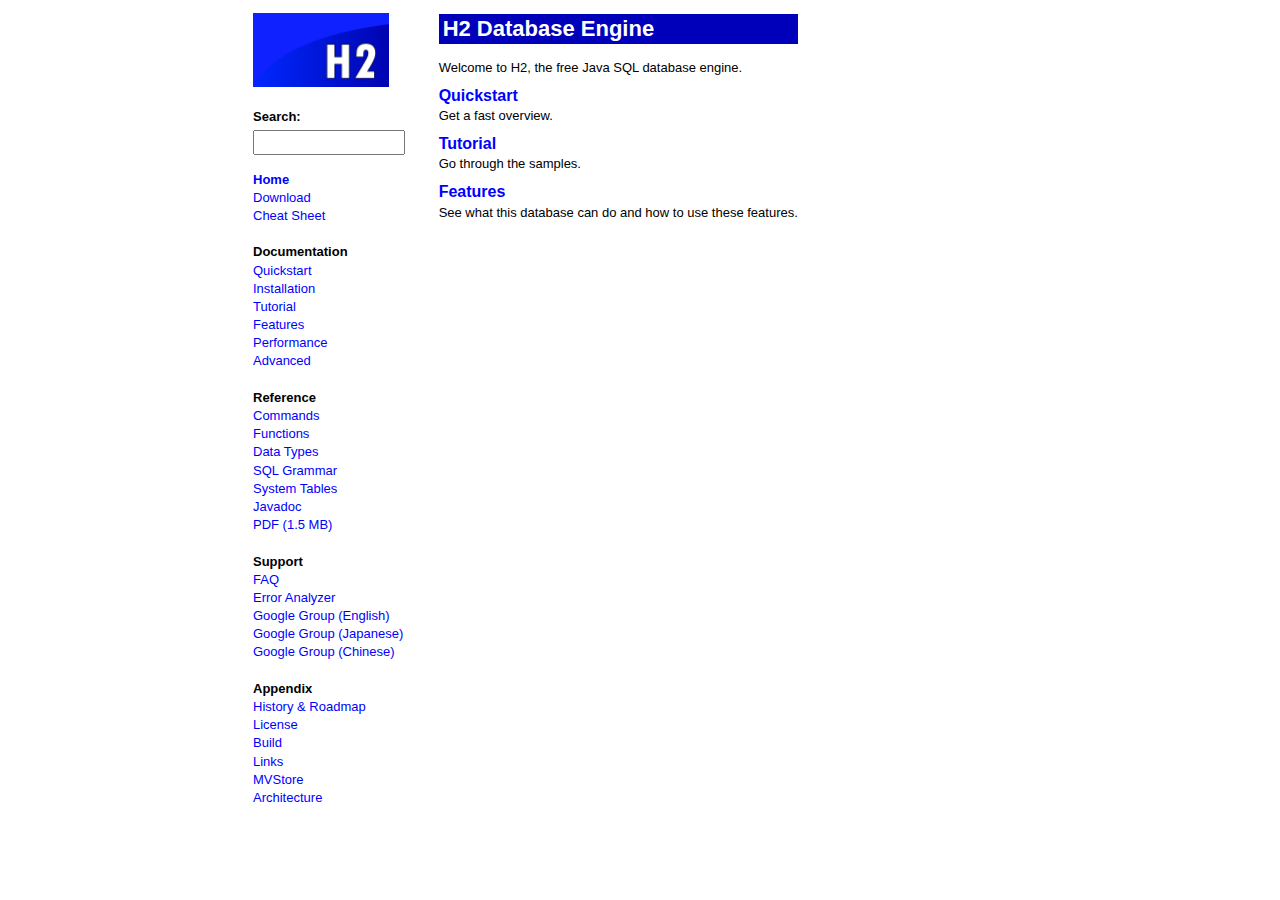
<file: h2/docs/index.html>
<!DOCTYPE html PUBLIC "-//W3C//DTD XHTML 1.0 Strict//EN" "http://www.w3.org/TR/xhtml1/DTD/xhtml1-strict.dtd">
<!--
Copyright 2004-2019 H2 Group. Multiple-Licensed under the MPL 2.0,
and the EPL 1.0 (http://h2database.com/html/license.html).
Initial Developer: H2 Group
-->
<html xmlns="http://www.w3.org/1999/xhtml" lang="en" xml:lang="en">
<head>
<meta http-equiv="Content-Type" content="text/html;charset=utf-8" />
<meta name="viewport" content="width=device-width, initial-scale=1" />
<meta name="description" content="H2 is free SQL database written in Java"/>
<title>
H2 Database Engine (redirect)
</title><link rel="stylesheet" type="text/css" href="html/stylesheet.css" />
<script type="text/javascript">
location.href = 'html/main.html';
</script>
</head>
<body style="margin: 20px;">

<h1>H2 Database Engine</h1>
<p>
Welcome to H2, the free SQL database. The main feature of H2 are:
</p>
<ul>
<li>It is free to use for everybody, source code is included
</li><li>Written in Java, but also available as native executable
</li><li>JDBC and (partial) ODBC API
</li><li>Embedded and client/server modes
</li><li>Clustering is supported
</li><li>A web client is included
</li></ul>

<h2>No Javascript</h2>
<p>
If you are not automatically redirected to the main page, then
Javascript is currently disabled or your browser does not support Javascript.
Some features (for example the integrated search) require Javascript.
Please enable Javascript, or go ahead without it:
</p><p>
<a href="html/main.html" style="font-size: 16px; font-weight: bold">H2 Database Engine</a>
</p>

</body></html>
</file>
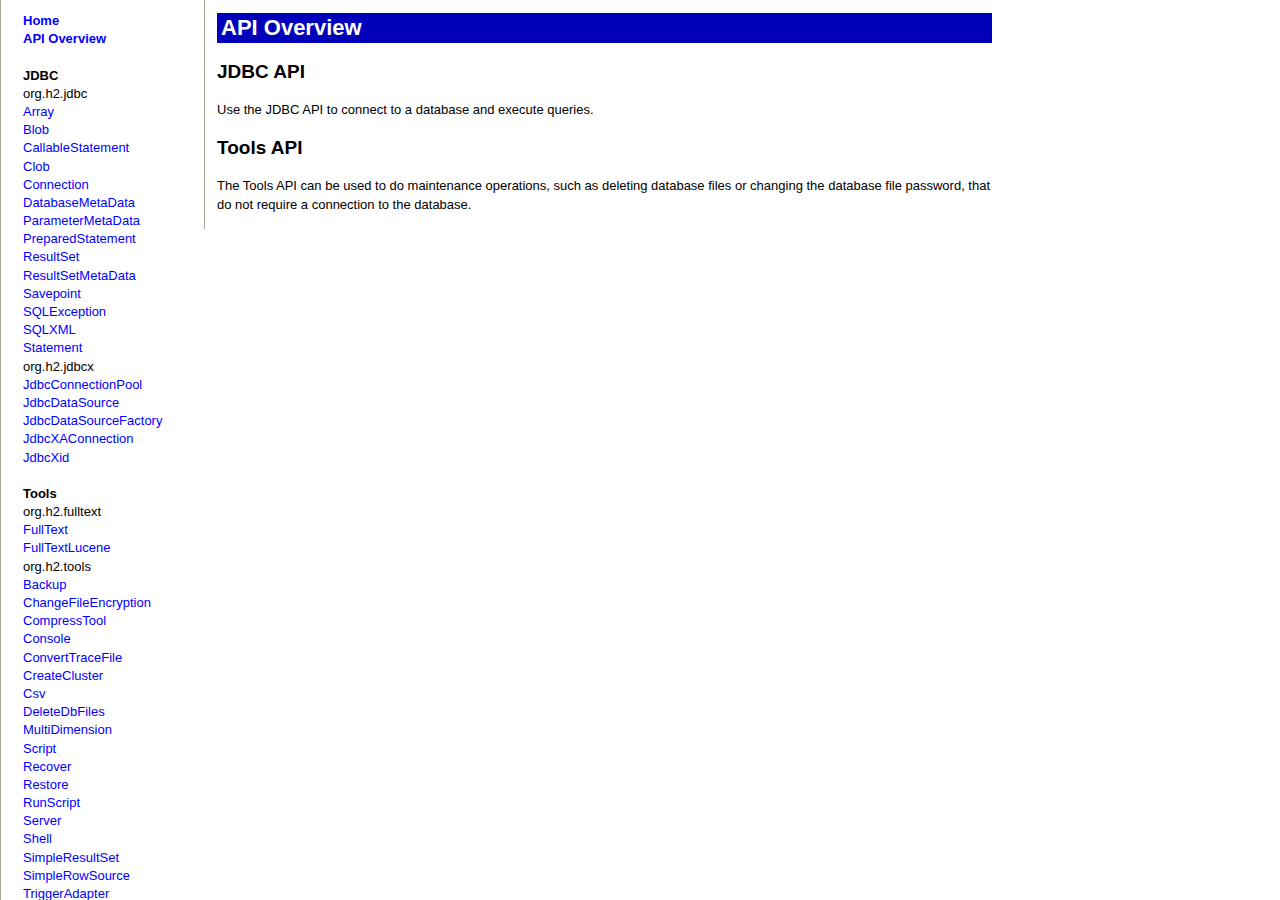
<file: h2/docs/javadoc/index.html>
<!DOCTYPE html PUBLIC "-//W3C//DTD HTML 4.01 Frameset//EN">
<!--
Copyright 2004-2019 H2 Group. Multiple-Licensed under the MPL 2.0,
and the EPL 1.0 (http://h2database.com/html/license.html).
Initial Developer: H2 Group
-->
<html>
<head>
    <meta http-equiv="Content-Type" content="text/html;charset=utf-8" />
    <meta name="viewport" content="width=device-width, initial-scale=1" />
    <title>H2 Documentation</title>
    <link rel="stylesheet" type="text/css" href="stylesheet.css" />
</head>
<frameset cols="200,*" rows="*" frameborder="2" framespacing="4" border="4" >
    <frame frameborder="0" marginheight="0" marginwidth="0" src="classes.html" name="classes" />
    <frame frameborder="0" marginheight="0" marginwidth="0" src="overview.html" name="javadoc" />
</frameset>
<noframes>
<body>
    Sorry, Lynx is not supported
</body>
</noframes>
</html>
</file>
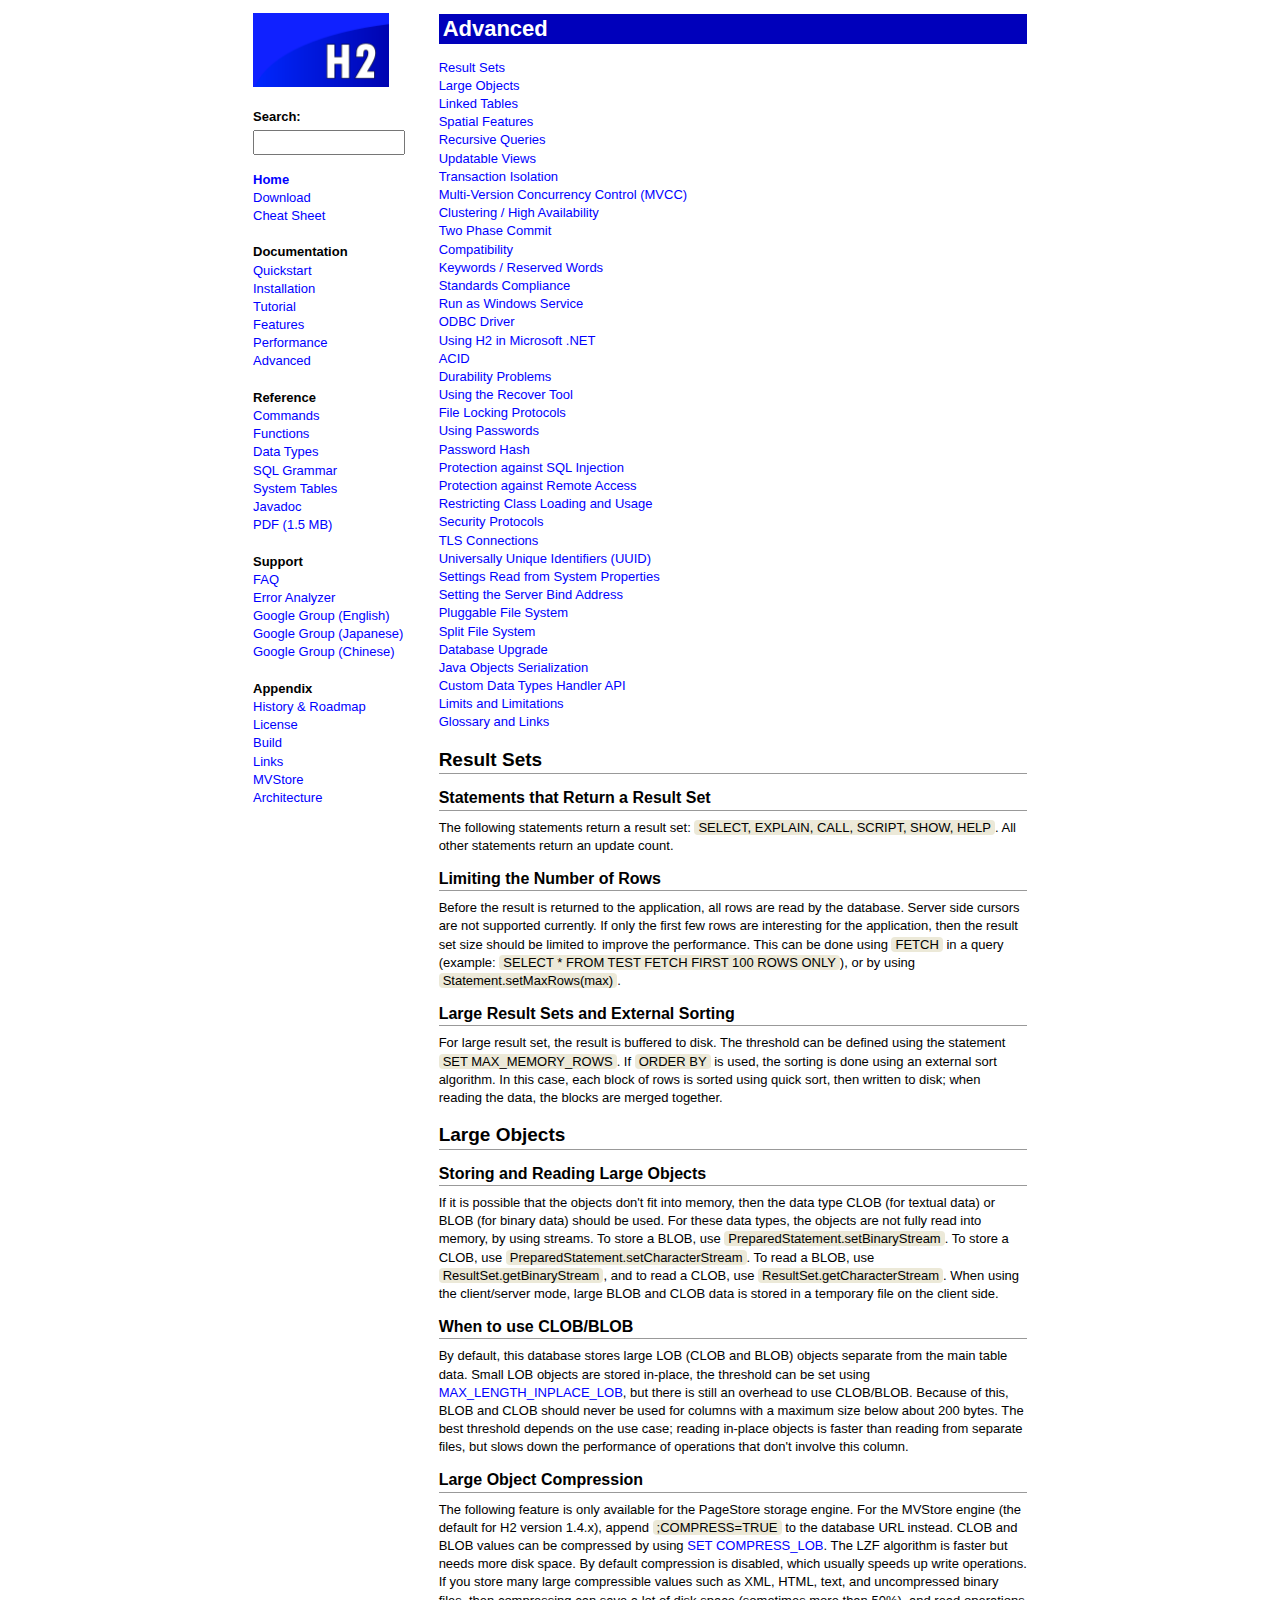
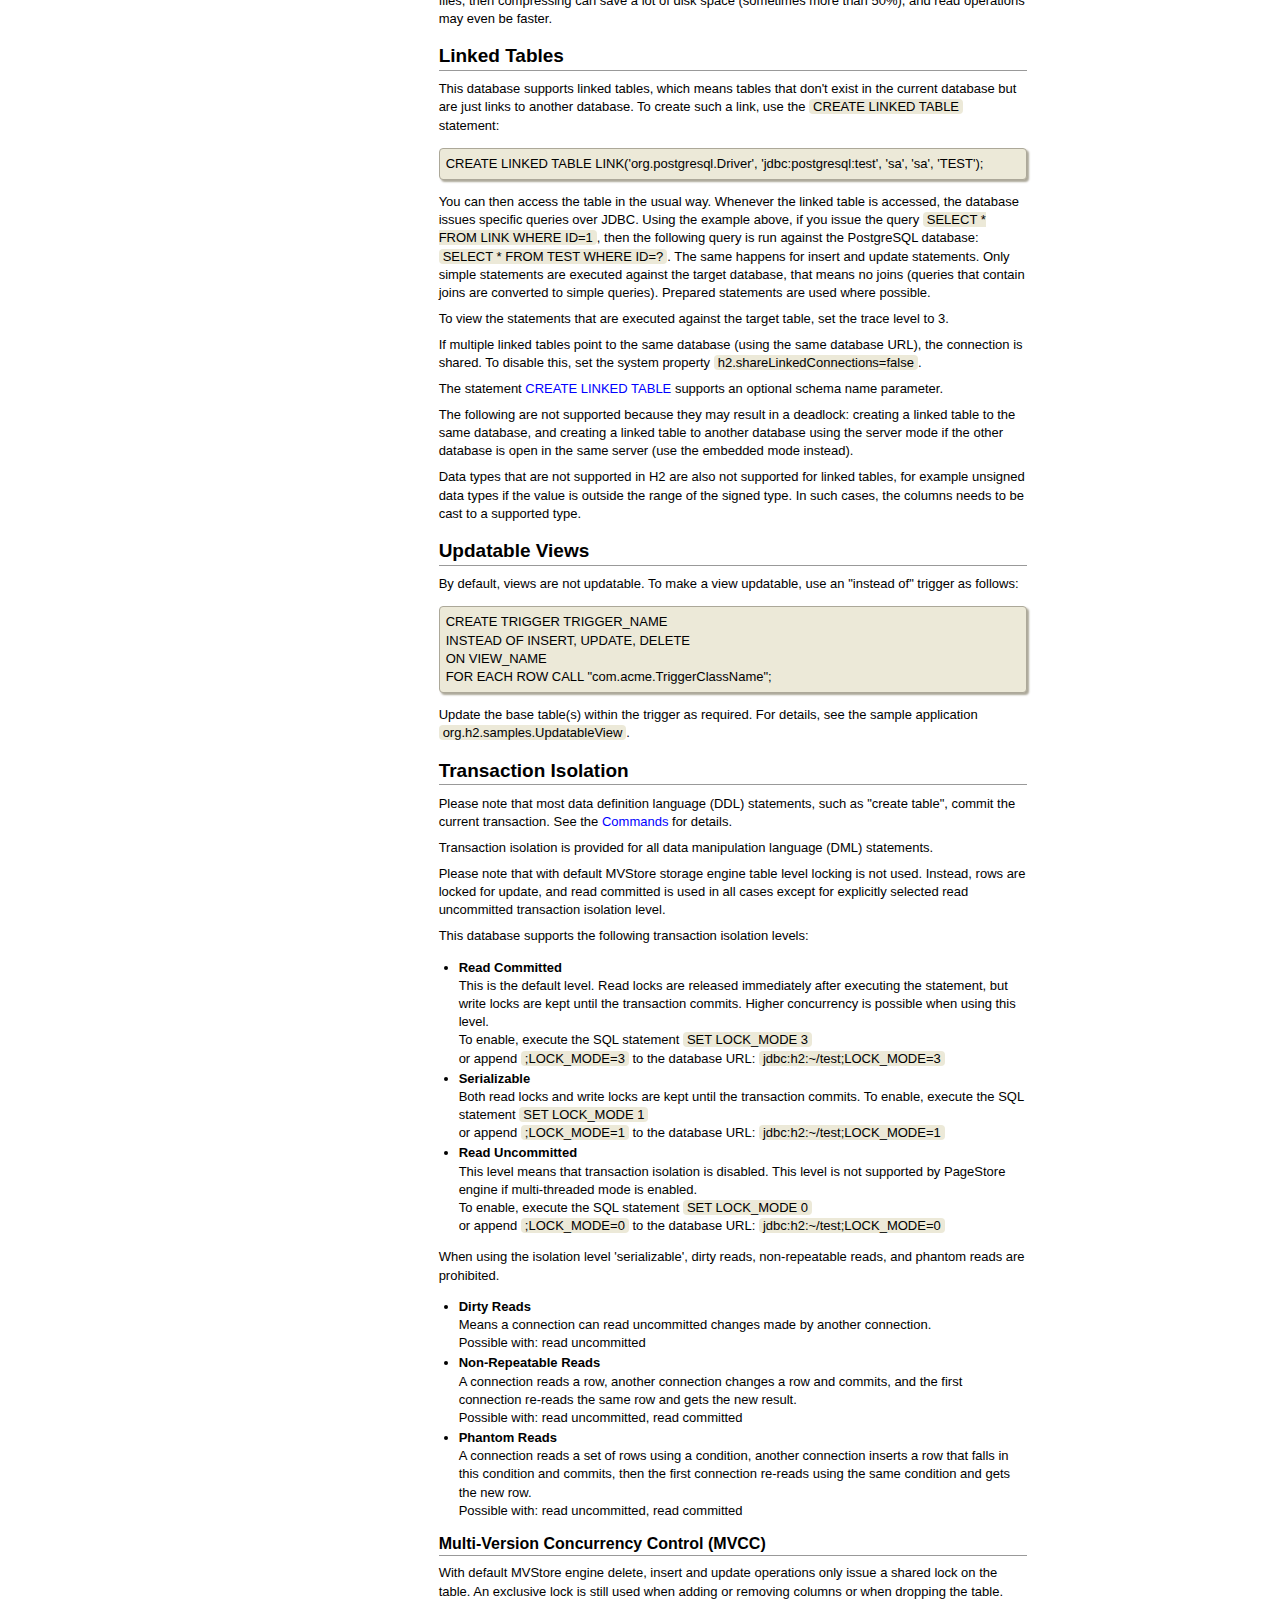
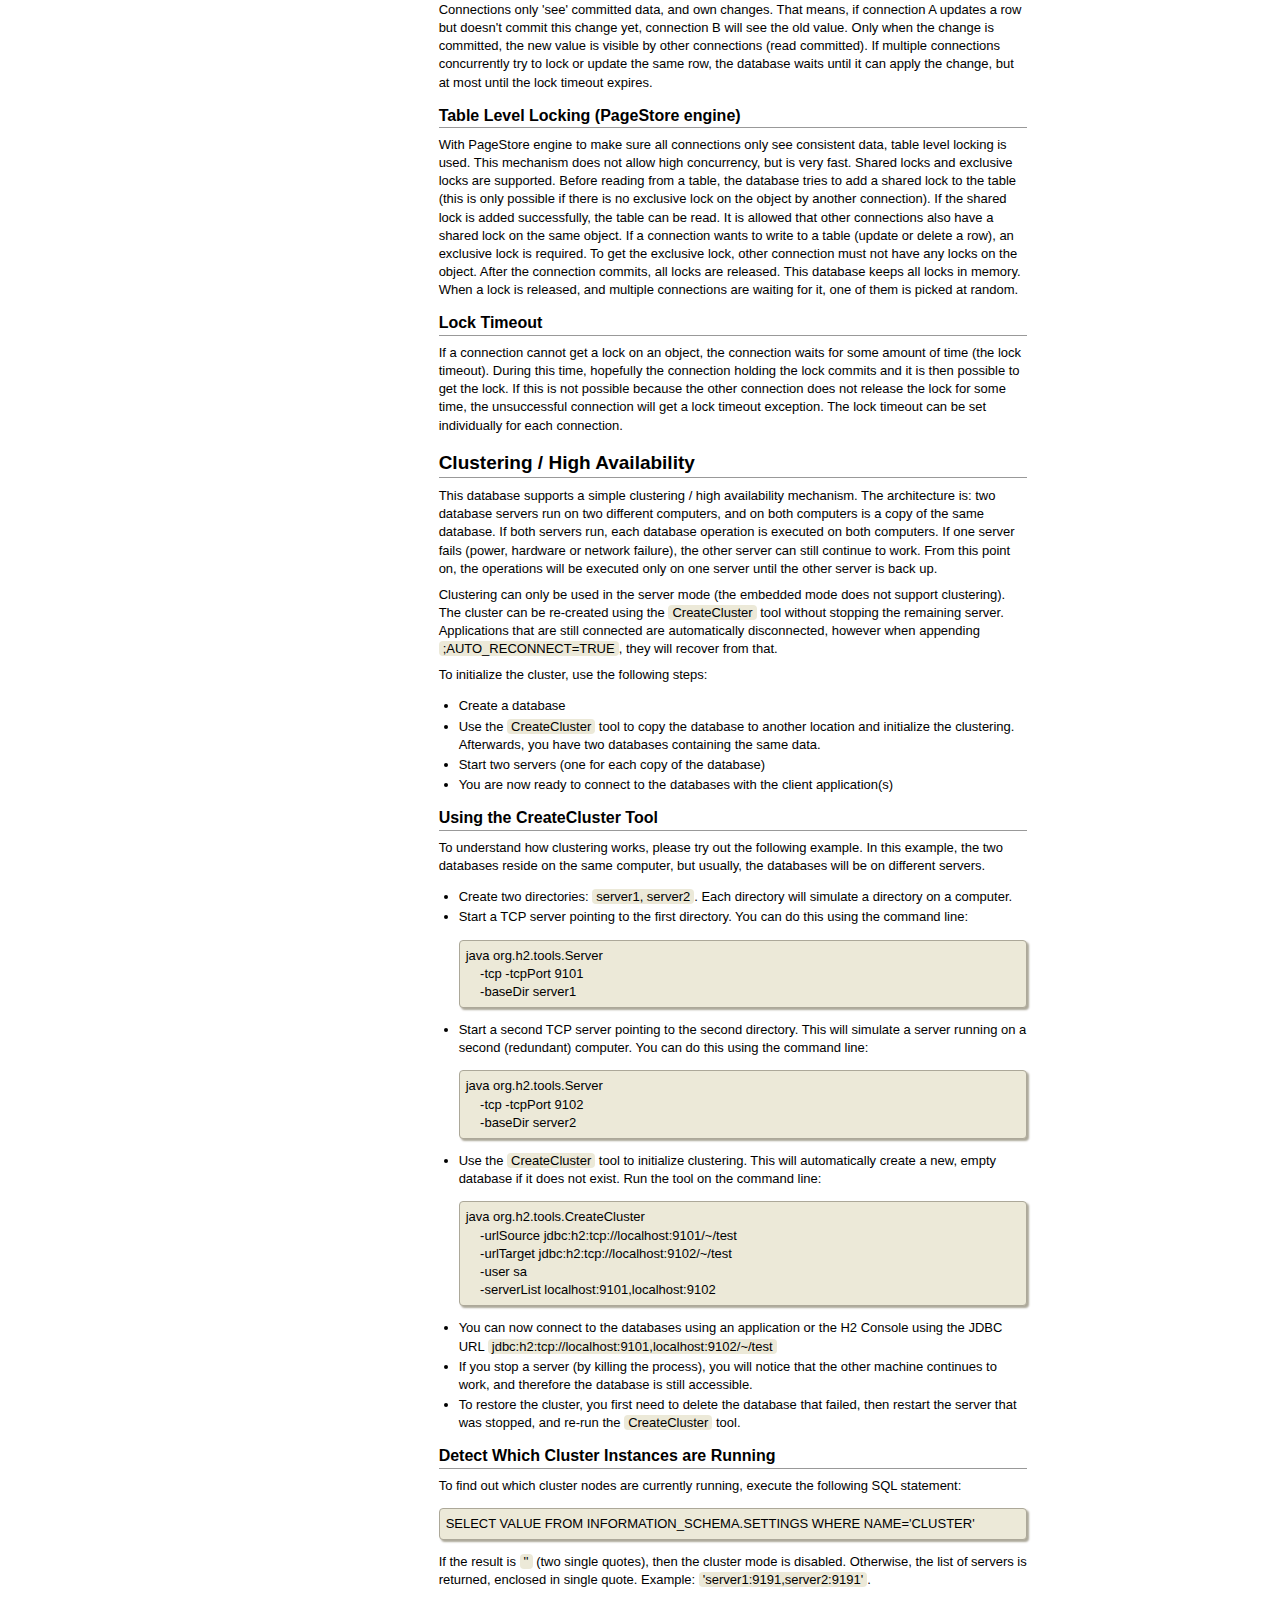
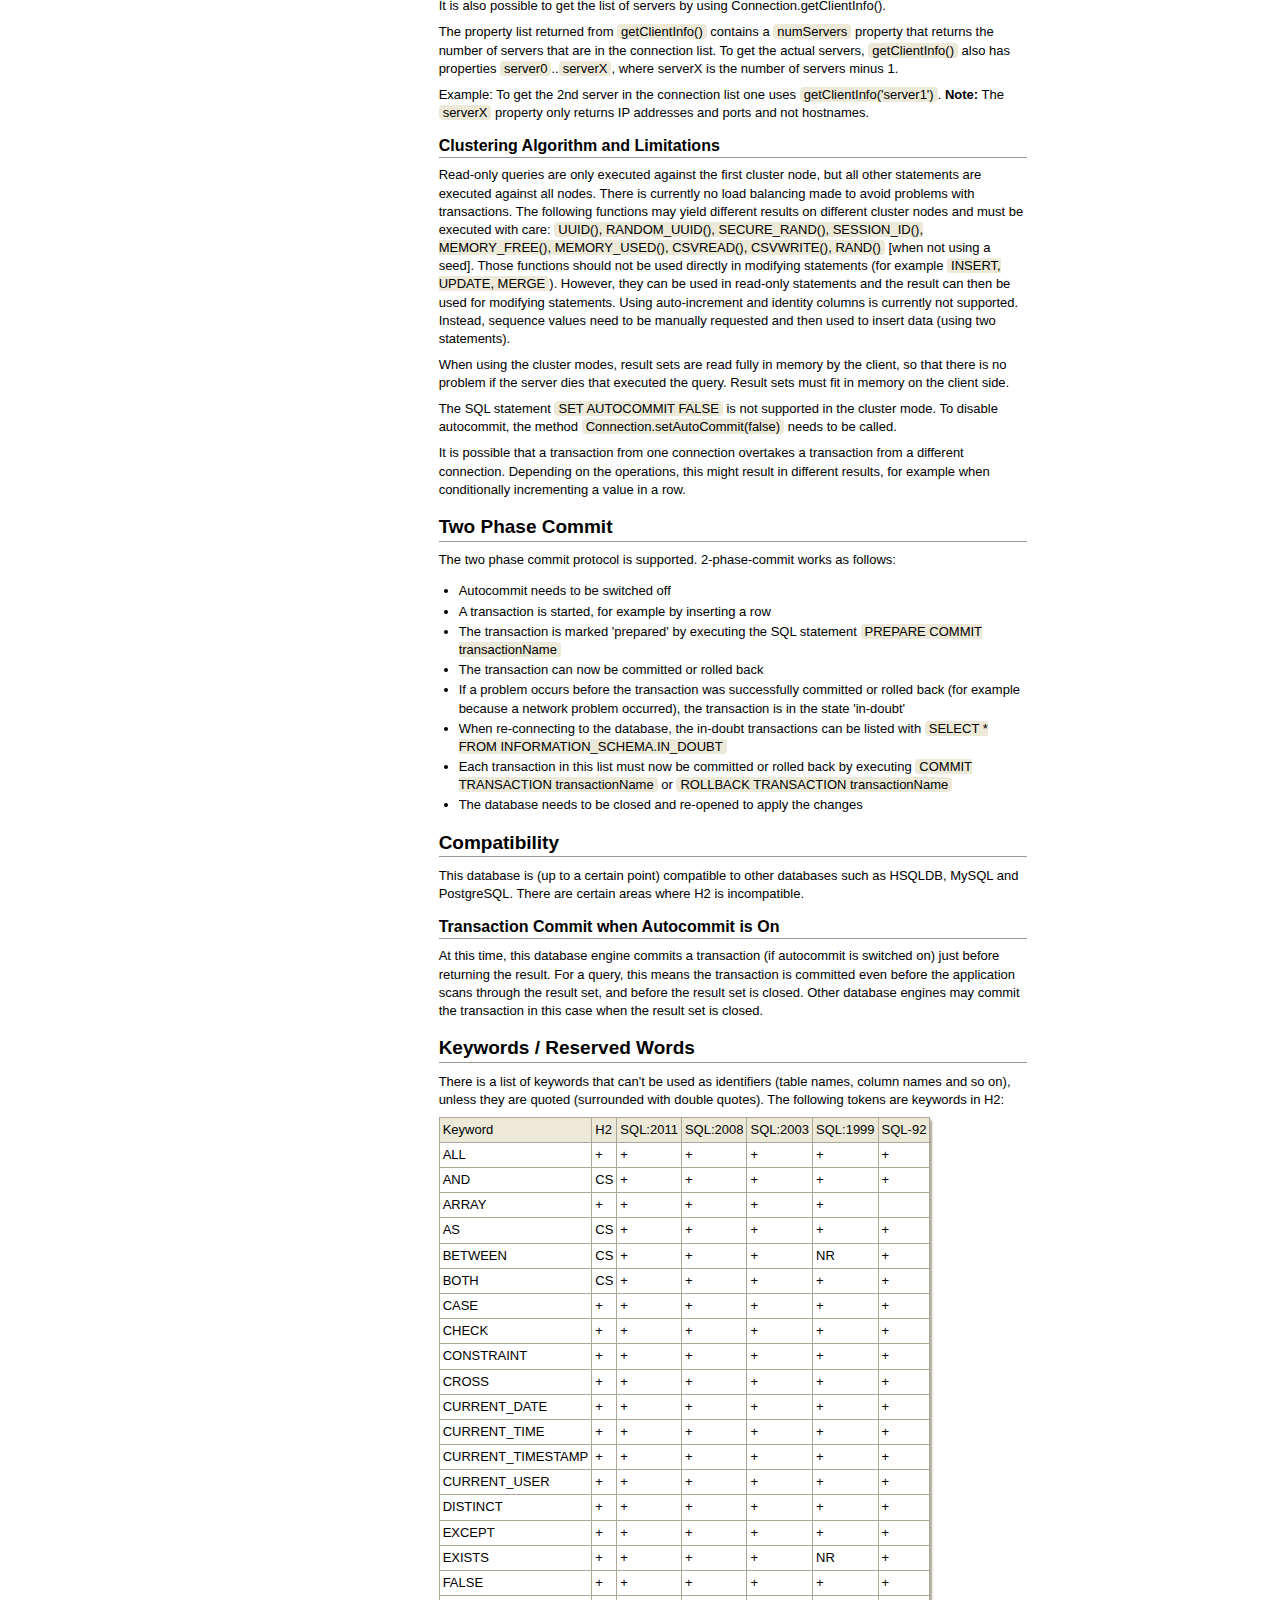
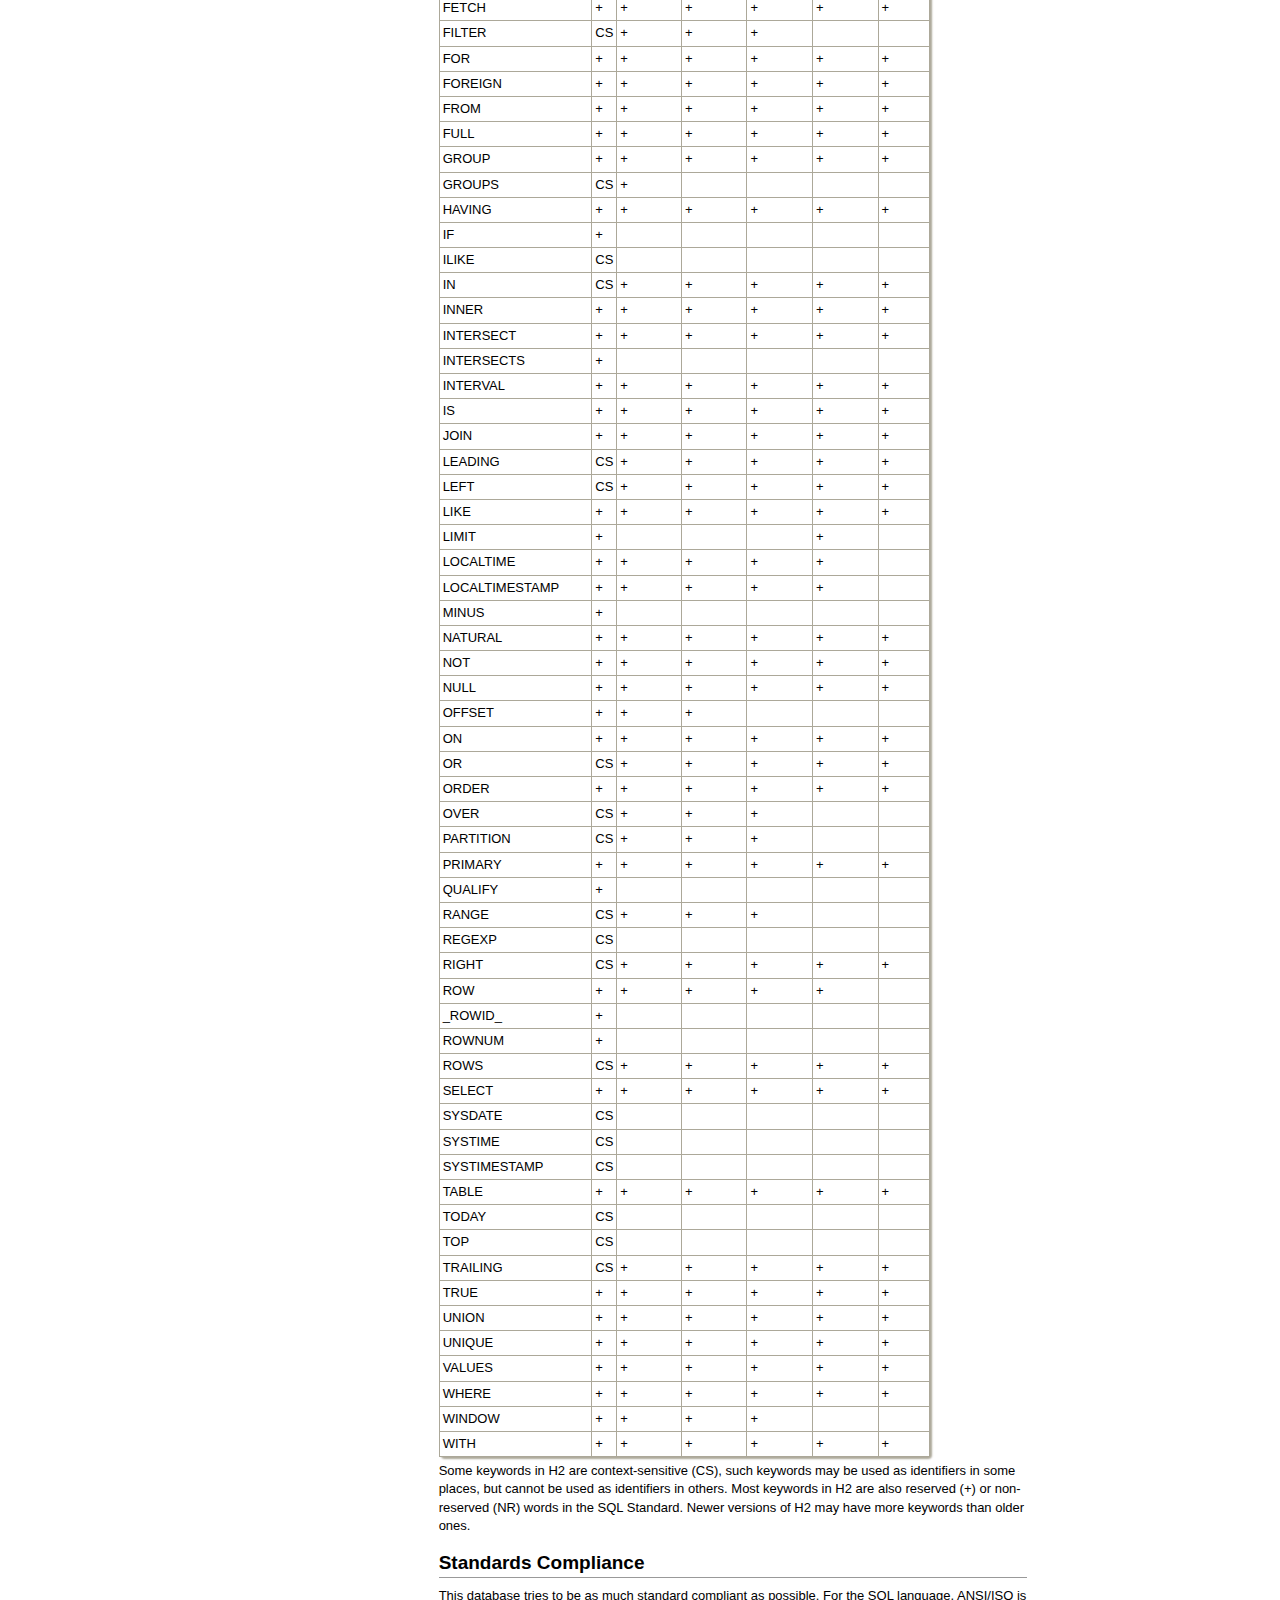
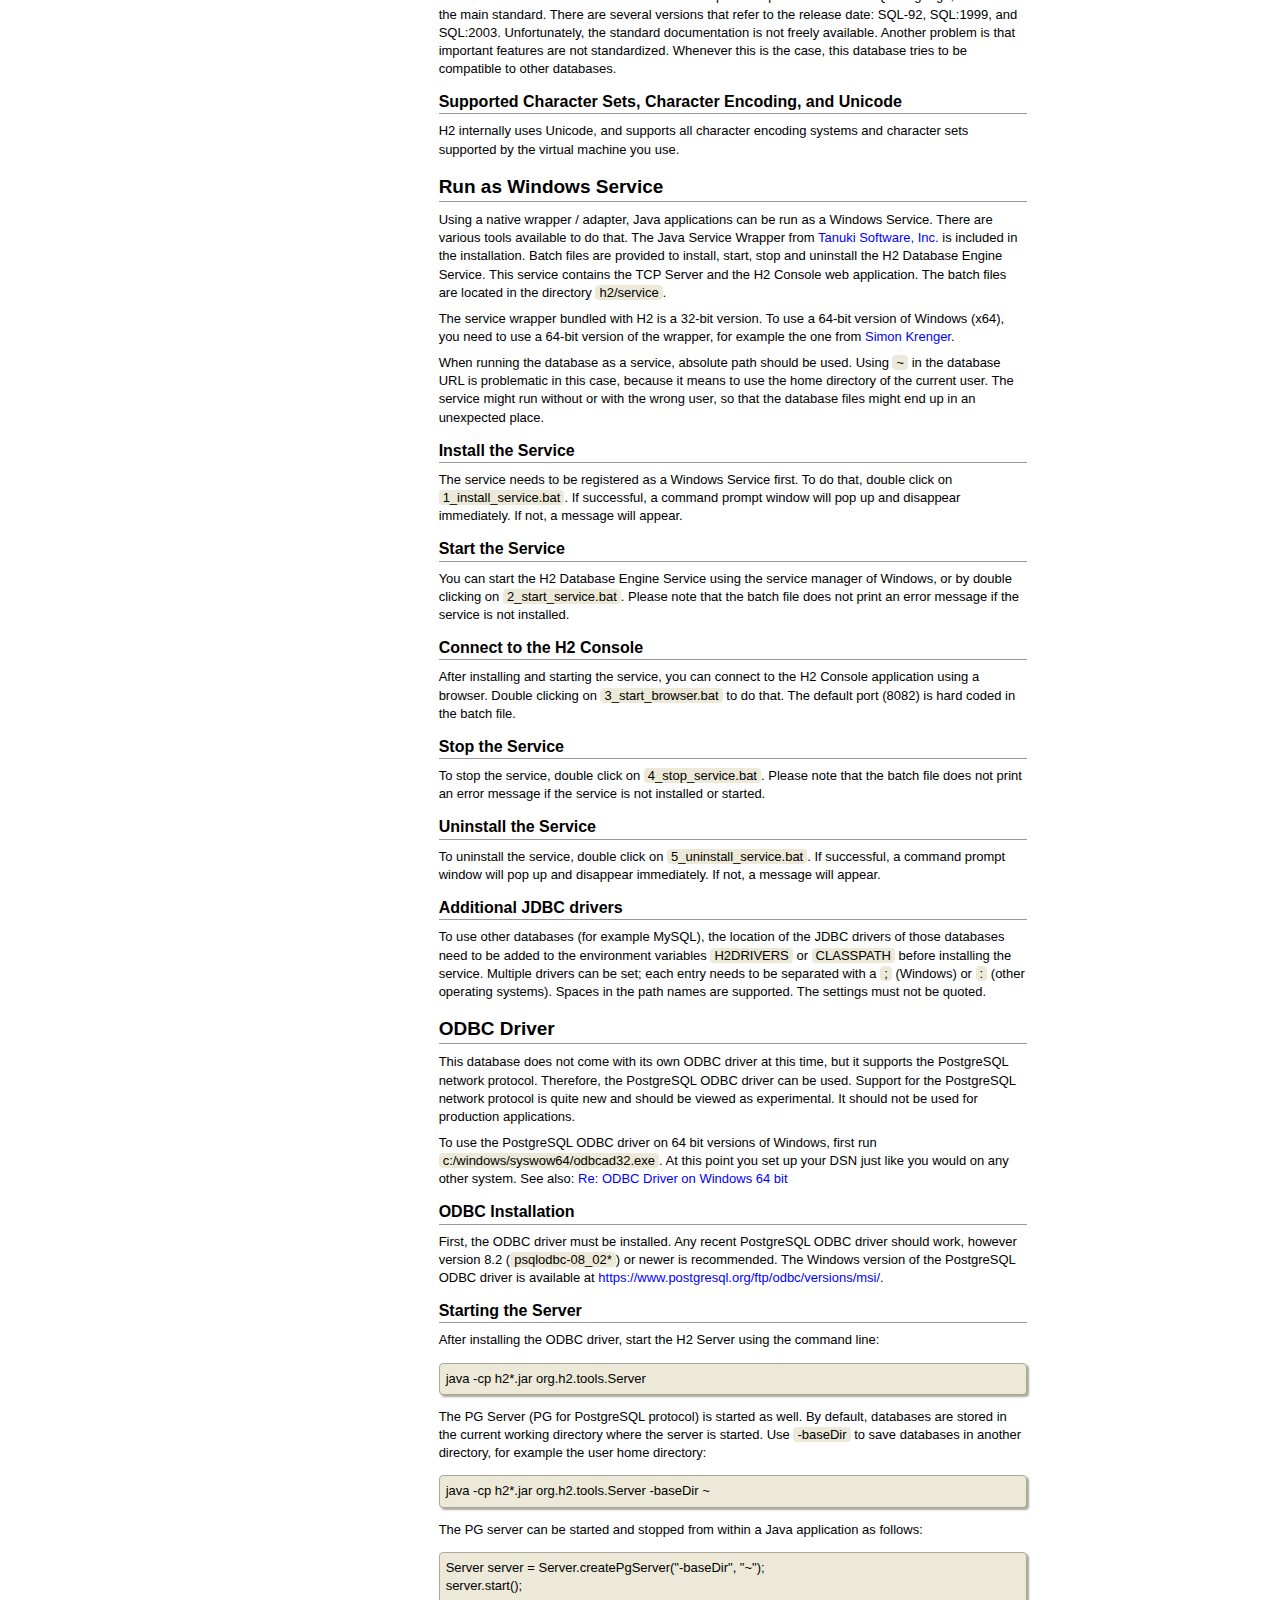
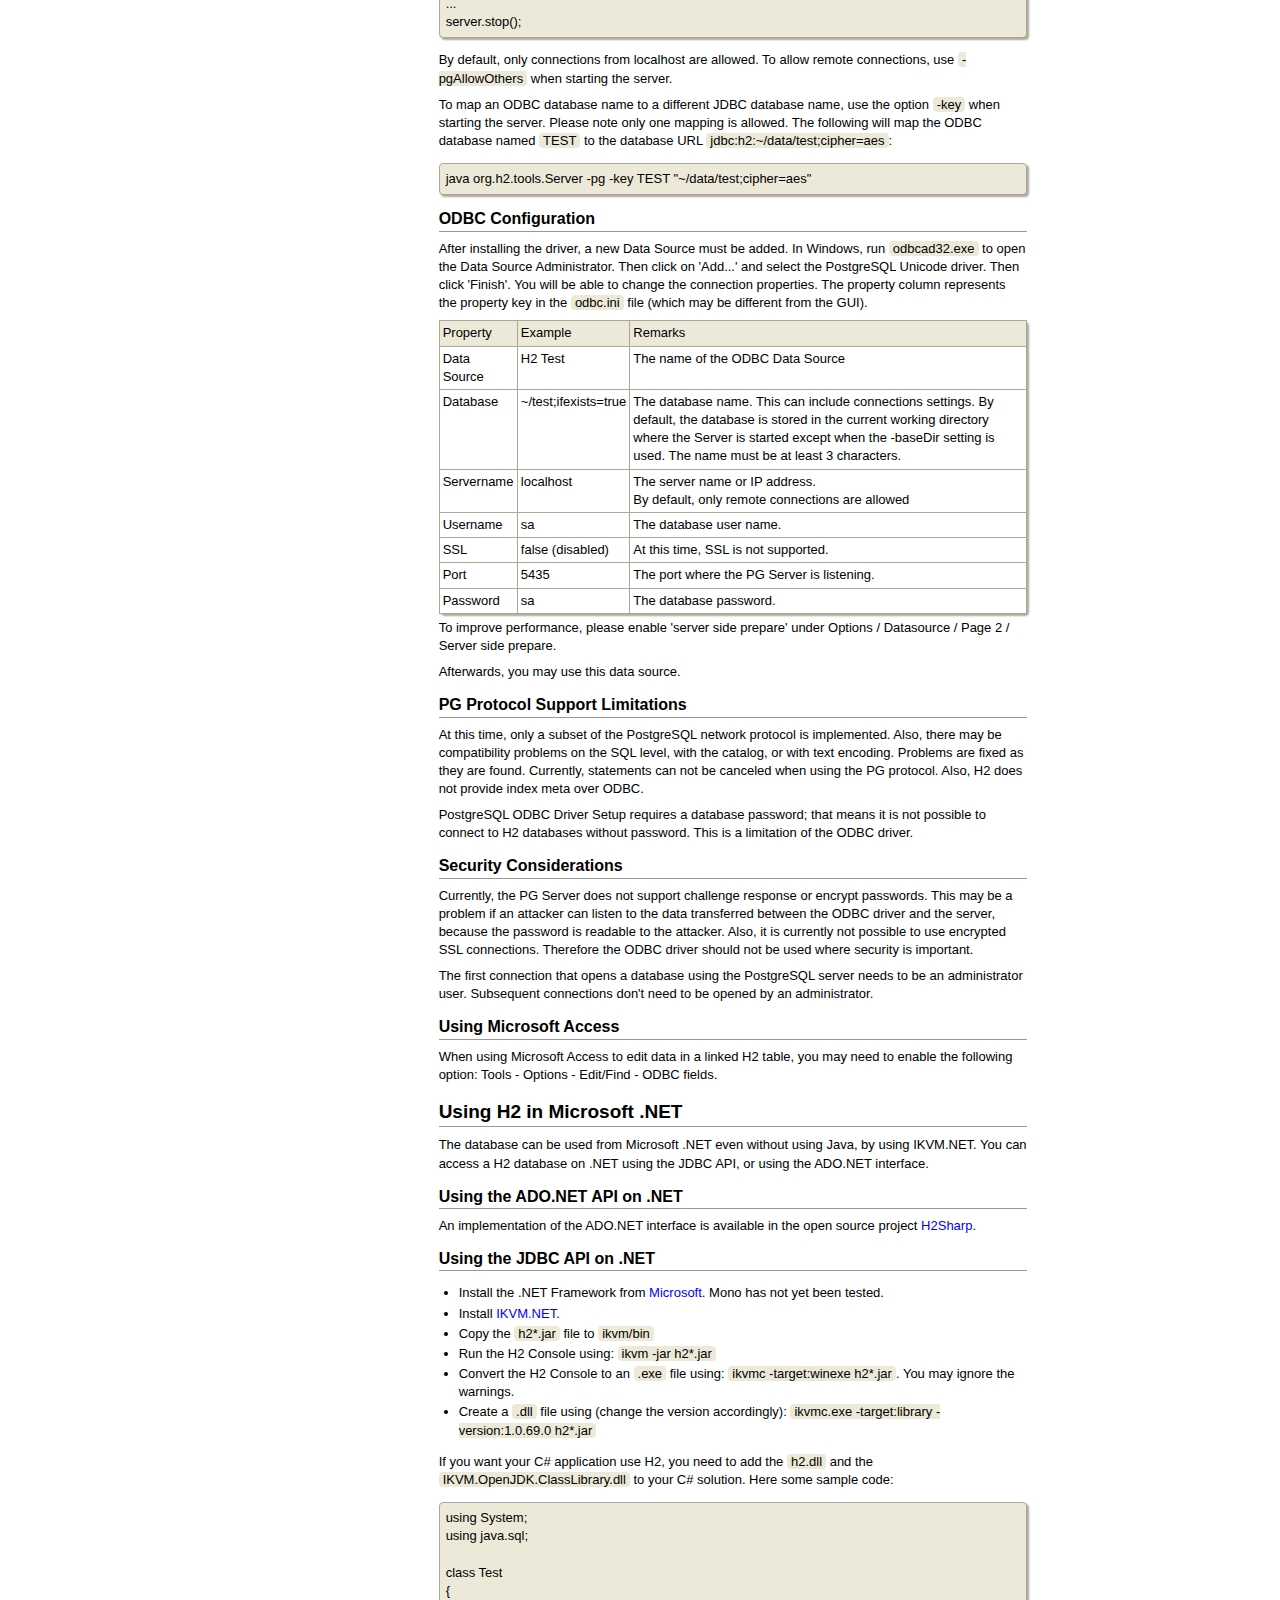
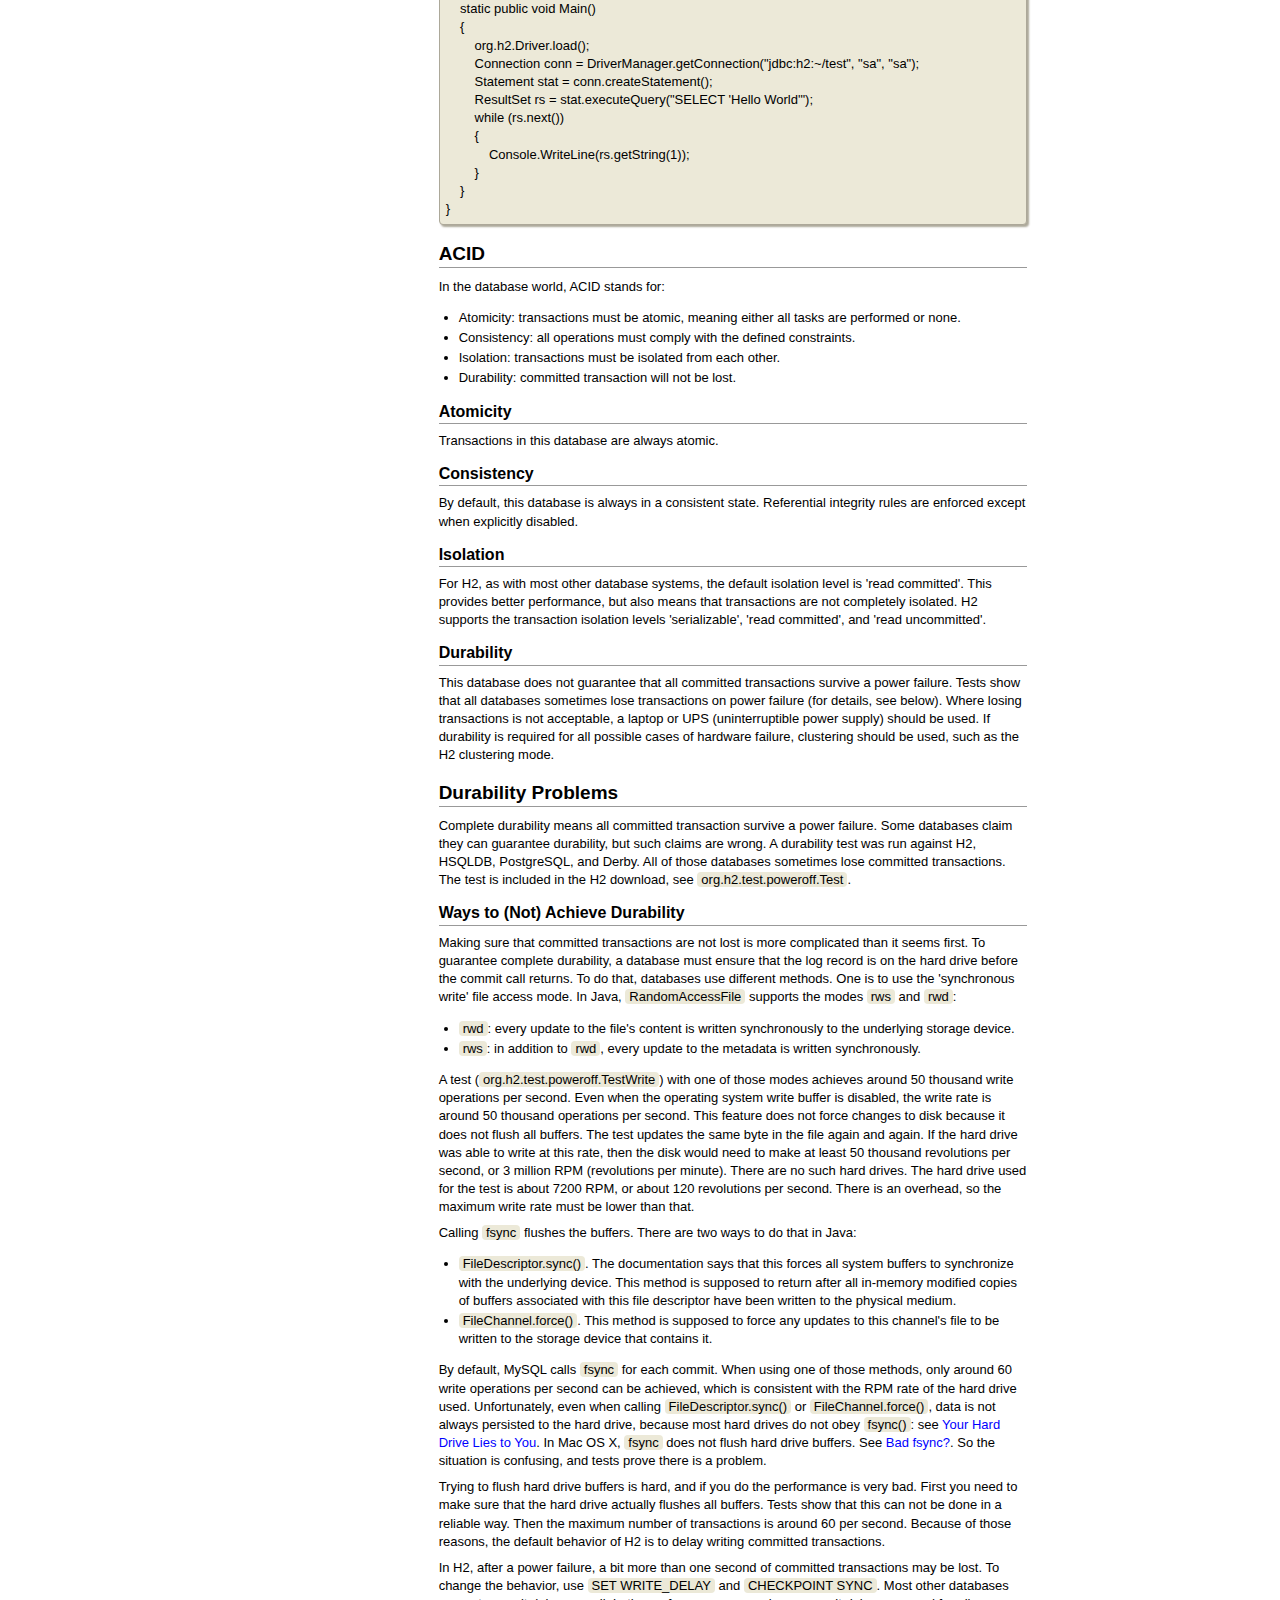
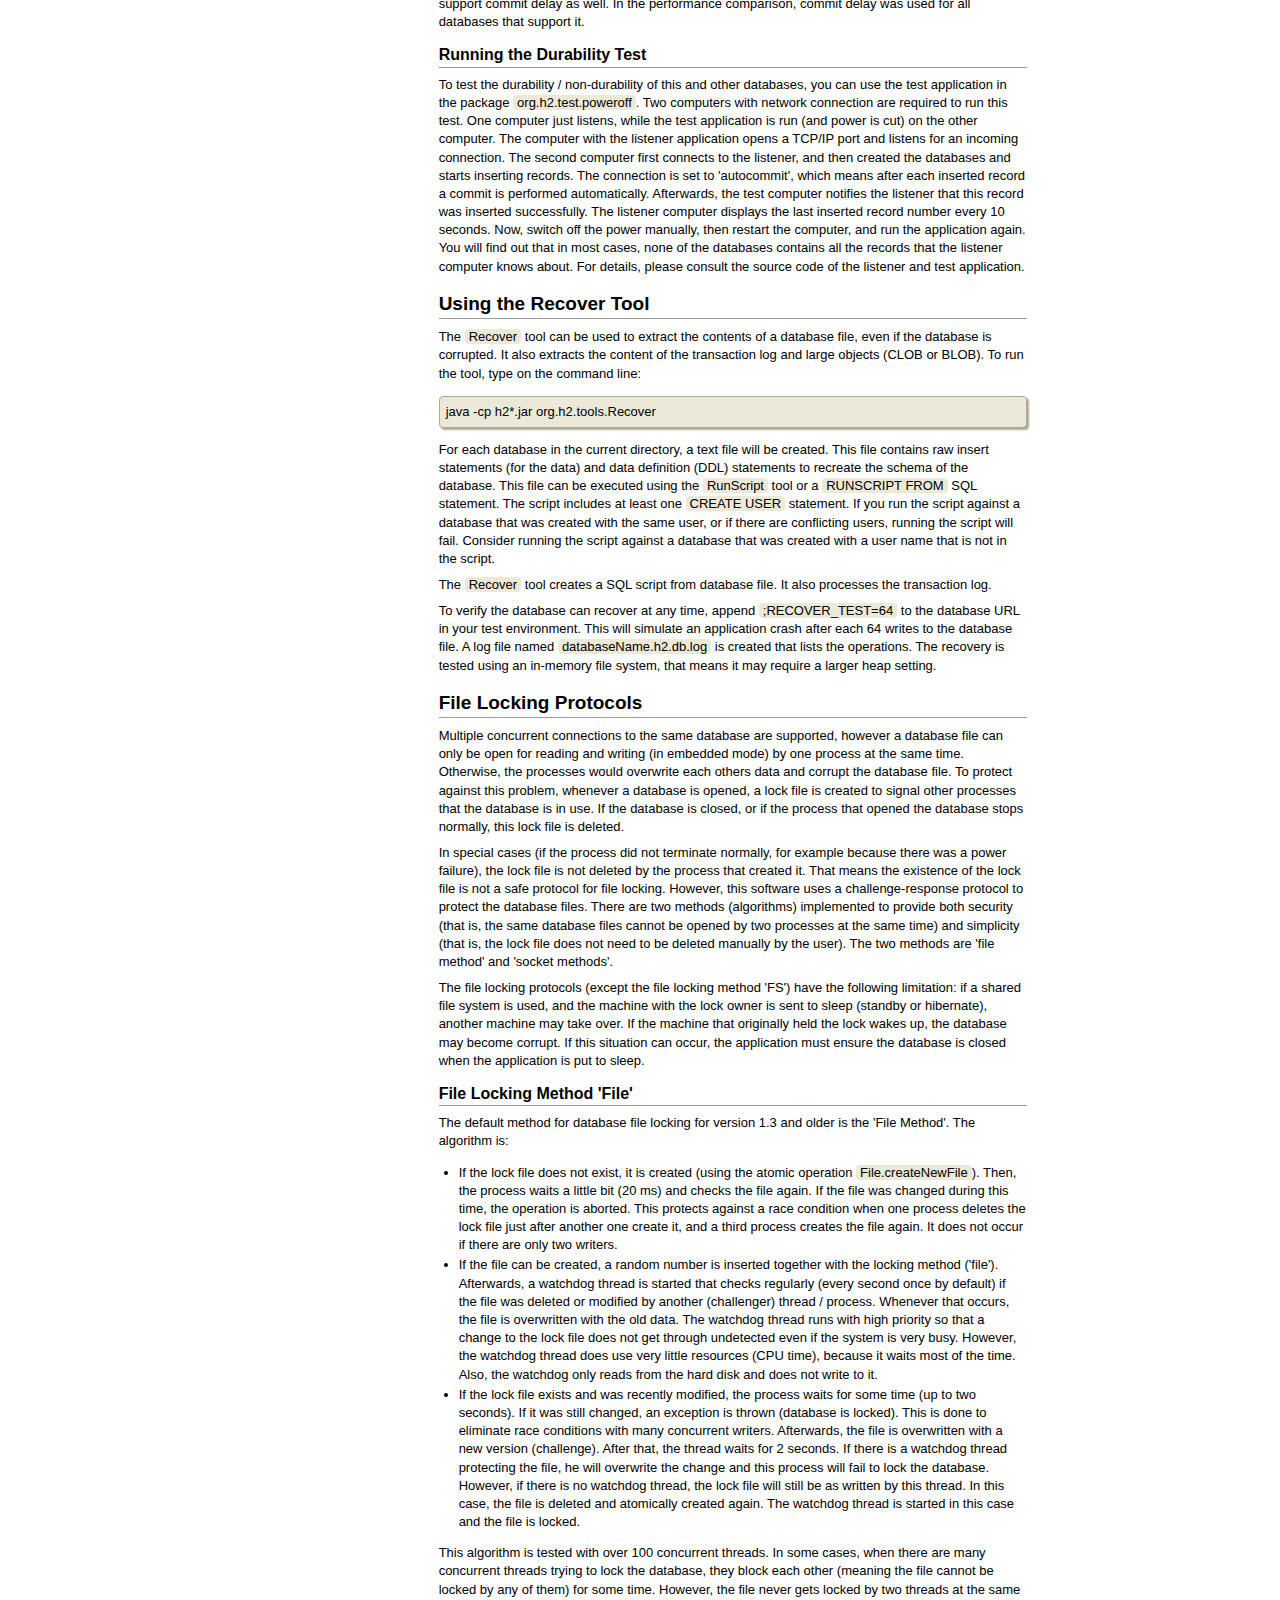
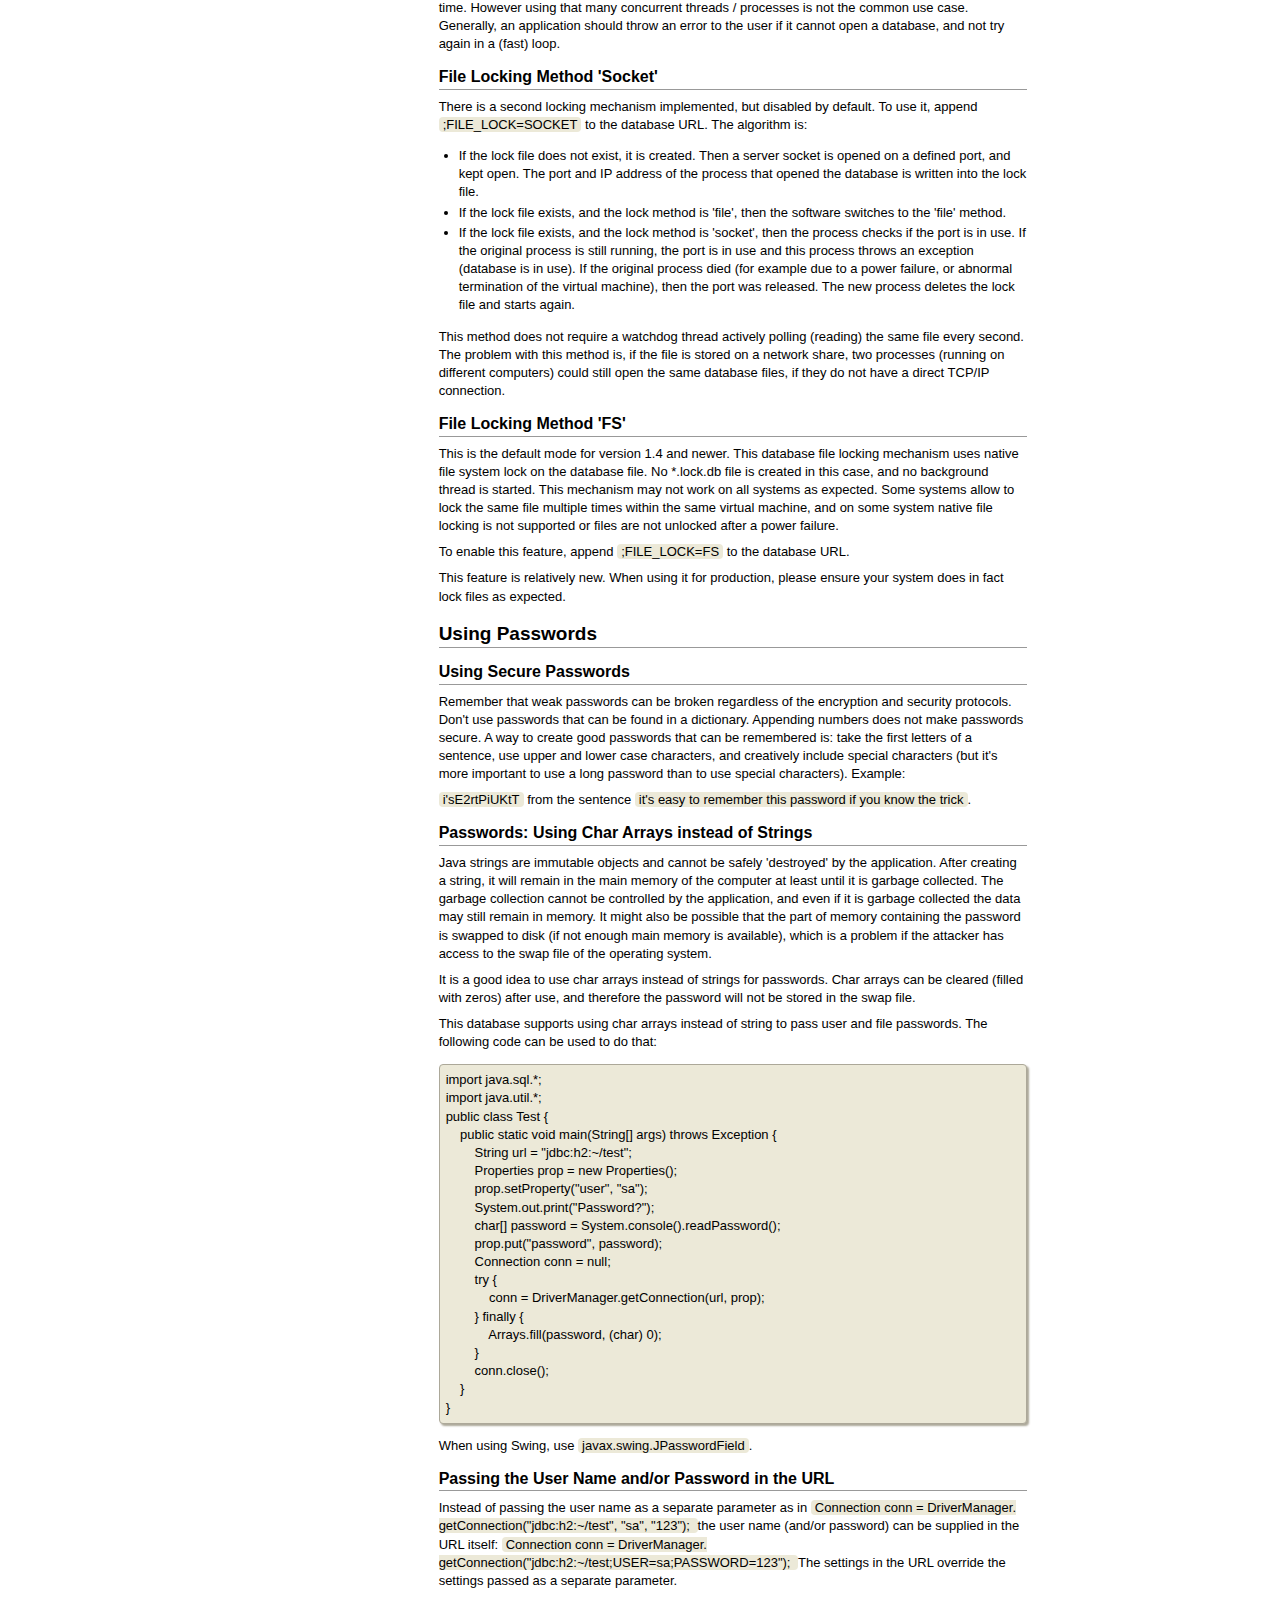
<file: h2/docs/html/advanced.html>
<!DOCTYPE html PUBLIC "-//W3C//DTD XHTML 1.0 Strict//EN" "http://www.w3.org/TR/xhtml1/DTD/xhtml1-strict.dtd">
<!--
Copyright 2004-2019 H2 Group. Multiple-Licensed under the MPL 2.0,
and the EPL 1.0 (http://h2database.com/html/license.html).
Initial Developer: H2 Group
-->
<html xmlns="http://www.w3.org/1999/xhtml" lang="en" xml:lang="en">
<head>
<meta http-equiv="Content-Type" content="text/html;charset=utf-8" />
<meta name="viewport" content="width=device-width, initial-scale=1" />
<title>
Advanced
</title>
<link rel="stylesheet" type="text/css" href="stylesheet.css" />
<!-- [search] { -->
<script type="text/javascript" src="navigation.js"></script>
</head><body onload="highlight()" onscroll="scroll()">

<table class="nav" onmousemove="return mouseMove(event)"><tr class="nav"><td class="nav" valign="top">
<div id = "searchMenu" style="width: 180px; overflow: hidden;">
<div class="menu" style="white-space:nowrap;">
<img src="images/h2-logo-2.png"
    alt="H2 database logo"
    onclick="document.location='main.html'"
    width="136" height="74"/> &nbsp;&nbsp;<span id = "goTop" onclick="window.scrollTo(0,0)" style="color: #fff; position:fixed; font-size: 20px; cursor: pointer;">&#x25b2;</span> </div>

<form action="submit" onsubmit="return goFirst();">
<table width="100%" class="search">
    <tr class="search">
        <td class="search" colspan="2">
<!-- translate
<a href="http://translate.google.com/translate?u=http%3A%2F%2Fh2database.com"
    onclick="javascript:startTranslate();return false;">Translate</a>
<div id = "translate" style="display:none"><div id = "google_translate_element"></div></div>
translate -->
        </td>
    </tr>
    <tr class="search">
        <td class="search" colspan="2">
        <b><label for="search">Search:</label></b>
        </td>
    </tr>
    <tr class="search">
        <td class="search" colspan="2">
            <input id = "search" name="search" type="text" size="16" maxlength="100" onkeyup="listWords(this.value, '')" /><br />
            <input type="reset" id = "clear" style="display:none;" value="Clear" onclick="listWords('', '');" />
        </td>
    </tr>
    <tr class="search" style="display:none;" >
        <td class="search" style="width: 1%; vertical-align: middle;">
            <input id = "highlight" type="checkbox" checked="checked" onclick="highlightCurrent(this.checked, search.value)" />
        </td>
        <td class="search" style="width: 99%; padding: 0px; vertical-align: middle;">
            <label for="highlight">Highlight keyword(s)</label>
        </td>
    </tr>
    <tr class="search">
        <td class="search" colspan="2">
            <table id = "result" style="border: 0px;">
                <tr style="display:none"><td></td></tr>
            </table>
        </td>
    </tr>
</table>
</form>
<div class="menu">
<b><a href="main.html">Home</a></b><br />
<a href="download.html">Download</a><br />
<a href="cheatSheet.html">Cheat Sheet</a><br />
<br />
<b>Documentation</b><br />
<a href="quickstart.html">Quickstart</a><br />
<a href="installation.html">Installation</a><br />
<a href="tutorial.html">Tutorial</a><br />
<a href="features.html">Features</a><br />
<a href="performance.html">Performance</a><br />
<a href="advanced.html">Advanced</a><br />
<br />
<b>Reference</b><br />
<a href="commands.html">Commands</a><br />
<a href="functions.html">Functions</a><br />
<a href="datatypes.html">Data Types</a><br />
<a href="grammar.html">SQL Grammar</a><br />
<a href="systemtables.html">System Tables</a><br />
<a href="../javadoc/index.html">Javadoc</a><br />
<a href="../h2.pdf">PDF (1.5 MB)</a><br />
<br />
<b>Support</b><br />
<a href="faq.html">FAQ</a><br />
<a href="sourceError.html">Error Analyzer</a><br />
<a href="https://groups.google.com/group/h2-database">Google Group (English)</a><br />
<a href="https://groups.google.co.jp/group/h2-database-jp">Google Group (Japanese)</a><br />
<a href="https://groups.google.com/group/h2-cn">Google Group (Chinese)</a><br />
<br />
<b>Appendix</b><br />
<a href="history.html">History &amp; Roadmap</a><br />
<a href="license.html">License</a><br />
<a href="build.html">Build</a><br />
<a href="links.html">Links</a><br />
<a href="mvstore.html">MVStore</a><br />
<a href="architecture.html">Architecture</a><br />
<br />

</div>
</div>
</td>

<td class="nav" style="cursor: e-resize;" onmousedown="return mouseDown(event)" onmouseup="return mouseUp(event)">&nbsp;</td>
<td class="nav"><div class="content">

<!-- } -->

<h1>Advanced</h1>
<a href="#result_sets"> Result Sets</a><br />
<a href="#large_objects"> Large Objects</a><br />
<a href="#linked_tables"> Linked Tables</a><br />
<a href="#spatial_features"> Spatial Features</a><br />
<a href="#recursive_queries"> Recursive Queries</a><br />
<a href="#updatable_views"> Updatable Views</a><br />
<a href="#transaction_isolation"> Transaction Isolation</a><br />
<a href="#mvcc"> Multi-Version Concurrency Control (MVCC)</a><br />
<a href="#clustering"> Clustering / High Availability</a><br />
<a href="#two_phase_commit"> Two Phase Commit</a><br />
<a href="#compatibility"> Compatibility</a><br />
<a href="#keywords"> Keywords / Reserved Words</a><br />
<a href="#standards_compliance"> Standards Compliance</a><br />
<a href="#windows_service"> Run as Windows Service</a><br />
<a href="#odbc_driver"> ODBC Driver</a><br />
<a href="#microsoft_dot_net"> Using H2 in Microsoft .NET</a><br />
<a href="#acid"> ACID</a><br />
<a href="#durability_problems"> Durability Problems</a><br />
<a href="#using_recover_tool"> Using the Recover Tool</a><br />
<a href="#file_locking_protocols"> File Locking Protocols</a><br />
<a href="#passwords"> Using Passwords</a><br />
<a href="#password_hash"> Password Hash</a><br />
<a href="#sql_injection"> Protection against SQL Injection</a><br />
<a href="#remote_access"> Protection against Remote Access</a><br />
<a href="#restricting_classes"> Restricting Class Loading and Usage</a><br />
<a href="#security_protocols"> Security Protocols</a><br />
<a href="#tls_connections"> TLS Connections</a><br />
<a href="#uuid"> Universally Unique Identifiers (UUID)</a><br />
<a href="#system_properties"> Settings Read from System Properties</a><br />
<a href="#server_bind_address"> Setting the Server Bind Address</a><br />
<a href="#file_system"> Pluggable File System</a><br />
<a href="#file_system_split"> Split File System</a><br />
<a href="#database_upgrade"> Database Upgrade</a><br />
<a href="#java_objects_serialization"> Java Objects Serialization</a><br />
<a href="#custom_data_types_handler_api"> Custom Data Types Handler API</a><br />
<a href="#limits_limitations"> Limits and Limitations</a><br />
<a href="#glossary_links"> Glossary and Links</a><br />

<h2 id="result_sets">Result Sets</h2>

<h3>Statements that Return a Result Set</h3>
<p> The following statements return a result set: <code>SELECT, EXPLAIN, CALL, SCRIPT, SHOW, HELP</code>. All other statements return an update count. </p>

<h3>Limiting the Number of Rows</h3>
<p> Before the result is returned to the application, all rows are read by the database. Server side cursors are not supported currently. If only the first few rows are interesting for the application, then the result set size should be limited to improve the performance. This can be done using <code>FETCH</code> in a query (example: <code>SELECT * FROM TEST FETCH FIRST 100 ROWS ONLY</code>), or by using <code>Statement.setMaxRows(max)</code>. </p>

<h3>Large Result Sets and External Sorting</h3>
<p> For large result set, the result is buffered to disk. The threshold can be defined using the statement <code>SET MAX_MEMORY_ROWS</code>. If <code>ORDER BY</code> is used, the sorting is done using an external sort algorithm. In this case, each block of rows is sorted using quick sort, then written to disk; when reading the data, the blocks are merged together. </p>

<h2 id="large_objects">Large Objects</h2>

<h3>Storing and Reading Large Objects</h3>
<p> If it is possible that the objects don't fit into memory, then the data type CLOB (for textual data) or BLOB (for binary data) should be used. For these data types, the objects are not fully read into memory, by using streams. To store a BLOB, use <code>PreparedStatement.setBinaryStream</code>. To store a CLOB, use <code>PreparedStatement.setCharacterStream</code>. To read a BLOB, use <code>ResultSet.getBinaryStream</code>, and to read a CLOB, use <code>ResultSet.getCharacterStream</code>. When using the client/server mode, large BLOB and CLOB data is stored in a temporary file on the client side. </p>

<h3>When to use CLOB/BLOB</h3>
<p> By default, this database stores large LOB (CLOB and BLOB) objects separate from the main table data. Small LOB objects are stored in-place, the threshold can be set using <a href="commands.html#set_max_length_inplace_lob" class="notranslate" >MAX_LENGTH_INPLACE_LOB</a>, but there is still an overhead to use CLOB/BLOB. Because of this, BLOB and CLOB should never be used for columns with a maximum size below about 200 bytes. The best threshold depends on the use case; reading in-place objects is faster than reading from separate files, but slows down the performance of operations that don't involve this column. </p>

<h3>Large Object Compression</h3>
<p> The following feature is only available for the PageStore storage engine. For the MVStore engine (the default for H2 version 1.4.x), append <code>;COMPRESS=TRUE</code> to the database URL instead. CLOB and BLOB values can be compressed by using <a href="commands.html#set_compress_lob" class="notranslate" >SET COMPRESS_LOB</a>. The LZF algorithm is faster but needs more disk space. By default compression is disabled, which usually speeds up write operations. If you store many large compressible values such as XML, HTML, text, and uncompressed binary files, then compressing can save a lot of disk space (sometimes more than 50%), and read operations may even be faster. </p>

<h2 id="linked_tables">Linked Tables</h2>
<p> This database supports linked tables, which means tables that don't exist in the current database but are just links to another database. To create such a link, use the <code>CREATE LINKED TABLE</code> statement: </p>
<pre>
CREATE LINKED TABLE LINK('org.postgresql.Driver', 'jdbc:postgresql:test', 'sa', 'sa', 'TEST');
</pre>
<p> You can then access the table in the usual way. Whenever the linked table is accessed, the database issues specific queries over JDBC. Using the example above, if you issue the query <code>SELECT * FROM LINK WHERE ID=1</code>, then the following query is run against the PostgreSQL database: <code>SELECT * FROM TEST WHERE ID=?</code>. The same happens for insert and update statements. Only simple statements are executed against the target database, that means no joins (queries that contain joins are converted to simple queries). Prepared statements are used where possible. </p>
<p> To view the statements that are executed against the target table, set the trace level to 3. </p>
<p> If multiple linked tables point to the same database (using the same database URL), the connection is shared. To disable this, set the system property <code>h2.shareLinkedConnections=false</code>. </p>
<p> The statement <a href="commands.html#create_linked_table" class="notranslate" >CREATE LINKED TABLE</a> supports an optional schema name parameter. </p>
<p> The following are not supported because they may result in a deadlock: creating a linked table to the same database, and creating a linked table to another database using the server mode if the other database is open in the same server (use the embedded mode instead). </p>
<p> Data types that are not supported in H2 are also not supported for linked tables, for example unsigned data types if the value is outside the range of the signed type. In such cases, the columns needs to be cast to a supported type. </p>

<h2 id="updatable_views">Updatable Views</h2>
<p> By default, views are not updatable. To make a view updatable, use an "instead of" trigger as follows: </p>
<pre>
CREATE TRIGGER TRIGGER_NAME
INSTEAD OF INSERT, UPDATE, DELETE
ON VIEW_NAME
FOR EACH ROW CALL "com.acme.TriggerClassName";
</pre>
<p> Update the base table(s) within the trigger as required. For details, see the sample application <code>org.h2.samples.UpdatableView</code>. </p>

<h2 id="transaction_isolation">Transaction Isolation</h2>
<p> Please note that most data definition language (DDL) statements, such as "create table", commit the current transaction. See the <a href="commands.html">Commands</a> for details. </p>
<p> Transaction isolation is provided for all data manipulation language (DML) statements. </p>
<p> Please note that with default MVStore storage engine table level locking is not used. Instead, rows are locked for update, and read committed is used in all cases except for explicitly selected read uncommitted transaction isolation level. </p>
<p> This database supports the following transaction isolation levels: </p>
<ul>
<li><b>Read Committed</b><br /> This is the default level. Read locks are released immediately after executing the statement, but write locks are kept until the transaction commits. Higher concurrency is possible when using this level.<br /> To enable, execute the SQL statement <code>SET LOCK_MODE 3</code><br /> or append <code>;LOCK_MODE=3</code> to the database URL: <code>jdbc:h2:~/test;LOCK_MODE=3</code> </li><li>
<b>Serializable</b><br /> Both read locks and write locks are kept until the transaction commits. To enable, execute the SQL statement <code>SET LOCK_MODE 1</code><br /> or append <code>;LOCK_MODE=1</code> to the database URL: <code>jdbc:h2:~/test;LOCK_MODE=1</code> </li><li><b>Read Uncommitted</b><br /> This level means that transaction isolation is disabled. This level is not supported by PageStore engine if multi-threaded mode is enabled. <br /> To enable, execute the SQL statement <code>SET LOCK_MODE 0</code><br /> or append <code>;LOCK_MODE=0</code> to the database URL: <code>jdbc:h2:~/test;LOCK_MODE=0</code> </li>
</ul>
<p> When using the isolation level 'serializable', dirty reads, non-repeatable reads, and phantom reads are prohibited. </p>
<ul>
<li><b>Dirty Reads</b><br /> Means a connection can read uncommitted changes made by another connection.<br /> Possible with: read uncommitted </li><li><b>Non-Repeatable Reads</b><br /> A connection reads a row, another connection changes a row and commits, and the first connection re-reads the same row and gets the new result.<br /> Possible with: read uncommitted, read committed </li><li><b>Phantom Reads</b><br /> A connection reads a set of rows using a condition, another connection inserts a row that falls in this condition and commits, then the first connection re-reads using the same condition and gets the new row.<br /> Possible with: read uncommitted, read committed </li>
</ul>

<h3 id="mvcc">Multi-Version Concurrency Control (MVCC)</h3>
<p> With default MVStore engine delete, insert and update operations only issue a shared lock on the table. An exclusive lock is still used when adding or removing columns or when dropping the table. Connections only 'see' committed data, and own changes. That means, if connection A updates a row but doesn't commit this change yet, connection B will see the old value. Only when the change is committed, the new value is visible by other connections (read committed). If multiple connections concurrently try to lock or update the same row, the database waits until it can apply the change, but at most until the lock timeout expires. </p>

<h3>Table Level Locking (PageStore engine)</h3>
<p> With PageStore engine to make sure all connections only see consistent data, table level locking is used. This mechanism does not allow high concurrency, but is very fast. Shared locks and exclusive locks are supported. Before reading from a table, the database tries to add a shared lock to the table (this is only possible if there is no exclusive lock on the object by another connection). If the shared lock is added successfully, the table can be read. It is allowed that other connections also have a shared lock on the same object. If a connection wants to write to a table (update or delete a row), an exclusive lock is required. To get the exclusive lock, other connection must not have any locks on the object. After the connection commits, all locks are released. This database keeps all locks in memory. When a lock is released, and multiple connections are waiting for it, one of them is picked at random. </p>

<h3>Lock Timeout</h3>
<p> If a connection cannot get a lock on an object, the connection waits for some amount of time (the lock timeout). During this time, hopefully the connection holding the lock commits and it is then possible to get the lock. If this is not possible because the other connection does not release the lock for some time, the unsuccessful connection will get a lock timeout exception. The lock timeout can be set individually for each connection. </p>

<h2 id="clustering">Clustering / High Availability</h2>
<p> This database supports a simple clustering / high availability mechanism. The architecture is: two database servers run on two different computers, and on both computers is a copy of the same database. If both servers run, each database operation is executed on both computers. If one server fails (power, hardware or network failure), the other server can still continue to work. From this point on, the operations will be executed only on one server until the other server is back up. </p><p> Clustering can only be used in the server mode (the embedded mode does not support clustering). The cluster can be re-created using the <code>CreateCluster</code> tool without stopping the remaining server. Applications that are still connected are automatically disconnected, however when appending <code>;AUTO_RECONNECT=TRUE</code>, they will recover from that. </p><p> To initialize the cluster, use the following steps: </p>
<ul>
<li>Create a database </li><li>Use the <code>CreateCluster</code> tool to copy the database to another location and initialize the clustering. Afterwards, you have two databases containing the same data. </li><li>Start two servers (one for each copy of the database) </li><li>You are now ready to connect to the databases with the client application(s) </li></ul>

<h3>Using the CreateCluster Tool</h3>
<p> To understand how clustering works, please try out the following example. In this example, the two databases reside on the same computer, but usually, the databases will be on different servers. </p>
<ul>
<li>Create two directories: <code>server1, server2</code>. Each directory will simulate a directory on a computer. </li><li>Start a TCP server pointing to the first directory. You can do this using the command line: <pre>
java org.h2.tools.Server
    -tcp -tcpPort 9101
    -baseDir server1
</pre>
</li><li>Start a second TCP server pointing to the second directory. This will simulate a server running on a second (redundant) computer. You can do this using the command line: <pre>
java org.h2.tools.Server
    -tcp -tcpPort 9102
    -baseDir server2
</pre>
</li><li>Use the <code>CreateCluster</code> tool to initialize clustering. This will automatically create a new, empty database if it does not exist. Run the tool on the command line: <pre>
java org.h2.tools.CreateCluster
    -urlSource jdbc:h2:tcp://localhost:9101/~/test
    -urlTarget jdbc:h2:tcp://localhost:9102/~/test
    -user sa
    -serverList localhost:9101,localhost:9102
</pre>
</li><li>You can now connect to the databases using an application or the H2 Console using the JDBC URL <code>jdbc:h2:tcp://localhost:9101,localhost:9102/~/test</code> </li><li>If you stop a server (by killing the process), you will notice that the other machine continues to work, and therefore the database is still accessible. </li><li>To restore the cluster, you first need to delete the database that failed, then restart the server that was stopped, and re-run the <code>CreateCluster</code> tool. </li></ul>

<h3>Detect Which Cluster Instances are Running</h3>
<p> To find out which cluster nodes are currently running, execute the following SQL statement: </p>
<pre>
SELECT VALUE FROM INFORMATION_SCHEMA.SETTINGS WHERE NAME='CLUSTER'
</pre>
<p> If the result is <code>''</code> (two single quotes), then the cluster mode is disabled. Otherwise, the list of servers is returned, enclosed in single quote. Example: <code>'server1:9191,server2:9191'</code>. </p>

<p> It is also possible to get the list of servers by using Connection.getClientInfo(). </p>

<p> The property list returned from <code>getClientInfo()</code> contains a <code>numServers</code> property that returns the number of servers that are in the connection list. To get the actual servers, <code>getClientInfo()</code> also has properties <code>server0</code>..<code>serverX</code>, where serverX is the number of servers minus 1. </p>

<p> Example: To get the 2nd server in the connection list one uses <code>getClientInfo('server1')</code>. <b>Note:</b> The <code>serverX</code> property only returns IP addresses and ports and not hostnames. </p>

<h3>Clustering Algorithm and Limitations</h3>
<p> Read-only queries are only executed against the first cluster node, but all other statements are executed against all nodes. There is currently no load balancing made to avoid problems with transactions. The following functions may yield different results on different cluster nodes and must be executed with care: <code>UUID(), RANDOM_UUID(), SECURE_RAND(), SESSION_ID(), MEMORY_FREE(), MEMORY_USED(), CSVREAD(), CSVWRITE(), RAND()</code> [when not using a seed]. Those functions should not be used directly in modifying statements (for example <code>INSERT, UPDATE, MERGE</code>). However, they can be used in read-only statements and the result can then be used for modifying statements. Using auto-increment and identity columns is currently not supported. Instead, sequence values need to be manually requested and then used to insert data (using two statements). </p>
<p> When using the cluster modes, result sets are read fully in memory by the client, so that there is no problem if the server dies that executed the query. Result sets must fit in memory on the client side. </p>
<p> The SQL statement <code>SET AUTOCOMMIT FALSE</code> is not supported in the cluster mode. To disable autocommit, the method <code>Connection.setAutoCommit(false)</code> needs to be called. </p>
<p> It is possible that a transaction from one connection overtakes a transaction from a different connection. Depending on the operations, this might result in different results, for example when conditionally incrementing a value in a row. </p>

<h2 id="two_phase_commit">Two Phase Commit</h2>
<p> The two phase commit protocol is supported. 2-phase-commit works as follows: </p>
<ul>
<li>Autocommit needs to be switched off </li><li>A transaction is started, for example by inserting a row </li><li>The transaction is marked 'prepared' by executing the SQL statement <code>PREPARE COMMIT transactionName</code> </li><li>The transaction can now be committed or rolled back </li><li>If a problem occurs before the transaction was successfully committed or rolled back (for example because a network problem occurred), the transaction is in the state 'in-doubt' </li><li>When re-connecting to the database, the in-doubt transactions can be listed with <code>SELECT * FROM INFORMATION_SCHEMA.IN_DOUBT</code> </li><li>Each transaction in this list must now be committed or rolled back by executing <code>COMMIT TRANSACTION transactionName</code> or <code>ROLLBACK TRANSACTION transactionName</code> </li><li>The database needs to be closed and re-opened to apply the changes </li></ul>

<h2 id="compatibility">Compatibility</h2>
<p> This database is (up to a certain point) compatible to other databases such as HSQLDB, MySQL and PostgreSQL. There are certain areas where H2 is incompatible. </p>

<h3>Transaction Commit when Autocommit is On</h3>
<p> At this time, this database engine commits a transaction (if autocommit is switched on) just before returning the result. For a query, this means the transaction is committed even before the application scans through the result set, and before the result set is closed. Other database engines may commit the transaction in this case when the result set is closed. </p>

<h2 id="keywords">Keywords / Reserved Words</h2>
<p> There is a list of keywords that can't be used as identifiers (table names, column names and so on), unless they are quoted (surrounded with double quotes). The following tokens are keywords in H2: </p>
<table class="main">
<thead>
<tr>
<th>Keyword</th>
<th>H2</th>
<th>SQL:&#8203;2011</th>
<th>SQL:&#8203;2008</th>
<th>SQL:&#8203;2003</th>
<th>SQL:&#8203;1999</th>
<th>SQL-92</th>
</tr>
</thead>
<tbody>
<tr><td>ALL</td>
<td>+</td><td>+</td><td>+</td><td>+</td><td>+</td><td>+</td></tr>
<tr><td>AND</td>
<td>CS</td><td>+</td><td>+</td><td>+</td><td>+</td><td>+</td></tr>
<tr><td>ARRAY</td>
<td>+</td><td>+</td><td>+</td><td>+</td><td>+</td><td></td></tr>
<tr><td>AS</td>
<td>CS</td><td>+</td><td>+</td><td>+</td><td>+</td><td>+</td></tr>
<tr><td>BETWEEN</td>
<td>CS</td><td>+</td><td>+</td><td>+</td><td>NR</td><td>+</td></tr>
<tr><td>BOTH</td>
<td>CS</td><td>+</td><td>+</td><td>+</td><td>+</td><td>+</td></tr>
<tr><td>CASE</td>
<td>+</td><td>+</td><td>+</td><td>+</td><td>+</td><td>+</td></tr>
<tr><td>CHECK</td>
<td>+</td><td>+</td><td>+</td><td>+</td><td>+</td><td>+</td></tr>
<tr><td>CONSTRAINT</td>
<td>+</td><td>+</td><td>+</td><td>+</td><td>+</td><td>+</td></tr>
<tr><td>CROSS</td>
<td>+</td><td>+</td><td>+</td><td>+</td><td>+</td><td>+</td></tr>
<tr><td>CURRENT_DATE</td>
<td>+</td><td>+</td><td>+</td><td>+</td><td>+</td><td>+</td></tr>
<tr><td>CURRENT_TIME</td>
<td>+</td><td>+</td><td>+</td><td>+</td><td>+</td><td>+</td></tr>
<tr><td>CURRENT_TIMESTAMP</td>
<td>+</td><td>+</td><td>+</td><td>+</td><td>+</td><td>+</td></tr>
<tr><td>CURRENT_USER</td>
<td>+</td><td>+</td><td>+</td><td>+</td><td>+</td><td>+</td></tr>
<tr><td>DISTINCT</td>
<td>+</td><td>+</td><td>+</td><td>+</td><td>+</td><td>+</td></tr>
<tr><td>EXCEPT</td>
<td>+</td><td>+</td><td>+</td><td>+</td><td>+</td><td>+</td></tr>
<tr><td>EXISTS</td>
<td>+</td><td>+</td><td>+</td><td>+</td><td>NR</td><td>+</td></tr>
<tr><td>FALSE</td>
<td>+</td><td>+</td><td>+</td><td>+</td><td>+</td><td>+</td></tr>
<tr><td>FETCH</td>
<td>+</td><td>+</td><td>+</td><td>+</td><td>+</td><td>+</td></tr>
<tr><td>FILTER</td>
<td>CS</td><td>+</td><td>+</td><td>+</td><td></td><td></td></tr>
<tr><td>FOR</td>
<td>+</td><td>+</td><td>+</td><td>+</td><td>+</td><td>+</td></tr>
<tr><td>FOREIGN</td>
<td>+</td><td>+</td><td>+</td><td>+</td><td>+</td><td>+</td></tr>
<tr><td>FROM</td>
<td>+</td><td>+</td><td>+</td><td>+</td><td>+</td><td>+</td></tr>
<tr><td>FULL</td>
<td>+</td><td>+</td><td>+</td><td>+</td><td>+</td><td>+</td></tr>
<tr><td>GROUP</td>
<td>+</td><td>+</td><td>+</td><td>+</td><td>+</td><td>+</td></tr>
<tr><td>GROUPS</td>
<td>CS</td><td>+</td><td></td><td></td><td></td><td></td></tr>
<tr><td>HAVING</td>
<td>+</td><td>+</td><td>+</td><td>+</td><td>+</td><td>+</td></tr>
<tr><td>IF</td>
<td>+</td><td></td><td></td><td></td><td></td><td></td></tr>
<tr><td>ILIKE</td>
<td>CS</td><td></td><td></td><td></td><td></td><td></td></tr>
<tr><td>IN</td>
<td>CS</td><td>+</td><td>+</td><td>+</td><td>+</td><td>+</td></tr>
<tr><td>INNER</td>
<td>+</td><td>+</td><td>+</td><td>+</td><td>+</td><td>+</td></tr>
<tr><td>INTERSECT</td>
<td>+</td><td>+</td><td>+</td><td>+</td><td>+</td><td>+</td></tr>
<tr><td>INTERSECTS</td>
<td>+</td><td></td><td></td><td></td><td></td><td></td></tr>
<tr><td>INTERVAL</td>
<td>+</td><td>+</td><td>+</td><td>+</td><td>+</td><td>+</td></tr>
<tr><td>IS</td>
<td>+</td><td>+</td><td>+</td><td>+</td><td>+</td><td>+</td></tr>
<tr><td>JOIN</td>
<td>+</td><td>+</td><td>+</td><td>+</td><td>+</td><td>+</td></tr>
<tr><td>LEADING</td>
<td>CS</td><td>+</td><td>+</td><td>+</td><td>+</td><td>+</td></tr>
<tr><td>LEFT</td>
<td>CS</td><td>+</td><td>+</td><td>+</td><td>+</td><td>+</td></tr>
<tr><td>LIKE</td>
<td>+</td><td>+</td><td>+</td><td>+</td><td>+</td><td>+</td></tr>
<tr><td>LIMIT</td>
<td>+</td><td></td><td></td><td></td><td>+</td><td></td></tr>
<tr><td>LOCALTIME</td>
<td>+</td><td>+</td><td>+</td><td>+</td><td>+</td><td></td></tr>
<tr><td>LOCALTIMESTAMP</td>
<td>+</td><td>+</td><td>+</td><td>+</td><td>+</td><td></td></tr>
<tr><td>MINUS</td>
<td>+</td><td></td><td></td><td></td><td></td><td></td></tr>
<tr><td>NATURAL</td>
<td>+</td><td>+</td><td>+</td><td>+</td><td>+</td><td>+</td></tr>
<tr><td>NOT</td>
<td>+</td><td>+</td><td>+</td><td>+</td><td>+</td><td>+</td></tr>
<tr><td>NULL</td>
<td>+</td><td>+</td><td>+</td><td>+</td><td>+</td><td>+</td></tr>
<tr><td>OFFSET</td>
<td>+</td><td>+</td><td>+</td><td></td><td></td><td></td></tr>
<tr><td>ON</td>
<td>+</td><td>+</td><td>+</td><td>+</td><td>+</td><td>+</td></tr>
<tr><td>OR</td>
<td>CS</td><td>+</td><td>+</td><td>+</td><td>+</td><td>+</td></tr>
<tr><td>ORDER</td>
<td>+</td><td>+</td><td>+</td><td>+</td><td>+</td><td>+</td></tr>
<tr><td>OVER</td>
<td>CS</td><td>+</td><td>+</td><td>+</td><td></td><td></td></tr>
<tr><td>PARTITION</td>
<td>CS</td><td>+</td><td>+</td><td>+</td><td></td><td></td></tr>
<tr><td>PRIMARY</td>
<td>+</td><td>+</td><td>+</td><td>+</td><td>+</td><td>+</td></tr>
<tr><td>QUALIFY</td>
<td>+</td><td></td><td></td><td></td><td></td><td></td></tr>
<tr><td>RANGE</td>
<td>CS</td><td>+</td><td>+</td><td>+</td><td></td><td></td></tr>
<tr><td>REGEXP</td>
<td>CS</td><td></td><td></td><td></td><td></td><td></td></tr>
<tr><td>RIGHT</td>
<td>CS</td><td>+</td><td>+</td><td>+</td><td>+</td><td>+</td></tr>
<tr><td>ROW</td>
<td>+</td><td>+</td><td>+</td><td>+</td><td>+</td><td></td></tr>
<tr><td>_ROWID_</td>
<td>+</td><td></td><td></td><td></td><td></td><td></td></tr>
<tr><td>ROWNUM</td>
<td>+</td><td></td><td></td><td></td><td></td><td></td></tr>
<tr><td>ROWS</td>
<td>CS</td><td>+</td><td>+</td><td>+</td><td>+</td><td>+</td></tr>
<tr><td>SELECT</td>
<td>+</td><td>+</td><td>+</td><td>+</td><td>+</td><td>+</td></tr>
<tr><td>SYSDATE</td>
<td>CS</td><td></td><td></td><td></td><td></td><td></td></tr>
<tr><td>SYSTIME</td>
<td>CS</td><td></td><td></td><td></td><td></td><td></td></tr>
<tr><td>SYSTIMESTAMP</td>
<td>CS</td><td></td><td></td><td></td><td></td><td></td></tr>
<tr><td>TABLE</td>
<td>+</td><td>+</td><td>+</td><td>+</td><td>+</td><td>+</td></tr>
<tr><td>TODAY</td>
<td>CS</td><td></td><td></td><td></td><td></td><td></td></tr>
<tr><td>TOP</td>
<td>CS</td><td></td><td></td><td></td><td></td><td></td></tr>
<tr><td>TRAILING</td>
<td>CS</td><td>+</td><td>+</td><td>+</td><td>+</td><td>+</td></tr>
<tr><td>TRUE</td>
<td>+</td><td>+</td><td>+</td><td>+</td><td>+</td><td>+</td></tr>
<tr><td>UNION</td>
<td>+</td><td>+</td><td>+</td><td>+</td><td>+</td><td>+</td></tr>
<tr><td>UNIQUE</td>
<td>+</td><td>+</td><td>+</td><td>+</td><td>+</td><td>+</td></tr>
<tr><td>VALUES</td>
<td>+</td><td>+</td><td>+</td><td>+</td><td>+</td><td>+</td></tr>
<tr><td>WHERE</td>
<td>+</td><td>+</td><td>+</td><td>+</td><td>+</td><td>+</td></tr>
<tr><td>WINDOW</td>
<td>+</td><td>+</td><td>+</td><td>+</td><td></td><td></td></tr>
<tr><td>WITH</td>
<td>+</td><td>+</td><td>+</td><td>+</td><td>+</td><td>+</td></tr>
</tbody>
</table>
<p> Some keywords in H2 are context-sensitive (CS), such keywords may be used as identifiers in some places, but cannot be used as identifiers in others. Most keywords in H2 are also reserved (+) or non-reserved (NR) words in the SQL Standard. Newer versions of H2 may have more keywords than older ones. </p>

<h2 id="standards_compliance">Standards Compliance</h2>
<p> This database tries to be as much standard compliant as possible. For the SQL language, ANSI/ISO is the main standard. There are several versions that refer to the release date: SQL-92, SQL:1999, and SQL:2003. Unfortunately, the standard documentation is not freely available. Another problem is that important features are not standardized. Whenever this is the case, this database tries to be compatible to other databases. </p>

<h3>Supported Character Sets, Character Encoding, and Unicode</h3>
<p> H2 internally uses Unicode, and supports all character encoding systems and character sets supported by the virtual machine you use. </p>

<h2 id="windows_service">Run as Windows Service</h2>
<p> Using a native wrapper / adapter, Java applications can be run as a Windows Service. There are various tools available to do that. The Java Service Wrapper from <a href="https://wrapper.tanukisoftware.org">Tanuki Software, Inc.</a> is included in the installation. Batch files are provided to install, start, stop and uninstall the H2 Database Engine Service. This service contains the TCP Server and the H2 Console web application. The batch files are located in the directory <code>h2/service</code>. </p>
<p> The service wrapper bundled with H2 is a 32-bit version. To use a 64-bit version of Windows (x64), you need to use a 64-bit version of the wrapper, for example the one from <a href="https://www.krenger.ch/blog/java-service-wrapper-3-5-14-for-windows-x64/"> Simon Krenger</a>. </p>
<p> When running the database as a service, absolute path should be used. Using <code>~</code> in the database URL is problematic in this case, because it means to use the home directory of the current user. The service might run without or with the wrong user, so that the database files might end up in an unexpected place. </p>

<h3>Install the Service</h3>
<p> The service needs to be registered as a Windows Service first. To do that, double click on <code>1_install_service.bat</code>. If successful, a command prompt window will pop up and disappear immediately. If not, a message will appear. </p>

<h3>Start the Service</h3>
<p> You can start the H2 Database Engine Service using the service manager of Windows, or by double clicking on <code>2_start_service.bat</code>. Please note that the batch file does not print an error message if the service is not installed. </p>

<h3>Connect to the H2 Console</h3>
<p> After installing and starting the service, you can connect to the H2 Console application using a browser. Double clicking on <code>3_start_browser.bat</code> to do that. The default port (8082) is hard coded in the batch file. </p>

<h3>Stop the Service</h3>
<p> To stop the service, double click on <code>4_stop_service.bat</code>. Please note that the batch file does not print an error message if the service is not installed or started. </p>

<h3>Uninstall the Service</h3>
<p> To uninstall the service, double click on <code>5_uninstall_service.bat</code>. If successful, a command prompt window will pop up and disappear immediately. If not, a message will appear. </p>

<h3>Additional JDBC drivers</h3>
<p> To use other databases (for example MySQL), the location of the JDBC drivers of those databases need to be added to the environment variables <code>H2DRIVERS</code> or <code>CLASSPATH</code> before installing the service. Multiple drivers can be set; each entry needs to be separated with a <code>;</code> (Windows) or <code>:</code> (other operating systems). Spaces in the path names are supported. The settings must not be quoted. </p>

<h2 id="odbc_driver">ODBC Driver</h2>
<p> This database does not come with its own ODBC driver at this time, but it supports the PostgreSQL network protocol. Therefore, the PostgreSQL ODBC driver can be used. Support for the PostgreSQL network protocol is quite new and should be viewed as experimental. It should not be used for production applications. </p>
<p> To use the PostgreSQL ODBC driver on 64 bit versions of Windows, first run <code>c:/windows/syswow64/odbcad32.exe</code>. At this point you set up your DSN just like you would on any other system. See also: <a href="https://www.postgresql.org/message-id/dg76q0$khn$1@sea.gmane.org">Re: ODBC Driver on Windows 64 bit</a> </p>

<h3>ODBC Installation</h3>
<p> First, the ODBC driver must be installed. Any recent PostgreSQL ODBC driver should work, however version 8.2 (<code>psqlodbc-08_02*</code>) or newer is recommended. The Windows version of the PostgreSQL ODBC driver is available at <a href="https://www.postgresql.org/ftp/odbc/versions/msi/">https://www.postgresql.org/ftp/odbc/versions/msi/</a>. </p>

<h3>Starting the Server</h3>
<p> After installing the ODBC driver, start the H2 Server using the command line: </p>
<pre>
java -cp h2*.jar org.h2.tools.Server
</pre>
<p> The PG Server (PG for PostgreSQL protocol) is started as well. By default, databases are stored in the current working directory where the server is started. Use <code>-baseDir</code> to save databases in another directory, for example the user home directory: </p>
<pre>
java -cp h2*.jar org.h2.tools.Server -baseDir ~
</pre>
<p> The PG server can be started and stopped from within a Java application as follows: </p>
<pre>
Server server = Server.createPgServer("-baseDir", "~");
server.start();
...
server.stop();
</pre>
<p> By default, only connections from localhost are allowed. To allow remote connections, use <code>-pgAllowOthers</code> when starting the server. </p>
<p> To map an ODBC database name to a different JDBC database name, use the option <code>-key</code> when starting the server. Please note only one mapping is allowed. The following will map the ODBC database named <code>TEST</code> to the database URL <code>jdbc:h2:~/data/test;cipher=aes</code>: </p>
<pre>
java org.h2.tools.Server -pg -key TEST "~/data/test;cipher=aes"
</pre>

<h3>ODBC Configuration</h3>
<p> After installing the driver, a new Data Source must be added. In Windows, run <code>odbcad32.exe</code> to open the Data Source Administrator. Then click on 'Add...' and select the PostgreSQL Unicode driver. Then click 'Finish'. You will be able to change the connection properties. The property column represents the property key in the <code>odbc.ini</code> file (which may be different from the GUI). </p>
<table class="main">
<tr><th>Property</th><th>Example</th><th>Remarks</th></tr>
<tr><td>Data Source</td><td>H2 Test</td><td>The name of the ODBC Data Source</td></tr>
<tr><td>Database</td><td>~/test;ifexists=true</td>
    <td> The database name. This can include connections settings. By default, the database is stored in the current working directory where the Server is started except when the -baseDir setting is used. The name must be at least 3 characters. </td></tr>
<tr><td>Servername</td><td>localhost</td><td>The server name or IP address.<br />By default, only remote connections are allowed</td></tr>
<tr><td>Username</td><td>sa</td><td>The database user name.</td></tr>
<tr><td>SSL</td><td>false (disabled)</td><td>At this time, SSL is not supported.</td></tr>
<tr><td>Port</td><td>5435</td><td>The port where the PG Server is listening.</td></tr>
<tr><td>Password</td><td>sa</td><td>The database password.</td></tr>
</table>
<p> To improve performance, please enable 'server side prepare' under Options / Datasource / Page 2 / Server side prepare. </p>
<p> Afterwards, you may use this data source. </p>

<h3>PG Protocol Support Limitations</h3>
<p> At this time, only a subset of the PostgreSQL network protocol is implemented. Also, there may be compatibility problems on the SQL level, with the catalog, or with text encoding. Problems are fixed as they are found. Currently, statements can not be canceled when using the PG protocol. Also, H2 does not provide index meta over ODBC. </p>
<p> PostgreSQL ODBC Driver Setup requires a database password; that means it is not possible to connect to H2 databases without password. This is a limitation of the ODBC driver. </p>

<h3>Security Considerations</h3>
<p> Currently, the PG Server does not support challenge response or encrypt passwords. This may be a problem if an attacker can listen to the data transferred between the ODBC driver and the server, because the password is readable to the attacker. Also, it is currently not possible to use encrypted SSL connections. Therefore the ODBC driver should not be used where security is important. </p>
<p> The first connection that opens a database using the PostgreSQL server needs to be an administrator user. Subsequent connections don't need to be opened by an administrator. </p>

<h3>Using Microsoft Access</h3>
<p> When using Microsoft Access to edit data in a linked H2 table, you may need to enable the following option: Tools - Options - Edit/Find - ODBC fields. </p>

<h2 id="microsoft_dot_net">Using H2 in Microsoft .NET</h2>
<p> The database can be used from Microsoft .NET even without using Java, by using IKVM.NET. You can access a H2 database on .NET using the JDBC API, or using the ADO.NET interface. </p>

<h3>Using the ADO.NET API on .NET</h3>
<p> An implementation of the ADO.NET interface is available in the open source project <a href="https://code.google.com/archive/p/h2sharp/">H2Sharp</a>. </p>

<h3>Using the JDBC API on .NET</h3>
<ul><li>Install the .NET Framework from <a href="https://www.microsoft.com">Microsoft</a>. Mono has not yet been tested. </li><li>Install <a href="http://www.ikvm.net">IKVM.NET</a>. </li><li>Copy the <code>h2*.jar</code> file to <code>ikvm/bin</code> </li><li>Run the H2 Console using: <code>ikvm -jar h2*.jar</code> </li><li>Convert the H2 Console to an <code>.exe</code> file using: <code>ikvmc -target:winexe h2*.jar</code>. You may ignore the warnings. </li><li>Create a <code>.dll</code> file using (change the version accordingly): <code>ikvmc.exe -target:library -version:1.0.69.0 h2*.jar</code> </li></ul>
<p> If you want your C# application use H2, you need to add the <code>h2.dll</code> and the <code>IKVM.OpenJDK.ClassLibrary.dll</code> to your C# solution. Here some sample code: </p>
<pre>
using System;
using java.sql;

class Test
{
    static public void Main()
    {
        org.h2.Driver.load();
        Connection conn = DriverManager.getConnection("jdbc:h2:~/test", "sa", "sa");
        Statement stat = conn.createStatement();
        ResultSet rs = stat.executeQuery("SELECT 'Hello World'");
        while (rs.next())
        {
            Console.WriteLine(rs.getString(1));
        }
    }
}
</pre>

<h2 id="acid">ACID</h2>
<p> In the database world, ACID stands for: </p>
<ul>
<li>Atomicity: transactions must be atomic, meaning either all tasks are performed or none. </li><li>Consistency: all operations must comply with the defined constraints. </li><li>Isolation: transactions must be isolated from each other. </li><li>Durability: committed transaction will not be lost. </li></ul>

<h3>Atomicity</h3>
<p> Transactions in this database are always atomic. </p>

<h3>Consistency</h3>
<p> By default, this database is always in a consistent state. Referential integrity rules are enforced except when explicitly disabled. </p>

<h3>Isolation</h3>
<p> For H2, as with most other database systems, the default isolation level is 'read committed'. This provides better performance, but also means that transactions are not completely isolated. H2 supports the transaction isolation levels 'serializable', 'read committed', and 'read uncommitted'. </p>

<h3>Durability</h3>
<p> This database does not guarantee that all committed transactions survive a power failure. Tests show that all databases sometimes lose transactions on power failure (for details, see below). Where losing transactions is not acceptable, a laptop or UPS (uninterruptible power supply) should be used. If durability is required for all possible cases of hardware failure, clustering should be used, such as the H2 clustering mode. </p>

<h2 id="durability_problems">Durability Problems</h2>
<p> Complete durability means all committed transaction survive a power failure. Some databases claim they can guarantee durability, but such claims are wrong. A durability test was run against H2, HSQLDB, PostgreSQL, and Derby. All of those databases sometimes lose committed transactions. The test is included in the H2 download, see <code>org.h2.test.poweroff.Test</code>. </p>

<h3>Ways to (Not) Achieve Durability</h3>
<p> Making sure that committed transactions are not lost is more complicated than it seems first. To guarantee complete durability, a database must ensure that the log record is on the hard drive before the commit call returns. To do that, databases use different methods. One is to use the 'synchronous write' file access mode. In Java, <code>RandomAccessFile</code> supports the modes <code>rws</code> and <code>rwd</code>: </p>
<ul>
<li><code>rwd</code>: every update to the file's content is written synchronously to the underlying storage device. </li><li><code>rws</code>: in addition to <code>rwd</code>, every update to the metadata is written synchronously.</li>
</ul>
<p> A test (<code>org.h2.test.poweroff.TestWrite</code>) with one of those modes achieves around 50 thousand write operations per second. Even when the operating system write buffer is disabled, the write rate is around 50 thousand operations per second. This feature does not force changes to disk because it does not flush all buffers. The test updates the same byte in the file again and again. If the hard drive was able to write at this rate, then the disk would need to make at least 50 thousand revolutions per second, or 3 million RPM (revolutions per minute). There are no such hard drives. The hard drive used for the test is about 7200 RPM, or about 120 revolutions per second. There is an overhead, so the maximum write rate must be lower than that. </p>
<p> Calling <code>fsync</code> flushes the buffers. There are two ways to do that in Java: </p>
<ul>
<li><code>FileDescriptor.sync()</code>. The documentation says that this forces all system buffers to synchronize with the underlying device. This method is supposed to return after all in-memory modified copies of buffers associated with this file descriptor have been written to the physical medium. </li><li><code>FileChannel.force()</code>. This method is supposed to force any updates to this channel's file to be written to the storage device that contains it. </li></ul>
<p> By default, MySQL calls <code>fsync</code> for each commit. When using one of those methods, only around 60 write operations per second can be achieved, which is consistent with the RPM rate of the hard drive used. Unfortunately, even when calling <code>FileDescriptor.sync()</code> or <code>FileChannel.force()</code>, data is not always persisted to the hard drive, because most hard drives do not obey <code>fsync()</code>: see <a href="https://hardware.slashdot.org/story/05/05/13/0529252/your-hard-drive-lies-to-you">Your Hard Drive Lies to You</a>. In Mac OS X, <code>fsync</code> does not flush hard drive buffers. See <a href="https://lists.apple.com/archives/darwin-dev/2005/Feb/msg00072.html">Bad fsync?</a>. So the situation is confusing, and tests prove there is a problem. </p>
<p> Trying to flush hard drive buffers is hard, and if you do the performance is very bad. First you need to make sure that the hard drive actually flushes all buffers. Tests show that this can not be done in a reliable way. Then the maximum number of transactions is around 60 per second. Because of those reasons, the default behavior of H2 is to delay writing committed transactions. </p>
<p> In H2, after a power failure, a bit more than one second of committed transactions may be lost. To change the behavior, use <code>SET WRITE_DELAY</code> and <code>CHECKPOINT SYNC</code>. Most other databases support commit delay as well. In the performance comparison, commit delay was used for all databases that support it. </p>

<h3>Running the Durability Test</h3>
<p> To test the durability / non-durability of this and other databases, you can use the test application in the package <code>org.h2.test.poweroff</code>. Two computers with network connection are required to run this test. One computer just listens, while the test application is run (and power is cut) on the other computer. The computer with the listener application opens a TCP/IP port and listens for an incoming connection. The second computer first connects to the listener, and then created the databases and starts inserting records. The connection is set to 'autocommit', which means after each inserted record a commit is performed automatically. Afterwards, the test computer notifies the listener that this record was inserted successfully. The listener computer displays the last inserted record number every 10 seconds. Now, switch off the power manually, then restart the computer, and run the application again. You will find out that in most cases, none of the databases contains all the records that the listener computer knows about. For details, please consult the source code of the listener and test application. </p>

<h2 id="using_recover_tool">Using the Recover Tool</h2>
<p> The <code>Recover</code> tool can be used to extract the contents of a database file, even if the database is corrupted. It also extracts the content of the transaction log and large objects (CLOB or BLOB). To run the tool, type on the command line: </p>
<pre>
java -cp h2*.jar org.h2.tools.Recover
</pre>
<p> For each database in the current directory, a text file will be created. This file contains raw insert statements (for the data) and data definition (DDL) statements to recreate the schema of the database. This file can be executed using the <code>RunScript</code> tool or a <code>RUNSCRIPT FROM</code> SQL statement. The script includes at least one <code>CREATE USER</code> statement. If you run the script against a database that was created with the same user, or if there are conflicting users, running the script will fail. Consider running the script against a database that was created with a user name that is not in the script. </p>
<p> The <code>Recover</code> tool creates a SQL script from database file. It also processes the transaction log. </p>
<p> To verify the database can recover at any time, append <code>;RECOVER_TEST=64</code> to the database URL in your test environment. This will simulate an application crash after each 64 writes to the database file. A log file named <code>databaseName.h2.db.log</code> is created that lists the operations. The recovery is tested using an in-memory file system, that means it may require a larger heap setting. </p>

<h2 id="file_locking_protocols">File Locking Protocols</h2>
<p> Multiple concurrent connections to the same database are supported, however a database file can only be open for reading and writing (in embedded mode) by one process at the same time. Otherwise, the processes would overwrite each others data and corrupt the database file. To protect against this problem, whenever a database is opened, a lock file is created to signal other processes that the database is in use. If the database is closed, or if the process that opened the database stops normally, this lock file is deleted. </p><p> In special cases (if the process did not terminate normally, for example because there was a power failure), the lock file is not deleted by the process that created it. That means the existence of the lock file is not a safe protocol for file locking. However, this software uses a challenge-response protocol to protect the database files. There are two methods (algorithms) implemented to provide both security (that is, the same database files cannot be opened by two processes at the same time) and simplicity (that is, the lock file does not need to be deleted manually by the user). The two methods are 'file method' and 'socket methods'. </p>
<p> The file locking protocols (except the file locking method 'FS') have the following limitation: if a shared file system is used, and the machine with the lock owner is sent to sleep (standby or hibernate), another machine may take over. If the machine that originally held the lock wakes up, the database may become corrupt. If this situation can occur, the application must ensure the database is closed when the application is put to sleep. </p>

<h3>File Locking Method 'File'</h3>
<p> The default method for database file locking for version 1.3 and older is the 'File Method'. The algorithm is: </p>
<ul>
<li>If the lock file does not exist, it is created (using the atomic operation <code>File.createNewFile</code>). Then, the process waits a little bit (20 ms) and checks the file again. If the file was changed during this time, the operation is aborted. This protects against a race condition when one process deletes the lock file just after another one create it, and a third process creates the file again. It does not occur if there are only two writers. </li><li> If the file can be created, a random number is inserted together with the locking method ('file'). Afterwards, a watchdog thread is started that checks regularly (every second once by default) if the file was deleted or modified by another (challenger) thread / process. Whenever that occurs, the file is overwritten with the old data. The watchdog thread runs with high priority so that a change to the lock file does not get through undetected even if the system is very busy. However, the watchdog thread does use very little resources (CPU time), because it waits most of the time. Also, the watchdog only reads from the hard disk and does not write to it. </li><li> If the lock file exists and was recently modified, the process waits for some time (up to two seconds). If it was still changed, an exception is thrown (database is locked). This is done to eliminate race conditions with many concurrent writers. Afterwards, the file is overwritten with a new version (challenge). After that, the thread waits for 2 seconds. If there is a watchdog thread protecting the file, he will overwrite the change and this process will fail to lock the database. However, if there is no watchdog thread, the lock file will still be as written by this thread. In this case, the file is deleted and atomically created again. The watchdog thread is started in this case and the file is locked. </li></ul>
<p> This algorithm is tested with over 100 concurrent threads. In some cases, when there are many concurrent threads trying to lock the database, they block each other (meaning the file cannot be locked by any of them) for some time. However, the file never gets locked by two threads at the same time. However using that many concurrent threads / processes is not the common use case. Generally, an application should throw an error to the user if it cannot open a database, and not try again in a (fast) loop. </p>

<h3>File Locking Method 'Socket'</h3>
<p> There is a second locking mechanism implemented, but disabled by default. To use it, append <code>;FILE_LOCK=SOCKET</code> to the database URL. The algorithm is: </p>
<ul>
<li>If the lock file does not exist, it is created. Then a server socket is opened on a defined port, and kept open. The port and IP address of the process that opened the database is written into the lock file. </li><li>If the lock file exists, and the lock method is 'file', then the software switches to the 'file' method. </li><li>If the lock file exists, and the lock method is 'socket', then the process checks if the port is in use. If the original process is still running, the port is in use and this process throws an exception (database is in use). If the original process died (for example due to a power failure, or abnormal termination of the virtual machine), then the port was released. The new process deletes the lock file and starts again. </li></ul>
<p> This method does not require a watchdog thread actively polling (reading) the same file every second. The problem with this method is, if the file is stored on a network share, two processes (running on different computers) could still open the same database files, if they do not have a direct TCP/IP connection. </p>

<h3>File Locking Method 'FS'</h3>
<p> This is the default mode for version 1.4 and newer. This database file locking mechanism uses native file system lock on the database file. No *.lock.db file is created in this case, and no background thread is started. This mechanism may not work on all systems as expected. Some systems allow to lock the same file multiple times within the same virtual machine, and on some system native file locking is not supported or files are not unlocked after a power failure. </p>
<p> To enable this feature, append <code>;FILE_LOCK=FS</code> to the database URL. </p>
<p> This feature is relatively new. When using it for production, please ensure your system does in fact lock files as expected. </p>

<h2 id="passwords">Using Passwords</h2>

<h3>Using Secure Passwords</h3>
<p> Remember that weak passwords can be broken regardless of the encryption and security protocols. Don't use passwords that can be found in a dictionary. Appending numbers does not make passwords secure. A way to create good passwords that can be remembered is: take the first letters of a sentence, use upper and lower case characters, and creatively include special characters (but it's more important to use a long password than to use special characters). Example: </p><p>
<code>i'sE2rtPiUKtT</code>  from the sentence <code>it's easy to remember this password if you know the trick</code>. </p>

<h3>Passwords: Using Char Arrays instead of Strings</h3>
<p> Java strings are immutable objects and cannot be safely 'destroyed' by the application. After creating a string, it will remain in the main memory of the computer at least until it is garbage collected. The garbage collection cannot be controlled by the application, and even if it is garbage collected the data may still remain in memory. It might also be possible that the part of memory containing the password is swapped to disk (if not enough main memory is available), which is a problem if the attacker has access to the swap file of the operating system. </p><p> It is a good idea to use char arrays instead of strings for passwords. Char arrays can be cleared (filled with zeros) after use, and therefore the password will not be stored in the swap file. </p><p> This database supports using char arrays instead of string to pass user and file passwords. The following code can be used to do that: </p>
<pre>
import java.sql.*;
import java.util.*;
public class Test {
    public static void main(String[] args) throws Exception {
        String url = "jdbc:h2:~/test";
        Properties prop = new Properties();
        prop.setProperty("user", "sa");
        System.out.print("Password?");
        char[] password = System.console().readPassword();
        prop.put("password", password);
        Connection conn = null;
        try {
            conn = DriverManager.getConnection(url, prop);
        } finally {
            Arrays.fill(password, (char) 0);
        }
        conn.close();
    }
}
</pre>
<p> When using Swing, use <code>javax.swing.JPasswordField</code>. </p>

<h3>Passing the User Name and/or Password in the URL</h3>
<p> Instead of passing the user name as a separate parameter as in <code> Connection conn = DriverManager. getConnection("jdbc:h2:~/test", "sa", "123"); </code> the user name (and/or password) can be supplied in the URL itself: <code> Connection conn = DriverManager. getConnection("jdbc:h2:~/test;USER=sa;PASSWORD=123"); </code> The settings in the URL override the settings passed as a separate parameter. </p>

<h2 id="password_hash">Password Hash</h2>
<p> Sometimes the database password needs to be stored in a configuration file (for example in the <code>web.xml</code> file). In addition to connecting with the plain text password, this database supports connecting with the password hash. This means that only the hash of the password (and not the plain text password) needs to be stored in the configuration file. This will only protect others from reading or re-constructing the plain text password (even if they have access to the configuration file); it does not protect others from accessing the database using the password hash. </p>
<p> To connect using the password hash instead of plain text password, append <code>;PASSWORD_HASH=TRUE</code> to the database URL, and replace the password with the password hash. To calculate the password hash from a plain text password, run the following command within the H2 Console tool: <code>@password_hash &lt;upperCaseUserName&gt; &lt;password&gt;</code>. As an example, if the user name is <code>sa</code> and the password is <code>test</code>, run the command <code>@password_hash SA test</code>. Then use the resulting password hash as you would use the plain text password. When using an encrypted database, then the user password and file password need to be hashed separately. To calculate the hash of the file password, run: <code>@password_hash file &lt;filePassword&gt;</code>. </p>

<h2 id="sql_injection">Protection against SQL Injection</h2>
<h3>What is SQL Injection</h3>
<p> This database engine provides a solution for the security vulnerability known as 'SQL Injection'. Here is a short description of what SQL injection means. Some applications build SQL statements with embedded user input such as: </p>
<pre>
String sql = "SELECT * FROM USERS WHERE PASSWORD='"+pwd+"'";
ResultSet rs = conn.createStatement().executeQuery(sql);
</pre>
<p> If this mechanism is used anywhere in the application, and user input is not correctly filtered or encoded, it is possible for a user to inject SQL functionality or statements by using specially built input such as (in this example) this password: <code>' OR ''='</code>. In this case the statement becomes: </p>
<pre>
SELECT * FROM USERS WHERE PASSWORD='' OR ''='';
</pre>
<p> Which is always true no matter what the password stored in the database is. For more information about SQL Injection, see <a href="#glossary_links">Glossary and Links</a>. </p>

<h3>Disabling Literals</h3>
<p> SQL Injection is not possible if user input is not directly embedded in SQL statements. A simple solution for the problem above is to use a prepared statement: </p>
<pre>
String sql = "SELECT * FROM USERS WHERE PASSWORD=?";
PreparedStatement prep = conn.prepareStatement(sql);
prep.setString(1, pwd);
ResultSet rs = prep.executeQuery();
</pre>
<p> This database provides a way to enforce usage of parameters when passing user input to the database. This is done by disabling embedded literals in SQL statements. To do this, execute the statement: </p>
<pre>
SET ALLOW_LITERALS NONE;
</pre>
<p> Afterwards, SQL statements with text and number literals are not allowed any more. That means, SQL statement of the form <code>WHERE NAME='abc'</code> or <code>WHERE CustomerId=10</code> will fail. It is still possible to use prepared statements and parameters as described above. Also, it is still possible to generate SQL statements dynamically, and use the Statement API, as long as the SQL statements do not include literals. There is also a second mode where number literals are allowed: <code>SET ALLOW_LITERALS NUMBERS</code>. To allow all literals, execute <code>SET ALLOW_LITERALS ALL</code> (this is the default setting). Literals can only be enabled or disabled by an administrator. </p>

<h3>Using Constants</h3>
<p> Disabling literals also means disabling hard-coded 'constant' literals. This database supports defining constants using the <code>CREATE CONSTANT</code> command. Constants can be defined only when literals are enabled, but used even when literals are disabled. To avoid name clashes with column names, constants can be defined in other schemas: </p>
<pre>
CREATE SCHEMA CONST AUTHORIZATION SA;
CREATE CONSTANT CONST.ACTIVE VALUE 'Active';
CREATE CONSTANT CONST.INACTIVE VALUE 'Inactive';
SELECT * FROM USERS WHERE TYPE=CONST.ACTIVE;
</pre>
<p> Even when literals are enabled, it is better to use constants instead of hard-coded number or text literals in queries or views. With constants, typos are found at compile time, the source code is easier to understand and change. </p>

<h3>Using the ZERO() Function</h3>
<p> It is not required to create a constant for the number 0 as there is already a built-in function <code>ZERO()</code>: </p>
<pre>
SELECT * FROM USERS WHERE LENGTH(PASSWORD)=ZERO();
</pre>

<h2 id="remote_access">Protection against Remote Access</h2>
<p> By default this database does not allow connections from other machines when starting the H2 Console, the TCP server, or the PG server. Remote access can be enabled using the command line options <code>-webAllowOthers, -tcpAllowOthers, -pgAllowOthers</code>. </p>
<p> If you enable remote access using <code>-tcpAllowOthers</code> or <code>-pgAllowOthers</code>, please also consider using the options <code>-baseDir</code>, so that remote users can not create new databases or access existing databases with weak passwords. When using the option <code>-baseDir</code>, only databases within that directory may be accessed. Ensure the existing accessible databases are protected using strong passwords. </p>
<p> If you enable remote access using <code>-webAllowOthers</code>, please ensure the web server can only be accessed from trusted networks. The options <code>-baseDir</code> don't protect access to the tools section, prevent remote shutdown of the web server, changes to the preferences, the saved connection settings, or access to other databases accessible from the system. </p>

<h2 id="restricting_classes">Restricting Class Loading and Usage</h2>
<p> By default there is no restriction on loading classes and executing Java code for admins. That means an admin may call system functions such as <code>System.setProperty</code> by executing: </p>
<pre>
CREATE ALIAS SET_PROPERTY FOR "java.lang.System.setProperty";
CALL SET_PROPERTY('abc', '1');
CREATE ALIAS GET_PROPERTY FOR "java.lang.System.getProperty";
CALL GET_PROPERTY('abc');
</pre>
<p> To restrict users (including admins) from loading classes and executing code, the list of allowed classes can be set in the system property <code>h2.allowedClasses</code> in the form of a comma separated list of classes or patterns (items ending with <code>*</code>). By default all classes are allowed. Example: </p>
<pre>
java -Dh2.allowedClasses=java.lang.Math,com.acme.*
</pre>
<p> This mechanism is used for all user classes, including database event listeners, trigger classes, user-defined functions, user-defined aggregate functions, and JDBC driver classes (with the exception of the H2 driver) when using the H2 Console. </p>

<h2 id="security_protocols">Security Protocols</h2>
<p> The following paragraphs document the security protocols used in this database. These descriptions are very technical and only intended for security experts that already know the underlying security primitives. </p>

<h3>User Password Encryption</h3>
<p> When a user tries to connect to a database, the combination of user name, @, and password are hashed using SHA-256, and this hash value is transmitted to the database. This step does not protect against an attacker that re-uses the value if he is able to listen to the (unencrypted) transmission between the client and the server. But, the passwords are never transmitted as plain text, even when using an unencrypted connection between client and server. That means if a user reuses the same password for different things, this password is still protected up to some point. See also 'RFC 2617 - HTTP Authentication: Basic and Digest Access Authentication' for more information. </p><p> When a new database or user is created, a new random salt value is generated. The size of the salt is 64 bits. Using the random salt reduces the risk of an attacker pre-calculating hash values for many different (commonly used) passwords. </p><p> The combination of user-password hash value (see above) and salt is hashed using SHA-256. The resulting value is stored in the database. When a user tries to connect to the database, the database combines user-password hash value with the stored salt value and calculates the hash value. Other products use multiple iterations (hash the hash value again and again), but this is not done in this product to reduce the risk of denial of service attacks (where the attacker tries to connect with bogus passwords, and the server spends a lot of time calculating the hash value for each password). The reasoning is: if the attacker has access to the hashed passwords, he also has access to the data in plain text, and therefore does not need the password any more. If the data is protected by storing it on another computer and only accessible remotely, then the iteration count is not required at all. </p>

<h3>File Encryption</h3>
<p> The database files can be encrypted using the AES-128 algorithm. </p><p> When a user tries to connect to an encrypted database, the combination of <code>file@</code> and the file password is hashed using SHA-256. This hash value is transmitted to the server. </p><p> When a new database file is created, a new cryptographically secure random salt value is generated. The size of the salt is 64 bits. The combination of the file password hash and the salt value is hashed 1024 times using SHA-256. The reason for the iteration is to make it harder for an attacker to calculate hash values for common passwords. </p><p> The resulting hash value is used as the key for the block cipher algorithm. Then, an initialization vector (IV) key is calculated by hashing the key again using SHA-256. This is to make sure the IV is unknown to the attacker. The reason for using a secret IV is to protect against watermark attacks. </p><p> Before saving a block of data (each block is 8 bytes long), the following operations are executed: first, the IV is calculated by encrypting the block number with the IV key (using the same block cipher algorithm). This IV is combined with the plain text using XOR. The resulting data is encrypted using the AES-128 algorithm. </p><p> When decrypting, the operation is done in reverse. First, the block is decrypted using the key, and then the IV is calculated combined with the decrypted text using XOR. </p><p> Therefore, the block cipher mode of operation is CBC (cipher-block chaining), but each chain is only one block long. The advantage over the ECB (electronic codebook) mode is that patterns in the data are not revealed, and the advantage over multi block CBC is that flipped cipher text bits are not propagated to flipped plaintext bits in the next block. </p><p> Database encryption is meant for securing the database while it is not in use (stolen laptop and so on). It is not meant for cases where the attacker has access to files while the database is in use. When he has write access, he can for example replace pieces of files with pieces of older versions and manipulate data like this. </p><p> File encryption slows down the performance of the database engine. Compared to unencrypted mode, database operations take about 2.5 times longer using AES (embedded mode). </p>

<h3>Wrong Password / User Name Delay</h3>
<p> To protect against remote brute force password attacks, the delay after each unsuccessful login gets double as long. Use the system properties <code>h2.delayWrongPasswordMin</code> and <code>h2.delayWrongPasswordMax</code> to change the minimum (the default is 250 milliseconds) or maximum delay (the default is 4000 milliseconds, or 4 seconds). The delay only applies for those using the wrong password. Normally there is no delay for a user that knows the correct password, with one exception: after using the wrong password, there is a delay of up to (randomly distributed) the same delay as for a wrong password. This is to protect against parallel brute force attacks, so that an attacker needs to wait for the whole delay. Delays are synchronized. This is also required to protect against parallel attacks. </p>
<p> There is only one exception message for both wrong user and for wrong password, to make it harder to get the list of user names. It is not possible from the stack trace to see if the user name was wrong or the password. </p>

<h3>HTTPS Connections</h3>
<p> The web server supports HTTP and HTTPS connections using <code>SSLServerSocket</code>. There is a default self-certified certificate to support an easy starting point, but custom certificates are supported as well. </p>

<h2 id="tls_connections">TLS Connections</h2>
<p> Remote TLS connections are supported using the Java Secure Socket Extension (<code>SSLServerSocket, SSLSocket</code>). By default, anonymous TLS is enabled. </p>
<p> To use your own keystore, set the system properties <code>javax.net.ssl.keyStore</code> and <code>javax.net.ssl.keyStorePassword</code> before starting the H2 server and client. See also <a href="https://docs.oracle.com/javase/7/docs/technotes/guides/security/jsse/JSSERefGuide.html#CustomizingStores"> Customizing the Default Key and Trust Stores, Store Types, and Store Passwords</a> for more information. </p>
<p> To disable anonymous TLS, set the system property <code>h2.enableAnonymousTLS</code> to false. </p>

<h2 id="uuid">Universally Unique Identifiers (UUID)</h2>
<p> This database supports UUIDs. Also supported is a function to create new UUIDs using a cryptographically strong pseudo random number generator. With random UUIDs, the chance of two having the same value can be calculated using the probability theory. See also 'Birthday Paradox'. Standardized randomly generated UUIDs have 122 random bits. 4 bits are used for the version (Randomly generated UUID), and 2 bits for the variant (Leach-Salz). This database supports generating such UUIDs using the built-in function <code>RANDOM_UUID()</code> or <code>UUID()</code>. Here is a small program to estimate the probability of having two identical UUIDs after generating a number of values: </p>
<pre>
public class Test {
    public static void main(String[] args) throws Exception {
        double x = Math.pow(2, 122);
        for (int i = 35; i &lt; 62; i++) {
            double n = Math.pow(2, i);
            double p = 1 - Math.exp(-(n * n) / 2 / x);
            System.out.println("2^" + i + "=" + (1L &lt;&lt; i) +
                    " probability: 0" +
                    String.valueOf(1 + p).substring(1));
        }
    }
}
</pre>
<p> Some values are: </p>
<table class="main">
<tr><th>Number of UUIs</th><th>Probability of Duplicates</th></tr>
<tr><td>2^36=68'719'476'736</td><td>0.000'000'000'000'000'4</td></tr>
<tr><td>2^41=2'199'023'255'552</td><td>0.000'000'000'000'4</td></tr>
<tr><td>2^46=70'368'744'177'664</td><td>0.000'000'000'4</td></tr>
</table>
<p> To help non-mathematicians understand what those numbers mean, here a comparison: one's annual risk of being hit by a meteorite is estimated to be one chance in 17 billion, that means the probability is about 0.000'000'000'06. </p>

<h2 id="spatial_features">Spatial Features</h2>
<p> H2 supports the geometry data type and spatial indexes. Here is an example SQL script to create a table with a spatial column and index: </p>
<pre>
CREATE TABLE GEO_TABLE(GID SERIAL, THE_GEOM GEOMETRY);
INSERT INTO GEO_TABLE(THE_GEOM) VALUES
    ('POINT(500 505)'),
    ('LINESTRING(550 551, 525 512, 565 566)'),
    ('POLYGON ((550 521, 580 540, 570 564, 512 566, 550 521))');
CREATE SPATIAL INDEX GEO_TABLE_SPATIAL_INDEX
    ON GEO_TABLE(THE_GEOM);
</pre>
<p> To query the table using geometry envelope intersection, use the operation <code>&amp;&amp;</code>, as in PostGIS: </p>
<pre>
SELECT * FROM GEO_TABLE
    WHERE THE_GEOM &amp;&amp;
    'POLYGON ((490 490, 536 490, 536 515, 490 515, 490 490))';
</pre>
<p> You can verify that the spatial index is used using the "explain plan" feature: </p>
<pre>
EXPLAIN SELECT * FROM GEO_TABLE
    WHERE THE_GEOM &amp;&amp;
    'POLYGON ((490 490, 536 490, 536 515, 490 515, 490 490))';
-- Result
SELECT
    "GEO_TABLE"."GID",
    "GEO_TABLE"."THE_GEOM"
FROM "PUBLIC"."GEO_TABLE"
    /* PUBLIC.GEO_TABLE_SPATIAL_INDEX:
    THE_GEOM &amp;&amp;
    'POLYGON ((490 490, 536 490, 536 515, 490 515, 490 490))'::Geometry */
WHERE INTERSECTS("THE_GEOM",
    'POLYGON ((490 490, 536 490, 536 515, 490 515, 490 490))'::Geometry)
</pre>
<p> For persistent databases, the spatial index is stored on disk; for in-memory databases, the index is kept in memory. </p>

<h2 id="recursive_queries">Recursive Queries</h2>
<p> H2 has experimental support for recursive queries using so called "common table expressions" (CTE). Examples: </p>
<pre>
WITH RECURSIVE T(N) AS (
    SELECT 1
    UNION ALL
    SELECT N+1 FROM T WHERE N&lt;10
)
SELECT * FROM T;
-- returns the values 1 .. 10

WITH RECURSIVE T(N) AS (
    SELECT 1
    UNION ALL
    SELECT N*2 FROM T WHERE N&lt;10
)
SELECT * FROM T;
-- returns the values 1, 2, 4, 8, 16

CREATE TABLE FOLDER(ID INT PRIMARY KEY, NAME VARCHAR(255), PARENT INT);

INSERT INTO FOLDER VALUES(1, null, null), (2, 'src', 1),
(3, 'main', 2), (4, 'org', 3), (5, 'test', 2);

WITH LINK(ID, NAME, LEVEL) AS (
    SELECT ID, NAME, 0 FROM FOLDER WHERE PARENT IS NULL
    UNION ALL
    SELECT FOLDER.ID, IFNULL(LINK.NAME || '/', '') || FOLDER.NAME, LEVEL + 1
    FROM LINK INNER JOIN FOLDER ON LINK.ID = FOLDER.PARENT
)
SELECT NAME FROM LINK WHERE NAME IS NOT NULL ORDER BY ID;
-- src
-- src/main
-- src/main/org
-- src/test
</pre>
<p> Limitations: Recursive queries need to be of the type <code>UNION ALL</code>, and the recursion needs to be on the second part of the query. No tables or views with the name of the table expression may exist. Different table expression names need to be used when using multiple distinct table expressions within the same transaction and for the same session. All columns of the table expression are of type <code>VARCHAR</code>, and may need to be cast to the required data type. Views with recursive queries are not supported. Subqueries and <code>INSERT INTO ... FROM</code> with recursive queries are not supported. Parameters are only supported within the last <code>SELECT</code> statement (a workaround is to use session variables like <code>@start</code> within the table expression). The syntax is: </p>
<pre>
WITH RECURSIVE recursiveQueryName(columnName, ...) AS (
    nonRecursiveSelect
    UNION ALL
    recursiveSelect
)
select
</pre>

<h2 id="system_properties">Settings Read from System Properties</h2>
<p> Some settings of the database can be set on the command line using <code>-DpropertyName=value</code>. It is usually not required to change those settings manually. The settings are case sensitive. Example: </p>
<pre>
java -Dh2.serverCachedObjects=256 org.h2.tools.Server
</pre>
<p> The current value of the settings can be read in the table <code>INFORMATION_SCHEMA.SETTINGS</code>. </p>
<p> For a complete list of settings, see <a href="http://www.h2database.com/javadoc/org/h2/engine/SysProperties.html">SysProperties</a>. </p>

<h2 id="server_bind_address">Setting the Server Bind Address</h2>
<p> Usually server sockets accept connections on any/all local addresses. This may be a problem on multi-homed hosts. To bind only to one address, use the system property <code>h2.bindAddress</code>. This setting is used for both regular server sockets and for TLS server sockets. IPv4 and IPv6 address formats are supported. </p>

<h2 id="file_system">Pluggable File System</h2>
<p> This database supports a pluggable file system API. The file system implementation is selected using a file name prefix. Internally, the interfaces are very similar to the Java 7 NIO2 API, but do not (yet) use or require Java 7. The following file systems are included: </p>
<ul><li><code>zip:</code>   read-only zip-file based file system. Format: <code>zip:/zipFileName!/fileName</code>. </li><li><code>split:</code>  file system that splits files in 1 GB files (stackable with other file systems). </li><li><code>nio:</code>  file system that uses <code>FileChannel</code> instead of <code>RandomAccessFile</code> (faster in some operating systems). </li><li><code>nioMapped:</code>  file system that uses memory mapped files (faster in some operating systems). Please note that there currently is a file size limitation of 2 GB when using this file system. To work around this limitation, combine it with the split file system: <code>split:nioMapped:test</code>. </li><li><code>async:</code>  experimental file system that uses <code>AsynchronousFileChannel</code> instead of <code>RandomAccessFile</code> (faster in some operating systems). </li><li><code>memFS:</code>  in-memory file system (slower than mem; experimental; mainly used for testing the database engine itself). </li><li><code>memLZF:</code>  compressing in-memory file system (slower than memFS but uses less memory; experimental; mainly used for testing the database engine itself). </li><li><code>nioMemFS:</code>  stores data outside of the VM's heap - useful for large memory DBs without incurring GC costs. </li>
<li>
    <code>nioMemLZF:</code>  stores compressed data outside of the VM's heap - useful for large memory DBs without incurring GC costs. Use "nioMemLZF:12:" to tweak the % of blocks that are stored uncompressed. If you size this to your working set correctly, compressed storage is roughly the same performance as uncompressed. The default value is 1%. </li></ul>
<p> As an example, to use the <code>nio</code> file system with PageStore storage engine, use the following database URL: <code>jdbc:h2:nio:~/test;MV_STORE=FALSE</code>. With MVStore storage engine nio file system is used by default. </p>
<p> To register a new file system, extend the classes <code>org.h2.store.fs.FilePath, FileBase</code>, and call the method <code>FilePath.register</code> before using it. </p>
<p> For input streams (but not for random access files), URLs may be used in addition to the registered file systems. Example: <code>jar:file:///c:/temp/example.zip!/org/example/nested.csv</code>. To read a stream from the classpath, use the prefix <code>classpath:</code>, as in <code>classpath:/org/h2/samples/newsfeed.sql</code>. </p>

<h2 id="file_system_split">Split File System</h2>
<p> The file system prefix <code>split:</code> is used to split logical files into multiple physical files, for example so that a database can get larger than the maximum file system size of the operating system. If the logical file is larger than the maximum file size, then the file is split as follows: </p>
<ul><li><code>&lt;fileName&gt;</code>  (first block, is always created) </li><li><code>&lt;fileName&gt;.1.part</code>  (second block) </li></ul>
<p> More physical files (<code>*.2.part, *.3.part</code>) are automatically created / deleted if needed. The maximum physical file size of a block is 2^30 bytes, which is also called 1 GiB or 1 GB. However this can be changed if required, by specifying the block size in the file name. The file name format is: <code>split:&lt;x&gt;:&lt;fileName&gt;</code> where the file size per block is 2^x. For 1 MiB block sizes, use x = 20 (because 2^20 is 1 MiB). The following file name means the logical file is split into 1 MiB blocks: <code>split:20:test.h2.db</code>. An example database URL for this case is <code>jdbc:h2:split:20:~/test</code>. </p>

<h2 id="database_upgrade">Database Upgrade</h2>
<p> In version 1.2, H2 introduced a new file store implementation which is incompatible to the one used in versions &lt; 1.2. To automatically convert databases to the new file store, it is necessary to include an additional jar file. The file can be found at <a href="http://h2database.com/h2mig_pagestore_addon.jar">http://h2database.com/h2mig_pagestore_addon.jar</a> . If this file is in the classpath, every connect to an older database will result in a conversion process. </p>
<p> The conversion itself is done internally via <code>'script to'</code> and <code>'runscript from'</code>. After the conversion process, the files will be renamed from </p>
<ul>
<li><code>dbName.data.db</code>  to <code>dbName.data.db.backup</code> </li><li><code>dbName.index.db</code>  to <code>dbName.index.db.backup</code> </li></ul>
<p> by default. Also, the temporary script will be written to the database directory instead of a temporary directory. Both defaults can be customized via </p>
<ul>
<li><code>org.h2.upgrade.DbUpgrade.setDeleteOldDb(boolean)</code>
</li><li><code>org.h2.upgrade.DbUpgrade.setScriptInTmpDir(boolean)</code>
</li></ul>
<p> prior opening a database connection. </p>
<p> Since version 1.2.140 it is possible to let the old h2 classes (v 1.2.128) connect to the database. The automatic upgrade .jar file must be present, and the URL must start with <code>jdbc:h2v1_1:</code> (the JDBC driver class is <code>org.h2.upgrade.v1_1.Driver</code>). If the database should automatically connect using the old version if a database with the old format exists (without upgrade), and use the new version otherwise, then append <code>;NO_UPGRADE=TRUE</code> to the database URL. Please note the old driver did not process the system property <code>"h2.baseDir"</code> correctly, so that using this setting is not supported when upgrading. </p>

<h2 id="java_objects_serialization">Java Objects Serialization</h2>
<p> Java objects serialization is enabled by default for columns of type <code>OTHER</code>, using standard Java serialization/deserialization semantics. </p>
<p> To disable this feature set the system property <code>h2.serializeJavaObject=false</code> (default: true). </p>
<p> Serialization and deserialization of java objects is customizable both at system level and at database level providing a <a href="http://www.h2database.com/javadoc/org/h2/api/JavaObjectSerializer.html">JavaObjectSerializer</a> implementation: </p>
<ul>
<li> At system level set the system property <code>h2.javaObjectSerializer</code> with the Fully Qualified Name of the <code>JavaObjectSerializer</code> interface implementation. It will be used over the entire JVM session to (de)serialize java objects being stored in column of type OTHER. Example <code>h2.javaObjectSerializer=com.acme.SerializerClassName</code>. </li>
<li> At database level execute the SQL statement <code>SET JAVA_OBJECT_SERIALIZER 'com.acme.SerializerClassName'</code> or append <code>;JAVA_OBJECT_SERIALIZER='com.acme.SerializerClassName'</code> to the database URL: <code>jdbc:h2:~/test;JAVA_OBJECT_SERIALIZER='com.acme.SerializerClassName'</code>. <p> Please note that this SQL statement can only be executed before any tables are defined. </p>
</li>
</ul>

<h2 id="custom_data_types_handler_api">Custom Data Types Handler API</h2>
<p> It is possible to extend the type system of the database by providing your own implementation of minimal required API basically consisting of type identification and conversion routines. </p>
<p> In order to enable this feature, set the system property <code>h2.customDataTypesHandler</code> (default: null) to the fully qualified name of the class providing <a href="http://www.h2database.com/javadoc/org/h2/api/CustomDataTypesHandler.html">CustomDataTypesHandler</a> interface implementation. <br /> The instance of that class will be created by H2 and used to: </p>
<ul>
<li>resolve the names and identifiers of extrinsic data types. </li>
<li>convert values of extrinsic data types to and from values of built-in types. </li>
<li>provide order of the data types. </li>
</ul>
<p>This is a system-level setting, i.e. affects all the databases.</p>

<p><b>Note: </b>Please keep in mind that this feature may not possibly provide the same ABI stability level as other features as it exposes many of the H2 internals. You may be required to update your code occasionally due to internal changes in H2 if you are going to use this feature. </p>


<h2 id="limits_limitations">Limits and Limitations</h2>
<p> This database has the following known limitations: </p>
<ul>
<li>Database file size limit: 4 TB (using the default page size of 2 KB) or higher (when using a larger page size). This limit is including CLOB and BLOB data. </li><li>The maximum file size for FAT or FAT32 file systems is 4 GB. That means when using FAT or FAT32, the limit is 4 GB for the data. This is the limitation of the file system. The database does provide a workaround for this problem, it is to use the file name prefix <code>split:</code>. In that case files are split into files of 1 GB by default. An example database URL is: <code>jdbc:h2:split:~/test</code>. </li><li>The maximum number of rows per table is 2^64. </li><li>The maximum number of open transactions is 65535. </li><li>Main memory requirements: The larger the database, the more main memory is required. With the current storage mechanism (the page store), the minimum main memory required is around 1 MB for each 8 GB database file size. </li><li>Limit on the complexity of SQL statements. Statements of the following form will result in a stack overflow exception: <pre>
SELECT * FROM DUAL WHERE X = 1
OR X = 2 OR X = 2 OR X = 2 OR X = 2 OR X = 2
-- repeat previous line 500 times --
</pre>
</li><li>There is no limit for the following entities, except the memory and storage capacity: maximum identifier length (table name, column name, and so on); maximum number of tables, columns, indexes, triggers, and other database objects; maximum statement length, number of parameters per statement, tables per statement, expressions in order by, group by, having, and so on; maximum rows per query; maximum columns per table, columns per index, indexes per table, lob columns per table, and so on; maximum row length, index row length, select row length; maximum length of a varchar column, decimal column, literal in a statement. </li><li>Querying from the metadata tables is slow if there are many tables (thousands). </li><li>For limitations on data types, see the documentation of the respective Java data type or the data type documentation of this database. </li></ul>

<h2 id="glossary_links">Glossary and Links</h2>
<table class="main">
    <tr>
        <th>Term</th>
        <th>Description</th>
    </tr>
    <tr>
        <td>AES-128</td>
        <td>A block encryption algorithm. See also: <a href="https://en.wikipedia.org/wiki/Advanced_Encryption_Standard">Wikipedia: Advanced Encryption Standard</a></td>
    </tr>
    <tr>
        <td>Birthday Paradox</td>
        <td>Describes the higher than expected probability that two persons in a room have the same birthday. Also valid for randomly generated UUIDs. See also: <a href="https://en.wikipedia.org/wiki/Birthday_problem">Wikipedia: Birthday problem</a></td>
    </tr>
    <tr>
        <td>Digest</td>
        <td>Protocol to protect a password (but not to protect data). See also: <a href="https://www.ietf.org/rfc/rfc2617.txt">RFC 2617: HTTP Digest Access Authentication</a></td>
    </tr>
    <tr>
        <td>HTTPS</td>
        <td>A protocol to provide security to HTTP connections. See also: <a href="https://www.ietf.org/rfc/rfc2818.txt">RFC 2818: HTTP Over TLS</a></td>
    </tr>
    <tr>
        <td>Modes of Operation</td>
        <td><a
            href="https://en.wikipedia.org/wiki/Block_cipher_mode_of_operation">Wikipedia: Block cipher mode of operation</a></td>
    </tr>
    <tr>
        <td>Salt</td>
        <td>Random number to increase the security of passwords. See also: <a href="https://en.wikipedia.org/wiki/Key_derivation_function">Wikipedia: Key derivation function</a></td>
    </tr>
    <tr>
        <td>SHA-256</td>
        <td>A cryptographic one-way hash function. See also: <a href="https://en.wikipedia.org/wiki/Secure_Hash_Algorithms">Wikipedia: Secure Hash Algorithms</a></td>
    </tr>
    <tr>
        <td>SQL Injection</td>
        <td>A security vulnerability where an application embeds SQL statements or expressions in user input. See also: <a href="https://en.wikipedia.org/wiki/SQL_injection">Wikipedia: SQL injection</a></td>
    </tr>
    <tr>
        <td>Watermark Attack</td>
        <td>Security problem of certain encryption programs where the existence of certain data can be proven without decrypting. For more information, search in the internet for 'watermark attack cryptoloop'</td>
    </tr>
    <tr>
        <td>SSL/TLS</td>
        <td>Secure Sockets Layer / Transport Layer Security. See also: <a href="https://docs.oracle.com/javase/7/docs/technotes/guides/security/jsse/JSSERefGuide.html">Java Secure Socket Extension (JSSE)</a></td>
    </tr>
</table>

<!-- [close] { -->
</div></td></tr></table>
<script type="text/javascript" src="index.js"></script>
<script type="text/javascript" src="search.js"></script>
<script type="text/javascript">
function startTranslate() {
    document.getElementById('translate').style.display='';
    var script=document.createElement('script');
    script.setAttribute("type","text/javascript");
    script.setAttribute("src", "http://translate.google.com/translate_a/element.js?cb=googleTranslateElementInit");
    document.getElementsByTagName("head")[0].appendChild(script);
}
function googleTranslateElementInit() {
    new google.translate.TranslateElement({pageLanguage: 'en'}, 'google_translate_element');
}
</script>

<!-- } --><!-- analytics --></body></html>
</file>
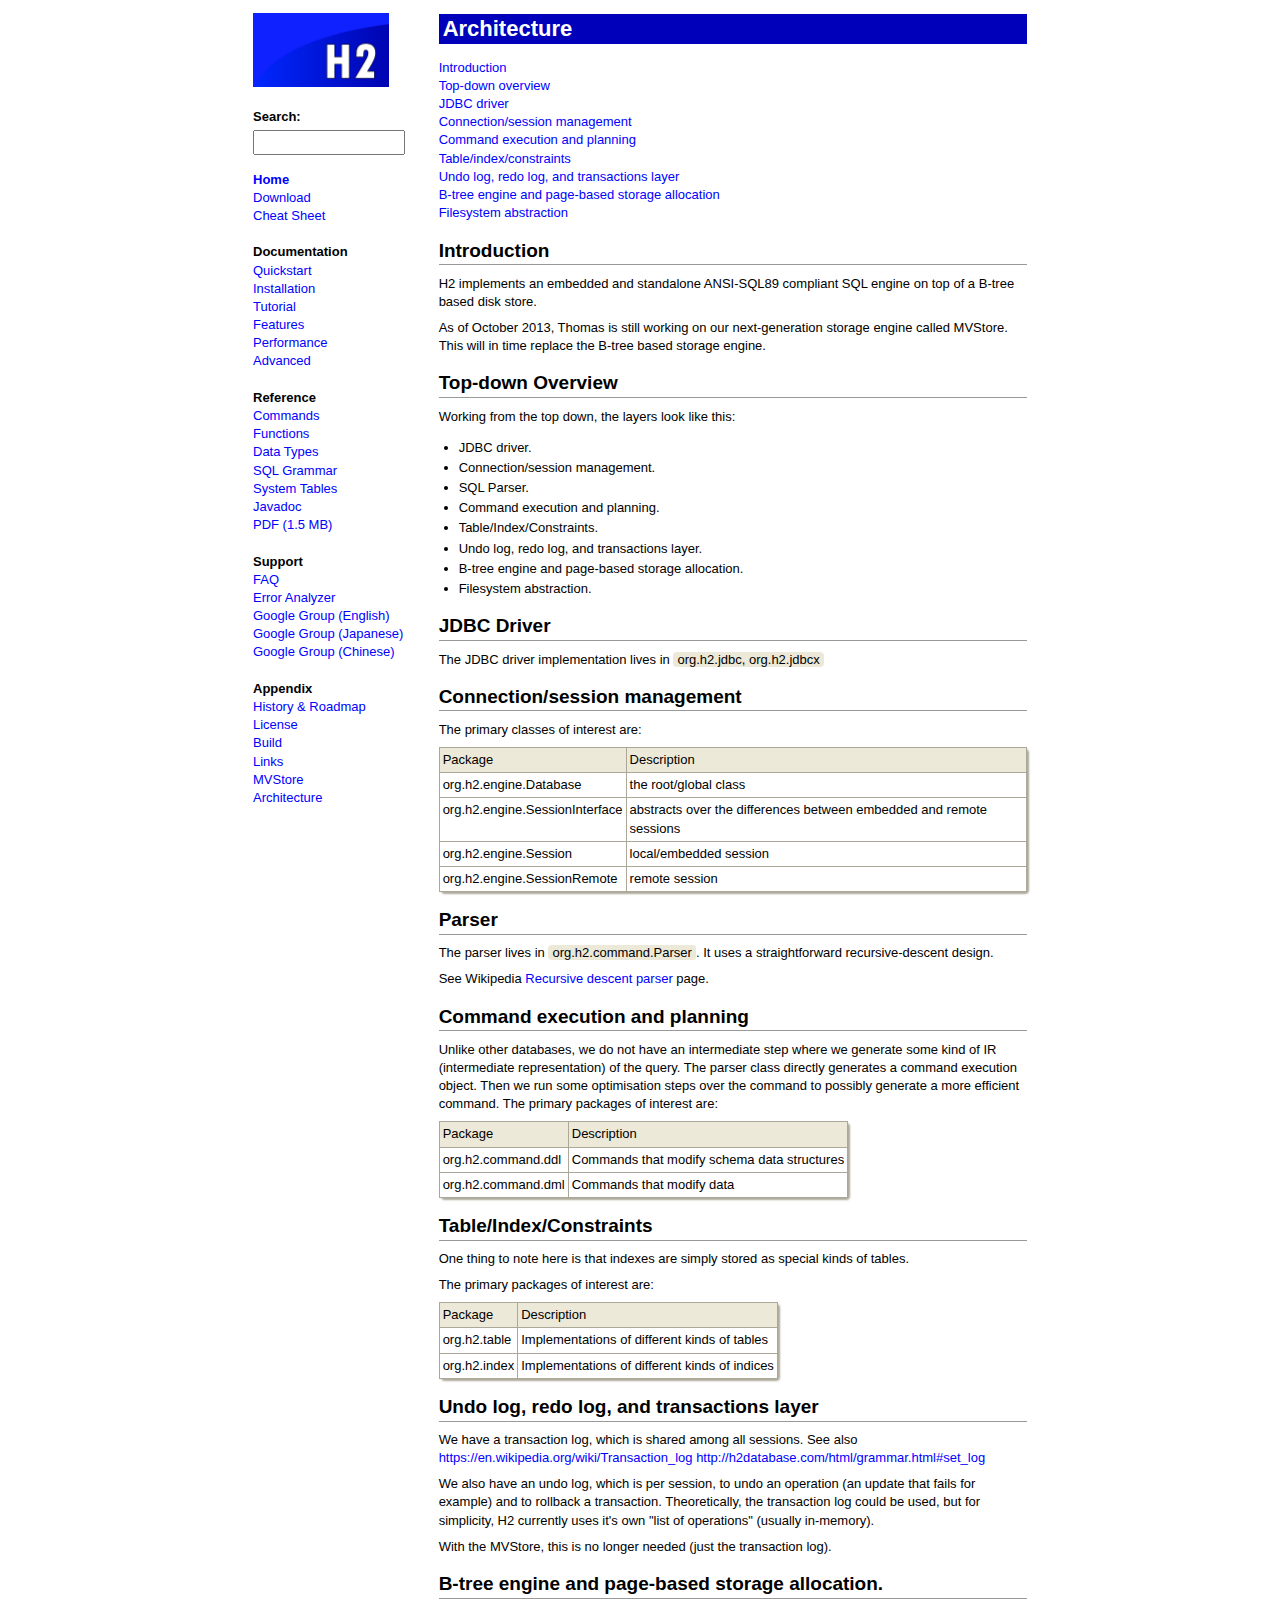
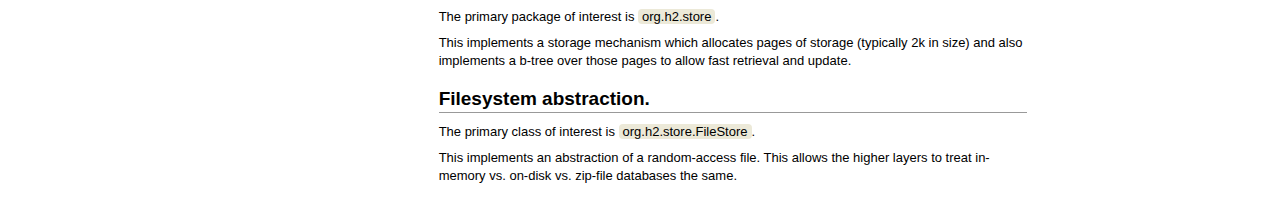
<file: h2/docs/html/architecture.html>
<!DOCTYPE html PUBLIC "-//W3C//DTD XHTML 1.0 Strict//EN" "http://www.w3.org/TR/xhtml1/DTD/xhtml1-strict.dtd">
<!--
Copyright 2004-2019 H2 Group. Multiple-Licensed under the MPL 2.0,
and the EPL 1.0 (http://h2database.com/html/license.html).
Initial Developer: H2 Group
-->
<html xmlns="http://www.w3.org/1999/xhtml" lang="en" xml:lang="en">
<head>
<meta http-equiv="Content-Type" content="text/html;charset=utf-8" />
<meta name="viewport" content="width=device-width, initial-scale=1" />
<title>
Architecture
</title>
<link rel="stylesheet" type="text/css" href="stylesheet.css" />
<!-- [search] { -->
<script type="text/javascript" src="navigation.js"></script>
</head><body onload="highlight()" onscroll="scroll()">

<table class="nav" onmousemove="return mouseMove(event)"><tr class="nav"><td class="nav" valign="top">
<div id = "searchMenu" style="width: 180px; overflow: hidden;">
<div class="menu" style="white-space:nowrap;">
<img src="images/h2-logo-2.png"
    alt="H2 database logo"
    onclick="document.location='main.html'"
    width="136" height="74"/> &nbsp;&nbsp;<span id = "goTop" onclick="window.scrollTo(0,0)" style="color: #fff; position:fixed; font-size: 20px; cursor: pointer;">&#x25b2;</span> </div>

<form action="submit" onsubmit="return goFirst();">
<table width="100%" class="search">
    <tr class="search">
        <td class="search" colspan="2">
<!-- translate
<a href="http://translate.google.com/translate?u=http%3A%2F%2Fh2database.com"
    onclick="javascript:startTranslate();return false;">Translate</a>
<div id = "translate" style="display:none"><div id = "google_translate_element"></div></div>
translate -->
        </td>
    </tr>
    <tr class="search">
        <td class="search" colspan="2">
        <b><label for="search">Search:</label></b>
        </td>
    </tr>
    <tr class="search">
        <td class="search" colspan="2">
            <input id = "search" name="search" type="text" size="16" maxlength="100" onkeyup="listWords(this.value, '')" /><br />
            <input type="reset" id = "clear" style="display:none;" value="Clear" onclick="listWords('', '');" />
        </td>
    </tr>
    <tr class="search" style="display:none;" >
        <td class="search" style="width: 1%; vertical-align: middle;">
            <input id = "highlight" type="checkbox" checked="checked" onclick="highlightCurrent(this.checked, search.value)" />
        </td>
        <td class="search" style="width: 99%; padding: 0px; vertical-align: middle;">
            <label for="highlight">Highlight keyword(s)</label>
        </td>
    </tr>
    <tr class="search">
        <td class="search" colspan="2">
            <table id = "result" style="border: 0px;">
                <tr style="display:none"><td></td></tr>
            </table>
        </td>
    </tr>
</table>
</form>
<div class="menu">
<b><a href="main.html">Home</a></b><br />
<a href="download.html">Download</a><br />
<a href="cheatSheet.html">Cheat Sheet</a><br />
<br />
<b>Documentation</b><br />
<a href="quickstart.html">Quickstart</a><br />
<a href="installation.html">Installation</a><br />
<a href="tutorial.html">Tutorial</a><br />
<a href="features.html">Features</a><br />
<a href="performance.html">Performance</a><br />
<a href="advanced.html">Advanced</a><br />
<br />
<b>Reference</b><br />
<a href="commands.html">Commands</a><br />
<a href="functions.html">Functions</a><br />
<a href="datatypes.html">Data Types</a><br />
<a href="grammar.html">SQL Grammar</a><br />
<a href="systemtables.html">System Tables</a><br />
<a href="../javadoc/index.html">Javadoc</a><br />
<a href="../h2.pdf">PDF (1.5 MB)</a><br />
<br />
<b>Support</b><br />
<a href="faq.html">FAQ</a><br />
<a href="sourceError.html">Error Analyzer</a><br />
<a href="https://groups.google.com/group/h2-database">Google Group (English)</a><br />
<a href="https://groups.google.co.jp/group/h2-database-jp">Google Group (Japanese)</a><br />
<a href="https://groups.google.com/group/h2-cn">Google Group (Chinese)</a><br />
<br />
<b>Appendix</b><br />
<a href="history.html">History &amp; Roadmap</a><br />
<a href="license.html">License</a><br />
<a href="build.html">Build</a><br />
<a href="links.html">Links</a><br />
<a href="mvstore.html">MVStore</a><br />
<a href="architecture.html">Architecture</a><br />
<br />

</div>
</div>
</td>

<td class="nav" style="cursor: e-resize;" onmousedown="return mouseDown(event)" onmouseup="return mouseUp(event)">&nbsp;</td>
<td class="nav"><div class="content">

<!-- } -->

<h1>Architecture</h1>
<a href="#introduction"> Introduction</a><br />
<a href="#top_down"> Top-down overview</a><br />
<a href="#jdbc"> JDBC driver</a><br />
<a href="#connection"> Connection/session management</a><br />
<a href="#command"> Command execution and planning</a><br />
<a href="#table"> Table/index/constraints</a><br />
<a href="#transaction"> Undo log, redo log, and transactions layer</a><br />
<a href="#btree"> B-tree engine and page-based storage allocation</a><br />
<a href="#filesystem"> Filesystem abstraction</a><br />

<h2 id="introduction">Introduction</h2>
<p> H2 implements an embedded and standalone ANSI-SQL89 compliant SQL engine on top of a B-tree based disk store. </p>
<p> As of October 2013, Thomas is still working on our next-generation storage engine called MVStore. This will in time replace the B-tree based storage engine. </p>

<h2 id="top_down">Top-down Overview</h2>
<p> Working from the top down, the layers look like this: <ul><li>JDBC driver. </li><li>Connection/session management. </li><li>SQL Parser. </li><li>Command execution and planning. </li><li>Table/Index/Constraints. </li><li>Undo log, redo log, and transactions layer. </li><li>B-tree engine and page-based storage allocation. </li><li>Filesystem abstraction. </li></ul>
</p>

<h2 id="jdbc">JDBC Driver</h2>
<p> The JDBC driver implementation lives in <code>org.h2.jdbc, org.h2.jdbcx</code> </p>

<h2 id="connection">Connection/session management</h2>
<p> The primary classes of interest are: <table class="main">
<tr><th>Package</th><th>Description</th></tr>
<tr><td>org.h2.engine.Database</td><td>the root/global class</td></tr>
<tr><td>org.h2.engine.SessionInterface</td>
    <td>abstracts over the differences between embedded and remote sessions</td></tr>
<tr><td>org.h2.engine.Session</td>
    <td>local/embedded session</td></tr>
<tr><td>org.h2.engine.SessionRemote</td>
    <td>remote session</td></tr>
</table>
</p>

<h2 id="jdbc">Parser</h2>
<p> The parser lives in <code>org.h2.command.Parser</code>. It uses a straightforward recursive-descent design. </p>
<p> See Wikipedia <a href="https://en.wikipedia.org/wiki/Recursive_descent_parser">Recursive descent parser</a> page. </p>


<h2 id="command">Command execution and planning</h2>
<p> Unlike other databases, we do not have an intermediate step where we generate some kind of IR (intermediate representation) of the query. The parser class directly generates a command execution object. Then we run some optimisation steps over the command to possibly generate a more efficient command. The primary packages of interest are: <table class="main">
<tr><th>Package</th><th>Description</th></tr>
<tr><td>org.h2.command.ddl</td><td>Commands that modify schema data structures</td></tr>
<tr><td>org.h2.command.dml</td><td>Commands that modify data</td></tr>
</table>
</p>

<h2 id="table">Table/Index/Constraints</h2>
<p> One thing to note here is that indexes are simply stored as special kinds of tables. </p>
<p> The primary packages of interest are: <table class="main">
<tr><th>Package</th><th>Description</th></tr>
<tr><td>org.h2.table</td><td>Implementations of different kinds of tables</td></tr>
<tr><td>org.h2.index</td><td>Implementations of different kinds of indices</td></tr>
</table>
</p>

<h2 id="transaction">Undo log, redo log, and transactions layer</h2>
<p> We have a transaction log, which is shared among all sessions. See also <a href="https://en.wikipedia.org/wiki/Transaction_log">https://en.wikipedia.org/wiki/Transaction_log</a> <a href="http://h2database.com/html/grammar.html#set_log">http://h2database.com/html/grammar.html#set_log</a> </p>
<p> We also have an undo log, which is per session, to undo an operation (an update that fails for example) and to rollback a transaction. Theoretically, the transaction log could be used, but for simplicity, H2 currently uses it's own "list of operations" (usually in-memory). </p>
<p> With the MVStore, this is no longer needed (just the transaction log). </p>

<h2 id="btree">B-tree engine and page-based storage allocation.</h2>
<p> The primary package of interest is <code>org.h2.store</code>. </p>
<p> This implements a storage mechanism which allocates pages of storage (typically 2k in size) and also implements a b-tree over those pages to allow fast retrieval and update. </p>

<h2 id="filesystem">Filesystem abstraction.</h2>
<p> The primary class of interest is <code>org.h2.store.FileStore</code>. </p>
<p> This implements an abstraction of a random-access file. This allows the higher layers to treat in-memory vs. on-disk vs. zip-file databases the same. </p>

<!-- [close] { -->
</div></td></tr></table>
<script type="text/javascript" src="index.js"></script>
<script type="text/javascript" src="search.js"></script>
<script type="text/javascript">
function startTranslate() {
    document.getElementById('translate').style.display='';
    var script=document.createElement('script');
    script.setAttribute("type","text/javascript");
    script.setAttribute("src", "http://translate.google.com/translate_a/element.js?cb=googleTranslateElementInit");
    document.getElementsByTagName("head")[0].appendChild(script);
}
function googleTranslateElementInit() {
    new google.translate.TranslateElement({pageLanguage: 'en'}, 'google_translate_element');
}
</script>

<!-- } --><!-- analytics --></body></html>
</file>
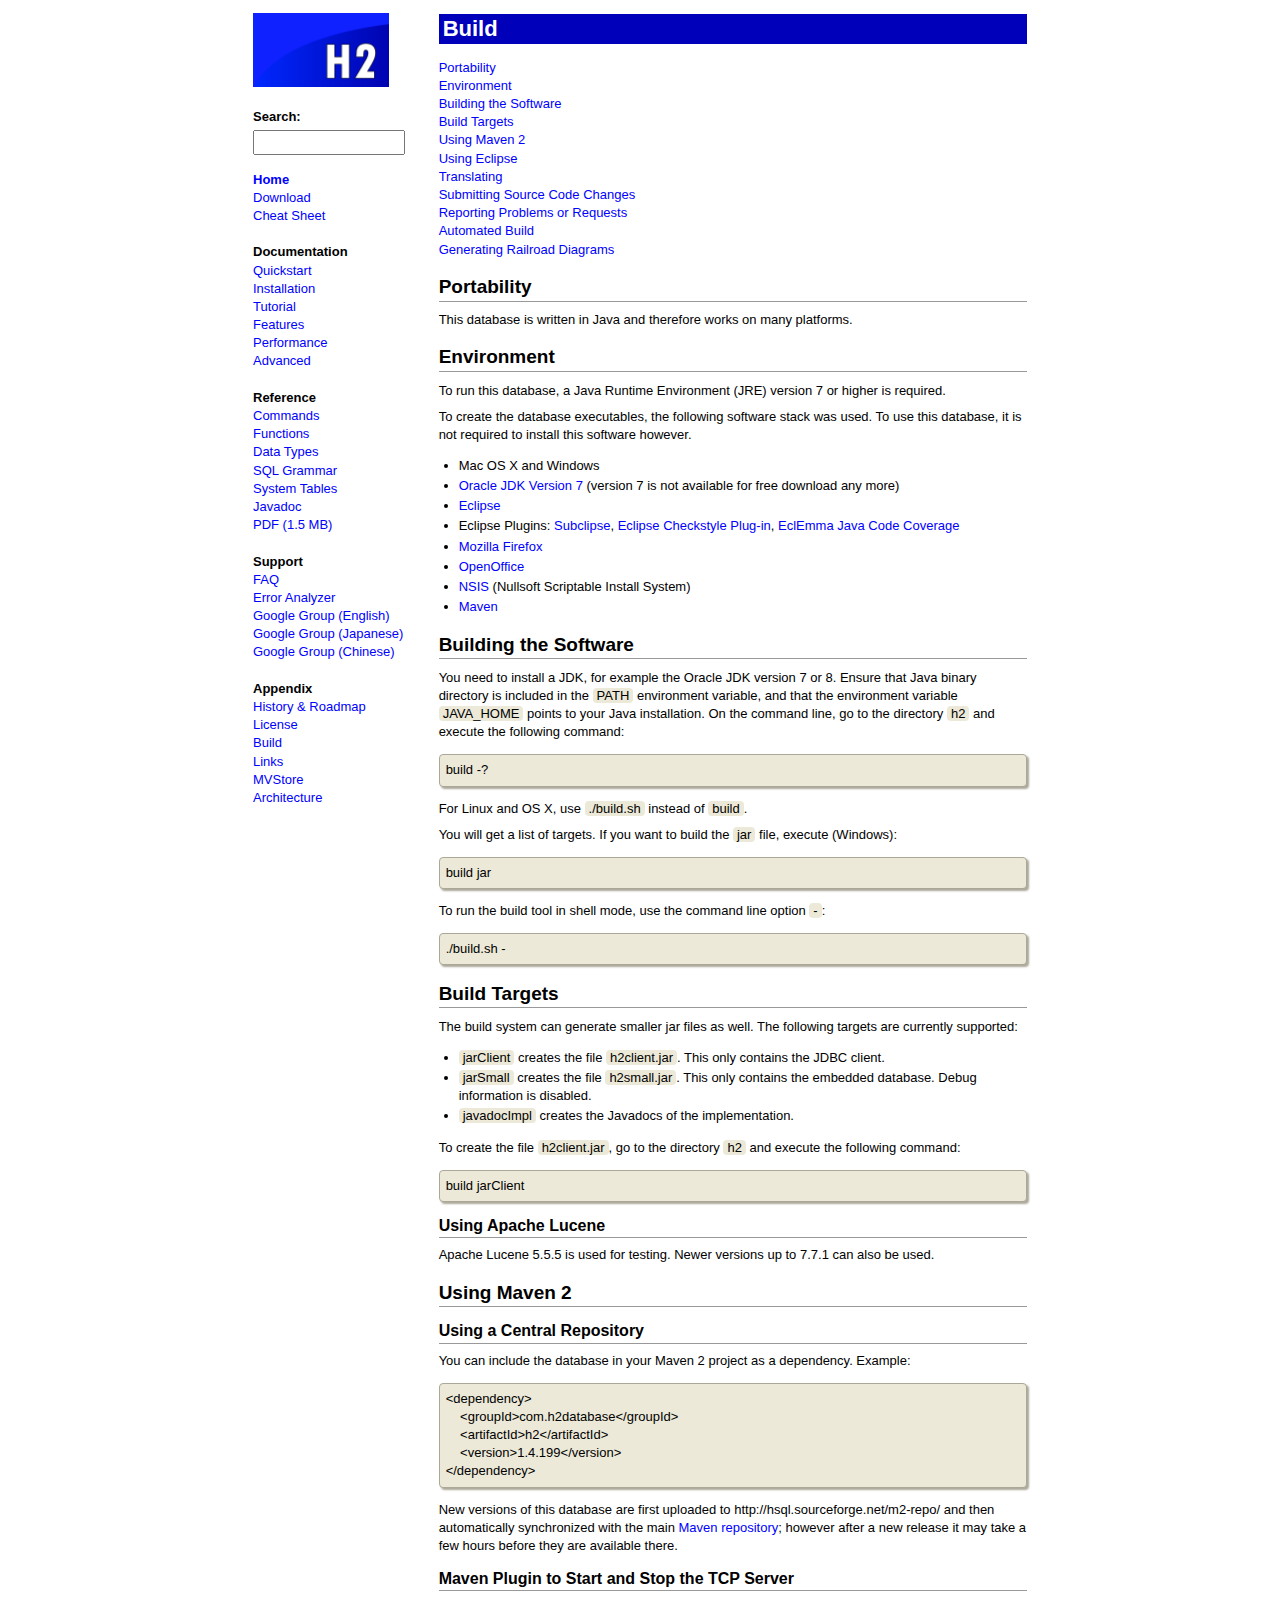
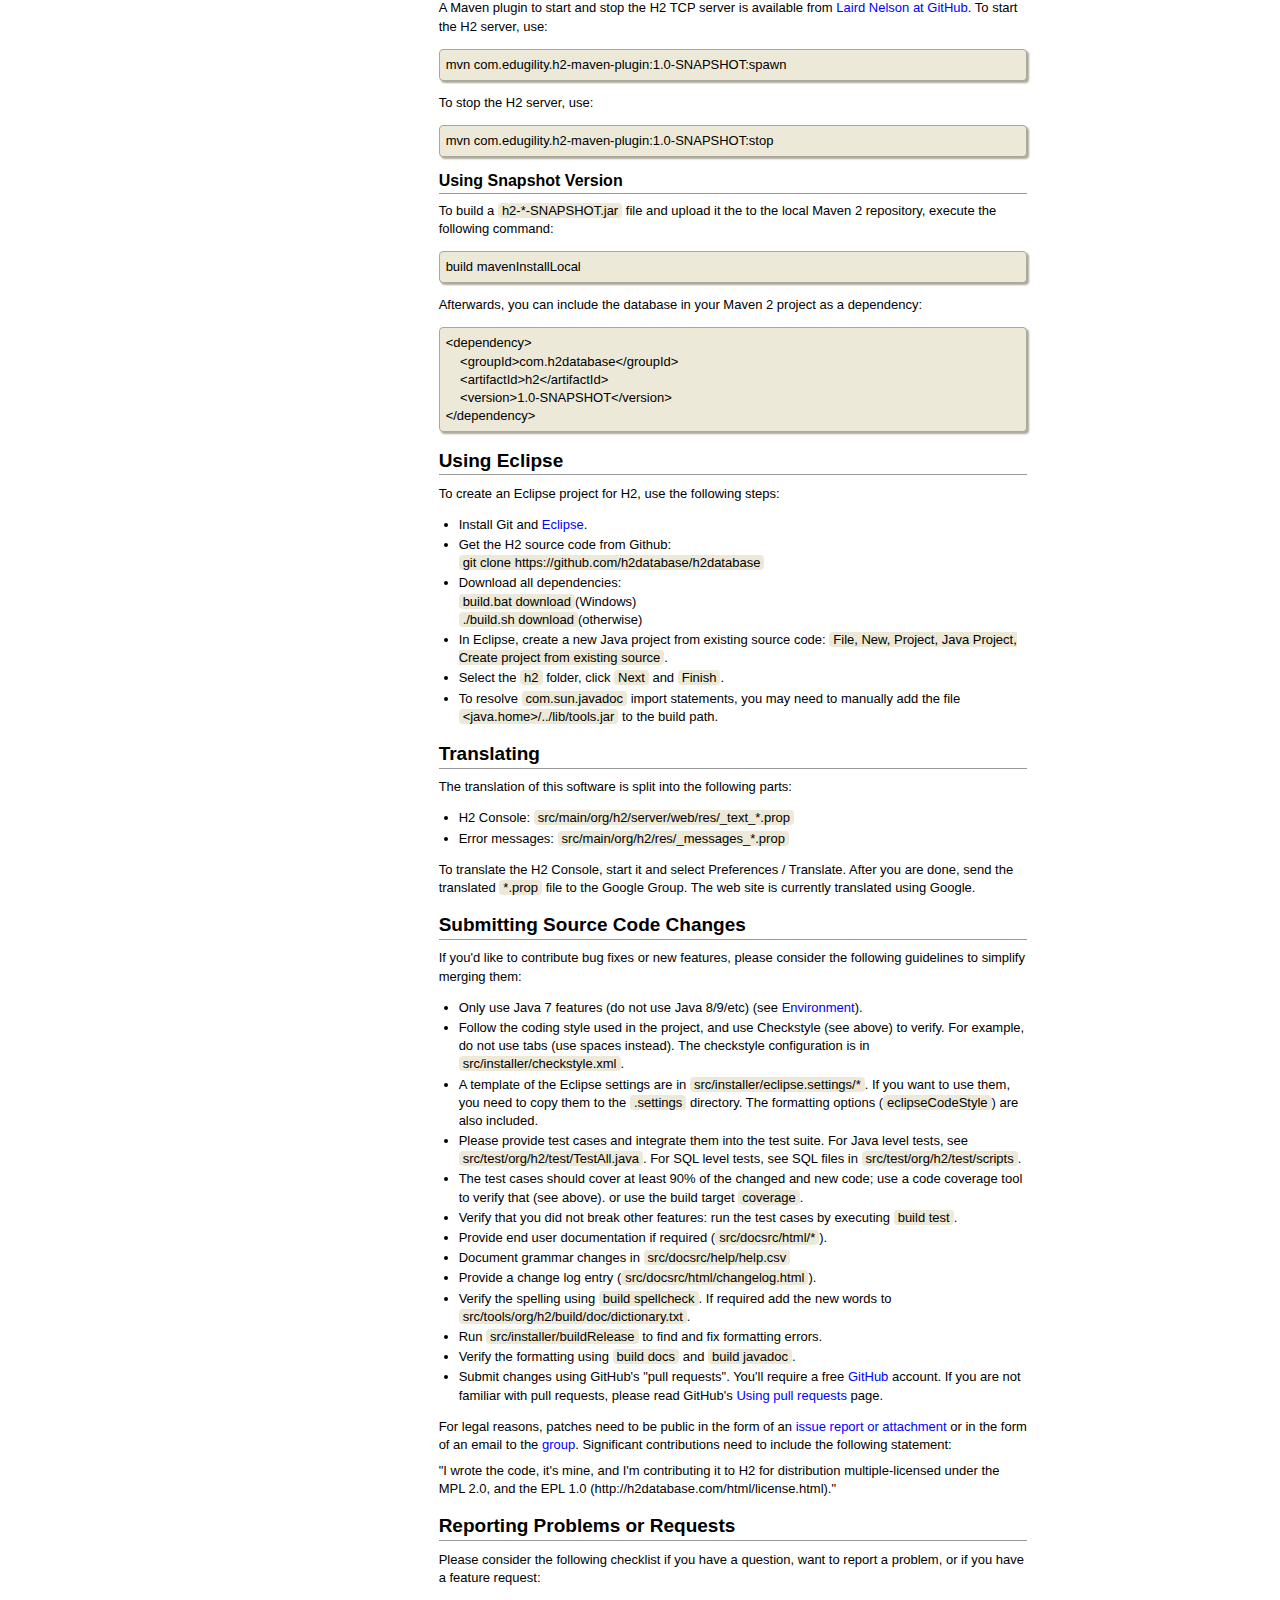
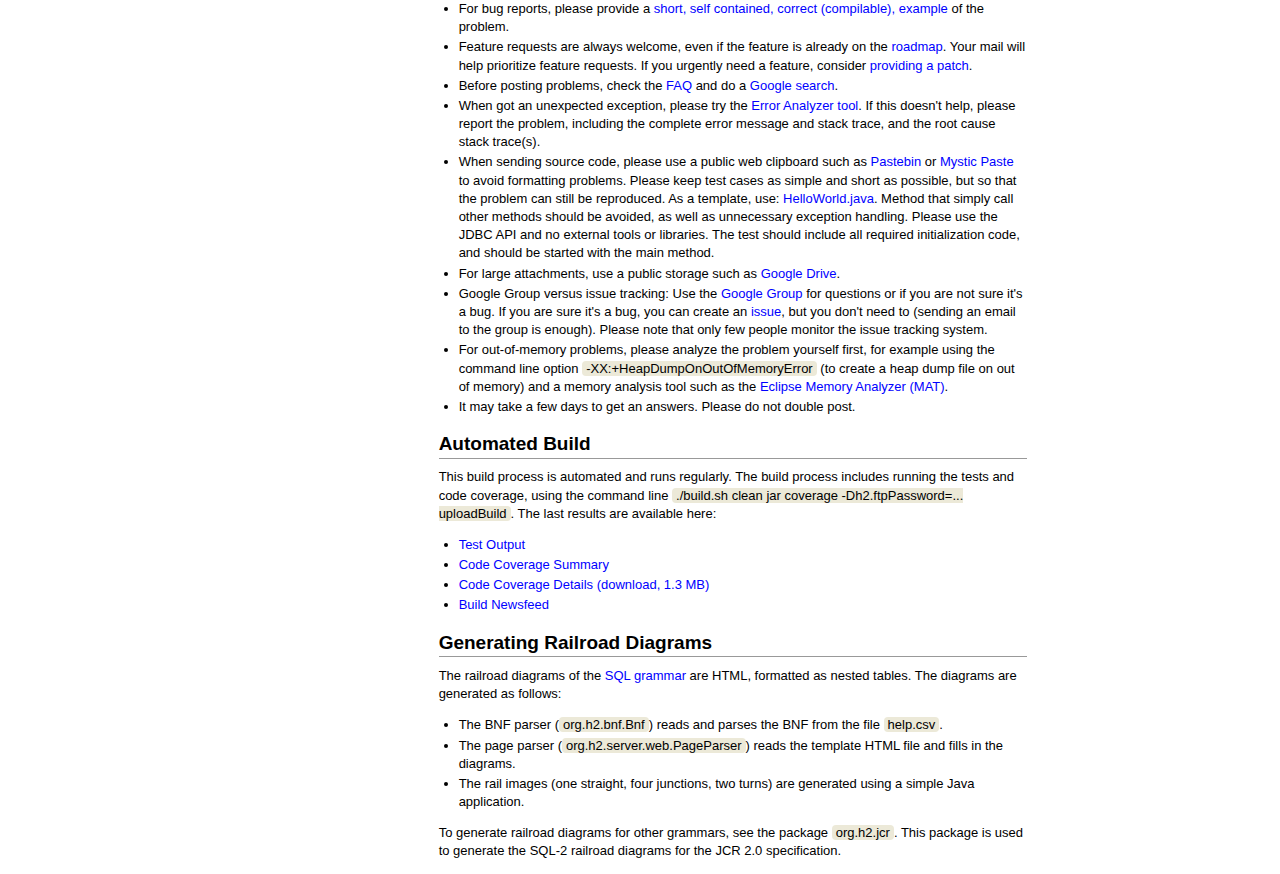
<file: h2/docs/html/build.html>
<!DOCTYPE html PUBLIC "-//W3C//DTD XHTML 1.0 Strict//EN" "http://www.w3.org/TR/xhtml1/DTD/xhtml1-strict.dtd">
<!--
Copyright 2004-2019 H2 Group. Multiple-Licensed under the MPL 2.0,
and the EPL 1.0 (http://h2database.com/html/license.html).
Initial Developer: H2 Group
-->
<html xmlns="http://www.w3.org/1999/xhtml" lang="en" xml:lang="en">
<head>
<meta http-equiv="Content-Type" content="text/html;charset=utf-8" />
<meta name="viewport" content="width=device-width, initial-scale=1" />
<title>
Build
</title>
<link rel="stylesheet" type="text/css" href="stylesheet.css" />
<!-- [search] { -->
<script type="text/javascript" src="navigation.js"></script>
</head><body onload="highlight()" onscroll="scroll()">

<table class="nav" onmousemove="return mouseMove(event)"><tr class="nav"><td class="nav" valign="top">
<div id = "searchMenu" style="width: 180px; overflow: hidden;">
<div class="menu" style="white-space:nowrap;">
<img src="images/h2-logo-2.png"
    alt="H2 database logo"
    onclick="document.location='main.html'"
    width="136" height="74"/> &nbsp;&nbsp;<span id = "goTop" onclick="window.scrollTo(0,0)" style="color: #fff; position:fixed; font-size: 20px; cursor: pointer;">&#x25b2;</span> </div>

<form action="submit" onsubmit="return goFirst();">
<table width="100%" class="search">
    <tr class="search">
        <td class="search" colspan="2">
<!-- translate
<a href="http://translate.google.com/translate?u=http%3A%2F%2Fh2database.com"
    onclick="javascript:startTranslate();return false;">Translate</a>
<div id = "translate" style="display:none"><div id = "google_translate_element"></div></div>
translate -->
        </td>
    </tr>
    <tr class="search">
        <td class="search" colspan="2">
        <b><label for="search">Search:</label></b>
        </td>
    </tr>
    <tr class="search">
        <td class="search" colspan="2">
            <input id = "search" name="search" type="text" size="16" maxlength="100" onkeyup="listWords(this.value, '')" /><br />
            <input type="reset" id = "clear" style="display:none;" value="Clear" onclick="listWords('', '');" />
        </td>
    </tr>
    <tr class="search" style="display:none;" >
        <td class="search" style="width: 1%; vertical-align: middle;">
            <input id = "highlight" type="checkbox" checked="checked" onclick="highlightCurrent(this.checked, search.value)" />
        </td>
        <td class="search" style="width: 99%; padding: 0px; vertical-align: middle;">
            <label for="highlight">Highlight keyword(s)</label>
        </td>
    </tr>
    <tr class="search">
        <td class="search" colspan="2">
            <table id = "result" style="border: 0px;">
                <tr style="display:none"><td></td></tr>
            </table>
        </td>
    </tr>
</table>
</form>
<div class="menu">
<b><a href="main.html">Home</a></b><br />
<a href="download.html">Download</a><br />
<a href="cheatSheet.html">Cheat Sheet</a><br />
<br />
<b>Documentation</b><br />
<a href="quickstart.html">Quickstart</a><br />
<a href="installation.html">Installation</a><br />
<a href="tutorial.html">Tutorial</a><br />
<a href="features.html">Features</a><br />
<a href="performance.html">Performance</a><br />
<a href="advanced.html">Advanced</a><br />
<br />
<b>Reference</b><br />
<a href="commands.html">Commands</a><br />
<a href="functions.html">Functions</a><br />
<a href="datatypes.html">Data Types</a><br />
<a href="grammar.html">SQL Grammar</a><br />
<a href="systemtables.html">System Tables</a><br />
<a href="../javadoc/index.html">Javadoc</a><br />
<a href="../h2.pdf">PDF (1.5 MB)</a><br />
<br />
<b>Support</b><br />
<a href="faq.html">FAQ</a><br />
<a href="sourceError.html">Error Analyzer</a><br />
<a href="https://groups.google.com/group/h2-database">Google Group (English)</a><br />
<a href="https://groups.google.co.jp/group/h2-database-jp">Google Group (Japanese)</a><br />
<a href="https://groups.google.com/group/h2-cn">Google Group (Chinese)</a><br />
<br />
<b>Appendix</b><br />
<a href="history.html">History &amp; Roadmap</a><br />
<a href="license.html">License</a><br />
<a href="build.html">Build</a><br />
<a href="links.html">Links</a><br />
<a href="mvstore.html">MVStore</a><br />
<a href="architecture.html">Architecture</a><br />
<br />

</div>
</div>
</td>

<td class="nav" style="cursor: e-resize;" onmousedown="return mouseDown(event)" onmouseup="return mouseUp(event)">&nbsp;</td>
<td class="nav"><div class="content">

<!-- } -->

<h1 id="build_index">Build</h1>
<a href="#portability"> Portability</a><br />
<a href="#environment"> Environment</a><br />
<a href="#building"> Building the Software</a><br />
<a href="#build_targets"> Build Targets</a><br />
<a href="#maven2"> Using Maven 2</a><br />
<a href="#using_eclipse"> Using Eclipse</a><br />
<a href="#translating"> Translating</a><br />
<a href="#providing_patches"> Submitting Source Code Changes</a><br />
<a href="#support"> Reporting Problems or Requests</a><br />
<a href="#automated"> Automated Build</a><br />
<a href="#railroad"> Generating Railroad Diagrams</a><br />

<h2 id="portability">Portability</h2>
<p> This database is written in Java and therefore works on many platforms. </p>

<h2 id="environment">Environment</h2>
<p> To run this database, a Java Runtime Environment (JRE) version 7 or higher is required. </p>
<p> To create the database executables, the following software stack was used. To use this database, it is not required to install this software however. </p>
<ul><li>Mac OS X and Windows </li><li><a href="http://www.oracle.com/technetwork/java/javase/downloads/index.html">Oracle JDK Version 7</a> (version 7 is not available for free download any more) </li><li><a href="http://www.eclipse.org">Eclipse</a>
</li><li>Eclipse Plugins: <a href="http://subclipse.tigris.org">Subclipse</a>, <a href="https://checkstyle.github.io/eclipse-cs/">Eclipse Checkstyle Plug-in</a>, <a href="http://www.eclemma.org">EclEmma Java Code Coverage</a> </li><li><a href="https://www.mozilla.com/firefox">Mozilla Firefox</a>
</li><li><a href="http://www.openoffice.org">OpenOffice</a>
</li><li><a href="http://nsis.sourceforge.net">NSIS</a>  (Nullsoft Scriptable Install System) </li><li><a href="http://maven.apache.org">Maven</a>
</li></ul>

<h2 id="building">Building the Software</h2>
<p> You need to install a JDK, for example the Oracle JDK version 7 or 8. Ensure that Java binary directory is included in the <code>PATH</code> environment variable, and that the environment variable <code>JAVA_HOME</code> points to your Java installation. On the command line, go to the directory <code>h2</code> and execute the following command: </p>
<pre>
build -?
</pre>
<p> For Linux and OS X, use <code>./build.sh</code> instead of <code>build</code>. </p>
<p> You will get a list of targets. If you want to build the <code>jar</code> file, execute (Windows): </p>
<pre>
build jar
</pre>
<p> To run the build tool in shell mode, use the command line option <code>-</code>: </p>
<pre>
./build.sh -
</pre>

<h2 id="build_targets">Build Targets</h2>
<p> The build system can generate smaller jar files as well. The following targets are currently supported: </p>
<ul><li><code>jarClient</code> creates the file <code>h2client.jar</code>. This only contains the JDBC client. </li><li><code>jarSmall</code> creates the file <code>h2small.jar</code>. This only contains the embedded database. Debug information is disabled. </li><li><code>javadocImpl</code>  creates the Javadocs of the implementation. </li></ul>
<p> To create the file <code>h2client.jar</code>, go to the directory <code>h2</code> and execute the following command: </p>
<pre>
build jarClient
</pre>

<h3>Using Apache Lucene</h3>
<p> Apache Lucene 5.5.5 is used for testing. Newer versions up to 7.7.1 can also be used. </p>

<h2 id="maven2">Using Maven 2</h2>
<h3>Using a Central Repository</h3>
<p> You can include the database in your Maven 2 project as a dependency. Example: </p>
<pre>
&lt;dependency&gt;
    &lt;groupId&gt;com.h2database&lt;/groupId&gt;
    &lt;artifactId&gt;h2&lt;/artifactId&gt;
    &lt;version&gt;1.4.199&lt;/version&gt;
&lt;/dependency&gt;
</pre>
<p> New versions of this database are first uploaded to http://hsql.sourceforge.net/m2-repo/ and then automatically synchronized with the main <a href="http://repo2.maven.org/maven2/com/h2database/h2/">Maven repository</a>; however after a new release it may take a few hours before they are available there. </p>
<h3>Maven Plugin to Start and Stop the TCP Server</h3>
<p> A Maven plugin to start and stop the H2 TCP server is available from <a href="https://github.com/ljnelson/h2-maven-plugin">Laird Nelson at GitHub</a>. To start the H2 server, use: </p>
<pre>
mvn com.edugility.h2-maven-plugin:1.0-SNAPSHOT:spawn
</pre>
<p> To stop the H2 server, use: </p>
<pre>
mvn com.edugility.h2-maven-plugin:1.0-SNAPSHOT:stop
</pre>

<h3>Using Snapshot Version</h3>
<p> To build a <code>h2-*-SNAPSHOT.jar</code> file and upload it the to the local Maven 2 repository, execute the following command: </p>
<pre>
build mavenInstallLocal
</pre>
<p> Afterwards, you can include the database in your Maven 2 project as a dependency: </p>
<pre>
&lt;dependency&gt;
    &lt;groupId&gt;com.h2database&lt;/groupId&gt;
    &lt;artifactId&gt;h2&lt;/artifactId&gt;
    &lt;version&gt;1.0-SNAPSHOT&lt;/version&gt;
&lt;/dependency&gt;
</pre>

<h2 id="using_eclipse">Using Eclipse</h2>
<p> To create an Eclipse project for H2, use the following steps: </p>
<ul><li>Install Git and <a href="http://www.eclipse.org">Eclipse</a>. </li><li>Get the H2 source code from Github:<br />
    <code>git clone https://github.com/h2database/h2database</code>
</li><li>Download all dependencies:<br />
    <code>build.bat download</code>(Windows)<br />
    <code>./build.sh download</code>(otherwise)<br />
</li><li>In Eclipse, create a new Java project from existing source code: <code>File, New, Project, Java Project, Create project from existing source</code>. </li><li>Select the <code>h2</code> folder, click <code>Next</code> and <code>Finish</code>. </li><li>To resolve <code>com.sun.javadoc</code> import statements, you may need to manually add the file <code>&lt;java.home&gt;/../lib/tools.jar</code> to the build path. </li></ul>

<h2 id="translating">Translating</h2>
<p> The translation of this software is split into the following parts: </p>
<ul>
<li>H2 Console: <code>src/main/org/h2/server/web/res/_text_*.prop</code> </li><li>Error messages: <code>src/main/org/h2/res/_messages_*.prop</code> </li></ul>
<p> To translate the H2 Console, start it and select Preferences / Translate. After you are done, send the translated <code>*.prop</code> file to the Google Group. The web site is currently translated using Google. </p>

<h2 id="providing_patches">Submitting Source Code Changes</h2>
<p> If you'd like to contribute bug fixes or new features, please consider the following guidelines to simplify merging them: </p>
<ul><li>Only use Java 7 features (do not use Java 8/9/etc) (see <a href="#environment">Environment</a>). </li><li>Follow the coding style used in the project, and use Checkstyle (see above) to verify. For example, do not use tabs (use spaces instead). The checkstyle configuration is in <code>src/installer/checkstyle.xml</code>. </li><li>A template of the Eclipse settings are in <code>src/installer/eclipse.settings/*</code>. If you want to use them, you need to copy them to the <code>.settings</code> directory. The formatting options (<code>eclipseCodeStyle</code>) are also included. </li><li>Please provide test cases and integrate them into the test suite. For Java level tests, see <code>src/test/org/h2/test/TestAll.java</code>. For SQL level tests, see SQL files in <code>src/test/org/h2/test/scripts</code>. </li><li>The test cases should cover at least 90% of the changed and new code; use a code coverage tool to verify that (see above). or use the build target <code>coverage</code>. </li><li>Verify that you did not break other features: run the test cases by executing <code>build test</code>. </li><li>Provide end user documentation if required (<code>src/docsrc/html/*</code>). </li><li>Document grammar changes in <code>src/docsrc/help/help.csv</code> </li><li>Provide a change log entry (<code>src/docsrc/html/changelog.html</code>). </li><li>Verify the spelling using <code>build spellcheck</code>. If required add the new words to <code>src/tools/org/h2/build/doc/dictionary.txt</code>. </li><li>Run <code>src/installer/buildRelease</code> to find and fix formatting errors. </li><li>Verify the formatting using <code>build docs</code> and <code>build javadoc</code>. </li><li>Submit changes using GitHub's "pull requests". You'll require a free <a href="https://github.com/">GitHub</a> account. If you are not familiar with pull requests, please read GitHub's <a href="https://help.github.com/articles/using-pull-requests/">Using pull requests</a> page. </li></ul>
<p> For legal reasons, patches need to be public in the form of an <a href="https://github.com/h2database/h2database/issues">issue report or attachment</a> or in the form of an email to the <a href="https://groups.google.com/group/h2-database">group</a>. Significant contributions need to include the following statement: </p>
<p> "I wrote the code, it's mine, and I'm contributing it to H2 for distribution multiple-licensed under the MPL 2.0, and the EPL 1.0 (http://h2database.com/html/license.html)." </p>

<h2 id="support">Reporting Problems or Requests</h2>
<p> Please consider the following checklist if you have a question, want to report a problem, or if you have a feature request: </p>
<ul><li>For bug reports, please provide a <a href="http://sscce.org/">short, self contained, correct (compilable), example</a> of the problem. </li><li>Feature requests are always welcome, even if the feature is already on the <a href="http://www.h2database.com/html/roadmap.html">roadmap</a>. Your mail will help prioritize feature requests. If you urgently need a feature, consider <a href="#providing_patches">providing a patch</a>. </li><li>Before posting problems, check the <a href="faq.html">FAQ</a> and do a <a href="http://google.com">Google search</a>. </li><li>When got an unexpected exception, please try the <a href="http://www.h2database.com/html/sourceError.html">Error Analyzer tool</a>. If this doesn't help, please report the problem, including the complete error message and stack trace, and the root cause stack trace(s). </li><li>When sending source code, please use a public web clipboard such as <a href="https://pastebin.com/">Pastebin</a> or <a href="http://www.mysticpaste.com/new">Mystic Paste</a> to avoid formatting problems. Please keep test cases as simple and short as possible, but so that the problem can still be reproduced. As a template, use: <a href="https://github.com/h2database/h2database/tree/master/h2/src/test/org/h2/samples/HelloWorld.java">HelloWorld.java</a>. Method that simply call other methods should be avoided, as well as unnecessary exception handling. Please use the JDBC API and no external tools or libraries. The test should include all required initialization code, and should be started with the main method. </li><li>For large attachments, use a public storage such as <a href="https://www.google.com/drive/">Google Drive</a>. </li><li>Google Group versus issue tracking: Use the <a href="http://groups.google.com/group/h2-database">Google Group</a> for questions or if you are not sure it's a bug. If you are sure it's a bug, you can create an <a href="https://github.com/h2database/h2database/issues">issue</a>, but you don't need to (sending an email to the group is enough). Please note that only few people monitor the issue tracking system. </li><li>For out-of-memory problems, please analyze the problem yourself first, for example using the command line option <code>-XX:+HeapDumpOnOutOfMemoryError</code> (to create a heap dump file on out of memory) and a memory analysis tool such as the <a href="http://www.eclipse.org/mat">Eclipse Memory Analyzer (MAT)</a>. </li><li>It may take a few days to get an answers. Please do not double post. </li></ul>

<h2 id="automated">Automated Build</h2>
<p> This build process is automated and runs regularly. The build process includes running the tests and code coverage, using the command line <code>./build.sh clean jar coverage -Dh2.ftpPassword=... uploadBuild</code>. The last results are available here: </p>
<ul><li><a href="http://h2database.com/html/testOutput.html">Test Output</a>
</li><li><a href="http://h2database.com/coverage/overview.html">Code Coverage Summary</a>
</li><li><a href="http://h2database.com/coverage/coverage.zip">Code Coverage Details (download, 1.3 MB)</a>
</li><li><a href="http://www.h2database.com/automated/news.xml">Build Newsfeed</a>
</li></ul>

<h2 id="railroad">Generating Railroad Diagrams</h2>
<p> The railroad diagrams of the <a href="grammar.html">SQL grammar</a> are HTML, formatted as nested tables. The diagrams are generated as follows: </p>
<ul><li>The BNF parser (<code>org.h2.bnf.Bnf</code>) reads and parses the BNF from the file <code>help.csv</code>. </li><li>The page parser (<code>org.h2.server.web.PageParser</code>) reads the template HTML file and fills in the diagrams. </li><li>The rail images (one straight, four junctions, two turns) are generated using a simple Java application. </li></ul>
<p> To generate railroad diagrams for other grammars, see the package <code>org.h2.jcr</code>. This package is used to generate the SQL-2 railroad diagrams for the JCR 2.0 specification. </p>

<!-- [close] { -->
</div></td></tr></table>
<script type="text/javascript" src="index.js"></script>
<script type="text/javascript" src="search.js"></script>
<script type="text/javascript">
function startTranslate() {
    document.getElementById('translate').style.display='';
    var script=document.createElement('script');
    script.setAttribute("type","text/javascript");
    script.setAttribute("src", "http://translate.google.com/translate_a/element.js?cb=googleTranslateElementInit");
    document.getElementsByTagName("head")[0].appendChild(script);
}
function googleTranslateElementInit() {
    new google.translate.TranslateElement({pageLanguage: 'en'}, 'google_translate_element');
}
</script>

<!-- } --><!-- analytics --></body></html>
</file>
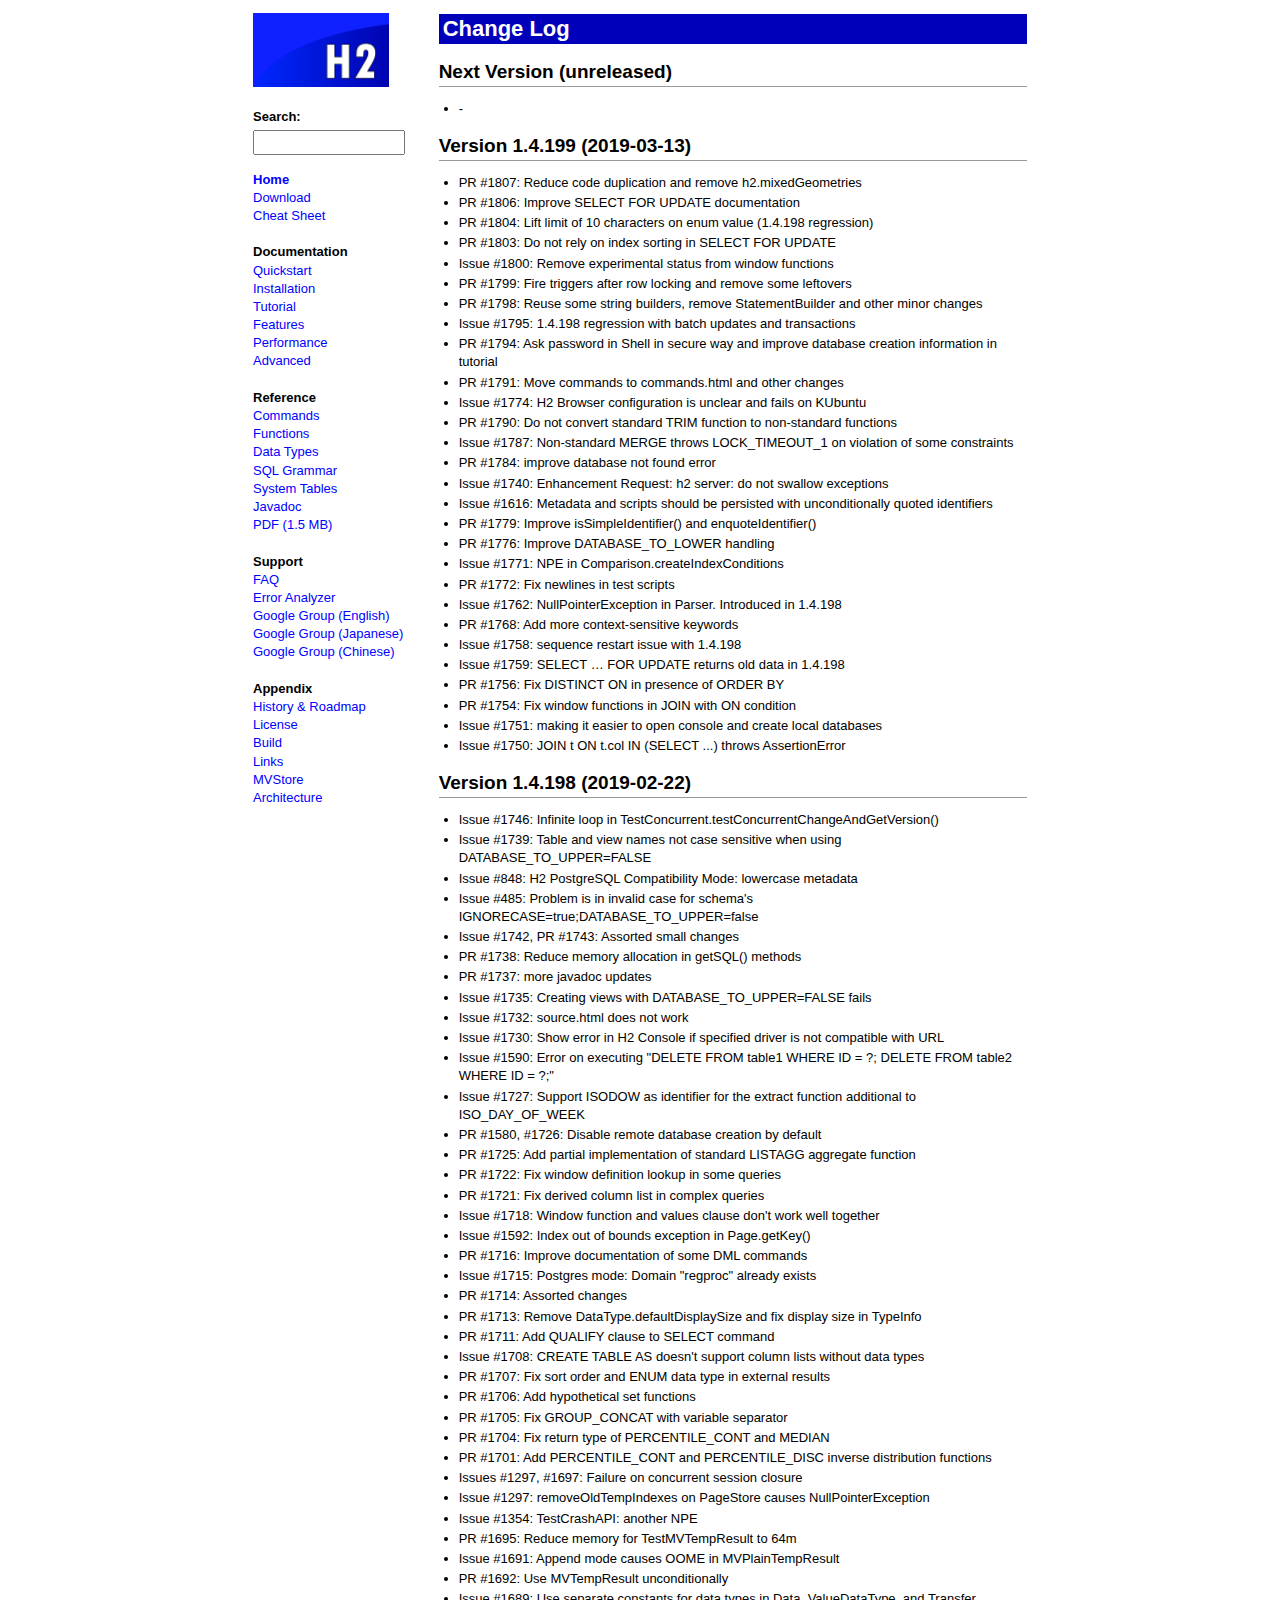
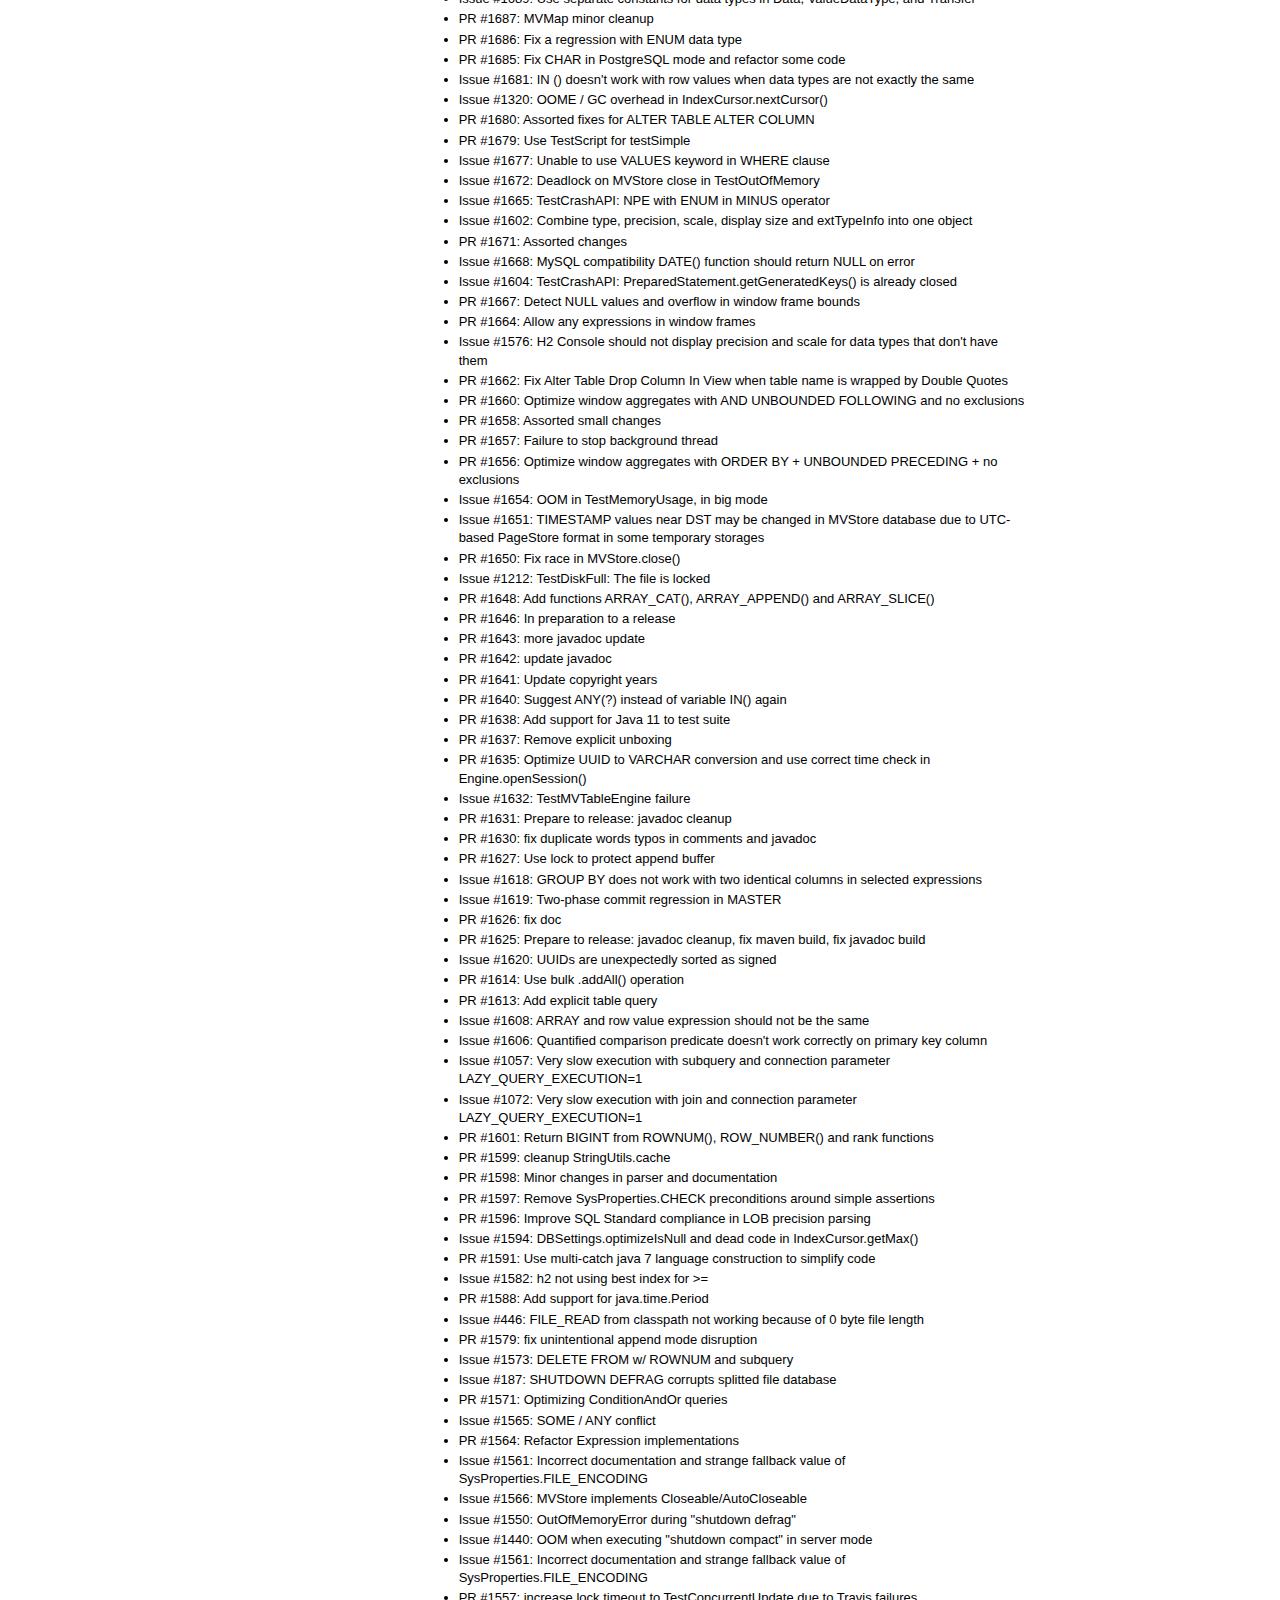
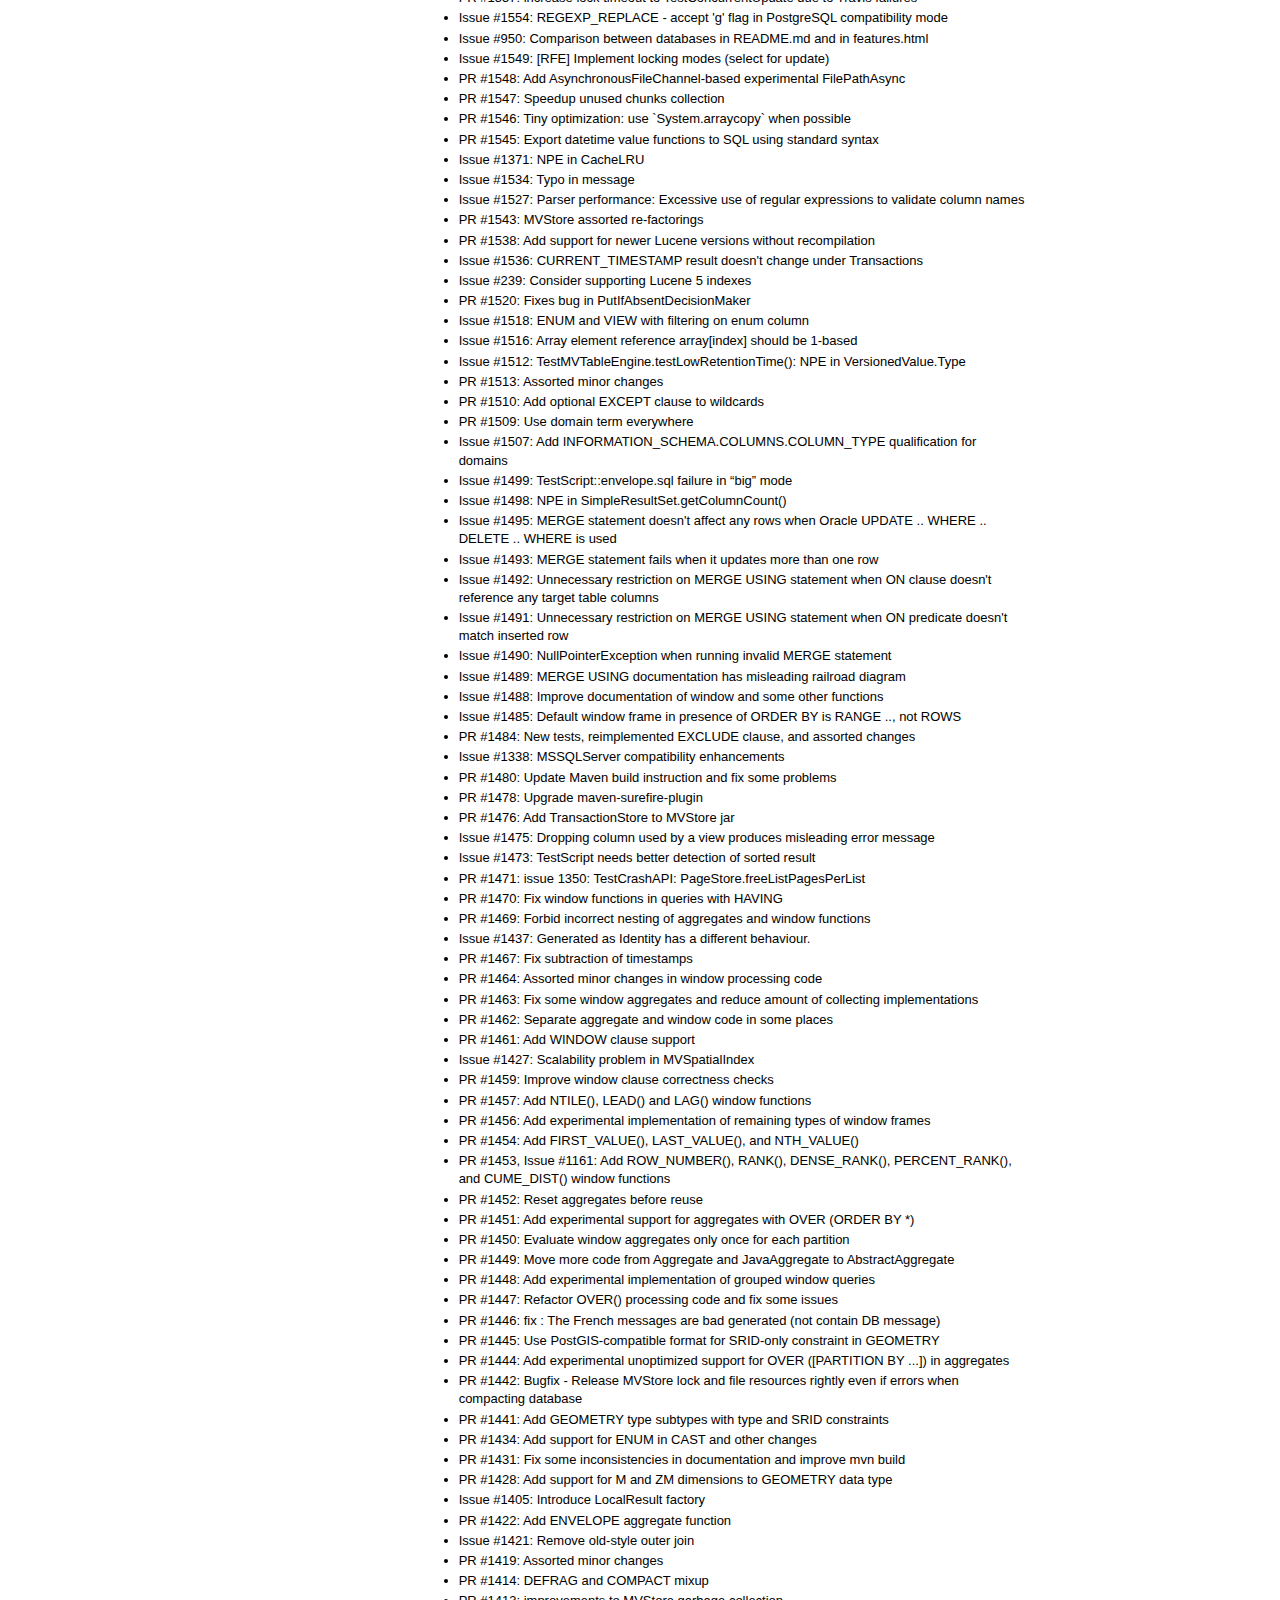
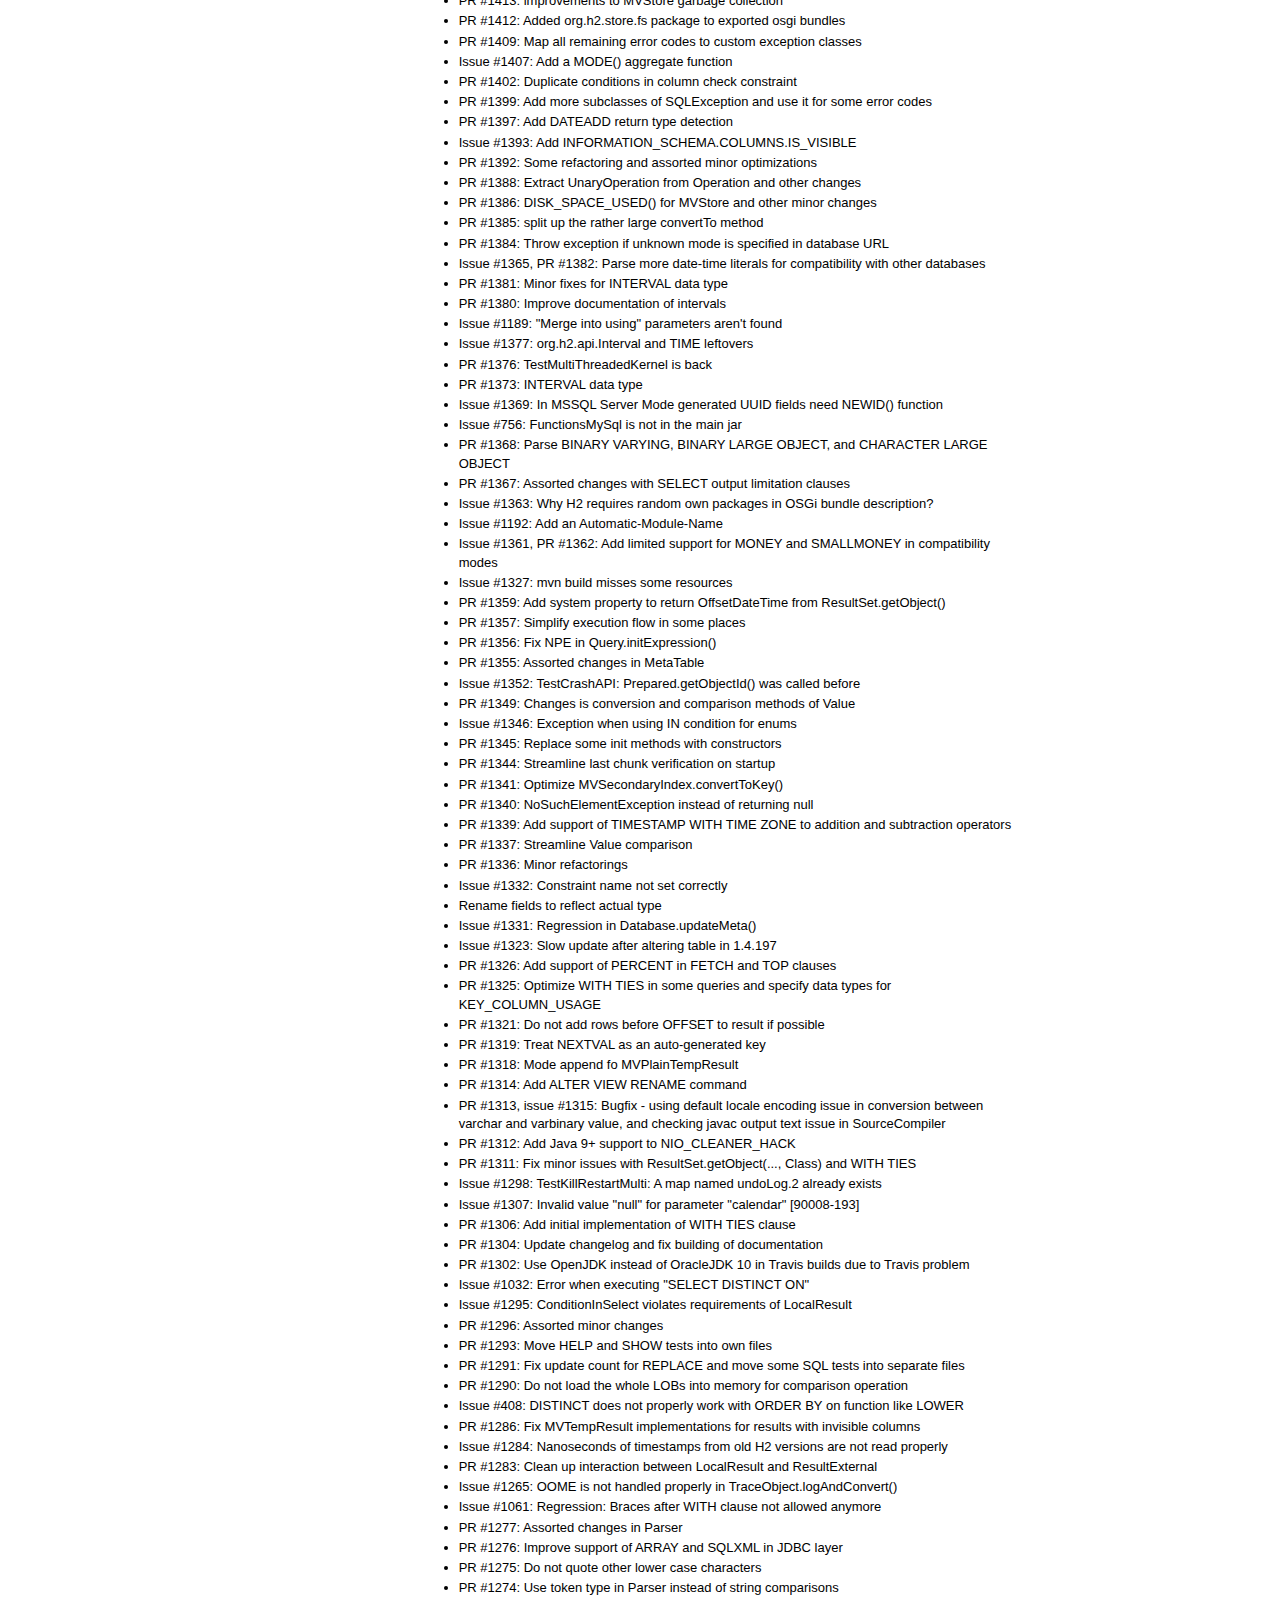
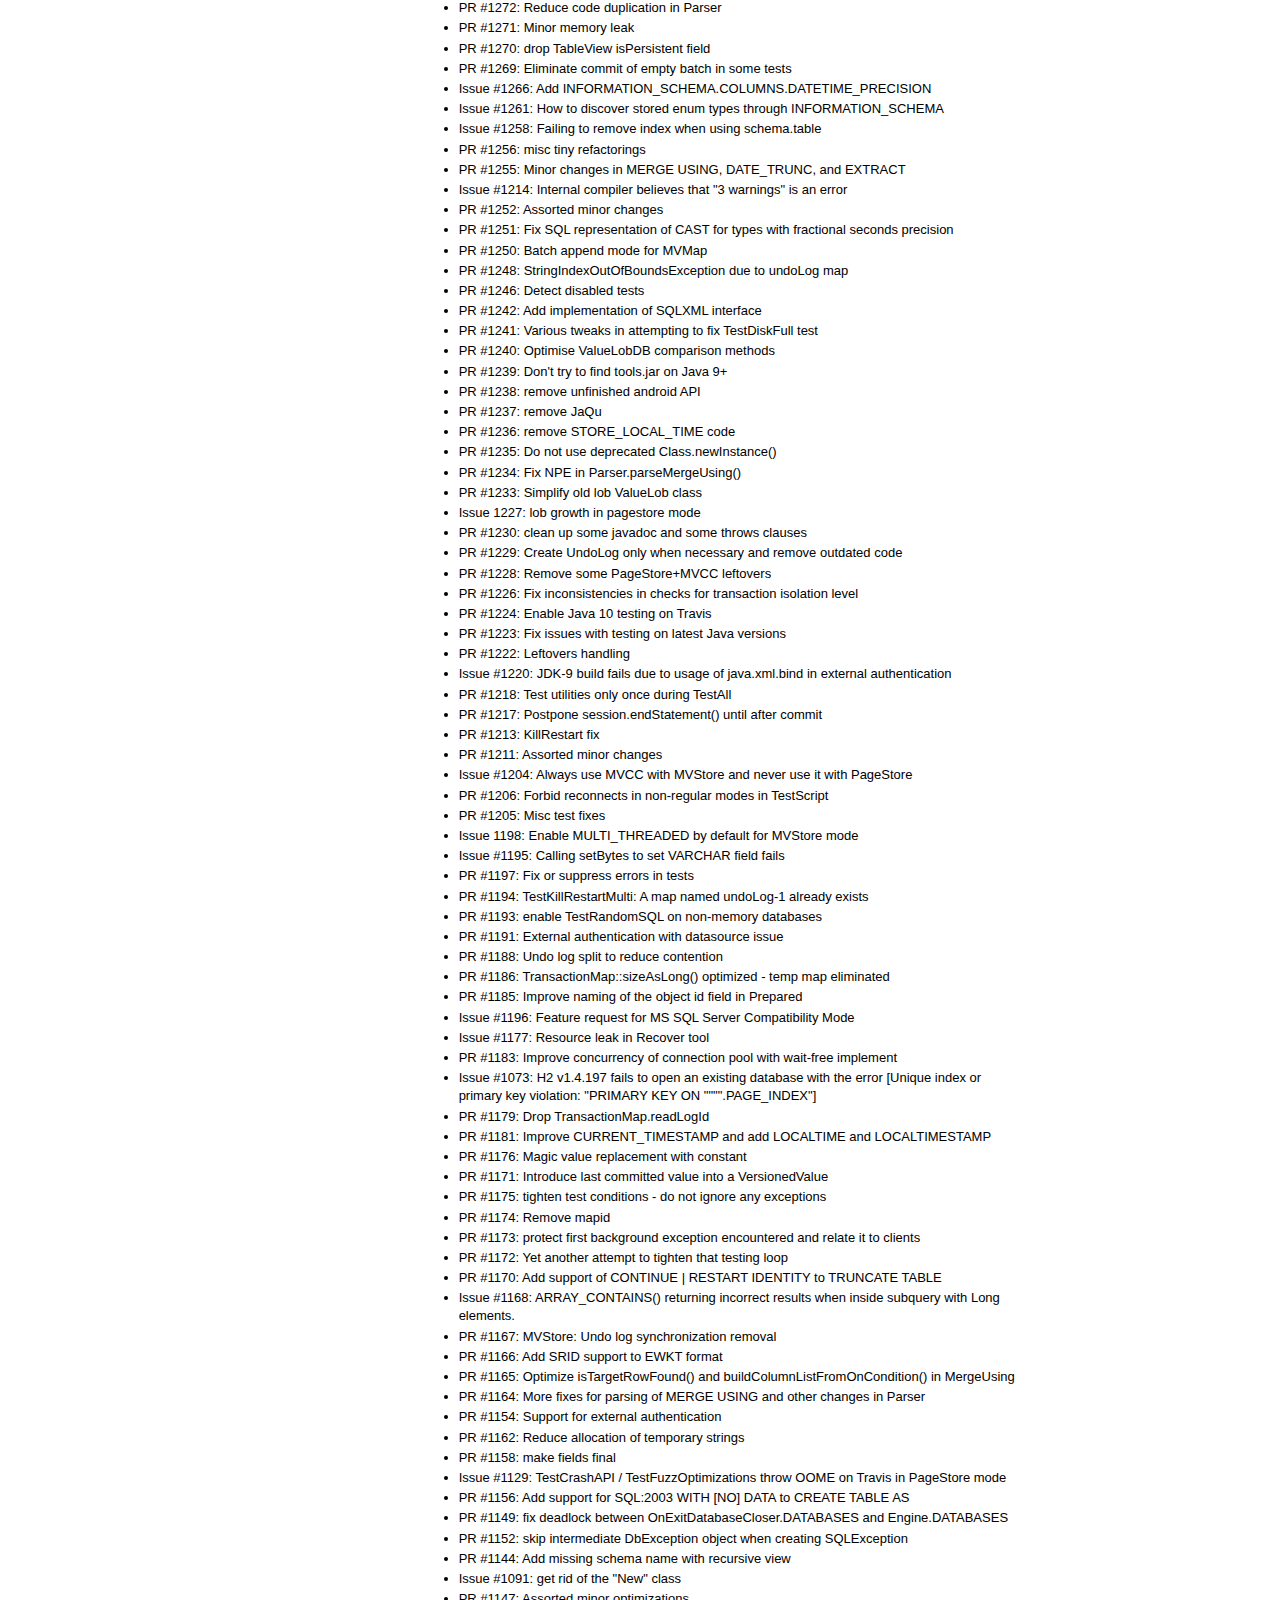
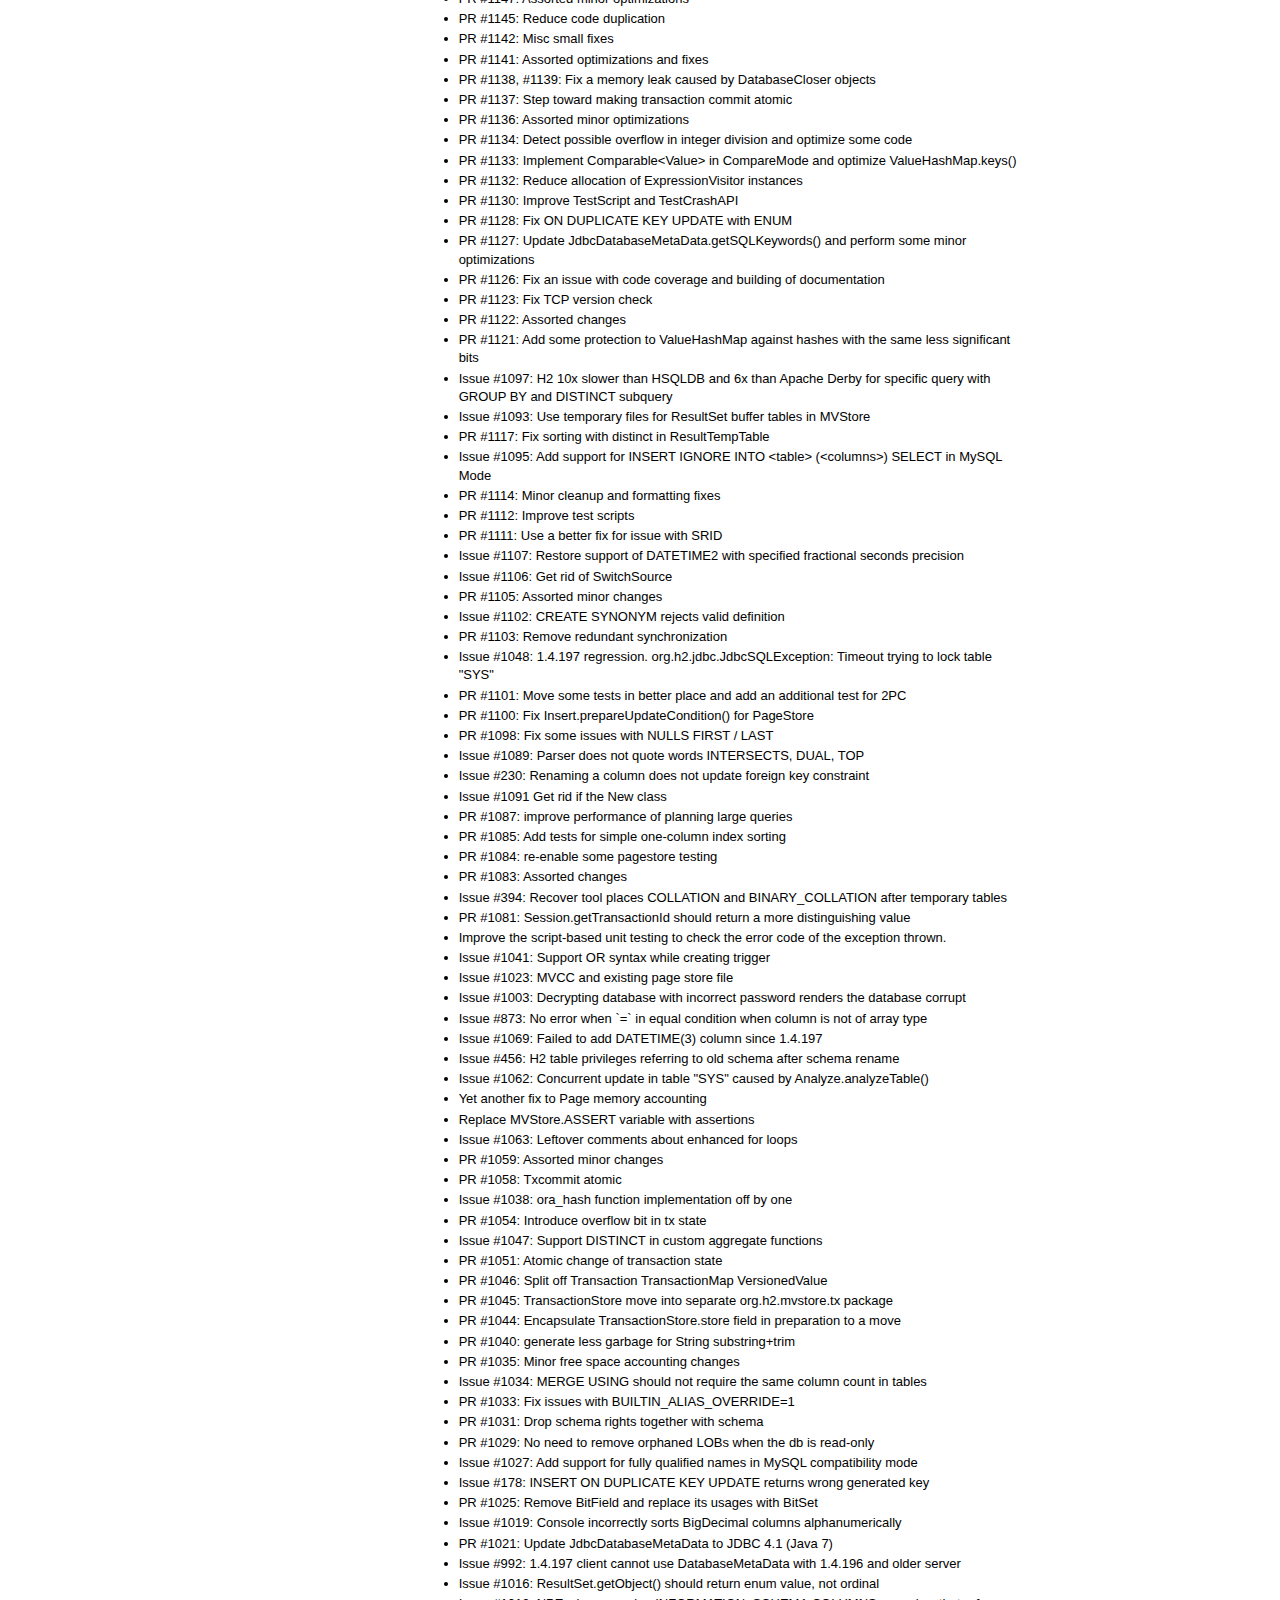
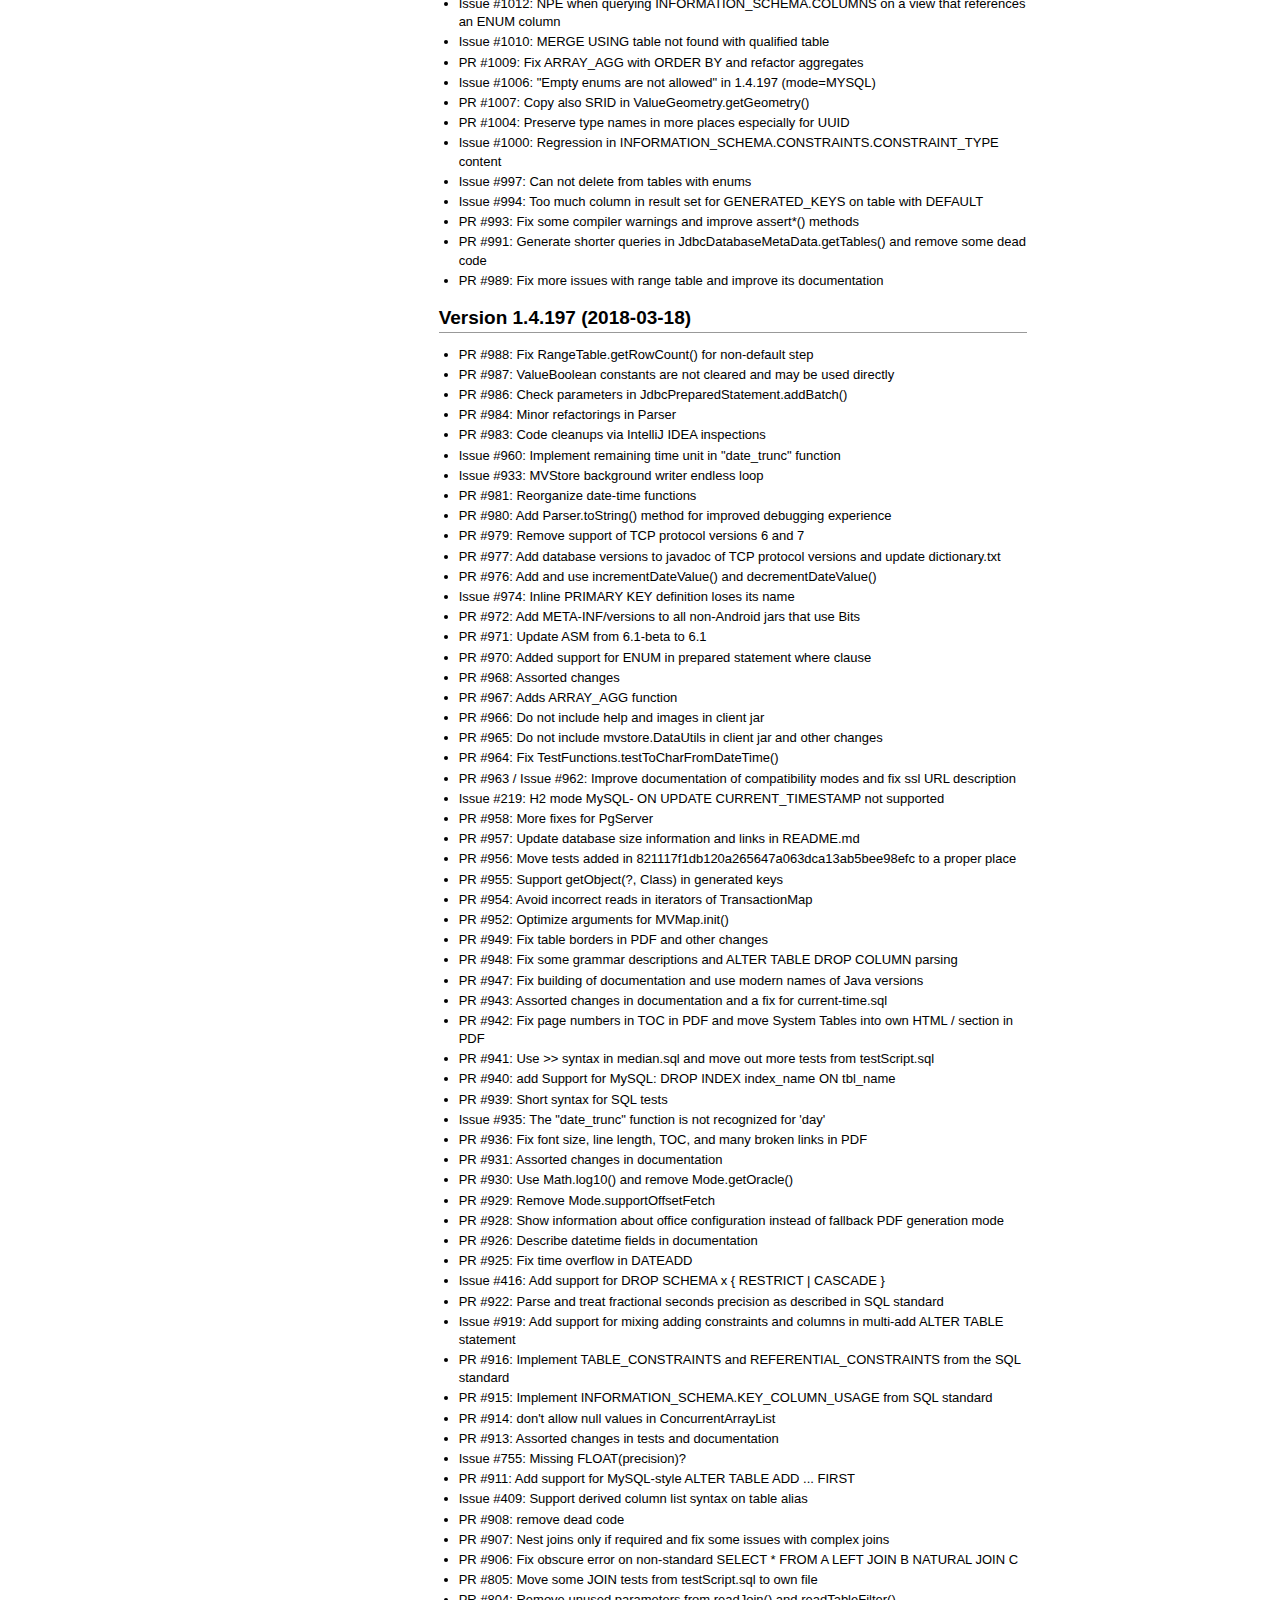
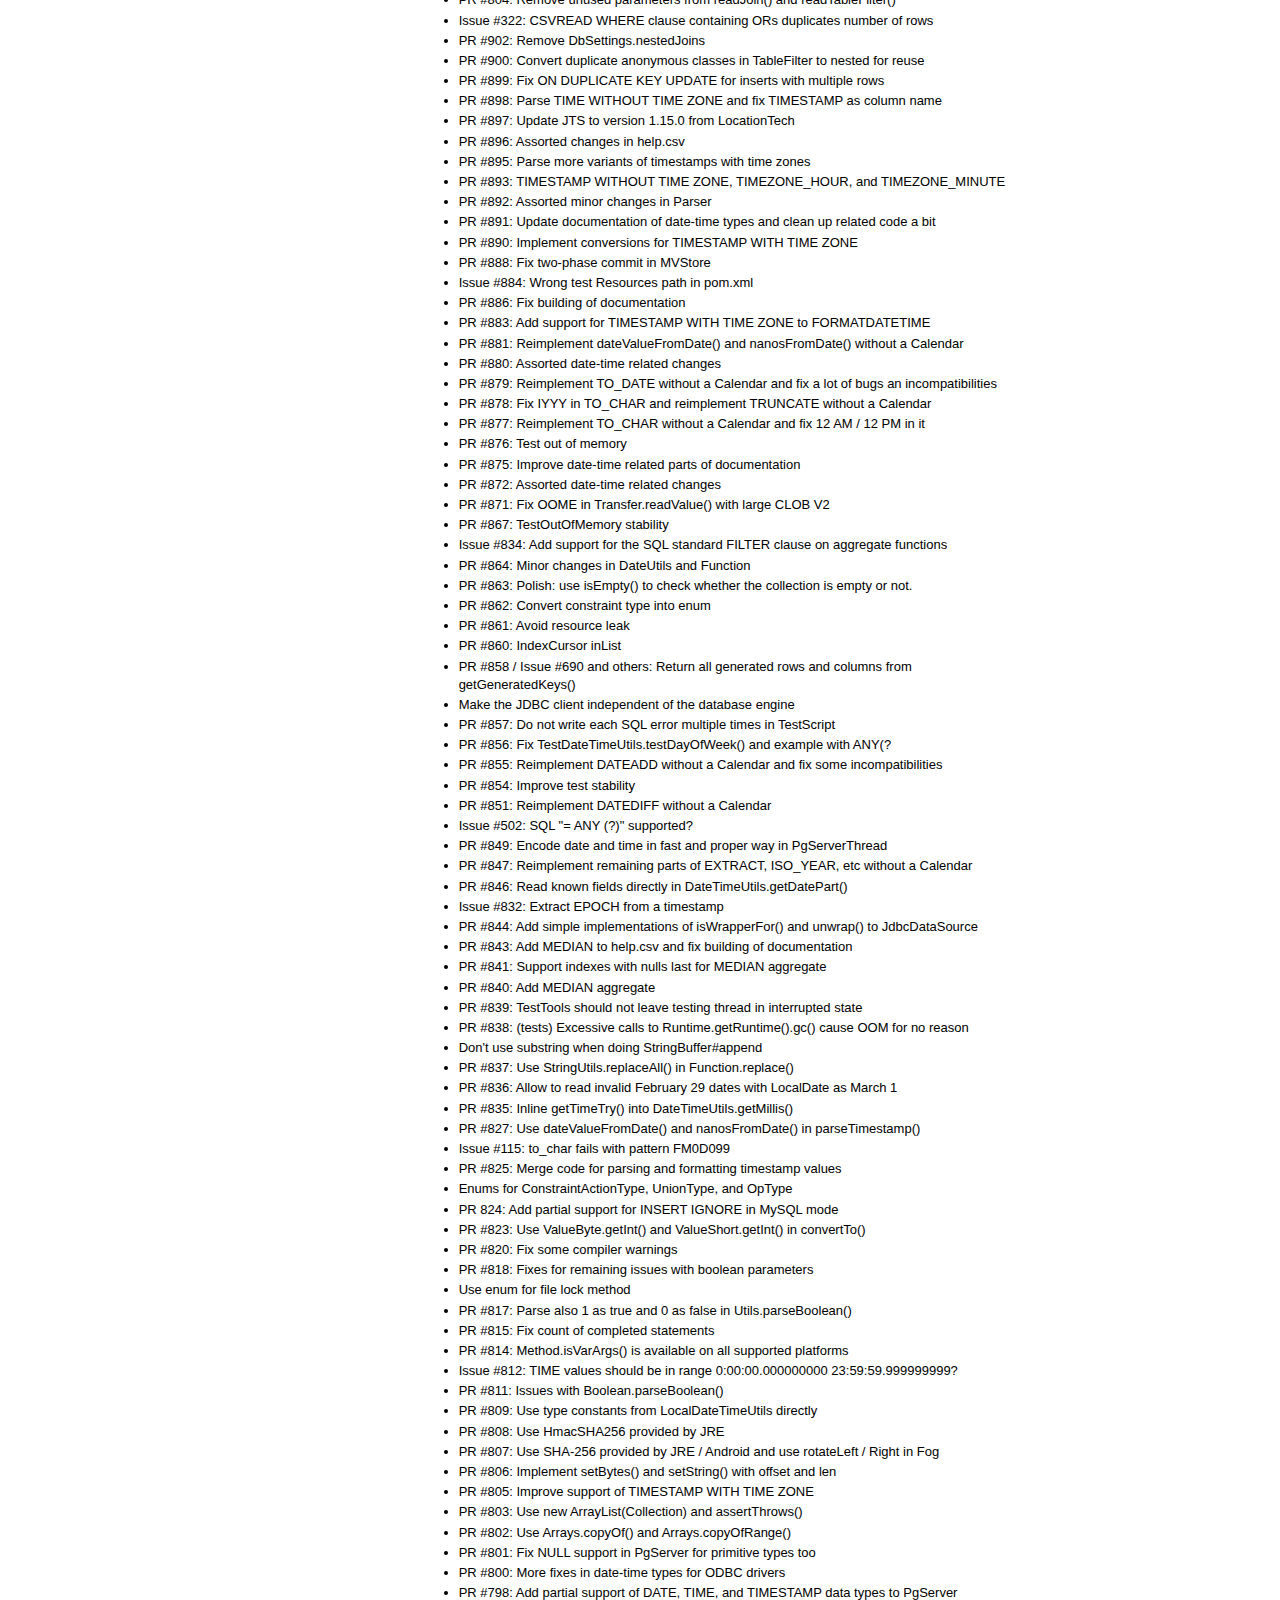
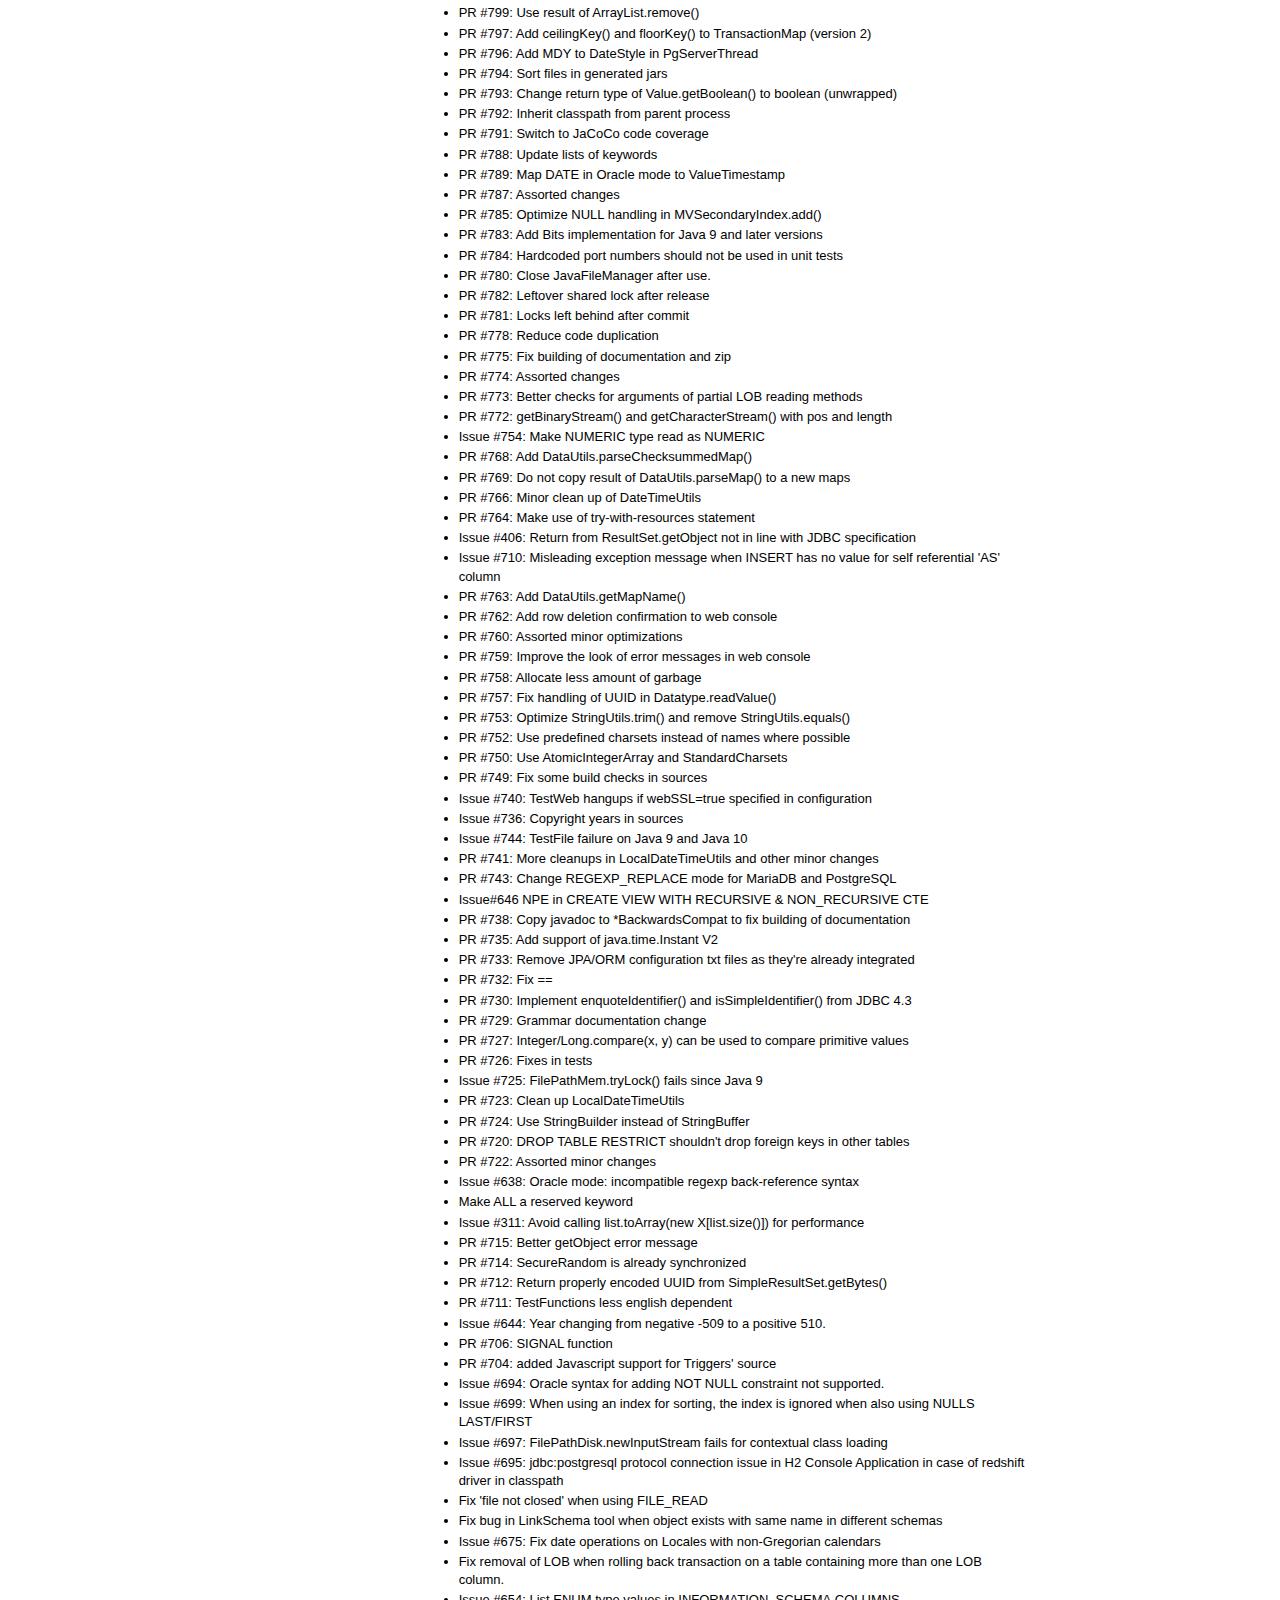
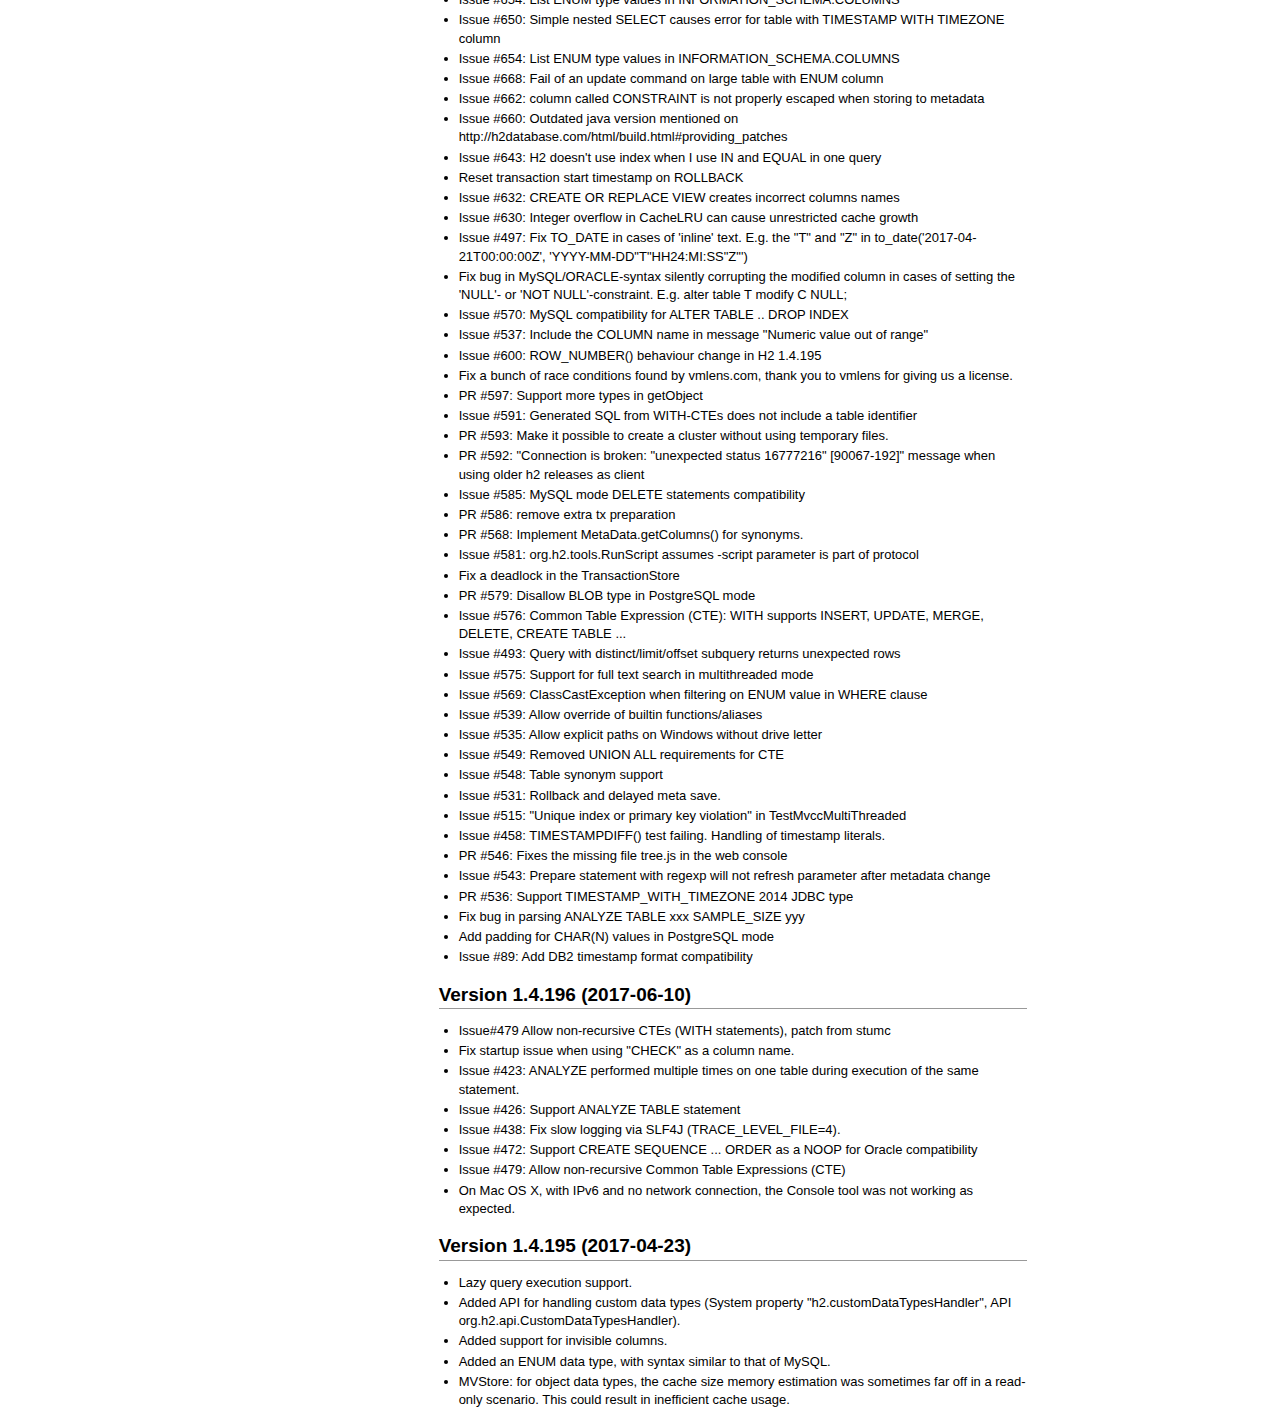
<file: h2/docs/html/changelog.html>
<!DOCTYPE html PUBLIC "-//W3C//DTD XHTML 1.0 Strict//EN" "http://www.w3.org/TR/xhtml1/DTD/xhtml1-strict.dtd">
<!--
Copyright 2004-2019 H2 Group. Multiple-Licensed under the MPL 2.0,
and the EPL 1.0 (http://h2database.com/html/license.html).
Initial Developer: H2 Group
-->
<html xmlns="http://www.w3.org/1999/xhtml" lang="en" xml:lang="en">
<head><meta http-equiv="Content-Type" content="text/html;charset=utf-8" />
<meta name="viewport" content="width=device-width, initial-scale=1" />
<title>
Change Log
</title>
<link rel="stylesheet" type="text/css" href="stylesheet.css" />
<!-- [search] { -->
<script type="text/javascript" src="navigation.js"></script>
</head><body onload="highlight()" onscroll="scroll()">

<table class="nav" onmousemove="return mouseMove(event)"><tr class="nav"><td class="nav" valign="top">
<div id = "searchMenu" style="width: 180px; overflow: hidden;">
<div class="menu" style="white-space:nowrap;">
<img src="images/h2-logo-2.png"
    alt="H2 database logo"
    onclick="document.location='main.html'"
    width="136" height="74"/> &nbsp;&nbsp;<span id = "goTop" onclick="window.scrollTo(0,0)" style="color: #fff; position:fixed; font-size: 20px; cursor: pointer;">&#x25b2;</span> </div>

<form action="submit" onsubmit="return goFirst();">
<table width="100%" class="search">
    <tr class="search">
        <td class="search" colspan="2">
<!-- translate
<a href="http://translate.google.com/translate?u=http%3A%2F%2Fh2database.com"
    onclick="javascript:startTranslate();return false;">Translate</a>
<div id = "translate" style="display:none"><div id = "google_translate_element"></div></div>
translate -->
        </td>
    </tr>
    <tr class="search">
        <td class="search" colspan="2">
        <b><label for="search">Search:</label></b>
        </td>
    </tr>
    <tr class="search">
        <td class="search" colspan="2">
            <input id = "search" name="search" type="text" size="16" maxlength="100" onkeyup="listWords(this.value, '')" /><br />
            <input type="reset" id = "clear" style="display:none;" value="Clear" onclick="listWords('', '');" />
        </td>
    </tr>
    <tr class="search" style="display:none;" >
        <td class="search" style="width: 1%; vertical-align: middle;">
            <input id = "highlight" type="checkbox" checked="checked" onclick="highlightCurrent(this.checked, search.value)" />
        </td>
        <td class="search" style="width: 99%; padding: 0px; vertical-align: middle;">
            <label for="highlight">Highlight keyword(s)</label>
        </td>
    </tr>
    <tr class="search">
        <td class="search" colspan="2">
            <table id = "result" style="border: 0px;">
                <tr style="display:none"><td></td></tr>
            </table>
        </td>
    </tr>
</table>
</form>
<div class="menu">
<b><a href="main.html">Home</a></b><br />
<a href="download.html">Download</a><br />
<a href="cheatSheet.html">Cheat Sheet</a><br />
<br />
<b>Documentation</b><br />
<a href="quickstart.html">Quickstart</a><br />
<a href="installation.html">Installation</a><br />
<a href="tutorial.html">Tutorial</a><br />
<a href="features.html">Features</a><br />
<a href="performance.html">Performance</a><br />
<a href="advanced.html">Advanced</a><br />
<br />
<b>Reference</b><br />
<a href="commands.html">Commands</a><br />
<a href="functions.html">Functions</a><br />
<a href="datatypes.html">Data Types</a><br />
<a href="grammar.html">SQL Grammar</a><br />
<a href="systemtables.html">System Tables</a><br />
<a href="../javadoc/index.html">Javadoc</a><br />
<a href="../h2.pdf">PDF (1.5 MB)</a><br />
<br />
<b>Support</b><br />
<a href="faq.html">FAQ</a><br />
<a href="sourceError.html">Error Analyzer</a><br />
<a href="https://groups.google.com/group/h2-database">Google Group (English)</a><br />
<a href="https://groups.google.co.jp/group/h2-database-jp">Google Group (Japanese)</a><br />
<a href="https://groups.google.com/group/h2-cn">Google Group (Chinese)</a><br />
<br />
<b>Appendix</b><br />
<a href="history.html">History &amp; Roadmap</a><br />
<a href="license.html">License</a><br />
<a href="build.html">Build</a><br />
<a href="links.html">Links</a><br />
<a href="mvstore.html">MVStore</a><br />
<a href="architecture.html">Architecture</a><br />
<br />

</div>
</div>
</td>

<td class="nav" style="cursor: e-resize;" onmousedown="return mouseDown(event)" onmouseup="return mouseUp(event)">&nbsp;</td>
<td class="nav"><div class="content">

<!-- } -->

<h1>Change Log</h1>

<h2>Next Version (unreleased)</h2>
<ul>
<li>- </li>
</ul>

<h2>Version 1.4.199 (2019-03-13)</h2>
<ul>
<li>PR #1807: Reduce code duplication and remove h2.mixedGeometries </li>
<li>PR #1806: Improve SELECT FOR UPDATE documentation </li>
<li>PR #1804: Lift limit of 10 characters on enum value (1.4.198 regression) </li>
<li>PR #1803: Do not rely on index sorting in SELECT FOR UPDATE </li>
<li>Issue #1800: Remove experimental status from window functions </li>
<li>PR #1799: Fire triggers after row locking and remove some leftovers </li>
<li>PR #1798: Reuse some string builders, remove StatementBuilder and other minor changes </li>
<li>Issue #1795: 1.4.198 regression with batch updates and transactions </li>
<li>PR #1794: Ask password in Shell in secure way and improve database creation information in tutorial </li>
<li>PR #1791: Move commands to commands.html and other changes </li>
<li>Issue #1774: H2 Browser configuration is unclear and fails on KUbuntu </li>
<li>PR #1790: Do not convert standard TRIM function to non-standard functions </li>
<li>Issue #1787: Non-standard MERGE throws LOCK_TIMEOUT_1 on violation of some constraints </li>
<li>PR #1784: improve database not found error </li>
<li>Issue #1740: Enhancement Request: h2 server: do not swallow exceptions </li>
<li>Issue #1616: Metadata and scripts should be persisted with unconditionally quoted identifiers </li>
<li>PR #1779: Improve isSimpleIdentifier() and enquoteIdentifier() </li>
<li>  PR #1776: Improve DATABASE_TO_LOWER handling </li>
<li>Issue #1771: NPE in Comparison.createIndexConditions </li>
<li>PR #1772: Fix newlines in test scripts </li>
<li>Issue #1762: NullPointerException in Parser. Introduced in 1.4.198 </li>
<li>PR #1768: Add more context-sensitive keywords </li>
<li>Issue #1758: sequence restart issue with 1.4.198 </li>
<li>Issue #1759: SELECT &#8230; FOR UPDATE returns old data in 1.4.198 </li>
<li>PR #1756: Fix DISTINCT ON in presence of ORDER BY </li>
<li>PR #1754: Fix window functions in JOIN with ON condition </li>
<li>Issue #1751: making it easier to open console and create local databases </li>
<li>Issue #1750: JOIN t ON t.col IN (SELECT ...) throws AssertionError </li>
</ul>

<h2>Version 1.4.198 (2019-02-22)</h2>
<ul>
<li>Issue #1746: Infinite loop in TestConcurrent.testConcurrentChangeAndGetVersion() </li>
<li>Issue #1739: Table and view names not case sensitive when using DATABASE_TO_UPPER=FALSE </li>
<li>Issue #848: H2 PostgreSQL Compatibility Mode: lowercase metadata </li>
<li>Issue #485: Problem is in invalid case for schema's IGNORECASE=true;DATABASE_TO_UPPER=false </li>
<li>Issue #1742, PR #1743: Assorted small changes </li>
<li>PR #1738: Reduce memory allocation in getSQL() methods </li>
<li>PR #1737: more javadoc updates </li>
<li>Issue #1735: Creating views with DATABASE_TO_UPPER=FALSE fails </li>
<li>Issue #1732: source.html does not work </li>
<li>Issue #1730: Show error in H2 Console if specified driver is not compatible with URL </li>
<li>Issue #1590: Error on executing "DELETE FROM table1 WHERE ID = ?; DELETE FROM table2 WHERE ID = ?;" </li>
<li>Issue #1727: Support ISODOW as identifier for the extract function additional to ISO_DAY_OF_WEEK </li>
<li>PR #1580, #1726: Disable remote database creation by default </li>
<li>PR #1725: Add partial implementation of standard LISTAGG aggregate function </li>
<li>PR #1722: Fix window definition lookup in some queries </li>
<li>PR #1721: Fix derived column list in complex queries </li>
<li>Issue #1718: Window function and values clause don't work well together </li>
<li>Issue #1592: Index out of bounds exception in Page.getKey() </li>
<li>PR #1716: Improve documentation of some DML commands </li>
<li>Issue #1715: Postgres mode: Domain "regproc" already exists </li>
<li>PR #1714: Assorted changes </li>
<li>PR #1713: Remove DataType.defaultDisplaySize and fix display size in TypeInfo </li>
<li>PR #1711: Add QUALIFY clause to SELECT command </li>
<li>Issue #1708: CREATE TABLE AS doesn't support column lists without data types </li>
<li>PR #1707: Fix sort order and ENUM data type in external results </li>
<li>PR #1706: Add hypothetical set functions </li>
<li>PR #1705: Fix GROUP_CONCAT with variable separator </li>
<li>PR #1704: Fix return type of PERCENTILE_CONT and MEDIAN </li>
<li>PR #1701: Add PERCENTILE_CONT and PERCENTILE_DISC inverse distribution functions </li>
<li>Issues #1297, #1697: Failure on concurrent session closure </li>
<li>Issue #1297: removeOldTempIndexes on PageStore causes NullPointerException </li>
<li>Issue #1354: TestCrashAPI: another NPE </li>
<li>PR #1695: Reduce memory for TestMVTempResult to 64m </li>
<li>Issue #1691: Append mode causes OOME in MVPlainTempResult </li>
<li>PR #1692: Use MVTempResult unconditionally </li>
<li>Issue #1689: Use separate constants for data types in Data, ValueDataType, and Transfer </li>
<li>PR #1687: MVMap minor cleanup </li>
<li>PR #1686: Fix a regression with ENUM data type </li>
<li>PR #1685: Fix CHAR in PostgreSQL mode and refactor some code </li>
<li>Issue #1681: IN () doesn't work with row values when data types are not exactly the same </li>
<li>Issue #1320: OOME / GC overhead in IndexCursor.nextCursor() </li>
<li>PR #1680: Assorted fixes for ALTER TABLE ALTER COLUMN </li>
<li>PR #1679: Use TestScript for testSimple </li>
<li>Issue #1677: Unable to use VALUES keyword in WHERE clause </li>
<li>Issue #1672: Deadlock on MVStore close in TestOutOfMemory </li>
<li>Issue #1665: TestCrashAPI: NPE with ENUM in MINUS operator </li>
<li>Issue #1602: Combine type, precision, scale, display size and extTypeInfo into one object </li>
<li>PR #1671: Assorted changes </li>
<li>Issue #1668: MySQL compatibility DATE() function should return NULL on error </li>
<li>Issue #1604: TestCrashAPI: PreparedStatement.getGeneratedKeys() is already closed </li>
<li>PR #1667: Detect NULL values and overflow in window frame bounds </li>
<li>PR #1664: Allow any expressions in window frames </li>
<li>Issue #1576: H2 Console should not display precision and scale for data types that don't have them </li>
<li>PR #1662: Fix Alter Table Drop Column In View when table name is wrapped by Double Quotes </li>
<li>PR #1660: Optimize window aggregates with AND UNBOUNDED FOLLOWING and no exclusions </li>
<li>PR #1658: Assorted small changes </li>
<li>PR #1657: Failure to stop background thread </li>
<li>PR #1656: Optimize window aggregates with ORDER BY + UNBOUNDED PRECEDING + no exclusions </li>
<li>Issue #1654: OOM in TestMemoryUsage, in big mode </li>
<li>Issue #1651: TIMESTAMP values near DST may be changed in MVStore database due to UTC-based PageStore format in some temporary storages </li>
<li>PR #1650: Fix race in MVStore.close() </li>
<li>Issue #1212: TestDiskFull: The file is locked </li>
<li>PR #1648: Add functions ARRAY_CAT(), ARRAY_APPEND() and ARRAY_SLICE() </li>
<li>PR #1646: In preparation to a release </li>
<li>PR #1643: more javadoc update </li>
<li>PR #1642: update javadoc </li>
<li>PR #1641: Update copyright years </li>
<li>PR #1640: Suggest ANY(?) instead of variable IN() again </li>
<li>PR #1638: Add support for Java 11 to test suite </li>
<li>PR #1637: Remove explicit unboxing </li>
<li>PR #1635: Optimize UUID to VARCHAR conversion and use correct time check in Engine.openSession() </li>
<li>Issue #1632: TestMVTableEngine failure </li>
<li>PR #1631: Prepare to release: javadoc cleanup </li>
<li>PR #1630: fix duplicate words typos in comments and javadoc </li>
<li>PR #1627: Use lock to protect append buffer </li>
<li>Issue #1618: GROUP BY does not work with two identical columns in selected expressions </li>
<li>Issue #1619: Two-phase commit regression in MASTER </li>
<li>PR #1626: fix doc </li>
<li>PR #1625: Prepare to release: javadoc cleanup, fix maven build, fix javadoc build </li>
<li>Issue #1620: UUIDs are unexpectedly sorted as signed </li>
<li>PR #1614: Use bulk .addAll() operation </li>
<li>PR #1613: Add explicit table query </li>
<li>Issue #1608: ARRAY and row value expression should not be the same </li>
<li>Issue #1606: Quantified comparison predicate doesn't work correctly on primary key column </li>
<li>Issue #1057: Very slow execution with subquery and connection parameter LAZY_QUERY_EXECUTION=1 </li>
<li>Issue #1072: Very slow execution with join and connection parameter LAZY_QUERY_EXECUTION=1 </li>
<li>PR #1601: Return BIGINT from ROWNUM(), ROW_NUMBER() and rank functions </li>
<li>PR #1599: cleanup StringUtils.cache </li>
<li>PR #1598: Minor changes in parser and documentation </li>
<li>PR #1597: Remove SysProperties.CHECK preconditions around simple assertions </li>
<li>PR #1596: Improve SQL Standard compliance in LOB precision parsing </li>
<li>Issue #1594: DBSettings.optimizeIsNull and dead code in IndexCursor.getMax() </li>
<li>PR #1591: Use multi-catch java 7 language construction to simplify code </li>
<li>Issue #1582: h2 not using best index for &gt;= </li>
<li>PR #1588: Add support for java.time.Period </li>
<li>Issue #446: FILE_READ from classpath not working because of 0 byte file length </li>
<li>PR #1579: fix unintentional append mode disruption </li>
<li>Issue #1573: DELETE FROM w/ ROWNUM and subquery </li>
<li>Issue #187: SHUTDOWN DEFRAG corrupts splitted file database </li>
<li>PR #1571: Optimizing ConditionAndOr queries </li>
<li>Issue #1565: SOME / ANY conflict </li>
<li>PR #1564: Refactor Expression implementations </li>
<li>Issue #1561: Incorrect documentation and strange fallback value of SysProperties.FILE_ENCODING </li>
<li>Issue #1566: MVStore implements Closeable/AutoCloseable </li>
<li>Issue #1550: OutOfMemoryError during "shutdown defrag" </li>
<li>Issue #1440: OOM when executing "shutdown compact" in server mode </li>
<li>Issue #1561: Incorrect documentation and strange fallback value of SysProperties.FILE_ENCODING </li>
<li>PR #1557: increase lock timeout to TestConcurrentUpdate due to Travis failures </li>
<li>Issue #1554: REGEXP_REPLACE - accept 'g' flag in PostgreSQL compatibility mode </li>
<li>Issue #950: Comparison between databases in README.md and in features.html </li>
<li>Issue #1549: [RFE] Implement locking modes (select for update) </li>
<li>PR #1548: Add AsynchronousFileChannel-based experimental FilePathAsync </li>
<li>PR #1547: Speedup unused chunks collection </li>
<li>PR #1546: Tiny optimization: use `System.arraycopy` when possible </li>
<li>PR #1545: Export datetime value functions to SQL using standard syntax </li>
<li>Issue #1371: NPE in CacheLRU </li>
<li>Issue #1534: Typo in message </li>
<li>Issue #1527: Parser performance: Excessive use of regular expressions to validate column names </li>
<li>PR #1543: MVStore assorted re-factorings </li>
<li>PR #1538: Add support for newer Lucene versions without recompilation </li>
<li>Issue #1536: CURRENT_TIMESTAMP result doesn't change under Transactions </li>
<li>Issue #239: Consider supporting Lucene 5 indexes </li>
<li>PR #1520: Fixes bug in PutIfAbsentDecisionMaker </li>
<li>Issue #1518: ENUM and VIEW with filtering on enum column </li>
<li>Issue #1516: Array element reference array[index] should be 1-based </li>
<li>Issue #1512: TestMVTableEngine.testLowRetentionTime(): NPE in VersionedValue.Type </li>
<li>PR #1513: Assorted minor changes </li>
<li>PR #1510: Add optional EXCEPT clause to wildcards </li>
<li>PR #1509: Use domain term everywhere </li>
<li>Issue #1507: Add INFORMATION_SCHEMA.COLUMNS.COLUMN_TYPE qualification for domains </li>
<li>Issue #1499: TestScript::envelope.sql failure in &#8220;big&#8221; mode </li>
<li>Issue #1498: NPE in SimpleResultSet.getColumnCount() </li>
<li>Issue #1495: MERGE statement doesn't affect any rows when Oracle UPDATE .. WHERE .. DELETE .. WHERE is used </li>
<li>Issue #1493: MERGE statement fails when it updates more than one row </li>
<li>Issue #1492: Unnecessary restriction on MERGE USING statement when ON clause doesn't reference any target table columns </li>
<li>Issue #1491: Unnecessary restriction on MERGE USING statement when ON predicate doesn't match inserted row </li>
<li>Issue #1490: NullPointerException when running invalid MERGE statement </li>
<li>Issue #1489: MERGE USING documentation has misleading railroad diagram </li>
<li>Issue #1488: Improve documentation of window and some other functions </li>
<li>Issue #1485: Default window frame in presence of ORDER BY is RANGE .., not ROWS </li>
<li>PR #1484: New tests, reimplemented EXCLUDE clause, and assorted changes </li>
<li>Issue #1338: MSSQLServer compatibility enhancements </li>
<li>PR #1480: Update Maven build instruction and fix some problems </li>
<li>PR #1478: Upgrade maven-surefire-plugin </li>
<li>PR #1476: Add TransactionStore to MVStore jar </li>
<li>Issue #1475: Dropping column used by a view produces misleading error message </li>
<li>Issue #1473: TestScript needs better detection of sorted result </li>
<li>PR #1471: issue 1350: TestCrashAPI: PageStore.freeListPagesPerList </li>
<li>PR #1470: Fix window functions in queries with HAVING </li>
<li>PR #1469: Forbid incorrect nesting of aggregates and window functions </li>
<li>Issue #1437: Generated as Identity has a different behaviour. </li>
<li>PR #1467: Fix subtraction of timestamps </li>
<li>PR #1464: Assorted minor changes in window processing code </li>
<li>PR #1463: Fix some window aggregates and reduce amount of collecting implementations </li>
<li>PR #1462: Separate aggregate and window code in some places </li>
<li>PR #1461: Add WINDOW clause support </li>
<li>Issue #1427: Scalability problem in MVSpatialIndex </li>
<li>PR #1459: Improve window clause correctness checks </li>
<li>PR #1457: Add NTILE(), LEAD() and LAG() window functions </li>
<li>PR #1456: Add experimental implementation of remaining types of window frames </li>
<li>PR #1454: Add FIRST_VALUE(), LAST_VALUE(), and NTH_VALUE() </li>
<li>PR #1453, Issue #1161: Add ROW_NUMBER(), RANK(), DENSE_RANK(), PERCENT_RANK(), and CUME_DIST() window functions </li>
<li>PR #1452: Reset aggregates before reuse </li>
<li>PR #1451: Add experimental support for aggregates with OVER (ORDER BY *) </li>
<li>PR #1450: Evaluate window aggregates only once for each partition </li>
<li>PR #1449: Move more code from Aggregate and JavaAggregate to AbstractAggregate </li>
<li>PR #1448: Add experimental implementation of grouped window queries </li>
<li>PR #1447: Refactor OVER() processing code and fix some issues </li>
<li>PR #1446: fix : The French messages are bad generated (not contain DB message) </li>
<li>PR #1445: Use PostGIS-compatible format for SRID-only constraint in GEOMETRY </li>
<li>PR #1444: Add experimental unoptimized support for OVER ([PARTITION BY ...]) in aggregates </li>
<li>PR #1442: Bugfix - Release MVStore lock and file resources rightly even if errors when compacting database </li>
<li>PR #1441: Add GEOMETRY type subtypes with type and SRID constraints </li>
<li>PR #1434: Add support for ENUM in CAST and other changes </li>
<li>PR #1431: Fix some inconsistencies in documentation and improve mvn build </li>
<li>PR #1428: Add support for M and ZM dimensions to GEOMETRY data type </li>
<li>Issue #1405: Introduce LocalResult factory </li>
<li>PR #1422: Add ENVELOPE aggregate function </li>
<li>Issue #1421: Remove old-style outer join </li>
<li>PR #1419: Assorted minor changes </li>
<li>PR #1414: DEFRAG and COMPACT mixup </li>
<li>PR #1413: improvements to MVStore garbage collection </li>
<li>PR #1412: Added org.h2.store.fs package to exported osgi bundles </li>
<li>PR #1409: Map all remaining error codes to custom exception classes </li>
<li>Issue #1407: Add a MODE() aggregate function </li>
<li>PR #1402: Duplicate conditions in column check constraint </li>
<li>PR #1399: Add more subclasses of SQLException and use it for some error codes </li>
<li>PR #1397: Add DATEADD return type detection </li>
<li>Issue #1393: Add INFORMATION_SCHEMA.COLUMNS.IS_VISIBLE </li>
<li>PR #1392: Some refactoring and assorted minor optimizations </li>
<li>PR #1388: Extract UnaryOperation from Operation and other changes </li>
<li>PR #1386: DISK_SPACE_USED() for MVStore and other minor changes </li>
<li>PR #1385: split up the rather large convertTo method </li>
<li>PR #1384: Throw exception if unknown mode is specified in database URL </li>
<li>Issue #1365, PR #1382: Parse more date-time literals for compatibility with other databases </li>
<li>PR #1381: Minor fixes for INTERVAL data type </li>
<li>PR #1380: Improve documentation of intervals </li>
<li>Issue #1189: "Merge into using" parameters aren't found </li>
<li>Issue #1377: org.h2.api.Interval and TIME leftovers </li>
<li>PR #1376: TestMultiThreadedKernel is back </li>
<li>PR #1373: INTERVAL data type </li>
<li>Issue #1369: In MSSQL Server Mode generated UUID fields need NEWID() function </li>
<li>Issue #756: FunctionsMySql is not in the main jar </li>
<li>PR #1368: Parse BINARY VARYING, BINARY LARGE OBJECT, and CHARACTER LARGE OBJECT </li>
<li>PR #1367: Assorted changes with SELECT output limitation clauses </li>
<li>Issue #1363: Why H2 requires random own packages in OSGi bundle description? </li>
<li>Issue #1192: Add an Automatic-Module-Name </li>
<li>Issue #1361, PR #1362: Add limited support for MONEY and SMALLMONEY in compatibility modes </li>
<li>Issue #1327: mvn build misses some resources </li>
<li>PR #1359: Add system property to return OffsetDateTime from ResultSet.getObject() </li>
<li>PR #1357: Simplify execution flow in some places </li>
<li>PR #1356: Fix NPE in Query.initExpression() </li>
<li>PR #1355: Assorted changes in MetaTable </li>
<li>Issue #1352: TestCrashAPI: Prepared.getObjectId() was called before </li>
<li>PR #1349: Changes is conversion and comparison methods of Value </li>
<li>Issue #1346: Exception when using IN condition for enums </li>
<li>PR #1345: Replace some init methods with constructors </li>
<li>PR #1344: Streamline last chunk verification on startup </li>
<li>PR #1341: Optimize MVSecondaryIndex.convertToKey() </li>
<li>PR #1340: NoSuchElementException instead of returning null </li>
<li>PR #1339: Add support of TIMESTAMP WITH TIME ZONE to addition and subtraction operators </li>
<li>PR #1337: Streamline Value comparison </li>
<li>PR #1336: Minor refactorings </li>
<li>Issue #1332: Constraint name not set correctly </li>
<li>Rename fields to reflect actual type </li>
<li>Issue #1331: Regression in Database.updateMeta() </li>
<li>Issue #1323: Slow update after altering table in 1.4.197 </li>
<li>PR #1326: Add support of PERCENT in FETCH and TOP clauses </li>
<li>PR #1325: Optimize WITH TIES in some queries and specify data types for KEY_COLUMN_USAGE </li>
<li>PR #1321: Do not add rows before OFFSET to result if possible </li>
<li>PR #1319: Treat NEXTVAL as an auto-generated key </li>
<li>PR #1318: Mode append fo MVPlainTempResult </li>
<li>PR #1314: Add ALTER VIEW RENAME command </li>
<li>PR #1313, issue #1315: Bugfix - using default locale encoding issue in conversion between varchar and varbinary value, and checking javac output text issue in SourceCompiler </li>
<li>PR #1312: Add Java 9+ support to NIO_CLEANER_HACK </li>
<li>PR #1311: Fix minor issues with ResultSet.getObject(..., Class) and WITH TIES </li>
<li>Issue #1298: TestKillRestartMulti: A map named undoLog.2 already exists </li>
<li>Issue #1307: Invalid value "null" for parameter "calendar" [90008-193] </li>
<li>PR #1306: Add initial implementation of WITH TIES clause </li>
<li>PR #1304: Update changelog and fix building of documentation </li>
<li>PR #1302: Use OpenJDK instead of OracleJDK 10 in Travis builds due to Travis problem </li>
<li>Issue #1032: Error when executing "SELECT DISTINCT ON" </li>
<li>Issue #1295: ConditionInSelect violates requirements of LocalResult </li>
<li>PR #1296: Assorted minor changes </li>
<li>PR #1293: Move HELP and SHOW tests into own files </li>
<li>PR #1291: Fix update count for REPLACE and move some SQL tests into separate files </li>
<li>PR #1290: Do not load the whole LOBs into memory for comparison operation </li>
<li>Issue #408: DISTINCT does not properly work with ORDER BY on function like LOWER </li>
<li>PR #1286: Fix MVTempResult implementations for results with invisible columns </li>
<li>Issue #1284: Nanoseconds of timestamps from old H2 versions are not read properly </li>
<li>PR #1283: Clean up interaction between LocalResult and ResultExternal </li>
<li>Issue #1265: OOME is not handled properly in TraceObject.logAndConvert() </li>
<li>Issue #1061: Regression: Braces after WITH clause not allowed anymore </li>
<li>PR #1277: Assorted changes in Parser </li>
<li>PR #1276: Improve support of ARRAY and SQLXML in JDBC layer </li>
<li>PR #1275: Do not quote other lower case characters </li>
<li>PR #1274: Use token type in Parser instead of string comparisons </li>
<li>PR #1272: Reduce code duplication in Parser </li>
<li>PR #1271: Minor memory leak </li>
<li>PR #1270: drop TableView isPersistent field </li>
<li>PR #1269: Eliminate commit of empty batch in some tests </li>
<li>Issue #1266: Add INFORMATION_SCHEMA.COLUMNS.DATETIME_PRECISION </li>
<li>Issue #1261: How to discover stored enum types through INFORMATION_SCHEMA </li>
<li>Issue #1258: Failing to remove index when using schema.table </li>
<li>PR #1256: misc tiny refactorings </li>
<li>PR #1255: Minor changes in MERGE USING, DATE_TRUNC, and EXTRACT </li>
<li>Issue #1214: Internal compiler believes that "3 warnings" is an error </li>
<li>PR #1252: Assorted minor changes </li>
<li>PR #1251: Fix SQL representation of CAST for types with fractional seconds precision </li>
<li>PR #1250: Batch append mode for MVMap </li>
<li>PR #1248: StringIndexOutOfBoundsException due to undoLog map </li>
<li>PR #1246: Detect disabled tests </li>
<li>PR #1242: Add implementation of SQLXML interface </li>
<li>PR #1241: Various tweaks in attempting to fix TestDiskFull test </li>
<li>PR #1240: Optimise ValueLobDB comparison methods </li>
<li>PR #1239: Don't try to find tools.jar on Java 9+ </li>
<li>PR #1238: remove unfinished android API </li>
<li>PR #1237: remove JaQu </li>
<li>PR #1236: remove STORE_LOCAL_TIME code </li>
<li>PR #1235: Do not use deprecated Class.newInstance() </li>
<li>PR #1234: Fix NPE in Parser.parseMergeUsing() </li>
<li>PR #1233: Simplify old lob ValueLob class </li>
<li>Issue 1227: lob growth in pagestore mode </li>
<li>PR #1230: clean up some javadoc and some throws clauses </li>
<li>PR #1229: Create UndoLog only when necessary and remove outdated code </li>
<li>PR #1228: Remove some PageStore+MVCC leftovers </li>
<li>PR #1226: Fix inconsistencies in checks for transaction isolation level </li>
<li>PR #1224: Enable Java 10 testing on Travis </li>
<li>PR #1223: Fix issues with testing on latest Java versions </li>
<li>PR #1222: Leftovers handling </li>
<li>Issue #1220: JDK-9 build fails due to usage of java.xml.bind in external authentication </li>
<li>PR #1218: Test utilities only once during TestAll </li>
<li>PR #1217: Postpone session.endStatement() until after commit </li>
<li>PR #1213: KillRestart fix </li>
<li>PR #1211: Assorted minor changes </li>
<li>Issue #1204: Always use MVCC with MVStore and never use it with PageStore </li>
<li>PR #1206: Forbid reconnects in non-regular modes in TestScript </li>
<li>PR #1205: Misc test fixes </li>
<li>Issue 1198: Enable MULTI_THREADED by default for MVStore mode </li>
<li>Issue #1195: Calling setBytes to set VARCHAR field fails </li>
<li>PR #1197: Fix or suppress errors in tests </li>
<li>PR #1194: TestKillRestartMulti: A map named undoLog-1 already exists </li>
<li>PR #1193: enable TestRandomSQL on non-memory databases </li>
<li>PR #1191: External authentication with datasource issue </li>
<li>PR #1188: Undo log split to reduce contention </li>
<li>PR #1186: TransactionMap::sizeAsLong() optimized - temp map eliminated </li>
<li>PR #1185: Improve naming of the object id field in Prepared </li>
<li>Issue #1196: Feature request for MS SQL Server Compatibility Mode </li>
<li>Issue #1177: Resource leak in Recover tool </li>
<li>PR #1183: Improve concurrency of connection pool with wait-free implement </li>
<li>Issue #1073: H2 v1.4.197 fails to open an existing database with the error [Unique index or primary key violation: "PRIMARY KEY ON """".PAGE_INDEX"] </li>
<li>PR #1179: Drop TransactionMap.readLogId </li>
<li>PR #1181: Improve CURRENT_TIMESTAMP and add LOCALTIME and LOCALTIMESTAMP </li>
<li>PR #1176: Magic value replacement with constant </li>
<li>PR #1171: Introduce last committed value into a VersionedValue </li>
<li>PR #1175: tighten test conditions - do not ignore any exceptions </li>
<li>PR #1174: Remove mapid </li>
<li>PR #1173: protect first background exception encountered and relate it to clients </li>
<li>PR #1172: Yet another attempt to tighten that testing loop </li>
<li>PR #1170: Add support of CONTINUE | RESTART IDENTITY to TRUNCATE TABLE </li>
<li>Issue #1168: ARRAY_CONTAINS() returning incorrect results when inside subquery with Long elements. </li>
<li>PR #1167: MVStore: Undo log synchronization removal </li>
<li>PR #1166: Add SRID support to EWKT format </li>
<li>PR #1165: Optimize isTargetRowFound() and buildColumnListFromOnCondition() in MergeUsing </li>
<li>PR #1164: More fixes for parsing of MERGE USING and other changes in Parser </li>
<li>PR #1154: Support for external authentication </li>
<li>PR #1162: Reduce allocation of temporary strings </li>
<li>PR #1158: make fields final </li>
<li>Issue #1129: TestCrashAPI / TestFuzzOptimizations throw OOME on Travis in PageStore mode </li>
<li>PR #1156: Add support for SQL:2003 WITH [NO] DATA to CREATE TABLE AS </li>
<li>PR #1149: fix deadlock between OnExitDatabaseCloser.DATABASES and Engine.DATABASES </li>
<li>PR #1152: skip intermediate DbException object when creating SQLException </li>
<li>PR #1144: Add missing schema name with recursive view </li>
<li>Issue #1091: get rid of the "New" class </li>
<li>PR #1147: Assorted minor optimizations </li>
<li>PR #1145: Reduce code duplication </li>
<li>PR #1142: Misc small fixes </li>
<li>PR #1141: Assorted optimizations and fixes </li>
<li>PR #1138, #1139: Fix a memory leak caused by DatabaseCloser objects </li>
<li>PR #1137: Step toward making transaction commit atomic </li>
<li>PR #1136: Assorted minor optimizations </li>
<li>PR #1134: Detect possible overflow in integer division and optimize some code </li>
<li>PR #1133: Implement Comparable&lt;Value&gt; in CompareMode and optimize ValueHashMap.keys() </li>
<li>PR #1132: Reduce allocation of ExpressionVisitor instances </li>
<li>PR #1130: Improve TestScript and TestCrashAPI </li>
<li>PR #1128: Fix ON DUPLICATE KEY UPDATE with ENUM </li>
<li>PR #1127: Update JdbcDatabaseMetaData.getSQLKeywords() and perform some minor optimizations </li>
<li>PR #1126: Fix an issue with code coverage and building of documentation </li>
<li>PR #1123: Fix TCP version check </li>
<li>PR #1122: Assorted changes </li>
<li>PR #1121: Add some protection to ValueHashMap against hashes with the same less significant bits </li>
<li>Issue #1097: H2 10x slower than HSQLDB and 6x than Apache Derby for specific query with GROUP BY and DISTINCT subquery </li>
<li>Issue #1093: Use temporary files for ResultSet buffer tables in MVStore </li>
<li>PR #1117: Fix sorting with distinct in ResultTempTable </li>
<li>Issue #1095: Add support for INSERT IGNORE INTO &lt;table&gt; (&lt;columns&gt;) SELECT in MySQL Mode </li>
<li>PR #1114: Minor cleanup and formatting fixes </li>
<li>PR #1112: Improve test scripts </li>
<li>PR #1111: Use a better fix for issue with SRID </li>
<li>Issue #1107: Restore support of DATETIME2 with specified fractional seconds precision </li>
<li>Issue #1106: Get rid of SwitchSource </li>
<li>PR #1105: Assorted minor changes </li>
<li>Issue #1102: CREATE SYNONYM rejects valid definition </li>
<li>PR #1103: Remove redundant synchronization </li>
<li>Issue #1048: 1.4.197 regression. org.h2.jdbc.JdbcSQLException: Timeout trying to lock table "SYS" </li>
<li>PR #1101: Move some tests in better place and add an additional test for 2PC </li>
<li>PR #1100: Fix Insert.prepareUpdateCondition() for PageStore </li>
<li>PR #1098: Fix some issues with NULLS FIRST / LAST </li>
<li>Issue #1089: Parser does not quote words INTERSECTS, DUAL, TOP </li>
<li>Issue #230: Renaming a column does not update foreign key constraint </li>
<li>Issue #1091 Get rid if the New class </li>
<li>PR #1087: improve performance of planning large queries </li>
<li>PR #1085: Add tests for simple one-column index sorting </li>
<li>PR #1084: re-enable some pagestore testing </li>
<li>PR #1083: Assorted changes </li>
<li>Issue #394: Recover tool places COLLATION and BINARY_COLLATION after temporary tables </li>
<li>PR #1081: Session.getTransactionId should return a more distinguishing value </li>
<li>Improve the script-based unit testing to check the error code of the exception thrown. </li>
<li>Issue #1041: Support OR syntax while creating trigger </li>
<li>Issue #1023: MVCC and existing page store file </li>
<li>Issue #1003: Decrypting database with incorrect password renders the database corrupt </li>
<li>Issue #873: No error when `=` in equal condition when column is not of array type </li>
<li>Issue #1069: Failed to add DATETIME(3) column since 1.4.197 </li>
<li>Issue #456: H2 table privileges referring to old schema after schema rename </li>
<li>Issue #1062: Concurrent update in table "SYS" caused by Analyze.analyzeTable() </li>
<li>Yet another fix to Page memory accounting </li>
<li>Replace MVStore.ASSERT variable with assertions </li>
<li>Issue #1063: Leftover comments about enhanced for loops </li>
<li>PR #1059: Assorted minor changes </li>
<li>PR #1058: Txcommit atomic </li>
<li>Issue #1038: ora_hash function implementation off by one </li>
<li>PR #1054: Introduce overflow bit in tx state </li>
<li>Issue #1047: Support DISTINCT in custom aggregate functions </li>
<li>PR #1051: Atomic change of transaction state </li>
<li>PR #1046: Split off Transaction TransactionMap VersionedValue </li>
<li>PR #1045: TransactionStore move into separate org.h2.mvstore.tx package </li>
<li>PR #1044: Encapsulate TransactionStore.store field in preparation to a move </li>
<li>PR #1040: generate less garbage for String substring+trim </li>
<li>PR #1035: Minor free space accounting changes </li>
<li>Issue #1034: MERGE USING should not require the same column count in tables </li>
<li>PR #1033: Fix issues with BUILTIN_ALIAS_OVERRIDE=1 </li>
<li>PR #1031: Drop schema rights together with schema </li>
<li>PR #1029: No need to remove orphaned LOBs when the db is read-only </li>
<li>Issue #1027: Add support for fully qualified names in MySQL compatibility mode </li>
<li>Issue #178: INSERT ON DUPLICATE KEY UPDATE returns wrong generated key </li>
<li>PR #1025: Remove BitField and replace its usages with BitSet </li>
<li>Issue #1019: Console incorrectly sorts BigDecimal columns alphanumerically </li>
<li>PR #1021: Update JdbcDatabaseMetaData to JDBC 4.1 (Java 7) </li>
<li>Issue #992: 1.4.197 client cannot use DatabaseMetaData with 1.4.196 and older server </li>
<li>Issue #1016: ResultSet.getObject() should return enum value, not ordinal </li>
<li>Issue #1012: NPE when querying INFORMATION_SCHEMA.COLUMNS on a view that references an ENUM column </li>
<li>Issue #1010: MERGE USING table not found with qualified table </li>
<li>PR #1009: Fix ARRAY_AGG with ORDER BY and refactor aggregates </li>
<li>Issue #1006: "Empty enums are not allowed" in 1.4.197 (mode=MYSQL) </li>
<li>PR #1007: Copy also SRID in ValueGeometry.getGeometry() </li>
<li>PR #1004: Preserve type names in more places especially for UUID </li>
<li>Issue #1000: Regression in INFORMATION_SCHEMA.CONSTRAINTS.CONSTRAINT_TYPE content </li>
<li>Issue #997: Can not delete from tables with enums </li>
<li>Issue #994: Too much column in result set for GENERATED_KEYS on table with DEFAULT </li>
<li>PR #993: Fix some compiler warnings and improve assert*() methods </li>
<li>PR #991: Generate shorter queries in JdbcDatabaseMetaData.getTables() and remove some dead code </li>
<li>PR #989: Fix more issues with range table and improve its documentation </li>
</ul>

<h2>Version 1.4.197 (2018-03-18)</h2>
<ul>
<li>PR #988: Fix RangeTable.getRowCount() for non-default step </li>
<li>PR #987: ValueBoolean constants are not cleared and may be used directly </li>
<li>PR #986: Check parameters in JdbcPreparedStatement.addBatch() </li>
<li>PR #984: Minor refactorings in Parser </li>
<li>PR #983: Code cleanups via IntelliJ IDEA inspections </li>
<li>Issue #960: Implement remaining time unit in "date_trunc" function </li>
<li>Issue #933: MVStore background writer endless loop </li>
<li>PR #981: Reorganize date-time functions </li>
<li>PR #980: Add Parser.toString() method for improved debugging experience </li>
<li>PR #979: Remove support of TCP protocol versions 6 and 7 </li>
<li>PR #977: Add database versions to javadoc of TCP protocol versions and update dictionary.txt </li>
<li>PR #976: Add and use incrementDateValue() and decrementDateValue() </li>
<li>Issue #974: Inline PRIMARY KEY definition loses its name </li>
<li>PR #972: Add META-INF/versions to all non-Android jars that use Bits </li>
<li>PR #971: Update ASM from 6.1-beta to 6.1 </li>
<li>PR #970: Added support for ENUM in prepared statement where clause </li>
<li>PR #968: Assorted changes </li>
<li>PR #967: Adds ARRAY_AGG function </li>
<li>PR #966: Do not include help and images in client jar </li>
<li>PR #965: Do not include mvstore.DataUtils in client jar and other changes </li>
<li>PR #964: Fix TestFunctions.testToCharFromDateTime() </li>
<li>PR #963 / Issue #962: Improve documentation of compatibility modes and fix ssl URL description </li>
<li>Issue #219: H2 mode MySQL- ON UPDATE CURRENT_TIMESTAMP not supported </li>
<li>PR #958: More fixes for PgServer </li>
<li>PR #957: Update database size information and links in README.md </li>
<li>PR #956: Move tests added in 821117f1db120a265647a063dca13ab5bee98efc to a proper place </li>
<li>PR #955: Support getObject(?, Class) in generated keys </li>
<li>PR #954: Avoid incorrect reads in iterators of TransactionMap </li>
<li>PR #952: Optimize arguments for MVMap.init() </li>
<li>PR #949: Fix table borders in PDF and other changes </li>
<li>PR #948: Fix some grammar descriptions and ALTER TABLE DROP COLUMN parsing </li>
<li>PR #947: Fix building of documentation and use modern names of Java versions </li>
<li>PR #943: Assorted changes in documentation and a fix for current-time.sql </li>
<li>PR #942: Fix page numbers in TOC in PDF and move System Tables into own HTML / section in PDF </li>
<li>PR #941: Use >> syntax in median.sql and move out more tests from testScript.sql </li>
<li>PR #940: add Support for MySQL: DROP INDEX index_name ON tbl_name </li>
<li>PR #939: Short syntax for SQL tests </li>
<li>Issue #935: The "date_trunc" function is not recognized for 'day' </li>
<li>PR #936: Fix font size, line length, TOC, and many broken links in PDF </li>
<li>PR #931: Assorted changes in documentation </li>
<li>PR #930: Use Math.log10() and remove Mode.getOracle() </li>
<li>PR #929: Remove Mode.supportOffsetFetch </li>
<li>PR #928: Show information about office configuration instead of fallback PDF generation mode </li>
<li>PR #926: Describe datetime fields in documentation </li>
<li>PR #925: Fix time overflow in DATEADD </li>
<li>Issue #416: Add support for DROP SCHEMA x { RESTRICT | CASCADE } </li>
<li>PR #922: Parse and treat fractional seconds precision as described in SQL standard </li>
<li>Issue #919: Add support for mixing adding constraints and columns in multi-add ALTER TABLE statement </li>
<li>PR #916: Implement TABLE_CONSTRAINTS and REFERENTIAL_CONSTRAINTS from the SQL standard </li>
<li>PR #915: Implement INFORMATION_SCHEMA.KEY_COLUMN_USAGE from SQL standard </li>
<li>PR #914: don't allow null values in ConcurrentArrayList </li>
<li>PR #913: Assorted changes in tests and documentation </li>
<li>Issue #755: Missing FLOAT(precision)? </li>
<li>PR #911: Add support for MySQL-style ALTER TABLE ADD ... FIRST </li>
<li>Issue #409: Support derived column list syntax on table alias </li>
<li>PR #908: remove dead code </li>
<li>PR #907: Nest joins only if required and fix some issues with complex joins </li>
<li>PR #906: Fix obscure error on non-standard SELECT * FROM A LEFT JOIN B NATURAL JOIN C </li>
<li>PR #805: Move some JOIN tests from testScript.sql to own file </li>
<li>PR #804: Remove unused parameters from readJoin() and readTableFilter() </li>
<li>Issue #322: CSVREAD WHERE clause containing ORs duplicates number of rows </li>
<li>PR #902: Remove DbSettings.nestedJoins </li>
<li>PR #900: Convert duplicate anonymous classes in TableFilter to nested for reuse </li>
<li>PR #899: Fix ON DUPLICATE KEY UPDATE for inserts with multiple rows </li>
<li>PR #898: Parse TIME WITHOUT TIME ZONE and fix TIMESTAMP as column name </li>
<li>PR #897: Update JTS to version 1.15.0 from LocationTech </li>
<li>PR #896: Assorted changes in help.csv </li>
<li>PR #895: Parse more variants of timestamps with time zones </li>
<li>PR #893: TIMESTAMP WITHOUT TIME ZONE, TIMEZONE_HOUR, and TIMEZONE_MINUTE </li>
<li>PR #892: Assorted minor changes in Parser </li>
<li>PR #891: Update documentation of date-time types and clean up related code a bit </li>
<li>PR #890: Implement conversions for TIMESTAMP WITH TIME ZONE </li>
<li>PR #888: Fix two-phase commit in MVStore </li>
<li>Issue #884: Wrong test Resources path in pom.xml </li>
<li>PR #886: Fix building of documentation </li>
<li>PR #883: Add support for TIMESTAMP WITH TIME ZONE to FORMATDATETIME </li>
<li>PR #881: Reimplement dateValueFromDate() and nanosFromDate() without a Calendar </li>
<li>PR #880: Assorted date-time related changes </li>
<li>PR #879: Reimplement TO_DATE without a Calendar and fix a lot of bugs an incompatibilities </li>
<li>PR #878: Fix IYYY in TO_CHAR and reimplement TRUNCATE without a Calendar </li>
<li>PR #877: Reimplement TO_CHAR without a Calendar and fix 12 AM / 12 PM in it </li>
<li>PR #876: Test out of memory </li>
<li>PR #875: Improve date-time related parts of documentation </li>
<li>PR #872: Assorted date-time related changes </li>
<li>PR #871: Fix OOME in Transfer.readValue() with large CLOB V2 </li>
<li>PR #867: TestOutOfMemory stability </li>
<li>Issue #834: Add support for the SQL standard FILTER clause on aggregate functions </li>
<li>PR #864: Minor changes in DateUtils and Function </li>
<li>PR #863: Polish: use isEmpty() to check whether the collection is empty or not. </li>
<li>PR #862: Convert constraint type into enum </li>
<li>PR #861: Avoid resource leak </li>
<li>PR #860: IndexCursor inList </li>
<li>PR #858 / Issue #690 and others: Return all generated rows and columns from getGeneratedKeys() </li>
<li>Make the JDBC client independent of the database engine </li>
<li>PR #857: Do not write each SQL error multiple times in TestScript </li>
<li>PR #856: Fix TestDateTimeUtils.testDayOfWeek() and example with ANY(? </li>
<li>PR #855: Reimplement DATEADD without a Calendar and fix some incompatibilities </li>
<li>PR #854: Improve test stability </li>
<li>PR #851: Reimplement DATEDIFF without a Calendar </li>
<li>Issue #502: SQL "= ANY (?)" supported? </li>
<li>PR #849: Encode date and time in fast and proper way in PgServerThread </li>
<li>PR #847: Reimplement remaining parts of EXTRACT, ISO_YEAR, etc without a Calendar </li>
<li>PR #846: Read known fields directly in DateTimeUtils.getDatePart() </li>
<li>Issue #832: Extract EPOCH from a timestamp </li>
<li>PR #844: Add simple implementations of isWrapperFor() and unwrap() to JdbcDataSource </li>
<li>PR #843: Add MEDIAN to help.csv and fix building of documentation </li>
<li>PR #841: Support indexes with nulls last for MEDIAN aggregate </li>
<li>PR #840: Add MEDIAN aggregate </li>
<li>PR #839: TestTools should not leave testing thread in interrupted state </li>
<li>PR #838: (tests) Excessive calls to Runtime.getRuntime().gc() cause OOM for no reason </li>
<li>Don't use substring when doing StringBuffer#append </li>
<li>PR #837: Use StringUtils.replaceAll() in Function.replace() </li>
<li>PR #836: Allow to read invalid February 29 dates with LocalDate as March 1 </li>
<li>PR #835: Inline getTimeTry() into DateTimeUtils.getMillis() </li>
<li>PR #827: Use dateValueFromDate() and nanosFromDate() in parseTimestamp() </li>
<li>Issue #115: to_char fails with pattern FM0D099 </li>
<li>PR #825: Merge code for parsing and formatting timestamp values </li>
<li>Enums for ConstraintActionType, UnionType, and OpType </li>
<li>PR 824: Add partial support for INSERT IGNORE in MySQL mode </li>
<li>PR #823: Use ValueByte.getInt() and ValueShort.getInt() in convertTo() </li>
<li>PR #820: Fix some compiler warnings </li>
<li>PR #818: Fixes for remaining issues with boolean parameters </li>
<li>Use enum for file lock method </li>
<li>PR #817: Parse also 1 as true and 0 as false in Utils.parseBoolean() </li>
<li>PR #815: Fix count of completed statements </li>
<li>PR #814: Method.isVarArgs() is available on all supported platforms </li>
<li>Issue #812: TIME values should be in range 0:00:00.000000000 23:59:59.999999999? </li>
<li>PR #811: Issues with Boolean.parseBoolean() </li>
<li>PR #809: Use type constants from LocalDateTimeUtils directly </li>
<li>PR #808: Use HmacSHA256 provided by JRE </li>
<li>PR #807: Use SHA-256 provided by JRE / Android and use rotateLeft / Right in Fog </li>
<li>PR #806: Implement setBytes() and setString() with offset and len </li>
<li>PR #805: Improve support of TIMESTAMP WITH TIME ZONE </li>
<li>PR #803: Use new ArrayList(Collection) and assertThrows() </li>
<li>PR #802: Use Arrays.copyOf() and Arrays.copyOfRange() </li>
<li>PR #801: Fix NULL support in PgServer for primitive types too </li>
<li>PR #800: More fixes in date-time types for ODBC drivers </li>
<li>PR #798: Add partial support of DATE, TIME, and TIMESTAMP data types to PgServer </li>
<li>PR #799: Use result of ArrayList.remove() </li>
<li>PR #797: Add ceilingKey() and floorKey() to TransactionMap (version 2) </li>
<li>PR #796: Add MDY to DateStyle in PgServerThread </li>
<li>PR #794: Sort files in generated jars </li>
<li>PR #793: Change return type of Value.getBoolean() to boolean (unwrapped) </li>
<li>PR #792: Inherit classpath from parent process </li>
<li>PR #791: Switch to JaCoCo code coverage </li>
<li>PR #788: Update lists of keywords </li>
<li>PR #789: Map DATE in Oracle mode to ValueTimestamp </li>
<li>PR #787: Assorted changes </li>
<li>PR #785: Optimize NULL handling in MVSecondaryIndex.add() </li>
<li>PR #783: Add Bits implementation for Java 9 and later versions </li>
<li>PR #784: Hardcoded port numbers should not be used in unit tests </li>
<li>PR #780: Close JavaFileManager after use. </li>
<li>PR #782: Leftover shared lock after release </li>
<li>PR #781: Locks left behind after commit </li>
<li>PR #778: Reduce code duplication </li>
<li>PR #775: Fix building of documentation and zip </li>
<li>PR #774: Assorted changes </li>
<li>PR #773: Better checks for arguments of partial LOB reading methods </li>
<li>PR #772: getBinaryStream() and getCharacterStream() with pos and length </li>
<li>Issue #754: Make NUMERIC type read as NUMERIC </li>
<li>PR #768: Add DataUtils.parseChecksummedMap() </li>
<li>PR #769: Do not copy result of DataUtils.parseMap() to a new maps </li>
<li>PR #766: Minor clean up of DateTimeUtils </li>
<li>PR #764: Make use of try-with-resources statement </li>
<li>Issue #406: Return from ResultSet.getObject not in line with JDBC specification </li>
<li>Issue #710: Misleading exception message when INSERT has no value for self referential 'AS' column </li>
<li>PR #763: Add DataUtils.getMapName() </li>
<li>PR #762: Add row deletion confirmation to web console </li>
<li>PR #760: Assorted minor optimizations </li>
<li>PR #759: Improve the look of error messages in web console </li>
<li>PR #758: Allocate less amount of garbage </li>
<li>PR #757: Fix handling of UUID in Datatype.readValue() </li>
<li>PR #753: Optimize StringUtils.trim() and remove StringUtils.equals() </li>
<li>PR #752: Use predefined charsets instead of names where possible </li>
<li>PR #750: Use AtomicIntegerArray and StandardCharsets </li>
<li>PR #749: Fix some build checks in sources </li>
<li>Issue #740: TestWeb hangups if webSSL=true specified in configuration </li>
<li>Issue #736: Copyright years in sources </li>
<li>Issue #744: TestFile failure on Java 9 and Java 10 </li>
<li>PR #741: More cleanups in LocalDateTimeUtils and other minor changes </li>
<li>PR #743: Change REGEXP_REPLACE mode for MariaDB and PostgreSQL </li>
<li>Issue#646 NPE in CREATE VIEW WITH RECURSIVE &amp; NON_RECURSIVE CTE </li>
<li>PR #738: Copy javadoc to *BackwardsCompat to fix building of documentation </li>
<li>PR #735: Add support of java.time.Instant V2 </li>
<li>PR #733: Remove JPA/ORM configuration txt files as they're already integrated </li>
<li>PR #732: Fix == </li>
<li>PR #730: Implement enquoteIdentifier() and isSimpleIdentifier() from JDBC 4.3 </li>
<li>PR #729: Grammar documentation change </li>
<li>PR #727: Integer/Long.compare(x, y) can be used to compare primitive values </li>
<li>PR #726: Fixes in tests </li>
<li>Issue #725: FilePathMem.tryLock() fails since Java 9 </li>
<li>PR #723: Clean up LocalDateTimeUtils </li>
<li>PR #724: Use StringBuilder instead of StringBuffer </li>
<li>PR #720: DROP TABLE RESTRICT shouldn't drop foreign keys in other tables </li>
<li>PR #722: Assorted minor changes </li>
<li>Issue #638: Oracle mode: incompatible regexp back-reference syntax </li>
<li>Make ALL a reserved keyword </li>
<li>Issue #311: Avoid calling list.toArray(new X[list.size()]) for performance </li>
<li>PR #715: Better getObject error message </li>
<li>PR #714: SecureRandom is already synchronized </li>
<li>PR #712: Return properly encoded UUID from SimpleResultSet.getBytes() </li>
<li>PR #711: TestFunctions less english dependent </li>
<li>Issue #644: Year changing from negative -509 to a positive 510. </li>
<li>PR #706: SIGNAL function </li>
<li>PR #704: added Javascript support for Triggers' source </li>
<li>Issue #694: Oracle syntax for adding NOT NULL constraint not supported. </li>
<li>Issue #699: When using an index for sorting, the index is ignored when also using NULLS LAST/FIRST </li>
<li>Issue #697: FilePathDisk.newInputStream fails for contextual class loading </li>
<li>Issue #695: jdbc:postgresql protocol connection issue in H2 Console Application in case of redshift driver in classpath </li>
<li>Fix 'file not closed' when using FILE_READ </li>
<li>Fix bug in LinkSchema tool when object exists with same name in different schemas </li>
<li>Issue #675: Fix date operations on Locales with non-Gregorian calendars </li>
<li>Fix removal of LOB when rolling back transaction on a table containing more than one LOB column. </li>
<li>Issue #654: List ENUM type values in INFORMATION_SCHEMA.COLUMNS </li>
<li>Issue #650: Simple nested SELECT causes error for table with TIMESTAMP WITH TIMEZONE column </li>
<li>Issue #654: List ENUM type values in INFORMATION_SCHEMA.COLUMNS </li>
<li>Issue #668: Fail of an update command on large table with ENUM column </li>
<li>Issue #662: column called CONSTRAINT is not properly escaped when storing to metadata </li>
<li>Issue #660: Outdated java version mentioned on http://h2database.com/html/build.html#providing_patches </li>
<li>Issue #643: H2 doesn't use index when I use IN and EQUAL in one query </li>
<li>Reset transaction start timestamp on ROLLBACK </li>
<li>Issue #632: CREATE OR REPLACE VIEW creates incorrect columns names </li>
<li>Issue #630: Integer overflow in CacheLRU can cause unrestricted cache growth </li>
<li>Issue #497: Fix TO_DATE in cases of 'inline' text. E.g. the "T" and "Z" in to_date('2017-04-21T00:00:00Z', 'YYYY-MM-DD"T"HH24:MI:SS"Z"') </li>
<li>Fix bug in MySQL/ORACLE-syntax silently corrupting the modified column in cases of setting the 'NULL'- or 'NOT NULL'-constraint. E.g. alter table T modify C NULL; </li>
<li>Issue #570: MySQL compatibility for ALTER TABLE .. DROP INDEX </li>
<li>Issue #537: Include the COLUMN name in message "Numeric value out of range" </li>
<li>Issue #600: ROW_NUMBER() behaviour change in H2 1.4.195 </li>
<li>Fix a bunch of race conditions found by vmlens.com, thank you to vmlens for giving us a license. </li>
<li>PR #597: Support more types in getObject </li>
<li>Issue #591: Generated SQL from WITH-CTEs does not include a table identifier </li>
<li>PR #593: Make it possible to create a cluster without using temporary files. </li>
<li>PR #592: "Connection is broken: "unexpected status 16777216" [90067-192]" message when using older h2 releases as client </li>
<li>Issue #585: MySQL mode DELETE statements compatibility </li>
<li>PR #586: remove extra tx preparation </li>
<li>PR #568: Implement MetaData.getColumns() for synonyms. </li>
<li>Issue #581: org.h2.tools.RunScript assumes -script parameter is part of protocol </li>
<li>Fix a deadlock in the TransactionStore </li>
<li>PR #579: Disallow BLOB type in PostgreSQL mode </li>
<li>Issue #576: Common Table Expression (CTE): WITH supports INSERT, UPDATE, MERGE, DELETE, CREATE TABLE ... </li>
<li>Issue #493: Query with distinct/limit/offset subquery returns unexpected rows </li>
<li>Issue #575: Support for full text search in multithreaded mode </li>
<li>Issue #569: ClassCastException when filtering on ENUM value in WHERE clause </li>
<li>Issue #539: Allow override of builtin functions/aliases </li>
<li>Issue #535: Allow explicit paths on Windows without drive letter </li>
<li>Issue #549: Removed UNION ALL requirements for CTE </li>
<li>Issue #548: Table synonym support </li>
<li>Issue #531: Rollback and delayed meta save. </li>
<li>Issue #515: "Unique index or primary key violation" in TestMvccMultiThreaded </li>
<li>Issue #458: TIMESTAMPDIFF() test failing. Handling of timestamp literals. </li>
<li>PR #546: Fixes the missing file tree.js in the web console </li>
<li>Issue #543: Prepare statement with regexp will not refresh parameter after metadata change </li>
<li>PR #536: Support TIMESTAMP_WITH_TIMEZONE 2014 JDBC type </li>
<li>Fix bug in parsing ANALYZE TABLE xxx SAMPLE_SIZE yyy </li>
<li>Add padding for CHAR(N) values in PostgreSQL mode </li>
<li>Issue #89: Add DB2 timestamp format compatibility </li>
</ul>

<h2>Version 1.4.196 (2017-06-10)</h2>
<ul>
<li>Issue#479 Allow non-recursive CTEs (WITH statements), patch from stumc </li>
<li>Fix startup issue when using "CHECK" as a column name. </li>
<li>Issue #423: ANALYZE performed multiple times on one table during execution of the same statement. </li>
<li>Issue #426: Support ANALYZE TABLE statement </li>
<li>Issue #438: Fix slow logging via SLF4J (TRACE_LEVEL_FILE=4). </li>
<li>Issue #472: Support CREATE SEQUENCE ... ORDER as a NOOP for Oracle compatibility </li>
<li>Issue #479: Allow non-recursive Common Table Expressions (CTE) </li>
<li>On Mac OS X, with IPv6 and no network connection, the Console tool was not working as expected. </li>
</ul>

<h2>Version 1.4.195 (2017-04-23)</h2>
<ul>
<li>Lazy query execution support. </li>
<li>Added API for handling custom data types (System property "h2.customDataTypesHandler", API org.h2.api.CustomDataTypesHandler). </li>
<li>Added support for invisible columns. </li>
<li>Added an ENUM data type, with syntax similar to that of MySQL. </li>
<li>MVStore: for object data types, the cache size memory estimation was sometimes far off in a read-only scenario. This could result in inefficient cache usage. </li>
</ul>

<!-- [close] { -->
</div></td></tr></table>
<script type="text/javascript" src="index.js"></script>
<script type="text/javascript" src="search.js"></script>
<script type="text/javascript">
function startTranslate() {
    document.getElementById('translate').style.display='';
    var script=document.createElement('script');
    script.setAttribute("type","text/javascript");
    script.setAttribute("src", "http://translate.google.com/translate_a/element.js?cb=googleTranslateElementInit");
    document.getElementsByTagName("head")[0].appendChild(script);
}
function googleTranslateElementInit() {
    new google.translate.TranslateElement({pageLanguage: 'en'}, 'google_translate_element');
}
</script>

<!-- } --><!-- analytics --></body></html>
</file>
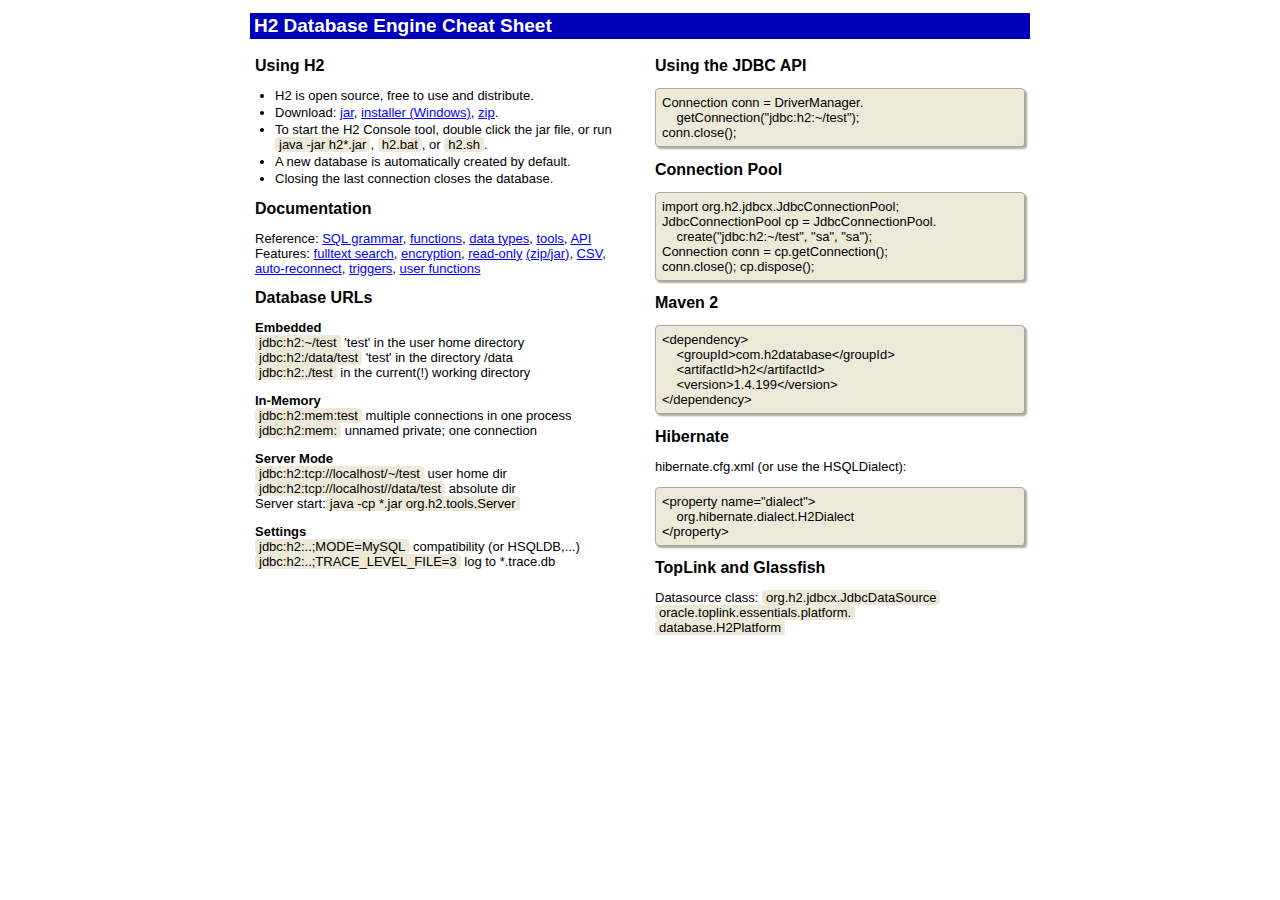
<file: h2/docs/html/cheatSheet.html>
<!DOCTYPE html PUBLIC "-//W3C//DTD XHTML 1.0 Strict//EN" "http://www.w3.org/TR/xhtml1/DTD/xhtml1-strict.dtd">
<!--
Copyright 2004-2019 H2 Group. Multiple-Licensed under the MPL 2.0,
and the EPL 1.0 (http://h2database.com/html/license.html).
Initial Developer: H2 Group
-->
<html xmlns="http://www.w3.org/1999/xhtml" lang="en" xml:lang="en">
<head>
<meta http-equiv="Content-Type" content="text/html;charset=utf-8" />
<meta name="viewport" content="width=device-width, initial-scale=1" />
<title>
H2 Database Engine
</title>
<style type="text/css">
td, input, select, textarea, body, td, th {
    font: 13px Arial, sans-serif;
}
h1, h2, h3, h4, h5 {
    font: 13px Arial, sans-serif;
    font-weight: bold;
}
h1 {
    background-color: #0000bb;
    padding: 2px 4px 2px 4px;
    margin-bottom: 0px;
    color: #fff;
    font-size: 19px;
    line-height: normal;
}
h2 {
    font-size: 16px;
}
a.link {
    text-decoration: underline;
    color: blue;
}
a.link:hover {
    text-decoration: underline;
    color: blue;
}
a {
    text-decoration: none;
    color: black;
}
a:hover {
    text-decoration: underline;
    color: blue;
}
td, input, select, textarea, body, code, pre {
    font: 13px Arial, sans-serif;
}
pre {
    background-color: #ece9d8;
    border: 1px solid #aca899;
    padding: 6px;

    -moz-border-radius: 4px;
    -webkit-border-radius: 4px;
    -khtml-border-radius: 4px;
    border-radius: 4px;

    -moz-box-shadow: 2px 2px 2px #aca899;
    -webkit-box-shadow: 2px 2px 2px #aca899;
    -khtml-box-shadow: 2px 2px 2px #aca899;
    -o-box-shadow: 2px 2px 2px #aca899;
    box-shadow: 2px 2px 2px #aca899;
}
code {
    background-color: #ece9d8;
    padding: 0px 4px;

    -moz-border-radius: 4px;
    -webkit-border-radius: 4px;
    -khtml-border-radius: 4px;
    border-radius: 4px;
}
table {
    background-color: #ffffff;
    border-collapse: collapse;
    border: 0px solid #aca899;
}
th {
    text-align: left;
    background-color: #ece9d8;
    border: 1px solid #aca899;
    padding: 2px;
}
td {
    background-color: #ffffff;
    text-align: left;
    vertical-align: top;
    border: 0px solid #aca899;
    padding: 2px;
}
ul, ol {
    list-style-position: outside;
    padding-left: 20px;
}
li {
    margin-top: 2px;
}
</style>
</head><body>

<div style="width:780px; margin:0 auto;">

<h1>H2 Database Engine Cheat Sheet</h1>
<div style="float:left; margin:5px; width:370px;">

<h2>Using H2</h2>
<ul><li><a href="http://h2database.com">H2</a>  is <a href="https://github.com/h2database/h2database">open source</a>, <a href="license.html">free to use and distribute</a>. </li><li><a href="http://h2database.com/html/download.html">Download</a>: <a href="http://repo1.maven.org/maven2/com/h2database/h2/1.4.199/h2-1.4.199.jar" class="link">jar</a>, <a href="http://www.h2database.com/h2-setup-2019-03-13.exe" class="link">installer (Windows)</a>, <a href="http://www.h2database.com/h2-2019-03-13.zip" class="link">zip</a>. </li><li>To start the <a href="quickstart.html#h2_console">H2 Console tool</a>, double click the jar file, or run <code>java -jar h2*.jar</code>, <code>h2.bat</code>, or <code>h2.sh</code>. </li><li><a href="tutorial.html#creating_new_databases">A new database is automatically created</a>
    <a href="features.html#database_only_if_exists">by default</a>. </li><li><a href="features.html#closing_a_database">Closing the last connection closes the database</a>. </li></ul>

<h2>Documentation</h2>
<p> Reference: <a href="grammar.html" class="link">SQL grammar</a>, <a href="functions.html" class="link">functions</a>, <a href="datatypes.html" class="link">data types</a>, <a href="tutorial.html#command_line_tools" class="link">tools</a>, <a href="../javadoc/index.html" class="link">API</a> <br />
<a href="features.html">Features</a>: <a href="tutorial.html#fulltext" class="link">fulltext search</a>, <a href="features.html#file_encryption" class="link">encryption</a>, <a href="features.html#read_only" class="link">read-only</a> <a href="features.html#database_in_zip" class="link">(zip/jar)</a>, <a href="tutorial.html#csv" class="link">CSV</a>, <a href="features.html#auto_reconnect" class="link">auto-reconnect</a>, <a href="features.html#triggers" class="link">triggers</a>, <a href="features.html#user_defined_functions" class="link">user functions</a> </p>

<h2><a href="features.html#database_url">Database URLs</a></h2>
<p>
<b><a href="features.html#connection_modes">Embedded</a></b><br />
<code>jdbc:h2:~/test</code>  'test' in the user home directory<br />
<code>jdbc:h2:/data/test</code>  'test' in the directory /data<br />
<code>jdbc:h2:./test</code>  in the current(!) working directory<br />
</p><p>
<b><a href="features.html#in_memory_databases">In-Memory</a></b><br />
<code>jdbc:h2:mem:test</code>  multiple connections in one process<br />
<code>jdbc:h2:mem:</code>  unnamed private; one connection<br />
</p><p>
<b><a href="tutorial.html#using_server">Server Mode</a></b><br />
<code>jdbc:h2:tcp://localhost/~/test</code>  user home dir<br />
<code>jdbc:h2:tcp://localhost//data/test</code>  absolute dir<br />
<a href="tutorial.html#using_server">Server start</a>:<code>java -cp *.jar org.h2.tools.Server</code> </p><p>
<b><a href="features.html#database_url">Settings</a></b><br />
<code>jdbc:h2:..;MODE=MySQL</code> <a href="features.html#compatibility" >compatibility (or HSQLDB,...)</a><br />
<code>jdbc:h2:..;TRACE_LEVEL_FILE=3</code> <a href="features.html#trace_options">log to *.trace.db</a><br />
</p>

</div>
<div style="float:right; padding:5px; width:370px;">

<h2><a href="tutorial.html#connecting_using_jdbc">Using the JDBC API</a></h2>
<pre>
Connection conn = DriverManager.
    getConnection("jdbc:h2:~/test");
conn.close();
</pre>

<h2><a href="tutorial.html#connection_pool">Connection Pool</a></h2>
<pre>
import org.h2.jdbcx.JdbcConnectionPool;
JdbcConnectionPool cp = JdbcConnectionPool.
    create("jdbc:h2:~/test", "sa", "sa");
Connection conn = cp.getConnection();
conn.close(); cp.dispose();
</pre>

<h2><a href="build.html#maven2">Maven 2</a></h2>
<pre>
&lt;dependency&gt;
    &lt;groupId&gt;com.h2database&lt;/groupId&gt;
    &lt;artifactId&gt;h2&lt;/artifactId&gt;
    &lt;version&gt;1.4.199&lt;/version&gt;
&lt;/dependency&gt;
</pre>

<h2><a href="tutorial.html#using_hibernate">Hibernate</a></h2>
<p> hibernate.cfg.xml (or use the HSQLDialect): </p>
<pre>
&lt;property name="dialect"&gt;
    org.hibernate.dialect.H2Dialect
&lt;/property&gt;
</pre>

<h2><a href="tutorial.html#using_toplink">TopLink and Glassfish</a></h2>
<p> Datasource class: <code>org.h2.jdbcx.JdbcDataSource</code><br />
<code>oracle.toplink.essentials.platform.</code><br />
<code>database.H2Platform</code>
</p>

</div>

</div>

</body></html>
</file>
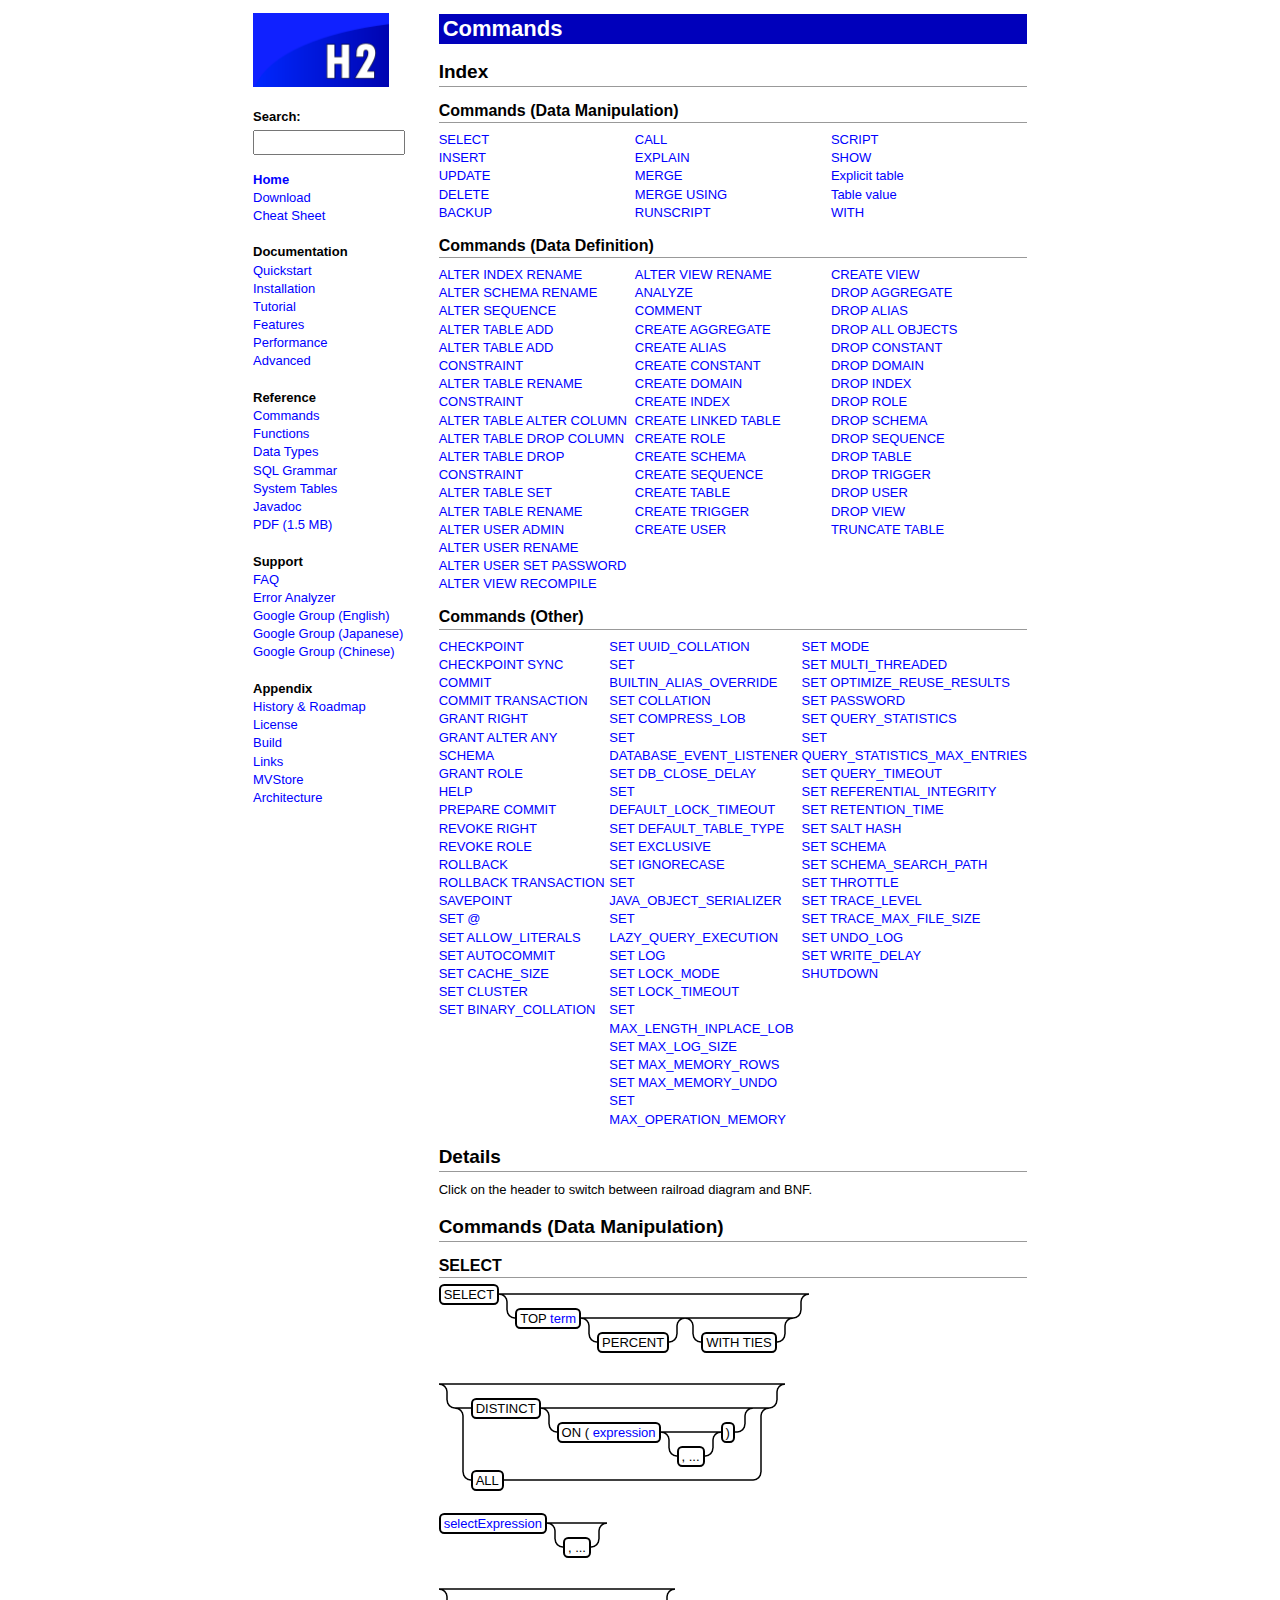
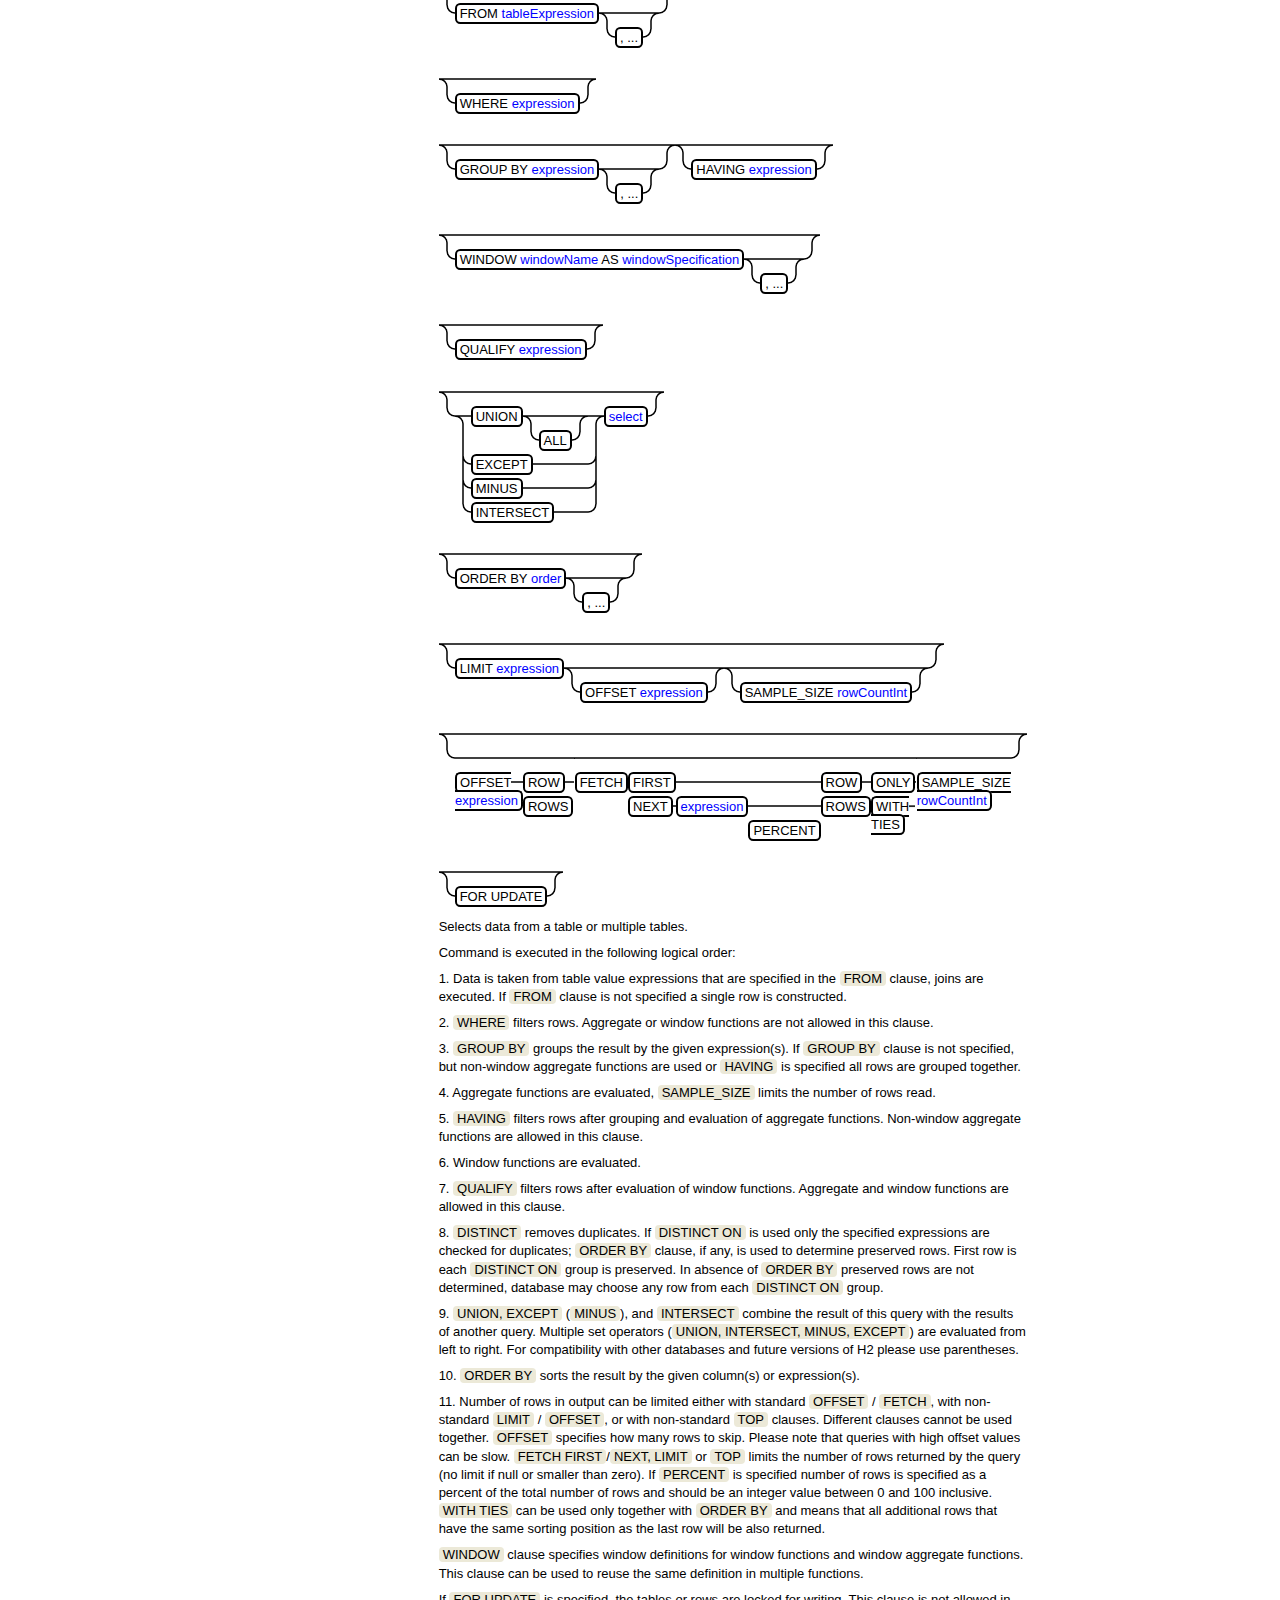
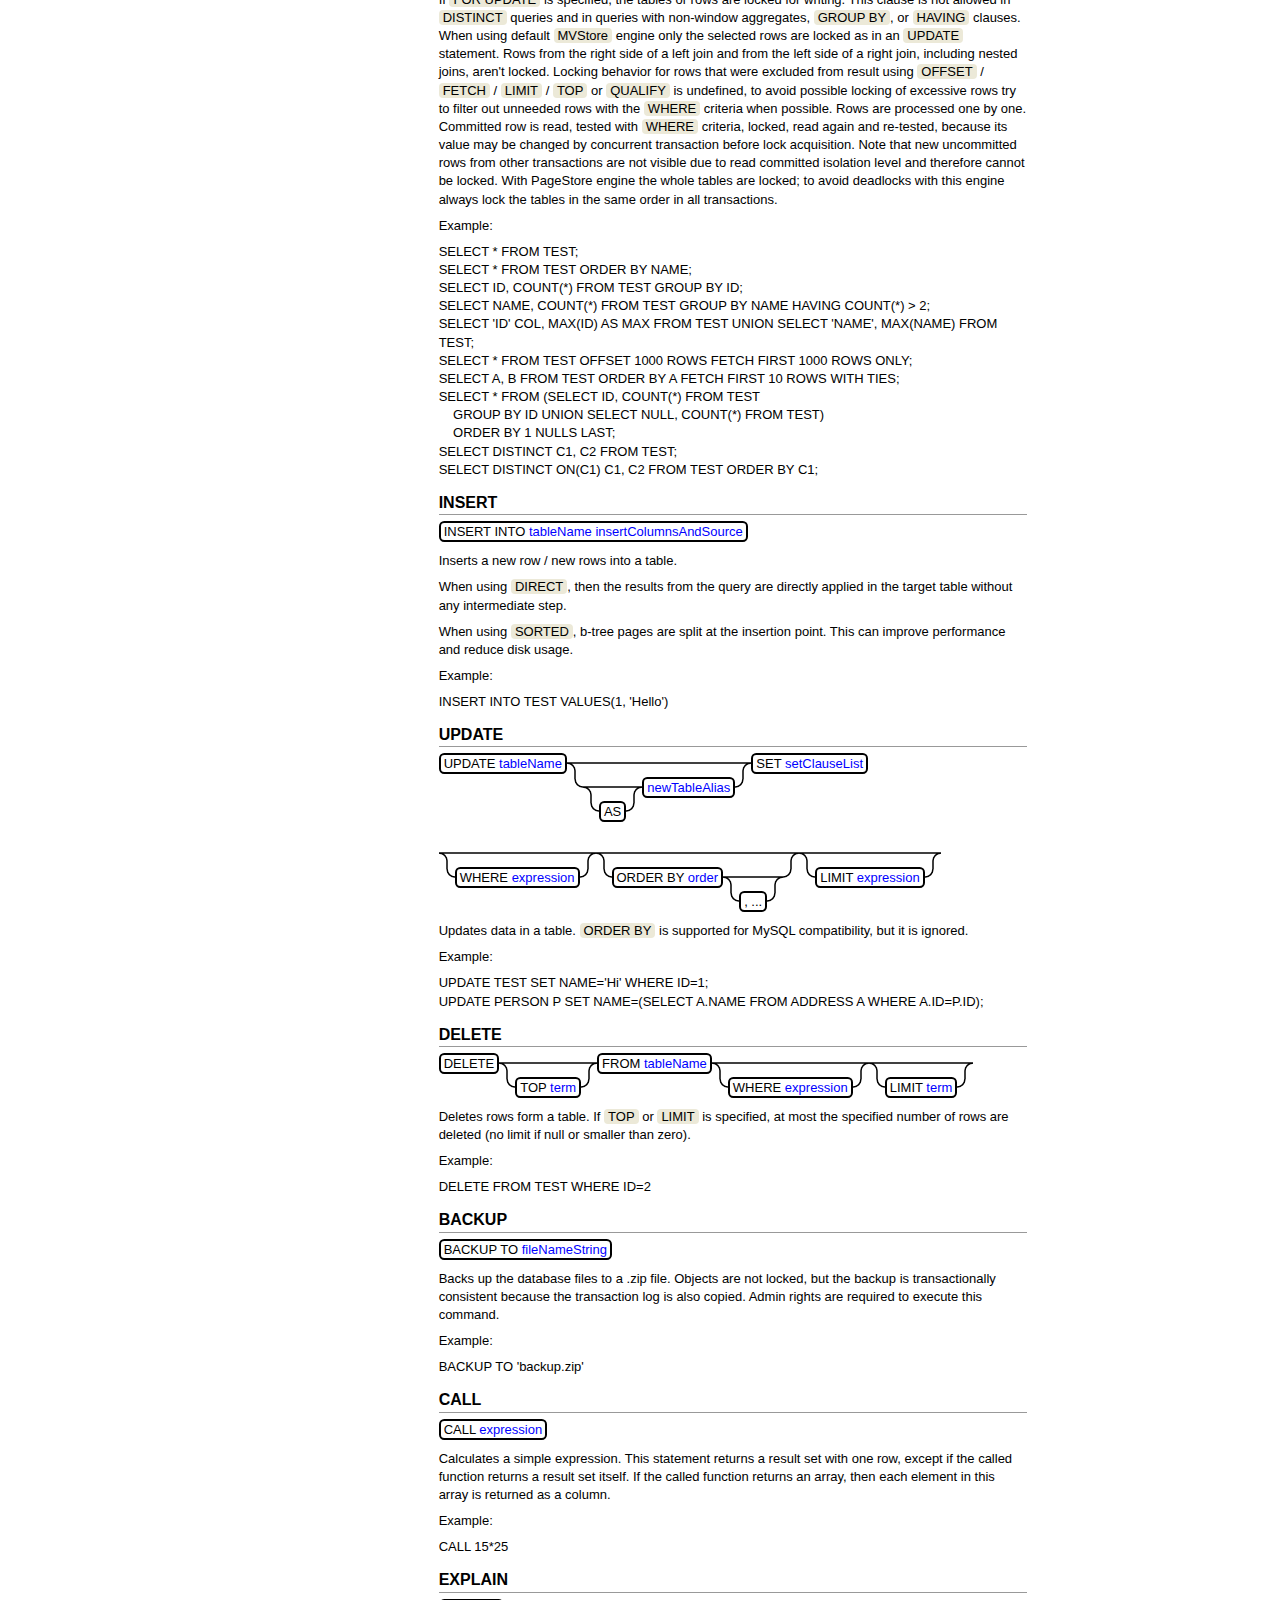
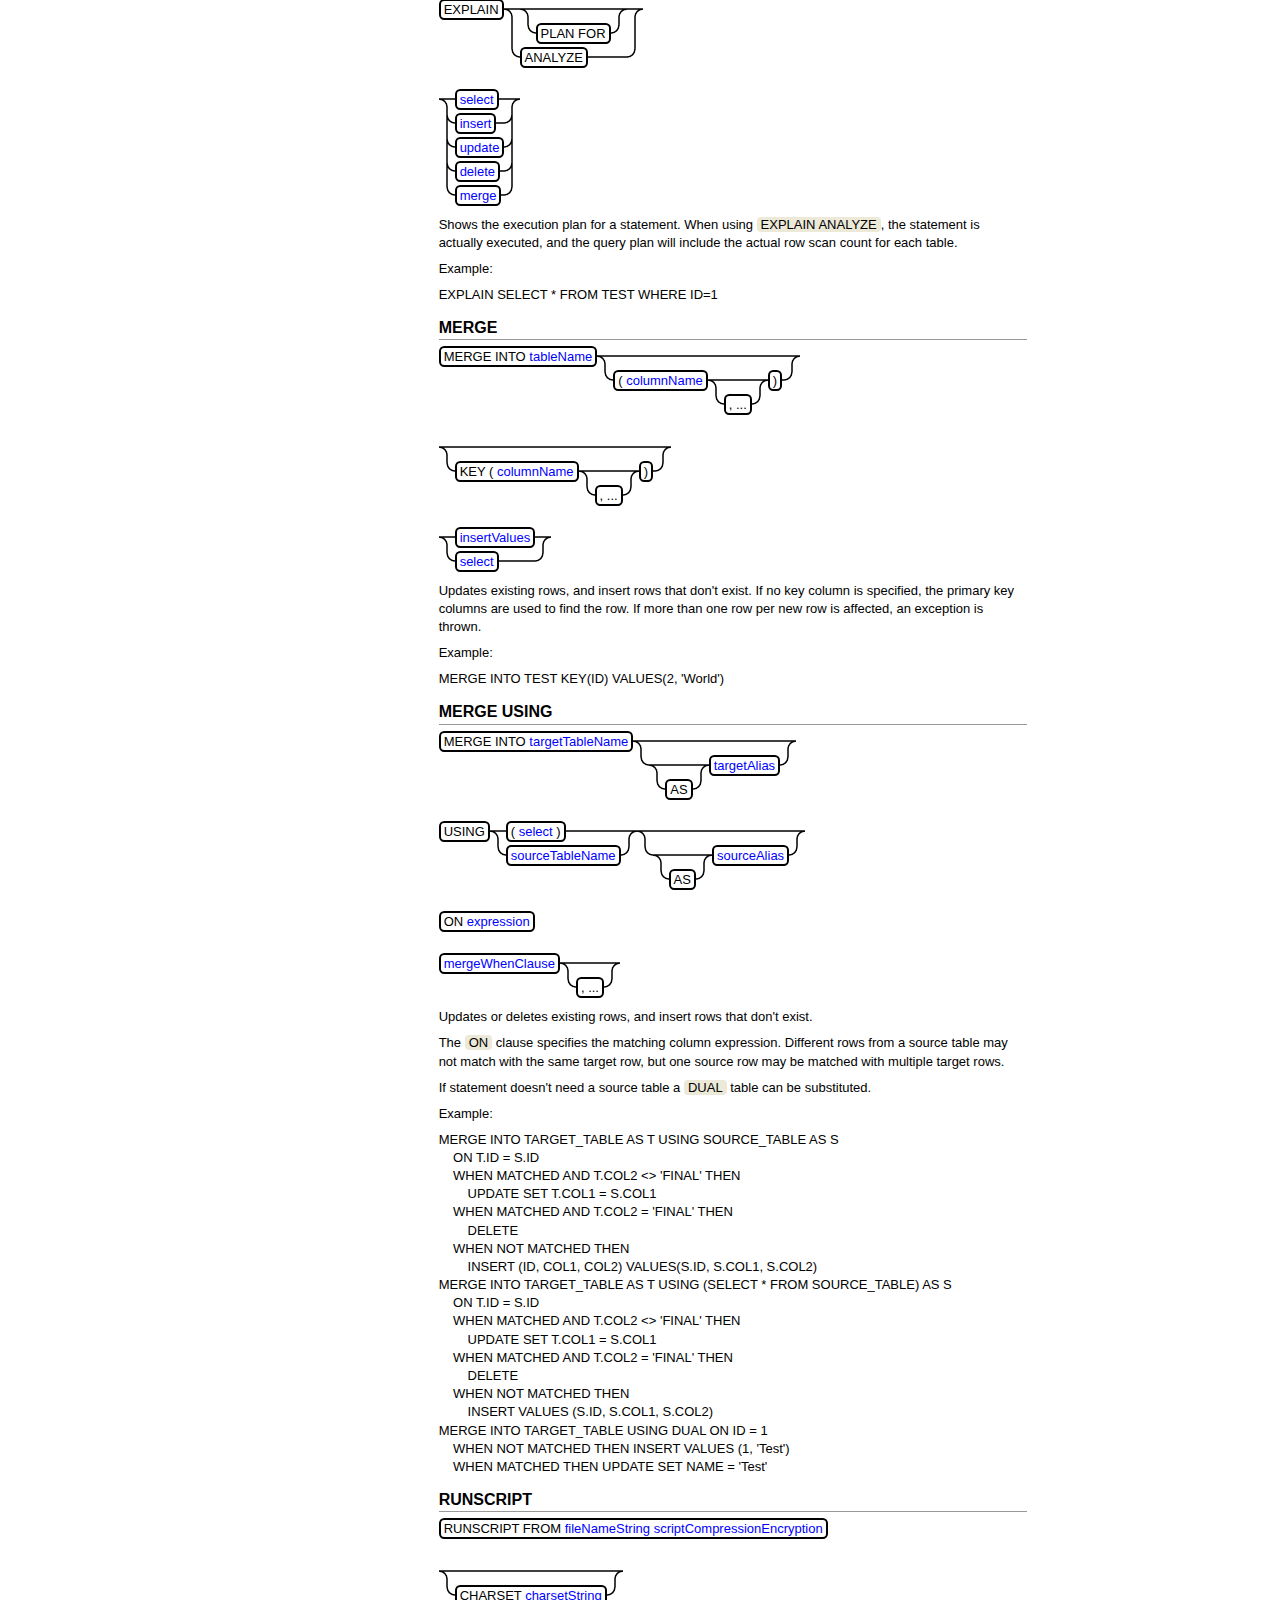
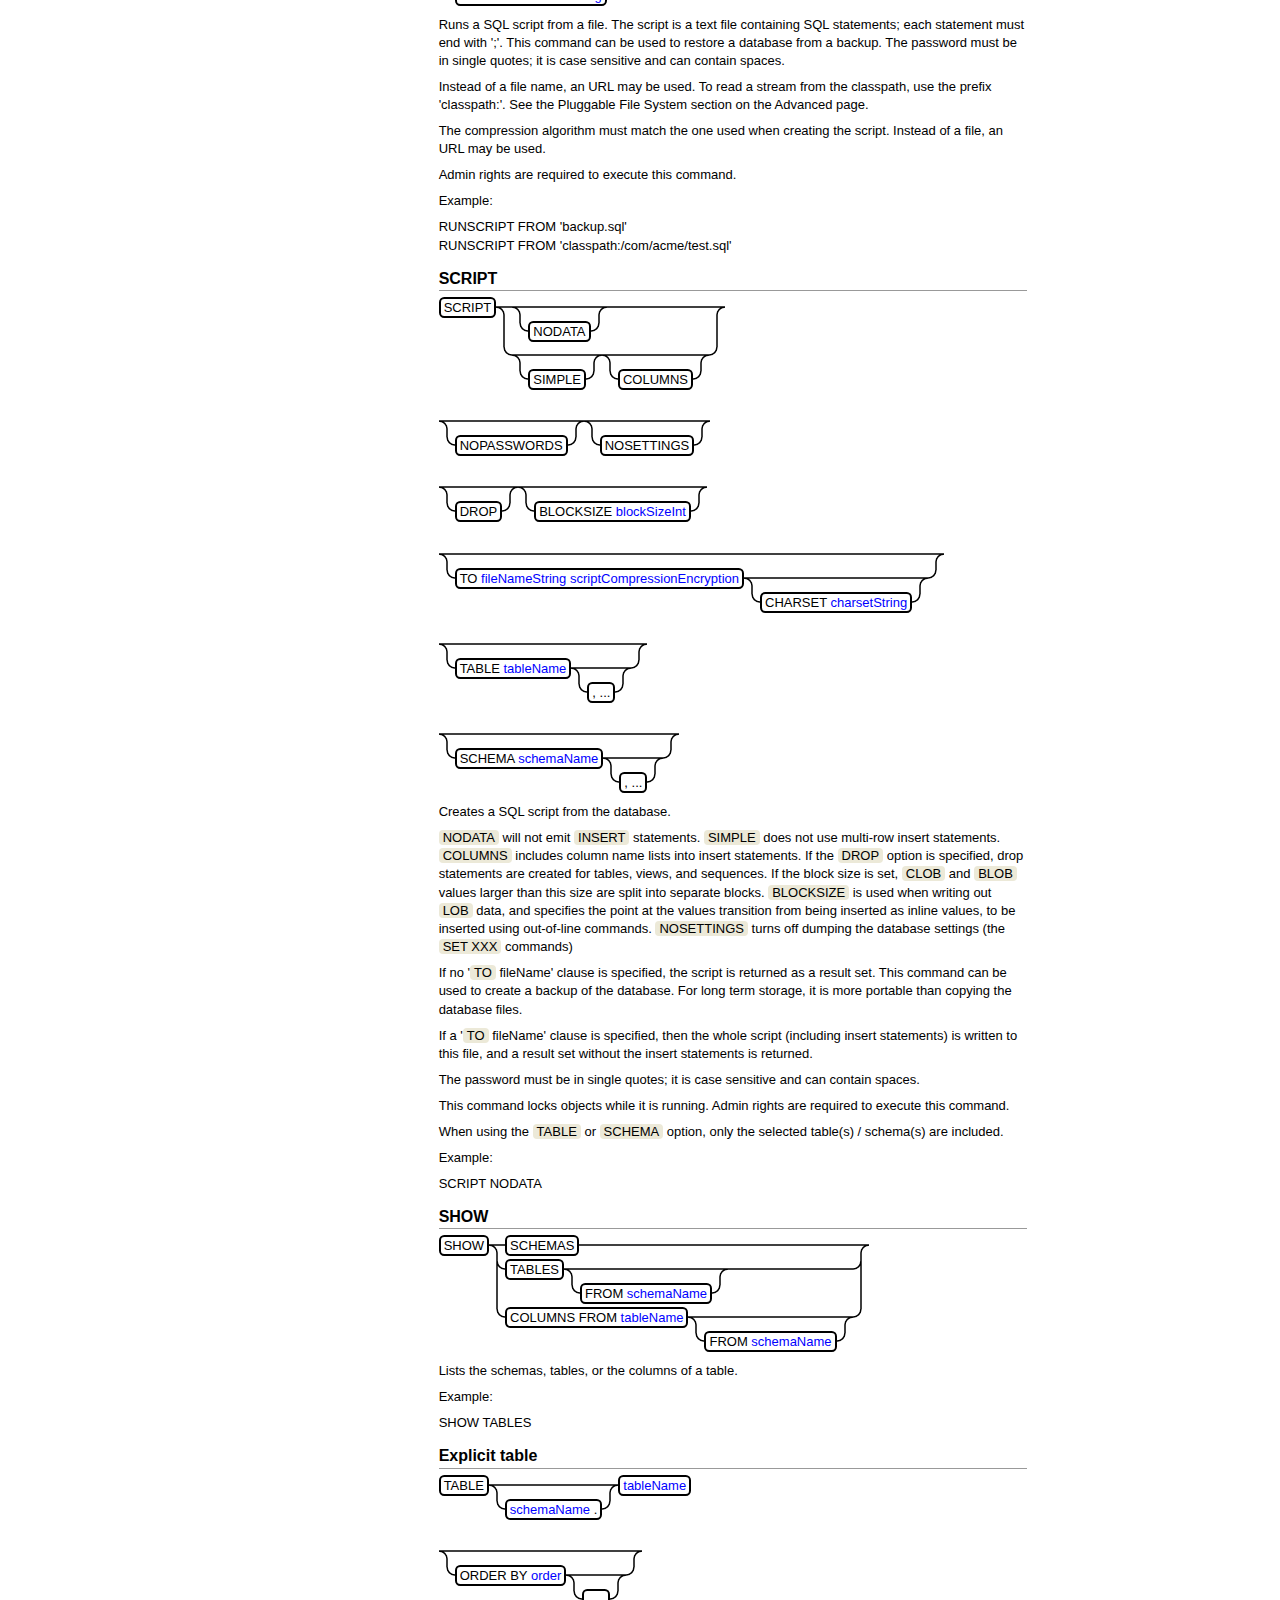
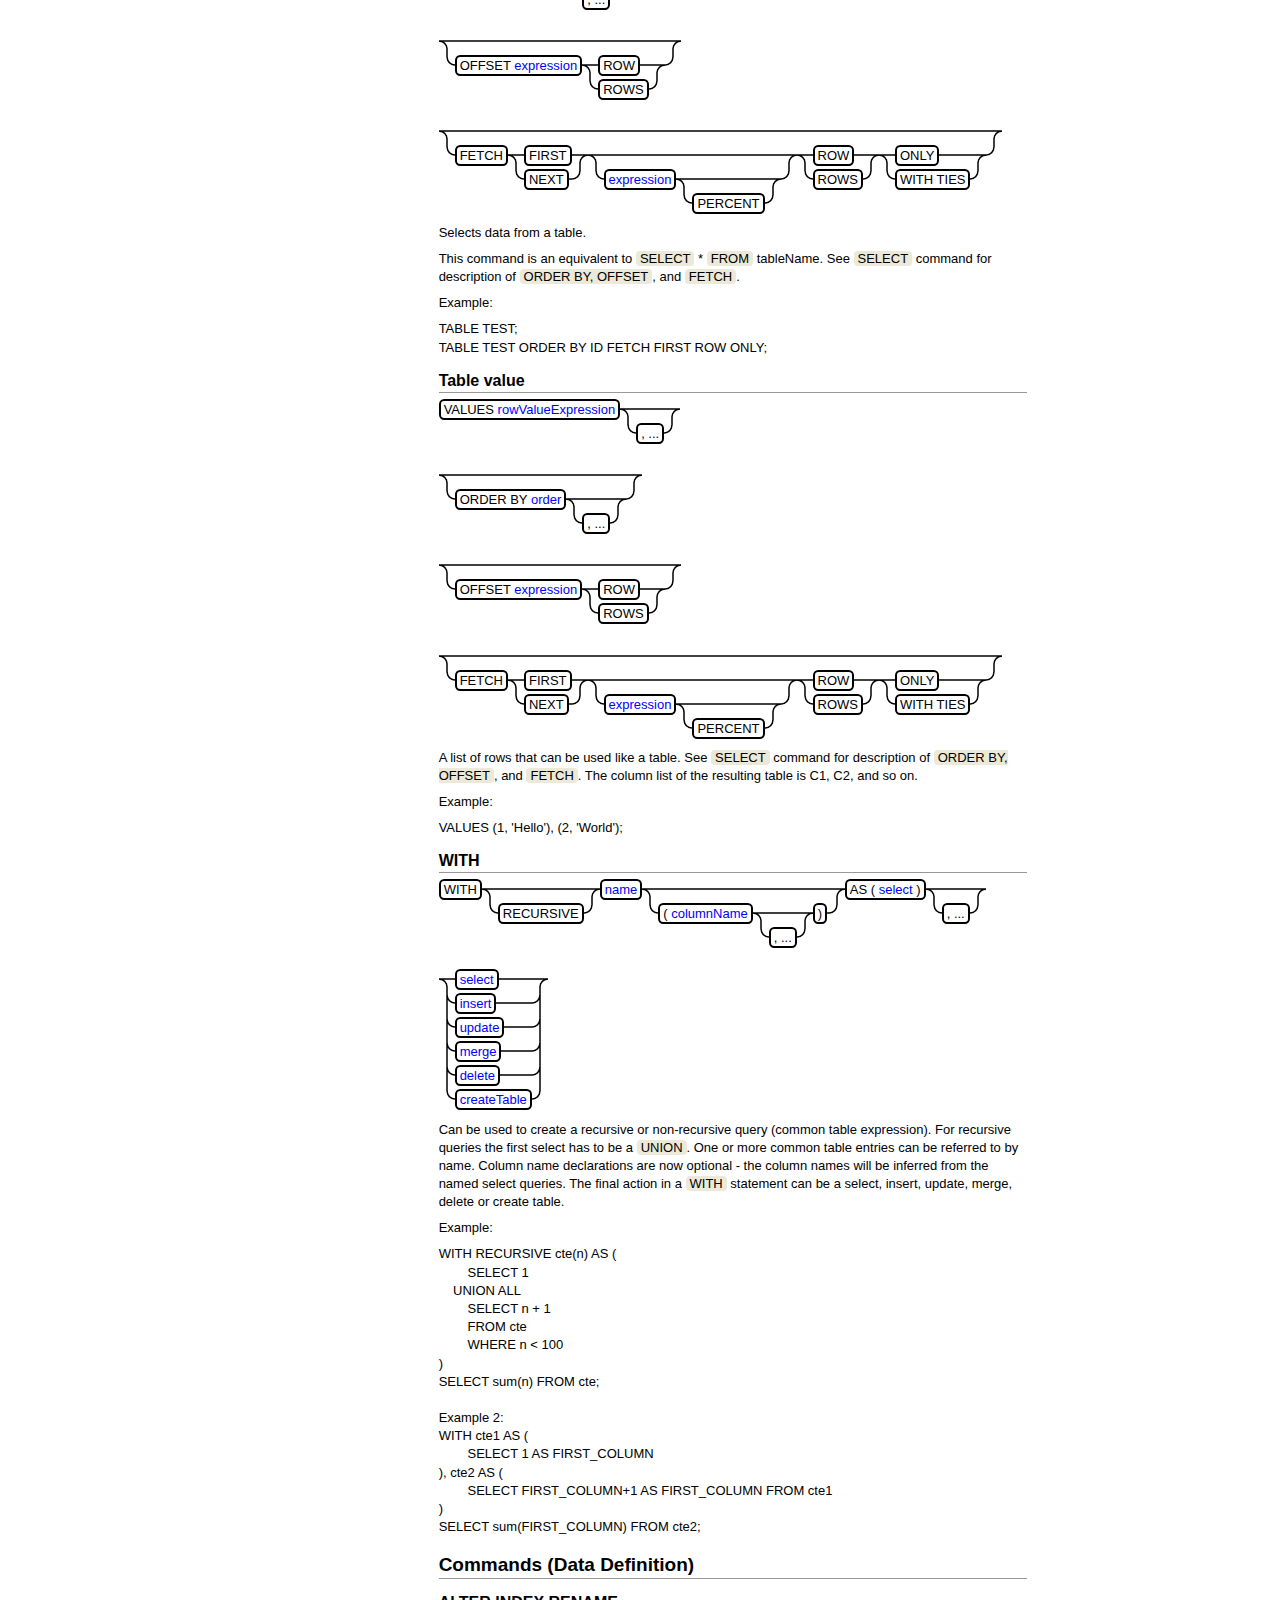
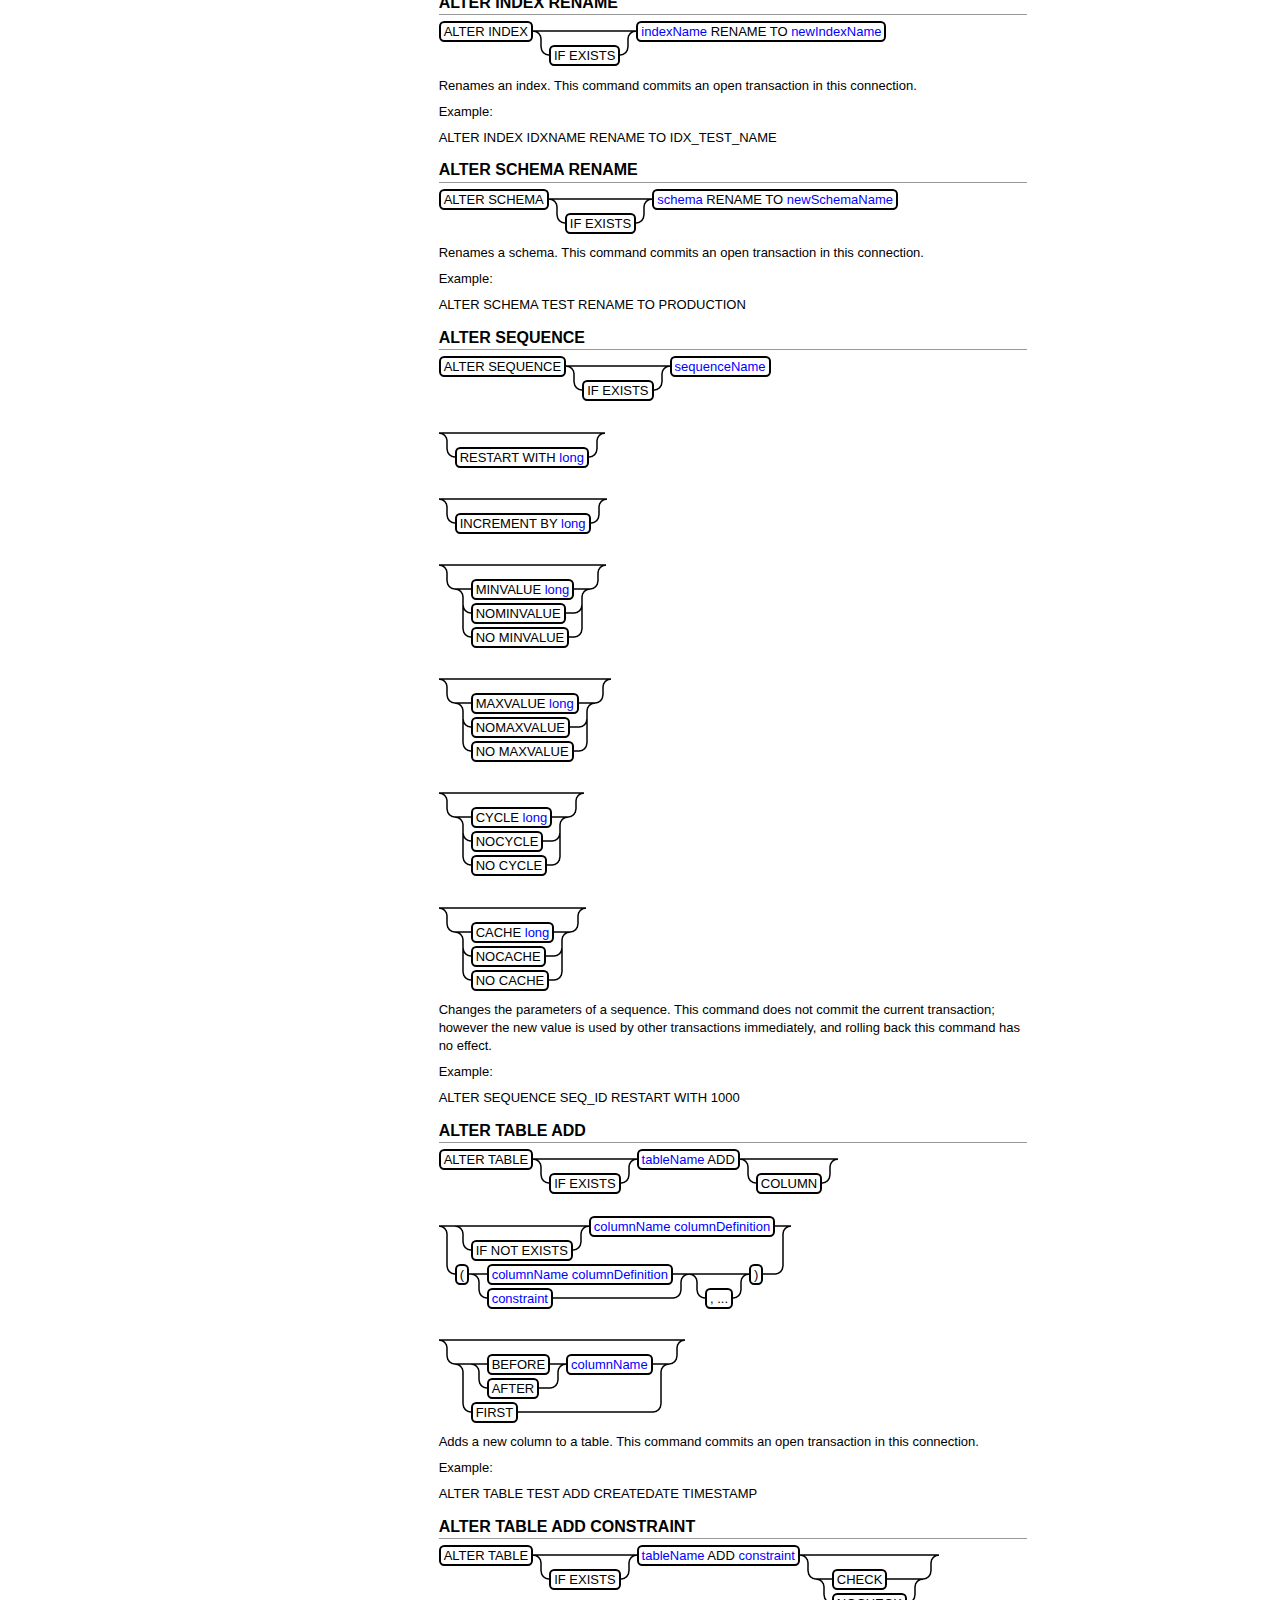
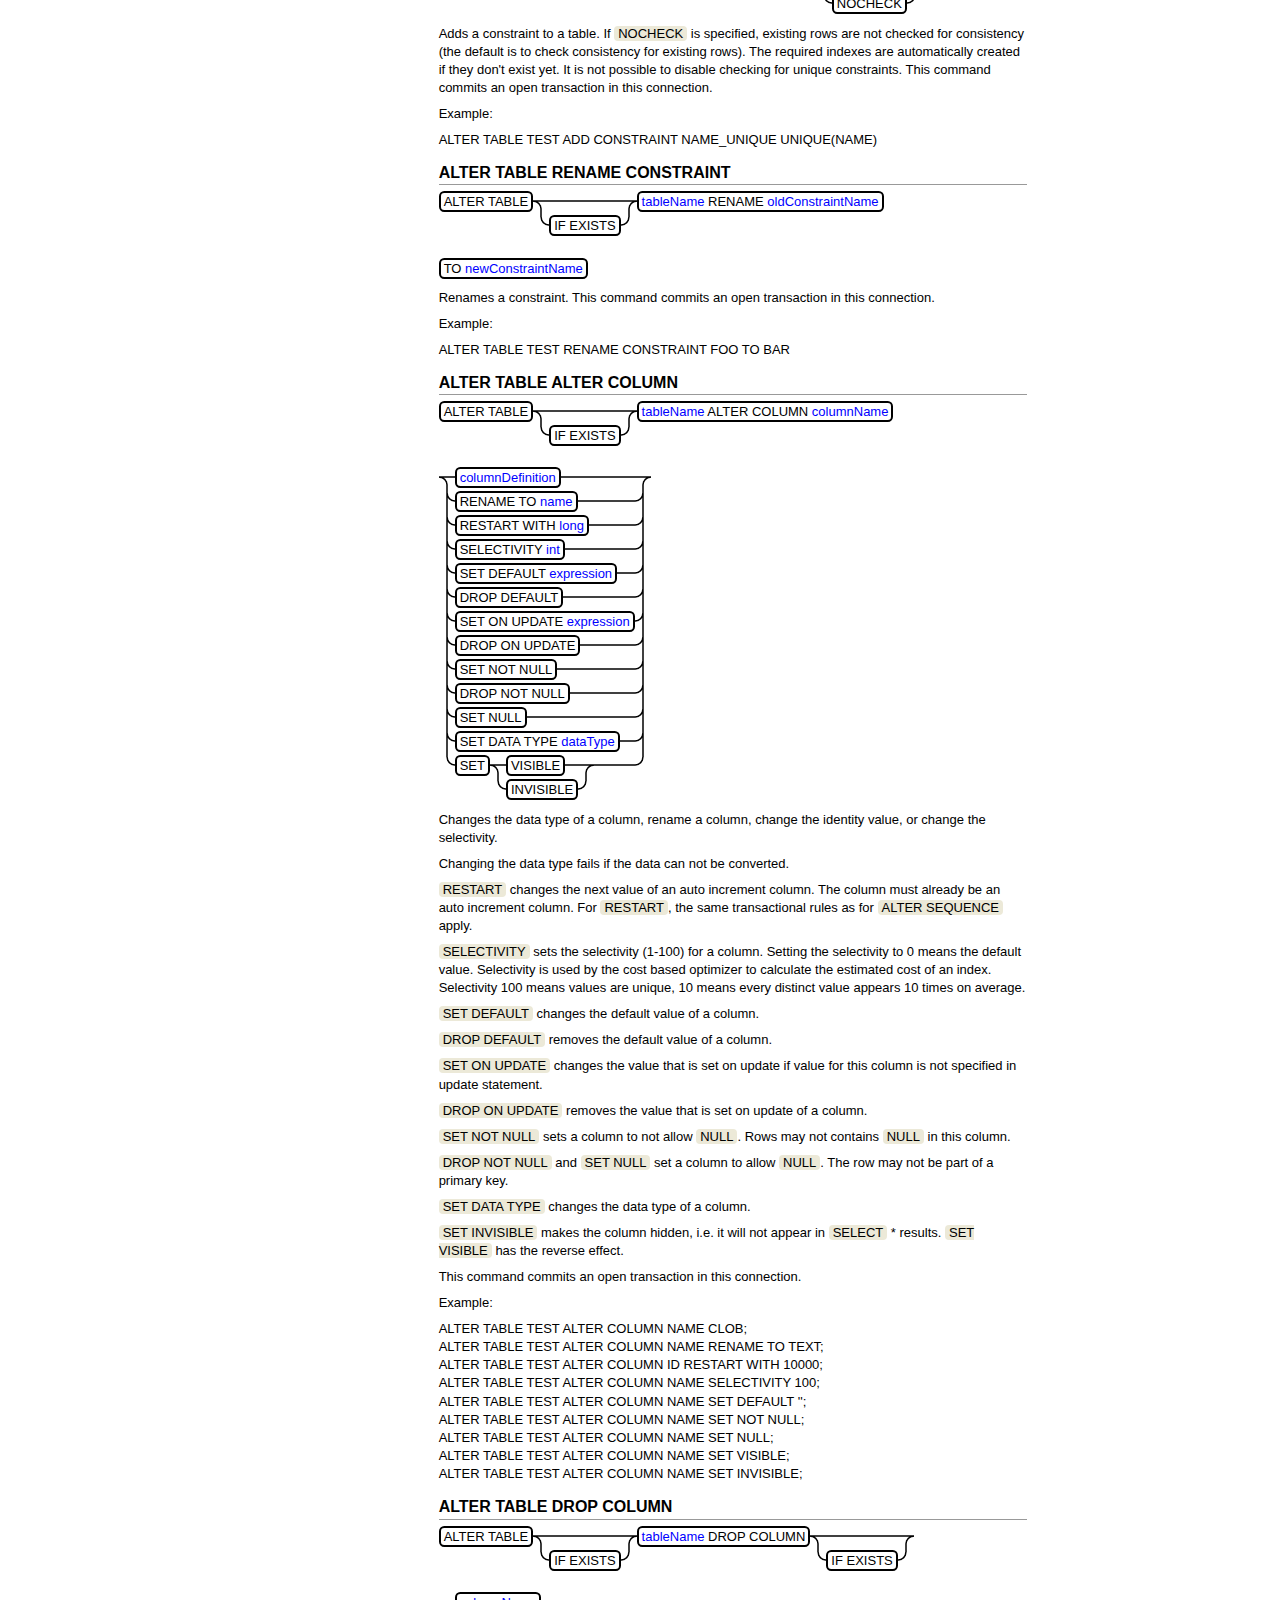
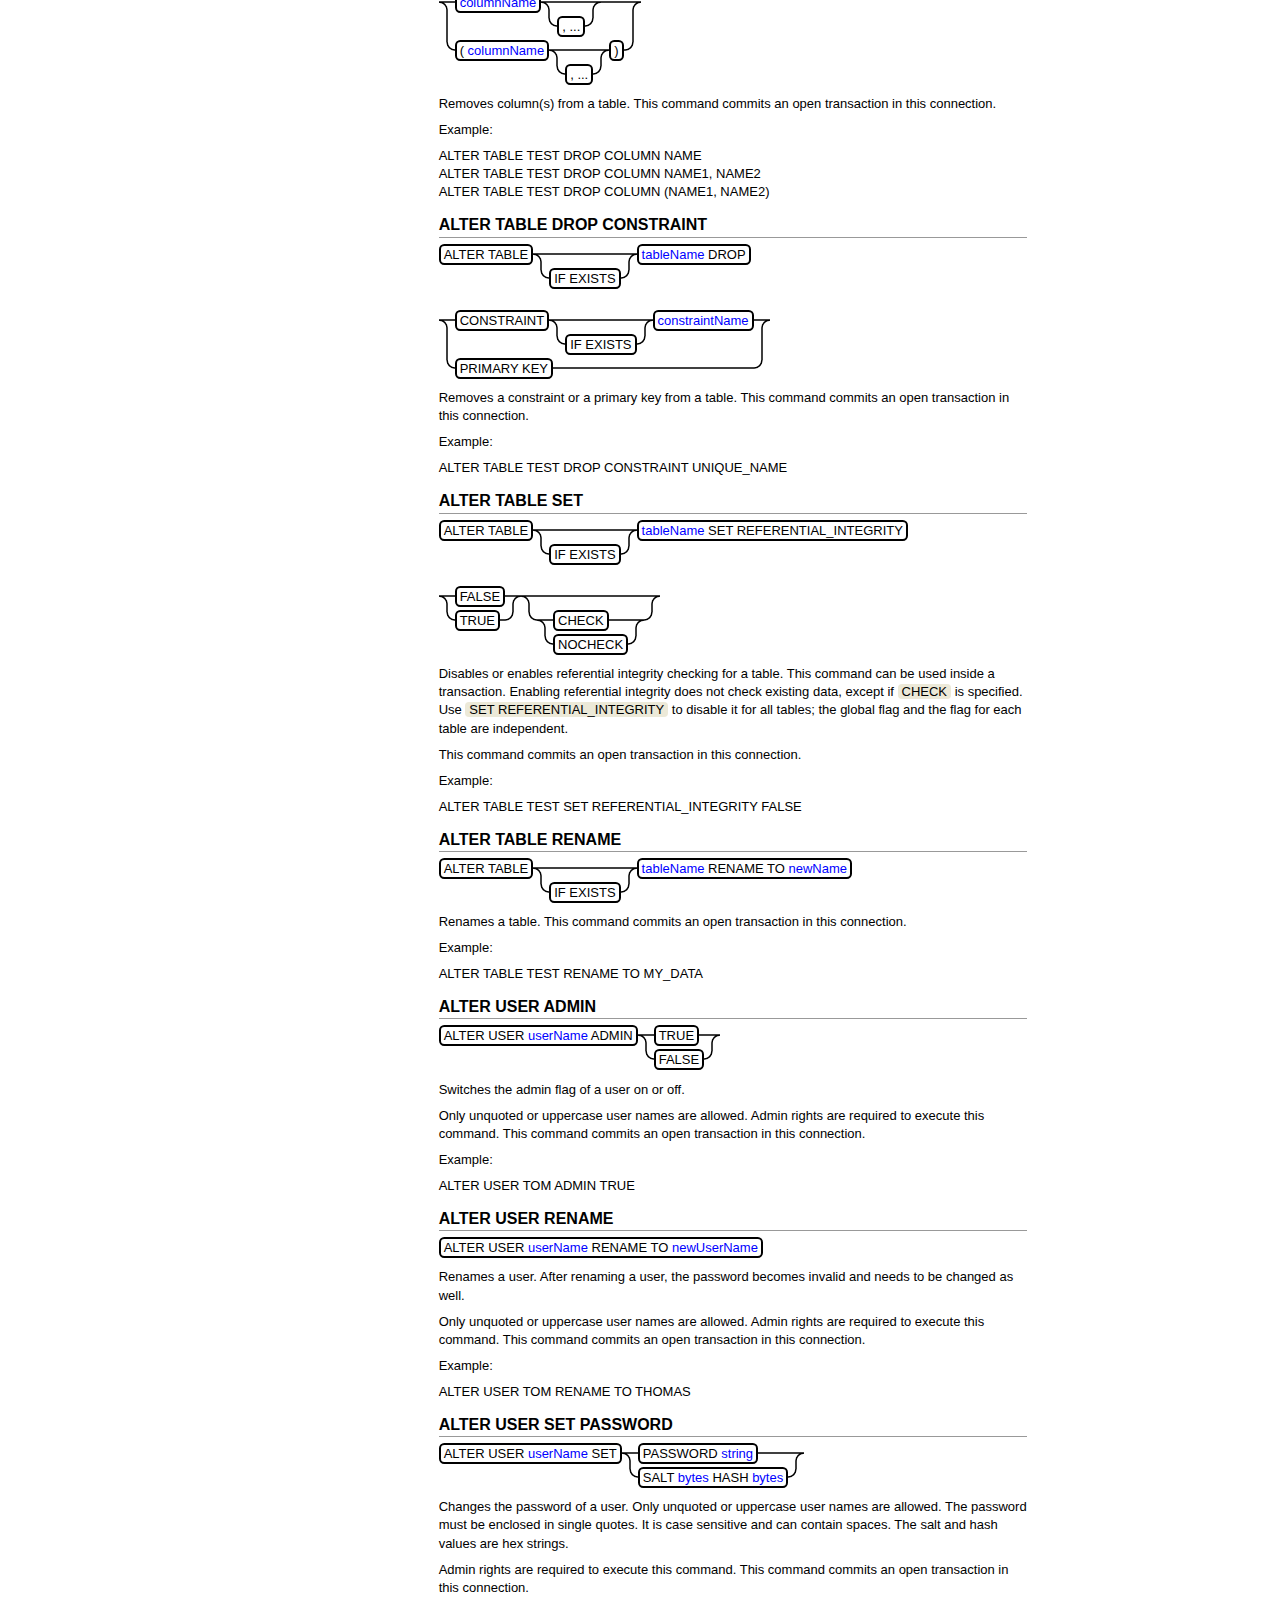
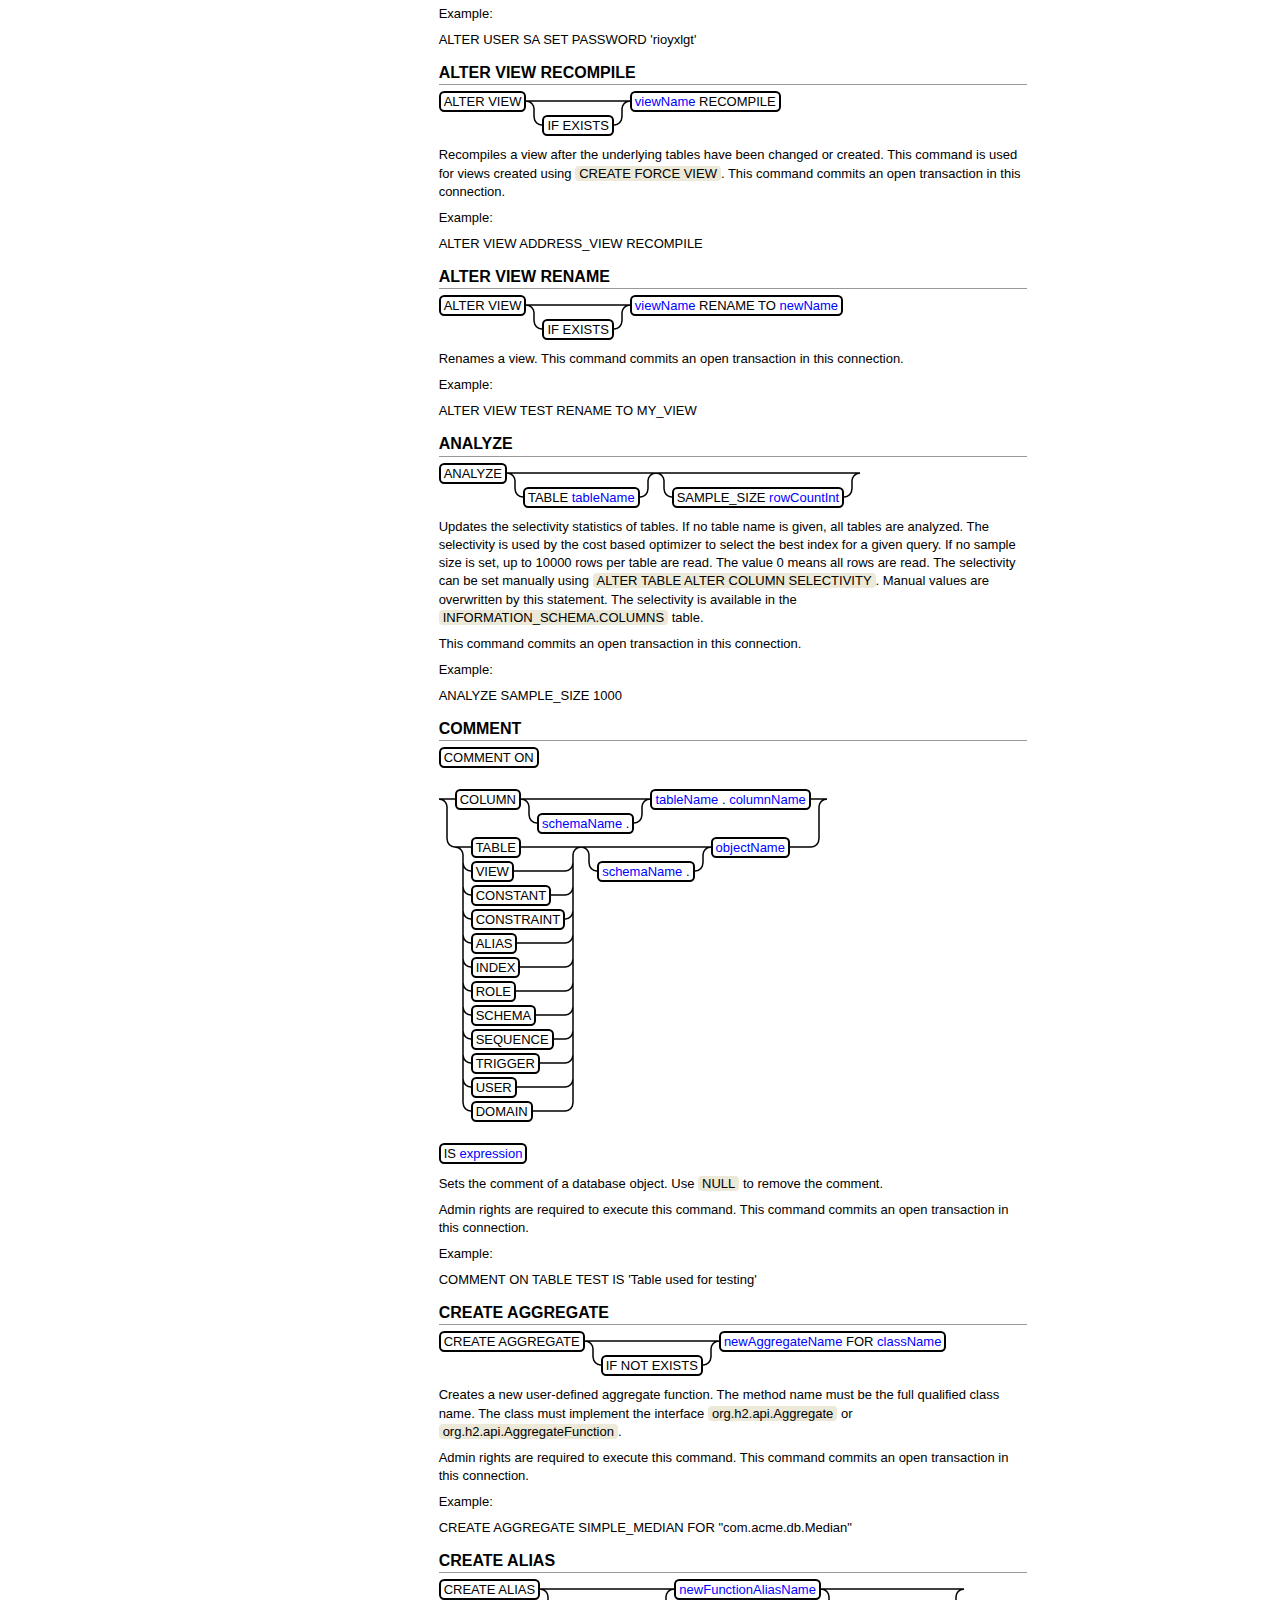
<file: h2/docs/html/commands.html>
<!DOCTYPE html PUBLIC "-//W3C//DTD XHTML 1.0 Strict//EN" "http://www.w3.org/TR/xhtml1/DTD/xhtml1-strict.dtd">
<!--
Copyright 2004-2019 H2 Group. Multiple-Licensed under the MPL 2.0,
and the EPL 1.0 (http://h2database.com/html/license.html).
Initial Developer: H2 Group
-->
<html xmlns="http://www.w3.org/1999/xhtml" lang="en" xml:lang="en">
<head><meta http-equiv="Content-Type" content="text/html;charset=utf-8" />
<meta name="viewport" content="width=device-width, initial-scale=1" />
<title>
Commands
</title>
<link rel="stylesheet" type="text/css" href="stylesheet.css" />
<!-- [search] { -->
<script type="text/javascript" src="navigation.js"></script>
</head><body onload="highlight()" onscroll="scroll()">

<table class="nav" onmousemove="return mouseMove(event)"><tr class="nav"><td class="nav" valign="top">
<div id = "searchMenu" style="width: 180px; overflow: hidden;">
<div class="menu" style="white-space:nowrap;">
<img src="images/h2-logo-2.png"
    alt="H2 database logo"
    onclick="document.location='main.html'"
    width="136" height="74"/> &nbsp;&nbsp;<span id = "goTop" onclick="window.scrollTo(0,0)" style="color: #fff; position:fixed; font-size: 20px; cursor: pointer;">&#x25b2;</span> </div>

<form action="submit" onsubmit="return goFirst();">
<table width="100%" class="search">
    <tr class="search">
        <td class="search" colspan="2">
<!-- translate
<a href="http://translate.google.com/translate?u=http%3A%2F%2Fh2database.com"
    onclick="javascript:startTranslate();return false;">Translate</a>
<div id = "translate" style="display:none"><div id = "google_translate_element"></div></div>
translate -->
        </td>
    </tr>
    <tr class="search">
        <td class="search" colspan="2">
        <b><label for="search">Search:</label></b>
        </td>
    </tr>
    <tr class="search">
        <td class="search" colspan="2">
            <input id = "search" name="search" type="text" size="16" maxlength="100" onkeyup="listWords(this.value, '')" /><br />
            <input type="reset" id = "clear" style="display:none;" value="Clear" onclick="listWords('', '');" />
        </td>
    </tr>
    <tr class="search" style="display:none;" >
        <td class="search" style="width: 1%; vertical-align: middle;">
            <input id = "highlight" type="checkbox" checked="checked" onclick="highlightCurrent(this.checked, search.value)" />
        </td>
        <td class="search" style="width: 99%; padding: 0px; vertical-align: middle;">
            <label for="highlight">Highlight keyword(s)</label>
        </td>
    </tr>
    <tr class="search">
        <td class="search" colspan="2">
            <table id = "result" style="border: 0px;">
                <tr style="display:none"><td></td></tr>
            </table>
        </td>
    </tr>
</table>
</form>
<div class="menu">
<b><a href="main.html">Home</a></b><br />
<a href="download.html">Download</a><br />
<a href="cheatSheet.html">Cheat Sheet</a><br />
<br />
<b>Documentation</b><br />
<a href="quickstart.html">Quickstart</a><br />
<a href="installation.html">Installation</a><br />
<a href="tutorial.html">Tutorial</a><br />
<a href="features.html">Features</a><br />
<a href="performance.html">Performance</a><br />
<a href="advanced.html">Advanced</a><br />
<br />
<b>Reference</b><br />
<a href="commands.html">Commands</a><br />
<a href="functions.html">Functions</a><br />
<a href="datatypes.html">Data Types</a><br />
<a href="grammar.html">SQL Grammar</a><br />
<a href="systemtables.html">System Tables</a><br />
<a href="../javadoc/index.html">Javadoc</a><br />
<a href="../h2.pdf">PDF (1.5 MB)</a><br />
<br />
<b>Support</b><br />
<a href="faq.html">FAQ</a><br />
<a href="sourceError.html">Error Analyzer</a><br />
<a href="https://groups.google.com/group/h2-database">Google Group (English)</a><br />
<a href="https://groups.google.co.jp/group/h2-database-jp">Google Group (Japanese)</a><br />
<a href="https://groups.google.com/group/h2-cn">Google Group (Chinese)</a><br />
<br />
<b>Appendix</b><br />
<a href="history.html">History &amp; Roadmap</a><br />
<a href="license.html">License</a><br />
<a href="build.html">Build</a><br />
<a href="links.html">Links</a><br />
<a href="mvstore.html">MVStore</a><br />
<a href="architecture.html">Architecture</a><br />
<br />

</div>
</div>
</td>

<td class="nav" style="cursor: e-resize;" onmousedown="return mouseDown(event)" onmouseup="return mouseUp(event)">&nbsp;</td>
<td class="nav"><div class="content">

<!-- } -->

<h1>Commands</h1>
<h2 id="commands_index">Index</h2>
<h3>Commands (Data Manipulation)</h3>
<!-- syntax-start
<p class="notranslate">

    <a href="#select">SELECT</a><br />

    <a href="#insert">INSERT</a><br />

    <a href="#update">UPDATE</a><br />

    <a href="#delete">DELETE</a><br />

    <a href="#backup">BACKUP</a><br />

    <a href="#call">CALL</a><br />

    <a href="#explain">EXPLAIN</a><br />

    <a href="#merge">MERGE</a><br />

    <a href="#merge_using">MERGE USING</a><br />

    <a href="#runscript">RUNSCRIPT</a><br />

    <a href="#script">SCRIPT</a><br />

    <a href="#show">SHOW</a><br />

    <a href="#explicit_table">Explicit table</a><br />

    <a href="#table_value">Table value</a><br />

    <a href="#with">WITH</a><br />
</p>
syntax-end -->
<!-- railroad-start -->
<table class="notranslate index">
    <tr>
        <td class="index">
            
                <a href="#select" >SELECT</a><br />
            
                <a href="#insert" >INSERT</a><br />
            
                <a href="#update" >UPDATE</a><br />
            
                <a href="#delete" >DELETE</a><br />
            
                <a href="#backup" >BACKUP</a><br />
                    </td><td class="index">
            
                <a href="#call" >CALL</a><br />
            
                <a href="#explain" >EXPLAIN</a><br />
            
                <a href="#merge" >MERGE</a><br />
            
                <a href="#merge_using" >MERGE USING</a><br />
            
                <a href="#runscript" >RUNSCRIPT</a><br />
                    </td><td class="index">
            
                <a href="#script" >SCRIPT</a><br />
            
                <a href="#show" >SHOW</a><br />
            
                <a href="#explicit_table" >Explicit table</a><br />
            
                <a href="#table_value" >Table value</a><br />
            
                <a href="#with" >WITH</a><br />
                    </td>
    </tr>
</table>
<!-- railroad-end -->

<h3>Commands (Data Definition)</h3>
<!-- syntax-start
<p class="notranslate">

    <a href="#alter_index_rename">ALTER INDEX RENAME</a><br />

    <a href="#alter_schema_rename">ALTER SCHEMA RENAME</a><br />

    <a href="#alter_sequence">ALTER SEQUENCE</a><br />

    <a href="#alter_table_add">ALTER TABLE ADD</a><br />

    <a href="#alter_table_add_constraint">ALTER TABLE ADD CONSTRAINT</a><br />

    <a href="#alter_table_rename_constraint">ALTER TABLE RENAME CONSTRAINT</a><br />

    <a href="#alter_table_alter_column">ALTER TABLE ALTER COLUMN</a><br />

    <a href="#alter_table_drop_column">ALTER TABLE DROP COLUMN</a><br />

    <a href="#alter_table_drop_constraint">ALTER TABLE DROP CONSTRAINT</a><br />

    <a href="#alter_table_set">ALTER TABLE SET</a><br />

    <a href="#alter_table_rename">ALTER TABLE RENAME</a><br />

    <a href="#alter_user_admin">ALTER USER ADMIN</a><br />

    <a href="#alter_user_rename">ALTER USER RENAME</a><br />

    <a href="#alter_user_set_password">ALTER USER SET PASSWORD</a><br />

    <a href="#alter_view_recompile">ALTER VIEW RECOMPILE</a><br />

    <a href="#alter_view_rename">ALTER VIEW RENAME</a><br />

    <a href="#analyze">ANALYZE</a><br />

    <a href="#comment">COMMENT</a><br />

    <a href="#create_aggregate">CREATE AGGREGATE</a><br />

    <a href="#create_alias">CREATE ALIAS</a><br />

    <a href="#create_constant">CREATE CONSTANT</a><br />

    <a href="#create_domain">CREATE DOMAIN</a><br />

    <a href="#create_index">CREATE INDEX</a><br />

    <a href="#create_linked_table">CREATE LINKED TABLE</a><br />

    <a href="#create_role">CREATE ROLE</a><br />

    <a href="#create_schema">CREATE SCHEMA</a><br />

    <a href="#create_sequence">CREATE SEQUENCE</a><br />

    <a href="#create_table">CREATE TABLE</a><br />

    <a href="#create_trigger">CREATE TRIGGER</a><br />

    <a href="#create_user">CREATE USER</a><br />

    <a href="#create_view">CREATE VIEW</a><br />

    <a href="#drop_aggregate">DROP AGGREGATE</a><br />

    <a href="#drop_alias">DROP ALIAS</a><br />

    <a href="#drop_all_objects">DROP ALL OBJECTS</a><br />

    <a href="#drop_constant">DROP CONSTANT</a><br />

    <a href="#drop_domain">DROP DOMAIN</a><br />

    <a href="#drop_index">DROP INDEX</a><br />

    <a href="#drop_role">DROP ROLE</a><br />

    <a href="#drop_schema">DROP SCHEMA</a><br />

    <a href="#drop_sequence">DROP SEQUENCE</a><br />

    <a href="#drop_table">DROP TABLE</a><br />

    <a href="#drop_trigger">DROP TRIGGER</a><br />

    <a href="#drop_user">DROP USER</a><br />

    <a href="#drop_view">DROP VIEW</a><br />

    <a href="#truncate_table">TRUNCATE TABLE</a><br />
</p>
syntax-end -->
<!-- railroad-start -->
<table class="notranslate index">
    <tr>
        <td class="index">
            
                <a href="#alter_index_rename" >ALTER INDEX RENAME</a><br />
            
                <a href="#alter_schema_rename" >ALTER SCHEMA RENAME</a><br />
            
                <a href="#alter_sequence" >ALTER SEQUENCE</a><br />
            
                <a href="#alter_table_add" >ALTER TABLE ADD</a><br />
            
                <a href="#alter_table_add_constraint" >ALTER TABLE ADD CONSTRAINT</a><br />
            
                <a href="#alter_table_rename_constraint" >ALTER TABLE RENAME CONSTRAINT</a><br />
            
                <a href="#alter_table_alter_column" >ALTER TABLE ALTER COLUMN</a><br />
            
                <a href="#alter_table_drop_column" >ALTER TABLE DROP COLUMN</a><br />
            
                <a href="#alter_table_drop_constraint" >ALTER TABLE DROP CONSTRAINT</a><br />
            
                <a href="#alter_table_set" >ALTER TABLE SET</a><br />
            
                <a href="#alter_table_rename" >ALTER TABLE RENAME</a><br />
            
                <a href="#alter_user_admin" >ALTER USER ADMIN</a><br />
            
                <a href="#alter_user_rename" >ALTER USER RENAME</a><br />
            
                <a href="#alter_user_set_password" >ALTER USER SET PASSWORD</a><br />
            
                <a href="#alter_view_recompile" >ALTER VIEW RECOMPILE</a><br />
                    </td><td class="index">
            
                <a href="#alter_view_rename" >ALTER VIEW RENAME</a><br />
            
                <a href="#analyze" >ANALYZE</a><br />
            
                <a href="#comment" >COMMENT</a><br />
            
                <a href="#create_aggregate" >CREATE AGGREGATE</a><br />
            
                <a href="#create_alias" >CREATE ALIAS</a><br />
            
                <a href="#create_constant" >CREATE CONSTANT</a><br />
            
                <a href="#create_domain" >CREATE DOMAIN</a><br />
            
                <a href="#create_index" >CREATE INDEX</a><br />
            
                <a href="#create_linked_table" >CREATE LINKED TABLE</a><br />
            
                <a href="#create_role" >CREATE ROLE</a><br />
            
                <a href="#create_schema" >CREATE SCHEMA</a><br />
            
                <a href="#create_sequence" >CREATE SEQUENCE</a><br />
            
                <a href="#create_table" >CREATE TABLE</a><br />
            
                <a href="#create_trigger" >CREATE TRIGGER</a><br />
            
                <a href="#create_user" >CREATE USER</a><br />
                    </td><td class="index">
            
                <a href="#create_view" >CREATE VIEW</a><br />
            
                <a href="#drop_aggregate" >DROP AGGREGATE</a><br />
            
                <a href="#drop_alias" >DROP ALIAS</a><br />
            
                <a href="#drop_all_objects" >DROP ALL OBJECTS</a><br />
            
                <a href="#drop_constant" >DROP CONSTANT</a><br />
            
                <a href="#drop_domain" >DROP DOMAIN</a><br />
            
                <a href="#drop_index" >DROP INDEX</a><br />
            
                <a href="#drop_role" >DROP ROLE</a><br />
            
                <a href="#drop_schema" >DROP SCHEMA</a><br />
            
                <a href="#drop_sequence" >DROP SEQUENCE</a><br />
            
                <a href="#drop_table" >DROP TABLE</a><br />
            
                <a href="#drop_trigger" >DROP TRIGGER</a><br />
            
                <a href="#drop_user" >DROP USER</a><br />
            
                <a href="#drop_view" >DROP VIEW</a><br />
            
                <a href="#truncate_table" >TRUNCATE TABLE</a><br />
                    </td>
    </tr>
</table>
<!-- railroad-end -->

<h3>Commands (Other)</h3>
<!-- syntax-start
<p class="notranslate">

    <a href="#checkpoint">CHECKPOINT</a><br />

    <a href="#checkpoint_sync">CHECKPOINT SYNC</a><br />

    <a href="#commit">COMMIT</a><br />

    <a href="#commit_transaction">COMMIT TRANSACTION</a><br />

    <a href="#grant_right">GRANT RIGHT</a><br />

    <a href="#grant_alter_any_schema">GRANT ALTER ANY SCHEMA</a><br />

    <a href="#grant_role">GRANT ROLE</a><br />

    <a href="#help">HELP</a><br />

    <a href="#prepare_commit">PREPARE COMMIT</a><br />

    <a href="#revoke_right">REVOKE RIGHT</a><br />

    <a href="#revoke_role">REVOKE ROLE</a><br />

    <a href="#rollback">ROLLBACK</a><br />

    <a href="#rollback_transaction">ROLLBACK TRANSACTION</a><br />

    <a href="#savepoint">SAVEPOINT</a><br />

    <a href="#set__">SET @</a><br />

    <a href="#set_allow_literals">SET ALLOW_LITERALS</a><br />

    <a href="#set_autocommit">SET AUTOCOMMIT</a><br />

    <a href="#set_cache_size">SET CACHE_SIZE</a><br />

    <a href="#set_cluster">SET CLUSTER</a><br />

    <a href="#set_binary_collation">SET BINARY_COLLATION</a><br />

    <a href="#set_uuid_collation">SET UUID_COLLATION</a><br />

    <a href="#set_builtin_alias_override">SET BUILTIN_ALIAS_OVERRIDE</a><br />

    <a href="#set_collation">SET COLLATION</a><br />

    <a href="#set_compress_lob">SET COMPRESS_LOB</a><br />

    <a href="#set_database_event_listener">SET DATABASE_EVENT_LISTENER</a><br />

    <a href="#set_db_close_delay">SET DB_CLOSE_DELAY</a><br />

    <a href="#set_default_lock_timeout">SET DEFAULT_LOCK_TIMEOUT</a><br />

    <a href="#set_default_table_type">SET DEFAULT_TABLE_TYPE</a><br />

    <a href="#set_exclusive">SET EXCLUSIVE</a><br />

    <a href="#set_ignorecase">SET IGNORECASE</a><br />

    <a href="#set_java_object_serializer">SET JAVA_OBJECT_SERIALIZER</a><br />

    <a href="#set_lazy_query_execution">SET LAZY_QUERY_EXECUTION</a><br />

    <a href="#set_log">SET LOG</a><br />

    <a href="#set_lock_mode">SET LOCK_MODE</a><br />

    <a href="#set_lock_timeout">SET LOCK_TIMEOUT</a><br />

    <a href="#set_max_length_inplace_lob">SET MAX_LENGTH_INPLACE_LOB</a><br />

    <a href="#set_max_log_size">SET MAX_LOG_SIZE</a><br />

    <a href="#set_max_memory_rows">SET MAX_MEMORY_ROWS</a><br />

    <a href="#set_max_memory_undo">SET MAX_MEMORY_UNDO</a><br />

    <a href="#set_max_operation_memory">SET MAX_OPERATION_MEMORY</a><br />

    <a href="#set_mode">SET MODE</a><br />

    <a href="#set_multi_threaded">SET MULTI_THREADED</a><br />

    <a href="#set_optimize_reuse_results">SET OPTIMIZE_REUSE_RESULTS</a><br />

    <a href="#set_password">SET PASSWORD</a><br />

    <a href="#set_query_statistics">SET QUERY_STATISTICS</a><br />

    <a href="#set_query_statistics_max_entries">SET QUERY_STATISTICS_MAX_ENTRIES</a><br />

    <a href="#set_query_timeout">SET QUERY_TIMEOUT</a><br />

    <a href="#set_referential_integrity">SET REFERENTIAL_INTEGRITY</a><br />

    <a href="#set_retention_time">SET RETENTION_TIME</a><br />

    <a href="#set_salt_hash">SET SALT HASH</a><br />

    <a href="#set_schema">SET SCHEMA</a><br />

    <a href="#set_schema_search_path">SET SCHEMA_SEARCH_PATH</a><br />

    <a href="#set_throttle">SET THROTTLE</a><br />

    <a href="#set_trace_level">SET TRACE_LEVEL</a><br />

    <a href="#set_trace_max_file_size">SET TRACE_MAX_FILE_SIZE</a><br />

    <a href="#set_undo_log">SET UNDO_LOG</a><br />

    <a href="#set_write_delay">SET WRITE_DELAY</a><br />

    <a href="#shutdown">SHUTDOWN</a><br />
</p>
syntax-end -->
<!-- railroad-start -->
<table class="notranslate index">
    <tr>
        <td class="index">
            
                <a href="#checkpoint" >CHECKPOINT</a><br />
            
                <a href="#checkpoint_sync" >CHECKPOINT SYNC</a><br />
            
                <a href="#commit" >COMMIT</a><br />
            
                <a href="#commit_transaction" >COMMIT TRANSACTION</a><br />
            
                <a href="#grant_right" >GRANT RIGHT</a><br />
            
                <a href="#grant_alter_any_schema" >GRANT ALTER ANY SCHEMA</a><br />
            
                <a href="#grant_role" >GRANT ROLE</a><br />
            
                <a href="#help" >HELP</a><br />
            
                <a href="#prepare_commit" >PREPARE COMMIT</a><br />
            
                <a href="#revoke_right" >REVOKE RIGHT</a><br />
            
                <a href="#revoke_role" >REVOKE ROLE</a><br />
            
                <a href="#rollback" >ROLLBACK</a><br />
            
                <a href="#rollback_transaction" >ROLLBACK TRANSACTION</a><br />
            
                <a href="#savepoint" >SAVEPOINT</a><br />
            
                <a href="#set__" >SET @</a><br />
            
                <a href="#set_allow_literals" >SET ALLOW_LITERALS</a><br />
            
                <a href="#set_autocommit" >SET AUTOCOMMIT</a><br />
            
                <a href="#set_cache_size" >SET CACHE_SIZE</a><br />
            
                <a href="#set_cluster" >SET CLUSTER</a><br />
            
                <a href="#set_binary_collation" >SET BINARY_COLLATION</a><br />
                    </td><td class="index">
            
                <a href="#set_uuid_collation" >SET UUID_COLLATION</a><br />
            
                <a href="#set_builtin_alias_override" >SET BUILTIN_ALIAS_OVERRIDE</a><br />
            
                <a href="#set_collation" >SET COLLATION</a><br />
            
                <a href="#set_compress_lob" >SET COMPRESS_LOB</a><br />
            
                <a href="#set_database_event_listener" >SET DATABASE_EVENT_LISTENER</a><br />
            
                <a href="#set_db_close_delay" >SET DB_CLOSE_DELAY</a><br />
            
                <a href="#set_default_lock_timeout" >SET DEFAULT_LOCK_TIMEOUT</a><br />
            
                <a href="#set_default_table_type" >SET DEFAULT_TABLE_TYPE</a><br />
            
                <a href="#set_exclusive" >SET EXCLUSIVE</a><br />
            
                <a href="#set_ignorecase" >SET IGNORECASE</a><br />
            
                <a href="#set_java_object_serializer" >SET JAVA_OBJECT_SERIALIZER</a><br />
            
                <a href="#set_lazy_query_execution" >SET LAZY_QUERY_EXECUTION</a><br />
            
                <a href="#set_log" >SET LOG</a><br />
            
                <a href="#set_lock_mode" >SET LOCK_MODE</a><br />
            
                <a href="#set_lock_timeout" >SET LOCK_TIMEOUT</a><br />
            
                <a href="#set_max_length_inplace_lob" >SET MAX_LENGTH_INPLACE_LOB</a><br />
            
                <a href="#set_max_log_size" >SET MAX_LOG_SIZE</a><br />
            
                <a href="#set_max_memory_rows" >SET MAX_MEMORY_ROWS</a><br />
            
                <a href="#set_max_memory_undo" >SET MAX_MEMORY_UNDO</a><br />
            
                <a href="#set_max_operation_memory" >SET MAX_OPERATION_MEMORY</a><br />
                    </td><td class="index">
            
                <a href="#set_mode" >SET MODE</a><br />
            
                <a href="#set_multi_threaded" >SET MULTI_THREADED</a><br />
            
                <a href="#set_optimize_reuse_results" >SET OPTIMIZE_REUSE_RESULTS</a><br />
            
                <a href="#set_password" >SET PASSWORD</a><br />
            
                <a href="#set_query_statistics" >SET QUERY_STATISTICS</a><br />
            
                <a href="#set_query_statistics_max_entries" >SET QUERY_STATISTICS_MAX_ENTRIES</a><br />
            
                <a href="#set_query_timeout" >SET QUERY_TIMEOUT</a><br />
            
                <a href="#set_referential_integrity" >SET REFERENTIAL_INTEGRITY</a><br />
            
                <a href="#set_retention_time" >SET RETENTION_TIME</a><br />
            
                <a href="#set_salt_hash" >SET SALT HASH</a><br />
            
                <a href="#set_schema" >SET SCHEMA</a><br />
            
                <a href="#set_schema_search_path" >SET SCHEMA_SEARCH_PATH</a><br />
            
                <a href="#set_throttle" >SET THROTTLE</a><br />
            
                <a href="#set_trace_level" >SET TRACE_LEVEL</a><br />
            
                <a href="#set_trace_max_file_size" >SET TRACE_MAX_FILE_SIZE</a><br />
            
                <a href="#set_undo_log" >SET UNDO_LOG</a><br />
            
                <a href="#set_write_delay" >SET WRITE_DELAY</a><br />
            
                <a href="#shutdown" >SHUTDOWN</a><br />
                    </td>
    </tr>
</table>
<!-- railroad-end -->

<!-- railroad-start -->
<h2>Details</h2>
<p>Click on the header to switch between railroad diagram and BNF.</p>
<!-- railroad-end -->

<h2>Commands (Data Manipulation)</h2>

<h3 id="select" class="notranslate" onclick="switchBnf(this)">SELECT</h3>
<!-- railroad-start -->
<pre name="bnf" style="display: none">
SELECT [ TOP <a href="grammar.html#term">term</a> [ PERCENT ] [ WITH TIES ] ]
[ DISTINCT [ ON ( <a href="grammar.html#expression">expression</a> [,...] ) ] | ALL ]
<a href="grammar.html#select_expression">selectExpression</a> [,...]
[ FROM <a href="grammar.html#table_expression">tableExpression</a> [,...] ]
[ WHERE <a href="grammar.html#expression">expression</a> ]
[ GROUP BY <a href="grammar.html#expression">expression</a> [,...] ] [ HAVING <a href="grammar.html#expression">expression</a> ]
[ WINDOW { { <a href="grammar.html#name">windowName</a> AS <a href="grammar.html#window_specification">windowSpecification</a> } [,...] } ]
[ QUALIFY <a href="grammar.html#expression">expression</a> ]
[ { UNION [ ALL ] | EXCEPT | MINUS | INTERSECT } <a href="commands.html#select">select</a> ]
[ ORDER BY <a href="grammar.html#order">order</a> [,...] ]
[ LIMIT <a href="grammar.html#expression">expression</a> [ OFFSET <a href="grammar.html#expression">expression</a> ] [ SAMPLE_SIZE <a href="grammar.html#int">rowCountInt</a> ] ]
[ [ OFFSET <a href="grammar.html#expression">expression</a> { ROW | ROWS } ]
[ FETCH { FIRST | NEXT } [ <a href="grammar.html#expression">expression</a> [ PERCENT ] ] { ROW | ROWS }
    { ONLY | WITH TIES } ] [ SAMPLE_SIZE <a href="grammar.html#int">rowCountInt</a> ] ]
[ FOR UPDATE ]
</pre>
<div name="railroad">
<table class="railroad"><tr class="railroad"><td class="d"><code class="c">SELECT</code></td><td class="d"><table class="railroad"><tr class="railroad"><td class="ts"></td><td class="d">&nbsp;</td><td class="te"></td></tr><tr class="railroad"><td class="ls"></td><td class="d"><table class="railroad"><tr class="railroad"><td class="d"><code class="c">TOP <a href="grammar.html#term">term</a></code></td><td class="d"><table class="railroad"><tr class="railroad"><td class="ts"></td><td class="d">&nbsp;</td><td class="te"></td></tr><tr class="railroad"><td class="ls"></td><td class="d"><code class="c">PERCENT</code></td><td class="le"></td></tr></table></td><td class="d"><table class="railroad"><tr class="railroad"><td class="ts"></td><td class="d">&nbsp;</td><td class="te"></td></tr><tr class="railroad"><td class="ls"></td><td class="d"><table class="railroad"><tr class="railroad"><td class="d"><code class="c">WITH TIES</code></td></tr></table></td><td class="le"></td></tr></table></td></tr></table></td><td class="le"></td></tr></table></td></tr></table><br /><table class="railroad"><tr class="railroad"><td class="ts"></td><td class="d">&nbsp;</td><td class="te"></td></tr><tr class="railroad"><td class="ls"></td><td class="d"><table class="railroad"><tr class="railroad"><td class="ts"></td><td class="d"><table class="railroad"><tr class="railroad"><td class="d"><code class="c">DISTINCT</code></td><td class="d"><table class="railroad"><tr class="railroad"><td class="ts"></td><td class="d">&nbsp;</td><td class="te"></td></tr><tr class="railroad"><td class="ls"></td><td class="d"><table class="railroad"><tr class="railroad"><td class="d"><code class="c">ON ( <a href="grammar.html#expression">expression</a></code></td><td class="d"><table class="railroad"><tr class="railroad"><td class="ts"></td><td class="d">&nbsp;</td><td class="te"></td></tr><tr class="railroad"><td class="ls"></td><td class="d"><code class="c">, ...</code></td><td class="le"></td></tr></table></td><td class="d"><code class="c">)</code></td></tr></table></td><td class="le"></td></tr></table></td></tr></table></td><td class="te"></td></tr><tr class="railroad"><td class="ls"></td><td class="d"><code class="c">ALL</code></td><td class="le"></td></tr></table></td><td class="le"></td></tr></table><br /><table class="railroad"><tr class="railroad"><td class="d"><code class="c"><a href="grammar.html#select_expression">selectExpression</a></code></td><td class="d"><table class="railroad"><tr class="railroad"><td class="ts"></td><td class="d">&nbsp;</td><td class="te"></td></tr><tr class="railroad"><td class="ls"></td><td class="d"><code class="c">, ...</code></td><td class="le"></td></tr></table></td></tr></table><br /><table class="railroad"><tr class="railroad"><td class="ts"></td><td class="d">&nbsp;</td><td class="te"></td></tr><tr class="railroad"><td class="ls"></td><td class="d"><table class="railroad"><tr class="railroad"><td class="d"><code class="c">FROM <a href="grammar.html#table_expression">tableExpression</a></code></td><td class="d"><table class="railroad"><tr class="railroad"><td class="ts"></td><td class="d">&nbsp;</td><td class="te"></td></tr><tr class="railroad"><td class="ls"></td><td class="d"><code class="c">, ...</code></td><td class="le"></td></tr></table></td></tr></table></td><td class="le"></td></tr></table><br /><table class="railroad"><tr class="railroad"><td class="ts"></td><td class="d">&nbsp;</td><td class="te"></td></tr><tr class="railroad"><td class="ls"></td><td class="d"><table class="railroad"><tr class="railroad"><td class="d"><code class="c">WHERE <a href="grammar.html#expression">expression</a></code></td></tr></table></td><td class="le"></td></tr></table><br /><table class="railroad"><tr class="railroad"><td class="d"><table class="railroad"><tr class="railroad"><td class="ts"></td><td class="d">&nbsp;</td><td class="te"></td></tr><tr class="railroad"><td class="ls"></td><td class="d"><table class="railroad"><tr class="railroad"><td class="d"><code class="c">GROUP BY <a href="grammar.html#expression">expression</a></code></td><td class="d"><table class="railroad"><tr class="railroad"><td class="ts"></td><td class="d">&nbsp;</td><td class="te"></td></tr><tr class="railroad"><td class="ls"></td><td class="d"><code class="c">, ...</code></td><td class="le"></td></tr></table></td></tr></table></td><td class="le"></td></tr></table></td><td class="d"><table class="railroad"><tr class="railroad"><td class="ts"></td><td class="d">&nbsp;</td><td class="te"></td></tr><tr class="railroad"><td class="ls"></td><td class="d"><table class="railroad"><tr class="railroad"><td class="d"><code class="c">HAVING <a href="grammar.html#expression">expression</a></code></td></tr></table></td><td class="le"></td></tr></table></td></tr></table><br /><table class="railroad"><tr class="railroad"><td class="ts"></td><td class="d">&nbsp;</td><td class="te"></td></tr><tr class="railroad"><td class="ls"></td><td class="d"><table class="railroad"><tr class="railroad"><td class="d"><code class="c">WINDOW <a href="grammar.html#name">windowName</a> AS <a href="grammar.html#window_specification">windowSpecification</a></code></td><td class="d"><table class="railroad"><tr class="railroad"><td class="ts"></td><td class="d">&nbsp;</td><td class="te"></td></tr><tr class="railroad"><td class="ls"></td><td class="d"><code class="c">, ...</code></td><td class="le"></td></tr></table></td></tr></table></td><td class="le"></td></tr></table><br /><table class="railroad"><tr class="railroad"><td class="ts"></td><td class="d">&nbsp;</td><td class="te"></td></tr><tr class="railroad"><td class="ls"></td><td class="d"><table class="railroad"><tr class="railroad"><td class="d"><code class="c">QUALIFY <a href="grammar.html#expression">expression</a></code></td></tr></table></td><td class="le"></td></tr></table><br /><table class="railroad"><tr class="railroad"><td class="ts"></td><td class="d">&nbsp;</td><td class="te"></td></tr><tr class="railroad"><td class="ls"></td><td class="d"><table class="railroad"><tr class="railroad"><td class="d"><table class="railroad"><tr class="railroad"><td class="ts"></td><td class="d"><table class="railroad"><tr class="railroad"><td class="d"><code class="c">UNION</code></td><td class="d"><table class="railroad"><tr class="railroad"><td class="ts"></td><td class="d">&nbsp;</td><td class="te"></td></tr><tr class="railroad"><td class="ls"></td><td class="d"><code class="c">ALL</code></td><td class="le"></td></tr></table></td></tr></table></td><td class="te"></td></tr><tr class="railroad"><td class="ks"></td><td class="d"><code class="c">EXCEPT</code></td><td class="ke"></td></tr><tr class="railroad"><td class="ks"></td><td class="d"><code class="c">MINUS</code></td><td class="ke"></td></tr><tr class="railroad"><td class="ls"></td><td class="d"><code class="c">INTERSECT</code></td><td class="le"></td></tr></table></td><td class="d"><code class="c"><a href="commands.html#select">select</a></code></td></tr></table></td><td class="le"></td></tr></table><br /><table class="railroad"><tr class="railroad"><td class="ts"></td><td class="d">&nbsp;</td><td class="te"></td></tr><tr class="railroad"><td class="ls"></td><td class="d"><table class="railroad"><tr class="railroad"><td class="d"><code class="c">ORDER BY <a href="grammar.html#order">order</a></code></td><td class="d"><table class="railroad"><tr class="railroad"><td class="ts"></td><td class="d">&nbsp;</td><td class="te"></td></tr><tr class="railroad"><td class="ls"></td><td class="d"><code class="c">, ...</code></td><td class="le"></td></tr></table></td></tr></table></td><td class="le"></td></tr></table><br /><table class="railroad"><tr class="railroad"><td class="ts"></td><td class="d">&nbsp;</td><td class="te"></td></tr><tr class="railroad"><td class="ls"></td><td class="d"><table class="railroad"><tr class="railroad"><td class="d"><code class="c">LIMIT <a href="grammar.html#expression">expression</a></code></td><td class="d"><table class="railroad"><tr class="railroad"><td class="ts"></td><td class="d">&nbsp;</td><td class="te"></td></tr><tr class="railroad"><td class="ls"></td><td class="d"><table class="railroad"><tr class="railroad"><td class="d"><code class="c">OFFSET <a href="grammar.html#expression">expression</a></code></td></tr></table></td><td class="le"></td></tr></table></td><td class="d"><table class="railroad"><tr class="railroad"><td class="ts"></td><td class="d">&nbsp;</td><td class="te"></td></tr><tr class="railroad"><td class="ls"></td><td class="d"><table class="railroad"><tr class="railroad"><td class="d"><code class="c">SAMPLE_SIZE <a href="grammar.html#int">rowCountInt</a></code></td></tr></table></td><td class="le"></td></tr></table></td></tr></table></td><td class="le"></td></tr></table><br /><table class="railroad"><tr class="railroad"><td class="ts"></td><td class="d">&nbsp;</td><td class="te"></td></tr><tr class="railroad"><td class="ls"></td><td class="d"><table class="railroad"><tr class="railroad"><td class="d"><table class="railroad"><tr class="railroad"><td class="ts"></td><td class="d">&nbsp;</td><td class="te"></td></tr><tr class="railroad"><td class="ls"></td><td class="d"><table class="railroad"><tr class="railroad"><td class="d"><code class="c">OFFSET <a href="grammar.html#expression">expression</a></code></td><td class="d"><table class="railroad"><tr class="railroad"><td class="ts"></td><td class="d"><code class="c">ROW</code></td><td class="te"></td></tr><tr class="railroad"><td class="ls"></td><td class="d"><code class="c">ROWS</code></td><td class="le"></td></tr></table></td></tr></table></td><td class="le"></td></tr></table></td><td class="d"><table class="railroad"><tr class="railroad"><td class="ts"></td><td class="d">&nbsp;</td><td class="te"></td></tr><tr class="railroad"><td class="ls"></td><td class="d"><table class="railroad"><tr class="railroad"><td class="d"><code class="c">FETCH</code></td><td class="d"><table class="railroad"><tr class="railroad"><td class="ts"></td><td class="d"><code class="c">FIRST</code></td><td class="te"></td></tr><tr class="railroad"><td class="ls"></td><td class="d"><code class="c">NEXT</code></td><td class="le"></td></tr></table></td><td class="d"><table class="railroad"><tr class="railroad"><td class="ts"></td><td class="d">&nbsp;</td><td class="te"></td></tr><tr class="railroad"><td class="ls"></td><td class="d"><table class="railroad"><tr class="railroad"><td class="d"><code class="c"><a href="grammar.html#expression">expression</a></code></td><td class="d"><table class="railroad"><tr class="railroad"><td class="ts"></td><td class="d">&nbsp;</td><td class="te"></td></tr><tr class="railroad"><td class="ls"></td><td class="d"><code class="c">PERCENT</code></td><td class="le"></td></tr></table></td></tr></table></td><td class="le"></td></tr></table></td><td class="d"><table class="railroad"><tr class="railroad"><td class="ts"></td><td class="d"><code class="c">ROW</code></td><td class="te"></td></tr><tr class="railroad"><td class="ls"></td><td class="d"><code class="c">ROWS</code></td><td class="le"></td></tr></table></td><td class="d"><table class="railroad"><tr class="railroad"><td class="ts"></td><td class="d"><code class="c">ONLY</code></td><td class="te"></td></tr><tr class="railroad"><td class="ls"></td><td class="d"><table class="railroad"><tr class="railroad"><td class="d"><code class="c">WITH TIES</code></td></tr></table></td><td class="le"></td></tr></table></td></tr></table></td><td class="le"></td></tr></table></td><td class="d"><table class="railroad"><tr class="railroad"><td class="ts"></td><td class="d">&nbsp;</td><td class="te"></td></tr><tr class="railroad"><td class="ls"></td><td class="d"><table class="railroad"><tr class="railroad"><td class="d"><code class="c">SAMPLE_SIZE <a href="grammar.html#int">rowCountInt</a></code></td></tr></table></td><td class="le"></td></tr></table></td></tr></table></td><td class="le"></td></tr></table><br /><table class="railroad"><tr class="railroad"><td class="ts"></td><td class="d">&nbsp;</td><td class="te"></td></tr><tr class="railroad"><td class="ls"></td><td class="d"><table class="railroad"><tr class="railroad"><td class="d"><code class="c">FOR UPDATE</code></td></tr></table></td><td class="le"></td></tr></table>
</div>
<!-- railroad-end -->
<!-- syntax-start
<pre>
SELECT [ TOP <a href="grammar.html#term">term</a> [ PERCENT ] [ WITH TIES ] ]
[ DISTINCT [ ON ( <a href="grammar.html#expression">expression</a> [,...] ) ] | ALL ]
<a href="grammar.html#select_expression">selectExpression</a> [,...]
[ FROM <a href="grammar.html#table_expression">tableExpression</a> [,...] ]
[ WHERE <a href="grammar.html#expression">expression</a> ]
[ GROUP BY <a href="grammar.html#expression">expression</a> [,...] ] [ HAVING <a href="grammar.html#expression">expression</a> ]
[ WINDOW { { <a href="grammar.html#name">windowName</a> AS <a href="grammar.html#window_specification">windowSpecification</a> } [,...] } ]
[ QUALIFY <a href="grammar.html#expression">expression</a> ]
[ { UNION [ ALL ] | EXCEPT | MINUS | INTERSECT } <a href="commands.html#select">select</a> ]
[ ORDER BY <a href="grammar.html#order">order</a> [,...] ]
[ LIMIT <a href="grammar.html#expression">expression</a> [ OFFSET <a href="grammar.html#expression">expression</a> ] [ SAMPLE_SIZE <a href="grammar.html#int">rowCountInt</a> ] ]
[ [ OFFSET <a href="grammar.html#expression">expression</a> { ROW | ROWS } ]
[ FETCH { FIRST | NEXT } [ <a href="grammar.html#expression">expression</a> [ PERCENT ] ] { ROW | ROWS }
    { ONLY | WITH TIES } ] [ SAMPLE_SIZE <a href="grammar.html#int">rowCountInt</a> ] ]
[ FOR UPDATE ]
</pre>
syntax-end -->
<p>Selects data from a table or multiple tables.</p><p>Command is executed in the following logical order:</p><p>1. Data is taken from table value expressions that are specified in the <code>FROM</code> clause, joins are executed. If <code>FROM</code> clause is not specified a single row is constructed.</p><p>2. <code>WHERE</code> filters rows. Aggregate or window functions are not allowed in this clause.</p><p>3. <code>GROUP BY</code> groups the result by the given expression(s). If <code>GROUP BY</code> clause is not specified, but non-window aggregate functions are used or <code>HAVING</code> is specified all rows are grouped together.</p><p>4. Aggregate functions are evaluated, <code>SAMPLE_SIZE</code> limits the number of rows read.</p><p>5. <code>HAVING</code> filters rows after grouping and evaluation of aggregate functions. Non-window aggregate functions are allowed in this clause.</p><p>6. Window functions are evaluated.</p><p>7. <code>QUALIFY</code> filters rows after evaluation of window functions. Aggregate and window functions are allowed in this clause.</p><p>8. <code>DISTINCT</code> removes duplicates. If <code>DISTINCT ON</code> is used only the specified expressions are checked for duplicates; <code>ORDER BY</code> clause, if any, is used to determine preserved rows. First row is each <code>DISTINCT ON</code> group is preserved. In absence of <code>ORDER BY</code> preserved rows are not determined, database may choose any row from each <code>DISTINCT ON</code> group.</p><p>9. <code>UNION, EXCEPT</code> (<code>MINUS</code>), and <code>INTERSECT</code> combine the result of this query with the results of another query. Multiple set operators (<code>UNION, INTERSECT, MINUS, EXCEPT</code>) are evaluated from left to right. For compatibility with other databases and future versions of H2 please use parentheses.</p><p>10. <code>ORDER BY</code> sorts the result by the given column(s) or expression(s).</p><p>11. Number of rows in output can be limited either with standard <code>OFFSET</code> / <code>FETCH</code>, with non-standard <code>LIMIT</code> / <code>OFFSET</code>, or with non-standard <code>TOP</code> clauses. Different clauses cannot be used together. <code>OFFSET</code> specifies how many rows to skip. Please note that queries with high offset values can be slow. <code>FETCH FIRST</code>/<code>NEXT, LIMIT</code> or <code>TOP</code> limits the number of rows returned by the query (no limit if null or smaller than zero). If <code>PERCENT</code> is specified number of rows is specified as a percent of the total number of rows and should be an integer value between 0 and 100 inclusive. <code>WITH TIES</code> can be used only together with <code>ORDER BY</code> and means that all additional rows that have the same sorting position as the last row will be also returned.</p><p><code>WINDOW</code> clause specifies window definitions for window functions and window aggregate functions. This clause can be used to reuse the same definition in multiple functions.</p><p>If <code>FOR UPDATE</code> is specified, the tables or rows are locked for writing. This clause is not allowed in <code>DISTINCT</code> queries and in queries with non-window aggregates, <code>GROUP BY</code>, or <code>HAVING</code> clauses. When using default <code>MVStore</code> engine only the selected rows are locked as in an <code>UPDATE</code> statement. Rows from the right side of a left join and from the left side of a right join, including nested joins, aren&#39;t locked. Locking behavior for rows that were excluded from result using <code>OFFSET</code> / <code>FETCH</code> / <code>LIMIT</code> / <code>TOP</code> or <code>QUALIFY</code> is undefined, to avoid possible locking of excessive rows try to filter out unneeded rows with the <code>WHERE</code> criteria when possible. Rows are processed one by one. Committed row is read, tested with <code>WHERE</code> criteria, locked, read again and re-tested, because its value may be changed by concurrent transaction before lock acquisition. Note that new uncommitted rows from other transactions are not visible due to read committed isolation level and therefore cannot be locked. With PageStore engine the whole tables are locked; to avoid deadlocks with this engine always lock the tables in the same order in all transactions.</p>
<p>Example:</p>
<p class="notranslate">
SELECT * FROM TEST;<br />SELECT * FROM TEST ORDER BY NAME;<br />SELECT ID, COUNT(*) FROM TEST GROUP BY ID;<br />SELECT NAME, COUNT(*) FROM TEST GROUP BY NAME HAVING COUNT(*) &gt; 2;<br />SELECT &#39;ID&#39; COL, MAX(ID) AS MAX FROM TEST UNION SELECT &#39;NAME&#39;, MAX(NAME) FROM TEST;<br />SELECT * FROM TEST OFFSET 1000 ROWS FETCH FIRST 1000 ROWS ONLY;<br />SELECT A, B FROM TEST ORDER BY A FETCH FIRST 10 ROWS WITH TIES;<br />SELECT * FROM (SELECT ID, COUNT(*) FROM TEST<br />&nbsp;&nbsp;&nbsp;&nbsp;GROUP BY ID UNION SELECT NULL, COUNT(*) FROM TEST)<br />&nbsp;&nbsp;&nbsp;&nbsp;ORDER BY 1 NULLS LAST;<br />SELECT DISTINCT C1, C2 FROM TEST;<br />SELECT DISTINCT ON(C1) C1, C2 FROM TEST ORDER BY C1;</p>

<h3 id="insert" class="notranslate" onclick="switchBnf(this)">INSERT</h3>
<!-- railroad-start -->
<pre name="bnf" style="display: none">
INSERT INTO <a href="grammar.html#name">tableName</a> <a href="grammar.html#insert_columns_and_source">insertColumnsAndSource</a>
</pre>
<div name="railroad">
<table class="railroad"><tr class="railroad"><td class="d"><code class="c">INSERT INTO <a href="grammar.html#name">tableName</a> <a href="grammar.html#insert_columns_and_source">insertColumnsAndSource</a></code></td></tr></table>
</div>
<!-- railroad-end -->
<!-- syntax-start
<pre>
INSERT INTO <a href="grammar.html#name">tableName</a> <a href="grammar.html#insert_columns_and_source">insertColumnsAndSource</a>
</pre>
syntax-end -->
<p>Inserts a new row / new rows into a table.</p><p>When using <code>DIRECT</code>, then the results from the query are directly applied in the target table without any intermediate step.</p><p>When using <code>SORTED</code>, b-tree pages are split at the insertion point. This can improve performance and reduce disk usage.</p>
<p>Example:</p>
<p class="notranslate">
INSERT INTO TEST VALUES(1, &#39;Hello&#39;)</p>

<h3 id="update" class="notranslate" onclick="switchBnf(this)">UPDATE</h3>
<!-- railroad-start -->
<pre name="bnf" style="display: none">
UPDATE <a href="grammar.html#name">tableName</a> [ [ AS ] <a href="grammar.html#alias">newTableAlias</a> ] SET <a href="grammar.html#set_clause_list">setClauseList</a>
[ WHERE <a href="grammar.html#expression">expression</a> ] [ ORDER BY <a href="grammar.html#order">order</a> [,...] ] [ LIMIT <a href="grammar.html#expression">expression</a> ]
</pre>
<div name="railroad">
<table class="railroad"><tr class="railroad"><td class="d"><code class="c">UPDATE <a href="grammar.html#name">tableName</a></code></td><td class="d"><table class="railroad"><tr class="railroad"><td class="ts"></td><td class="d">&nbsp;</td><td class="te"></td></tr><tr class="railroad"><td class="ls"></td><td class="d"><table class="railroad"><tr class="railroad"><td class="d"><table class="railroad"><tr class="railroad"><td class="ts"></td><td class="d">&nbsp;</td><td class="te"></td></tr><tr class="railroad"><td class="ls"></td><td class="d"><code class="c">AS</code></td><td class="le"></td></tr></table></td><td class="d"><code class="c"><a href="grammar.html#alias">newTableAlias</a></code></td></tr></table></td><td class="le"></td></tr></table></td><td class="d"><code class="c">SET <a href="grammar.html#set_clause_list">setClauseList</a></code></td></tr></table><br /><table class="railroad"><tr class="railroad"><td class="d"><table class="railroad"><tr class="railroad"><td class="ts"></td><td class="d">&nbsp;</td><td class="te"></td></tr><tr class="railroad"><td class="ls"></td><td class="d"><table class="railroad"><tr class="railroad"><td class="d"><code class="c">WHERE <a href="grammar.html#expression">expression</a></code></td></tr></table></td><td class="le"></td></tr></table></td><td class="d"><table class="railroad"><tr class="railroad"><td class="ts"></td><td class="d">&nbsp;</td><td class="te"></td></tr><tr class="railroad"><td class="ls"></td><td class="d"><table class="railroad"><tr class="railroad"><td class="d"><code class="c">ORDER BY <a href="grammar.html#order">order</a></code></td><td class="d"><table class="railroad"><tr class="railroad"><td class="ts"></td><td class="d">&nbsp;</td><td class="te"></td></tr><tr class="railroad"><td class="ls"></td><td class="d"><code class="c">, ...</code></td><td class="le"></td></tr></table></td></tr></table></td><td class="le"></td></tr></table></td><td class="d"><table class="railroad"><tr class="railroad"><td class="ts"></td><td class="d">&nbsp;</td><td class="te"></td></tr><tr class="railroad"><td class="ls"></td><td class="d"><table class="railroad"><tr class="railroad"><td class="d"><code class="c">LIMIT <a href="grammar.html#expression">expression</a></code></td></tr></table></td><td class="le"></td></tr></table></td></tr></table>
</div>
<!-- railroad-end -->
<!-- syntax-start
<pre>
UPDATE <a href="grammar.html#name">tableName</a> [ [ AS ] <a href="grammar.html#alias">newTableAlias</a> ] SET <a href="grammar.html#set_clause_list">setClauseList</a>
[ WHERE <a href="grammar.html#expression">expression</a> ] [ ORDER BY <a href="grammar.html#order">order</a> [,...] ] [ LIMIT <a href="grammar.html#expression">expression</a> ]
</pre>
syntax-end -->
<p>Updates data in a table. <code>ORDER BY</code> is supported for MySQL compatibility, but it is ignored.</p>
<p>Example:</p>
<p class="notranslate">
UPDATE TEST SET NAME=&#39;Hi&#39; WHERE ID=1;<br />UPDATE PERSON P SET NAME=(SELECT A.NAME FROM ADDRESS A WHERE A.ID=P.ID);</p>

<h3 id="delete" class="notranslate" onclick="switchBnf(this)">DELETE</h3>
<!-- railroad-start -->
<pre name="bnf" style="display: none">
DELETE [ TOP <a href="grammar.html#term">term</a> ] FROM <a href="grammar.html#name">tableName</a> [ WHERE <a href="grammar.html#expression">expression</a> ] [ LIMIT <a href="grammar.html#term">term</a> ]
</pre>
<div name="railroad">
<table class="railroad"><tr class="railroad"><td class="d"><code class="c">DELETE</code></td><td class="d"><table class="railroad"><tr class="railroad"><td class="ts"></td><td class="d">&nbsp;</td><td class="te"></td></tr><tr class="railroad"><td class="ls"></td><td class="d"><table class="railroad"><tr class="railroad"><td class="d"><code class="c">TOP <a href="grammar.html#term">term</a></code></td></tr></table></td><td class="le"></td></tr></table></td><td class="d"><code class="c">FROM <a href="grammar.html#name">tableName</a></code></td><td class="d"><table class="railroad"><tr class="railroad"><td class="ts"></td><td class="d">&nbsp;</td><td class="te"></td></tr><tr class="railroad"><td class="ls"></td><td class="d"><table class="railroad"><tr class="railroad"><td class="d"><code class="c">WHERE <a href="grammar.html#expression">expression</a></code></td></tr></table></td><td class="le"></td></tr></table></td><td class="d"><table class="railroad"><tr class="railroad"><td class="ts"></td><td class="d">&nbsp;</td><td class="te"></td></tr><tr class="railroad"><td class="ls"></td><td class="d"><table class="railroad"><tr class="railroad"><td class="d"><code class="c">LIMIT <a href="grammar.html#term">term</a></code></td></tr></table></td><td class="le"></td></tr></table></td></tr></table>
</div>
<!-- railroad-end -->
<!-- syntax-start
<pre>
DELETE [ TOP <a href="grammar.html#term">term</a> ] FROM <a href="grammar.html#name">tableName</a> [ WHERE <a href="grammar.html#expression">expression</a> ] [ LIMIT <a href="grammar.html#term">term</a> ]
</pre>
syntax-end -->
<p>Deletes rows form a table. If <code>TOP</code> or <code>LIMIT</code> is specified, at most the specified number of rows are deleted (no limit if null or smaller than zero).</p>
<p>Example:</p>
<p class="notranslate">
DELETE FROM TEST WHERE ID=2</p>

<h3 id="backup" class="notranslate" onclick="switchBnf(this)">BACKUP</h3>
<!-- railroad-start -->
<pre name="bnf" style="display: none">
BACKUP TO <a href="grammar.html#string">fileNameString</a>
</pre>
<div name="railroad">
<table class="railroad"><tr class="railroad"><td class="d"><code class="c">BACKUP TO <a href="grammar.html#string">fileNameString</a></code></td></tr></table>
</div>
<!-- railroad-end -->
<!-- syntax-start
<pre>
BACKUP TO <a href="grammar.html#string">fileNameString</a>
</pre>
syntax-end -->
<p>Backs up the database files to a .zip file. Objects are not locked, but the backup is transactionally consistent because the transaction log is also copied. Admin rights are required to execute this command.</p>
<p>Example:</p>
<p class="notranslate">
BACKUP TO &#39;backup.zip&#39;</p>

<h3 id="call" class="notranslate" onclick="switchBnf(this)">CALL</h3>
<!-- railroad-start -->
<pre name="bnf" style="display: none">
CALL <a href="grammar.html#expression">expression</a>
</pre>
<div name="railroad">
<table class="railroad"><tr class="railroad"><td class="d"><code class="c">CALL <a href="grammar.html#expression">expression</a></code></td></tr></table>
</div>
<!-- railroad-end -->
<!-- syntax-start
<pre>
CALL <a href="grammar.html#expression">expression</a>
</pre>
syntax-end -->
<p>Calculates a simple expression. This statement returns a result set with one row, except if the called function returns a result set itself. If the called function returns an array, then each element in this array is returned as a column.</p>
<p>Example:</p>
<p class="notranslate">
CALL 15*25</p>

<h3 id="explain" class="notranslate" onclick="switchBnf(this)">EXPLAIN</h3>
<!-- railroad-start -->
<pre name="bnf" style="display: none">
EXPLAIN { [ PLAN FOR ] | ANALYZE }
{ <a href="commands.html#select">select</a> | <a href="commands.html#insert">insert</a> | <a href="commands.html#update">update</a> | <a href="commands.html#delete">delete</a> | <a href="commands.html#merge">merge</a> }
</pre>
<div name="railroad">
<table class="railroad"><tr class="railroad"><td class="d"><code class="c">EXPLAIN</code></td><td class="d"><table class="railroad"><tr class="railroad"><td class="ts"></td><td class="d"><table class="railroad"><tr class="railroad"><td class="ts"></td><td class="d">&nbsp;</td><td class="te"></td></tr><tr class="railroad"><td class="ls"></td><td class="d"><table class="railroad"><tr class="railroad"><td class="d"><code class="c">PLAN FOR</code></td></tr></table></td><td class="le"></td></tr></table></td><td class="te"></td></tr><tr class="railroad"><td class="ls"></td><td class="d"><code class="c">ANALYZE</code></td><td class="le"></td></tr></table></td></tr></table><br /><table class="railroad"><tr class="railroad"><td class="ts"></td><td class="d"><code class="c"><a href="commands.html#select">select</a></code></td><td class="te"></td></tr><tr class="railroad"><td class="ks"></td><td class="d"><code class="c"><a href="commands.html#insert">insert</a></code></td><td class="ke"></td></tr><tr class="railroad"><td class="ks"></td><td class="d"><code class="c"><a href="commands.html#update">update</a></code></td><td class="ke"></td></tr><tr class="railroad"><td class="ks"></td><td class="d"><code class="c"><a href="commands.html#delete">delete</a></code></td><td class="ke"></td></tr><tr class="railroad"><td class="ls"></td><td class="d"><code class="c"><a href="commands.html#merge">merge</a></code></td><td class="le"></td></tr></table>
</div>
<!-- railroad-end -->
<!-- syntax-start
<pre>
EXPLAIN { [ PLAN FOR ] | ANALYZE }
{ <a href="commands.html#select">select</a> | <a href="commands.html#insert">insert</a> | <a href="commands.html#update">update</a> | <a href="commands.html#delete">delete</a> | <a href="commands.html#merge">merge</a> }
</pre>
syntax-end -->
<p>Shows the execution plan for a statement. When using <code>EXPLAIN ANALYZE</code>, the statement is actually executed, and the query plan will include the actual row scan count for each table.</p>
<p>Example:</p>
<p class="notranslate">
EXPLAIN SELECT * FROM TEST WHERE ID=1</p>

<h3 id="merge" class="notranslate" onclick="switchBnf(this)">MERGE</h3>
<!-- railroad-start -->
<pre name="bnf" style="display: none">
MERGE INTO <a href="grammar.html#name">tableName</a> [ ( <a href="grammar.html#name">columnName</a> [,...] ) ]
[ KEY ( <a href="grammar.html#name">columnName</a> [,...] ) ]
{ <a href="grammar.html#insert_values">insertValues</a> | <a href="commands.html#select">select</a> }
</pre>
<div name="railroad">
<table class="railroad"><tr class="railroad"><td class="d"><code class="c">MERGE INTO <a href="grammar.html#name">tableName</a></code></td><td class="d"><table class="railroad"><tr class="railroad"><td class="ts"></td><td class="d">&nbsp;</td><td class="te"></td></tr><tr class="railroad"><td class="ls"></td><td class="d"><table class="railroad"><tr class="railroad"><td class="d"><code class="c">( <a href="grammar.html#name">columnName</a></code></td><td class="d"><table class="railroad"><tr class="railroad"><td class="ts"></td><td class="d">&nbsp;</td><td class="te"></td></tr><tr class="railroad"><td class="ls"></td><td class="d"><code class="c">, ...</code></td><td class="le"></td></tr></table></td><td class="d"><code class="c">)</code></td></tr></table></td><td class="le"></td></tr></table></td></tr></table><br /><table class="railroad"><tr class="railroad"><td class="ts"></td><td class="d">&nbsp;</td><td class="te"></td></tr><tr class="railroad"><td class="ls"></td><td class="d"><table class="railroad"><tr class="railroad"><td class="d"><code class="c">KEY ( <a href="grammar.html#name">columnName</a></code></td><td class="d"><table class="railroad"><tr class="railroad"><td class="ts"></td><td class="d">&nbsp;</td><td class="te"></td></tr><tr class="railroad"><td class="ls"></td><td class="d"><code class="c">, ...</code></td><td class="le"></td></tr></table></td><td class="d"><code class="c">)</code></td></tr></table></td><td class="le"></td></tr></table><br /><table class="railroad"><tr class="railroad"><td class="ts"></td><td class="d"><code class="c"><a href="grammar.html#insert_values">insertValues</a></code></td><td class="te"></td></tr><tr class="railroad"><td class="ls"></td><td class="d"><code class="c"><a href="commands.html#select">select</a></code></td><td class="le"></td></tr></table>
</div>
<!-- railroad-end -->
<!-- syntax-start
<pre>
MERGE INTO <a href="grammar.html#name">tableName</a> [ ( <a href="grammar.html#name">columnName</a> [,...] ) ]
[ KEY ( <a href="grammar.html#name">columnName</a> [,...] ) ]
{ <a href="grammar.html#insert_values">insertValues</a> | <a href="commands.html#select">select</a> }
</pre>
syntax-end -->
<p>Updates existing rows, and insert rows that don&#39;t exist. If no key column is specified, the primary key columns are used to find the row. If more than one row per new row is affected, an exception is thrown.</p>
<p>Example:</p>
<p class="notranslate">
MERGE INTO TEST KEY(ID) VALUES(2, &#39;World&#39;)</p>

<h3 id="merge_using" class="notranslate" onclick="switchBnf(this)">MERGE USING</h3>
<!-- railroad-start -->
<pre name="bnf" style="display: none">
MERGE INTO <a href="grammar.html#name">targetTableName</a> [ [AS] <a href="grammar.html#alias">targetAlias</a>]
USING { ( <a href="commands.html#select">select</a> ) | <a href="grammar.html#name">sourceTableName</a> }[ [AS] <a href="grammar.html#alias">sourceAlias</a> ]
ON <a href="grammar.html#expression">expression</a>
<a href="grammar.html#merge_when_clause">mergeWhenClause</a> [,...]
</pre>
<div name="railroad">
<table class="railroad"><tr class="railroad"><td class="d"><code class="c">MERGE INTO <a href="grammar.html#name">targetTableName</a></code></td><td class="d"><table class="railroad"><tr class="railroad"><td class="ts"></td><td class="d">&nbsp;</td><td class="te"></td></tr><tr class="railroad"><td class="ls"></td><td class="d"><table class="railroad"><tr class="railroad"><td class="d"><table class="railroad"><tr class="railroad"><td class="ts"></td><td class="d">&nbsp;</td><td class="te"></td></tr><tr class="railroad"><td class="ls"></td><td class="d"><code class="c">AS</code></td><td class="le"></td></tr></table></td><td class="d"><code class="c"><a href="grammar.html#alias">targetAlias</a></code></td></tr></table></td><td class="le"></td></tr></table></td></tr></table><br /><table class="railroad"><tr class="railroad"><td class="d"><code class="c">USING</code></td><td class="d"><table class="railroad"><tr class="railroad"><td class="ts"></td><td class="d"><table class="railroad"><tr class="railroad"><td class="d"><code class="c">( <a href="commands.html#select">select</a> )</code></td></tr></table></td><td class="te"></td></tr><tr class="railroad"><td class="ls"></td><td class="d"><code class="c"><a href="grammar.html#name">sourceTableName</a></code></td><td class="le"></td></tr></table></td><td class="d"><table class="railroad"><tr class="railroad"><td class="ts"></td><td class="d">&nbsp;</td><td class="te"></td></tr><tr class="railroad"><td class="ls"></td><td class="d"><table class="railroad"><tr class="railroad"><td class="d"><table class="railroad"><tr class="railroad"><td class="ts"></td><td class="d">&nbsp;</td><td class="te"></td></tr><tr class="railroad"><td class="ls"></td><td class="d"><code class="c">AS</code></td><td class="le"></td></tr></table></td><td class="d"><code class="c"><a href="grammar.html#alias">sourceAlias</a></code></td></tr></table></td><td class="le"></td></tr></table></td></tr></table><br /><table class="railroad"><tr class="railroad"><td class="d"><code class="c">ON <a href="grammar.html#expression">expression</a></code></td></tr></table><br /><table class="railroad"><tr class="railroad"><td class="d"><code class="c"><a href="grammar.html#merge_when_clause">mergeWhenClause</a></code></td><td class="d"><table class="railroad"><tr class="railroad"><td class="ts"></td><td class="d">&nbsp;</td><td class="te"></td></tr><tr class="railroad"><td class="ls"></td><td class="d"><code class="c">, ...</code></td><td class="le"></td></tr></table></td></tr></table>
</div>
<!-- railroad-end -->
<!-- syntax-start
<pre>
MERGE INTO <a href="grammar.html#name">targetTableName</a> [ [AS] <a href="grammar.html#alias">targetAlias</a>]
USING { ( <a href="commands.html#select">select</a> ) | <a href="grammar.html#name">sourceTableName</a> }[ [AS] <a href="grammar.html#alias">sourceAlias</a> ]
ON <a href="grammar.html#expression">expression</a>
<a href="grammar.html#merge_when_clause">mergeWhenClause</a> [,...]
</pre>
syntax-end -->
<p>Updates or deletes existing rows, and insert rows that don&#39;t exist.</p><p>The <code>ON</code> clause specifies the matching column expression. Different rows from a source table may not match with the same target row, but one source row may be matched with multiple target rows.</p><p>If statement doesn&#39;t need a source table a <code>DUAL</code> table can be substituted.</p>
<p>Example:</p>
<p class="notranslate">
MERGE INTO TARGET_TABLE AS T USING SOURCE_TABLE AS S<br />&nbsp;&nbsp;&nbsp;&nbsp;ON T.ID = S.ID<br />&nbsp;&nbsp;&nbsp;&nbsp;WHEN MATCHED AND T.COL2 &lt;&gt; &#39;FINAL&#39; THEN<br />&nbsp;&nbsp;&nbsp;&nbsp;&nbsp;&nbsp;&nbsp;&nbsp;UPDATE SET T.COL1 = S.COL1<br />&nbsp;&nbsp;&nbsp;&nbsp;WHEN MATCHED AND T.COL2 = &#39;FINAL&#39; THEN<br />&nbsp;&nbsp;&nbsp;&nbsp;&nbsp;&nbsp;&nbsp;&nbsp;DELETE<br />&nbsp;&nbsp;&nbsp;&nbsp;WHEN NOT MATCHED THEN<br />&nbsp;&nbsp;&nbsp;&nbsp;&nbsp;&nbsp;&nbsp;&nbsp;INSERT (ID, COL1, COL2) VALUES(S.ID, S.COL1, S.COL2)<br />MERGE INTO TARGET_TABLE AS T USING (SELECT * FROM SOURCE_TABLE) AS S<br />&nbsp;&nbsp;&nbsp;&nbsp;ON T.ID = S.ID<br />&nbsp;&nbsp;&nbsp;&nbsp;WHEN MATCHED AND T.COL2 &lt;&gt; &#39;FINAL&#39; THEN<br />&nbsp;&nbsp;&nbsp;&nbsp;&nbsp;&nbsp;&nbsp;&nbsp;UPDATE SET T.COL1 = S.COL1<br />&nbsp;&nbsp;&nbsp;&nbsp;WHEN MATCHED AND T.COL2 = &#39;FINAL&#39; THEN<br />&nbsp;&nbsp;&nbsp;&nbsp;&nbsp;&nbsp;&nbsp;&nbsp;DELETE<br />&nbsp;&nbsp;&nbsp;&nbsp;WHEN NOT MATCHED THEN<br />&nbsp;&nbsp;&nbsp;&nbsp;&nbsp;&nbsp;&nbsp;&nbsp;INSERT VALUES (S.ID, S.COL1, S.COL2)<br />MERGE INTO TARGET_TABLE USING DUAL ON ID = 1<br />&nbsp;&nbsp;&nbsp;&nbsp;WHEN NOT MATCHED THEN INSERT VALUES (1, &#39;Test&#39;)<br />&nbsp;&nbsp;&nbsp;&nbsp;WHEN MATCHED THEN UPDATE SET NAME = &#39;Test&#39;</p>

<h3 id="runscript" class="notranslate" onclick="switchBnf(this)">RUNSCRIPT</h3>
<!-- railroad-start -->
<pre name="bnf" style="display: none">
RUNSCRIPT FROM <a href="grammar.html#string">fileNameString</a> <a href="grammar.html#script_compression_encryption">scriptCompressionEncryption</a>
[ CHARSET <a href="grammar.html#string">charsetString</a> ]
</pre>
<div name="railroad">
<table class="railroad"><tr class="railroad"><td class="d"><code class="c">RUNSCRIPT FROM <a href="grammar.html#string">fileNameString</a> <a href="grammar.html#script_compression_encryption">scriptCompressionEncryption</a></code></td></tr></table><br /><table class="railroad"><tr class="railroad"><td class="ts"></td><td class="d">&nbsp;</td><td class="te"></td></tr><tr class="railroad"><td class="ls"></td><td class="d"><table class="railroad"><tr class="railroad"><td class="d"><code class="c">CHARSET <a href="grammar.html#string">charsetString</a></code></td></tr></table></td><td class="le"></td></tr></table>
</div>
<!-- railroad-end -->
<!-- syntax-start
<pre>
RUNSCRIPT FROM <a href="grammar.html#string">fileNameString</a> <a href="grammar.html#script_compression_encryption">scriptCompressionEncryption</a>
[ CHARSET <a href="grammar.html#string">charsetString</a> ]
</pre>
syntax-end -->
<p>Runs a SQL script from a file. The script is a text file containing SQL statements; each statement must end with &#39;;&#39;. This command can be used to restore a database from a backup. The password must be in single quotes; it is case sensitive and can contain spaces.</p><p>Instead of a file name, an URL may be used. To read a stream from the classpath, use the prefix &#39;classpath:&#39;. See the Pluggable File System section on the Advanced page.</p><p>The compression algorithm must match the one used when creating the script. Instead of a file, an URL may be used.</p><p>Admin rights are required to execute this command.</p>
<p>Example:</p>
<p class="notranslate">
RUNSCRIPT FROM &#39;backup.sql&#39;<br />RUNSCRIPT FROM &#39;classpath:/com/acme/test.sql&#39;</p>

<h3 id="script" class="notranslate" onclick="switchBnf(this)">SCRIPT</h3>
<!-- railroad-start -->
<pre name="bnf" style="display: none">
SCRIPT { [ NODATA ] | [ SIMPLE ] [ COLUMNS ] }
[ NOPASSWORDS ] [ NOSETTINGS ]
[ DROP ] [ BLOCKSIZE <a href="grammar.html#int">blockSizeInt</a> ]
[ TO <a href="grammar.html#string">fileNameString</a> <a href="grammar.html#script_compression_encryption">scriptCompressionEncryption</a>
[ CHARSET <a href="grammar.html#string">charsetString</a> ] ]
[ TABLE <a href="grammar.html#name">tableName</a> [, ...] ]
[ SCHEMA <a href="grammar.html#name">schemaName</a> [, ...] ]
</pre>
<div name="railroad">
<table class="railroad"><tr class="railroad"><td class="d"><code class="c">SCRIPT</code></td><td class="d"><table class="railroad"><tr class="railroad"><td class="ts"></td><td class="d"><table class="railroad"><tr class="railroad"><td class="ts"></td><td class="d">&nbsp;</td><td class="te"></td></tr><tr class="railroad"><td class="ls"></td><td class="d"><code class="c">NODATA</code></td><td class="le"></td></tr></table></td><td class="te"></td></tr><tr class="railroad"><td class="ls"></td><td class="d"><table class="railroad"><tr class="railroad"><td class="d"><table class="railroad"><tr class="railroad"><td class="ts"></td><td class="d">&nbsp;</td><td class="te"></td></tr><tr class="railroad"><td class="ls"></td><td class="d"><code class="c">SIMPLE</code></td><td class="le"></td></tr></table></td><td class="d"><table class="railroad"><tr class="railroad"><td class="ts"></td><td class="d">&nbsp;</td><td class="te"></td></tr><tr class="railroad"><td class="ls"></td><td class="d"><code class="c">COLUMNS</code></td><td class="le"></td></tr></table></td></tr></table></td><td class="le"></td></tr></table></td></tr></table><br /><table class="railroad"><tr class="railroad"><td class="d"><table class="railroad"><tr class="railroad"><td class="ts"></td><td class="d">&nbsp;</td><td class="te"></td></tr><tr class="railroad"><td class="ls"></td><td class="d"><code class="c">NOPASSWORDS</code></td><td class="le"></td></tr></table></td><td class="d"><table class="railroad"><tr class="railroad"><td class="ts"></td><td class="d">&nbsp;</td><td class="te"></td></tr><tr class="railroad"><td class="ls"></td><td class="d"><code class="c">NOSETTINGS</code></td><td class="le"></td></tr></table></td></tr></table><br /><table class="railroad"><tr class="railroad"><td class="d"><table class="railroad"><tr class="railroad"><td class="ts"></td><td class="d">&nbsp;</td><td class="te"></td></tr><tr class="railroad"><td class="ls"></td><td class="d"><code class="c">DROP</code></td><td class="le"></td></tr></table></td><td class="d"><table class="railroad"><tr class="railroad"><td class="ts"></td><td class="d">&nbsp;</td><td class="te"></td></tr><tr class="railroad"><td class="ls"></td><td class="d"><table class="railroad"><tr class="railroad"><td class="d"><code class="c">BLOCKSIZE <a href="grammar.html#int">blockSizeInt</a></code></td></tr></table></td><td class="le"></td></tr></table></td></tr></table><br /><table class="railroad"><tr class="railroad"><td class="ts"></td><td class="d">&nbsp;</td><td class="te"></td></tr><tr class="railroad"><td class="ls"></td><td class="d"><table class="railroad"><tr class="railroad"><td class="d"><code class="c">TO <a href="grammar.html#string">fileNameString</a> <a href="grammar.html#script_compression_encryption">scriptCompressionEncryption</a></code></td><td class="d"><table class="railroad"><tr class="railroad"><td class="ts"></td><td class="d">&nbsp;</td><td class="te"></td></tr><tr class="railroad"><td class="ls"></td><td class="d"><table class="railroad"><tr class="railroad"><td class="d"><code class="c">CHARSET <a href="grammar.html#string">charsetString</a></code></td></tr></table></td><td class="le"></td></tr></table></td></tr></table></td><td class="le"></td></tr></table><br /><table class="railroad"><tr class="railroad"><td class="ts"></td><td class="d">&nbsp;</td><td class="te"></td></tr><tr class="railroad"><td class="ls"></td><td class="d"><table class="railroad"><tr class="railroad"><td class="d"><code class="c">TABLE <a href="grammar.html#name">tableName</a></code></td><td class="d"><table class="railroad"><tr class="railroad"><td class="ts"></td><td class="d">&nbsp;</td><td class="te"></td></tr><tr class="railroad"><td class="ls"></td><td class="d"><table class="railroad"><tr class="railroad"><td class="d"><code class="c">, ...</code></td></tr></table></td><td class="le"></td></tr></table></td></tr></table></td><td class="le"></td></tr></table><br /><table class="railroad"><tr class="railroad"><td class="ts"></td><td class="d">&nbsp;</td><td class="te"></td></tr><tr class="railroad"><td class="ls"></td><td class="d"><table class="railroad"><tr class="railroad"><td class="d"><code class="c">SCHEMA <a href="grammar.html#name">schemaName</a></code></td><td class="d"><table class="railroad"><tr class="railroad"><td class="ts"></td><td class="d">&nbsp;</td><td class="te"></td></tr><tr class="railroad"><td class="ls"></td><td class="d"><table class="railroad"><tr class="railroad"><td class="d"><code class="c">, ...</code></td></tr></table></td><td class="le"></td></tr></table></td></tr></table></td><td class="le"></td></tr></table>
</div>
<!-- railroad-end -->
<!-- syntax-start
<pre>
SCRIPT { [ NODATA ] | [ SIMPLE ] [ COLUMNS ] }
[ NOPASSWORDS ] [ NOSETTINGS ]
[ DROP ] [ BLOCKSIZE <a href="grammar.html#int">blockSizeInt</a> ]
[ TO <a href="grammar.html#string">fileNameString</a> <a href="grammar.html#script_compression_encryption">scriptCompressionEncryption</a>
[ CHARSET <a href="grammar.html#string">charsetString</a> ] ]
[ TABLE <a href="grammar.html#name">tableName</a> [, ...] ]
[ SCHEMA <a href="grammar.html#name">schemaName</a> [, ...] ]
</pre>
syntax-end -->
<p>Creates a SQL script from the database.</p><p><code>NODATA</code> will not emit <code>INSERT</code> statements. <code>SIMPLE</code> does not use multi-row insert statements. <code>COLUMNS</code> includes column name lists into insert statements. If the <code>DROP</code> option is specified, drop statements are created for tables, views, and sequences. If the block size is set, <code>CLOB</code> and <code>BLOB</code> values larger than this size are split into separate blocks. <code>BLOCKSIZE</code> is used when writing out <code>LOB</code> data, and specifies the point at the values transition from being inserted as inline values, to be inserted using out-of-line commands. <code>NOSETTINGS</code> turns off dumping the database settings (the <code>SET XXX</code> commands)</p><p>If no &#39;<code>TO</code> fileName&#39; clause is specified, the script is returned as a result set. This command can be used to create a backup of the database. For long term storage, it is more portable than copying the database files.</p><p>If a &#39;<code>TO</code> fileName&#39; clause is specified, then the whole script (including insert statements) is written to this file, and a result set without the insert statements is returned.</p><p>The password must be in single quotes; it is case sensitive and can contain spaces.</p><p>This command locks objects while it is running. Admin rights are required to execute this command.</p><p>When using the <code>TABLE</code> or <code>SCHEMA</code> option, only the selected table(s) / schema(s) are included.</p>
<p>Example:</p>
<p class="notranslate">
SCRIPT NODATA</p>

<h3 id="show" class="notranslate" onclick="switchBnf(this)">SHOW</h3>
<!-- railroad-start -->
<pre name="bnf" style="display: none">
SHOW { SCHEMAS | TABLES [ FROM <a href="grammar.html#name">schemaName</a> ] |
COLUMNS FROM <a href="grammar.html#name">tableName</a> [ FROM <a href="grammar.html#name">schemaName</a> ] }
</pre>
<div name="railroad">
<table class="railroad"><tr class="railroad"><td class="d"><code class="c">SHOW</code></td><td class="d"><table class="railroad"><tr class="railroad"><td class="ts"></td><td class="d"><code class="c">SCHEMAS</code></td><td class="te"></td></tr><tr class="railroad"><td class="ks"></td><td class="d"><table class="railroad"><tr class="railroad"><td class="d"><code class="c">TABLES</code></td><td class="d"><table class="railroad"><tr class="railroad"><td class="ts"></td><td class="d">&nbsp;</td><td class="te"></td></tr><tr class="railroad"><td class="ls"></td><td class="d"><table class="railroad"><tr class="railroad"><td class="d"><code class="c">FROM <a href="grammar.html#name">schemaName</a></code></td></tr></table></td><td class="le"></td></tr></table></td></tr></table></td><td class="ke"></td></tr><tr class="railroad"><td class="ls"></td><td class="d"><table class="railroad"><tr class="railroad"><td class="d"><code class="c">COLUMNS FROM <a href="grammar.html#name">tableName</a></code></td><td class="d"><table class="railroad"><tr class="railroad"><td class="ts"></td><td class="d">&nbsp;</td><td class="te"></td></tr><tr class="railroad"><td class="ls"></td><td class="d"><table class="railroad"><tr class="railroad"><td class="d"><code class="c">FROM <a href="grammar.html#name">schemaName</a></code></td></tr></table></td><td class="le"></td></tr></table></td></tr></table></td><td class="le"></td></tr></table></td></tr></table>
</div>
<!-- railroad-end -->
<!-- syntax-start
<pre>
SHOW { SCHEMAS | TABLES [ FROM <a href="grammar.html#name">schemaName</a> ] |
COLUMNS FROM <a href="grammar.html#name">tableName</a> [ FROM <a href="grammar.html#name">schemaName</a> ] }
</pre>
syntax-end -->
<p>Lists the schemas, tables, or the columns of a table.</p>
<p>Example:</p>
<p class="notranslate">
SHOW TABLES</p>

<h3 id="explicit_table" class="notranslate" onclick="switchBnf(this)">Explicit table</h3>
<!-- railroad-start -->
<pre name="bnf" style="display: none">
TABLE [<a href="grammar.html#name">schemaName</a>.]<a href="grammar.html#name">tableName</a>
[ ORDER BY <a href="grammar.html#order">order</a> [,...] ]
[ OFFSET <a href="grammar.html#expression">expression</a> { ROW | ROWS } ]
[ FETCH { FIRST | NEXT } [ <a href="grammar.html#expression">expression</a> [ PERCENT ] ] { ROW | ROWS }
{ ONLY | WITH TIES } ]
</pre>
<div name="railroad">
<table class="railroad"><tr class="railroad"><td class="d"><code class="c">TABLE</code></td><td class="d"><table class="railroad"><tr class="railroad"><td class="ts"></td><td class="d">&nbsp;</td><td class="te"></td></tr><tr class="railroad"><td class="ls"></td><td class="d"><table class="railroad"><tr class="railroad"><td class="d"><code class="c"><a href="grammar.html#name">schemaName</a> .</code></td></tr></table></td><td class="le"></td></tr></table></td><td class="d"><code class="c"><a href="grammar.html#name">tableName</a></code></td></tr></table><br /><table class="railroad"><tr class="railroad"><td class="ts"></td><td class="d">&nbsp;</td><td class="te"></td></tr><tr class="railroad"><td class="ls"></td><td class="d"><table class="railroad"><tr class="railroad"><td class="d"><code class="c">ORDER BY <a href="grammar.html#order">order</a></code></td><td class="d"><table class="railroad"><tr class="railroad"><td class="ts"></td><td class="d">&nbsp;</td><td class="te"></td></tr><tr class="railroad"><td class="ls"></td><td class="d"><code class="c">, ...</code></td><td class="le"></td></tr></table></td></tr></table></td><td class="le"></td></tr></table><br /><table class="railroad"><tr class="railroad"><td class="ts"></td><td class="d">&nbsp;</td><td class="te"></td></tr><tr class="railroad"><td class="ls"></td><td class="d"><table class="railroad"><tr class="railroad"><td class="d"><code class="c">OFFSET <a href="grammar.html#expression">expression</a></code></td><td class="d"><table class="railroad"><tr class="railroad"><td class="ts"></td><td class="d"><code class="c">ROW</code></td><td class="te"></td></tr><tr class="railroad"><td class="ls"></td><td class="d"><code class="c">ROWS</code></td><td class="le"></td></tr></table></td></tr></table></td><td class="le"></td></tr></table><br /><table class="railroad"><tr class="railroad"><td class="ts"></td><td class="d">&nbsp;</td><td class="te"></td></tr><tr class="railroad"><td class="ls"></td><td class="d"><table class="railroad"><tr class="railroad"><td class="d"><code class="c">FETCH</code></td><td class="d"><table class="railroad"><tr class="railroad"><td class="ts"></td><td class="d"><code class="c">FIRST</code></td><td class="te"></td></tr><tr class="railroad"><td class="ls"></td><td class="d"><code class="c">NEXT</code></td><td class="le"></td></tr></table></td><td class="d"><table class="railroad"><tr class="railroad"><td class="ts"></td><td class="d">&nbsp;</td><td class="te"></td></tr><tr class="railroad"><td class="ls"></td><td class="d"><table class="railroad"><tr class="railroad"><td class="d"><code class="c"><a href="grammar.html#expression">expression</a></code></td><td class="d"><table class="railroad"><tr class="railroad"><td class="ts"></td><td class="d">&nbsp;</td><td class="te"></td></tr><tr class="railroad"><td class="ls"></td><td class="d"><code class="c">PERCENT</code></td><td class="le"></td></tr></table></td></tr></table></td><td class="le"></td></tr></table></td><td class="d"><table class="railroad"><tr class="railroad"><td class="ts"></td><td class="d"><code class="c">ROW</code></td><td class="te"></td></tr><tr class="railroad"><td class="ls"></td><td class="d"><code class="c">ROWS</code></td><td class="le"></td></tr></table></td><td class="d"><table class="railroad"><tr class="railroad"><td class="ts"></td><td class="d"><code class="c">ONLY</code></td><td class="te"></td></tr><tr class="railroad"><td class="ls"></td><td class="d"><table class="railroad"><tr class="railroad"><td class="d"><code class="c">WITH TIES</code></td></tr></table></td><td class="le"></td></tr></table></td></tr></table></td><td class="le"></td></tr></table>
</div>
<!-- railroad-end -->
<!-- syntax-start
<pre>
TABLE [<a href="grammar.html#name">schemaName</a>.]<a href="grammar.html#name">tableName</a>
[ ORDER BY <a href="grammar.html#order">order</a> [,...] ]
[ OFFSET <a href="grammar.html#expression">expression</a> { ROW | ROWS } ]
[ FETCH { FIRST | NEXT } [ <a href="grammar.html#expression">expression</a> [ PERCENT ] ] { ROW | ROWS }
{ ONLY | WITH TIES } ]
</pre>
syntax-end -->
<p>Selects data from a table.</p><p>This command is an equivalent to <code>SELECT</code> * <code>FROM</code> tableName. See <code>SELECT</code> command for description of <code>ORDER BY, OFFSET</code>, and <code>FETCH</code>.</p>
<p>Example:</p>
<p class="notranslate">
TABLE TEST;<br />TABLE TEST ORDER BY ID FETCH FIRST ROW ONLY;</p>

<h3 id="table_value" class="notranslate" onclick="switchBnf(this)">Table value</h3>
<!-- railroad-start -->
<pre name="bnf" style="display: none">
VALUES <a href="grammar.html#row_value_expression">rowValueExpression</a> [,...]
[ ORDER BY <a href="grammar.html#order">order</a> [,...] ]
[ OFFSET <a href="grammar.html#expression">expression</a> { ROW | ROWS } ]
[ FETCH { FIRST | NEXT } [ <a href="grammar.html#expression">expression</a> [ PERCENT ] ] { ROW | ROWS }
{ ONLY | WITH TIES } ]
</pre>
<div name="railroad">
<table class="railroad"><tr class="railroad"><td class="d"><code class="c">VALUES <a href="grammar.html#row_value_expression">rowValueExpression</a></code></td><td class="d"><table class="railroad"><tr class="railroad"><td class="ts"></td><td class="d">&nbsp;</td><td class="te"></td></tr><tr class="railroad"><td class="ls"></td><td class="d"><code class="c">, ...</code></td><td class="le"></td></tr></table></td></tr></table><br /><table class="railroad"><tr class="railroad"><td class="ts"></td><td class="d">&nbsp;</td><td class="te"></td></tr><tr class="railroad"><td class="ls"></td><td class="d"><table class="railroad"><tr class="railroad"><td class="d"><code class="c">ORDER BY <a href="grammar.html#order">order</a></code></td><td class="d"><table class="railroad"><tr class="railroad"><td class="ts"></td><td class="d">&nbsp;</td><td class="te"></td></tr><tr class="railroad"><td class="ls"></td><td class="d"><code class="c">, ...</code></td><td class="le"></td></tr></table></td></tr></table></td><td class="le"></td></tr></table><br /><table class="railroad"><tr class="railroad"><td class="ts"></td><td class="d">&nbsp;</td><td class="te"></td></tr><tr class="railroad"><td class="ls"></td><td class="d"><table class="railroad"><tr class="railroad"><td class="d"><code class="c">OFFSET <a href="grammar.html#expression">expression</a></code></td><td class="d"><table class="railroad"><tr class="railroad"><td class="ts"></td><td class="d"><code class="c">ROW</code></td><td class="te"></td></tr><tr class="railroad"><td class="ls"></td><td class="d"><code class="c">ROWS</code></td><td class="le"></td></tr></table></td></tr></table></td><td class="le"></td></tr></table><br /><table class="railroad"><tr class="railroad"><td class="ts"></td><td class="d">&nbsp;</td><td class="te"></td></tr><tr class="railroad"><td class="ls"></td><td class="d"><table class="railroad"><tr class="railroad"><td class="d"><code class="c">FETCH</code></td><td class="d"><table class="railroad"><tr class="railroad"><td class="ts"></td><td class="d"><code class="c">FIRST</code></td><td class="te"></td></tr><tr class="railroad"><td class="ls"></td><td class="d"><code class="c">NEXT</code></td><td class="le"></td></tr></table></td><td class="d"><table class="railroad"><tr class="railroad"><td class="ts"></td><td class="d">&nbsp;</td><td class="te"></td></tr><tr class="railroad"><td class="ls"></td><td class="d"><table class="railroad"><tr class="railroad"><td class="d"><code class="c"><a href="grammar.html#expression">expression</a></code></td><td class="d"><table class="railroad"><tr class="railroad"><td class="ts"></td><td class="d">&nbsp;</td><td class="te"></td></tr><tr class="railroad"><td class="ls"></td><td class="d"><code class="c">PERCENT</code></td><td class="le"></td></tr></table></td></tr></table></td><td class="le"></td></tr></table></td><td class="d"><table class="railroad"><tr class="railroad"><td class="ts"></td><td class="d"><code class="c">ROW</code></td><td class="te"></td></tr><tr class="railroad"><td class="ls"></td><td class="d"><code class="c">ROWS</code></td><td class="le"></td></tr></table></td><td class="d"><table class="railroad"><tr class="railroad"><td class="ts"></td><td class="d"><code class="c">ONLY</code></td><td class="te"></td></tr><tr class="railroad"><td class="ls"></td><td class="d"><table class="railroad"><tr class="railroad"><td class="d"><code class="c">WITH TIES</code></td></tr></table></td><td class="le"></td></tr></table></td></tr></table></td><td class="le"></td></tr></table>
</div>
<!-- railroad-end -->
<!-- syntax-start
<pre>
VALUES <a href="grammar.html#row_value_expression">rowValueExpression</a> [,...]
[ ORDER BY <a href="grammar.html#order">order</a> [,...] ]
[ OFFSET <a href="grammar.html#expression">expression</a> { ROW | ROWS } ]
[ FETCH { FIRST | NEXT } [ <a href="grammar.html#expression">expression</a> [ PERCENT ] ] { ROW | ROWS }
{ ONLY | WITH TIES } ]
</pre>
syntax-end -->
<p>A list of rows that can be used like a table. See <code>SELECT</code> command for description of <code>ORDER BY, OFFSET</code>, and <code>FETCH</code>. The column list of the resulting table is C1, C2, and so on.</p>
<p>Example:</p>
<p class="notranslate">
VALUES (1, &#39;Hello&#39;), (2, &#39;World&#39;);</p>

<h3 id="with" class="notranslate" onclick="switchBnf(this)">WITH</h3>
<!-- railroad-start -->
<pre name="bnf" style="display: none">
WITH [ RECURSIVE ] { <a href="grammar.html#name">name</a> [( <a href="grammar.html#name">columnName</a> [,...] )] AS ( <a href="commands.html#select">select</a> ) [,...] }
{ <a href="commands.html#select">select</a> | <a href="commands.html#insert">insert</a> | <a href="commands.html#update">update</a> | <a href="commands.html#merge">merge</a> | <a href="commands.html#delete">delete</a> | <a href="commands.html#create_table">createTable</a> }
</pre>
<div name="railroad">
<table class="railroad"><tr class="railroad"><td class="d"><code class="c">WITH</code></td><td class="d"><table class="railroad"><tr class="railroad"><td class="ts"></td><td class="d">&nbsp;</td><td class="te"></td></tr><tr class="railroad"><td class="ls"></td><td class="d"><code class="c">RECURSIVE</code></td><td class="le"></td></tr></table></td><td class="d"><code class="c"><a href="grammar.html#name">name</a></code></td><td class="d"><table class="railroad"><tr class="railroad"><td class="ts"></td><td class="d">&nbsp;</td><td class="te"></td></tr><tr class="railroad"><td class="ls"></td><td class="d"><table class="railroad"><tr class="railroad"><td class="d"><code class="c">( <a href="grammar.html#name">columnName</a></code></td><td class="d"><table class="railroad"><tr class="railroad"><td class="ts"></td><td class="d">&nbsp;</td><td class="te"></td></tr><tr class="railroad"><td class="ls"></td><td class="d"><code class="c">, ...</code></td><td class="le"></td></tr></table></td><td class="d"><code class="c">)</code></td></tr></table></td><td class="le"></td></tr></table></td><td class="d"><code class="c">AS ( <a href="commands.html#select">select</a> )</code></td><td class="d"><table class="railroad"><tr class="railroad"><td class="ts"></td><td class="d">&nbsp;</td><td class="te"></td></tr><tr class="railroad"><td class="ls"></td><td class="d"><code class="c">, ...</code></td><td class="le"></td></tr></table></td></tr></table><br /><table class="railroad"><tr class="railroad"><td class="ts"></td><td class="d"><code class="c"><a href="commands.html#select">select</a></code></td><td class="te"></td></tr><tr class="railroad"><td class="ks"></td><td class="d"><code class="c"><a href="commands.html#insert">insert</a></code></td><td class="ke"></td></tr><tr class="railroad"><td class="ks"></td><td class="d"><code class="c"><a href="commands.html#update">update</a></code></td><td class="ke"></td></tr><tr class="railroad"><td class="ks"></td><td class="d"><code class="c"><a href="commands.html#merge">merge</a></code></td><td class="ke"></td></tr><tr class="railroad"><td class="ks"></td><td class="d"><code class="c"><a href="commands.html#delete">delete</a></code></td><td class="ke"></td></tr><tr class="railroad"><td class="ls"></td><td class="d"><code class="c"><a href="commands.html#create_table">createTable</a></code></td><td class="le"></td></tr></table>
</div>
<!-- railroad-end -->
<!-- syntax-start
<pre>
WITH [ RECURSIVE ] { <a href="grammar.html#name">name</a> [( <a href="grammar.html#name">columnName</a> [,...] )] AS ( <a href="commands.html#select">select</a> ) [,...] }
{ <a href="commands.html#select">select</a> | <a href="commands.html#insert">insert</a> | <a href="commands.html#update">update</a> | <a href="commands.html#merge">merge</a> | <a href="commands.html#delete">delete</a> | <a href="commands.html#create_table">createTable</a> }
</pre>
syntax-end -->
<p>Can be used to create a recursive or non-recursive query (common table expression). For recursive queries the first select has to be a <code>UNION</code>. One or more common table entries can be referred to by name. Column name declarations are now optional - the column names will be inferred from the named select queries. The final action in a <code>WITH</code> statement can be a select, insert, update, merge, delete or create table.</p>
<p>Example:</p>
<p class="notranslate">
WITH RECURSIVE cte(n) AS (<br />&nbsp;&nbsp;&nbsp;&nbsp;&nbsp;&nbsp;&nbsp;&nbsp;SELECT 1<br />&nbsp;&nbsp;&nbsp;&nbsp;UNION ALL<br />&nbsp;&nbsp;&nbsp;&nbsp;&nbsp;&nbsp;&nbsp;&nbsp;SELECT n + 1<br />&nbsp;&nbsp;&nbsp;&nbsp;&nbsp;&nbsp;&nbsp;&nbsp;FROM cte<br />&nbsp;&nbsp;&nbsp;&nbsp;&nbsp;&nbsp;&nbsp;&nbsp;WHERE n &lt; 100<br />)<br />SELECT sum(n) FROM cte;<br /><br />Example 2:<br />WITH cte1 AS (<br />&nbsp;&nbsp;&nbsp;&nbsp;&nbsp;&nbsp;&nbsp;&nbsp;SELECT 1 AS FIRST_COLUMN<br />), cte2 AS (<br />&nbsp;&nbsp;&nbsp;&nbsp;&nbsp;&nbsp;&nbsp;&nbsp;SELECT FIRST_COLUMN+1 AS FIRST_COLUMN FROM cte1<br />)<br />SELECT sum(FIRST_COLUMN) FROM cte2;</p>

<h2>Commands (Data Definition)</h2>

<h3 id="alter_index_rename" class="notranslate" onclick="switchBnf(this)">ALTER INDEX RENAME</h3>
<!-- railroad-start -->
<pre name="bnf" style="display: none">
ALTER INDEX [ IF EXISTS ] <a href="grammar.html#name">indexName</a> RENAME TO <a href="grammar.html#name">newIndexName</a>
</pre>
<div name="railroad">
<table class="railroad"><tr class="railroad"><td class="d"><code class="c">ALTER INDEX</code></td><td class="d"><table class="railroad"><tr class="railroad"><td class="ts"></td><td class="d">&nbsp;</td><td class="te"></td></tr><tr class="railroad"><td class="ls"></td><td class="d"><table class="railroad"><tr class="railroad"><td class="d"><code class="c">IF EXISTS</code></td></tr></table></td><td class="le"></td></tr></table></td><td class="d"><code class="c"><a href="grammar.html#name">indexName</a> RENAME TO <a href="grammar.html#name">newIndexName</a></code></td></tr></table>
</div>
<!-- railroad-end -->
<!-- syntax-start
<pre>
ALTER INDEX [ IF EXISTS ] <a href="grammar.html#name">indexName</a> RENAME TO <a href="grammar.html#name">newIndexName</a>
</pre>
syntax-end -->
<p>Renames an index. This command commits an open transaction in this connection.</p>
<p>Example:</p>
<p class="notranslate">
ALTER INDEX IDXNAME RENAME TO IDX_TEST_NAME</p>

<h3 id="alter_schema_rename" class="notranslate" onclick="switchBnf(this)">ALTER SCHEMA RENAME</h3>
<!-- railroad-start -->
<pre name="bnf" style="display: none">
ALTER SCHEMA [ IF EXISTS ] <a href="functions.html#schema">schema</a> RENAME TO <a href="grammar.html#name">newSchemaName</a>
</pre>
<div name="railroad">
<table class="railroad"><tr class="railroad"><td class="d"><code class="c">ALTER SCHEMA</code></td><td class="d"><table class="railroad"><tr class="railroad"><td class="ts"></td><td class="d">&nbsp;</td><td class="te"></td></tr><tr class="railroad"><td class="ls"></td><td class="d"><table class="railroad"><tr class="railroad"><td class="d"><code class="c">IF EXISTS</code></td></tr></table></td><td class="le"></td></tr></table></td><td class="d"><code class="c"><a href="functions.html#schema">schema</a> RENAME TO <a href="grammar.html#name">newSchemaName</a></code></td></tr></table>
</div>
<!-- railroad-end -->
<!-- syntax-start
<pre>
ALTER SCHEMA [ IF EXISTS ] <a href="functions.html#schema">schema</a> RENAME TO <a href="grammar.html#name">newSchemaName</a>
</pre>
syntax-end -->
<p>Renames a schema. This command commits an open transaction in this connection.</p>
<p>Example:</p>
<p class="notranslate">
ALTER SCHEMA TEST RENAME TO PRODUCTION</p>

<h3 id="alter_sequence" class="notranslate" onclick="switchBnf(this)">ALTER SEQUENCE</h3>
<!-- railroad-start -->
<pre name="bnf" style="display: none">
ALTER SEQUENCE [ IF EXISTS ] <a href="grammar.html#name">sequenceName</a>
[ RESTART WITH <a href="grammar.html#long">long</a> ]
[ INCREMENT BY <a href="grammar.html#long">long</a> ]
[ MINVALUE <a href="grammar.html#long">long</a> | NOMINVALUE | NO MINVALUE ]
[ MAXVALUE <a href="grammar.html#long">long</a> | NOMAXVALUE | NO MAXVALUE ]
[ CYCLE <a href="grammar.html#long">long</a> | NOCYCLE | NO CYCLE ]
[ CACHE <a href="grammar.html#long">long</a> | NOCACHE | NO CACHE ]
</pre>
<div name="railroad">
<table class="railroad"><tr class="railroad"><td class="d"><code class="c">ALTER SEQUENCE</code></td><td class="d"><table class="railroad"><tr class="railroad"><td class="ts"></td><td class="d">&nbsp;</td><td class="te"></td></tr><tr class="railroad"><td class="ls"></td><td class="d"><table class="railroad"><tr class="railroad"><td class="d"><code class="c">IF EXISTS</code></td></tr></table></td><td class="le"></td></tr></table></td><td class="d"><code class="c"><a href="grammar.html#name">sequenceName</a></code></td></tr></table><br /><table class="railroad"><tr class="railroad"><td class="ts"></td><td class="d">&nbsp;</td><td class="te"></td></tr><tr class="railroad"><td class="ls"></td><td class="d"><table class="railroad"><tr class="railroad"><td class="d"><code class="c">RESTART WITH <a href="grammar.html#long">long</a></code></td></tr></table></td><td class="le"></td></tr></table><br /><table class="railroad"><tr class="railroad"><td class="ts"></td><td class="d">&nbsp;</td><td class="te"></td></tr><tr class="railroad"><td class="ls"></td><td class="d"><table class="railroad"><tr class="railroad"><td class="d"><code class="c">INCREMENT BY <a href="grammar.html#long">long</a></code></td></tr></table></td><td class="le"></td></tr></table><br /><table class="railroad"><tr class="railroad"><td class="ts"></td><td class="d">&nbsp;</td><td class="te"></td></tr><tr class="railroad"><td class="ls"></td><td class="d"><table class="railroad"><tr class="railroad"><td class="ts"></td><td class="d"><table class="railroad"><tr class="railroad"><td class="d"><code class="c">MINVALUE <a href="grammar.html#long">long</a></code></td></tr></table></td><td class="te"></td></tr><tr class="railroad"><td class="ks"></td><td class="d"><code class="c">NOMINVALUE</code></td><td class="ke"></td></tr><tr class="railroad"><td class="ls"></td><td class="d"><table class="railroad"><tr class="railroad"><td class="d"><code class="c">NO MINVALUE</code></td></tr></table></td><td class="le"></td></tr></table></td><td class="le"></td></tr></table><br /><table class="railroad"><tr class="railroad"><td class="ts"></td><td class="d">&nbsp;</td><td class="te"></td></tr><tr class="railroad"><td class="ls"></td><td class="d"><table class="railroad"><tr class="railroad"><td class="ts"></td><td class="d"><table class="railroad"><tr class="railroad"><td class="d"><code class="c">MAXVALUE <a href="grammar.html#long">long</a></code></td></tr></table></td><td class="te"></td></tr><tr class="railroad"><td class="ks"></td><td class="d"><code class="c">NOMAXVALUE</code></td><td class="ke"></td></tr><tr class="railroad"><td class="ls"></td><td class="d"><table class="railroad"><tr class="railroad"><td class="d"><code class="c">NO MAXVALUE</code></td></tr></table></td><td class="le"></td></tr></table></td><td class="le"></td></tr></table><br /><table class="railroad"><tr class="railroad"><td class="ts"></td><td class="d">&nbsp;</td><td class="te"></td></tr><tr class="railroad"><td class="ls"></td><td class="d"><table class="railroad"><tr class="railroad"><td class="ts"></td><td class="d"><table class="railroad"><tr class="railroad"><td class="d"><code class="c">CYCLE <a href="grammar.html#long">long</a></code></td></tr></table></td><td class="te"></td></tr><tr class="railroad"><td class="ks"></td><td class="d"><code class="c">NOCYCLE</code></td><td class="ke"></td></tr><tr class="railroad"><td class="ls"></td><td class="d"><table class="railroad"><tr class="railroad"><td class="d"><code class="c">NO CYCLE</code></td></tr></table></td><td class="le"></td></tr></table></td><td class="le"></td></tr></table><br /><table class="railroad"><tr class="railroad"><td class="ts"></td><td class="d">&nbsp;</td><td class="te"></td></tr><tr class="railroad"><td class="ls"></td><td class="d"><table class="railroad"><tr class="railroad"><td class="ts"></td><td class="d"><table class="railroad"><tr class="railroad"><td class="d"><code class="c">CACHE <a href="grammar.html#long">long</a></code></td></tr></table></td><td class="te"></td></tr><tr class="railroad"><td class="ks"></td><td class="d"><code class="c">NOCACHE</code></td><td class="ke"></td></tr><tr class="railroad"><td class="ls"></td><td class="d"><table class="railroad"><tr class="railroad"><td class="d"><code class="c">NO CACHE</code></td></tr></table></td><td class="le"></td></tr></table></td><td class="le"></td></tr></table>
</div>
<!-- railroad-end -->
<!-- syntax-start
<pre>
ALTER SEQUENCE [ IF EXISTS ] <a href="grammar.html#name">sequenceName</a>
[ RESTART WITH <a href="grammar.html#long">long</a> ]
[ INCREMENT BY <a href="grammar.html#long">long</a> ]
[ MINVALUE <a href="grammar.html#long">long</a> | NOMINVALUE | NO MINVALUE ]
[ MAXVALUE <a href="grammar.html#long">long</a> | NOMAXVALUE | NO MAXVALUE ]
[ CYCLE <a href="grammar.html#long">long</a> | NOCYCLE | NO CYCLE ]
[ CACHE <a href="grammar.html#long">long</a> | NOCACHE | NO CACHE ]
</pre>
syntax-end -->
<p>Changes the parameters of a sequence. This command does not commit the current transaction; however the new value is used by other transactions immediately, and rolling back this command has no effect.</p>
<p>Example:</p>
<p class="notranslate">
ALTER SEQUENCE SEQ_ID RESTART WITH 1000</p>

<h3 id="alter_table_add" class="notranslate" onclick="switchBnf(this)">ALTER TABLE ADD</h3>
<!-- railroad-start -->
<pre name="bnf" style="display: none">
ALTER TABLE [ IF EXISTS ] <a href="grammar.html#name">tableName</a> ADD [ COLUMN ]
{ [ IF NOT EXISTS ] <a href="grammar.html#name">columnName</a> <a href="grammar.html#column_definition">columnDefinition</a>
| ( { <a href="grammar.html#name">columnName</a> <a href="grammar.html#column_definition">columnDefinition</a> | <a href="grammar.html#constraint">constraint</a> } [,...] ) }
[ { { BEFORE | AFTER } <a href="grammar.html#name">columnName</a> } | FIRST ]
</pre>
<div name="railroad">
<table class="railroad"><tr class="railroad"><td class="d"><code class="c">ALTER TABLE</code></td><td class="d"><table class="railroad"><tr class="railroad"><td class="ts"></td><td class="d">&nbsp;</td><td class="te"></td></tr><tr class="railroad"><td class="ls"></td><td class="d"><table class="railroad"><tr class="railroad"><td class="d"><code class="c">IF EXISTS</code></td></tr></table></td><td class="le"></td></tr></table></td><td class="d"><code class="c"><a href="grammar.html#name">tableName</a> ADD</code></td><td class="d"><table class="railroad"><tr class="railroad"><td class="ts"></td><td class="d">&nbsp;</td><td class="te"></td></tr><tr class="railroad"><td class="ls"></td><td class="d"><code class="c">COLUMN</code></td><td class="le"></td></tr></table></td></tr></table><br /><table class="railroad"><tr class="railroad"><td class="ts"></td><td class="d"><table class="railroad"><tr class="railroad"><td class="d"><table class="railroad"><tr class="railroad"><td class="ts"></td><td class="d">&nbsp;</td><td class="te"></td></tr><tr class="railroad"><td class="ls"></td><td class="d"><table class="railroad"><tr class="railroad"><td class="d"><code class="c">IF NOT EXISTS</code></td></tr></table></td><td class="le"></td></tr></table></td><td class="d"><code class="c"><a href="grammar.html#name">columnName</a> <a href="grammar.html#column_definition">columnDefinition</a></code></td></tr></table></td><td class="te"></td></tr><tr class="railroad"><td class="ls"></td><td class="d"><table class="railroad"><tr class="railroad"><td class="d"><code class="c">(</code></td><td class="d"><table class="railroad"><tr class="railroad"><td class="ts"></td><td class="d"><table class="railroad"><tr class="railroad"><td class="d"><code class="c"><a href="grammar.html#name">columnName</a> <a href="grammar.html#column_definition">columnDefinition</a></code></td></tr></table></td><td class="te"></td></tr><tr class="railroad"><td class="ls"></td><td class="d"><code class="c"><a href="grammar.html#constraint">constraint</a></code></td><td class="le"></td></tr></table></td><td class="d"><table class="railroad"><tr class="railroad"><td class="ts"></td><td class="d">&nbsp;</td><td class="te"></td></tr><tr class="railroad"><td class="ls"></td><td class="d"><code class="c">, ...</code></td><td class="le"></td></tr></table></td><td class="d"><code class="c">)</code></td></tr></table></td><td class="le"></td></tr></table><br /><table class="railroad"><tr class="railroad"><td class="ts"></td><td class="d">&nbsp;</td><td class="te"></td></tr><tr class="railroad"><td class="ls"></td><td class="d"><table class="railroad"><tr class="railroad"><td class="ts"></td><td class="d"><table class="railroad"><tr class="railroad"><td class="d"><table class="railroad"><tr class="railroad"><td class="ts"></td><td class="d"><code class="c">BEFORE</code></td><td class="te"></td></tr><tr class="railroad"><td class="ls"></td><td class="d"><code class="c">AFTER</code></td><td class="le"></td></tr></table></td><td class="d"><code class="c"><a href="grammar.html#name">columnName</a></code></td></tr></table></td><td class="te"></td></tr><tr class="railroad"><td class="ls"></td><td class="d"><code class="c">FIRST</code></td><td class="le"></td></tr></table></td><td class="le"></td></tr></table>
</div>
<!-- railroad-end -->
<!-- syntax-start
<pre>
ALTER TABLE [ IF EXISTS ] <a href="grammar.html#name">tableName</a> ADD [ COLUMN ]
{ [ IF NOT EXISTS ] <a href="grammar.html#name">columnName</a> <a href="grammar.html#column_definition">columnDefinition</a>
| ( { <a href="grammar.html#name">columnName</a> <a href="grammar.html#column_definition">columnDefinition</a> | <a href="grammar.html#constraint">constraint</a> } [,...] ) }
[ { { BEFORE | AFTER } <a href="grammar.html#name">columnName</a> } | FIRST ]
</pre>
syntax-end -->
<p>Adds a new column to a table. This command commits an open transaction in this connection.</p>
<p>Example:</p>
<p class="notranslate">
ALTER TABLE TEST ADD CREATEDATE TIMESTAMP</p>

<h3 id="alter_table_add_constraint" class="notranslate" onclick="switchBnf(this)">ALTER TABLE ADD CONSTRAINT</h3>
<!-- railroad-start -->
<pre name="bnf" style="display: none">
ALTER TABLE [ IF EXISTS ] <a href="grammar.html#name">tableName</a> ADD <a href="grammar.html#constraint">constraint</a> [ CHECK | NOCHECK ]
</pre>
<div name="railroad">
<table class="railroad"><tr class="railroad"><td class="d"><code class="c">ALTER TABLE</code></td><td class="d"><table class="railroad"><tr class="railroad"><td class="ts"></td><td class="d">&nbsp;</td><td class="te"></td></tr><tr class="railroad"><td class="ls"></td><td class="d"><table class="railroad"><tr class="railroad"><td class="d"><code class="c">IF EXISTS</code></td></tr></table></td><td class="le"></td></tr></table></td><td class="d"><code class="c"><a href="grammar.html#name">tableName</a> ADD <a href="grammar.html#constraint">constraint</a></code></td><td class="d"><table class="railroad"><tr class="railroad"><td class="ts"></td><td class="d">&nbsp;</td><td class="te"></td></tr><tr class="railroad"><td class="ls"></td><td class="d"><table class="railroad"><tr class="railroad"><td class="ts"></td><td class="d"><code class="c">CHECK</code></td><td class="te"></td></tr><tr class="railroad"><td class="ls"></td><td class="d"><code class="c">NOCHECK</code></td><td class="le"></td></tr></table></td><td class="le"></td></tr></table></td></tr></table>
</div>
<!-- railroad-end -->
<!-- syntax-start
<pre>
ALTER TABLE [ IF EXISTS ] <a href="grammar.html#name">tableName</a> ADD <a href="grammar.html#constraint">constraint</a> [ CHECK | NOCHECK ]
</pre>
syntax-end -->
<p>Adds a constraint to a table. If <code>NOCHECK</code> is specified, existing rows are not checked for consistency (the default is to check consistency for existing rows). The required indexes are automatically created if they don&#39;t exist yet. It is not possible to disable checking for unique constraints. This command commits an open transaction in this connection.</p>
<p>Example:</p>
<p class="notranslate">
ALTER TABLE TEST ADD CONSTRAINT NAME_UNIQUE UNIQUE(NAME)</p>

<h3 id="alter_table_rename_constraint" class="notranslate" onclick="switchBnf(this)">ALTER TABLE RENAME CONSTRAINT</h3>
<!-- railroad-start -->
<pre name="bnf" style="display: none">
ALTER TABLE [ IF EXISTS ] <a href="grammar.html#name">tableName</a> RENAME <a href="grammar.html#name">oldConstraintName</a>
TO <a href="grammar.html#name">newConstraintName</a>
</pre>
<div name="railroad">
<table class="railroad"><tr class="railroad"><td class="d"><code class="c">ALTER TABLE</code></td><td class="d"><table class="railroad"><tr class="railroad"><td class="ts"></td><td class="d">&nbsp;</td><td class="te"></td></tr><tr class="railroad"><td class="ls"></td><td class="d"><table class="railroad"><tr class="railroad"><td class="d"><code class="c">IF EXISTS</code></td></tr></table></td><td class="le"></td></tr></table></td><td class="d"><code class="c"><a href="grammar.html#name">tableName</a> RENAME <a href="grammar.html#name">oldConstraintName</a></code></td></tr></table><br /><table class="railroad"><tr class="railroad"><td class="d"><code class="c">TO <a href="grammar.html#name">newConstraintName</a></code></td></tr></table>
</div>
<!-- railroad-end -->
<!-- syntax-start
<pre>
ALTER TABLE [ IF EXISTS ] <a href="grammar.html#name">tableName</a> RENAME <a href="grammar.html#name">oldConstraintName</a>
TO <a href="grammar.html#name">newConstraintName</a>
</pre>
syntax-end -->
<p>Renames a constraint. This command commits an open transaction in this connection.</p>
<p>Example:</p>
<p class="notranslate">
ALTER TABLE TEST RENAME CONSTRAINT FOO TO BAR</p>

<h3 id="alter_table_alter_column" class="notranslate" onclick="switchBnf(this)">ALTER TABLE ALTER COLUMN</h3>
<!-- railroad-start -->
<pre name="bnf" style="display: none">
ALTER TABLE [ IF EXISTS ] <a href="grammar.html#name">tableName</a> ALTER COLUMN <a href="grammar.html#name">columnName</a>
{ { <a href="grammar.html#column_definition">columnDefinition</a> }
| { RENAME TO <a href="grammar.html#name">name</a> }
| { RESTART WITH <a href="grammar.html#long">long</a> }
| { SELECTIVITY <a href="grammar.html#int">int</a> }
| { SET DEFAULT <a href="grammar.html#expression">expression</a> }
| { DROP DEFAULT }
| { SET ON UPDATE <a href="grammar.html#expression">expression</a> }
| { DROP ON UPDATE }
| { SET NOT NULL }
| { DROP NOT NULL } | { SET NULL }
| { SET DATA TYPE <a href="grammar.html#data_type">dataType</a> }
| { SET { VISIBLE | INVISIBLE } } }
</pre>
<div name="railroad">
<table class="railroad"><tr class="railroad"><td class="d"><code class="c">ALTER TABLE</code></td><td class="d"><table class="railroad"><tr class="railroad"><td class="ts"></td><td class="d">&nbsp;</td><td class="te"></td></tr><tr class="railroad"><td class="ls"></td><td class="d"><table class="railroad"><tr class="railroad"><td class="d"><code class="c">IF EXISTS</code></td></tr></table></td><td class="le"></td></tr></table></td><td class="d"><code class="c"><a href="grammar.html#name">tableName</a> ALTER COLUMN <a href="grammar.html#name">columnName</a></code></td></tr></table><br /><table class="railroad"><tr class="railroad"><td class="ts"></td><td class="d"><code class="c"><a href="grammar.html#column_definition">columnDefinition</a></code></td><td class="te"></td></tr><tr class="railroad"><td class="ks"></td><td class="d"><table class="railroad"><tr class="railroad"><td class="d"><code class="c">RENAME TO <a href="grammar.html#name">name</a></code></td></tr></table></td><td class="ke"></td></tr><tr class="railroad"><td class="ks"></td><td class="d"><table class="railroad"><tr class="railroad"><td class="d"><code class="c">RESTART WITH <a href="grammar.html#long">long</a></code></td></tr></table></td><td class="ke"></td></tr><tr class="railroad"><td class="ks"></td><td class="d"><table class="railroad"><tr class="railroad"><td class="d"><code class="c">SELECTIVITY <a href="grammar.html#int">int</a></code></td></tr></table></td><td class="ke"></td></tr><tr class="railroad"><td class="ks"></td><td class="d"><table class="railroad"><tr class="railroad"><td class="d"><code class="c">SET DEFAULT <a href="grammar.html#expression">expression</a></code></td></tr></table></td><td class="ke"></td></tr><tr class="railroad"><td class="ks"></td><td class="d"><table class="railroad"><tr class="railroad"><td class="d"><code class="c">DROP DEFAULT</code></td></tr></table></td><td class="ke"></td></tr><tr class="railroad"><td class="ks"></td><td class="d"><table class="railroad"><tr class="railroad"><td class="d"><code class="c">SET ON UPDATE <a href="grammar.html#expression">expression</a></code></td></tr></table></td><td class="ke"></td></tr><tr class="railroad"><td class="ks"></td><td class="d"><table class="railroad"><tr class="railroad"><td class="d"><code class="c">DROP ON UPDATE</code></td></tr></table></td><td class="ke"></td></tr><tr class="railroad"><td class="ks"></td><td class="d"><table class="railroad"><tr class="railroad"><td class="d"><code class="c">SET NOT NULL</code></td></tr></table></td><td class="ke"></td></tr><tr class="railroad"><td class="ks"></td><td class="d"><table class="railroad"><tr class="railroad"><td class="d"><code class="c">DROP NOT NULL</code></td></tr></table></td><td class="ke"></td></tr><tr class="railroad"><td class="ks"></td><td class="d"><table class="railroad"><tr class="railroad"><td class="d"><code class="c">SET NULL</code></td></tr></table></td><td class="ke"></td></tr><tr class="railroad"><td class="ks"></td><td class="d"><table class="railroad"><tr class="railroad"><td class="d"><code class="c">SET DATA TYPE <a href="grammar.html#data_type">dataType</a></code></td></tr></table></td><td class="ke"></td></tr><tr class="railroad"><td class="ls"></td><td class="d"><table class="railroad"><tr class="railroad"><td class="d"><code class="c">SET</code></td><td class="d"><table class="railroad"><tr class="railroad"><td class="ts"></td><td class="d"><code class="c">VISIBLE</code></td><td class="te"></td></tr><tr class="railroad"><td class="ls"></td><td class="d"><code class="c">INVISIBLE</code></td><td class="le"></td></tr></table></td></tr></table></td><td class="le"></td></tr></table>
</div>
<!-- railroad-end -->
<!-- syntax-start
<pre>
ALTER TABLE [ IF EXISTS ] <a href="grammar.html#name">tableName</a> ALTER COLUMN <a href="grammar.html#name">columnName</a>
{ { <a href="grammar.html#column_definition">columnDefinition</a> }
| { RENAME TO <a href="grammar.html#name">name</a> }
| { RESTART WITH <a href="grammar.html#long">long</a> }
| { SELECTIVITY <a href="grammar.html#int">int</a> }
| { SET DEFAULT <a href="grammar.html#expression">expression</a> }
| { DROP DEFAULT }
| { SET ON UPDATE <a href="grammar.html#expression">expression</a> }
| { DROP ON UPDATE }
| { SET NOT NULL }
| { DROP NOT NULL } | { SET NULL }
| { SET DATA TYPE <a href="grammar.html#data_type">dataType</a> }
| { SET { VISIBLE | INVISIBLE } } }
</pre>
syntax-end -->
<p>Changes the data type of a column, rename a column, change the identity value, or change the selectivity.</p><p>Changing the data type fails if the data can not be converted.</p><p><code>RESTART</code> changes the next value of an auto increment column. The column must already be an auto increment column. For <code>RESTART</code>, the same transactional rules as for <code>ALTER SEQUENCE</code> apply.</p><p><code>SELECTIVITY</code> sets the selectivity (1-100) for a column. Setting the selectivity to 0 means the default value. Selectivity is used by the cost based optimizer to calculate the estimated cost of an index. Selectivity 100 means values are unique, 10 means every distinct value appears 10 times on average.</p><p><code>SET DEFAULT</code> changes the default value of a column.</p><p><code>DROP DEFAULT</code> removes the default value of a column.</p><p><code>SET ON UPDATE</code> changes the value that is set on update if value for this column is not specified in update statement.</p><p><code>DROP ON UPDATE</code> removes the value that is set on update of a column.</p><p><code>SET NOT NULL</code> sets a column to not allow <code>NULL</code>. Rows may not contains <code>NULL</code> in this column.</p><p><code>DROP NOT NULL</code> and <code>SET NULL</code> set a column to allow <code>NULL</code>. The row may not be part of a primary key.</p><p><code>SET DATA TYPE</code> changes the data type of a column.</p><p><code>SET INVISIBLE</code> makes the column hidden, i.e. it will not appear in <code>SELECT</code> * results. <code>SET VISIBLE</code> has the reverse effect.</p><p>This command commits an open transaction in this connection.</p>
<p>Example:</p>
<p class="notranslate">
ALTER TABLE TEST ALTER COLUMN NAME CLOB;<br />ALTER TABLE TEST ALTER COLUMN NAME RENAME TO TEXT;<br />ALTER TABLE TEST ALTER COLUMN ID RESTART WITH 10000;<br />ALTER TABLE TEST ALTER COLUMN NAME SELECTIVITY 100;<br />ALTER TABLE TEST ALTER COLUMN NAME SET DEFAULT &#39;&#39;;<br />ALTER TABLE TEST ALTER COLUMN NAME SET NOT NULL;<br />ALTER TABLE TEST ALTER COLUMN NAME SET NULL;<br />ALTER TABLE TEST ALTER COLUMN NAME SET VISIBLE;<br />ALTER TABLE TEST ALTER COLUMN NAME SET INVISIBLE;</p>

<h3 id="alter_table_drop_column" class="notranslate" onclick="switchBnf(this)">ALTER TABLE DROP COLUMN</h3>
<!-- railroad-start -->
<pre name="bnf" style="display: none">
ALTER TABLE [ IF EXISTS ] <a href="grammar.html#name">tableName</a> DROP COLUMN [ IF EXISTS ]
<a href="grammar.html#name">columnName</a> [,...] | ( <a href="grammar.html#name">columnName</a> [,...] )
</pre>
<div name="railroad">
<table class="railroad"><tr class="railroad"><td class="d"><code class="c">ALTER TABLE</code></td><td class="d"><table class="railroad"><tr class="railroad"><td class="ts"></td><td class="d">&nbsp;</td><td class="te"></td></tr><tr class="railroad"><td class="ls"></td><td class="d"><table class="railroad"><tr class="railroad"><td class="d"><code class="c">IF EXISTS</code></td></tr></table></td><td class="le"></td></tr></table></td><td class="d"><code class="c"><a href="grammar.html#name">tableName</a> DROP COLUMN</code></td><td class="d"><table class="railroad"><tr class="railroad"><td class="ts"></td><td class="d">&nbsp;</td><td class="te"></td></tr><tr class="railroad"><td class="ls"></td><td class="d"><table class="railroad"><tr class="railroad"><td class="d"><code class="c">IF EXISTS</code></td></tr></table></td><td class="le"></td></tr></table></td></tr></table><br /><table class="railroad"><tr class="railroad"><td class="ts"></td><td class="d"><table class="railroad"><tr class="railroad"><td class="d"><code class="c"><a href="grammar.html#name">columnName</a></code></td><td class="d"><table class="railroad"><tr class="railroad"><td class="ts"></td><td class="d">&nbsp;</td><td class="te"></td></tr><tr class="railroad"><td class="ls"></td><td class="d"><code class="c">, ...</code></td><td class="le"></td></tr></table></td></tr></table></td><td class="te"></td></tr><tr class="railroad"><td class="ls"></td><td class="d"><table class="railroad"><tr class="railroad"><td class="d"><code class="c">( <a href="grammar.html#name">columnName</a></code></td><td class="d"><table class="railroad"><tr class="railroad"><td class="ts"></td><td class="d">&nbsp;</td><td class="te"></td></tr><tr class="railroad"><td class="ls"></td><td class="d"><code class="c">, ...</code></td><td class="le"></td></tr></table></td><td class="d"><code class="c">)</code></td></tr></table></td><td class="le"></td></tr></table>
</div>
<!-- railroad-end -->
<!-- syntax-start
<pre>
ALTER TABLE [ IF EXISTS ] <a href="grammar.html#name">tableName</a> DROP COLUMN [ IF EXISTS ]
<a href="grammar.html#name">columnName</a> [,...] | ( <a href="grammar.html#name">columnName</a> [,...] )
</pre>
syntax-end -->
<p>Removes column(s) from a table. This command commits an open transaction in this connection.</p>
<p>Example:</p>
<p class="notranslate">
ALTER TABLE TEST DROP COLUMN NAME<br />ALTER TABLE TEST DROP COLUMN NAME1, NAME2<br />ALTER TABLE TEST DROP COLUMN (NAME1, NAME2)</p>

<h3 id="alter_table_drop_constraint" class="notranslate" onclick="switchBnf(this)">ALTER TABLE DROP CONSTRAINT</h3>
<!-- railroad-start -->
<pre name="bnf" style="display: none">
ALTER TABLE [ IF EXISTS ] <a href="grammar.html#name">tableName</a> DROP
{ CONSTRAINT [ IF EXISTS ] <a href="grammar.html#name">constraintName</a> | PRIMARY KEY }
</pre>
<div name="railroad">
<table class="railroad"><tr class="railroad"><td class="d"><code class="c">ALTER TABLE</code></td><td class="d"><table class="railroad"><tr class="railroad"><td class="ts"></td><td class="d">&nbsp;</td><td class="te"></td></tr><tr class="railroad"><td class="ls"></td><td class="d"><table class="railroad"><tr class="railroad"><td class="d"><code class="c">IF EXISTS</code></td></tr></table></td><td class="le"></td></tr></table></td><td class="d"><code class="c"><a href="grammar.html#name">tableName</a> DROP</code></td></tr></table><br /><table class="railroad"><tr class="railroad"><td class="ts"></td><td class="d"><table class="railroad"><tr class="railroad"><td class="d"><code class="c">CONSTRAINT</code></td><td class="d"><table class="railroad"><tr class="railroad"><td class="ts"></td><td class="d">&nbsp;</td><td class="te"></td></tr><tr class="railroad"><td class="ls"></td><td class="d"><table class="railroad"><tr class="railroad"><td class="d"><code class="c">IF EXISTS</code></td></tr></table></td><td class="le"></td></tr></table></td><td class="d"><code class="c"><a href="grammar.html#name">constraintName</a></code></td></tr></table></td><td class="te"></td></tr><tr class="railroad"><td class="ls"></td><td class="d"><table class="railroad"><tr class="railroad"><td class="d"><code class="c">PRIMARY KEY</code></td></tr></table></td><td class="le"></td></tr></table>
</div>
<!-- railroad-end -->
<!-- syntax-start
<pre>
ALTER TABLE [ IF EXISTS ] <a href="grammar.html#name">tableName</a> DROP
{ CONSTRAINT [ IF EXISTS ] <a href="grammar.html#name">constraintName</a> | PRIMARY KEY }
</pre>
syntax-end -->
<p>Removes a constraint or a primary key from a table. This command commits an open transaction in this connection.</p>
<p>Example:</p>
<p class="notranslate">
ALTER TABLE TEST DROP CONSTRAINT UNIQUE_NAME</p>

<h3 id="alter_table_set" class="notranslate" onclick="switchBnf(this)">ALTER TABLE SET</h3>
<!-- railroad-start -->
<pre name="bnf" style="display: none">
ALTER TABLE [ IF EXISTS ] <a href="grammar.html#name">tableName</a> SET REFERENTIAL_INTEGRITY
{ FALSE | TRUE } [ CHECK | NOCHECK ]
</pre>
<div name="railroad">
<table class="railroad"><tr class="railroad"><td class="d"><code class="c">ALTER TABLE</code></td><td class="d"><table class="railroad"><tr class="railroad"><td class="ts"></td><td class="d">&nbsp;</td><td class="te"></td></tr><tr class="railroad"><td class="ls"></td><td class="d"><table class="railroad"><tr class="railroad"><td class="d"><code class="c">IF EXISTS</code></td></tr></table></td><td class="le"></td></tr></table></td><td class="d"><code class="c"><a href="grammar.html#name">tableName</a> SET REFERENTIAL_INTEGRITY</code></td></tr></table><br /><table class="railroad"><tr class="railroad"><td class="d"><table class="railroad"><tr class="railroad"><td class="ts"></td><td class="d"><code class="c">FALSE</code></td><td class="te"></td></tr><tr class="railroad"><td class="ls"></td><td class="d"><code class="c">TRUE</code></td><td class="le"></td></tr></table></td><td class="d"><table class="railroad"><tr class="railroad"><td class="ts"></td><td class="d">&nbsp;</td><td class="te"></td></tr><tr class="railroad"><td class="ls"></td><td class="d"><table class="railroad"><tr class="railroad"><td class="ts"></td><td class="d"><code class="c">CHECK</code></td><td class="te"></td></tr><tr class="railroad"><td class="ls"></td><td class="d"><code class="c">NOCHECK</code></td><td class="le"></td></tr></table></td><td class="le"></td></tr></table></td></tr></table>
</div>
<!-- railroad-end -->
<!-- syntax-start
<pre>
ALTER TABLE [ IF EXISTS ] <a href="grammar.html#name">tableName</a> SET REFERENTIAL_INTEGRITY
{ FALSE | TRUE } [ CHECK | NOCHECK ]
</pre>
syntax-end -->
<p>Disables or enables referential integrity checking for a table. This command can be used inside a transaction. Enabling referential integrity does not check existing data, except if <code>CHECK</code> is specified. Use <code>SET REFERENTIAL_INTEGRITY</code> to disable it for all tables; the global flag and the flag for each table are independent.</p><p>This command commits an open transaction in this connection.</p>
<p>Example:</p>
<p class="notranslate">
ALTER TABLE TEST SET REFERENTIAL_INTEGRITY FALSE</p>

<h3 id="alter_table_rename" class="notranslate" onclick="switchBnf(this)">ALTER TABLE RENAME</h3>
<!-- railroad-start -->
<pre name="bnf" style="display: none">
ALTER TABLE [ IF EXISTS ] <a href="grammar.html#name">tableName</a> RENAME TO <a href="grammar.html#name">newName</a>
</pre>
<div name="railroad">
<table class="railroad"><tr class="railroad"><td class="d"><code class="c">ALTER TABLE</code></td><td class="d"><table class="railroad"><tr class="railroad"><td class="ts"></td><td class="d">&nbsp;</td><td class="te"></td></tr><tr class="railroad"><td class="ls"></td><td class="d"><table class="railroad"><tr class="railroad"><td class="d"><code class="c">IF EXISTS</code></td></tr></table></td><td class="le"></td></tr></table></td><td class="d"><code class="c"><a href="grammar.html#name">tableName</a> RENAME TO <a href="grammar.html#name">newName</a></code></td></tr></table>
</div>
<!-- railroad-end -->
<!-- syntax-start
<pre>
ALTER TABLE [ IF EXISTS ] <a href="grammar.html#name">tableName</a> RENAME TO <a href="grammar.html#name">newName</a>
</pre>
syntax-end -->
<p>Renames a table. This command commits an open transaction in this connection.</p>
<p>Example:</p>
<p class="notranslate">
ALTER TABLE TEST RENAME TO MY_DATA</p>

<h3 id="alter_user_admin" class="notranslate" onclick="switchBnf(this)">ALTER USER ADMIN</h3>
<!-- railroad-start -->
<pre name="bnf" style="display: none">
ALTER USER <a href="grammar.html#name">userName</a> ADMIN { TRUE | FALSE }
</pre>
<div name="railroad">
<table class="railroad"><tr class="railroad"><td class="d"><code class="c">ALTER USER <a href="grammar.html#name">userName</a> ADMIN</code></td><td class="d"><table class="railroad"><tr class="railroad"><td class="ts"></td><td class="d"><code class="c">TRUE</code></td><td class="te"></td></tr><tr class="railroad"><td class="ls"></td><td class="d"><code class="c">FALSE</code></td><td class="le"></td></tr></table></td></tr></table>
</div>
<!-- railroad-end -->
<!-- syntax-start
<pre>
ALTER USER <a href="grammar.html#name">userName</a> ADMIN { TRUE | FALSE }
</pre>
syntax-end -->
<p>Switches the admin flag of a user on or off.</p><p>Only unquoted or uppercase user names are allowed. Admin rights are required to execute this command. This command commits an open transaction in this connection.</p>
<p>Example:</p>
<p class="notranslate">
ALTER USER TOM ADMIN TRUE</p>

<h3 id="alter_user_rename" class="notranslate" onclick="switchBnf(this)">ALTER USER RENAME</h3>
<!-- railroad-start -->
<pre name="bnf" style="display: none">
ALTER USER <a href="grammar.html#name">userName</a> RENAME TO <a href="grammar.html#name">newUserName</a>
</pre>
<div name="railroad">
<table class="railroad"><tr class="railroad"><td class="d"><code class="c">ALTER USER <a href="grammar.html#name">userName</a> RENAME TO <a href="grammar.html#name">newUserName</a></code></td></tr></table>
</div>
<!-- railroad-end -->
<!-- syntax-start
<pre>
ALTER USER <a href="grammar.html#name">userName</a> RENAME TO <a href="grammar.html#name">newUserName</a>
</pre>
syntax-end -->
<p>Renames a user. After renaming a user, the password becomes invalid and needs to be changed as well.</p><p>Only unquoted or uppercase user names are allowed. Admin rights are required to execute this command. This command commits an open transaction in this connection.</p>
<p>Example:</p>
<p class="notranslate">
ALTER USER TOM RENAME TO THOMAS</p>

<h3 id="alter_user_set_password" class="notranslate" onclick="switchBnf(this)">ALTER USER SET PASSWORD</h3>
<!-- railroad-start -->
<pre name="bnf" style="display: none">
ALTER USER <a href="grammar.html#name">userName</a> SET { PASSWORD <a href="grammar.html#string">string</a> | SALT <a href="grammar.html#bytes">bytes</a> HASH <a href="grammar.html#bytes">bytes</a> }
</pre>
<div name="railroad">
<table class="railroad"><tr class="railroad"><td class="d"><code class="c">ALTER USER <a href="grammar.html#name">userName</a> SET</code></td><td class="d"><table class="railroad"><tr class="railroad"><td class="ts"></td><td class="d"><table class="railroad"><tr class="railroad"><td class="d"><code class="c">PASSWORD <a href="grammar.html#string">string</a></code></td></tr></table></td><td class="te"></td></tr><tr class="railroad"><td class="ls"></td><td class="d"><table class="railroad"><tr class="railroad"><td class="d"><code class="c">SALT <a href="grammar.html#bytes">bytes</a> HASH <a href="grammar.html#bytes">bytes</a></code></td></tr></table></td><td class="le"></td></tr></table></td></tr></table>
</div>
<!-- railroad-end -->
<!-- syntax-start
<pre>
ALTER USER <a href="grammar.html#name">userName</a> SET { PASSWORD <a href="grammar.html#string">string</a> | SALT <a href="grammar.html#bytes">bytes</a> HASH <a href="grammar.html#bytes">bytes</a> }
</pre>
syntax-end -->
<p>Changes the password of a user. Only unquoted or uppercase user names are allowed. The password must be enclosed in single quotes. It is case sensitive and can contain spaces. The salt and hash values are hex strings.</p><p>Admin rights are required to execute this command. This command commits an open transaction in this connection.</p>
<p>Example:</p>
<p class="notranslate">
ALTER USER SA SET PASSWORD &#39;rioyxlgt&#39;</p>

<h3 id="alter_view_recompile" class="notranslate" onclick="switchBnf(this)">ALTER VIEW RECOMPILE</h3>
<!-- railroad-start -->
<pre name="bnf" style="display: none">
ALTER VIEW [ IF EXISTS ] <a href="grammar.html#name">viewName</a> RECOMPILE
</pre>
<div name="railroad">
<table class="railroad"><tr class="railroad"><td class="d"><code class="c">ALTER VIEW</code></td><td class="d"><table class="railroad"><tr class="railroad"><td class="ts"></td><td class="d">&nbsp;</td><td class="te"></td></tr><tr class="railroad"><td class="ls"></td><td class="d"><table class="railroad"><tr class="railroad"><td class="d"><code class="c">IF EXISTS</code></td></tr></table></td><td class="le"></td></tr></table></td><td class="d"><code class="c"><a href="grammar.html#name">viewName</a> RECOMPILE</code></td></tr></table>
</div>
<!-- railroad-end -->
<!-- syntax-start
<pre>
ALTER VIEW [ IF EXISTS ] <a href="grammar.html#name">viewName</a> RECOMPILE
</pre>
syntax-end -->
<p>Recompiles a view after the underlying tables have been changed or created. This command is used for views created using <code>CREATE FORCE VIEW</code>. This command commits an open transaction in this connection.</p>
<p>Example:</p>
<p class="notranslate">
ALTER VIEW ADDRESS_VIEW RECOMPILE</p>

<h3 id="alter_view_rename" class="notranslate" onclick="switchBnf(this)">ALTER VIEW RENAME</h3>
<!-- railroad-start -->
<pre name="bnf" style="display: none">
ALTER VIEW [ IF EXISTS ] <a href="grammar.html#name">viewName</a> RENAME TO <a href="grammar.html#name">newName</a>
</pre>
<div name="railroad">
<table class="railroad"><tr class="railroad"><td class="d"><code class="c">ALTER VIEW</code></td><td class="d"><table class="railroad"><tr class="railroad"><td class="ts"></td><td class="d">&nbsp;</td><td class="te"></td></tr><tr class="railroad"><td class="ls"></td><td class="d"><table class="railroad"><tr class="railroad"><td class="d"><code class="c">IF EXISTS</code></td></tr></table></td><td class="le"></td></tr></table></td><td class="d"><code class="c"><a href="grammar.html#name">viewName</a> RENAME TO <a href="grammar.html#name">newName</a></code></td></tr></table>
</div>
<!-- railroad-end -->
<!-- syntax-start
<pre>
ALTER VIEW [ IF EXISTS ] <a href="grammar.html#name">viewName</a> RENAME TO <a href="grammar.html#name">newName</a>
</pre>
syntax-end -->
<p>Renames a view. This command commits an open transaction in this connection.</p>
<p>Example:</p>
<p class="notranslate">
ALTER VIEW TEST RENAME TO MY_VIEW</p>

<h3 id="analyze" class="notranslate" onclick="switchBnf(this)">ANALYZE</h3>
<!-- railroad-start -->
<pre name="bnf" style="display: none">
ANALYZE [ TABLE <a href="grammar.html#name">tableName</a> ] [ SAMPLE_SIZE <a href="grammar.html#int">rowCountInt</a> ]
</pre>
<div name="railroad">
<table class="railroad"><tr class="railroad"><td class="d"><code class="c">ANALYZE</code></td><td class="d"><table class="railroad"><tr class="railroad"><td class="ts"></td><td class="d">&nbsp;</td><td class="te"></td></tr><tr class="railroad"><td class="ls"></td><td class="d"><table class="railroad"><tr class="railroad"><td class="d"><code class="c">TABLE <a href="grammar.html#name">tableName</a></code></td></tr></table></td><td class="le"></td></tr></table></td><td class="d"><table class="railroad"><tr class="railroad"><td class="ts"></td><td class="d">&nbsp;</td><td class="te"></td></tr><tr class="railroad"><td class="ls"></td><td class="d"><table class="railroad"><tr class="railroad"><td class="d"><code class="c">SAMPLE_SIZE <a href="grammar.html#int">rowCountInt</a></code></td></tr></table></td><td class="le"></td></tr></table></td></tr></table>
</div>
<!-- railroad-end -->
<!-- syntax-start
<pre>
ANALYZE [ TABLE <a href="grammar.html#name">tableName</a> ] [ SAMPLE_SIZE <a href="grammar.html#int">rowCountInt</a> ]
</pre>
syntax-end -->
<p>Updates the selectivity statistics of tables. If no table name is given, all tables are analyzed. The selectivity is used by the cost based optimizer to select the best index for a given query. If no sample size is set, up to 10000 rows per table are read. The value 0 means all rows are read. The selectivity can be set manually using <code>ALTER TABLE ALTER COLUMN SELECTIVITY</code>. Manual values are overwritten by this statement. The selectivity is available in the <code>INFORMATION_SCHEMA.COLUMNS</code> table.</p><p>This command commits an open transaction in this connection.</p>
<p>Example:</p>
<p class="notranslate">
ANALYZE SAMPLE_SIZE 1000</p>

<h3 id="comment" class="notranslate" onclick="switchBnf(this)">COMMENT</h3>
<!-- railroad-start -->
<pre name="bnf" style="display: none">
COMMENT ON
{ { COLUMN [ <a href="grammar.html#name">schemaName</a>. ] <a href="grammar.html#name">tableName</a>.<a href="grammar.html#name">columnName</a> }
| { { TABLE | VIEW | CONSTANT | CONSTRAINT | ALIAS | INDEX | ROLE
| SCHEMA | SEQUENCE | TRIGGER | USER | DOMAIN } [ <a href="grammar.html#name">schemaName</a>. ] <a href="grammar.html#name">objectName</a> } }
IS <a href="grammar.html#expression">expression</a>
</pre>
<div name="railroad">
<table class="railroad"><tr class="railroad"><td class="d"><code class="c">COMMENT ON</code></td></tr></table><br /><table class="railroad"><tr class="railroad"><td class="ts"></td><td class="d"><table class="railroad"><tr class="railroad"><td class="d"><code class="c">COLUMN</code></td><td class="d"><table class="railroad"><tr class="railroad"><td class="ts"></td><td class="d">&nbsp;</td><td class="te"></td></tr><tr class="railroad"><td class="ls"></td><td class="d"><table class="railroad"><tr class="railroad"><td class="d"><code class="c"><a href="grammar.html#name">schemaName</a> .</code></td></tr></table></td><td class="le"></td></tr></table></td><td class="d"><code class="c"><a href="grammar.html#name">tableName</a> . <a href="grammar.html#name">columnName</a></code></td></tr></table></td><td class="te"></td></tr><tr class="railroad"><td class="ls"></td><td class="d"><table class="railroad"><tr class="railroad"><td class="d"><table class="railroad"><tr class="railroad"><td class="ts"></td><td class="d"><code class="c">TABLE</code></td><td class="te"></td></tr><tr class="railroad"><td class="ks"></td><td class="d"><code class="c">VIEW</code></td><td class="ke"></td></tr><tr class="railroad"><td class="ks"></td><td class="d"><code class="c">CONSTANT</code></td><td class="ke"></td></tr><tr class="railroad"><td class="ks"></td><td class="d"><code class="c">CONSTRAINT</code></td><td class="ke"></td></tr><tr class="railroad"><td class="ks"></td><td class="d"><code class="c">ALIAS</code></td><td class="ke"></td></tr><tr class="railroad"><td class="ks"></td><td class="d"><code class="c">INDEX</code></td><td class="ke"></td></tr><tr class="railroad"><td class="ks"></td><td class="d"><code class="c">ROLE</code></td><td class="ke"></td></tr><tr class="railroad"><td class="ks"></td><td class="d"><code class="c">SCHEMA</code></td><td class="ke"></td></tr><tr class="railroad"><td class="ks"></td><td class="d"><code class="c">SEQUENCE</code></td><td class="ke"></td></tr><tr class="railroad"><td class="ks"></td><td class="d"><code class="c">TRIGGER</code></td><td class="ke"></td></tr><tr class="railroad"><td class="ks"></td><td class="d"><code class="c">USER</code></td><td class="ke"></td></tr><tr class="railroad"><td class="ls"></td><td class="d"><code class="c">DOMAIN</code></td><td class="le"></td></tr></table></td><td class="d"><table class="railroad"><tr class="railroad"><td class="ts"></td><td class="d">&nbsp;</td><td class="te"></td></tr><tr class="railroad"><td class="ls"></td><td class="d"><table class="railroad"><tr class="railroad"><td class="d"><code class="c"><a href="grammar.html#name">schemaName</a> .</code></td></tr></table></td><td class="le"></td></tr></table></td><td class="d"><code class="c"><a href="grammar.html#name">objectName</a></code></td></tr></table></td><td class="le"></td></tr></table><br /><table class="railroad"><tr class="railroad"><td class="d"><code class="c">IS <a href="grammar.html#expression">expression</a></code></td></tr></table>
</div>
<!-- railroad-end -->
<!-- syntax-start
<pre>
COMMENT ON
{ { COLUMN [ <a href="grammar.html#name">schemaName</a>. ] <a href="grammar.html#name">tableName</a>.<a href="grammar.html#name">columnName</a> }
| { { TABLE | VIEW | CONSTANT | CONSTRAINT | ALIAS | INDEX | ROLE
| SCHEMA | SEQUENCE | TRIGGER | USER | DOMAIN } [ <a href="grammar.html#name">schemaName</a>. ] <a href="grammar.html#name">objectName</a> } }
IS <a href="grammar.html#expression">expression</a>
</pre>
syntax-end -->
<p>Sets the comment of a database object. Use <code>NULL</code> to remove the comment.</p><p>Admin rights are required to execute this command. This command commits an open transaction in this connection.</p>
<p>Example:</p>
<p class="notranslate">
COMMENT ON TABLE TEST IS &#39;Table used for testing&#39;</p>

<h3 id="create_aggregate" class="notranslate" onclick="switchBnf(this)">CREATE AGGREGATE</h3>
<!-- railroad-start -->
<pre name="bnf" style="display: none">
CREATE AGGREGATE [ IF NOT EXISTS ] <a href="grammar.html#name">newAggregateName</a> FOR <a href="grammar.html#name">className</a>
</pre>
<div name="railroad">
<table class="railroad"><tr class="railroad"><td class="d"><code class="c">CREATE AGGREGATE</code></td><td class="d"><table class="railroad"><tr class="railroad"><td class="ts"></td><td class="d">&nbsp;</td><td class="te"></td></tr><tr class="railroad"><td class="ls"></td><td class="d"><table class="railroad"><tr class="railroad"><td class="d"><code class="c">IF NOT EXISTS</code></td></tr></table></td><td class="le"></td></tr></table></td><td class="d"><code class="c"><a href="grammar.html#name">newAggregateName</a> FOR <a href="grammar.html#name">className</a></code></td></tr></table>
</div>
<!-- railroad-end -->
<!-- syntax-start
<pre>
CREATE AGGREGATE [ IF NOT EXISTS ] <a href="grammar.html#name">newAggregateName</a> FOR <a href="grammar.html#name">className</a>
</pre>
syntax-end -->
<p>Creates a new user-defined aggregate function. The method name must be the full qualified class name. The class must implement the interface <code>org.h2.api.Aggregate</code> or <code>org.h2.api.AggregateFunction</code>.</p><p>Admin rights are required to execute this command. This command commits an open transaction in this connection.</p>
<p>Example:</p>
<p class="notranslate">
CREATE AGGREGATE SIMPLE_MEDIAN FOR &quot;com.acme.db.Median&quot;</p>

<h3 id="create_alias" class="notranslate" onclick="switchBnf(this)">CREATE ALIAS</h3>
<!-- railroad-start -->
<pre name="bnf" style="display: none">
CREATE ALIAS [ IF NOT EXISTS ] <a href="grammar.html#name">newFunctionAliasName</a> [ DETERMINISTIC ]
[ NOBUFFER ] { FOR <a href="grammar.html#name">classAndMethodName</a> | AS <a href="grammar.html#string">sourceCodeString</a> }
</pre>
<div name="railroad">
<table class="railroad"><tr class="railroad"><td class="d"><code class="c">CREATE ALIAS</code></td><td class="d"><table class="railroad"><tr class="railroad"><td class="ts"></td><td class="d">&nbsp;</td><td class="te"></td></tr><tr class="railroad"><td class="ls"></td><td class="d"><table class="railroad"><tr class="railroad"><td class="d"><code class="c">IF NOT EXISTS</code></td></tr></table></td><td class="le"></td></tr></table></td><td class="d"><code class="c"><a href="grammar.html#name">newFunctionAliasName</a></code></td><td class="d"><table class="railroad"><tr class="railroad"><td class="ts"></td><td class="d">&nbsp;</td><td class="te"></td></tr><tr class="railroad"><td class="ls"></td><td class="d"><code class="c">DETERMINISTIC</code></td><td class="le"></td></tr></table></td></tr></table><br /><table class="railroad"><tr class="railroad"><td class="d"><table class="railroad"><tr class="railroad"><td class="ts"></td><td class="d">&nbsp;</td><td class="te"></td></tr><tr class="railroad"><td class="ls"></td><td class="d"><code class="c">NOBUFFER</code></td><td class="le"></td></tr></table></td><td class="d"><table class="railroad"><tr class="railroad"><td class="ts"></td><td class="d"><table class="railroad"><tr class="railroad"><td class="d"><code class="c">FOR <a href="grammar.html#name">classAndMethodName</a></code></td></tr></table></td><td class="te"></td></tr><tr class="railroad"><td class="ls"></td><td class="d"><table class="railroad"><tr class="railroad"><td class="d"><code class="c">AS <a href="grammar.html#string">sourceCodeString</a></code></td></tr></table></td><td class="le"></td></tr></table></td></tr></table>
</div>
<!-- railroad-end -->
<!-- syntax-start
<pre>
CREATE ALIAS [ IF NOT EXISTS ] <a href="grammar.html#name">newFunctionAliasName</a> [ DETERMINISTIC ]
[ NOBUFFER ] { FOR <a href="grammar.html#name">classAndMethodName</a> | AS <a href="grammar.html#string">sourceCodeString</a> }
</pre>
syntax-end -->
<p>Creates a new function alias. If this is a ResultSet returning function, by default the return value is cached in a local temporary file.</p><p><code>NOBUFFER</code> - disables caching of ResultSet return value to temporary file.</p><p><code>DETERMINISTIC</code> - Deterministic functions must always return the same value for the same parameters.</p><p>The method name must be the full qualified class and method name, and may optionally include the parameter classes as in <code>java.lang.Integer.parseInt(java.lang.String, int)</code>. The class and the method must both be public, and the method must be static. The class must be available in the classpath of the database engine (when using the server mode, it must be in the classpath of the server).</p><p>When defining a function alias with source code, the Sun <code>javac</code> is compiler is used if the file <code>tools.jar</code> is in the classpath. If not, <code>javac</code> is run as a separate process. Only the source code is stored in the database; the class is compiled each time the database is re-opened. Source code is usually passed as dollar quoted text to avoid escaping problems. If import statements are used, then the tag <code>@CODE</code> must be added before the method.</p><p>If the method throws an <code>SQLException</code>, it is directly re-thrown to the calling application; all other exceptions are first converted to a <code>SQLException</code>.</p><p>If the first parameter of the Java function is a <code>java.sql.Connection</code>, then a connection to the database is provided. This connection must not be closed. If the class contains multiple methods with the given name but different parameter count, all methods are mapped.</p><p>Admin rights are required to execute this command. This command commits an open transaction in this connection.</p><p>If you have the Groovy jar in your classpath, it is also possible to write methods using Groovy.</p>
<p>Example:</p>
<p class="notranslate">
CREATE ALIAS MY_SQRT FOR &quot;java.lang.Math.sqrt&quot;;<br />CREATE ALIAS GET_SYSTEM_PROPERTY FOR &quot;java.lang.System.getProperty&quot;;<br />CALL GET_SYSTEM_PROPERTY(&#39;java.class.path&#39;);<br />CALL GET_SYSTEM_PROPERTY(&#39;com.acme.test&#39;, &#39;true&#39;);<br />CREATE ALIAS REVERSE AS &#36;&#36; String reverse(String s) { return new StringBuilder(s).reverse().toString(); } &#36;&#36;;<br />CALL REVERSE(&#39;Test&#39;);<br />CREATE ALIAS tr AS &#36;&#36;@groovy.transform.CompileStatic<br />&nbsp;&nbsp;&nbsp;&nbsp;static String tr(String str, String sourceSet, String replacementSet){<br />&nbsp;&nbsp;&nbsp;&nbsp;&nbsp;&nbsp;&nbsp;&nbsp;return str.tr(sourceSet, replacementSet);<br />&nbsp;&nbsp;&nbsp;&nbsp;}<br />&#36;&#36;</p>

<h3 id="create_constant" class="notranslate" onclick="switchBnf(this)">CREATE CONSTANT</h3>
<!-- railroad-start -->
<pre name="bnf" style="display: none">
CREATE CONSTANT [ IF NOT EXISTS ] <a href="grammar.html#name">newConstantName</a> VALUE <a href="grammar.html#expression">expression</a>
</pre>
<div name="railroad">
<table class="railroad"><tr class="railroad"><td class="d"><code class="c">CREATE CONSTANT</code></td><td class="d"><table class="railroad"><tr class="railroad"><td class="ts"></td><td class="d">&nbsp;</td><td class="te"></td></tr><tr class="railroad"><td class="ls"></td><td class="d"><table class="railroad"><tr class="railroad"><td class="d"><code class="c">IF NOT EXISTS</code></td></tr></table></td><td class="le"></td></tr></table></td><td class="d"><code class="c"><a href="grammar.html#name">newConstantName</a> VALUE <a href="grammar.html#expression">expression</a></code></td></tr></table>
</div>
<!-- railroad-end -->
<!-- syntax-start
<pre>
CREATE CONSTANT [ IF NOT EXISTS ] <a href="grammar.html#name">newConstantName</a> VALUE <a href="grammar.html#expression">expression</a>
</pre>
syntax-end -->
<p>Creates a new constant. This command commits an open transaction in this connection.</p>
<p>Example:</p>
<p class="notranslate">
CREATE CONSTANT ONE VALUE 1</p>

<h3 id="create_domain" class="notranslate" onclick="switchBnf(this)">CREATE DOMAIN</h3>
<!-- railroad-start -->
<pre name="bnf" style="display: none">
CREATE DOMAIN [ IF NOT EXISTS ] <a href="grammar.html#name">newDomainName</a> AS <a href="grammar.html#data_type">dataType</a>
[ DEFAULT <a href="grammar.html#expression">expression</a> ] [ [ NOT ] NULL ] [ SELECTIVITY <a href="functions.html#selectivity">selectivity</a> ]
[ CHECK <a href="grammar.html#condition">condition</a> ]
</pre>
<div name="railroad">
<table class="railroad"><tr class="railroad"><td class="d"><code class="c">CREATE DOMAIN</code></td><td class="d"><table class="railroad"><tr class="railroad"><td class="ts"></td><td class="d">&nbsp;</td><td class="te"></td></tr><tr class="railroad"><td class="ls"></td><td class="d"><table class="railroad"><tr class="railroad"><td class="d"><code class="c">IF NOT EXISTS</code></td></tr></table></td><td class="le"></td></tr></table></td><td class="d"><code class="c"><a href="grammar.html#name">newDomainName</a> AS <a href="grammar.html#data_type">dataType</a></code></td></tr></table><br /><table class="railroad"><tr class="railroad"><td class="d"><table class="railroad"><tr class="railroad"><td class="ts"></td><td class="d">&nbsp;</td><td class="te"></td></tr><tr class="railroad"><td class="ls"></td><td class="d"><table class="railroad"><tr class="railroad"><td class="d"><code class="c">DEFAULT <a href="grammar.html#expression">expression</a></code></td></tr></table></td><td class="le"></td></tr></table></td><td class="d"><table class="railroad"><tr class="railroad"><td class="ts"></td><td class="d">&nbsp;</td><td class="te"></td></tr><tr class="railroad"><td class="ls"></td><td class="d"><table class="railroad"><tr class="railroad"><td class="d"><table class="railroad"><tr class="railroad"><td class="ts"></td><td class="d">&nbsp;</td><td class="te"></td></tr><tr class="railroad"><td class="ls"></td><td class="d"><code class="c">NOT</code></td><td class="le"></td></tr></table></td><td class="d"><code class="c">NULL</code></td></tr></table></td><td class="le"></td></tr></table></td><td class="d"><table class="railroad"><tr class="railroad"><td class="ts"></td><td class="d">&nbsp;</td><td class="te"></td></tr><tr class="railroad"><td class="ls"></td><td class="d"><table class="railroad"><tr class="railroad"><td class="d"><code class="c">SELECTIVITY <a href="functions.html#selectivity">selectivity</a></code></td></tr></table></td><td class="le"></td></tr></table></td></tr></table><br /><table class="railroad"><tr class="railroad"><td class="ts"></td><td class="d">&nbsp;</td><td class="te"></td></tr><tr class="railroad"><td class="ls"></td><td class="d"><table class="railroad"><tr class="railroad"><td class="d"><code class="c">CHECK <a href="grammar.html#condition">condition</a></code></td></tr></table></td><td class="le"></td></tr></table>
</div>
<!-- railroad-end -->
<!-- syntax-start
<pre>
CREATE DOMAIN [ IF NOT EXISTS ] <a href="grammar.html#name">newDomainName</a> AS <a href="grammar.html#data_type">dataType</a>
[ DEFAULT <a href="grammar.html#expression">expression</a> ] [ [ NOT ] NULL ] [ SELECTIVITY <a href="functions.html#selectivity">selectivity</a> ]
[ CHECK <a href="grammar.html#condition">condition</a> ]
</pre>
syntax-end -->
<p>Creates a new data type (domain). The check condition must evaluate to true or to <code>NULL</code> (to prevent <code>NULL</code>, use <code>NOT NULL</code>). In the condition, the term <code>VALUE</code> refers to the value being tested.</p><p>Domains are usable within the whole database. They can not be created in a specific schema.</p><p>This command commits an open transaction in this connection.</p>
<p>Example:</p>
<p class="notranslate">
CREATE DOMAIN EMAIL AS VARCHAR(255) CHECK (POSITION(&#39;@&#39;, VALUE) &gt; 1)</p>

<h3 id="create_index" class="notranslate" onclick="switchBnf(this)">CREATE INDEX</h3>
<!-- railroad-start -->
<pre name="bnf" style="display: none">
CREATE
{ [ UNIQUE ] [ HASH | SPATIAL] INDEX [ [ IF NOT EXISTS ] <a href="grammar.html#name">newIndexName</a> ]
| PRIMARY KEY [ HASH ] }
ON <a href="grammar.html#name">tableName</a> ( <a href="grammar.html#index_column">indexColumn</a> [,...] )
</pre>
<div name="railroad">
<code class="c">CREATE</code><br /><table class="railroad"><tr class="railroad"><td class="ts"></td><td class="d"><table class="railroad"><tr class="railroad"><td class="d"><table class="railroad"><tr class="railroad"><td class="ts"></td><td class="d">&nbsp;</td><td class="te"></td></tr><tr class="railroad"><td class="ls"></td><td class="d"><code class="c">UNIQUE</code></td><td class="le"></td></tr></table></td><td class="d"><table class="railroad"><tr class="railroad"><td class="ts"></td><td class="d">&nbsp;</td><td class="te"></td></tr><tr class="railroad"><td class="ls"></td><td class="d"><table class="railroad"><tr class="railroad"><td class="ts"></td><td class="d"><code class="c">HASH</code></td><td class="te"></td></tr><tr class="railroad"><td class="ls"></td><td class="d"><code class="c">SPATIAL</code></td><td class="le"></td></tr></table></td><td class="le"></td></tr></table></td><td class="d"><code class="c">INDEX</code></td><td class="d"><table class="railroad"><tr class="railroad"><td class="ts"></td><td class="d">&nbsp;</td><td class="te"></td></tr><tr class="railroad"><td class="ls"></td><td class="d"><table class="railroad"><tr class="railroad"><td class="d"><table class="railroad"><tr class="railroad"><td class="ts"></td><td class="d">&nbsp;</td><td class="te"></td></tr><tr class="railroad"><td class="ls"></td><td class="d"><table class="railroad"><tr class="railroad"><td class="d"><code class="c">IF NOT EXISTS</code></td></tr></table></td><td class="le"></td></tr></table></td><td class="d"><code class="c"><a href="grammar.html#name">newIndexName</a></code></td></tr></table></td><td class="le"></td></tr></table></td></tr></table></td><td class="te"></td></tr><tr class="railroad"><td class="ls"></td><td class="d"><table class="railroad"><tr class="railroad"><td class="d"><code class="c">PRIMARY KEY</code></td><td class="d"><table class="railroad"><tr class="railroad"><td class="ts"></td><td class="d">&nbsp;</td><td class="te"></td></tr><tr class="railroad"><td class="ls"></td><td class="d"><code class="c">HASH</code></td><td class="le"></td></tr></table></td></tr></table></td><td class="le"></td></tr></table><br /><table class="railroad"><tr class="railroad"><td class="d"><code class="c">ON <a href="grammar.html#name">tableName</a> ( <a href="grammar.html#index_column">indexColumn</a></code></td><td class="d"><table class="railroad"><tr class="railroad"><td class="ts"></td><td class="d">&nbsp;</td><td class="te"></td></tr><tr class="railroad"><td class="ls"></td><td class="d"><code class="c">, ...</code></td><td class="le"></td></tr></table></td><td class="d"><code class="c">)</code></td></tr></table>
</div>
<!-- railroad-end -->
<!-- syntax-start
<pre>
CREATE
{ [ UNIQUE ] [ HASH | SPATIAL] INDEX [ [ IF NOT EXISTS ] <a href="grammar.html#name">newIndexName</a> ]
| PRIMARY KEY [ HASH ] }
ON <a href="grammar.html#name">tableName</a> ( <a href="grammar.html#index_column">indexColumn</a> [,...] )
</pre>
syntax-end -->
<p>Creates a new index. This command commits an open transaction in this connection.</p><p>Hash indexes are meant for in-memory databases and memory tables (<code>CREATE MEMORY TABLE</code>) when PageStore engine is used. For other tables, or if the index contains multiple columns, the <code>HASH</code> keyword is ignored. Hash indexes can only test for equality, do not support range queries (similar to a hash table), use more memory, but can perform lookups faster. Non-unique keys are supported.</p><p>Spatial indexes are supported only on Geometry columns.</p>
<p>Example:</p>
<p class="notranslate">
CREATE INDEX IDXNAME ON TEST(NAME)</p>

<h3 id="create_linked_table" class="notranslate" onclick="switchBnf(this)">CREATE LINKED TABLE</h3>
<!-- railroad-start -->
<pre name="bnf" style="display: none">
CREATE [ FORCE ] [ [ GLOBAL | LOCAL ] TEMPORARY ]
LINKED TABLE [ IF NOT EXISTS ]
<a href="grammar.html#name">name</a> ( <a href="grammar.html#string">driverString</a>, <a href="grammar.html#string">urlString</a>, <a href="grammar.html#string">userString</a>, <a href="grammar.html#string">passwordString</a>,
[ <a href="grammar.html#string">originalSchemaString</a>, ] <a href="grammar.html#string">originalTableString</a> ) [ EMIT UPDATES | READONLY ]
</pre>
<div name="railroad">
<table class="railroad"><tr class="railroad"><td class="d"><code class="c">CREATE</code></td><td class="d"><table class="railroad"><tr class="railroad"><td class="ts"></td><td class="d">&nbsp;</td><td class="te"></td></tr><tr class="railroad"><td class="ls"></td><td class="d"><code class="c">FORCE</code></td><td class="le"></td></tr></table></td><td class="d"><table class="railroad"><tr class="railroad"><td class="ts"></td><td class="d">&nbsp;</td><td class="te"></td></tr><tr class="railroad"><td class="ls"></td><td class="d"><table class="railroad"><tr class="railroad"><td class="d"><table class="railroad"><tr class="railroad"><td class="ts"></td><td class="d">&nbsp;</td><td class="te"></td></tr><tr class="railroad"><td class="ls"></td><td class="d"><table class="railroad"><tr class="railroad"><td class="ts"></td><td class="d"><code class="c">GLOBAL</code></td><td class="te"></td></tr><tr class="railroad"><td class="ls"></td><td class="d"><code class="c">LOCAL</code></td><td class="le"></td></tr></table></td><td class="le"></td></tr></table></td><td class="d"><code class="c">TEMPORARY</code></td></tr></table></td><td class="le"></td></tr></table></td></tr></table><br /><table class="railroad"><tr class="railroad"><td class="d"><code class="c">LINKED TABLE</code></td><td class="d"><table class="railroad"><tr class="railroad"><td class="ts"></td><td class="d">&nbsp;</td><td class="te"></td></tr><tr class="railroad"><td class="ls"></td><td class="d"><table class="railroad"><tr class="railroad"><td class="d"><code class="c">IF NOT EXISTS</code></td></tr></table></td><td class="le"></td></tr></table></td></tr></table><br /><table class="railroad"><tr class="railroad"><td class="d"><code class="c"><a href="grammar.html#name">name</a> ( <a href="grammar.html#string">driverString</a> , <a href="grammar.html#string">urlString</a> , <a href="grammar.html#string">userString</a> , <a href="grammar.html#string">passwordString</a> ,</code></td></tr></table><br /><table class="railroad"><tr class="railroad"><td class="d"><table class="railroad"><tr class="railroad"><td class="ts"></td><td class="d">&nbsp;</td><td class="te"></td></tr><tr class="railroad"><td class="ls"></td><td class="d"><table class="railroad"><tr class="railroad"><td class="d"><code class="c"><a href="grammar.html#string">originalSchemaString</a> ,</code></td></tr></table></td><td class="le"></td></tr></table></td><td class="d"><code class="c"><a href="grammar.html#string">originalTableString</a> )</code></td><td class="d"><table class="railroad"><tr class="railroad"><td class="ts"></td><td class="d">&nbsp;</td><td class="te"></td></tr><tr class="railroad"><td class="ls"></td><td class="d"><table class="railroad"><tr class="railroad"><td class="ts"></td><td class="d"><table class="railroad"><tr class="railroad"><td class="d"><code class="c">EMIT UPDATES</code></td></tr></table></td><td class="te"></td></tr><tr class="railroad"><td class="ls"></td><td class="d"><code class="c">READONLY</code></td><td class="le"></td></tr></table></td><td class="le"></td></tr></table></td></tr></table>
</div>
<!-- railroad-end -->
<!-- syntax-start
<pre>
CREATE [ FORCE ] [ [ GLOBAL | LOCAL ] TEMPORARY ]
LINKED TABLE [ IF NOT EXISTS ]
<a href="grammar.html#name">name</a> ( <a href="grammar.html#string">driverString</a>, <a href="grammar.html#string">urlString</a>, <a href="grammar.html#string">userString</a>, <a href="grammar.html#string">passwordString</a>,
[ <a href="grammar.html#string">originalSchemaString</a>, ] <a href="grammar.html#string">originalTableString</a> ) [ EMIT UPDATES | READONLY ]
</pre>
syntax-end -->
<p>Creates a table link to an external table. The driver name may be empty if the driver is already loaded. If the schema name is not set, only one table with that name may exist in the target database.</p><p><code>FORCE</code> - Create the <code>LINKED TABLE</code> even if the remote database/table does not exist.</p><p><code>EMIT UPDATES</code> - Usually, for update statements, the old rows are deleted first and then the new rows are inserted. It is possible to emit update statements (except on rollback), however in this case multi-row unique key updates may not always work. Linked tables to the same database share one connection.</p><p><code>READONLY</code> - is set, the remote table may not be updated. This is enforced by H2.</p><p>If the connection to the source database is lost, the connection is re-opened (this is a workaround for MySQL that disconnects after 8 hours of inactivity by default).</p><p>If a query is used instead of the original table name, the table is read only. Queries must be enclosed in parenthesis: <code>(SELECT * FROM ORDERS)</code>.</p><p>To use <code>JNDI</code> to get the connection, the driver class must be a javax.naming.Context (for example <code>javax.naming.InitialContext</code>), and the URL must be the resource name (for example <code>java:comp/env/jdbc/Test</code>).</p><p>Admin rights are required to execute this command. This command commits an open transaction in this connection.</p>
<p>Example:</p>
<p class="notranslate">
CREATE LINKED TABLE LINK(&#39;org.h2.Driver&#39;, &#39;jdbc:h2:test2&#39;,<br />&nbsp;&nbsp;&nbsp;&nbsp;&#39;sa&#39;, &#39;sa&#39;, &#39;TEST&#39;);<br />CREATE LINKED TABLE LINK(&#39;&#39;, &#39;jdbc:h2:test2&#39;, &#39;sa&#39;, &#39;sa&#39;,<br />&nbsp;&nbsp;&nbsp;&nbsp;&#39;(SELECT * FROM TEST WHERE ID&gt;0)&#39;);<br />CREATE LINKED TABLE LINK(&#39;javax.naming.InitialContext&#39;,<br />&nbsp;&nbsp;&nbsp;&nbsp;&#39;java:comp/env/jdbc/Test&#39;, NULL, NULL,<br />&nbsp;&nbsp;&nbsp;&nbsp;&#39;(SELECT * FROM TEST WHERE ID&gt;0)&#39;);</p>

<h3 id="create_role" class="notranslate" onclick="switchBnf(this)">CREATE ROLE</h3>
<!-- railroad-start -->
<pre name="bnf" style="display: none">
CREATE ROLE [ IF NOT EXISTS ] <a href="grammar.html#name">newRoleName</a>
</pre>
<div name="railroad">
<table class="railroad"><tr class="railroad"><td class="d"><code class="c">CREATE ROLE</code></td><td class="d"><table class="railroad"><tr class="railroad"><td class="ts"></td><td class="d">&nbsp;</td><td class="te"></td></tr><tr class="railroad"><td class="ls"></td><td class="d"><table class="railroad"><tr class="railroad"><td class="d"><code class="c">IF NOT EXISTS</code></td></tr></table></td><td class="le"></td></tr></table></td><td class="d"><code class="c"><a href="grammar.html#name">newRoleName</a></code></td></tr></table>
</div>
<!-- railroad-end -->
<!-- syntax-start
<pre>
CREATE ROLE [ IF NOT EXISTS ] <a href="grammar.html#name">newRoleName</a>
</pre>
syntax-end -->
<p>Creates a new role. This command commits an open transaction in this connection.</p>
<p>Example:</p>
<p class="notranslate">
CREATE ROLE READONLY</p>

<h3 id="create_schema" class="notranslate" onclick="switchBnf(this)">CREATE SCHEMA</h3>
<!-- railroad-start -->
<pre name="bnf" style="display: none">
CREATE SCHEMA [ IF NOT EXISTS ] <a href="grammar.html#name">name</a>
[ AUTHORIZATION <a href="grammar.html#name">ownerUserName</a> ]
[ WITH <a href="grammar.html#name">tableEngineParamName</a> [,...] ]
</pre>
<div name="railroad">
<table class="railroad"><tr class="railroad"><td class="d"><code class="c">CREATE SCHEMA</code></td><td class="d"><table class="railroad"><tr class="railroad"><td class="ts"></td><td class="d">&nbsp;</td><td class="te"></td></tr><tr class="railroad"><td class="ls"></td><td class="d"><table class="railroad"><tr class="railroad"><td class="d"><code class="c">IF NOT EXISTS</code></td></tr></table></td><td class="le"></td></tr></table></td><td class="d"><code class="c"><a href="grammar.html#name">name</a></code></td></tr></table><br /><table class="railroad"><tr class="railroad"><td class="ts"></td><td class="d">&nbsp;</td><td class="te"></td></tr><tr class="railroad"><td class="ls"></td><td class="d"><table class="railroad"><tr class="railroad"><td class="d"><code class="c">AUTHORIZATION <a href="grammar.html#name">ownerUserName</a></code></td></tr></table></td><td class="le"></td></tr></table><br /><table class="railroad"><tr class="railroad"><td class="ts"></td><td class="d">&nbsp;</td><td class="te"></td></tr><tr class="railroad"><td class="ls"></td><td class="d"><table class="railroad"><tr class="railroad"><td class="d"><code class="c">WITH <a href="grammar.html#name">tableEngineParamName</a></code></td><td class="d"><table class="railroad"><tr class="railroad"><td class="ts"></td><td class="d">&nbsp;</td><td class="te"></td></tr><tr class="railroad"><td class="ls"></td><td class="d"><code class="c">, ...</code></td><td class="le"></td></tr></table></td></tr></table></td><td class="le"></td></tr></table>
</div>
<!-- railroad-end -->
<!-- syntax-start
<pre>
CREATE SCHEMA [ IF NOT EXISTS ] <a href="grammar.html#name">name</a>
[ AUTHORIZATION <a href="grammar.html#name">ownerUserName</a> ]
[ WITH <a href="grammar.html#name">tableEngineParamName</a> [,...] ]
</pre>
syntax-end -->
<p>Creates a new schema. If no owner is specified, the current user is used. The user that executes the command must have admin rights, as well as the owner. Specifying the owner currently has no effect. Optional table engine parameters are used when <code>CREATE TABLE</code> command is run on this schema without having its engine params set.</p><p>This command commits an open transaction in this connection.</p>
<p>Example:</p>
<p class="notranslate">
CREATE SCHEMA TEST_SCHEMA AUTHORIZATION SA</p>

<h3 id="create_sequence" class="notranslate" onclick="switchBnf(this)">CREATE SEQUENCE</h3>
<!-- railroad-start -->
<pre name="bnf" style="display: none">
CREATE SEQUENCE [ IF NOT EXISTS ] <a href="grammar.html#name">newSequenceName</a>
<a href="grammar.html#sequence_options">sequenceOptions</a>
</pre>
<div name="railroad">
<table class="railroad"><tr class="railroad"><td class="d"><code class="c">CREATE SEQUENCE</code></td><td class="d"><table class="railroad"><tr class="railroad"><td class="ts"></td><td class="d">&nbsp;</td><td class="te"></td></tr><tr class="railroad"><td class="ls"></td><td class="d"><table class="railroad"><tr class="railroad"><td class="d"><code class="c">IF NOT EXISTS</code></td></tr></table></td><td class="le"></td></tr></table></td><td class="d"><code class="c"><a href="grammar.html#name">newSequenceName</a></code></td></tr></table><br /><code class="c"><a href="grammar.html#sequence_options">sequenceOptions</a></code>
</div>
<!-- railroad-end -->
<!-- syntax-start
<pre>
CREATE SEQUENCE [ IF NOT EXISTS ] <a href="grammar.html#name">newSequenceName</a>
<a href="grammar.html#sequence_options">sequenceOptions</a>
</pre>
syntax-end -->
<p>Creates a new sequence. The data type of a sequence is <code>BIGINT</code>. Used values are never re-used, even when the transaction is rolled back.</p><p>The cache is the number of pre-allocated numbers. If the system crashes without closing the database, at most this many numbers are lost. The default cache size is 32. To disable caching, use the cache size 1 or lower.</p><p>This command commits an open transaction in this connection.</p>
<p>Example:</p>
<p class="notranslate">
CREATE SEQUENCE SEQ_ID</p>

<h3 id="create_table" class="notranslate" onclick="switchBnf(this)">CREATE TABLE</h3>
<!-- railroad-start -->
<pre name="bnf" style="display: none">
CREATE [ CACHED | MEMORY ] [ TEMP | [ GLOBAL | LOCAL ] TEMPORARY ]
TABLE [ IF NOT EXISTS ] <a href="grammar.html#name">name</a>
[ ( { <a href="grammar.html#name">columnName</a> [<a href="grammar.html#column_definition">columnDefinition</a>] | <a href="grammar.html#constraint">constraint</a> } [,...] ) ]
[ ENGINE <a href="grammar.html#name">tableEngineName</a> ]
[ WITH <a href="grammar.html#name">tableEngineParamName</a> [,...] ]
[ NOT PERSISTENT ] [ TRANSACTIONAL ]
[ AS <a href="commands.html#select">select</a> [ WITH [ NO ] DATA ] ]
</pre>
<div name="railroad">
<table class="railroad"><tr class="railroad"><td class="d"><code class="c">CREATE</code></td><td class="d"><table class="railroad"><tr class="railroad"><td class="ts"></td><td class="d">&nbsp;</td><td class="te"></td></tr><tr class="railroad"><td class="ls"></td><td class="d"><table class="railroad"><tr class="railroad"><td class="ts"></td><td class="d"><code class="c">CACHED</code></td><td class="te"></td></tr><tr class="railroad"><td class="ls"></td><td class="d"><code class="c">MEMORY</code></td><td class="le"></td></tr></table></td><td class="le"></td></tr></table></td><td class="d"><table class="railroad"><tr class="railroad"><td class="ts"></td><td class="d">&nbsp;</td><td class="te"></td></tr><tr class="railroad"><td class="ls"></td><td class="d"><table class="railroad"><tr class="railroad"><td class="ts"></td><td class="d"><code class="c">TEMP</code></td><td class="te"></td></tr><tr class="railroad"><td class="ls"></td><td class="d"><table class="railroad"><tr class="railroad"><td class="d"><table class="railroad"><tr class="railroad"><td class="ts"></td><td class="d">&nbsp;</td><td class="te"></td></tr><tr class="railroad"><td class="ls"></td><td class="d"><table class="railroad"><tr class="railroad"><td class="ts"></td><td class="d"><code class="c">GLOBAL</code></td><td class="te"></td></tr><tr class="railroad"><td class="ls"></td><td class="d"><code class="c">LOCAL</code></td><td class="le"></td></tr></table></td><td class="le"></td></tr></table></td><td class="d"><code class="c">TEMPORARY</code></td></tr></table></td><td class="le"></td></tr></table></td><td class="le"></td></tr></table></td></tr></table><br /><table class="railroad"><tr class="railroad"><td class="d"><code class="c">TABLE</code></td><td class="d"><table class="railroad"><tr class="railroad"><td class="ts"></td><td class="d">&nbsp;</td><td class="te"></td></tr><tr class="railroad"><td class="ls"></td><td class="d"><table class="railroad"><tr class="railroad"><td class="d"><code class="c">IF NOT EXISTS</code></td></tr></table></td><td class="le"></td></tr></table></td><td class="d"><code class="c"><a href="grammar.html#name">name</a></code></td></tr></table><br /><table class="railroad"><tr class="railroad"><td class="ts"></td><td class="d">&nbsp;</td><td class="te"></td></tr><tr class="railroad"><td class="ls"></td><td class="d"><table class="railroad"><tr class="railroad"><td class="d"><code class="c">(</code></td><td class="d"><table class="railroad"><tr class="railroad"><td class="ts"></td><td class="d"><table class="railroad"><tr class="railroad"><td class="d"><code class="c"><a href="grammar.html#name">columnName</a></code></td><td class="d"><table class="railroad"><tr class="railroad"><td class="ts"></td><td class="d">&nbsp;</td><td class="te"></td></tr><tr class="railroad"><td class="ls"></td><td class="d"><code class="c"><a href="grammar.html#column_definition">columnDefinition</a></code></td><td class="le"></td></tr></table></td></tr></table></td><td class="te"></td></tr><tr class="railroad"><td class="ls"></td><td class="d"><code class="c"><a href="grammar.html#constraint">constraint</a></code></td><td class="le"></td></tr></table></td><td class="d"><table class="railroad"><tr class="railroad"><td class="ts"></td><td class="d">&nbsp;</td><td class="te"></td></tr><tr class="railroad"><td class="ls"></td><td class="d"><code class="c">, ...</code></td><td class="le"></td></tr></table></td><td class="d"><code class="c">)</code></td></tr></table></td><td class="le"></td></tr></table><br /><table class="railroad"><tr class="railroad"><td class="ts"></td><td class="d">&nbsp;</td><td class="te"></td></tr><tr class="railroad"><td class="ls"></td><td class="d"><table class="railroad"><tr class="railroad"><td class="d"><code class="c">ENGINE <a href="grammar.html#name">tableEngineName</a></code></td></tr></table></td><td class="le"></td></tr></table><br /><table class="railroad"><tr class="railroad"><td class="ts"></td><td class="d">&nbsp;</td><td class="te"></td></tr><tr class="railroad"><td class="ls"></td><td class="d"><table class="railroad"><tr class="railroad"><td class="d"><code class="c">WITH <a href="grammar.html#name">tableEngineParamName</a></code></td><td class="d"><table class="railroad"><tr class="railroad"><td class="ts"></td><td class="d">&nbsp;</td><td class="te"></td></tr><tr class="railroad"><td class="ls"></td><td class="d"><code class="c">, ...</code></td><td class="le"></td></tr></table></td></tr></table></td><td class="le"></td></tr></table><br /><table class="railroad"><tr class="railroad"><td class="d"><table class="railroad"><tr class="railroad"><td class="ts"></td><td class="d">&nbsp;</td><td class="te"></td></tr><tr class="railroad"><td class="ls"></td><td class="d"><table class="railroad"><tr class="railroad"><td class="d"><code class="c">NOT PERSISTENT</code></td></tr></table></td><td class="le"></td></tr></table></td><td class="d"><table class="railroad"><tr class="railroad"><td class="ts"></td><td class="d">&nbsp;</td><td class="te"></td></tr><tr class="railroad"><td class="ls"></td><td class="d"><code class="c">TRANSACTIONAL</code></td><td class="le"></td></tr></table></td></tr></table><br /><table class="railroad"><tr class="railroad"><td class="ts"></td><td class="d">&nbsp;</td><td class="te"></td></tr><tr class="railroad"><td class="ls"></td><td class="d"><table class="railroad"><tr class="railroad"><td class="d"><code class="c">AS <a href="commands.html#select">select</a></code></td><td class="d"><table class="railroad"><tr class="railroad"><td class="ts"></td><td class="d">&nbsp;</td><td class="te"></td></tr><tr class="railroad"><td class="ls"></td><td class="d"><table class="railroad"><tr class="railroad"><td class="d"><code class="c">WITH</code></td><td class="d"><table class="railroad"><tr class="railroad"><td class="ts"></td><td class="d">&nbsp;</td><td class="te"></td></tr><tr class="railroad"><td class="ls"></td><td class="d"><code class="c">NO</code></td><td class="le"></td></tr></table></td><td class="d"><code class="c">DATA</code></td></tr></table></td><td class="le"></td></tr></table></td></tr></table></td><td class="le"></td></tr></table>
</div>
<!-- railroad-end -->
<!-- syntax-start
<pre>
CREATE [ CACHED | MEMORY ] [ TEMP | [ GLOBAL | LOCAL ] TEMPORARY ]
TABLE [ IF NOT EXISTS ] <a href="grammar.html#name">name</a>
[ ( { <a href="grammar.html#name">columnName</a> [<a href="grammar.html#column_definition">columnDefinition</a>] | <a href="grammar.html#constraint">constraint</a> } [,...] ) ]
[ ENGINE <a href="grammar.html#name">tableEngineName</a> ]
[ WITH <a href="grammar.html#name">tableEngineParamName</a> [,...] ]
[ NOT PERSISTENT ] [ TRANSACTIONAL ]
[ AS <a href="commands.html#select">select</a> [ WITH [ NO ] DATA ] ]
</pre>
syntax-end -->
<p>Creates a new table.</p><p>Cached tables (the default for regular tables) are persistent, and the number of rows is not limited by the main memory. Memory tables (the default for temporary tables) are persistent, but the index data is kept in main memory, that means memory tables should not get too large.</p><p>Temporary tables are deleted when closing or opening a database. Temporary tables can be global (accessible by all connections) or local (only accessible by the current connection). The default for temporary tables is global. Indexes of temporary tables are kept fully in main memory, unless the temporary table is created using <code>CREATE CACHED TABLE</code>.</p><p>The <code>ENGINE</code> option is only required when custom table implementations are used. The table engine class must implement the interface <code>org.h2.api.TableEngine</code>. Any table engine parameters are passed down in the tableEngineParams field of the CreateTableData object.</p><p>Either <code>ENGINE</code>, or <code>WITH</code> (table engine params), or both may be specified. If <code>ENGINE</code> is not specified in <code>CREATE TABLE</code>, then the engine specified by <code>DEFAULT_TABLE_ENGINE</code> option of database params is used.</p><p>Tables with the <code>NOT PERSISTENT</code> modifier are kept fully in memory, and all rows are lost when the database is closed.</p><p>The column definitions are optional if a query is specified. In that case the column list of the query is used. If the query is specified its results are inserted into created table unless <code>WITH NO DATA</code> is specified.</p><p>This command commits an open transaction, except when using <code>TRANSACTIONAL</code> (only supported for temporary tables).</p>
<p>Example:</p>
<p class="notranslate">
CREATE TABLE TEST(ID INT PRIMARY KEY, NAME VARCHAR(255))</p>

<h3 id="create_trigger" class="notranslate" onclick="switchBnf(this)">CREATE TRIGGER</h3>
<!-- railroad-start -->
<pre name="bnf" style="display: none">
CREATE TRIGGER [ IF NOT EXISTS ] <a href="grammar.html#name">newTriggerName</a>
{ BEFORE | AFTER | INSTEAD OF }
{ INSERT | UPDATE | DELETE | SELECT | ROLLBACK }
[,...] ON <a href="grammar.html#name">tableName</a> [ FOR EACH ROW ]
[ QUEUE <a href="grammar.html#int">int</a> ] [ NOWAIT ]
{ CALL <a href="grammar.html#name">triggeredClassName</a> | AS <a href="grammar.html#string">sourceCodeString</a> }
</pre>
<div name="railroad">
<table class="railroad"><tr class="railroad"><td class="d"><code class="c">CREATE TRIGGER</code></td><td class="d"><table class="railroad"><tr class="railroad"><td class="ts"></td><td class="d">&nbsp;</td><td class="te"></td></tr><tr class="railroad"><td class="ls"></td><td class="d"><table class="railroad"><tr class="railroad"><td class="d"><code class="c">IF NOT EXISTS</code></td></tr></table></td><td class="le"></td></tr></table></td><td class="d"><code class="c"><a href="grammar.html#name">newTriggerName</a></code></td></tr></table><br /><table class="railroad"><tr class="railroad"><td class="ts"></td><td class="d"><code class="c">BEFORE</code></td><td class="te"></td></tr><tr class="railroad"><td class="ks"></td><td class="d"><code class="c">AFTER</code></td><td class="ke"></td></tr><tr class="railroad"><td class="ls"></td><td class="d"><table class="railroad"><tr class="railroad"><td class="d"><code class="c">INSTEAD OF</code></td></tr></table></td><td class="le"></td></tr></table><br /><table class="railroad"><tr class="railroad"><td class="ts"></td><td class="d"><code class="c">INSERT</code></td><td class="te"></td></tr><tr class="railroad"><td class="ks"></td><td class="d"><code class="c">UPDATE</code></td><td class="ke"></td></tr><tr class="railroad"><td class="ks"></td><td class="d"><code class="c">DELETE</code></td><td class="ke"></td></tr><tr class="railroad"><td class="ks"></td><td class="d"><code class="c">SELECT</code></td><td class="ke"></td></tr><tr class="railroad"><td class="ls"></td><td class="d"><code class="c">ROLLBACK</code></td><td class="le"></td></tr></table><br /><table class="railroad"><tr class="railroad"><td class="d"><table class="railroad"><tr class="railroad"><td class="ts"></td><td class="d">&nbsp;</td><td class="te"></td></tr><tr class="railroad"><td class="ls"></td><td class="d"><code class="c">, ...</code></td><td class="le"></td></tr></table></td><td class="d"><code class="c">ON <a href="grammar.html#name">tableName</a></code></td><td class="d"><table class="railroad"><tr class="railroad"><td class="ts"></td><td class="d">&nbsp;</td><td class="te"></td></tr><tr class="railroad"><td class="ls"></td><td class="d"><table class="railroad"><tr class="railroad"><td class="d"><code class="c">FOR EACH ROW</code></td></tr></table></td><td class="le"></td></tr></table></td></tr></table><br /><table class="railroad"><tr class="railroad"><td class="d"><table class="railroad"><tr class="railroad"><td class="ts"></td><td class="d">&nbsp;</td><td class="te"></td></tr><tr class="railroad"><td class="ls"></td><td class="d"><table class="railroad"><tr class="railroad"><td class="d"><code class="c">QUEUE <a href="grammar.html#int">int</a></code></td></tr></table></td><td class="le"></td></tr></table></td><td class="d"><table class="railroad"><tr class="railroad"><td class="ts"></td><td class="d">&nbsp;</td><td class="te"></td></tr><tr class="railroad"><td class="ls"></td><td class="d"><code class="c">NOWAIT</code></td><td class="le"></td></tr></table></td></tr></table><br /><table class="railroad"><tr class="railroad"><td class="ts"></td><td class="d"><table class="railroad"><tr class="railroad"><td class="d"><code class="c">CALL <a href="grammar.html#name">triggeredClassName</a></code></td></tr></table></td><td class="te"></td></tr><tr class="railroad"><td class="ls"></td><td class="d"><table class="railroad"><tr class="railroad"><td class="d"><code class="c">AS <a href="grammar.html#string">sourceCodeString</a></code></td></tr></table></td><td class="le"></td></tr></table>
</div>
<!-- railroad-end -->
<!-- syntax-start
<pre>
CREATE TRIGGER [ IF NOT EXISTS ] <a href="grammar.html#name">newTriggerName</a>
{ BEFORE | AFTER | INSTEAD OF }
{ INSERT | UPDATE | DELETE | SELECT | ROLLBACK }
[,...] ON <a href="grammar.html#name">tableName</a> [ FOR EACH ROW ]
[ QUEUE <a href="grammar.html#int">int</a> ] [ NOWAIT ]
{ CALL <a href="grammar.html#name">triggeredClassName</a> | AS <a href="grammar.html#string">sourceCodeString</a> }
</pre>
syntax-end -->
<p>Creates a new trigger. The trigger class must be public and implement <code>org.h2.api.Trigger</code>. Inner classes are not supported. The class must be available in the classpath of the database engine (when using the server mode, it must be in the classpath of the server).</p><p>The sourceCodeString must define a single method with no parameters that returns <code>org.h2.api.Trigger</code>. See <code>CREATE ALIAS</code> for requirements regarding the compilation. Alternatively, javax.script.ScriptEngineManager can be used to create an instance of <code>org.h2.api.Trigger</code>. Currently javascript (included in every <code>JRE</code>) and ruby (with <code>JRuby</code>) are supported. In that case the source must begin respectively with <code>//javascript</code> or <code>#ruby</code>.</p><p><code>BEFORE</code> triggers are called after data conversion is made, default values are set, null and length constraint checks have been made; but before other constraints have been checked. If there are multiple triggers, the order in which they are called is undefined.</p><p><code>ROLLBACK</code> can be specified in combination with <code>INSERT, UPDATE</code>, and <code>DELETE</code>. Only row based <code>AFTER</code> trigger can be called on <code>ROLLBACK</code>. Exceptions that occur within such triggers are ignored. As the operations that occur within a trigger are part of the transaction, <code>ROLLBACK</code> triggers are only required if an operation communicates outside of the database.</p><p><code>INSTEAD OF</code> triggers are implicitly row based and behave like <code>BEFORE</code> triggers. Only the first such trigger is called. Such triggers on views are supported. They can be used to make views updatable.</p><p>A <code>BEFORE SELECT</code> trigger is fired just before the database engine tries to read from the table. The trigger can be used to update a table on demand. The trigger is called with both &#39;old&#39; and &#39;new&#39; set to null.</p><p>The <code>MERGE</code> statement will call both <code>INSERT</code> and <code>UPDATE</code> triggers. Not supported are <code>SELECT</code> triggers with the option <code>FOR EACH ROW</code>, and <code>AFTER SELECT</code> triggers.</p><p>Committing or rolling back a transaction within a trigger is not allowed, except for <code>SELECT</code> triggers.</p><p>By default a trigger is called once for each statement, without the old and new rows. <code>FOR EACH ROW</code> triggers are called once for each inserted, updated, or deleted row.</p><p><code>QUEUE</code> is implemented for syntax compatibility with <code>HSQL</code> and has no effect.</p><p>The trigger need to be created in the same schema as the table. The schema name does not need to be specified when creating the trigger.</p><p>This command commits an open transaction in this connection.</p>
<p>Example:</p>
<p class="notranslate">
CREATE TRIGGER TRIG_INS BEFORE INSERT ON TEST FOR EACH ROW CALL &quot;MyTrigger&quot;;<br />CREATE TRIGGER TRIG_SRC BEFORE INSERT ON TEST AS &#36;&#36;org.h2.api.Trigger create() { return new MyTrigger(&quot;constructorParam&quot;); } &#36;&#36;;<br />CREATE TRIGGER TRIG_JS BEFORE INSERT ON TEST AS &#36;&#36;//javascript\nreturn new Packages.MyTrigger(&quot;constructorParam&quot;); &#36;&#36;;<br />CREATE TRIGGER TRIG_RUBY BEFORE INSERT ON TEST AS &#36;&#36;#ruby\nJava::MyPackage::MyTrigger.new(&quot;constructorParam&quot;) &#36;&#36;;</p>

<h3 id="create_user" class="notranslate" onclick="switchBnf(this)">CREATE USER</h3>
<!-- railroad-start -->
<pre name="bnf" style="display: none">
CREATE USER [ IF NOT EXISTS ] <a href="grammar.html#name">newUserName</a>
{ PASSWORD <a href="grammar.html#string">string</a> | SALT <a href="grammar.html#bytes">bytes</a> HASH <a href="grammar.html#bytes">bytes</a> } [ ADMIN ]
</pre>
<div name="railroad">
<table class="railroad"><tr class="railroad"><td class="d"><code class="c">CREATE USER</code></td><td class="d"><table class="railroad"><tr class="railroad"><td class="ts"></td><td class="d">&nbsp;</td><td class="te"></td></tr><tr class="railroad"><td class="ls"></td><td class="d"><table class="railroad"><tr class="railroad"><td class="d"><code class="c">IF NOT EXISTS</code></td></tr></table></td><td class="le"></td></tr></table></td><td class="d"><code class="c"><a href="grammar.html#name">newUserName</a></code></td></tr></table><br /><table class="railroad"><tr class="railroad"><td class="d"><table class="railroad"><tr class="railroad"><td class="ts"></td><td class="d"><table class="railroad"><tr class="railroad"><td class="d"><code class="c">PASSWORD <a href="grammar.html#string">string</a></code></td></tr></table></td><td class="te"></td></tr><tr class="railroad"><td class="ls"></td><td class="d"><table class="railroad"><tr class="railroad"><td class="d"><code class="c">SALT <a href="grammar.html#bytes">bytes</a> HASH <a href="grammar.html#bytes">bytes</a></code></td></tr></table></td><td class="le"></td></tr></table></td><td class="d"><table class="railroad"><tr class="railroad"><td class="ts"></td><td class="d">&nbsp;</td><td class="te"></td></tr><tr class="railroad"><td class="ls"></td><td class="d"><code class="c">ADMIN</code></td><td class="le"></td></tr></table></td></tr></table>
</div>
<!-- railroad-end -->
<!-- syntax-start
<pre>
CREATE USER [ IF NOT EXISTS ] <a href="grammar.html#name">newUserName</a>
{ PASSWORD <a href="grammar.html#string">string</a> | SALT <a href="grammar.html#bytes">bytes</a> HASH <a href="grammar.html#bytes">bytes</a> } [ ADMIN ]
</pre>
syntax-end -->
<p>Creates a new user. For compatibility, only unquoted or uppercase user names are allowed. The password must be in single quotes. It is case sensitive and can contain spaces. The salt and hash values are hex strings.</p><p>Admin rights are required to execute this command. This command commits an open transaction in this connection.</p>
<p>Example:</p>
<p class="notranslate">
CREATE USER GUEST PASSWORD &#39;abc&#39;</p>

<h3 id="create_view" class="notranslate" onclick="switchBnf(this)">CREATE VIEW</h3>
<!-- railroad-start -->
<pre name="bnf" style="display: none">
CREATE [ OR REPLACE ] [ FORCE ] VIEW [ IF NOT EXISTS ] <a href="grammar.html#name">newViewName</a>
[ ( <a href="grammar.html#name">columnName</a> [,...] ) ] AS <a href="commands.html#select">select</a>
</pre>
<div name="railroad">
<table class="railroad"><tr class="railroad"><td class="d"><code class="c">CREATE</code></td><td class="d"><table class="railroad"><tr class="railroad"><td class="ts"></td><td class="d">&nbsp;</td><td class="te"></td></tr><tr class="railroad"><td class="ls"></td><td class="d"><table class="railroad"><tr class="railroad"><td class="d"><code class="c">OR REPLACE</code></td></tr></table></td><td class="le"></td></tr></table></td><td class="d"><table class="railroad"><tr class="railroad"><td class="ts"></td><td class="d">&nbsp;</td><td class="te"></td></tr><tr class="railroad"><td class="ls"></td><td class="d"><code class="c">FORCE</code></td><td class="le"></td></tr></table></td><td class="d"><code class="c">VIEW</code></td><td class="d"><table class="railroad"><tr class="railroad"><td class="ts"></td><td class="d">&nbsp;</td><td class="te"></td></tr><tr class="railroad"><td class="ls"></td><td class="d"><table class="railroad"><tr class="railroad"><td class="d"><code class="c">IF NOT EXISTS</code></td></tr></table></td><td class="le"></td></tr></table></td><td class="d"><code class="c"><a href="grammar.html#name">newViewName</a></code></td></tr></table><br /><table class="railroad"><tr class="railroad"><td class="d"><table class="railroad"><tr class="railroad"><td class="ts"></td><td class="d">&nbsp;</td><td class="te"></td></tr><tr class="railroad"><td class="ls"></td><td class="d"><table class="railroad"><tr class="railroad"><td class="d"><code class="c">( <a href="grammar.html#name">columnName</a></code></td><td class="d"><table class="railroad"><tr class="railroad"><td class="ts"></td><td class="d">&nbsp;</td><td class="te"></td></tr><tr class="railroad"><td class="ls"></td><td class="d"><code class="c">, ...</code></td><td class="le"></td></tr></table></td><td class="d"><code class="c">)</code></td></tr></table></td><td class="le"></td></tr></table></td><td class="d"><code class="c">AS <a href="commands.html#select">select</a></code></td></tr></table>
</div>
<!-- railroad-end -->
<!-- syntax-start
<pre>
CREATE [ OR REPLACE ] [ FORCE ] VIEW [ IF NOT EXISTS ] <a href="grammar.html#name">newViewName</a>
[ ( <a href="grammar.html#name">columnName</a> [,...] ) ] AS <a href="commands.html#select">select</a>
</pre>
syntax-end -->
<p>Creates a new view. If the force option is used, then the view is created even if the underlying table(s) don&#39;t exist.</p><p>If the <code>OR REPLACE</code> clause is used an existing view will be replaced, and any dependent views will not need to be recreated. If dependent views will become invalid as a result of the change an error will be generated, but this error can be ignored if the <code>FORCE</code> clause is also used.</p><p>Views are not updatable except when using &#39;instead of&#39; triggers.</p><p>Admin rights are required to execute this command. This command commits an open transaction in this connection.</p>
<p>Example:</p>
<p class="notranslate">
CREATE VIEW TEST_VIEW AS SELECT * FROM TEST WHERE ID &lt; 100</p>

<h3 id="drop_aggregate" class="notranslate" onclick="switchBnf(this)">DROP AGGREGATE</h3>
<!-- railroad-start -->
<pre name="bnf" style="display: none">
DROP AGGREGATE [ IF EXISTS ] <a href="grammar.html#name">aggregateName</a>
</pre>
<div name="railroad">
<table class="railroad"><tr class="railroad"><td class="d"><code class="c">DROP AGGREGATE</code></td><td class="d"><table class="railroad"><tr class="railroad"><td class="ts"></td><td class="d">&nbsp;</td><td class="te"></td></tr><tr class="railroad"><td class="ls"></td><td class="d"><table class="railroad"><tr class="railroad"><td class="d"><code class="c">IF EXISTS</code></td></tr></table></td><td class="le"></td></tr></table></td><td class="d"><code class="c"><a href="grammar.html#name">aggregateName</a></code></td></tr></table>
</div>
<!-- railroad-end -->
<!-- syntax-start
<pre>
DROP AGGREGATE [ IF EXISTS ] <a href="grammar.html#name">aggregateName</a>
</pre>
syntax-end -->
<p>Drops an existing user-defined aggregate function.</p><p>Admin rights are required to execute this command. This command commits an open transaction in this connection.</p>
<p>Example:</p>
<p class="notranslate">
DROP AGGREGATE SIMPLE_MEDIAN</p>

<h3 id="drop_alias" class="notranslate" onclick="switchBnf(this)">DROP ALIAS</h3>
<!-- railroad-start -->
<pre name="bnf" style="display: none">
DROP ALIAS [ IF EXISTS ] <a href="grammar.html#name">existingFunctionAliasName</a>
</pre>
<div name="railroad">
<table class="railroad"><tr class="railroad"><td class="d"><code class="c">DROP ALIAS</code></td><td class="d"><table class="railroad"><tr class="railroad"><td class="ts"></td><td class="d">&nbsp;</td><td class="te"></td></tr><tr class="railroad"><td class="ls"></td><td class="d"><table class="railroad"><tr class="railroad"><td class="d"><code class="c">IF EXISTS</code></td></tr></table></td><td class="le"></td></tr></table></td><td class="d"><code class="c"><a href="grammar.html#name">existingFunctionAliasName</a></code></td></tr></table>
</div>
<!-- railroad-end -->
<!-- syntax-start
<pre>
DROP ALIAS [ IF EXISTS ] <a href="grammar.html#name">existingFunctionAliasName</a>
</pre>
syntax-end -->
<p>Drops an existing function alias.</p><p>Admin rights are required to execute this command. This command commits an open transaction in this connection.</p>
<p>Example:</p>
<p class="notranslate">
DROP ALIAS MY_SQRT</p>

<h3 id="drop_all_objects" class="notranslate" onclick="switchBnf(this)">DROP ALL OBJECTS</h3>
<!-- railroad-start -->
<pre name="bnf" style="display: none">
DROP ALL OBJECTS [ DELETE FILES ]
</pre>
<div name="railroad">
<table class="railroad"><tr class="railroad"><td class="d"><code class="c">DROP ALL OBJECTS</code></td><td class="d"><table class="railroad"><tr class="railroad"><td class="ts"></td><td class="d">&nbsp;</td><td class="te"></td></tr><tr class="railroad"><td class="ls"></td><td class="d"><table class="railroad"><tr class="railroad"><td class="d"><code class="c">DELETE FILES</code></td></tr></table></td><td class="le"></td></tr></table></td></tr></table>
</div>
<!-- railroad-end -->
<!-- syntax-start
<pre>
DROP ALL OBJECTS [ DELETE FILES ]
</pre>
syntax-end -->
<p>Drops all existing views, tables, sequences, schemas, function aliases, roles, user-defined aggregate functions, domains, and users (except the current user). If <code>DELETE FILES</code> is specified, the database files will be removed when the last user disconnects from the database. Warning: this command can not be rolled back.</p><p>Admin rights are required to execute this command.</p>
<p>Example:</p>
<p class="notranslate">
DROP ALL OBJECTS</p>

<h3 id="drop_constant" class="notranslate" onclick="switchBnf(this)">DROP CONSTANT</h3>
<!-- railroad-start -->
<pre name="bnf" style="display: none">
DROP CONSTANT [ IF EXISTS ] <a href="grammar.html#name">constantName</a>
</pre>
<div name="railroad">
<table class="railroad"><tr class="railroad"><td class="d"><code class="c">DROP CONSTANT</code></td><td class="d"><table class="railroad"><tr class="railroad"><td class="ts"></td><td class="d">&nbsp;</td><td class="te"></td></tr><tr class="railroad"><td class="ls"></td><td class="d"><table class="railroad"><tr class="railroad"><td class="d"><code class="c">IF EXISTS</code></td></tr></table></td><td class="le"></td></tr></table></td><td class="d"><code class="c"><a href="grammar.html#name">constantName</a></code></td></tr></table>
</div>
<!-- railroad-end -->
<!-- syntax-start
<pre>
DROP CONSTANT [ IF EXISTS ] <a href="grammar.html#name">constantName</a>
</pre>
syntax-end -->
<p>Drops a constant. This command commits an open transaction in this connection.</p>
<p>Example:</p>
<p class="notranslate">
DROP CONSTANT ONE</p>

<h3 id="drop_domain" class="notranslate" onclick="switchBnf(this)">DROP DOMAIN</h3>
<!-- railroad-start -->
<pre name="bnf" style="display: none">
DROP DOMAIN [ IF EXISTS ] <a href="grammar.html#name">domainName</a> [ RESTRICT | CASCADE ]
</pre>
<div name="railroad">
<table class="railroad"><tr class="railroad"><td class="d"><code class="c">DROP DOMAIN</code></td><td class="d"><table class="railroad"><tr class="railroad"><td class="ts"></td><td class="d">&nbsp;</td><td class="te"></td></tr><tr class="railroad"><td class="ls"></td><td class="d"><table class="railroad"><tr class="railroad"><td class="d"><code class="c">IF EXISTS</code></td></tr></table></td><td class="le"></td></tr></table></td><td class="d"><code class="c"><a href="grammar.html#name">domainName</a></code></td><td class="d"><table class="railroad"><tr class="railroad"><td class="ts"></td><td class="d">&nbsp;</td><td class="te"></td></tr><tr class="railroad"><td class="ls"></td><td class="d"><table class="railroad"><tr class="railroad"><td class="ts"></td><td class="d"><code class="c">RESTRICT</code></td><td class="te"></td></tr><tr class="railroad"><td class="ls"></td><td class="d"><code class="c">CASCADE</code></td><td class="le"></td></tr></table></td><td class="le"></td></tr></table></td></tr></table>
</div>
<!-- railroad-end -->
<!-- syntax-start
<pre>
DROP DOMAIN [ IF EXISTS ] <a href="grammar.html#name">domainName</a> [ RESTRICT | CASCADE ]
</pre>
syntax-end -->
<p>Drops a data type (domain). The command will fail if it is referenced by a column (the default). Column descriptors are replaced with original definition of specified domain if the <code>CASCADE</code> clause is used. This command commits an open transaction in this connection.</p>
<p>Example:</p>
<p class="notranslate">
DROP DOMAIN EMAIL</p>

<h3 id="drop_index" class="notranslate" onclick="switchBnf(this)">DROP INDEX</h3>
<!-- railroad-start -->
<pre name="bnf" style="display: none">
DROP INDEX [ IF EXISTS ] <a href="grammar.html#name">indexName</a>
</pre>
<div name="railroad">
<table class="railroad"><tr class="railroad"><td class="d"><code class="c">DROP INDEX</code></td><td class="d"><table class="railroad"><tr class="railroad"><td class="ts"></td><td class="d">&nbsp;</td><td class="te"></td></tr><tr class="railroad"><td class="ls"></td><td class="d"><table class="railroad"><tr class="railroad"><td class="d"><code class="c">IF EXISTS</code></td></tr></table></td><td class="le"></td></tr></table></td><td class="d"><code class="c"><a href="grammar.html#name">indexName</a></code></td></tr></table>
</div>
<!-- railroad-end -->
<!-- syntax-start
<pre>
DROP INDEX [ IF EXISTS ] <a href="grammar.html#name">indexName</a>
</pre>
syntax-end -->
<p>Drops an index. This command commits an open transaction in this connection.</p>
<p>Example:</p>
<p class="notranslate">
DROP INDEX IF EXISTS IDXNAME</p>

<h3 id="drop_role" class="notranslate" onclick="switchBnf(this)">DROP ROLE</h3>
<!-- railroad-start -->
<pre name="bnf" style="display: none">
DROP ROLE [ IF EXISTS ] <a href="grammar.html#name">roleName</a>
</pre>
<div name="railroad">
<table class="railroad"><tr class="railroad"><td class="d"><code class="c">DROP ROLE</code></td><td class="d"><table class="railroad"><tr class="railroad"><td class="ts"></td><td class="d">&nbsp;</td><td class="te"></td></tr><tr class="railroad"><td class="ls"></td><td class="d"><table class="railroad"><tr class="railroad"><td class="d"><code class="c">IF EXISTS</code></td></tr></table></td><td class="le"></td></tr></table></td><td class="d"><code class="c"><a href="grammar.html#name">roleName</a></code></td></tr></table>
</div>
<!-- railroad-end -->
<!-- syntax-start
<pre>
DROP ROLE [ IF EXISTS ] <a href="grammar.html#name">roleName</a>
</pre>
syntax-end -->
<p>Drops a role. This command commits an open transaction in this connection.</p>
<p>Example:</p>
<p class="notranslate">
DROP ROLE READONLY</p>

<h3 id="drop_schema" class="notranslate" onclick="switchBnf(this)">DROP SCHEMA</h3>
<!-- railroad-start -->
<pre name="bnf" style="display: none">
DROP SCHEMA [ IF EXISTS ] <a href="grammar.html#name">schemaName</a> [ RESTRICT | CASCADE ]
</pre>
<div name="railroad">
<table class="railroad"><tr class="railroad"><td class="d"><code class="c">DROP SCHEMA</code></td><td class="d"><table class="railroad"><tr class="railroad"><td class="ts"></td><td class="d">&nbsp;</td><td class="te"></td></tr><tr class="railroad"><td class="ls"></td><td class="d"><table class="railroad"><tr class="railroad"><td class="d"><code class="c">IF EXISTS</code></td></tr></table></td><td class="le"></td></tr></table></td><td class="d"><code class="c"><a href="grammar.html#name">schemaName</a></code></td><td class="d"><table class="railroad"><tr class="railroad"><td class="ts"></td><td class="d">&nbsp;</td><td class="te"></td></tr><tr class="railroad"><td class="ls"></td><td class="d"><table class="railroad"><tr class="railroad"><td class="ts"></td><td class="d"><code class="c">RESTRICT</code></td><td class="te"></td></tr><tr class="railroad"><td class="ls"></td><td class="d"><code class="c">CASCADE</code></td><td class="le"></td></tr></table></td><td class="le"></td></tr></table></td></tr></table>
</div>
<!-- railroad-end -->
<!-- syntax-start
<pre>
DROP SCHEMA [ IF EXISTS ] <a href="grammar.html#name">schemaName</a> [ RESTRICT | CASCADE ]
</pre>
syntax-end -->
<p>Drops a schema. The command will fail if objects in this schema exist and the <code>RESTRICT</code> clause is used (the default). All objects in this schema are dropped as well if the <code>CASCADE</code> clause is used. This command commits an open transaction in this connection.</p>
<p>Example:</p>
<p class="notranslate">
DROP SCHEMA TEST_SCHEMA</p>

<h3 id="drop_sequence" class="notranslate" onclick="switchBnf(this)">DROP SEQUENCE</h3>
<!-- railroad-start -->
<pre name="bnf" style="display: none">
DROP SEQUENCE [ IF EXISTS ] <a href="grammar.html#name">sequenceName</a>
</pre>
<div name="railroad">
<table class="railroad"><tr class="railroad"><td class="d"><code class="c">DROP SEQUENCE</code></td><td class="d"><table class="railroad"><tr class="railroad"><td class="ts"></td><td class="d">&nbsp;</td><td class="te"></td></tr><tr class="railroad"><td class="ls"></td><td class="d"><table class="railroad"><tr class="railroad"><td class="d"><code class="c">IF EXISTS</code></td></tr></table></td><td class="le"></td></tr></table></td><td class="d"><code class="c"><a href="grammar.html#name">sequenceName</a></code></td></tr></table>
</div>
<!-- railroad-end -->
<!-- syntax-start
<pre>
DROP SEQUENCE [ IF EXISTS ] <a href="grammar.html#name">sequenceName</a>
</pre>
syntax-end -->
<p>Drops a sequence. This command commits an open transaction in this connection.</p>
<p>Example:</p>
<p class="notranslate">
DROP SEQUENCE SEQ_ID</p>

<h3 id="drop_table" class="notranslate" onclick="switchBnf(this)">DROP TABLE</h3>
<!-- railroad-start -->
<pre name="bnf" style="display: none">
DROP TABLE [ IF EXISTS ] <a href="grammar.html#name">tableName</a> [,...] [ RESTRICT | CASCADE ]
</pre>
<div name="railroad">
<table class="railroad"><tr class="railroad"><td class="d"><code class="c">DROP TABLE</code></td><td class="d"><table class="railroad"><tr class="railroad"><td class="ts"></td><td class="d">&nbsp;</td><td class="te"></td></tr><tr class="railroad"><td class="ls"></td><td class="d"><table class="railroad"><tr class="railroad"><td class="d"><code class="c">IF EXISTS</code></td></tr></table></td><td class="le"></td></tr></table></td><td class="d"><code class="c"><a href="grammar.html#name">tableName</a></code></td><td class="d"><table class="railroad"><tr class="railroad"><td class="ts"></td><td class="d">&nbsp;</td><td class="te"></td></tr><tr class="railroad"><td class="ls"></td><td class="d"><code class="c">, ...</code></td><td class="le"></td></tr></table></td><td class="d"><table class="railroad"><tr class="railroad"><td class="ts"></td><td class="d">&nbsp;</td><td class="te"></td></tr><tr class="railroad"><td class="ls"></td><td class="d"><table class="railroad"><tr class="railroad"><td class="ts"></td><td class="d"><code class="c">RESTRICT</code></td><td class="te"></td></tr><tr class="railroad"><td class="ls"></td><td class="d"><code class="c">CASCADE</code></td><td class="le"></td></tr></table></td><td class="le"></td></tr></table></td></tr></table>
</div>
<!-- railroad-end -->
<!-- syntax-start
<pre>
DROP TABLE [ IF EXISTS ] <a href="grammar.html#name">tableName</a> [,...] [ RESTRICT | CASCADE ]
</pre>
syntax-end -->
<p>Drops an existing table, or a list of tables. The command will fail if dependent objects exist and the <code>RESTRICT</code> clause is used (the default). All dependent views and constraints are dropped as well if the <code>CASCADE</code> clause is used. This command commits an open transaction in this connection.</p>
<p>Example:</p>
<p class="notranslate">
DROP TABLE TEST</p>

<h3 id="drop_trigger" class="notranslate" onclick="switchBnf(this)">DROP TRIGGER</h3>
<!-- railroad-start -->
<pre name="bnf" style="display: none">
DROP TRIGGER [ IF EXISTS ] <a href="grammar.html#name">triggerName</a>
</pre>
<div name="railroad">
<table class="railroad"><tr class="railroad"><td class="d"><code class="c">DROP TRIGGER</code></td><td class="d"><table class="railroad"><tr class="railroad"><td class="ts"></td><td class="d">&nbsp;</td><td class="te"></td></tr><tr class="railroad"><td class="ls"></td><td class="d"><table class="railroad"><tr class="railroad"><td class="d"><code class="c">IF EXISTS</code></td></tr></table></td><td class="le"></td></tr></table></td><td class="d"><code class="c"><a href="grammar.html#name">triggerName</a></code></td></tr></table>
</div>
<!-- railroad-end -->
<!-- syntax-start
<pre>
DROP TRIGGER [ IF EXISTS ] <a href="grammar.html#name">triggerName</a>
</pre>
syntax-end -->
<p>Drops an existing trigger. This command commits an open transaction in this connection.</p>
<p>Example:</p>
<p class="notranslate">
DROP TRIGGER TRIG_INS</p>

<h3 id="drop_user" class="notranslate" onclick="switchBnf(this)">DROP USER</h3>
<!-- railroad-start -->
<pre name="bnf" style="display: none">
DROP USER [ IF EXISTS ] <a href="grammar.html#name">userName</a>
</pre>
<div name="railroad">
<table class="railroad"><tr class="railroad"><td class="d"><code class="c">DROP USER</code></td><td class="d"><table class="railroad"><tr class="railroad"><td class="ts"></td><td class="d">&nbsp;</td><td class="te"></td></tr><tr class="railroad"><td class="ls"></td><td class="d"><table class="railroad"><tr class="railroad"><td class="d"><code class="c">IF EXISTS</code></td></tr></table></td><td class="le"></td></tr></table></td><td class="d"><code class="c"><a href="grammar.html#name">userName</a></code></td></tr></table>
</div>
<!-- railroad-end -->
<!-- syntax-start
<pre>
DROP USER [ IF EXISTS ] <a href="grammar.html#name">userName</a>
</pre>
syntax-end -->
<p>Drops a user. The current user cannot be dropped. For compatibility, only unquoted or uppercase user names are allowed.</p><p>Admin rights are required to execute this command. This command commits an open transaction in this connection.</p>
<p>Example:</p>
<p class="notranslate">
DROP USER TOM</p>

<h3 id="drop_view" class="notranslate" onclick="switchBnf(this)">DROP VIEW</h3>
<!-- railroad-start -->
<pre name="bnf" style="display: none">
DROP VIEW [ IF EXISTS ] <a href="grammar.html#name">viewName</a> [ RESTRICT | CASCADE ]
</pre>
<div name="railroad">
<table class="railroad"><tr class="railroad"><td class="d"><code class="c">DROP VIEW</code></td><td class="d"><table class="railroad"><tr class="railroad"><td class="ts"></td><td class="d">&nbsp;</td><td class="te"></td></tr><tr class="railroad"><td class="ls"></td><td class="d"><table class="railroad"><tr class="railroad"><td class="d"><code class="c">IF EXISTS</code></td></tr></table></td><td class="le"></td></tr></table></td><td class="d"><code class="c"><a href="grammar.html#name">viewName</a></code></td><td class="d"><table class="railroad"><tr class="railroad"><td class="ts"></td><td class="d">&nbsp;</td><td class="te"></td></tr><tr class="railroad"><td class="ls"></td><td class="d"><table class="railroad"><tr class="railroad"><td class="ts"></td><td class="d"><code class="c">RESTRICT</code></td><td class="te"></td></tr><tr class="railroad"><td class="ls"></td><td class="d"><code class="c">CASCADE</code></td><td class="le"></td></tr></table></td><td class="le"></td></tr></table></td></tr></table>
</div>
<!-- railroad-end -->
<!-- syntax-start
<pre>
DROP VIEW [ IF EXISTS ] <a href="grammar.html#name">viewName</a> [ RESTRICT | CASCADE ]
</pre>
syntax-end -->
<p>Drops an existing view. All dependent views are dropped as well if the <code>CASCADE</code> clause is used (the default). The command will fail if dependent views exist and the <code>RESTRICT</code> clause is used. This command commits an open transaction in this connection.</p>
<p>Example:</p>
<p class="notranslate">
DROP VIEW TEST_VIEW</p>

<h3 id="truncate_table" class="notranslate" onclick="switchBnf(this)">TRUNCATE TABLE</h3>
<!-- railroad-start -->
<pre name="bnf" style="display: none">
TRUNCATE TABLE <a href="grammar.html#name">tableName</a> [ [ CONTINUE | RESTART ] IDENTITY ]
</pre>
<div name="railroad">
<table class="railroad"><tr class="railroad"><td class="d"><code class="c">TRUNCATE TABLE <a href="grammar.html#name">tableName</a></code></td><td class="d"><table class="railroad"><tr class="railroad"><td class="ts"></td><td class="d">&nbsp;</td><td class="te"></td></tr><tr class="railroad"><td class="ls"></td><td class="d"><table class="railroad"><tr class="railroad"><td class="d"><table class="railroad"><tr class="railroad"><td class="ts"></td><td class="d">&nbsp;</td><td class="te"></td></tr><tr class="railroad"><td class="ls"></td><td class="d"><table class="railroad"><tr class="railroad"><td class="ts"></td><td class="d"><code class="c">CONTINUE</code></td><td class="te"></td></tr><tr class="railroad"><td class="ls"></td><td class="d"><code class="c">RESTART</code></td><td class="le"></td></tr></table></td><td class="le"></td></tr></table></td><td class="d"><code class="c">IDENTITY</code></td></tr></table></td><td class="le"></td></tr></table></td></tr></table>
</div>
<!-- railroad-end -->
<!-- syntax-start
<pre>
TRUNCATE TABLE <a href="grammar.html#name">tableName</a> [ [ CONTINUE | RESTART ] IDENTITY ]
</pre>
syntax-end -->
<p>Removes all rows from a table. Unlike <code>DELETE FROM</code> without where clause, this command can not be rolled back. This command is faster than <code>DELETE</code> without where clause. Only regular data tables without foreign key constraints can be truncated (except if referential integrity is disabled for this database or for this table). Linked tables can&#39;t be truncated. If <code>RESTART IDENTITY</code> is specified next values for auto-incremented columns are restarted.</p><p>This command commits an open transaction in this connection.</p>
<p>Example:</p>
<p class="notranslate">
TRUNCATE TABLE TEST</p>

<h2>Commands (Other)</h2>

<h3 id="checkpoint" class="notranslate" onclick="switchBnf(this)">CHECKPOINT</h3>
<!-- railroad-start -->
<pre name="bnf" style="display: none">
CHECKPOINT
</pre>
<div name="railroad">
<code class="c">CHECKPOINT</code>
</div>
<!-- railroad-end -->
<!-- syntax-start
<pre>
CHECKPOINT
</pre>
syntax-end -->
<p>Flushes the data to disk.</p><p>Admin rights are required to execute this command.</p>
<p>Example:</p>
<p class="notranslate">
CHECKPOINT</p>

<h3 id="checkpoint_sync" class="notranslate" onclick="switchBnf(this)">CHECKPOINT SYNC</h3>
<!-- railroad-start -->
<pre name="bnf" style="display: none">
CHECKPOINT SYNC
</pre>
<div name="railroad">
<table class="railroad"><tr class="railroad"><td class="d"><code class="c">CHECKPOINT SYNC</code></td></tr></table>
</div>
<!-- railroad-end -->
<!-- syntax-start
<pre>
CHECKPOINT SYNC
</pre>
syntax-end -->
<p>Flushes the data to disk and forces all system buffers be written to the underlying device.</p><p>Admin rights are required to execute this command.</p>
<p>Example:</p>
<p class="notranslate">
CHECKPOINT SYNC</p>

<h3 id="commit" class="notranslate" onclick="switchBnf(this)">COMMIT</h3>
<!-- railroad-start -->
<pre name="bnf" style="display: none">
COMMIT [ WORK ]
</pre>
<div name="railroad">
<table class="railroad"><tr class="railroad"><td class="d"><code class="c">COMMIT</code></td><td class="d"><table class="railroad"><tr class="railroad"><td class="ts"></td><td class="d">&nbsp;</td><td class="te"></td></tr><tr class="railroad"><td class="ls"></td><td class="d"><code class="c">WORK</code></td><td class="le"></td></tr></table></td></tr></table>
</div>
<!-- railroad-end -->
<!-- syntax-start
<pre>
COMMIT [ WORK ]
</pre>
syntax-end -->
<p>Commits a transaction.</p>
<p>Example:</p>
<p class="notranslate">
COMMIT</p>

<h3 id="commit_transaction" class="notranslate" onclick="switchBnf(this)">COMMIT TRANSACTION</h3>
<!-- railroad-start -->
<pre name="bnf" style="display: none">
COMMIT TRANSACTION <a href="grammar.html#name">transactionName</a>
</pre>
<div name="railroad">
<table class="railroad"><tr class="railroad"><td class="d"><code class="c">COMMIT TRANSACTION <a href="grammar.html#name">transactionName</a></code></td></tr></table>
</div>
<!-- railroad-end -->
<!-- syntax-start
<pre>
COMMIT TRANSACTION <a href="grammar.html#name">transactionName</a>
</pre>
syntax-end -->
<p>Sets the resolution of an in-doubt transaction to &#39;commit&#39;.</p><p>Admin rights are required to execute this command. This command is part of the 2-phase-commit protocol.</p>
<p>Example:</p>
<p class="notranslate">
COMMIT TRANSACTION XID_TEST</p>

<h3 id="grant_right" class="notranslate" onclick="switchBnf(this)">GRANT RIGHT</h3>
<!-- railroad-start -->
<pre name="bnf" style="display: none">
GRANT { SELECT | INSERT | UPDATE | DELETE | ALL } [,...] ON
{ { SCHEMA <a href="grammar.html#name">schemaName</a> } | { <a href="grammar.html#name">tableName</a> [,...] } }
TO { PUBLIC | <a href="grammar.html#name">userName</a> | <a href="grammar.html#name">roleName</a> }
</pre>
<div name="railroad">
<table class="railroad"><tr class="railroad"><td class="d"><code class="c">GRANT</code></td><td class="d"><table class="railroad"><tr class="railroad"><td class="ts"></td><td class="d"><code class="c">SELECT</code></td><td class="te"></td></tr><tr class="railroad"><td class="ks"></td><td class="d"><code class="c">INSERT</code></td><td class="ke"></td></tr><tr class="railroad"><td class="ks"></td><td class="d"><code class="c">UPDATE</code></td><td class="ke"></td></tr><tr class="railroad"><td class="ks"></td><td class="d"><code class="c">DELETE</code></td><td class="ke"></td></tr><tr class="railroad"><td class="ls"></td><td class="d"><code class="c">ALL</code></td><td class="le"></td></tr></table></td><td class="d"><table class="railroad"><tr class="railroad"><td class="ts"></td><td class="d">&nbsp;</td><td class="te"></td></tr><tr class="railroad"><td class="ls"></td><td class="d"><code class="c">, ...</code></td><td class="le"></td></tr></table></td><td class="d"><code class="c">ON</code></td></tr></table><br /><table class="railroad"><tr class="railroad"><td class="ts"></td><td class="d"><table class="railroad"><tr class="railroad"><td class="d"><code class="c">SCHEMA <a href="grammar.html#name">schemaName</a></code></td></tr></table></td><td class="te"></td></tr><tr class="railroad"><td class="ls"></td><td class="d"><table class="railroad"><tr class="railroad"><td class="d"><code class="c"><a href="grammar.html#name">tableName</a></code></td><td class="d"><table class="railroad"><tr class="railroad"><td class="ts"></td><td class="d">&nbsp;</td><td class="te"></td></tr><tr class="railroad"><td class="ls"></td><td class="d"><code class="c">, ...</code></td><td class="le"></td></tr></table></td></tr></table></td><td class="le"></td></tr></table><br /><table class="railroad"><tr class="railroad"><td class="d"><code class="c">TO</code></td><td class="d"><table class="railroad"><tr class="railroad"><td class="ts"></td><td class="d"><code class="c">PUBLIC</code></td><td class="te"></td></tr><tr class="railroad"><td class="ks"></td><td class="d"><code class="c"><a href="grammar.html#name">userName</a></code></td><td class="ke"></td></tr><tr class="railroad"><td class="ls"></td><td class="d"><code class="c"><a href="grammar.html#name">roleName</a></code></td><td class="le"></td></tr></table></td></tr></table>
</div>
<!-- railroad-end -->
<!-- syntax-start
<pre>
GRANT { SELECT | INSERT | UPDATE | DELETE | ALL } [,...] ON
{ { SCHEMA <a href="grammar.html#name">schemaName</a> } | { <a href="grammar.html#name">tableName</a> [,...] } }
TO { PUBLIC | <a href="grammar.html#name">userName</a> | <a href="grammar.html#name">roleName</a> }
</pre>
syntax-end -->
<p>Grants rights for a table to a user or role.</p><p>Admin rights are required to execute this command. This command commits an open transaction in this connection.</p>
<p>Example:</p>
<p class="notranslate">
GRANT SELECT ON TEST TO READONLY</p>

<h3 id="grant_alter_any_schema" class="notranslate" onclick="switchBnf(this)">GRANT ALTER ANY SCHEMA</h3>
<!-- railroad-start -->
<pre name="bnf" style="display: none">
GRANT ALTER ANY SCHEMA TO <a href="grammar.html#name">userName</a>
</pre>
<div name="railroad">
<table class="railroad"><tr class="railroad"><td class="d"><code class="c">GRANT ALTER ANY SCHEMA TO <a href="grammar.html#name">userName</a></code></td></tr></table>
</div>
<!-- railroad-end -->
<!-- syntax-start
<pre>
GRANT ALTER ANY SCHEMA TO <a href="grammar.html#name">userName</a>
</pre>
syntax-end -->
<p>Grant schema altering rights to a user.</p><p>Admin rights are required to execute this command. This command commits an open transaction in this connection.</p>
<p>Example:</p>
<p class="notranslate">
GRANT ALTER ANY SCHEMA TO Bob</p>

<h3 id="grant_role" class="notranslate" onclick="switchBnf(this)">GRANT ROLE</h3>
<!-- railroad-start -->
<pre name="bnf" style="display: none">
GRANT <a href="grammar.html#name">roleName</a> TO { PUBLIC | <a href="grammar.html#name">userName</a> | <a href="grammar.html#name">roleName</a> }
</pre>
<div name="railroad">
<table class="railroad"><tr class="railroad"><td class="d"><code class="c">GRANT <a href="grammar.html#name">roleName</a> TO</code></td><td class="d"><table class="railroad"><tr class="railroad"><td class="ts"></td><td class="d"><code class="c">PUBLIC</code></td><td class="te"></td></tr><tr class="railroad"><td class="ks"></td><td class="d"><code class="c"><a href="grammar.html#name">userName</a></code></td><td class="ke"></td></tr><tr class="railroad"><td class="ls"></td><td class="d"><code class="c"><a href="grammar.html#name">roleName</a></code></td><td class="le"></td></tr></table></td></tr></table>
</div>
<!-- railroad-end -->
<!-- syntax-start
<pre>
GRANT <a href="grammar.html#name">roleName</a> TO { PUBLIC | <a href="grammar.html#name">userName</a> | <a href="grammar.html#name">roleName</a> }
</pre>
syntax-end -->
<p>Grants a role to a user or role.</p><p>Admin rights are required to execute this command. This command commits an open transaction in this connection.</p>
<p>Example:</p>
<p class="notranslate">
GRANT READONLY TO PUBLIC</p>

<h3 id="help" class="notranslate" onclick="switchBnf(this)">HELP</h3>
<!-- railroad-start -->
<pre name="bnf" style="display: none">
HELP [ anything [...] ]
</pre>
<div name="railroad">
<table class="railroad"><tr class="railroad"><td class="d"><code class="c">HELP</code></td><td class="d"><table class="railroad"><tr class="railroad"><td class="ts"></td><td class="d">&nbsp;</td><td class="te"></td></tr><tr class="railroad"><td class="ls"></td><td class="d"><table class="railroad"><tr class="railroad"><td class="d"><code class="c">anything</code></td><td class="d"><table class="railroad"><tr class="railroad"><td class="ts"></td><td class="d">&nbsp;</td><td class="te"></td></tr><tr class="railroad"><td class="ls"></td><td class="d"><code class="c">...</code></td><td class="le"></td></tr></table></td></tr></table></td><td class="le"></td></tr></table></td></tr></table>
</div>
<!-- railroad-end -->
<!-- syntax-start
<pre>
HELP [ anything [...] ]
</pre>
syntax-end -->
<p>Displays the help pages of SQL commands or keywords.</p>
<p>Example:</p>
<p class="notranslate">
HELP SELECT</p>

<h3 id="prepare_commit" class="notranslate" onclick="switchBnf(this)">PREPARE COMMIT</h3>
<!-- railroad-start -->
<pre name="bnf" style="display: none">
PREPARE COMMIT <a href="grammar.html#name">newTransactionName</a>
</pre>
<div name="railroad">
<table class="railroad"><tr class="railroad"><td class="d"><code class="c">PREPARE COMMIT <a href="grammar.html#name">newTransactionName</a></code></td></tr></table>
</div>
<!-- railroad-end -->
<!-- syntax-start
<pre>
PREPARE COMMIT <a href="grammar.html#name">newTransactionName</a>
</pre>
syntax-end -->
<p>Prepares committing a transaction. This command is part of the 2-phase-commit protocol.</p>
<p>Example:</p>
<p class="notranslate">
PREPARE COMMIT XID_TEST</p>

<h3 id="revoke_right" class="notranslate" onclick="switchBnf(this)">REVOKE RIGHT</h3>
<!-- railroad-start -->
<pre name="bnf" style="display: none">
REVOKE { SELECT | INSERT | UPDATE | DELETE | ALL } [,...] ON
{ { SCHEMA <a href="grammar.html#name">schemaName</a> } | { <a href="grammar.html#name">tableName</a> [,...] } }
FROM { PUBLIC | <a href="grammar.html#name">userName</a> | <a href="grammar.html#name">roleName</a> }
</pre>
<div name="railroad">
<table class="railroad"><tr class="railroad"><td class="d"><code class="c">REVOKE</code></td><td class="d"><table class="railroad"><tr class="railroad"><td class="ts"></td><td class="d"><code class="c">SELECT</code></td><td class="te"></td></tr><tr class="railroad"><td class="ks"></td><td class="d"><code class="c">INSERT</code></td><td class="ke"></td></tr><tr class="railroad"><td class="ks"></td><td class="d"><code class="c">UPDATE</code></td><td class="ke"></td></tr><tr class="railroad"><td class="ks"></td><td class="d"><code class="c">DELETE</code></td><td class="ke"></td></tr><tr class="railroad"><td class="ls"></td><td class="d"><code class="c">ALL</code></td><td class="le"></td></tr></table></td><td class="d"><table class="railroad"><tr class="railroad"><td class="ts"></td><td class="d">&nbsp;</td><td class="te"></td></tr><tr class="railroad"><td class="ls"></td><td class="d"><code class="c">, ...</code></td><td class="le"></td></tr></table></td><td class="d"><code class="c">ON</code></td></tr></table><br /><table class="railroad"><tr class="railroad"><td class="ts"></td><td class="d"><table class="railroad"><tr class="railroad"><td class="d"><code class="c">SCHEMA <a href="grammar.html#name">schemaName</a></code></td></tr></table></td><td class="te"></td></tr><tr class="railroad"><td class="ls"></td><td class="d"><table class="railroad"><tr class="railroad"><td class="d"><code class="c"><a href="grammar.html#name">tableName</a></code></td><td class="d"><table class="railroad"><tr class="railroad"><td class="ts"></td><td class="d">&nbsp;</td><td class="te"></td></tr><tr class="railroad"><td class="ls"></td><td class="d"><code class="c">, ...</code></td><td class="le"></td></tr></table></td></tr></table></td><td class="le"></td></tr></table><br /><table class="railroad"><tr class="railroad"><td class="d"><code class="c">FROM</code></td><td class="d"><table class="railroad"><tr class="railroad"><td class="ts"></td><td class="d"><code class="c">PUBLIC</code></td><td class="te"></td></tr><tr class="railroad"><td class="ks"></td><td class="d"><code class="c"><a href="grammar.html#name">userName</a></code></td><td class="ke"></td></tr><tr class="railroad"><td class="ls"></td><td class="d"><code class="c"><a href="grammar.html#name">roleName</a></code></td><td class="le"></td></tr></table></td></tr></table>
</div>
<!-- railroad-end -->
<!-- syntax-start
<pre>
REVOKE { SELECT | INSERT | UPDATE | DELETE | ALL } [,...] ON
{ { SCHEMA <a href="grammar.html#name">schemaName</a> } | { <a href="grammar.html#name">tableName</a> [,...] } }
FROM { PUBLIC | <a href="grammar.html#name">userName</a> | <a href="grammar.html#name">roleName</a> }
</pre>
syntax-end -->
<p>Removes rights for a table from a user or role.</p><p>Admin rights are required to execute this command. This command commits an open transaction in this connection.</p>
<p>Example:</p>
<p class="notranslate">
REVOKE SELECT ON TEST FROM READONLY</p>

<h3 id="revoke_role" class="notranslate" onclick="switchBnf(this)">REVOKE ROLE</h3>
<!-- railroad-start -->
<pre name="bnf" style="display: none">
REVOKE <a href="grammar.html#name">roleName</a> FROM { PUBLIC | <a href="grammar.html#name">userName</a> | <a href="grammar.html#name">roleName</a> }
</pre>
<div name="railroad">
<table class="railroad"><tr class="railroad"><td class="d"><code class="c">REVOKE <a href="grammar.html#name">roleName</a> FROM</code></td><td class="d"><table class="railroad"><tr class="railroad"><td class="ts"></td><td class="d"><code class="c">PUBLIC</code></td><td class="te"></td></tr><tr class="railroad"><td class="ks"></td><td class="d"><code class="c"><a href="grammar.html#name">userName</a></code></td><td class="ke"></td></tr><tr class="railroad"><td class="ls"></td><td class="d"><code class="c"><a href="grammar.html#name">roleName</a></code></td><td class="le"></td></tr></table></td></tr></table>
</div>
<!-- railroad-end -->
<!-- syntax-start
<pre>
REVOKE <a href="grammar.html#name">roleName</a> FROM { PUBLIC | <a href="grammar.html#name">userName</a> | <a href="grammar.html#name">roleName</a> }
</pre>
syntax-end -->
<p>Removes a role from a user or role.</p><p>Admin rights are required to execute this command. This command commits an open transaction in this connection.</p>
<p>Example:</p>
<p class="notranslate">
REVOKE READONLY FROM TOM</p>

<h3 id="rollback" class="notranslate" onclick="switchBnf(this)">ROLLBACK</h3>
<!-- railroad-start -->
<pre name="bnf" style="display: none">
ROLLBACK [ TO SAVEPOINT <a href="grammar.html#name">savepointName</a> ]
</pre>
<div name="railroad">
<table class="railroad"><tr class="railroad"><td class="d"><code class="c">ROLLBACK</code></td><td class="d"><table class="railroad"><tr class="railroad"><td class="ts"></td><td class="d">&nbsp;</td><td class="te"></td></tr><tr class="railroad"><td class="ls"></td><td class="d"><table class="railroad"><tr class="railroad"><td class="d"><code class="c">TO SAVEPOINT <a href="grammar.html#name">savepointName</a></code></td></tr></table></td><td class="le"></td></tr></table></td></tr></table>
</div>
<!-- railroad-end -->
<!-- syntax-start
<pre>
ROLLBACK [ TO SAVEPOINT <a href="grammar.html#name">savepointName</a> ]
</pre>
syntax-end -->
<p>Rolls back a transaction. If a savepoint name is used, the transaction is only rolled back to the specified savepoint.</p>
<p>Example:</p>
<p class="notranslate">
ROLLBACK</p>

<h3 id="rollback_transaction" class="notranslate" onclick="switchBnf(this)">ROLLBACK TRANSACTION</h3>
<!-- railroad-start -->
<pre name="bnf" style="display: none">
ROLLBACK TRANSACTION <a href="grammar.html#name">transactionName</a>
</pre>
<div name="railroad">
<table class="railroad"><tr class="railroad"><td class="d"><code class="c">ROLLBACK TRANSACTION <a href="grammar.html#name">transactionName</a></code></td></tr></table>
</div>
<!-- railroad-end -->
<!-- syntax-start
<pre>
ROLLBACK TRANSACTION <a href="grammar.html#name">transactionName</a>
</pre>
syntax-end -->
<p>Sets the resolution of an in-doubt transaction to &#39;rollback&#39;.</p><p>Admin rights are required to execute this command. This command is part of the 2-phase-commit protocol.</p>
<p>Example:</p>
<p class="notranslate">
ROLLBACK TRANSACTION XID_TEST</p>

<h3 id="savepoint" class="notranslate" onclick="switchBnf(this)">SAVEPOINT</h3>
<!-- railroad-start -->
<pre name="bnf" style="display: none">
SAVEPOINT <a href="grammar.html#name">savepointName</a>
</pre>
<div name="railroad">
<table class="railroad"><tr class="railroad"><td class="d"><code class="c">SAVEPOINT <a href="grammar.html#name">savepointName</a></code></td></tr></table>
</div>
<!-- railroad-end -->
<!-- syntax-start
<pre>
SAVEPOINT <a href="grammar.html#name">savepointName</a>
</pre>
syntax-end -->
<p>Create a new savepoint. See also <code>ROLLBACK</code>. Savepoints are only valid until the transaction is committed or rolled back.</p>
<p>Example:</p>
<p class="notranslate">
SAVEPOINT HALF_DONE</p>

<h3 id="set__" class="notranslate" onclick="switchBnf(this)">SET @</h3>
<!-- railroad-start -->
<pre name="bnf" style="display: none">
SET <a href="grammar.html#name">@variableName</a> [ = ] <a href="grammar.html#expression">expression</a>
</pre>
<div name="railroad">
<table class="railroad"><tr class="railroad"><td class="d"><code class="c">SET <a href="grammar.html#name">@variableName</a></code></td><td class="d"><table class="railroad"><tr class="railroad"><td class="ts"></td><td class="d">&nbsp;</td><td class="te"></td></tr><tr class="railroad"><td class="ls"></td><td class="d"><code class="c">=</code></td><td class="le"></td></tr></table></td><td class="d"><code class="c"><a href="grammar.html#expression">expression</a></code></td></tr></table>
</div>
<!-- railroad-end -->
<!-- syntax-start
<pre>
SET <a href="grammar.html#name">@variableName</a> [ = ] <a href="grammar.html#expression">expression</a>
</pre>
syntax-end -->
<p>Updates a user-defined variable. Variables are not persisted and session scoped, that means only visible from within the session in which they are defined. This command does not commit a transaction, and rollback does not affect it.</p>
<p>Example:</p>
<p class="notranslate">
SET @TOTAL=0</p>

<h3 id="set_allow_literals" class="notranslate" onclick="switchBnf(this)">SET ALLOW_LITERALS</h3>
<!-- railroad-start -->
<pre name="bnf" style="display: none">
SET ALLOW_LITERALS { NONE | ALL | NUMBERS }
</pre>
<div name="railroad">
<table class="railroad"><tr class="railroad"><td class="d"><code class="c">SET ALLOW_LITERALS</code></td><td class="d"><table class="railroad"><tr class="railroad"><td class="ts"></td><td class="d"><code class="c">NONE</code></td><td class="te"></td></tr><tr class="railroad"><td class="ks"></td><td class="d"><code class="c">ALL</code></td><td class="ke"></td></tr><tr class="railroad"><td class="ls"></td><td class="d"><code class="c">NUMBERS</code></td><td class="le"></td></tr></table></td></tr></table>
</div>
<!-- railroad-end -->
<!-- syntax-start
<pre>
SET ALLOW_LITERALS { NONE | ALL | NUMBERS }
</pre>
syntax-end -->
<p>This setting can help solve the SQL injection problem. By default, text and number literals are allowed in SQL statements. However, this enables SQL injection if the application dynamically builds SQL statements. SQL injection is not possible if user data is set using parameters (&#39;?&#39;).</p><p><code>NONE</code> means literals of any kind are not allowed, only parameters and constants are allowed. <code>NUMBERS</code> mean only numerical and boolean literals are allowed. <code>ALL</code> means all literals are allowed (default).</p><p>See also <code>CREATE CONSTANT</code>.</p><p>Admin rights are required to execute this command, as it affects all connections. This command commits an open transaction in this connection. This setting is persistent. This setting can be appended to the database URL: <code>jdbc:h2:test;ALLOW_LITERALS=NONE</code></p>
<p>Example:</p>
<p class="notranslate">
SET ALLOW_LITERALS NONE</p>

<h3 id="set_autocommit" class="notranslate" onclick="switchBnf(this)">SET AUTOCOMMIT</h3>
<!-- railroad-start -->
<pre name="bnf" style="display: none">
SET AUTOCOMMIT { TRUE | ON | FALSE | OFF }
</pre>
<div name="railroad">
<table class="railroad"><tr class="railroad"><td class="d"><code class="c">SET AUTOCOMMIT</code></td><td class="d"><table class="railroad"><tr class="railroad"><td class="ts"></td><td class="d"><code class="c">TRUE</code></td><td class="te"></td></tr><tr class="railroad"><td class="ks"></td><td class="d"><code class="c">ON</code></td><td class="ke"></td></tr><tr class="railroad"><td class="ks"></td><td class="d"><code class="c">FALSE</code></td><td class="ke"></td></tr><tr class="railroad"><td class="ls"></td><td class="d"><code class="c">OFF</code></td><td class="le"></td></tr></table></td></tr></table>
</div>
<!-- railroad-end -->
<!-- syntax-start
<pre>
SET AUTOCOMMIT { TRUE | ON | FALSE | OFF }
</pre>
syntax-end -->
<p>Switches auto commit on or off. This setting can be appended to the database URL: <code>jdbc:h2:test;AUTOCOMMIT=OFF</code> - however this will not work as expected when using a connection pool (the connection pool manager will re-enable autocommit when returning the connection to the pool, so autocommit will only be disabled the first time the connection is used.</p>
<p>Example:</p>
<p class="notranslate">
SET AUTOCOMMIT OFF</p>

<h3 id="set_cache_size" class="notranslate" onclick="switchBnf(this)">SET CACHE_SIZE</h3>
<!-- railroad-start -->
<pre name="bnf" style="display: none">
SET CACHE_SIZE <a href="grammar.html#int">int</a>
</pre>
<div name="railroad">
<table class="railroad"><tr class="railroad"><td class="d"><code class="c">SET CACHE_SIZE <a href="grammar.html#int">int</a></code></td></tr></table>
</div>
<!-- railroad-end -->
<!-- syntax-start
<pre>
SET CACHE_SIZE <a href="grammar.html#int">int</a>
</pre>
syntax-end -->
<p>Sets the size of the cache in KB (each KB being 1024 bytes) for the current database. The default is 65536 per available GB of <code>RAM</code>, i.e. 64 MB per GB. The value is rounded to the next higher power of two. Depending on the virtual machine, the actual memory required may be higher.</p><p>This setting is persistent and affects all connections as there is only one cache per database. Using a very small value (specially 0) will reduce performance a lot. This setting only affects the database engine (the server in a client/server environment; in embedded mode, the database engine is in the same process as the application). It has no effect for in-memory databases.</p><p>Admin rights are required to execute this command, as it affects all connections. This command commits an open transaction in this connection. This setting is persistent. This setting can be appended to the database URL: <code>jdbc:h2:test;CACHE_SIZE=8192</code></p>
<p>Example:</p>
<p class="notranslate">
SET CACHE_SIZE 8192</p>

<h3 id="set_cluster" class="notranslate" onclick="switchBnf(this)">SET CLUSTER</h3>
<!-- railroad-start -->
<pre name="bnf" style="display: none">
SET CLUSTER <a href="grammar.html#string">serverListString</a>
</pre>
<div name="railroad">
<table class="railroad"><tr class="railroad"><td class="d"><code class="c">SET CLUSTER <a href="grammar.html#string">serverListString</a></code></td></tr></table>
</div>
<!-- railroad-end -->
<!-- syntax-start
<pre>
SET CLUSTER <a href="grammar.html#string">serverListString</a>
</pre>
syntax-end -->
<p>This command should not be used directly by an application, the statement is executed automatically by the system. The behavior may change in future releases. Sets the cluster server list. An empty string switches off the cluster mode. Switching on the cluster mode requires admin rights, but any user can switch it off (this is automatically done when the client detects the other server is not responding).</p><p>This command is effective immediately, but does not commit an open transaction.</p>
<p>Example:</p>
<p class="notranslate">
SET CLUSTER &#39;&#39;</p>

<h3 id="set_binary_collation" class="notranslate" onclick="switchBnf(this)">SET BINARY_COLLATION</h3>
<!-- railroad-start -->
<pre name="bnf" style="display: none">
SET BINARY_COLLATION { UNSIGNED | SIGNED }
</pre>
<div name="railroad">
<table class="railroad"><tr class="railroad"><td class="d"><code class="c">SET BINARY_COLLATION</code></td><td class="d"><table class="railroad"><tr class="railroad"><td class="ts"></td><td class="d"><code class="c">UNSIGNED</code></td><td class="te"></td></tr><tr class="railroad"><td class="ls"></td><td class="d"><code class="c">SIGNED</code></td><td class="le"></td></tr></table></td></tr></table>
</div>
<!-- railroad-end -->
<!-- syntax-start
<pre>
SET BINARY_COLLATION { UNSIGNED | SIGNED }
</pre>
syntax-end -->
<p>Sets the collation used for comparing <code>BINARY</code> columns, the default is <code>SIGNED</code> for version 1.3 and older, and <code>UNSIGNED</code> for version 1.4 and newer. This command can only be executed if there are no tables defined.</p><p>Admin rights are required to execute this command. This command commits an open transaction in this connection. This setting is persistent.</p>
<p>Example:</p>
<p class="notranslate">
SET BINARY_COLLATION SIGNED</p>

<h3 id="set_uuid_collation" class="notranslate" onclick="switchBnf(this)">SET UUID_COLLATION</h3>
<!-- railroad-start -->
<pre name="bnf" style="display: none">
SET UUID_COLLATION { UNSIGNED | SIGNED }
</pre>
<div name="railroad">
<table class="railroad"><tr class="railroad"><td class="d"><code class="c">SET UUID_COLLATION</code></td><td class="d"><table class="railroad"><tr class="railroad"><td class="ts"></td><td class="d"><code class="c">UNSIGNED</code></td><td class="te"></td></tr><tr class="railroad"><td class="ls"></td><td class="d"><code class="c">SIGNED</code></td><td class="le"></td></tr></table></td></tr></table>
</div>
<!-- railroad-end -->
<!-- syntax-start
<pre>
SET UUID_COLLATION { UNSIGNED | SIGNED }
</pre>
syntax-end -->
<p>Sets the collation used for comparing <code>UUID</code> columns, the default is <code>SIGNED</code>. This command can only be executed if there are no tables defined.</p><p><code>SIGNED</code> means signed comparison between first 64 bits of compared values treated as long values and if they are equal a signed comparison of the last 64 bits of compared values treated as long values. See also Java <code>UUID.compareTo()</code>. <code>UNSIGNED</code> means <code>RFC</code> 4122 compatible unsigned comparison.</p><p>Admin rights are required to execute this command. This command commits an open transaction in this connection. This setting is persistent.</p>
<p>Example:</p>
<p class="notranslate">
SET UUID_COLLATION UNSIGNED</p>

<h3 id="set_builtin_alias_override" class="notranslate" onclick="switchBnf(this)">SET BUILTIN_ALIAS_OVERRIDE</h3>
<!-- railroad-start -->
<pre name="bnf" style="display: none">
SET BUILTIN_ALIAS_OVERRIDE { TRUE | FALSE }
</pre>
<div name="railroad">
<table class="railroad"><tr class="railroad"><td class="d"><code class="c">SET BUILTIN_ALIAS_OVERRIDE</code></td><td class="d"><table class="railroad"><tr class="railroad"><td class="ts"></td><td class="d"><code class="c">TRUE</code></td><td class="te"></td></tr><tr class="railroad"><td class="ls"></td><td class="d"><code class="c">FALSE</code></td><td class="le"></td></tr></table></td></tr></table>
</div>
<!-- railroad-end -->
<!-- syntax-start
<pre>
SET BUILTIN_ALIAS_OVERRIDE { TRUE | FALSE }
</pre>
syntax-end -->
<p>Allows the overriding of the builtin system date/time functions for unit testing purposes.</p><p>Admin rights are required to execute this command. This command commits an open transaction in this connection.</p>
<p>Example:</p>
<p class="notranslate">
SET BUILTIN_ALIAS_OVERRIDE TRUE</p>

<h3 id="set_collation" class="notranslate" onclick="switchBnf(this)">SET COLLATION</h3>
<!-- railroad-start -->
<pre name="bnf" style="display: none">
SET [ DATABASE ] COLLATION
{ OFF | <a href="grammar.html#name">collationName</a>
[ STRENGTH { PRIMARY | SECONDARY | TERTIARY | IDENTICAL } ] }
</pre>
<div name="railroad">
<table class="railroad"><tr class="railroad"><td class="d"><code class="c">SET</code></td><td class="d"><table class="railroad"><tr class="railroad"><td class="ts"></td><td class="d">&nbsp;</td><td class="te"></td></tr><tr class="railroad"><td class="ls"></td><td class="d"><code class="c">DATABASE</code></td><td class="le"></td></tr></table></td><td class="d"><code class="c">COLLATION</code></td></tr></table><br /><table class="railroad"><tr class="railroad"><td class="ts"></td><td class="d"><code class="c">OFF</code></td><td class="te"></td></tr><tr class="railroad"><td class="ls"></td><td class="d"><table class="railroad"><tr class="railroad"><td class="d"><code class="c"><a href="grammar.html#name">collationName</a></code></td><td class="d"><table class="railroad"><tr class="railroad"><td class="ts"></td><td class="d">&nbsp;</td><td class="te"></td></tr><tr class="railroad"><td class="ls"></td><td class="d"><table class="railroad"><tr class="railroad"><td class="d"><code class="c">STRENGTH</code></td><td class="d"><table class="railroad"><tr class="railroad"><td class="ts"></td><td class="d"><code class="c">PRIMARY</code></td><td class="te"></td></tr><tr class="railroad"><td class="ks"></td><td class="d"><code class="c">SECONDARY</code></td><td class="ke"></td></tr><tr class="railroad"><td class="ks"></td><td class="d"><code class="c">TERTIARY</code></td><td class="ke"></td></tr><tr class="railroad"><td class="ls"></td><td class="d"><code class="c">IDENTICAL</code></td><td class="le"></td></tr></table></td></tr></table></td><td class="le"></td></tr></table></td></tr></table></td><td class="le"></td></tr></table>
</div>
<!-- railroad-end -->
<!-- syntax-start
<pre>
SET [ DATABASE ] COLLATION
{ OFF | <a href="grammar.html#name">collationName</a>
[ STRENGTH { PRIMARY | SECONDARY | TERTIARY | IDENTICAL } ] }
</pre>
syntax-end -->
<p>Sets the collation used for comparing strings. This command can only be executed if there are no tables defined. See <code>java.text.Collator</code> for details about the supported collations and the <code>STRENGTH</code> (<code>PRIMARY</code> is usually case- and umlaut-insensitive; <code>SECONDARY</code> is case-insensitive but umlaut-sensitive; <code>TERTIARY</code> is both case- and umlaut-sensitive; <code>IDENTICAL</code> is sensitive to all differences and only affects ordering).</p><p>The <code>ICU4J</code> collator is used if it is in the classpath. It is also used if the collation name starts with <code>ICU4J_</code> (in that case, the <code>ICU4J</code> must be in the classpath, otherwise an exception is thrown). The default collator is used if the collation name starts with <code>DEFAULT_</code> (even if <code>ICU4J</code> is in the classpath). The charset collator is used if the collation name starts with <code>CHARSET_</code> (e.g. <code>CHARSET_CP500</code>). This collator sorts strings according to the binary representation in the given charset.</p><p>Admin rights are required to execute this command. This command commits an open transaction in this connection. This setting is persistent. This setting can be appended to the database URL: <code>jdbc:h2:test;COLLATION=&#39;ENGLISH&#39;</code></p>
<p>Example:</p>
<p class="notranslate">
SET COLLATION ENGLISH<br />SET COLLATION CHARSET_CP500</p>

<h3 id="set_compress_lob" class="notranslate" onclick="switchBnf(this)">SET COMPRESS_LOB</h3>
<!-- railroad-start -->
<pre name="bnf" style="display: none">
SET COMPRESS_LOB { NO | LZF | DEFLATE }
</pre>
<div name="railroad">
<table class="railroad"><tr class="railroad"><td class="d"><code class="c">SET COMPRESS_LOB</code></td><td class="d"><table class="railroad"><tr class="railroad"><td class="ts"></td><td class="d"><code class="c">NO</code></td><td class="te"></td></tr><tr class="railroad"><td class="ks"></td><td class="d"><code class="c">LZF</code></td><td class="ke"></td></tr><tr class="railroad"><td class="ls"></td><td class="d"><code class="c">DEFLATE</code></td><td class="le"></td></tr></table></td></tr></table>
</div>
<!-- railroad-end -->
<!-- syntax-start
<pre>
SET COMPRESS_LOB { NO | LZF | DEFLATE }
</pre>
syntax-end -->
<p>This feature is only available for the PageStore storage engine. For the <code>MVStore</code> engine (the default for H2 version 1.4.x), append <code>;COMPRESS=TRUE</code> to the database URL instead.</p><p>Sets the compression algorithm for <code>BLOB</code> and <code>CLOB</code> data. Compression is usually slower, but needs less disk space. <code>LZF</code> is faster but uses more space.</p><p>Admin rights are required to execute this command, as it affects all connections. This command commits an open transaction in this connection. This setting is persistent.</p>
<p>Example:</p>
<p class="notranslate">
SET COMPRESS_LOB LZF</p>

<h3 id="set_database_event_listener" class="notranslate" onclick="switchBnf(this)">SET DATABASE_EVENT_LISTENER</h3>
<!-- railroad-start -->
<pre name="bnf" style="display: none">
SET DATABASE_EVENT_LISTENER <a href="grammar.html#string">classNameString</a>
</pre>
<div name="railroad">
<table class="railroad"><tr class="railroad"><td class="d"><code class="c">SET DATABASE_EVENT_LISTENER <a href="grammar.html#string">classNameString</a></code></td></tr></table>
</div>
<!-- railroad-end -->
<!-- syntax-start
<pre>
SET DATABASE_EVENT_LISTENER <a href="grammar.html#string">classNameString</a>
</pre>
syntax-end -->
<p>Sets the event listener class. An empty string (&#39;&#39;) means no listener should be used. This setting is not persistent.</p><p>Admin rights are required to execute this command, except if it is set when opening the database (in this case it is reset just after opening the database). This setting can be appended to the database URL: <code>jdbc:h2:test;DATABASE_EVENT_LISTENER=&#39;sample.MyListener&#39;</code></p>
<p>Example:</p>
<p class="notranslate">
SET DATABASE_EVENT_LISTENER &#39;sample.MyListener&#39;</p>

<h3 id="set_db_close_delay" class="notranslate" onclick="switchBnf(this)">SET DB_CLOSE_DELAY</h3>
<!-- railroad-start -->
<pre name="bnf" style="display: none">
SET DB_CLOSE_DELAY <a href="grammar.html#int">int</a>
</pre>
<div name="railroad">
<table class="railroad"><tr class="railroad"><td class="d"><code class="c">SET DB_CLOSE_DELAY <a href="grammar.html#int">int</a></code></td></tr></table>
</div>
<!-- railroad-end -->
<!-- syntax-start
<pre>
SET DB_CLOSE_DELAY <a href="grammar.html#int">int</a>
</pre>
syntax-end -->
<p>Sets the delay for closing a database if all connections are closed. The value -1 means the database is never closed until the close delay is set to some other value or <code>SHUTDOWN</code> is called. The value 0 means no delay (default; the database is closed if the last connection to it is closed). Values 1 and larger mean the number of seconds the database is left open after closing the last connection.</p><p>If the application exits normally or System.exit is called, the database is closed immediately, even if a delay is set.</p><p>Admin rights are required to execute this command, as it affects all connections. This command commits an open transaction in this connection. This setting is persistent. This setting can be appended to the database URL: <code>jdbc:h2:test;DB_CLOSE_DELAY=-1</code></p>
<p>Example:</p>
<p class="notranslate">
SET DB_CLOSE_DELAY -1</p>

<h3 id="set_default_lock_timeout" class="notranslate" onclick="switchBnf(this)">SET DEFAULT_LOCK_TIMEOUT</h3>
<!-- railroad-start -->
<pre name="bnf" style="display: none">
SET DEFAULT LOCK_TIMEOUT <a href="grammar.html#int">int</a>
</pre>
<div name="railroad">
<table class="railroad"><tr class="railroad"><td class="d"><code class="c">SET DEFAULT LOCK_TIMEOUT <a href="grammar.html#int">int</a></code></td></tr></table>
</div>
<!-- railroad-end -->
<!-- syntax-start
<pre>
SET DEFAULT LOCK_TIMEOUT <a href="grammar.html#int">int</a>
</pre>
syntax-end -->
<p>Sets the default lock timeout (in milliseconds) in this database that is used for the new sessions. The default value for this setting is 1000 (one second).</p><p>Admin rights are required to execute this command, as it affects all connections. This command commits an open transaction in this connection. This setting is persistent.</p>
<p>Example:</p>
<p class="notranslate">
SET DEFAULT_LOCK_TIMEOUT 5000</p>

<h3 id="set_default_table_type" class="notranslate" onclick="switchBnf(this)">SET DEFAULT_TABLE_TYPE</h3>
<!-- railroad-start -->
<pre name="bnf" style="display: none">
SET DEFAULT_TABLE_TYPE { MEMORY | CACHED }
</pre>
<div name="railroad">
<table class="railroad"><tr class="railroad"><td class="d"><code class="c">SET DEFAULT_TABLE_TYPE</code></td><td class="d"><table class="railroad"><tr class="railroad"><td class="ts"></td><td class="d"><code class="c">MEMORY</code></td><td class="te"></td></tr><tr class="railroad"><td class="ls"></td><td class="d"><code class="c">CACHED</code></td><td class="le"></td></tr></table></td></tr></table>
</div>
<!-- railroad-end -->
<!-- syntax-start
<pre>
SET DEFAULT_TABLE_TYPE { MEMORY | CACHED }
</pre>
syntax-end -->
<p>Sets the default table storage type that is used when creating new tables. Memory tables are kept fully in the main memory (including indexes), however the data is still stored in the database file. The size of memory tables is limited by the memory. The default is <code>CACHED</code>.</p><p>Admin rights are required to execute this command, as it affects all connections. This command commits an open transaction in this connection. This setting is persistent. It has no effect for in-memory databases.</p>
<p>Example:</p>
<p class="notranslate">
SET DEFAULT_TABLE_TYPE MEMORY</p>

<h3 id="set_exclusive" class="notranslate" onclick="switchBnf(this)">SET EXCLUSIVE</h3>
<!-- railroad-start -->
<pre name="bnf" style="display: none">
SET EXCLUSIVE { 0 | 1 | 2 }
</pre>
<div name="railroad">
<table class="railroad"><tr class="railroad"><td class="d"><code class="c">SET EXCLUSIVE</code></td><td class="d"><table class="railroad"><tr class="railroad"><td class="ts"></td><td class="d"><code class="c">0</code></td><td class="te"></td></tr><tr class="railroad"><td class="ks"></td><td class="d"><code class="c">1</code></td><td class="ke"></td></tr><tr class="railroad"><td class="ls"></td><td class="d"><code class="c">2</code></td><td class="le"></td></tr></table></td></tr></table>
</div>
<!-- railroad-end -->
<!-- syntax-start
<pre>
SET EXCLUSIVE { 0 | 1 | 2 }
</pre>
syntax-end -->
<p>Switched the database to exclusive mode (1, 2) and back to normal mode (0).</p><p>In exclusive mode, new connections are rejected, and operations by other connections are paused until the exclusive mode is disabled. When using the value 1, existing connections stay open. When using the value 2, all existing connections are closed (and current transactions are rolled back) except the connection that executes <code>SET EXCLUSIVE</code>. Only the connection that set the exclusive mode can disable it. When the connection is closed, it is automatically disabled.</p><p>Admin rights are required to execute this command. This command commits an open transaction in this connection.</p>
<p>Example:</p>
<p class="notranslate">
SET EXCLUSIVE 1</p>

<h3 id="set_ignorecase" class="notranslate" onclick="switchBnf(this)">SET IGNORECASE</h3>
<!-- railroad-start -->
<pre name="bnf" style="display: none">
SET IGNORECASE { TRUE | FALSE }
</pre>
<div name="railroad">
<table class="railroad"><tr class="railroad"><td class="d"><code class="c">SET IGNORECASE</code></td><td class="d"><table class="railroad"><tr class="railroad"><td class="ts"></td><td class="d"><code class="c">TRUE</code></td><td class="te"></td></tr><tr class="railroad"><td class="ls"></td><td class="d"><code class="c">FALSE</code></td><td class="le"></td></tr></table></td></tr></table>
</div>
<!-- railroad-end -->
<!-- syntax-start
<pre>
SET IGNORECASE { TRUE | FALSE }
</pre>
syntax-end -->
<p>If <code>IGNORECASE</code> is enabled, text columns in newly created tables will be case-insensitive. Already existing tables are not affected. The effect of case-insensitive columns is similar to using a collation with strength <code>PRIMARY</code>. Case-insensitive columns are compared faster than when using a collation. String literals and parameters are however still considered case sensitive even if this option is set.</p><p>Admin rights are required to execute this command, as it affects all connections. This command commits an open transaction in this connection. This setting is persistent. This setting can be appended to the database URL: <code>jdbc:h2:test;IGNORECASE=TRUE</code></p>
<p>Example:</p>
<p class="notranslate">
SET IGNORECASE TRUE</p>

<h3 id="set_java_object_serializer" class="notranslate" onclick="switchBnf(this)">SET JAVA_OBJECT_SERIALIZER</h3>
<!-- railroad-start -->
<pre name="bnf" style="display: none">
SET JAVA_OBJECT_SERIALIZER
{ <a href="grammar.html#null">null</a> | <a href="grammar.html#name">className</a> }
</pre>
<div name="railroad">
<table class="railroad"><tr class="railroad"><td class="d"><code class="c">SET JAVA_OBJECT_SERIALIZER</code></td></tr></table><br /><table class="railroad"><tr class="railroad"><td class="ts"></td><td class="d"><code class="c"><a href="grammar.html#null">null</a></code></td><td class="te"></td></tr><tr class="railroad"><td class="ls"></td><td class="d"><code class="c"><a href="grammar.html#name">className</a></code></td><td class="le"></td></tr></table>
</div>
<!-- railroad-end -->
<!-- syntax-start
<pre>
SET JAVA_OBJECT_SERIALIZER
{ <a href="grammar.html#null">null</a> | <a href="grammar.html#name">className</a> }
</pre>
syntax-end -->
<p>Sets the object used to serialize and deserialize java objects being stored in column of type <code>OTHER</code>. The serializer class must be public and implement <code>org.h2.api.JavaObjectSerializer</code>. Inner classes are not supported. The class must be available in the classpath of the database engine (when using the server mode, it must be both in the classpath of the server and the client). This command can only be executed if there are no tables defined.</p><p>Admin rights are required to execute this command. This command commits an open transaction in this connection. This setting is persistent. This setting can be appended to the database URL: <code>jdbc:h2:test;JAVA_OBJECT_SERIALIZER=&#39;com.acme.SerializerClassName&#39;</code></p>
<p>Example:</p>
<p class="notranslate">
SET JAVA_OBJECT_SERIALIZER &#39;com.acme.SerializerClassName&#39;</p>

<h3 id="set_lazy_query_execution" class="notranslate" onclick="switchBnf(this)">SET LAZY_QUERY_EXECUTION</h3>
<!-- railroad-start -->
<pre name="bnf" style="display: none">
SET LAZY_QUERY_EXECUTION <a href="grammar.html#int">int</a>
</pre>
<div name="railroad">
<table class="railroad"><tr class="railroad"><td class="d"><code class="c">SET LAZY_QUERY_EXECUTION <a href="grammar.html#int">int</a></code></td></tr></table>
</div>
<!-- railroad-end -->
<!-- syntax-start
<pre>
SET LAZY_QUERY_EXECUTION <a href="grammar.html#int">int</a>
</pre>
syntax-end -->
<p>Sets the lazy query execution mode. The values 0, 1 are supported.</p><p>If true, then large results are retrieved in chunks.</p><p>Note that not all queries support this feature, queries which do not are processed normally.</p><p>Admin rights are required to execute this command, as it affects all connections. This command commits an open transaction in this connection. This setting is not persistent. This setting can be appended to the database URL: <code>jdbc:h2:test;LAZY_QUERY_EXECUTION=1</code></p>
<p>Example:</p>
<p class="notranslate">
SET LAZY_QUERY_EXECUTION 1</p>

<h3 id="set_log" class="notranslate" onclick="switchBnf(this)">SET LOG</h3>
<!-- railroad-start -->
<pre name="bnf" style="display: none">
SET LOG <a href="grammar.html#int">int</a>
</pre>
<div name="railroad">
<table class="railroad"><tr class="railroad"><td class="d"><code class="c">SET LOG <a href="grammar.html#int">int</a></code></td></tr></table>
</div>
<!-- railroad-end -->
<!-- syntax-start
<pre>
SET LOG <a href="grammar.html#int">int</a>
</pre>
syntax-end -->
<p>Sets the transaction log mode. The values 0, 1, and 2 are supported, the default is 2. This setting affects all connections.</p><p><code>LOG</code> 0 means the transaction log is disabled completely. It is the fastest mode, but also the most dangerous: if the process is killed while the database is open in this mode, the data might be lost. It must only be used if this is not a problem, for example when initially loading a database, or when running tests.</p><p><code>LOG</code> 1 means the transaction log is enabled, but FileDescriptor.sync is disabled. This setting is about half as fast as with <code>LOG</code> 0. This setting is useful if no protection against power failure is required, but the data must be protected against killing the process.</p><p><code>LOG</code> 2 (the default) means the transaction log is enabled, and FileDescriptor.sync is called for each checkpoint. This setting is about half as fast as <code>LOG</code> 1. Depending on the file system, this will also protect against power failure in the majority if cases.</p><p>Admin rights are required to execute this command, as it affects all connections. This command commits an open transaction in this connection. This setting is not persistent. This setting can be appended to the database URL: <code>jdbc:h2:test;LOG=0</code></p>
<p>Example:</p>
<p class="notranslate">
SET LOG 1</p>

<h3 id="set_lock_mode" class="notranslate" onclick="switchBnf(this)">SET LOCK_MODE</h3>
<!-- railroad-start -->
<pre name="bnf" style="display: none">
SET LOCK_MODE <a href="grammar.html#int">int</a>
</pre>
<div name="railroad">
<table class="railroad"><tr class="railroad"><td class="d"><code class="c">SET LOCK_MODE <a href="grammar.html#int">int</a></code></td></tr></table>
</div>
<!-- railroad-end -->
<!-- syntax-start
<pre>
SET LOCK_MODE <a href="grammar.html#int">int</a>
</pre>
syntax-end -->
<p>Sets the lock mode. The values 0, 1, 2, and 3 are supported. The default is 3 (<code>READ_COMMITTED</code>). This setting affects all connections.</p><p>The value 0 means no locking (should only be used for testing; also known as <code>READ_UNCOMMITTED</code>). Please note that using <code>SET LOCK_MODE</code> 0 while at the same time using multiple connections may result in inconsistent transactions.</p><p>The value 1 means table level locking (also known as <code>SERIALIZABLE</code>).</p><p>The value 2 means table level locking with garbage collection (if the application does not close all connections).</p><p>The value 3 means table level locking, but read locks are released immediately (default; also known as <code>READ_COMMITTED</code>).</p><p>Admin rights are required to execute this command, as it affects all connections. This command commits an open transaction in this connection. This setting is persistent. This setting can be appended to the database URL: <code>jdbc:h2:test;LOCK_MODE=3</code></p>
<p>Example:</p>
<p class="notranslate">
SET LOCK_MODE 1</p>

<h3 id="set_lock_timeout" class="notranslate" onclick="switchBnf(this)">SET LOCK_TIMEOUT</h3>
<!-- railroad-start -->
<pre name="bnf" style="display: none">
SET LOCK_TIMEOUT <a href="grammar.html#int">int</a>
</pre>
<div name="railroad">
<table class="railroad"><tr class="railroad"><td class="d"><code class="c">SET LOCK_TIMEOUT <a href="grammar.html#int">int</a></code></td></tr></table>
</div>
<!-- railroad-end -->
<!-- syntax-start
<pre>
SET LOCK_TIMEOUT <a href="grammar.html#int">int</a>
</pre>
syntax-end -->
<p>Sets the lock timeout (in milliseconds) for the current session. The default value for this setting is 1000 (one second).</p><p>This command does not commit a transaction, and rollback does not affect it. This setting can be appended to the database URL: <code>jdbc:h2:test;LOCK_TIMEOUT=10000</code></p>
<p>Example:</p>
<p class="notranslate">
SET LOCK_TIMEOUT 1000</p>

<h3 id="set_max_length_inplace_lob" class="notranslate" onclick="switchBnf(this)">SET MAX_LENGTH_INPLACE_LOB</h3>
<!-- railroad-start -->
<pre name="bnf" style="display: none">
SET MAX_LENGTH_INPLACE_LOB <a href="grammar.html#int">int</a>
</pre>
<div name="railroad">
<table class="railroad"><tr class="railroad"><td class="d"><code class="c">SET MAX_LENGTH_INPLACE_LOB <a href="grammar.html#int">int</a></code></td></tr></table>
</div>
<!-- railroad-end -->
<!-- syntax-start
<pre>
SET MAX_LENGTH_INPLACE_LOB <a href="grammar.html#int">int</a>
</pre>
syntax-end -->
<p>Sets the maximum size of an in-place <code>LOB</code> object.</p><p>This is the maximum length of an <code>LOB</code> that is stored with the record itself, and the default value is 128.</p><p>Admin rights are required to execute this command, as it affects all connections. This command commits an open transaction in this connection. This setting is persistent.</p>
<p>Example:</p>
<p class="notranslate">
SET MAX_LENGTH_INPLACE_LOB 128</p>

<h3 id="set_max_log_size" class="notranslate" onclick="switchBnf(this)">SET MAX_LOG_SIZE</h3>
<!-- railroad-start -->
<pre name="bnf" style="display: none">
SET MAX_LOG_SIZE <a href="grammar.html#int">int</a>
</pre>
<div name="railroad">
<table class="railroad"><tr class="railroad"><td class="d"><code class="c">SET MAX_LOG_SIZE <a href="grammar.html#int">int</a></code></td></tr></table>
</div>
<!-- railroad-end -->
<!-- syntax-start
<pre>
SET MAX_LOG_SIZE <a href="grammar.html#int">int</a>
</pre>
syntax-end -->
<p>Sets the maximum size of the transaction log, in megabytes. If the log is larger, and if there is no open transaction, the transaction log is truncated. If there is an open transaction, the transaction log will continue to grow however. The default max size is 16 MB. This setting has no effect for in-memory databases.</p><p>Admin rights are required to execute this command, as it affects all connections. This command commits an open transaction in this connection. This setting is persistent.</p>
<p>Example:</p>
<p class="notranslate">
SET MAX_LOG_SIZE 2</p>

<h3 id="set_max_memory_rows" class="notranslate" onclick="switchBnf(this)">SET MAX_MEMORY_ROWS</h3>
<!-- railroad-start -->
<pre name="bnf" style="display: none">
SET MAX_MEMORY_ROWS <a href="grammar.html#int">int</a>
</pre>
<div name="railroad">
<table class="railroad"><tr class="railroad"><td class="d"><code class="c">SET MAX_MEMORY_ROWS <a href="grammar.html#int">int</a></code></td></tr></table>
</div>
<!-- railroad-end -->
<!-- syntax-start
<pre>
SET MAX_MEMORY_ROWS <a href="grammar.html#int">int</a>
</pre>
syntax-end -->
<p>The maximum number of rows in a result set that are kept in-memory. If more rows are read, then the rows are buffered to disk. The default is 40000 per GB of available <code>RAM</code>.</p><p>Admin rights are required to execute this command, as it affects all connections. This command commits an open transaction in this connection. This setting is persistent. It has no effect for in-memory databases.</p>
<p>Example:</p>
<p class="notranslate">
SET MAX_MEMORY_ROWS 1000</p>

<h3 id="set_max_memory_undo" class="notranslate" onclick="switchBnf(this)">SET MAX_MEMORY_UNDO</h3>
<!-- railroad-start -->
<pre name="bnf" style="display: none">
SET MAX_MEMORY_UNDO <a href="grammar.html#int">int</a>
</pre>
<div name="railroad">
<table class="railroad"><tr class="railroad"><td class="d"><code class="c">SET MAX_MEMORY_UNDO <a href="grammar.html#int">int</a></code></td></tr></table>
</div>
<!-- railroad-end -->
<!-- syntax-start
<pre>
SET MAX_MEMORY_UNDO <a href="grammar.html#int">int</a>
</pre>
syntax-end -->
<p>The maximum number of undo records per a session that are kept in-memory. If a transaction is larger, the records are buffered to disk. The default value is 50000. Changes to tables without a primary key can not be buffered to disk. This setting is not supported when using multi-version concurrency.</p><p>Admin rights are required to execute this command, as it affects all connections. This command commits an open transaction in this connection. This setting is persistent. It has no effect for in-memory databases.</p>
<p>Example:</p>
<p class="notranslate">
SET MAX_MEMORY_UNDO 1000</p>

<h3 id="set_max_operation_memory" class="notranslate" onclick="switchBnf(this)">SET MAX_OPERATION_MEMORY</h3>
<!-- railroad-start -->
<pre name="bnf" style="display: none">
SET MAX_OPERATION_MEMORY <a href="grammar.html#int">int</a>
</pre>
<div name="railroad">
<table class="railroad"><tr class="railroad"><td class="d"><code class="c">SET MAX_OPERATION_MEMORY <a href="grammar.html#int">int</a></code></td></tr></table>
</div>
<!-- railroad-end -->
<!-- syntax-start
<pre>
SET MAX_OPERATION_MEMORY <a href="grammar.html#int">int</a>
</pre>
syntax-end -->
<p>Sets the maximum memory used for large operations (delete and insert), in bytes. Operations that use more memory are buffered to disk, slowing down the operation. The default max size is 100000. 0 means no limit.</p><p>This setting is not persistent. Admin rights are required to execute this command, as it affects all connections. It has no effect for in-memory databases. This setting can be appended to the database URL: <code>jdbc:h2:test;MAX_OPERATION_MEMORY=10000</code></p>
<p>Example:</p>
<p class="notranslate">
SET MAX_OPERATION_MEMORY 0</p>

<h3 id="set_mode" class="notranslate" onclick="switchBnf(this)">SET MODE</h3>
<!-- railroad-start -->
<pre name="bnf" style="display: none">
SET MODE { REGULAR | DB2 | DERBY | HSQLDB | MSSQLSERVER | MYSQL | ORACLE | POSTGRESQL }
</pre>
<div name="railroad">
<table class="railroad"><tr class="railroad"><td class="d"><code class="c">SET MODE</code></td><td class="d"><table class="railroad"><tr class="railroad"><td class="ts"></td><td class="d"><code class="c">REGULAR</code></td><td class="te"></td></tr><tr class="railroad"><td class="ks"></td><td class="d"><code class="c">DB2</code></td><td class="ke"></td></tr><tr class="railroad"><td class="ks"></td><td class="d"><code class="c">DERBY</code></td><td class="ke"></td></tr><tr class="railroad"><td class="ks"></td><td class="d"><code class="c">HSQLDB</code></td><td class="ke"></td></tr><tr class="railroad"><td class="ks"></td><td class="d"><code class="c">MSSQLSERVER</code></td><td class="ke"></td></tr><tr class="railroad"><td class="ks"></td><td class="d"><code class="c">MYSQL</code></td><td class="ke"></td></tr><tr class="railroad"><td class="ks"></td><td class="d"><code class="c">ORACLE</code></td><td class="ke"></td></tr><tr class="railroad"><td class="ls"></td><td class="d"><code class="c">POSTGRESQL</code></td><td class="le"></td></tr></table></td></tr></table>
</div>
<!-- railroad-end -->
<!-- syntax-start
<pre>
SET MODE { REGULAR | DB2 | DERBY | HSQLDB | MSSQLSERVER | MYSQL | ORACLE | POSTGRESQL }
</pre>
syntax-end -->
<p>Changes to another database compatibility mode. For details, see Compatibility Modes in the feature section.</p><p>This setting is not persistent. Admin rights are required to execute this command, as it affects all connections. This command commits an open transaction in this connection. This setting can be appended to the database URL: <code>jdbc:h2:test;MODE=MYSQL</code></p>
<p>Example:</p>
<p class="notranslate">
SET MODE HSQLDB</p>

<h3 id="set_multi_threaded" class="notranslate" onclick="switchBnf(this)">SET MULTI_THREADED</h3>
<!-- railroad-start -->
<pre name="bnf" style="display: none">
SET MULTI_THREADED { 0 | 1 }
</pre>
<div name="railroad">
<table class="railroad"><tr class="railroad"><td class="d"><code class="c">SET MULTI_THREADED</code></td><td class="d"><table class="railroad"><tr class="railroad"><td class="ts"></td><td class="d"><code class="c">0</code></td><td class="te"></td></tr><tr class="railroad"><td class="ls"></td><td class="d"><code class="c">1</code></td><td class="le"></td></tr></table></td></tr></table>
</div>
<!-- railroad-end -->
<!-- syntax-start
<pre>
SET MULTI_THREADED { 0 | 1 }
</pre>
syntax-end -->
<p>Enabled (1) or disabled (0) multi-threading inside the database engine. <code>MULTI_THREADED</code> is enabled by default with default <code>MVStore</code> storage engine. <code>MULTI_THREADED</code> is disabled by default when using PageStore storage engine, enabling this with PageStore is experimental only.</p><p>This is a global setting, which means it is not possible to open multiple databases with different modes at the same time in the same virtual machine. This setting is not persistent, however the value is kept until the virtual machine exits or it is changed.</p><p>Admin rights are required to execute this command, as it affects all connections. This command commits an open transaction in this connection. This setting can be appended to the database URL: <code>jdbc:h2:test;MULTI_THREADED=1</code></p>
<p>Example:</p>
<p class="notranslate">
SET MULTI_THREADED 1</p>

<h3 id="set_optimize_reuse_results" class="notranslate" onclick="switchBnf(this)">SET OPTIMIZE_REUSE_RESULTS</h3>
<!-- railroad-start -->
<pre name="bnf" style="display: none">
SET OPTIMIZE_REUSE_RESULTS { 0 | 1 }
</pre>
<div name="railroad">
<table class="railroad"><tr class="railroad"><td class="d"><code class="c">SET OPTIMIZE_REUSE_RESULTS</code></td><td class="d"><table class="railroad"><tr class="railroad"><td class="ts"></td><td class="d"><code class="c">0</code></td><td class="te"></td></tr><tr class="railroad"><td class="ls"></td><td class="d"><code class="c">1</code></td><td class="le"></td></tr></table></td></tr></table>
</div>
<!-- railroad-end -->
<!-- syntax-start
<pre>
SET OPTIMIZE_REUSE_RESULTS { 0 | 1 }
</pre>
syntax-end -->
<p>Enabled (1) or disabled (0) the result reuse optimization. If enabled, subqueries and views used as subqueries are only re-run if the data in one of the tables was changed. This option is enabled by default.</p><p>Admin rights are required to execute this command, as it affects all connections. This command commits an open transaction in this connection. This setting can be appended to the database URL: <code>jdbc:h2:test;OPTIMIZE_REUSE_RESULTS=0</code></p>
<p>Example:</p>
<p class="notranslate">
SET OPTIMIZE_REUSE_RESULTS 0</p>

<h3 id="set_password" class="notranslate" onclick="switchBnf(this)">SET PASSWORD</h3>
<!-- railroad-start -->
<pre name="bnf" style="display: none">
SET PASSWORD <a href="grammar.html#string">string</a>
</pre>
<div name="railroad">
<table class="railroad"><tr class="railroad"><td class="d"><code class="c">SET PASSWORD <a href="grammar.html#string">string</a></code></td></tr></table>
</div>
<!-- railroad-end -->
<!-- syntax-start
<pre>
SET PASSWORD <a href="grammar.html#string">string</a>
</pre>
syntax-end -->
<p>Changes the password of the current user. The password must be in single quotes. It is case sensitive and can contain spaces.</p><p>This command commits an open transaction in this connection.</p>
<p>Example:</p>
<p class="notranslate">
SET PASSWORD &#39;abcstzri!.5&#39;</p>

<h3 id="set_query_statistics" class="notranslate" onclick="switchBnf(this)">SET QUERY_STATISTICS</h3>
<!-- railroad-start -->
<pre name="bnf" style="display: none">
SET QUERY_STATISTICS { TRUE | FALSE }
</pre>
<div name="railroad">
<table class="railroad"><tr class="railroad"><td class="d"><code class="c">SET QUERY_STATISTICS</code></td><td class="d"><table class="railroad"><tr class="railroad"><td class="ts"></td><td class="d"><code class="c">TRUE</code></td><td class="te"></td></tr><tr class="railroad"><td class="ls"></td><td class="d"><code class="c">FALSE</code></td><td class="le"></td></tr></table></td></tr></table>
</div>
<!-- railroad-end -->
<!-- syntax-start
<pre>
SET QUERY_STATISTICS { TRUE | FALSE }
</pre>
syntax-end -->
<p>Disabled or enables query statistics gathering for the whole database. The statistics are reflected in the <code>INFORMATION_SCHEMA.QUERY_STATISTICS</code> meta-table.</p><p>This setting is not persistent. This command commits an open transaction in this connection. Admin rights are required to execute this command, as it affects all connections.</p>
<p>Example:</p>
<p class="notranslate">
SET QUERY_STATISTICS FALSE</p>

<h3 id="set_query_statistics_max_entries" class="notranslate" onclick="switchBnf(this)">SET QUERY_STATISTICS_MAX_ENTRIES</h3>
<!-- railroad-start -->
<pre name="bnf" style="display: none">
SET QUERY_STATISTICS <a href="grammar.html#int">int</a>
</pre>
<div name="railroad">
<table class="railroad"><tr class="railroad"><td class="d"><code class="c">SET QUERY_STATISTICS <a href="grammar.html#int">int</a></code></td></tr></table>
</div>
<!-- railroad-end -->
<!-- syntax-start
<pre>
SET QUERY_STATISTICS <a href="grammar.html#int">int</a>
</pre>
syntax-end -->
<p>Set the maximum number of entries in query statistics meta-table. Default value is 100.</p><p>This setting is not persistent. This command commits an open transaction in this connection. Admin rights are required to execute this command, as it affects all connections.</p>
<p>Example:</p>
<p class="notranslate">
SET QUERY_STATISTICS_MAX_ENTRIES 500</p>

<h3 id="set_query_timeout" class="notranslate" onclick="switchBnf(this)">SET QUERY_TIMEOUT</h3>
<!-- railroad-start -->
<pre name="bnf" style="display: none">
SET QUERY_TIMEOUT <a href="grammar.html#int">int</a>
</pre>
<div name="railroad">
<table class="railroad"><tr class="railroad"><td class="d"><code class="c">SET QUERY_TIMEOUT <a href="grammar.html#int">int</a></code></td></tr></table>
</div>
<!-- railroad-end -->
<!-- syntax-start
<pre>
SET QUERY_TIMEOUT <a href="grammar.html#int">int</a>
</pre>
syntax-end -->
<p>Set the query timeout of the current session to the given value. The timeout is in milliseconds. All kinds of statements will throw an exception if they take longer than the given value. The default timeout is 0, meaning no timeout.</p><p>This command does not commit a transaction, and rollback does not affect it.</p>
<p>Example:</p>
<p class="notranslate">
SET QUERY_TIMEOUT 10000</p>

<h3 id="set_referential_integrity" class="notranslate" onclick="switchBnf(this)">SET REFERENTIAL_INTEGRITY</h3>
<!-- railroad-start -->
<pre name="bnf" style="display: none">
SET REFERENTIAL_INTEGRITY { TRUE | FALSE }
</pre>
<div name="railroad">
<table class="railroad"><tr class="railroad"><td class="d"><code class="c">SET REFERENTIAL_INTEGRITY</code></td><td class="d"><table class="railroad"><tr class="railroad"><td class="ts"></td><td class="d"><code class="c">TRUE</code></td><td class="te"></td></tr><tr class="railroad"><td class="ls"></td><td class="d"><code class="c">FALSE</code></td><td class="le"></td></tr></table></td></tr></table>
</div>
<!-- railroad-end -->
<!-- syntax-start
<pre>
SET REFERENTIAL_INTEGRITY { TRUE | FALSE }
</pre>
syntax-end -->
<p>Disabled or enables referential integrity checking for the whole database. Enabling it does not check existing data. Use <code>ALTER TABLE SET</code> to disable it only for one table.</p><p>This setting is not persistent. This command commits an open transaction in this connection. Admin rights are required to execute this command, as it affects all connections.</p>
<p>Example:</p>
<p class="notranslate">
SET REFERENTIAL_INTEGRITY FALSE</p>

<h3 id="set_retention_time" class="notranslate" onclick="switchBnf(this)">SET RETENTION_TIME</h3>
<!-- railroad-start -->
<pre name="bnf" style="display: none">
SET RETENTION_TIME <a href="grammar.html#int">int</a>
</pre>
<div name="railroad">
<table class="railroad"><tr class="railroad"><td class="d"><code class="c">SET RETENTION_TIME <a href="grammar.html#int">int</a></code></td></tr></table>
</div>
<!-- railroad-end -->
<!-- syntax-start
<pre>
SET RETENTION_TIME <a href="grammar.html#int">int</a>
</pre>
syntax-end -->
<p>This property is only used when using the <code>MVStore</code> storage engine. How long to retain old, persisted data, in milliseconds. The default is 45000 (45 seconds), 0 means overwrite data as early as possible. It is assumed that a file system and hard disk will flush all write buffers within this time. Using a lower value might be dangerous, unless the file system and hard disk flush the buffers earlier. To manually flush the buffers, use <code>CHECKPOINT SYNC</code>, however please note that according to various tests this does not always work as expected depending on the operating system and hardware.</p><p>Admin rights are required to execute this command, as it affects all connections. This command commits an open transaction in this connection. This setting is persistent. This setting can be appended to the database URL: <code>jdbc:h2:test;RETENTION_TIME=0</code></p>
<p>Example:</p>
<p class="notranslate">
SET RETENTION_TIME 0</p>

<h3 id="set_salt_hash" class="notranslate" onclick="switchBnf(this)">SET SALT HASH</h3>
<!-- railroad-start -->
<pre name="bnf" style="display: none">
SET SALT <a href="grammar.html#bytes">bytes</a> HASH <a href="grammar.html#bytes">bytes</a>
</pre>
<div name="railroad">
<table class="railroad"><tr class="railroad"><td class="d"><code class="c">SET SALT <a href="grammar.html#bytes">bytes</a> HASH <a href="grammar.html#bytes">bytes</a></code></td></tr></table>
</div>
<!-- railroad-end -->
<!-- syntax-start
<pre>
SET SALT <a href="grammar.html#bytes">bytes</a> HASH <a href="grammar.html#bytes">bytes</a>
</pre>
syntax-end -->
<p>Sets the password salt and hash for the current user. The password must be in single quotes. It is case sensitive and can contain spaces.</p><p>This command commits an open transaction in this connection.</p>
<p>Example:</p>
<p class="notranslate">
SET SALT &#39;00&#39; HASH &#39;1122&#39;</p>

<h3 id="set_schema" class="notranslate" onclick="switchBnf(this)">SET SCHEMA</h3>
<!-- railroad-start -->
<pre name="bnf" style="display: none">
SET SCHEMA <a href="grammar.html#name">schemaName</a>
</pre>
<div name="railroad">
<table class="railroad"><tr class="railroad"><td class="d"><code class="c">SET SCHEMA <a href="grammar.html#name">schemaName</a></code></td></tr></table>
</div>
<!-- railroad-end -->
<!-- syntax-start
<pre>
SET SCHEMA <a href="grammar.html#name">schemaName</a>
</pre>
syntax-end -->
<p>Changes the default schema of the current connection. The default schema is used in statements where no schema is set explicitly. The default schema for new connections is <code>PUBLIC</code>.</p><p>This command does not commit a transaction, and rollback does not affect it. This setting can be appended to the database URL: <code>jdbc:h2:test;SCHEMA=ABC</code></p>
<p>Example:</p>
<p class="notranslate">
SET SCHEMA INFORMATION_SCHEMA</p>

<h3 id="set_schema_search_path" class="notranslate" onclick="switchBnf(this)">SET SCHEMA_SEARCH_PATH</h3>
<!-- railroad-start -->
<pre name="bnf" style="display: none">
SET SCHEMA_SEARCH_PATH <a href="grammar.html#name">schemaName</a> [,...]
</pre>
<div name="railroad">
<table class="railroad"><tr class="railroad"><td class="d"><code class="c">SET SCHEMA_SEARCH_PATH <a href="grammar.html#name">schemaName</a></code></td><td class="d"><table class="railroad"><tr class="railroad"><td class="ts"></td><td class="d">&nbsp;</td><td class="te"></td></tr><tr class="railroad"><td class="ls"></td><td class="d"><code class="c">, ...</code></td><td class="le"></td></tr></table></td></tr></table>
</div>
<!-- railroad-end -->
<!-- syntax-start
<pre>
SET SCHEMA_SEARCH_PATH <a href="grammar.html#name">schemaName</a> [,...]
</pre>
syntax-end -->
<p>Changes the schema search path of the current connection. The default schema is used in statements where no schema is set explicitly. The default schema for new connections is <code>PUBLIC</code>.</p><p>This command does not commit a transaction, and rollback does not affect it. This setting can be appended to the database URL: <code>jdbc:h2:test;SCHEMA_SEARCH_PATH=ABC,DEF</code></p>
<p>Example:</p>
<p class="notranslate">
SET SCHEMA_SEARCH_PATH INFORMATION_SCHEMA, PUBLIC</p>

<h3 id="set_throttle" class="notranslate" onclick="switchBnf(this)">SET THROTTLE</h3>
<!-- railroad-start -->
<pre name="bnf" style="display: none">
SET THROTTLE <a href="grammar.html#int">int</a>
</pre>
<div name="railroad">
<table class="railroad"><tr class="railroad"><td class="d"><code class="c">SET THROTTLE <a href="grammar.html#int">int</a></code></td></tr></table>
</div>
<!-- railroad-end -->
<!-- syntax-start
<pre>
SET THROTTLE <a href="grammar.html#int">int</a>
</pre>
syntax-end -->
<p>Sets the throttle for the current connection. The value is the number of milliseconds delay after each 50 ms. The default value is 0 (throttling disabled).</p><p>This command does not commit a transaction, and rollback does not affect it. This setting can be appended to the database URL: <code>jdbc:h2:test;THROTTLE=50</code></p>
<p>Example:</p>
<p class="notranslate">
SET THROTTLE 200</p>

<h3 id="set_trace_level" class="notranslate" onclick="switchBnf(this)">SET TRACE_LEVEL</h3>
<!-- railroad-start -->
<pre name="bnf" style="display: none">
SET { TRACE_LEVEL_FILE | TRACE_LEVEL_SYSTEM_OUT } <a href="grammar.html#int">int</a>
</pre>
<div name="railroad">
<table class="railroad"><tr class="railroad"><td class="d"><code class="c">SET</code></td><td class="d"><table class="railroad"><tr class="railroad"><td class="ts"></td><td class="d"><code class="c">TRACE_LEVEL_FILE</code></td><td class="te"></td></tr><tr class="railroad"><td class="ls"></td><td class="d"><code class="c">TRACE_LEVEL_SYSTEM_OUT</code></td><td class="le"></td></tr></table></td><td class="d"><code class="c"><a href="grammar.html#int">int</a></code></td></tr></table>
</div>
<!-- railroad-end -->
<!-- syntax-start
<pre>
SET { TRACE_LEVEL_FILE | TRACE_LEVEL_SYSTEM_OUT } <a href="grammar.html#int">int</a>
</pre>
syntax-end -->
<p>Sets the trace level for file the file or system out stream. Levels are: 0=off, 1=error, 2=info, 3=debug. The default level is 1 for file and 0 for system out. To use <code>SLF4J</code>, append <code>;TRACE_LEVEL_FILE=4</code> to the database URL when opening the database.</p><p>This setting is not persistent. Admin rights are required to execute this command, as it affects all connections. This command does not commit a transaction, and rollback does not affect it. This setting can be appended to the database URL: <code>jdbc:h2:test;TRACE_LEVEL_SYSTEM_OUT=3</code></p>
<p>Example:</p>
<p class="notranslate">
SET TRACE_LEVEL_SYSTEM_OUT 3</p>

<h3 id="set_trace_max_file_size" class="notranslate" onclick="switchBnf(this)">SET TRACE_MAX_FILE_SIZE</h3>
<!-- railroad-start -->
<pre name="bnf" style="display: none">
SET TRACE_MAX_FILE_SIZE <a href="grammar.html#int">int</a>
</pre>
<div name="railroad">
<table class="railroad"><tr class="railroad"><td class="d"><code class="c">SET TRACE_MAX_FILE_SIZE <a href="grammar.html#int">int</a></code></td></tr></table>
</div>
<!-- railroad-end -->
<!-- syntax-start
<pre>
SET TRACE_MAX_FILE_SIZE <a href="grammar.html#int">int</a>
</pre>
syntax-end -->
<p>Sets the maximum trace file size. If the file exceeds the limit, the file is renamed to .old and a new file is created. If another .old file exists, it is deleted. The default max size is 16 MB.</p><p>This setting is persistent. Admin rights are required to execute this command, as it affects all connections. This command commits an open transaction in this connection. This setting can be appended to the database URL: <code>jdbc:h2:test;TRACE_MAX_FILE_SIZE=3</code></p>
<p>Example:</p>
<p class="notranslate">
SET TRACE_MAX_FILE_SIZE 10</p>

<h3 id="set_undo_log" class="notranslate" onclick="switchBnf(this)">SET UNDO_LOG</h3>
<!-- railroad-start -->
<pre name="bnf" style="display: none">
SET UNDO_LOG <a href="grammar.html#int">int</a>
</pre>
<div name="railroad">
<table class="railroad"><tr class="railroad"><td class="d"><code class="c">SET UNDO_LOG <a href="grammar.html#int">int</a></code></td></tr></table>
</div>
<!-- railroad-end -->
<!-- syntax-start
<pre>
SET UNDO_LOG <a href="grammar.html#int">int</a>
</pre>
syntax-end -->
<p>Enables (1) or disables (0) the per session undo log. The undo log is enabled by default. When disabled, transactions can not be rolled back. This setting should only be used for bulk operations that don&#39;t need to be atomic.</p><p>This command commits an open transaction in this connection.</p>
<p>Example:</p>
<p class="notranslate">
SET UNDO_LOG 0</p>

<h3 id="set_write_delay" class="notranslate" onclick="switchBnf(this)">SET WRITE_DELAY</h3>
<!-- railroad-start -->
<pre name="bnf" style="display: none">
SET WRITE_DELAY <a href="grammar.html#int">int</a>
</pre>
<div name="railroad">
<table class="railroad"><tr class="railroad"><td class="d"><code class="c">SET WRITE_DELAY <a href="grammar.html#int">int</a></code></td></tr></table>
</div>
<!-- railroad-end -->
<!-- syntax-start
<pre>
SET WRITE_DELAY <a href="grammar.html#int">int</a>
</pre>
syntax-end -->
<p>Set the maximum delay between a commit and flushing the log, in milliseconds. This setting is persistent. The default is 500 ms.</p><p>Admin rights are required to execute this command, as it affects all connections. This command commits an open transaction in this connection. This setting can be appended to the database URL: <code>jdbc:h2:test;WRITE_DELAY=0</code></p>
<p>Example:</p>
<p class="notranslate">
SET WRITE_DELAY 2000</p>

<h3 id="shutdown" class="notranslate" onclick="switchBnf(this)">SHUTDOWN</h3>
<!-- railroad-start -->
<pre name="bnf" style="display: none">
SHUTDOWN [ IMMEDIATELY | COMPACT | DEFRAG ]
</pre>
<div name="railroad">
<table class="railroad"><tr class="railroad"><td class="d"><code class="c">SHUTDOWN</code></td><td class="d"><table class="railroad"><tr class="railroad"><td class="ts"></td><td class="d">&nbsp;</td><td class="te"></td></tr><tr class="railroad"><td class="ls"></td><td class="d"><table class="railroad"><tr class="railroad"><td class="ts"></td><td class="d"><code class="c">IMMEDIATELY</code></td><td class="te"></td></tr><tr class="railroad"><td class="ks"></td><td class="d"><code class="c">COMPACT</code></td><td class="ke"></td></tr><tr class="railroad"><td class="ls"></td><td class="d"><code class="c">DEFRAG</code></td><td class="le"></td></tr></table></td><td class="le"></td></tr></table></td></tr></table>
</div>
<!-- railroad-end -->
<!-- syntax-start
<pre>
SHUTDOWN [ IMMEDIATELY | COMPACT | DEFRAG ]
</pre>
syntax-end -->
<p>This statement closes all open connections to the database and closes the database. This command is usually not required, as the database is closed automatically when the last connection to it is closed.</p><p>If no option is used, then the database is closed normally. All connections are closed, open transactions are rolled back.</p><p><code>SHUTDOWN COMPACT</code> fully compacts the database (re-creating the database may further reduce the database size). If the database is closed normally (using <code>SHUTDOWN</code> or by closing all connections), then the database is also compacted, but only for at most the time defined by the database setting <code>h2.maxCompactTime</code> in milliseconds (see there).</p><p><code>SHUTDOWN IMMEDIATELY</code> closes the database files without any cleanup and without compacting.</p><p><code>SHUTDOWN DEFRAG</code> re-orders the pages when closing the database so that table scans are faster. In case of <code>MVStore</code> it is currently equivalent to <code>COMPACT</code>.</p><p>Admin rights are required to execute this command.</p>
<p>Example:</p>
<p class="notranslate">
SHUTDOWN COMPACT</p>

<!--[if lte IE 7]><script language="javascript">switchBnf(null);</script><![endif]-->

<!-- [close] { -->
</div></td></tr></table>
<script type="text/javascript" src="index.js"></script>
<script type="text/javascript" src="search.js"></script>
<script type="text/javascript">
function startTranslate() {
    document.getElementById('translate').style.display='';
    var script=document.createElement('script');
    script.setAttribute("type","text/javascript");
    script.setAttribute("src", "http://translate.google.com/translate_a/element.js?cb=googleTranslateElementInit");
    document.getElementsByTagName("head")[0].appendChild(script);
}
function googleTranslateElementInit() {
    new google.translate.TranslateElement({pageLanguage: 'en'}, 'google_translate_element');
}
</script>

<!-- } --><!-- analytics --></body></html>
</file>
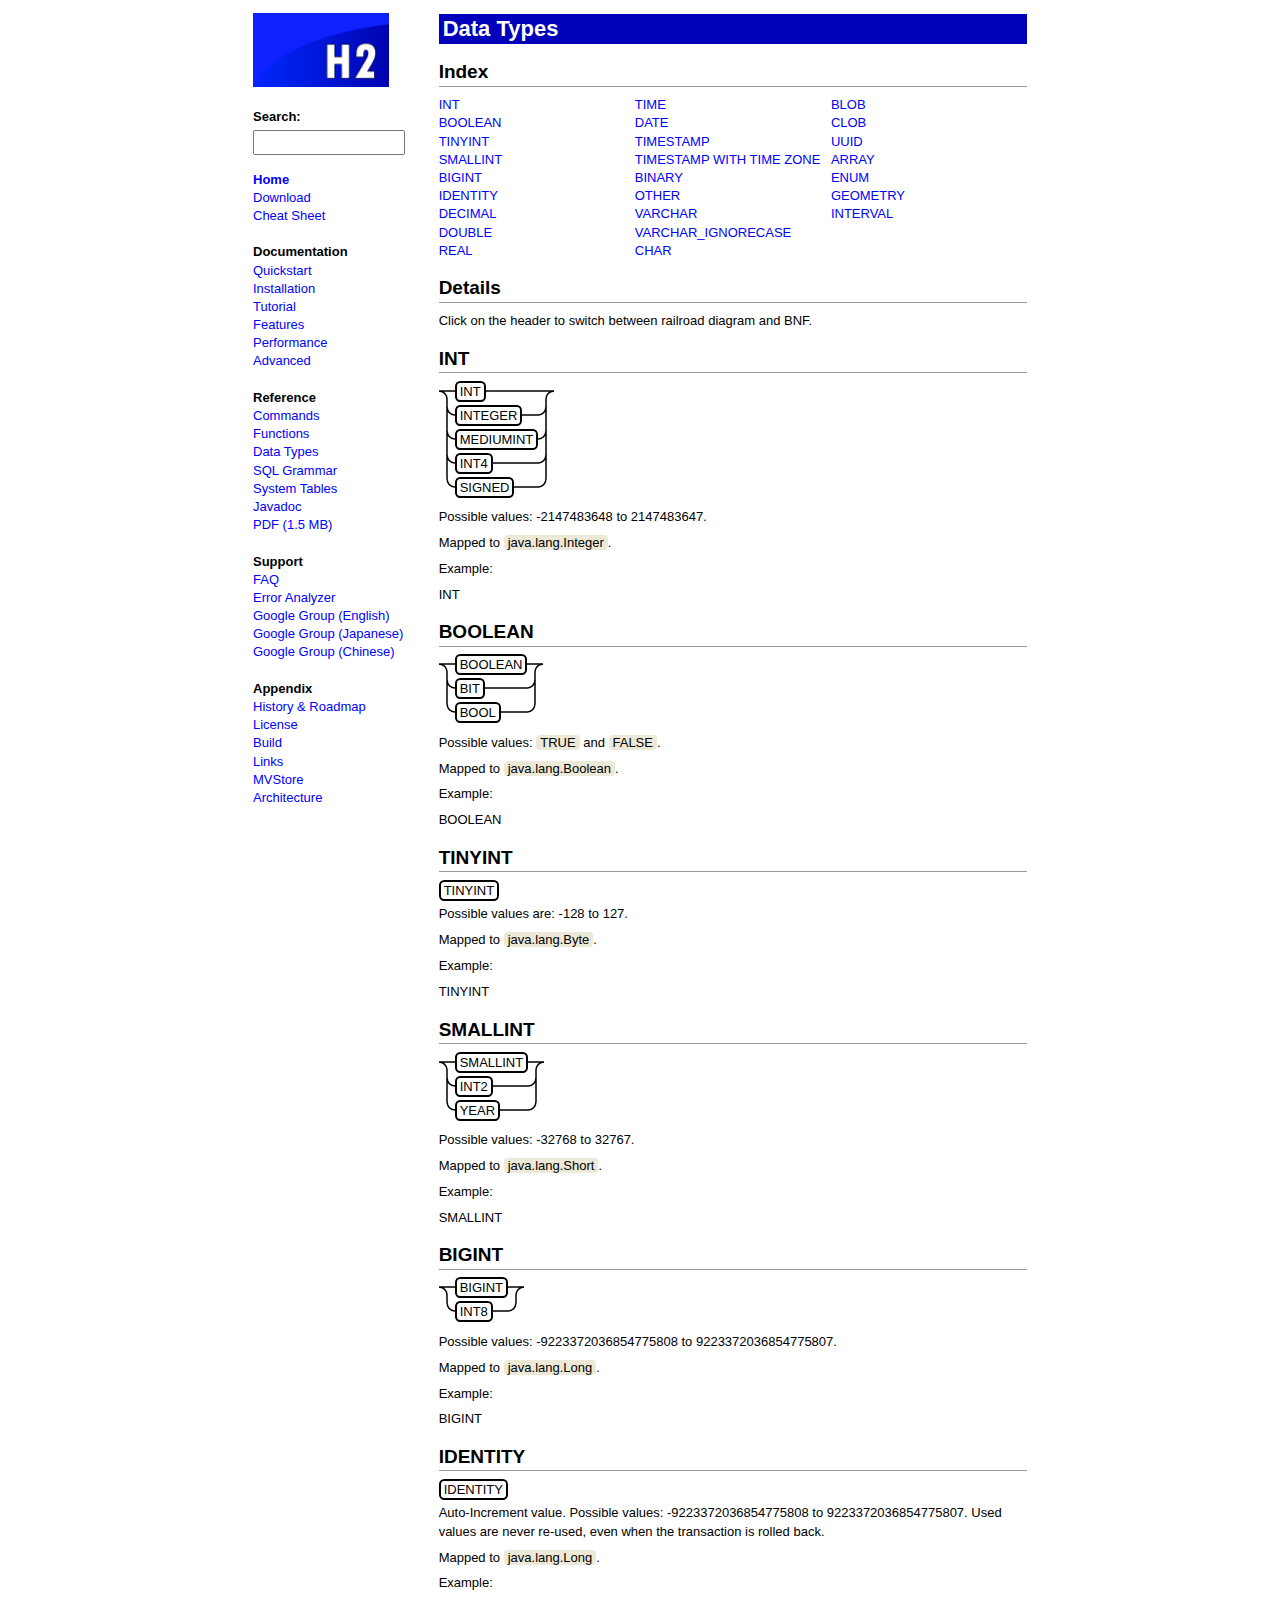
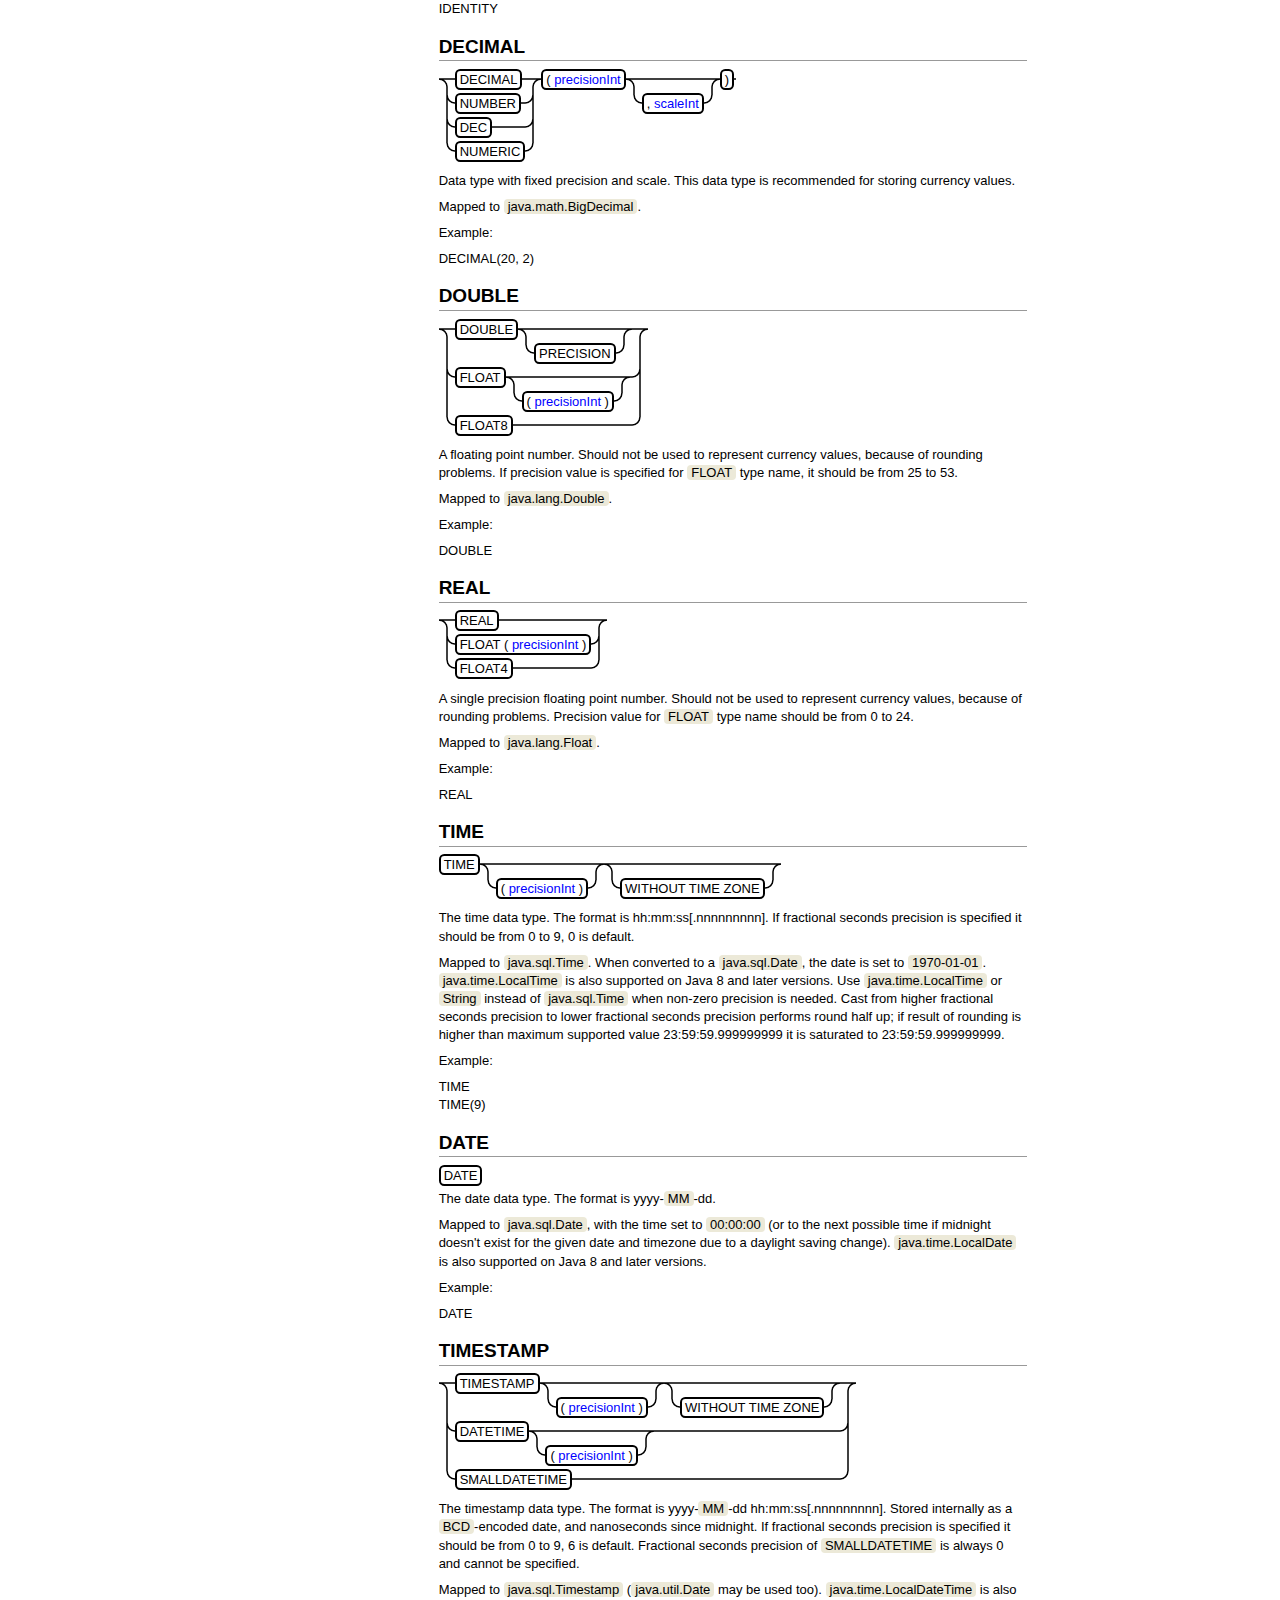
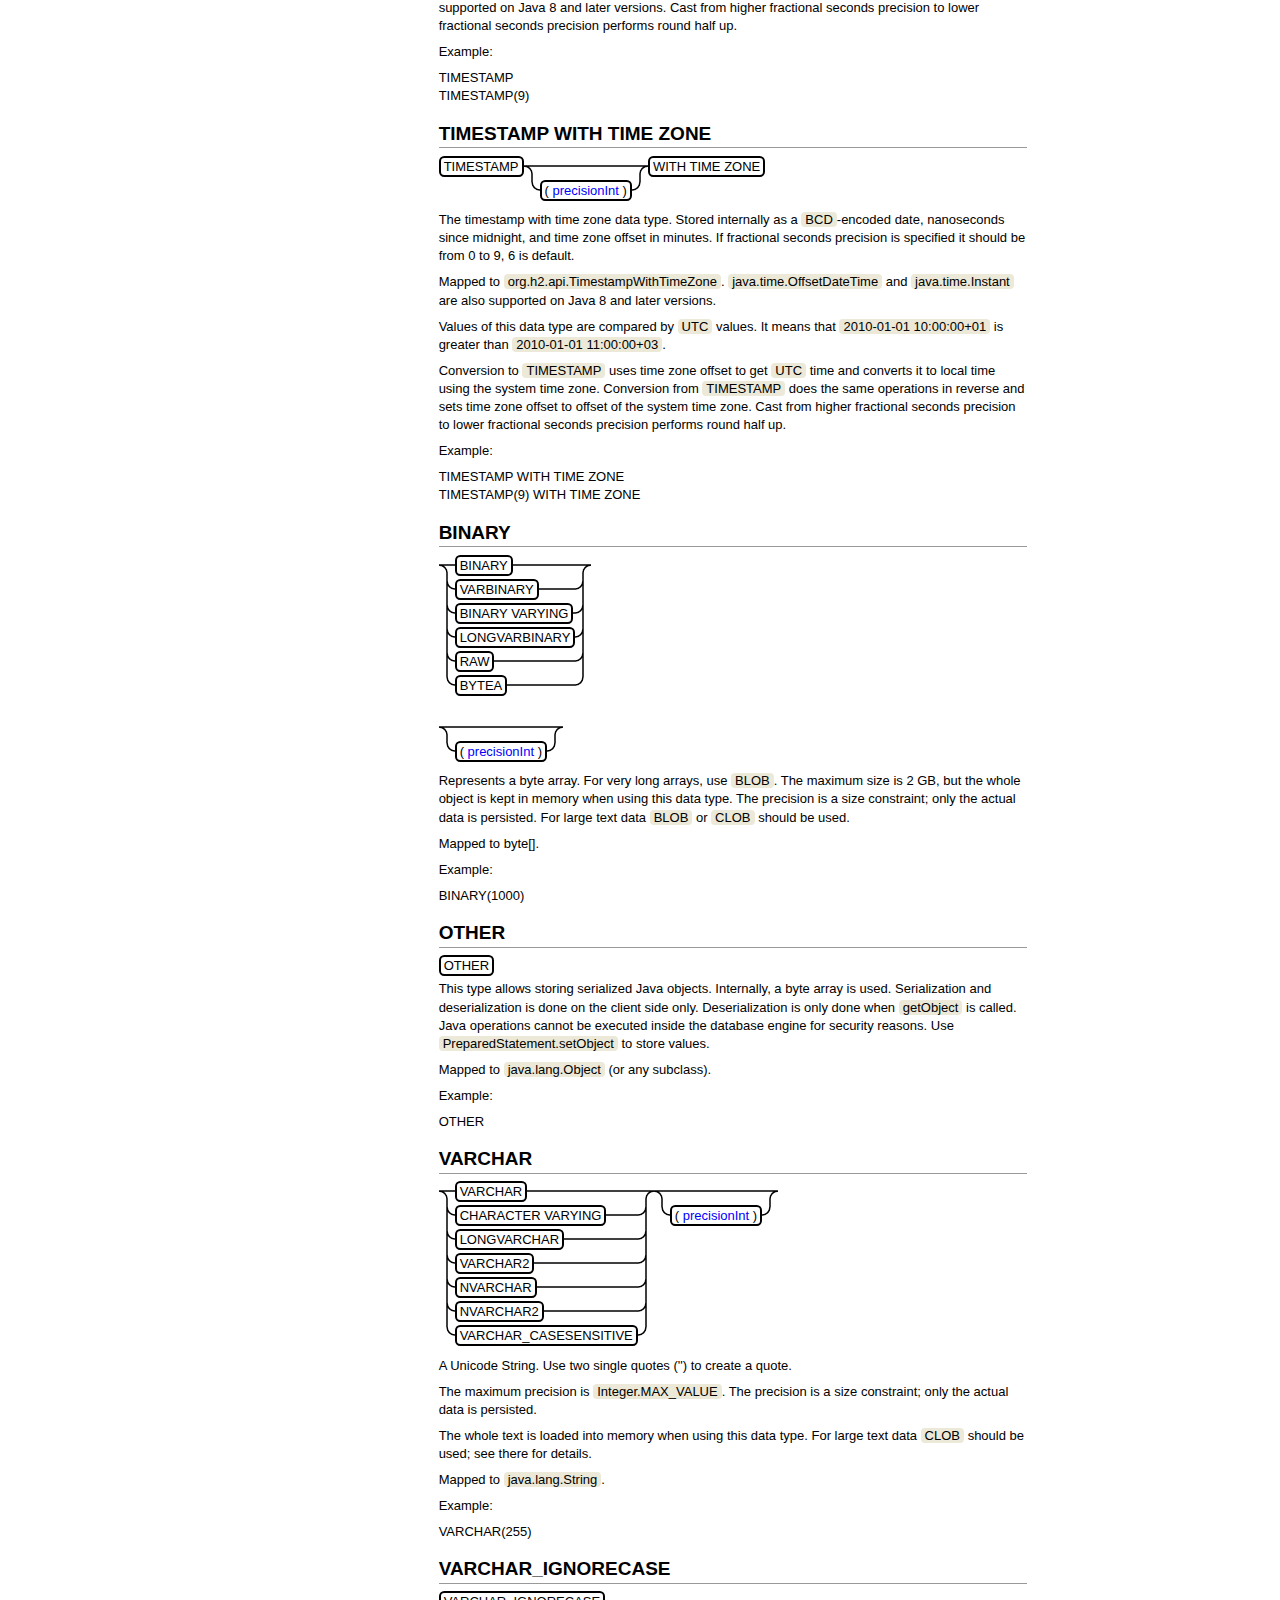
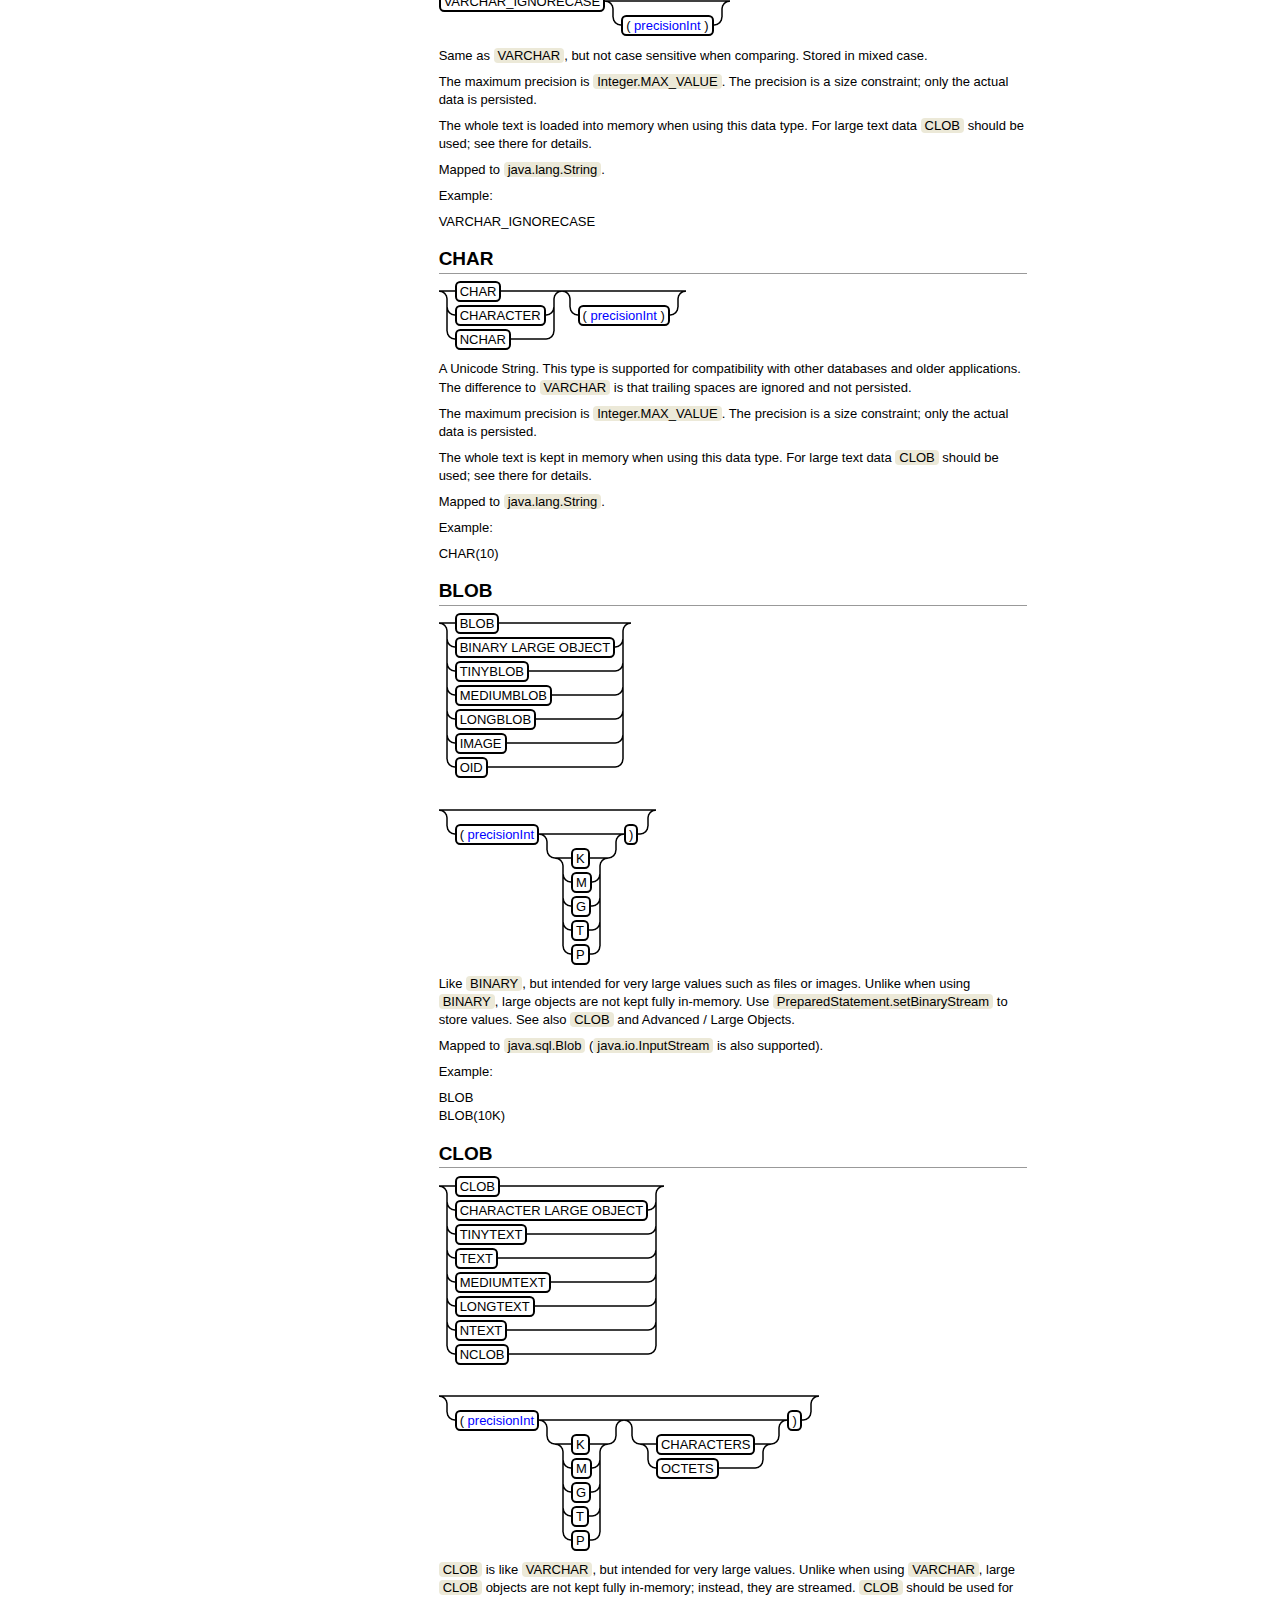
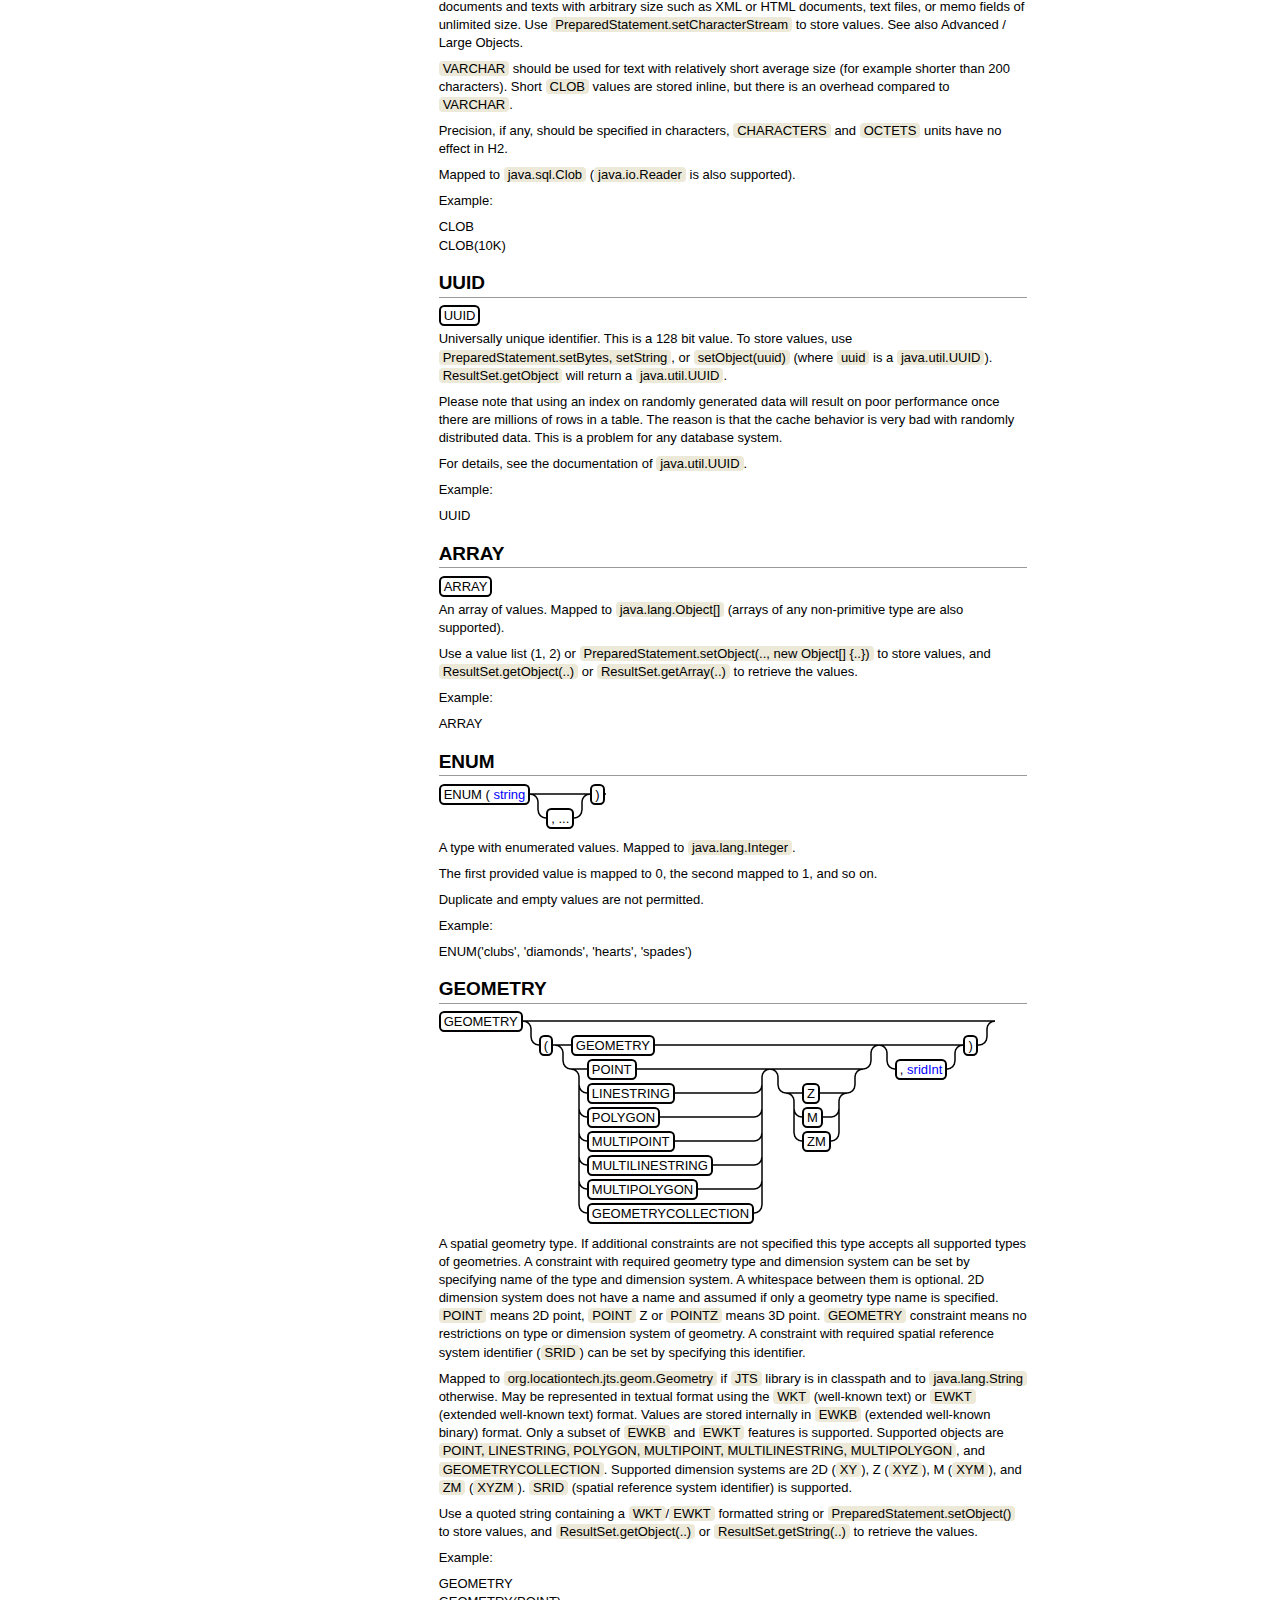
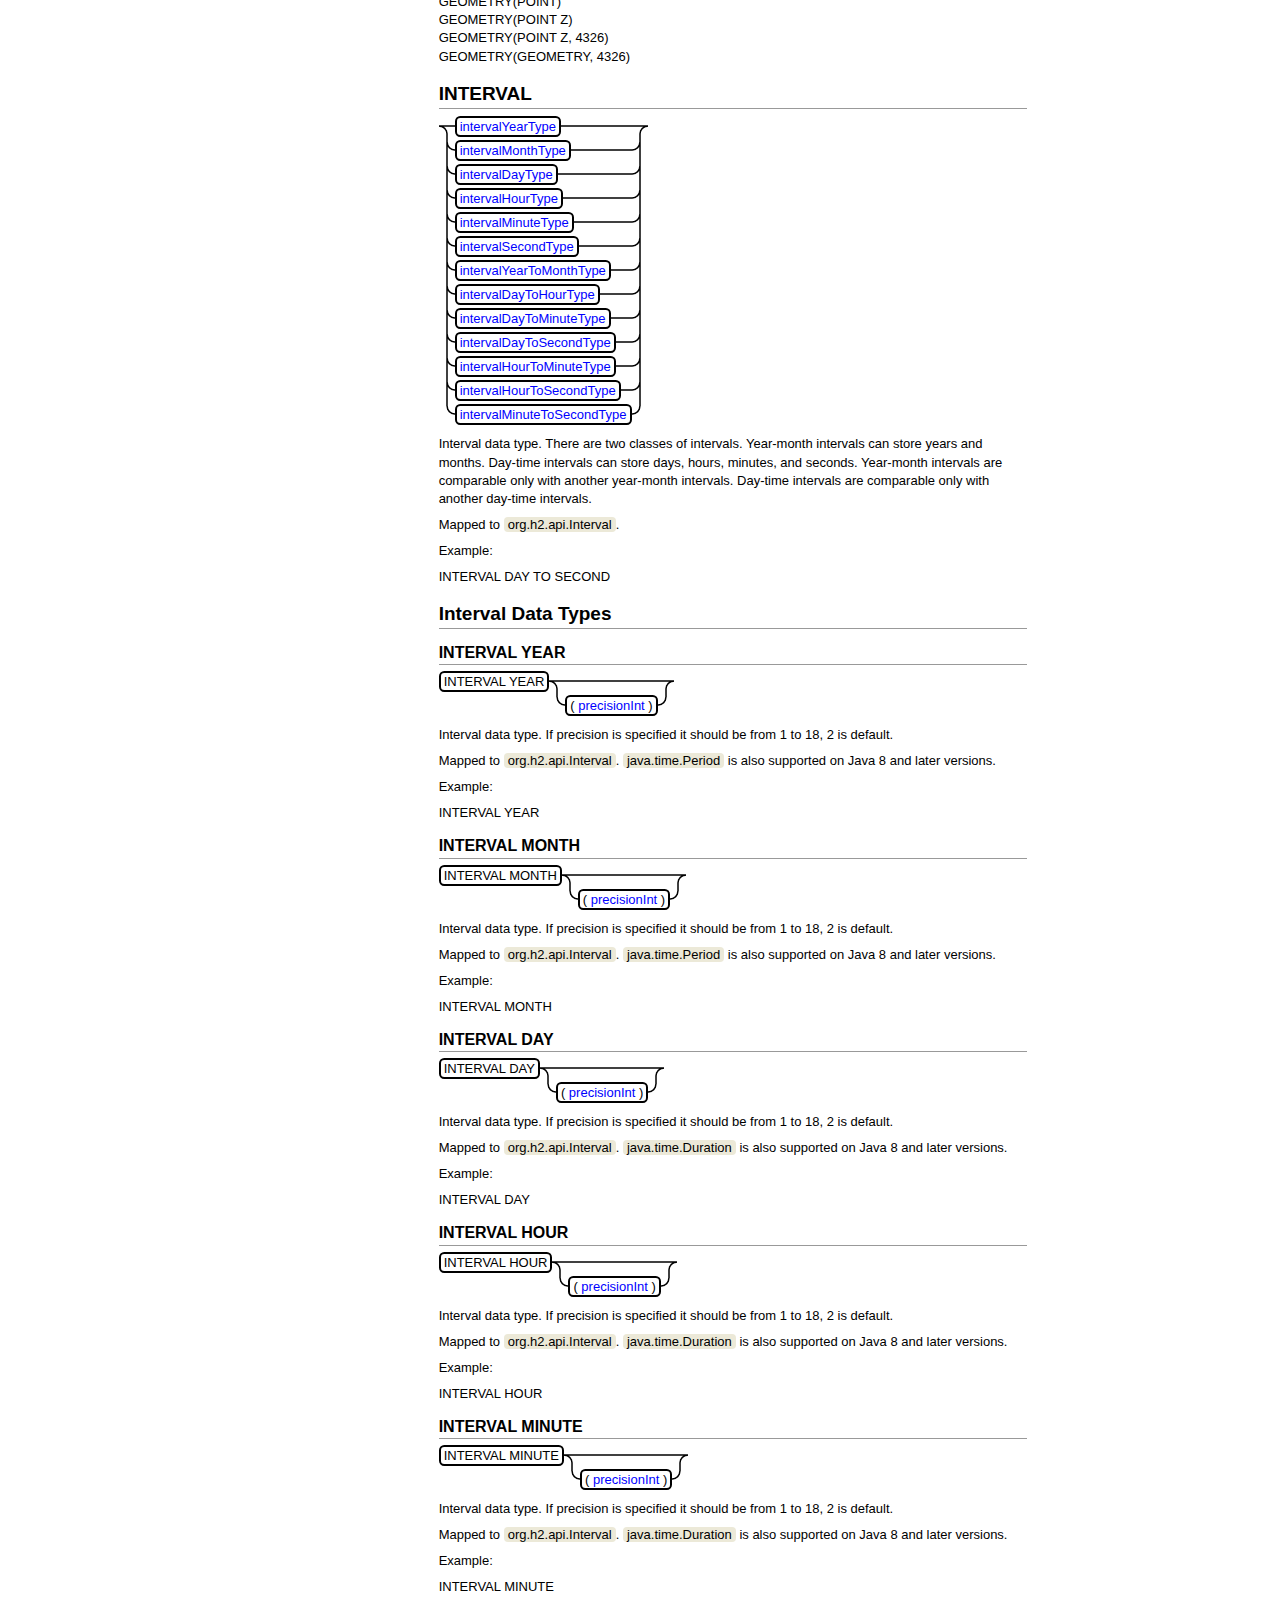
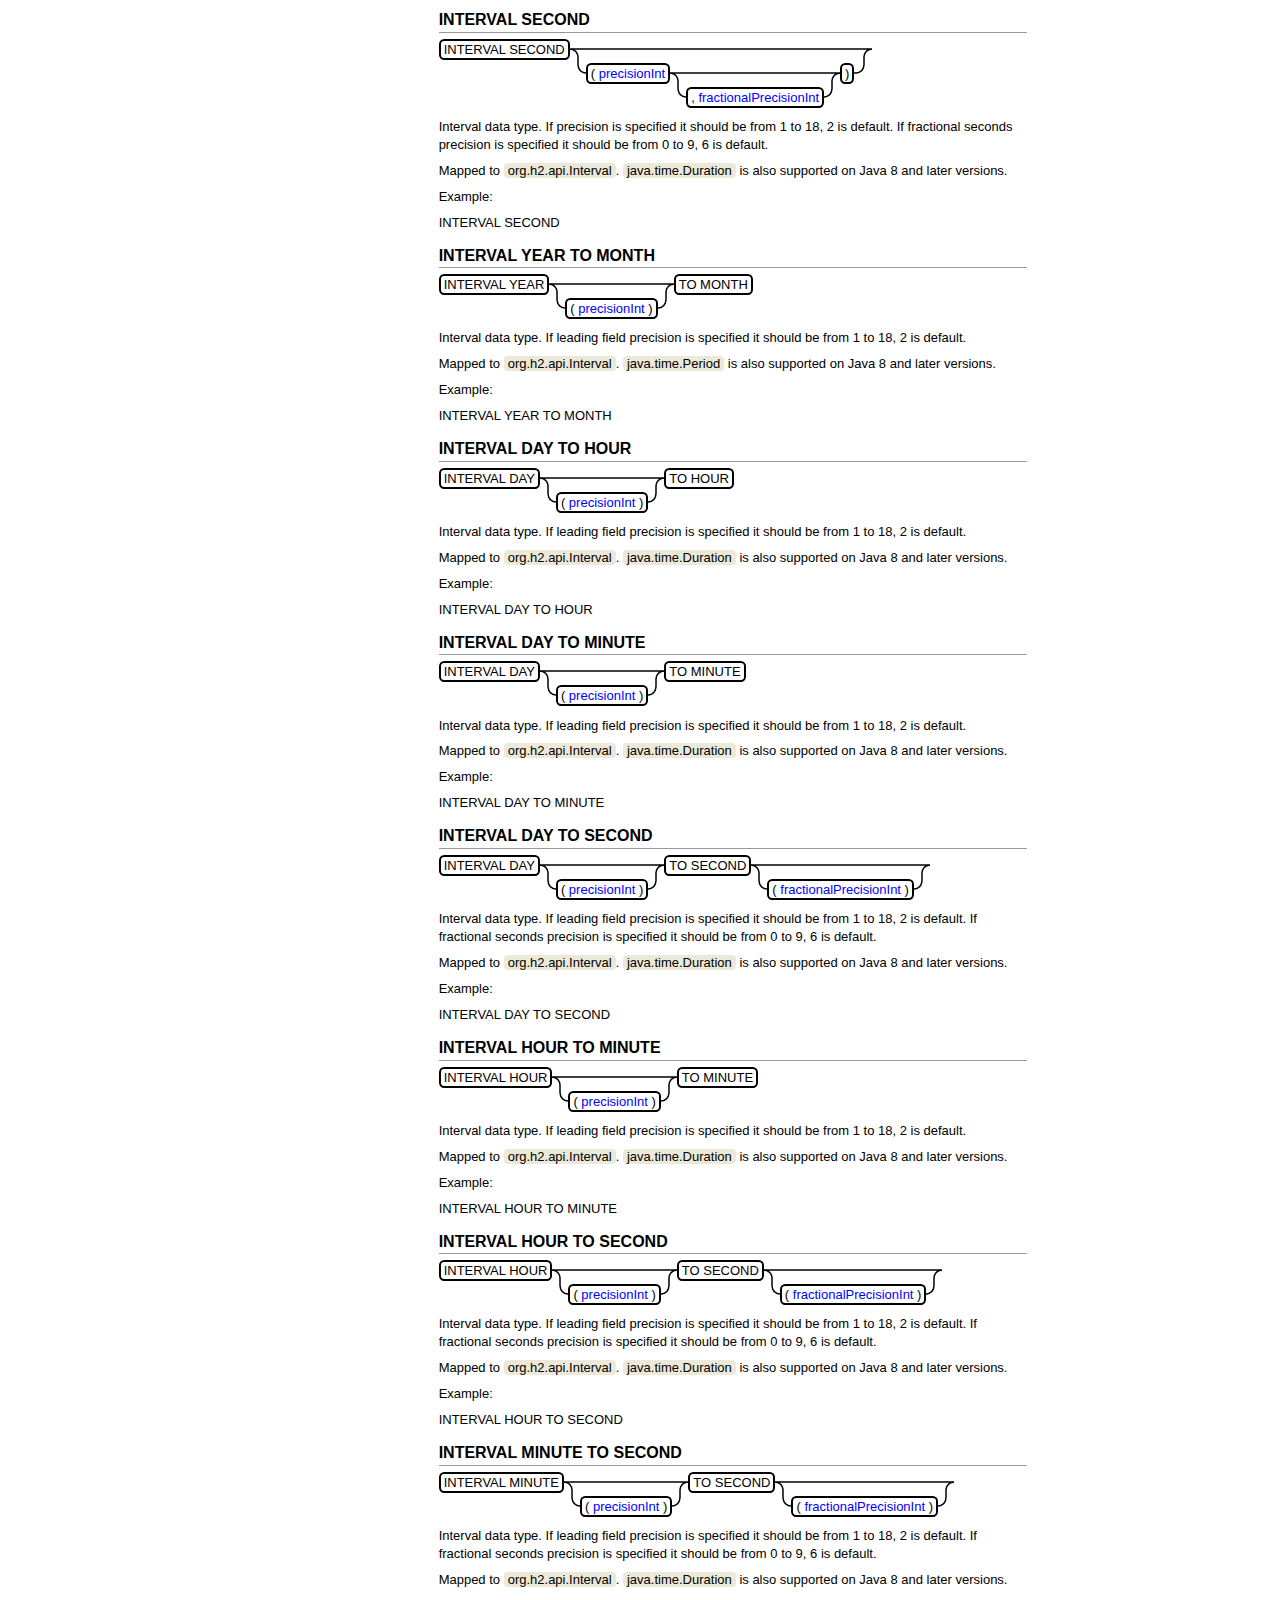
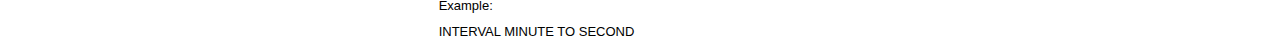
<file: h2/docs/html/datatypes.html>
<!DOCTYPE html PUBLIC "-//W3C//DTD XHTML 1.0 Strict//EN" "http://www.w3.org/TR/xhtml1/DTD/xhtml1-strict.dtd">
<!--
Copyright 2004-2019 H2 Group. Multiple-Licensed under the MPL 2.0,
and the EPL 1.0 (http://h2database.com/html/license.html).
Initial Developer: H2 Group
-->
<html xmlns="http://www.w3.org/1999/xhtml" lang="en" xml:lang="en">
<head><meta http-equiv="Content-Type" content="text/html;charset=utf-8" />
<meta name="viewport" content="width=device-width, initial-scale=1" />
<title>
Data Types
</title>
<link rel="stylesheet" type="text/css" href="stylesheet.css" />
<!-- [search] { -->
<script type="text/javascript" src="navigation.js"></script>
</head><body onload="highlight()" onscroll="scroll()">

<table class="nav" onmousemove="return mouseMove(event)"><tr class="nav"><td class="nav" valign="top">
<div id = "searchMenu" style="width: 180px; overflow: hidden;">
<div class="menu" style="white-space:nowrap;">
<img src="images/h2-logo-2.png"
    alt="H2 database logo"
    onclick="document.location='main.html'"
    width="136" height="74"/> &nbsp;&nbsp;<span id = "goTop" onclick="window.scrollTo(0,0)" style="color: #fff; position:fixed; font-size: 20px; cursor: pointer;">&#x25b2;</span> </div>

<form action="submit" onsubmit="return goFirst();">
<table width="100%" class="search">
    <tr class="search">
        <td class="search" colspan="2">
<!-- translate
<a href="http://translate.google.com/translate?u=http%3A%2F%2Fh2database.com"
    onclick="javascript:startTranslate();return false;">Translate</a>
<div id = "translate" style="display:none"><div id = "google_translate_element"></div></div>
translate -->
        </td>
    </tr>
    <tr class="search">
        <td class="search" colspan="2">
        <b><label for="search">Search:</label></b>
        </td>
    </tr>
    <tr class="search">
        <td class="search" colspan="2">
            <input id = "search" name="search" type="text" size="16" maxlength="100" onkeyup="listWords(this.value, '')" /><br />
            <input type="reset" id = "clear" style="display:none;" value="Clear" onclick="listWords('', '');" />
        </td>
    </tr>
    <tr class="search" style="display:none;" >
        <td class="search" style="width: 1%; vertical-align: middle;">
            <input id = "highlight" type="checkbox" checked="checked" onclick="highlightCurrent(this.checked, search.value)" />
        </td>
        <td class="search" style="width: 99%; padding: 0px; vertical-align: middle;">
            <label for="highlight">Highlight keyword(s)</label>
        </td>
    </tr>
    <tr class="search">
        <td class="search" colspan="2">
            <table id = "result" style="border: 0px;">
                <tr style="display:none"><td></td></tr>
            </table>
        </td>
    </tr>
</table>
</form>
<div class="menu">
<b><a href="main.html">Home</a></b><br />
<a href="download.html">Download</a><br />
<a href="cheatSheet.html">Cheat Sheet</a><br />
<br />
<b>Documentation</b><br />
<a href="quickstart.html">Quickstart</a><br />
<a href="installation.html">Installation</a><br />
<a href="tutorial.html">Tutorial</a><br />
<a href="features.html">Features</a><br />
<a href="performance.html">Performance</a><br />
<a href="advanced.html">Advanced</a><br />
<br />
<b>Reference</b><br />
<a href="commands.html">Commands</a><br />
<a href="functions.html">Functions</a><br />
<a href="datatypes.html">Data Types</a><br />
<a href="grammar.html">SQL Grammar</a><br />
<a href="systemtables.html">System Tables</a><br />
<a href="../javadoc/index.html">Javadoc</a><br />
<a href="../h2.pdf">PDF (1.5 MB)</a><br />
<br />
<b>Support</b><br />
<a href="faq.html">FAQ</a><br />
<a href="sourceError.html">Error Analyzer</a><br />
<a href="https://groups.google.com/group/h2-database">Google Group (English)</a><br />
<a href="https://groups.google.co.jp/group/h2-database-jp">Google Group (Japanese)</a><br />
<a href="https://groups.google.com/group/h2-cn">Google Group (Chinese)</a><br />
<br />
<b>Appendix</b><br />
<a href="history.html">History &amp; Roadmap</a><br />
<a href="license.html">License</a><br />
<a href="build.html">Build</a><br />
<a href="links.html">Links</a><br />
<a href="mvstore.html">MVStore</a><br />
<a href="architecture.html">Architecture</a><br />
<br />

</div>
</div>
</td>

<td class="nav" style="cursor: e-resize;" onmousedown="return mouseDown(event)" onmouseup="return mouseUp(event)">&nbsp;</td>
<td class="nav"><div class="content">

<!-- } -->

<h1>Data Types</h1>
<h2 id="datatypes_index">Index</h2>
<!-- syntax-start
<p class="notranslate">

    <a href="#int_type" >INT</a><br />

    <a href="#boolean_type" >BOOLEAN</a><br />

    <a href="#tinyint_type" >TINYINT</a><br />

    <a href="#smallint_type" >SMALLINT</a><br />

    <a href="#bigint_type" >BIGINT</a><br />

    <a href="#identity_type" >IDENTITY</a><br />

    <a href="#decimal_type" >DECIMAL</a><br />

    <a href="#double_type" >DOUBLE</a><br />

    <a href="#real_type" >REAL</a><br />

    <a href="#time_type" >TIME</a><br />

    <a href="#date_type" >DATE</a><br />

    <a href="#timestamp_type" >TIMESTAMP</a><br />

    <a href="#timestamp_with_time_zone_type" >TIMESTAMP WITH TIME ZONE</a><br />

    <a href="#binary_type" >BINARY</a><br />

    <a href="#other_type" >OTHER</a><br />

    <a href="#varchar_type" >VARCHAR</a><br />

    <a href="#varchar_ignorecase_type" >VARCHAR_IGNORECASE</a><br />

    <a href="#char_type" >CHAR</a><br />

    <a href="#blob_type" >BLOB</a><br />

    <a href="#clob_type" >CLOB</a><br />

    <a href="#uuid_type" >UUID</a><br />

    <a href="#array_type" >ARRAY</a><br />

    <a href="#enum_type" >ENUM</a><br />

    <a href="#geometry_type" >GEOMETRY</a><br />

    <a href="#interval_type" >INTERVAL</a><br />
</p>
syntax-end -->
<!-- railroad-start -->
<table class="notranslate index">
    <tr>
        <td class="index">
            
                <a href="#int_type" >INT</a><br />
            
                <a href="#boolean_type" >BOOLEAN</a><br />
            
                <a href="#tinyint_type" >TINYINT</a><br />
            
                <a href="#smallint_type" >SMALLINT</a><br />
            
                <a href="#bigint_type" >BIGINT</a><br />
            
                <a href="#identity_type" >IDENTITY</a><br />
            
                <a href="#decimal_type" >DECIMAL</a><br />
            
                <a href="#double_type" >DOUBLE</a><br />
            
                <a href="#real_type" >REAL</a><br />
                    </td><td class="index">
            
                <a href="#time_type" >TIME</a><br />
            
                <a href="#date_type" >DATE</a><br />
            
                <a href="#timestamp_type" >TIMESTAMP</a><br />
            
                <a href="#timestamp_with_time_zone_type" >TIMESTAMP WITH TIME ZONE</a><br />
            
                <a href="#binary_type" >BINARY</a><br />
            
                <a href="#other_type" >OTHER</a><br />
            
                <a href="#varchar_type" >VARCHAR</a><br />
            
                <a href="#varchar_ignorecase_type" >VARCHAR_IGNORECASE</a><br />
            
                <a href="#char_type" >CHAR</a><br />
                    </td><td class="index">
            
                <a href="#blob_type" >BLOB</a><br />
            
                <a href="#clob_type" >CLOB</a><br />
            
                <a href="#uuid_type" >UUID</a><br />
            
                <a href="#array_type" >ARRAY</a><br />
            
                <a href="#enum_type" >ENUM</a><br />
            
                <a href="#geometry_type" >GEOMETRY</a><br />
            
                <a href="#interval_type" >INTERVAL</a><br />
                    </td>
    </tr>
</table>
<!-- railroad-end -->

<!-- railroad-start -->
<h2>Details</h2>
<p>Click on the header to switch between railroad diagram and BNF.</p>
<!-- railroad-end -->


<h2 id="int_type" class="notranslate" onclick="switchBnf(this)">INT</h2>
<!-- railroad-start -->
<pre name="bnf" style="display: none">
INT | INTEGER | MEDIUMINT | INT4 | SIGNED
</pre>
<div name="railroad">
<table class="railroad"><tr class="railroad"><td class="ts"></td><td class="d"><code class="c">INT</code></td><td class="te"></td></tr><tr class="railroad"><td class="ks"></td><td class="d"><code class="c">INTEGER</code></td><td class="ke"></td></tr><tr class="railroad"><td class="ks"></td><td class="d"><code class="c">MEDIUMINT</code></td><td class="ke"></td></tr><tr class="railroad"><td class="ks"></td><td class="d"><code class="c">INT4</code></td><td class="ke"></td></tr><tr class="railroad"><td class="ls"></td><td class="d"><code class="c">SIGNED</code></td><td class="le"></td></tr></table>
</div>
<!-- railroad-end -->
<!-- syntax-start
<pre>
INT | INTEGER | MEDIUMINT | INT4 | SIGNED
</pre>
syntax-end -->
<p>Possible values: -2147483648 to 2147483647.</p><p>Mapped to <code>java.lang.Integer</code>.</p>
<p>Example:</p>
<p class="notranslate">INT</p>

<h2 id="boolean_type" class="notranslate" onclick="switchBnf(this)">BOOLEAN</h2>
<!-- railroad-start -->
<pre name="bnf" style="display: none">
BOOLEAN | BIT | BOOL
</pre>
<div name="railroad">
<table class="railroad"><tr class="railroad"><td class="ts"></td><td class="d"><code class="c">BOOLEAN</code></td><td class="te"></td></tr><tr class="railroad"><td class="ks"></td><td class="d"><code class="c">BIT</code></td><td class="ke"></td></tr><tr class="railroad"><td class="ls"></td><td class="d"><code class="c">BOOL</code></td><td class="le"></td></tr></table>
</div>
<!-- railroad-end -->
<!-- syntax-start
<pre>
BOOLEAN | BIT | BOOL
</pre>
syntax-end -->
<p>Possible values: <code>TRUE</code> and <code>FALSE</code>.</p><p>Mapped to <code>java.lang.Boolean</code>.</p>
<p>Example:</p>
<p class="notranslate">BOOLEAN</p>

<h2 id="tinyint_type" class="notranslate" onclick="switchBnf(this)">TINYINT</h2>
<!-- railroad-start -->
<pre name="bnf" style="display: none">
TINYINT
</pre>
<div name="railroad">
<code class="c">TINYINT</code>
</div>
<!-- railroad-end -->
<!-- syntax-start
<pre>
TINYINT
</pre>
syntax-end -->
<p>Possible values are: -128 to 127.</p><p>Mapped to <code>java.lang.Byte</code>.</p>
<p>Example:</p>
<p class="notranslate">TINYINT</p>

<h2 id="smallint_type" class="notranslate" onclick="switchBnf(this)">SMALLINT</h2>
<!-- railroad-start -->
<pre name="bnf" style="display: none">
SMALLINT | INT2 | YEAR
</pre>
<div name="railroad">
<table class="railroad"><tr class="railroad"><td class="ts"></td><td class="d"><code class="c">SMALLINT</code></td><td class="te"></td></tr><tr class="railroad"><td class="ks"></td><td class="d"><code class="c">INT2</code></td><td class="ke"></td></tr><tr class="railroad"><td class="ls"></td><td class="d"><code class="c">YEAR</code></td><td class="le"></td></tr></table>
</div>
<!-- railroad-end -->
<!-- syntax-start
<pre>
SMALLINT | INT2 | YEAR
</pre>
syntax-end -->
<p>Possible values: -32768 to 32767.</p><p>Mapped to <code>java.lang.Short</code>.</p>
<p>Example:</p>
<p class="notranslate">SMALLINT</p>

<h2 id="bigint_type" class="notranslate" onclick="switchBnf(this)">BIGINT</h2>
<!-- railroad-start -->
<pre name="bnf" style="display: none">
BIGINT | INT8
</pre>
<div name="railroad">
<table class="railroad"><tr class="railroad"><td class="ts"></td><td class="d"><code class="c">BIGINT</code></td><td class="te"></td></tr><tr class="railroad"><td class="ls"></td><td class="d"><code class="c">INT8</code></td><td class="le"></td></tr></table>
</div>
<!-- railroad-end -->
<!-- syntax-start
<pre>
BIGINT | INT8
</pre>
syntax-end -->
<p>Possible values: -9223372036854775808 to 9223372036854775807.</p><p>Mapped to <code>java.lang.Long</code>.</p>
<p>Example:</p>
<p class="notranslate">BIGINT</p>

<h2 id="identity_type" class="notranslate" onclick="switchBnf(this)">IDENTITY</h2>
<!-- railroad-start -->
<pre name="bnf" style="display: none">
IDENTITY
</pre>
<div name="railroad">
<code class="c">IDENTITY</code>
</div>
<!-- railroad-end -->
<!-- syntax-start
<pre>
IDENTITY
</pre>
syntax-end -->
<p>Auto-Increment value. Possible values: -9223372036854775808 to 9223372036854775807. Used values are never re-used, even when the transaction is rolled back.</p><p>Mapped to <code>java.lang.Long</code>.</p>
<p>Example:</p>
<p class="notranslate">IDENTITY</p>

<h2 id="decimal_type" class="notranslate" onclick="switchBnf(this)">DECIMAL</h2>
<!-- railroad-start -->
<pre name="bnf" style="display: none">
{ DECIMAL | NUMBER | DEC | NUMERIC } ( <a href="grammar.html#int">precisionInt</a> [ , <a href="grammar.html#int">scaleInt</a> ] )
</pre>
<div name="railroad">
<table class="railroad"><tr class="railroad"><td class="d"><table class="railroad"><tr class="railroad"><td class="ts"></td><td class="d"><code class="c">DECIMAL</code></td><td class="te"></td></tr><tr class="railroad"><td class="ks"></td><td class="d"><code class="c">NUMBER</code></td><td class="ke"></td></tr><tr class="railroad"><td class="ks"></td><td class="d"><code class="c">DEC</code></td><td class="ke"></td></tr><tr class="railroad"><td class="ls"></td><td class="d"><code class="c">NUMERIC</code></td><td class="le"></td></tr></table></td><td class="d"><code class="c">( <a href="grammar.html#int">precisionInt</a></code></td><td class="d"><table class="railroad"><tr class="railroad"><td class="ts"></td><td class="d">&nbsp;</td><td class="te"></td></tr><tr class="railroad"><td class="ls"></td><td class="d"><table class="railroad"><tr class="railroad"><td class="d"><code class="c">, <a href="grammar.html#int">scaleInt</a></code></td></tr></table></td><td class="le"></td></tr></table></td><td class="d"><code class="c">)</code></td></tr></table>
</div>
<!-- railroad-end -->
<!-- syntax-start
<pre>
{ DECIMAL | NUMBER | DEC | NUMERIC } ( <a href="grammar.html#int">precisionInt</a> [ , <a href="grammar.html#int">scaleInt</a> ] )
</pre>
syntax-end -->
<p>Data type with fixed precision and scale. This data type is recommended for storing currency values.</p><p>Mapped to <code>java.math.BigDecimal</code>.</p>
<p>Example:</p>
<p class="notranslate">DECIMAL(20, 2)</p>

<h2 id="double_type" class="notranslate" onclick="switchBnf(this)">DOUBLE</h2>
<!-- railroad-start -->
<pre name="bnf" style="display: none">
{ DOUBLE [ PRECISION ] | FLOAT [ ( <a href="grammar.html#int">precisionInt</a> ) ] | FLOAT8 }
</pre>
<div name="railroad">
<table class="railroad"><tr class="railroad"><td class="ts"></td><td class="d"><table class="railroad"><tr class="railroad"><td class="d"><code class="c">DOUBLE</code></td><td class="d"><table class="railroad"><tr class="railroad"><td class="ts"></td><td class="d">&nbsp;</td><td class="te"></td></tr><tr class="railroad"><td class="ls"></td><td class="d"><code class="c">PRECISION</code></td><td class="le"></td></tr></table></td></tr></table></td><td class="te"></td></tr><tr class="railroad"><td class="ks"></td><td class="d"><table class="railroad"><tr class="railroad"><td class="d"><code class="c">FLOAT</code></td><td class="d"><table class="railroad"><tr class="railroad"><td class="ts"></td><td class="d">&nbsp;</td><td class="te"></td></tr><tr class="railroad"><td class="ls"></td><td class="d"><table class="railroad"><tr class="railroad"><td class="d"><code class="c">( <a href="grammar.html#int">precisionInt</a> )</code></td></tr></table></td><td class="le"></td></tr></table></td></tr></table></td><td class="ke"></td></tr><tr class="railroad"><td class="ls"></td><td class="d"><code class="c">FLOAT8</code></td><td class="le"></td></tr></table>
</div>
<!-- railroad-end -->
<!-- syntax-start
<pre>
{ DOUBLE [ PRECISION ] | FLOAT [ ( <a href="grammar.html#int">precisionInt</a> ) ] | FLOAT8 }
</pre>
syntax-end -->
<p>A floating point number. Should not be used to represent currency values, because of rounding problems. If precision value is specified for <code>FLOAT</code> type name, it should be from 25 to 53.</p><p>Mapped to <code>java.lang.Double</code>.</p>
<p>Example:</p>
<p class="notranslate">DOUBLE</p>

<h2 id="real_type" class="notranslate" onclick="switchBnf(this)">REAL</h2>
<!-- railroad-start -->
<pre name="bnf" style="display: none">
{ REAL | FLOAT ( <a href="grammar.html#int">precisionInt</a> ) | FLOAT4 }
</pre>
<div name="railroad">
<table class="railroad"><tr class="railroad"><td class="ts"></td><td class="d"><code class="c">REAL</code></td><td class="te"></td></tr><tr class="railroad"><td class="ks"></td><td class="d"><table class="railroad"><tr class="railroad"><td class="d"><code class="c">FLOAT ( <a href="grammar.html#int">precisionInt</a> )</code></td></tr></table></td><td class="ke"></td></tr><tr class="railroad"><td class="ls"></td><td class="d"><code class="c">FLOAT4</code></td><td class="le"></td></tr></table>
</div>
<!-- railroad-end -->
<!-- syntax-start
<pre>
{ REAL | FLOAT ( <a href="grammar.html#int">precisionInt</a> ) | FLOAT4 }
</pre>
syntax-end -->
<p>A single precision floating point number. Should not be used to represent currency values, because of rounding problems. Precision value for <code>FLOAT</code> type name should be from 0 to 24.</p><p>Mapped to <code>java.lang.Float</code>.</p>
<p>Example:</p>
<p class="notranslate">REAL</p>

<h2 id="time_type" class="notranslate" onclick="switchBnf(this)">TIME</h2>
<!-- railroad-start -->
<pre name="bnf" style="display: none">
TIME [ ( <a href="grammar.html#int">precisionInt</a> ) ] [ WITHOUT TIME ZONE ]
</pre>
<div name="railroad">
<table class="railroad"><tr class="railroad"><td class="d"><code class="c">TIME</code></td><td class="d"><table class="railroad"><tr class="railroad"><td class="ts"></td><td class="d">&nbsp;</td><td class="te"></td></tr><tr class="railroad"><td class="ls"></td><td class="d"><table class="railroad"><tr class="railroad"><td class="d"><code class="c">( <a href="grammar.html#int">precisionInt</a> )</code></td></tr></table></td><td class="le"></td></tr></table></td><td class="d"><table class="railroad"><tr class="railroad"><td class="ts"></td><td class="d">&nbsp;</td><td class="te"></td></tr><tr class="railroad"><td class="ls"></td><td class="d"><table class="railroad"><tr class="railroad"><td class="d"><code class="c">WITHOUT TIME ZONE</code></td></tr></table></td><td class="le"></td></tr></table></td></tr></table>
</div>
<!-- railroad-end -->
<!-- syntax-start
<pre>
TIME [ ( <a href="grammar.html#int">precisionInt</a> ) ] [ WITHOUT TIME ZONE ]
</pre>
syntax-end -->
<p>The time data type. The format is hh:mm:ss[.nnnnnnnnn]. If fractional seconds precision is specified it should be from 0 to 9, 0 is default.</p><p>Mapped to <code>java.sql.Time</code>. When converted to a <code>java.sql.Date</code>, the date is set to <code>1970-01-01</code>. <code>java.time.LocalTime</code> is also supported on Java 8 and later versions. Use <code>java.time.LocalTime</code> or <code>String</code> instead of <code>java.sql.Time</code> when non-zero precision is needed. Cast from higher fractional seconds precision to lower fractional seconds precision performs round half up; if result of rounding is higher than maximum supported value 23:59:59.999999999 it is saturated to 23:59:59.999999999.</p>
<p>Example:</p>
<p class="notranslate">TIME<br />TIME(9)</p>

<h2 id="date_type" class="notranslate" onclick="switchBnf(this)">DATE</h2>
<!-- railroad-start -->
<pre name="bnf" style="display: none">
DATE
</pre>
<div name="railroad">
<code class="c">DATE</code>
</div>
<!-- railroad-end -->
<!-- syntax-start
<pre>
DATE
</pre>
syntax-end -->
<p>The date data type. The format is yyyy-<code>MM</code>-dd.</p><p>Mapped to <code>java.sql.Date</code>, with the time set to <code>00:00:00</code> (or to the next possible time if midnight doesn&#39;t exist for the given date and timezone due to a daylight saving change). <code>java.time.LocalDate</code> is also supported on Java 8 and later versions.</p>
<p>Example:</p>
<p class="notranslate">DATE</p>

<h2 id="timestamp_type" class="notranslate" onclick="switchBnf(this)">TIMESTAMP</h2>
<!-- railroad-start -->
<pre name="bnf" style="display: none">
{ TIMESTAMP [ ( <a href="grammar.html#int">precisionInt</a> ) ] [ WITHOUT TIME ZONE ]
| DATETIME [ ( <a href="grammar.html#int">precisionInt</a> ) ] | SMALLDATETIME }
</pre>
<div name="railroad">
<table class="railroad"><tr class="railroad"><td class="ts"></td><td class="d"><table class="railroad"><tr class="railroad"><td class="d"><code class="c">TIMESTAMP</code></td><td class="d"><table class="railroad"><tr class="railroad"><td class="ts"></td><td class="d">&nbsp;</td><td class="te"></td></tr><tr class="railroad"><td class="ls"></td><td class="d"><table class="railroad"><tr class="railroad"><td class="d"><code class="c">( <a href="grammar.html#int">precisionInt</a> )</code></td></tr></table></td><td class="le"></td></tr></table></td><td class="d"><table class="railroad"><tr class="railroad"><td class="ts"></td><td class="d">&nbsp;</td><td class="te"></td></tr><tr class="railroad"><td class="ls"></td><td class="d"><table class="railroad"><tr class="railroad"><td class="d"><code class="c">WITHOUT TIME ZONE</code></td></tr></table></td><td class="le"></td></tr></table></td></tr></table></td><td class="te"></td></tr><tr class="railroad"><td class="ks"></td><td class="d"><table class="railroad"><tr class="railroad"><td class="d"><code class="c">DATETIME</code></td><td class="d"><table class="railroad"><tr class="railroad"><td class="ts"></td><td class="d">&nbsp;</td><td class="te"></td></tr><tr class="railroad"><td class="ls"></td><td class="d"><table class="railroad"><tr class="railroad"><td class="d"><code class="c">( <a href="grammar.html#int">precisionInt</a> )</code></td></tr></table></td><td class="le"></td></tr></table></td></tr></table></td><td class="ke"></td></tr><tr class="railroad"><td class="ls"></td><td class="d"><code class="c">SMALLDATETIME</code></td><td class="le"></td></tr></table>
</div>
<!-- railroad-end -->
<!-- syntax-start
<pre>
{ TIMESTAMP [ ( <a href="grammar.html#int">precisionInt</a> ) ] [ WITHOUT TIME ZONE ]
| DATETIME [ ( <a href="grammar.html#int">precisionInt</a> ) ] | SMALLDATETIME }
</pre>
syntax-end -->
<p>The timestamp data type. The format is yyyy-<code>MM</code>-dd hh:mm:ss[.nnnnnnnnn]. Stored internally as a <code>BCD</code>-encoded date, and nanoseconds since midnight. If fractional seconds precision is specified it should be from 0 to 9, 6 is default. Fractional seconds precision of <code>SMALLDATETIME</code> is always 0 and cannot be specified.</p><p>Mapped to <code>java.sql.Timestamp</code> (<code>java.util.Date</code> may be used too). <code>java.time.LocalDateTime</code> is also supported on Java 8 and later versions. Cast from higher fractional seconds precision to lower fractional seconds precision performs round half up.</p>
<p>Example:</p>
<p class="notranslate">TIMESTAMP<br />TIMESTAMP(9)</p>

<h2 id="timestamp_with_time_zone_type" class="notranslate" onclick="switchBnf(this)">TIMESTAMP WITH TIME ZONE</h2>
<!-- railroad-start -->
<pre name="bnf" style="display: none">
TIMESTAMP [ ( <a href="grammar.html#int">precisionInt</a> ) ] WITH TIME ZONE
</pre>
<div name="railroad">
<table class="railroad"><tr class="railroad"><td class="d"><code class="c">TIMESTAMP</code></td><td class="d"><table class="railroad"><tr class="railroad"><td class="ts"></td><td class="d">&nbsp;</td><td class="te"></td></tr><tr class="railroad"><td class="ls"></td><td class="d"><table class="railroad"><tr class="railroad"><td class="d"><code class="c">( <a href="grammar.html#int">precisionInt</a> )</code></td></tr></table></td><td class="le"></td></tr></table></td><td class="d"><code class="c">WITH TIME ZONE</code></td></tr></table>
</div>
<!-- railroad-end -->
<!-- syntax-start
<pre>
TIMESTAMP [ ( <a href="grammar.html#int">precisionInt</a> ) ] WITH TIME ZONE
</pre>
syntax-end -->
<p>The timestamp with time zone data type. Stored internally as a <code>BCD</code>-encoded date, nanoseconds since midnight, and time zone offset in minutes. If fractional seconds precision is specified it should be from 0 to 9, 6 is default.</p><p>Mapped to <code>org.h2.api.TimestampWithTimeZone</code>. <code>java.time.OffsetDateTime</code> and <code>java.time.Instant</code> are also supported on Java 8 and later versions.</p><p>Values of this data type are compared by <code>UTC</code> values. It means that <code>2010-01-01 10:00:00+01</code> is greater than <code>2010-01-01 11:00:00+03</code>.</p><p>Conversion to <code>TIMESTAMP</code> uses time zone offset to get <code>UTC</code> time and converts it to local time using the system time zone. Conversion from <code>TIMESTAMP</code> does the same operations in reverse and sets time zone offset to offset of the system time zone. Cast from higher fractional seconds precision to lower fractional seconds precision performs round half up.</p>
<p>Example:</p>
<p class="notranslate">TIMESTAMP WITH TIME ZONE<br />TIMESTAMP(9) WITH TIME ZONE</p>

<h2 id="binary_type" class="notranslate" onclick="switchBnf(this)">BINARY</h2>
<!-- railroad-start -->
<pre name="bnf" style="display: none">
{ BINARY | VARBINARY | BINARY VARYING
| LONGVARBINARY | RAW | BYTEA }
[ ( <a href="grammar.html#int">precisionInt</a> ) ]
</pre>
<div name="railroad">
<table class="railroad"><tr class="railroad"><td class="ts"></td><td class="d"><code class="c">BINARY</code></td><td class="te"></td></tr><tr class="railroad"><td class="ks"></td><td class="d"><code class="c">VARBINARY</code></td><td class="ke"></td></tr><tr class="railroad"><td class="ks"></td><td class="d"><table class="railroad"><tr class="railroad"><td class="d"><code class="c">BINARY VARYING</code></td></tr></table></td><td class="ke"></td></tr><tr class="railroad"><td class="ks"></td><td class="d"><code class="c">LONGVARBINARY</code></td><td class="ke"></td></tr><tr class="railroad"><td class="ks"></td><td class="d"><code class="c">RAW</code></td><td class="ke"></td></tr><tr class="railroad"><td class="ls"></td><td class="d"><code class="c">BYTEA</code></td><td class="le"></td></tr></table><br /><table class="railroad"><tr class="railroad"><td class="ts"></td><td class="d">&nbsp;</td><td class="te"></td></tr><tr class="railroad"><td class="ls"></td><td class="d"><table class="railroad"><tr class="railroad"><td class="d"><code class="c">( <a href="grammar.html#int">precisionInt</a> )</code></td></tr></table></td><td class="le"></td></tr></table>
</div>
<!-- railroad-end -->
<!-- syntax-start
<pre>
{ BINARY | VARBINARY | BINARY VARYING
| LONGVARBINARY | RAW | BYTEA }
[ ( <a href="grammar.html#int">precisionInt</a> ) ]
</pre>
syntax-end -->
<p>Represents a byte array. For very long arrays, use <code>BLOB</code>. The maximum size is 2 GB, but the whole object is kept in memory when using this data type. The precision is a size constraint; only the actual data is persisted. For large text data <code>BLOB</code> or <code>CLOB</code> should be used.</p><p>Mapped to byte[].</p>
<p>Example:</p>
<p class="notranslate">BINARY(1000)</p>

<h2 id="other_type" class="notranslate" onclick="switchBnf(this)">OTHER</h2>
<!-- railroad-start -->
<pre name="bnf" style="display: none">
OTHER
</pre>
<div name="railroad">
<code class="c">OTHER</code>
</div>
<!-- railroad-end -->
<!-- syntax-start
<pre>
OTHER
</pre>
syntax-end -->
<p>This type allows storing serialized Java objects. Internally, a byte array is used. Serialization and deserialization is done on the client side only. Deserialization is only done when <code>getObject</code> is called. Java operations cannot be executed inside the database engine for security reasons. Use <code>PreparedStatement.setObject</code> to store values.</p><p>Mapped to <code>java.lang.Object</code> (or any subclass).</p>
<p>Example:</p>
<p class="notranslate">OTHER</p>

<h2 id="varchar_type" class="notranslate" onclick="switchBnf(this)">VARCHAR</h2>
<!-- railroad-start -->
<pre name="bnf" style="display: none">
{ VARCHAR | CHARACTER VARYING | LONGVARCHAR | VARCHAR2 | NVARCHAR
| NVARCHAR2 | VARCHAR_CASESENSITIVE} [ ( <a href="grammar.html#int">precisionInt</a> ) ]
</pre>
<div name="railroad">
<table class="railroad"><tr class="railroad"><td class="d"><table class="railroad"><tr class="railroad"><td class="ts"></td><td class="d"><code class="c">VARCHAR</code></td><td class="te"></td></tr><tr class="railroad"><td class="ks"></td><td class="d"><table class="railroad"><tr class="railroad"><td class="d"><code class="c">CHARACTER VARYING</code></td></tr></table></td><td class="ke"></td></tr><tr class="railroad"><td class="ks"></td><td class="d"><code class="c">LONGVARCHAR</code></td><td class="ke"></td></tr><tr class="railroad"><td class="ks"></td><td class="d"><code class="c">VARCHAR2</code></td><td class="ke"></td></tr><tr class="railroad"><td class="ks"></td><td class="d"><code class="c">NVARCHAR</code></td><td class="ke"></td></tr><tr class="railroad"><td class="ks"></td><td class="d"><code class="c">NVARCHAR2</code></td><td class="ke"></td></tr><tr class="railroad"><td class="ls"></td><td class="d"><code class="c">VARCHAR_CASESENSITIVE</code></td><td class="le"></td></tr></table></td><td class="d"><table class="railroad"><tr class="railroad"><td class="ts"></td><td class="d">&nbsp;</td><td class="te"></td></tr><tr class="railroad"><td class="ls"></td><td class="d"><table class="railroad"><tr class="railroad"><td class="d"><code class="c">( <a href="grammar.html#int">precisionInt</a> )</code></td></tr></table></td><td class="le"></td></tr></table></td></tr></table>
</div>
<!-- railroad-end -->
<!-- syntax-start
<pre>
{ VARCHAR | CHARACTER VARYING | LONGVARCHAR | VARCHAR2 | NVARCHAR
| NVARCHAR2 | VARCHAR_CASESENSITIVE} [ ( <a href="grammar.html#int">precisionInt</a> ) ]
</pre>
syntax-end -->
<p>A Unicode String. Use two single quotes (&#39;&#39;) to create a quote.</p><p>The maximum precision is <code>Integer.MAX_VALUE</code>. The precision is a size constraint; only the actual data is persisted.</p><p>The whole text is loaded into memory when using this data type. For large text data <code>CLOB</code> should be used; see there for details.</p><p>Mapped to <code>java.lang.String</code>.</p>
<p>Example:</p>
<p class="notranslate">VARCHAR(255)</p>

<h2 id="varchar_ignorecase_type" class="notranslate" onclick="switchBnf(this)">VARCHAR_IGNORECASE</h2>
<!-- railroad-start -->
<pre name="bnf" style="display: none">
VARCHAR_IGNORECASE [ ( <a href="grammar.html#int">precisionInt</a> ) ]
</pre>
<div name="railroad">
<table class="railroad"><tr class="railroad"><td class="d"><code class="c">VARCHAR_IGNORECASE</code></td><td class="d"><table class="railroad"><tr class="railroad"><td class="ts"></td><td class="d">&nbsp;</td><td class="te"></td></tr><tr class="railroad"><td class="ls"></td><td class="d"><table class="railroad"><tr class="railroad"><td class="d"><code class="c">( <a href="grammar.html#int">precisionInt</a> )</code></td></tr></table></td><td class="le"></td></tr></table></td></tr></table>
</div>
<!-- railroad-end -->
<!-- syntax-start
<pre>
VARCHAR_IGNORECASE [ ( <a href="grammar.html#int">precisionInt</a> ) ]
</pre>
syntax-end -->
<p>Same as <code>VARCHAR</code>, but not case sensitive when comparing. Stored in mixed case.</p><p>The maximum precision is <code>Integer.MAX_VALUE</code>. The precision is a size constraint; only the actual data is persisted.</p><p>The whole text is loaded into memory when using this data type. For large text data <code>CLOB</code> should be used; see there for details.</p><p>Mapped to <code>java.lang.String</code>.</p>
<p>Example:</p>
<p class="notranslate">VARCHAR_IGNORECASE</p>

<h2 id="char_type" class="notranslate" onclick="switchBnf(this)">CHAR</h2>
<!-- railroad-start -->
<pre name="bnf" style="display: none">
{ CHAR | CHARACTER | NCHAR } [ ( <a href="grammar.html#int">precisionInt</a> ) ]
</pre>
<div name="railroad">
<table class="railroad"><tr class="railroad"><td class="d"><table class="railroad"><tr class="railroad"><td class="ts"></td><td class="d"><code class="c">CHAR</code></td><td class="te"></td></tr><tr class="railroad"><td class="ks"></td><td class="d"><code class="c">CHARACTER</code></td><td class="ke"></td></tr><tr class="railroad"><td class="ls"></td><td class="d"><code class="c">NCHAR</code></td><td class="le"></td></tr></table></td><td class="d"><table class="railroad"><tr class="railroad"><td class="ts"></td><td class="d">&nbsp;</td><td class="te"></td></tr><tr class="railroad"><td class="ls"></td><td class="d"><table class="railroad"><tr class="railroad"><td class="d"><code class="c">( <a href="grammar.html#int">precisionInt</a> )</code></td></tr></table></td><td class="le"></td></tr></table></td></tr></table>
</div>
<!-- railroad-end -->
<!-- syntax-start
<pre>
{ CHAR | CHARACTER | NCHAR } [ ( <a href="grammar.html#int">precisionInt</a> ) ]
</pre>
syntax-end -->
<p>A Unicode String. This type is supported for compatibility with other databases and older applications. The difference to <code>VARCHAR</code> is that trailing spaces are ignored and not persisted.</p><p>The maximum precision is <code>Integer.MAX_VALUE</code>. The precision is a size constraint; only the actual data is persisted.</p><p>The whole text is kept in memory when using this data type. For large text data <code>CLOB</code> should be used; see there for details.</p><p>Mapped to <code>java.lang.String</code>.</p>
<p>Example:</p>
<p class="notranslate">CHAR(10)</p>

<h2 id="blob_type" class="notranslate" onclick="switchBnf(this)">BLOB</h2>
<!-- railroad-start -->
<pre name="bnf" style="display: none">
{ BLOB | BINARY LARGE OBJECT
| TINYBLOB | MEDIUMBLOB | LONGBLOB | IMAGE | OID }
[ ( <a href="grammar.html#int">precisionInt</a> [K|M|G|T|P]) ]
</pre>
<div name="railroad">
<table class="railroad"><tr class="railroad"><td class="ts"></td><td class="d"><code class="c">BLOB</code></td><td class="te"></td></tr><tr class="railroad"><td class="ks"></td><td class="d"><table class="railroad"><tr class="railroad"><td class="d"><code class="c">BINARY LARGE OBJECT</code></td></tr></table></td><td class="ke"></td></tr><tr class="railroad"><td class="ks"></td><td class="d"><code class="c">TINYBLOB</code></td><td class="ke"></td></tr><tr class="railroad"><td class="ks"></td><td class="d"><code class="c">MEDIUMBLOB</code></td><td class="ke"></td></tr><tr class="railroad"><td class="ks"></td><td class="d"><code class="c">LONGBLOB</code></td><td class="ke"></td></tr><tr class="railroad"><td class="ks"></td><td class="d"><code class="c">IMAGE</code></td><td class="ke"></td></tr><tr class="railroad"><td class="ls"></td><td class="d"><code class="c">OID</code></td><td class="le"></td></tr></table><br /><table class="railroad"><tr class="railroad"><td class="ts"></td><td class="d">&nbsp;</td><td class="te"></td></tr><tr class="railroad"><td class="ls"></td><td class="d"><table class="railroad"><tr class="railroad"><td class="d"><code class="c">( <a href="grammar.html#int">precisionInt</a></code></td><td class="d"><table class="railroad"><tr class="railroad"><td class="ts"></td><td class="d">&nbsp;</td><td class="te"></td></tr><tr class="railroad"><td class="ls"></td><td class="d"><table class="railroad"><tr class="railroad"><td class="ts"></td><td class="d"><code class="c">K</code></td><td class="te"></td></tr><tr class="railroad"><td class="ks"></td><td class="d"><code class="c">M</code></td><td class="ke"></td></tr><tr class="railroad"><td class="ks"></td><td class="d"><code class="c">G</code></td><td class="ke"></td></tr><tr class="railroad"><td class="ks"></td><td class="d"><code class="c">T</code></td><td class="ke"></td></tr><tr class="railroad"><td class="ls"></td><td class="d"><code class="c">P</code></td><td class="le"></td></tr></table></td><td class="le"></td></tr></table></td><td class="d"><code class="c">)</code></td></tr></table></td><td class="le"></td></tr></table>
</div>
<!-- railroad-end -->
<!-- syntax-start
<pre>
{ BLOB | BINARY LARGE OBJECT
| TINYBLOB | MEDIUMBLOB | LONGBLOB | IMAGE | OID }
[ ( <a href="grammar.html#int">precisionInt</a> [K|M|G|T|P]) ]
</pre>
syntax-end -->
<p>Like <code>BINARY</code>, but intended for very large values such as files or images. Unlike when using <code>BINARY</code>, large objects are not kept fully in-memory. Use <code>PreparedStatement.setBinaryStream</code> to store values. See also <code>CLOB</code> and Advanced / Large Objects.</p><p>Mapped to <code>java.sql.Blob</code> (<code>java.io.InputStream</code> is also supported).</p>
<p>Example:</p>
<p class="notranslate">BLOB<br />BLOB(10K)</p>

<h2 id="clob_type" class="notranslate" onclick="switchBnf(this)">CLOB</h2>
<!-- railroad-start -->
<pre name="bnf" style="display: none">
{ CLOB | CHARACTER LARGE OBJECT
| TINYTEXT | TEXT | MEDIUMTEXT | LONGTEXT | NTEXT | NCLOB }
[ ( <a href="grammar.html#int">precisionInt</a> [K|M|G|T|P] [CHARACTERS|OCTETS]) ]
</pre>
<div name="railroad">
<table class="railroad"><tr class="railroad"><td class="ts"></td><td class="d"><code class="c">CLOB</code></td><td class="te"></td></tr><tr class="railroad"><td class="ks"></td><td class="d"><table class="railroad"><tr class="railroad"><td class="d"><code class="c">CHARACTER LARGE OBJECT</code></td></tr></table></td><td class="ke"></td></tr><tr class="railroad"><td class="ks"></td><td class="d"><code class="c">TINYTEXT</code></td><td class="ke"></td></tr><tr class="railroad"><td class="ks"></td><td class="d"><code class="c">TEXT</code></td><td class="ke"></td></tr><tr class="railroad"><td class="ks"></td><td class="d"><code class="c">MEDIUMTEXT</code></td><td class="ke"></td></tr><tr class="railroad"><td class="ks"></td><td class="d"><code class="c">LONGTEXT</code></td><td class="ke"></td></tr><tr class="railroad"><td class="ks"></td><td class="d"><code class="c">NTEXT</code></td><td class="ke"></td></tr><tr class="railroad"><td class="ls"></td><td class="d"><code class="c">NCLOB</code></td><td class="le"></td></tr></table><br /><table class="railroad"><tr class="railroad"><td class="ts"></td><td class="d">&nbsp;</td><td class="te"></td></tr><tr class="railroad"><td class="ls"></td><td class="d"><table class="railroad"><tr class="railroad"><td class="d"><code class="c">( <a href="grammar.html#int">precisionInt</a></code></td><td class="d"><table class="railroad"><tr class="railroad"><td class="ts"></td><td class="d">&nbsp;</td><td class="te"></td></tr><tr class="railroad"><td class="ls"></td><td class="d"><table class="railroad"><tr class="railroad"><td class="ts"></td><td class="d"><code class="c">K</code></td><td class="te"></td></tr><tr class="railroad"><td class="ks"></td><td class="d"><code class="c">M</code></td><td class="ke"></td></tr><tr class="railroad"><td class="ks"></td><td class="d"><code class="c">G</code></td><td class="ke"></td></tr><tr class="railroad"><td class="ks"></td><td class="d"><code class="c">T</code></td><td class="ke"></td></tr><tr class="railroad"><td class="ls"></td><td class="d"><code class="c">P</code></td><td class="le"></td></tr></table></td><td class="le"></td></tr></table></td><td class="d"><table class="railroad"><tr class="railroad"><td class="ts"></td><td class="d">&nbsp;</td><td class="te"></td></tr><tr class="railroad"><td class="ls"></td><td class="d"><table class="railroad"><tr class="railroad"><td class="ts"></td><td class="d"><code class="c">CHARACTERS</code></td><td class="te"></td></tr><tr class="railroad"><td class="ls"></td><td class="d"><code class="c">OCTETS</code></td><td class="le"></td></tr></table></td><td class="le"></td></tr></table></td><td class="d"><code class="c">)</code></td></tr></table></td><td class="le"></td></tr></table>
</div>
<!-- railroad-end -->
<!-- syntax-start
<pre>
{ CLOB | CHARACTER LARGE OBJECT
| TINYTEXT | TEXT | MEDIUMTEXT | LONGTEXT | NTEXT | NCLOB }
[ ( <a href="grammar.html#int">precisionInt</a> [K|M|G|T|P] [CHARACTERS|OCTETS]) ]
</pre>
syntax-end -->
<p><code>CLOB</code> is like <code>VARCHAR</code>, but intended for very large values. Unlike when using <code>VARCHAR</code>, large <code>CLOB</code> objects are not kept fully in-memory; instead, they are streamed. <code>CLOB</code> should be used for documents and texts with arbitrary size such as XML or HTML documents, text files, or memo fields of unlimited size. Use <code>PreparedStatement.setCharacterStream</code> to store values. See also Advanced / Large Objects.</p><p><code>VARCHAR</code> should be used for text with relatively short average size (for example shorter than 200 characters). Short <code>CLOB</code> values are stored inline, but there is an overhead compared to <code>VARCHAR</code>.</p><p>Precision, if any, should be specified in characters, <code>CHARACTERS</code> and <code>OCTETS</code> units have no effect in H2.</p><p>Mapped to <code>java.sql.Clob</code> (<code>java.io.Reader</code> is also supported).</p>
<p>Example:</p>
<p class="notranslate">CLOB<br />CLOB(10K)</p>

<h2 id="uuid_type" class="notranslate" onclick="switchBnf(this)">UUID</h2>
<!-- railroad-start -->
<pre name="bnf" style="display: none">
UUID
</pre>
<div name="railroad">
<code class="c">UUID</code>
</div>
<!-- railroad-end -->
<!-- syntax-start
<pre>
UUID
</pre>
syntax-end -->
<p>Universally unique identifier. This is a 128 bit value. To store values, use <code>PreparedStatement.setBytes, setString</code>, or <code>setObject(uuid)</code> (where <code>uuid</code> is a <code>java.util.UUID</code>). <code>ResultSet.getObject</code> will return a <code>java.util.UUID</code>.</p><p>Please note that using an index on randomly generated data will result on poor performance once there are millions of rows in a table. The reason is that the cache behavior is very bad with randomly distributed data. This is a problem for any database system.</p><p>For details, see the documentation of <code>java.util.UUID</code>.</p>
<p>Example:</p>
<p class="notranslate">UUID</p>

<h2 id="array_type" class="notranslate" onclick="switchBnf(this)">ARRAY</h2>
<!-- railroad-start -->
<pre name="bnf" style="display: none">
ARRAY
</pre>
<div name="railroad">
<code class="c">ARRAY</code>
</div>
<!-- railroad-end -->
<!-- syntax-start
<pre>
ARRAY
</pre>
syntax-end -->
<p>An array of values. Mapped to <code>java.lang.Object[]</code> (arrays of any non-primitive type are also supported).</p><p>Use a value list (1, 2) or <code>PreparedStatement.setObject(.., new Object[] {..})</code> to store values, and <code>ResultSet.getObject(..)</code> or <code>ResultSet.getArray(..)</code> to retrieve the values.</p>
<p>Example:</p>
<p class="notranslate">ARRAY</p>

<h2 id="enum_type" class="notranslate" onclick="switchBnf(this)">ENUM</h2>
<!-- railroad-start -->
<pre name="bnf" style="display: none">
{ ENUM (<a href="grammar.html#string">string</a> [, ... ]) }
</pre>
<div name="railroad">
<table class="railroad"><tr class="railroad"><td class="d"><code class="c">ENUM ( <a href="grammar.html#string">string</a></code></td><td class="d"><table class="railroad"><tr class="railroad"><td class="ts"></td><td class="d">&nbsp;</td><td class="te"></td></tr><tr class="railroad"><td class="ls"></td><td class="d"><table class="railroad"><tr class="railroad"><td class="d"><code class="c">, ...</code></td></tr></table></td><td class="le"></td></tr></table></td><td class="d"><code class="c">)</code></td></tr></table>
</div>
<!-- railroad-end -->
<!-- syntax-start
<pre>
{ ENUM (<a href="grammar.html#string">string</a> [, ... ]) }
</pre>
syntax-end -->
<p>A type with enumerated values. Mapped to <code>java.lang.Integer</code>.</p><p>The first provided value is mapped to 0, the second mapped to 1, and so on.</p><p>Duplicate and empty values are not permitted.</p>
<p>Example:</p>
<p class="notranslate">ENUM(&#39;clubs&#39;, &#39;diamonds&#39;, &#39;hearts&#39;, &#39;spades&#39;)</p>

<h2 id="geometry_type" class="notranslate" onclick="switchBnf(this)">GEOMETRY</h2>
<!-- railroad-start -->
<pre name="bnf" style="display: none">
GEOMETRY
[({ GEOMETRY |
{ POINT
| LINESTRING
| POLYGON
| MULTIPOINT
| MULTILINESTRING
| MULTIPOLYGON
| GEOMETRYCOLLECTION } [Z|M|ZM]}
[, <a href="grammar.html#int">sridInt</a>] )]
</pre>
<div name="railroad">
<table class="railroad"><tr class="railroad"><td class="d"><code class="c">GEOMETRY</code></td><td class="d"><table class="railroad"><tr class="railroad"><td class="ts"></td><td class="d">&nbsp;</td><td class="te"></td></tr><tr class="railroad"><td class="ls"></td><td class="d"><table class="railroad"><tr class="railroad"><td class="d"><code class="c">(</code></td><td class="d"><table class="railroad"><tr class="railroad"><td class="ts"></td><td class="d"><code class="c">GEOMETRY</code></td><td class="te"></td></tr><tr class="railroad"><td class="ls"></td><td class="d"><table class="railroad"><tr class="railroad"><td class="d"><table class="railroad"><tr class="railroad"><td class="ts"></td><td class="d"><code class="c">POINT</code></td><td class="te"></td></tr><tr class="railroad"><td class="ks"></td><td class="d"><code class="c">LINESTRING</code></td><td class="ke"></td></tr><tr class="railroad"><td class="ks"></td><td class="d"><code class="c">POLYGON</code></td><td class="ke"></td></tr><tr class="railroad"><td class="ks"></td><td class="d"><code class="c">MULTIPOINT</code></td><td class="ke"></td></tr><tr class="railroad"><td class="ks"></td><td class="d"><code class="c">MULTILINESTRING</code></td><td class="ke"></td></tr><tr class="railroad"><td class="ks"></td><td class="d"><code class="c">MULTIPOLYGON</code></td><td class="ke"></td></tr><tr class="railroad"><td class="ls"></td><td class="d"><code class="c">GEOMETRYCOLLECTION</code></td><td class="le"></td></tr></table></td><td class="d"><table class="railroad"><tr class="railroad"><td class="ts"></td><td class="d">&nbsp;</td><td class="te"></td></tr><tr class="railroad"><td class="ls"></td><td class="d"><table class="railroad"><tr class="railroad"><td class="ts"></td><td class="d"><code class="c">Z</code></td><td class="te"></td></tr><tr class="railroad"><td class="ks"></td><td class="d"><code class="c">M</code></td><td class="ke"></td></tr><tr class="railroad"><td class="ls"></td><td class="d"><code class="c">ZM</code></td><td class="le"></td></tr></table></td><td class="le"></td></tr></table></td></tr></table></td><td class="le"></td></tr></table></td><td class="d"><table class="railroad"><tr class="railroad"><td class="ts"></td><td class="d">&nbsp;</td><td class="te"></td></tr><tr class="railroad"><td class="ls"></td><td class="d"><table class="railroad"><tr class="railroad"><td class="d"><code class="c">, <a href="grammar.html#int">sridInt</a></code></td></tr></table></td><td class="le"></td></tr></table></td><td class="d"><code class="c">)</code></td></tr></table></td><td class="le"></td></tr></table></td></tr></table>
</div>
<!-- railroad-end -->
<!-- syntax-start
<pre>
GEOMETRY
[({ GEOMETRY |
{ POINT
| LINESTRING
| POLYGON
| MULTIPOINT
| MULTILINESTRING
| MULTIPOLYGON
| GEOMETRYCOLLECTION } [Z|M|ZM]}
[, <a href="grammar.html#int">sridInt</a>] )]
</pre>
syntax-end -->
<p>A spatial geometry type. If additional constraints are not specified this type accepts all supported types of geometries. A constraint with required geometry type and dimension system can be set by specifying name of the type and dimension system. A whitespace between them is optional. 2D dimension system does not have a name and assumed if only a geometry type name is specified. <code>POINT</code> means 2D point, <code>POINT</code> Z or <code>POINTZ</code> means 3D point. <code>GEOMETRY</code> constraint means no restrictions on type or dimension system of geometry. A constraint with required spatial reference system identifier (<code>SRID</code>) can be set by specifying this identifier.</p><p>Mapped to <code>org.locationtech.jts.geom.Geometry</code> if <code>JTS</code> library is in classpath and to <code>java.lang.String</code> otherwise. May be represented in textual format using the <code>WKT</code> (well-known text) or <code>EWKT</code> (extended well-known text) format. Values are stored internally in <code>EWKB</code> (extended well-known binary) format. Only a subset of <code>EWKB</code> and <code>EWKT</code> features is supported. Supported objects are <code>POINT, LINESTRING, POLYGON, MULTIPOINT, MULTILINESTRING, MULTIPOLYGON</code>, and <code>GEOMETRYCOLLECTION</code>. Supported dimension systems are 2D (<code>XY</code>), Z (<code>XYZ</code>), M (<code>XYM</code>), and <code>ZM</code> (<code>XYZM</code>). <code>SRID</code> (spatial reference system identifier) is supported.</p><p>Use a quoted string containing a <code>WKT</code>/<code>EWKT</code> formatted string or <code>PreparedStatement.setObject()</code> to store values, and <code>ResultSet.getObject(..)</code> or <code>ResultSet.getString(..)</code> to retrieve the values.</p>
<p>Example:</p>
<p class="notranslate">GEOMETRY<br />GEOMETRY(POINT)<br />GEOMETRY(POINT Z)<br />GEOMETRY(POINT Z, 4326)<br />GEOMETRY(GEOMETRY, 4326)</p>

<h2 id="interval_type" class="notranslate" onclick="switchBnf(this)">INTERVAL</h2>
<!-- railroad-start -->
<pre name="bnf" style="display: none">
<a href="datatypes.html#interval_year_type">intervalYearType</a> | <a href="datatypes.html#interval_month_type">intervalMonthType</a> | <a href="datatypes.html#interval_day_type">intervalDayType</a>
| <a href="datatypes.html#interval_hour_type">intervalHourType</a>| <a href="datatypes.html#interval_minute_type">intervalMinuteType</a> | <a href="datatypes.html#interval_second_type">intervalSecondType</a>
| <a href="datatypes.html#interval_year_to_month_type">intervalYearToMonthType</a> | <a href="datatypes.html#interval_day_to_hour_type">intervalDayToHourType</a>
| <a href="datatypes.html#interval_day_to_minute_type">intervalDayToMinuteType</a> | <a href="datatypes.html#interval_day_to_second_type">intervalDayToSecondType</a>
| <a href="datatypes.html#interval_hour_to_minute_type">intervalHourToMinuteType</a> | <a href="datatypes.html#interval_hour_to_second_type">intervalHourToSecondType</a>
| <a href="datatypes.html#interval_minute_to_second_type">intervalMinuteToSecondType</a>
</pre>
<div name="railroad">
<table class="railroad"><tr class="railroad"><td class="ts"></td><td class="d"><code class="c"><a href="datatypes.html#interval_year_type">intervalYearType</a></code></td><td class="te"></td></tr><tr class="railroad"><td class="ks"></td><td class="d"><code class="c"><a href="datatypes.html#interval_month_type">intervalMonthType</a></code></td><td class="ke"></td></tr><tr class="railroad"><td class="ks"></td><td class="d"><code class="c"><a href="datatypes.html#interval_day_type">intervalDayType</a></code></td><td class="ke"></td></tr><tr class="railroad"><td class="ks"></td><td class="d"><code class="c"><a href="datatypes.html#interval_hour_type">intervalHourType</a></code></td><td class="ke"></td></tr><tr class="railroad"><td class="ks"></td><td class="d"><code class="c"><a href="datatypes.html#interval_minute_type">intervalMinuteType</a></code></td><td class="ke"></td></tr><tr class="railroad"><td class="ks"></td><td class="d"><code class="c"><a href="datatypes.html#interval_second_type">intervalSecondType</a></code></td><td class="ke"></td></tr><tr class="railroad"><td class="ks"></td><td class="d"><code class="c"><a href="datatypes.html#interval_year_to_month_type">intervalYearToMonthType</a></code></td><td class="ke"></td></tr><tr class="railroad"><td class="ks"></td><td class="d"><code class="c"><a href="datatypes.html#interval_day_to_hour_type">intervalDayToHourType</a></code></td><td class="ke"></td></tr><tr class="railroad"><td class="ks"></td><td class="d"><code class="c"><a href="datatypes.html#interval_day_to_minute_type">intervalDayToMinuteType</a></code></td><td class="ke"></td></tr><tr class="railroad"><td class="ks"></td><td class="d"><code class="c"><a href="datatypes.html#interval_day_to_second_type">intervalDayToSecondType</a></code></td><td class="ke"></td></tr><tr class="railroad"><td class="ks"></td><td class="d"><code class="c"><a href="datatypes.html#interval_hour_to_minute_type">intervalHourToMinuteType</a></code></td><td class="ke"></td></tr><tr class="railroad"><td class="ks"></td><td class="d"><code class="c"><a href="datatypes.html#interval_hour_to_second_type">intervalHourToSecondType</a></code></td><td class="ke"></td></tr><tr class="railroad"><td class="ls"></td><td class="d"><code class="c"><a href="datatypes.html#interval_minute_to_second_type">intervalMinuteToSecondType</a></code></td><td class="le"></td></tr></table>
</div>
<!-- railroad-end -->
<!-- syntax-start
<pre>
<a href="datatypes.html#interval_year_type">intervalYearType</a> | <a href="datatypes.html#interval_month_type">intervalMonthType</a> | <a href="datatypes.html#interval_day_type">intervalDayType</a>
| <a href="datatypes.html#interval_hour_type">intervalHourType</a>| <a href="datatypes.html#interval_minute_type">intervalMinuteType</a> | <a href="datatypes.html#interval_second_type">intervalSecondType</a>
| <a href="datatypes.html#interval_year_to_month_type">intervalYearToMonthType</a> | <a href="datatypes.html#interval_day_to_hour_type">intervalDayToHourType</a>
| <a href="datatypes.html#interval_day_to_minute_type">intervalDayToMinuteType</a> | <a href="datatypes.html#interval_day_to_second_type">intervalDayToSecondType</a>
| <a href="datatypes.html#interval_hour_to_minute_type">intervalHourToMinuteType</a> | <a href="datatypes.html#interval_hour_to_second_type">intervalHourToSecondType</a>
| <a href="datatypes.html#interval_minute_to_second_type">intervalMinuteToSecondType</a>
</pre>
syntax-end -->
<p>Interval data type. There are two classes of intervals. Year-month intervals can store years and months. Day-time intervals can store days, hours, minutes, and seconds. Year-month intervals are comparable only with another year-month intervals. Day-time intervals are comparable only with another day-time intervals.</p><p>Mapped to <code>org.h2.api.Interval</code>.</p>
<p>Example:</p>
<p class="notranslate">INTERVAL DAY TO SECOND</p>

<h2>Interval Data Types</h2>


<h3 id="interval_year_type" class="notranslate" onclick="switchBnf(this)">INTERVAL YEAR</h3>
<!-- railroad-start -->
<pre name="bnf" style="display: none">
INTERVAL YEAR [ ( <a href="grammar.html#int">precisionInt</a> ) ]
</pre>
<div name="railroad">
<table class="railroad"><tr class="railroad"><td class="d"><code class="c">INTERVAL YEAR</code></td><td class="d"><table class="railroad"><tr class="railroad"><td class="ts"></td><td class="d">&nbsp;</td><td class="te"></td></tr><tr class="railroad"><td class="ls"></td><td class="d"><table class="railroad"><tr class="railroad"><td class="d"><code class="c">( <a href="grammar.html#int">precisionInt</a> )</code></td></tr></table></td><td class="le"></td></tr></table></td></tr></table>
</div>
<!-- railroad-end -->
<!-- syntax-start
<pre>
INTERVAL YEAR [ ( <a href="grammar.html#int">precisionInt</a> ) ]
</pre>
syntax-end -->
<p>Interval data type. If precision is specified it should be from 1 to 18, 2 is default.</p><p>Mapped to <code>org.h2.api.Interval</code>. <code>java.time.Period</code> is also supported on Java 8 and later versions.</p>
<p>Example:</p>
<p class="notranslate">INTERVAL YEAR</p>

<h3 id="interval_month_type" class="notranslate" onclick="switchBnf(this)">INTERVAL MONTH</h3>
<!-- railroad-start -->
<pre name="bnf" style="display: none">
INTERVAL MONTH [ ( <a href="grammar.html#int">precisionInt</a> ) ]
</pre>
<div name="railroad">
<table class="railroad"><tr class="railroad"><td class="d"><code class="c">INTERVAL MONTH</code></td><td class="d"><table class="railroad"><tr class="railroad"><td class="ts"></td><td class="d">&nbsp;</td><td class="te"></td></tr><tr class="railroad"><td class="ls"></td><td class="d"><table class="railroad"><tr class="railroad"><td class="d"><code class="c">( <a href="grammar.html#int">precisionInt</a> )</code></td></tr></table></td><td class="le"></td></tr></table></td></tr></table>
</div>
<!-- railroad-end -->
<!-- syntax-start
<pre>
INTERVAL MONTH [ ( <a href="grammar.html#int">precisionInt</a> ) ]
</pre>
syntax-end -->
<p>Interval data type. If precision is specified it should be from 1 to 18, 2 is default.</p><p>Mapped to <code>org.h2.api.Interval</code>. <code>java.time.Period</code> is also supported on Java 8 and later versions.</p>
<p>Example:</p>
<p class="notranslate">INTERVAL MONTH</p>

<h3 id="interval_day_type" class="notranslate" onclick="switchBnf(this)">INTERVAL DAY</h3>
<!-- railroad-start -->
<pre name="bnf" style="display: none">
INTERVAL DAY [ ( <a href="grammar.html#int">precisionInt</a> ) ]
</pre>
<div name="railroad">
<table class="railroad"><tr class="railroad"><td class="d"><code class="c">INTERVAL DAY</code></td><td class="d"><table class="railroad"><tr class="railroad"><td class="ts"></td><td class="d">&nbsp;</td><td class="te"></td></tr><tr class="railroad"><td class="ls"></td><td class="d"><table class="railroad"><tr class="railroad"><td class="d"><code class="c">( <a href="grammar.html#int">precisionInt</a> )</code></td></tr></table></td><td class="le"></td></tr></table></td></tr></table>
</div>
<!-- railroad-end -->
<!-- syntax-start
<pre>
INTERVAL DAY [ ( <a href="grammar.html#int">precisionInt</a> ) ]
</pre>
syntax-end -->
<p>Interval data type. If precision is specified it should be from 1 to 18, 2 is default.</p><p>Mapped to <code>org.h2.api.Interval</code>. <code>java.time.Duration</code> is also supported on Java 8 and later versions.</p>
<p>Example:</p>
<p class="notranslate">INTERVAL DAY</p>

<h3 id="interval_hour_type" class="notranslate" onclick="switchBnf(this)">INTERVAL HOUR</h3>
<!-- railroad-start -->
<pre name="bnf" style="display: none">
INTERVAL HOUR [ ( <a href="grammar.html#int">precisionInt</a> ) ]
</pre>
<div name="railroad">
<table class="railroad"><tr class="railroad"><td class="d"><code class="c">INTERVAL HOUR</code></td><td class="d"><table class="railroad"><tr class="railroad"><td class="ts"></td><td class="d">&nbsp;</td><td class="te"></td></tr><tr class="railroad"><td class="ls"></td><td class="d"><table class="railroad"><tr class="railroad"><td class="d"><code class="c">( <a href="grammar.html#int">precisionInt</a> )</code></td></tr></table></td><td class="le"></td></tr></table></td></tr></table>
</div>
<!-- railroad-end -->
<!-- syntax-start
<pre>
INTERVAL HOUR [ ( <a href="grammar.html#int">precisionInt</a> ) ]
</pre>
syntax-end -->
<p>Interval data type. If precision is specified it should be from 1 to 18, 2 is default.</p><p>Mapped to <code>org.h2.api.Interval</code>. <code>java.time.Duration</code> is also supported on Java 8 and later versions.</p>
<p>Example:</p>
<p class="notranslate">INTERVAL HOUR</p>

<h3 id="interval_minute_type" class="notranslate" onclick="switchBnf(this)">INTERVAL MINUTE</h3>
<!-- railroad-start -->
<pre name="bnf" style="display: none">
INTERVAL MINUTE [ ( <a href="grammar.html#int">precisionInt</a> ) ]
</pre>
<div name="railroad">
<table class="railroad"><tr class="railroad"><td class="d"><code class="c">INTERVAL MINUTE</code></td><td class="d"><table class="railroad"><tr class="railroad"><td class="ts"></td><td class="d">&nbsp;</td><td class="te"></td></tr><tr class="railroad"><td class="ls"></td><td class="d"><table class="railroad"><tr class="railroad"><td class="d"><code class="c">( <a href="grammar.html#int">precisionInt</a> )</code></td></tr></table></td><td class="le"></td></tr></table></td></tr></table>
</div>
<!-- railroad-end -->
<!-- syntax-start
<pre>
INTERVAL MINUTE [ ( <a href="grammar.html#int">precisionInt</a> ) ]
</pre>
syntax-end -->
<p>Interval data type. If precision is specified it should be from 1 to 18, 2 is default.</p><p>Mapped to <code>org.h2.api.Interval</code>. <code>java.time.Duration</code> is also supported on Java 8 and later versions.</p>
<p>Example:</p>
<p class="notranslate">INTERVAL MINUTE</p>

<h3 id="interval_second_type" class="notranslate" onclick="switchBnf(this)">INTERVAL SECOND</h3>
<!-- railroad-start -->
<pre name="bnf" style="display: none">
INTERVAL SECOND [ ( <a href="grammar.html#int">precisionInt</a> [, <a href="grammar.html#int">fractionalPrecisionInt</a> ] ) ]
</pre>
<div name="railroad">
<table class="railroad"><tr class="railroad"><td class="d"><code class="c">INTERVAL SECOND</code></td><td class="d"><table class="railroad"><tr class="railroad"><td class="ts"></td><td class="d">&nbsp;</td><td class="te"></td></tr><tr class="railroad"><td class="ls"></td><td class="d"><table class="railroad"><tr class="railroad"><td class="d"><code class="c">( <a href="grammar.html#int">precisionInt</a></code></td><td class="d"><table class="railroad"><tr class="railroad"><td class="ts"></td><td class="d">&nbsp;</td><td class="te"></td></tr><tr class="railroad"><td class="ls"></td><td class="d"><table class="railroad"><tr class="railroad"><td class="d"><code class="c">, <a href="grammar.html#int">fractionalPrecisionInt</a></code></td></tr></table></td><td class="le"></td></tr></table></td><td class="d"><code class="c">)</code></td></tr></table></td><td class="le"></td></tr></table></td></tr></table>
</div>
<!-- railroad-end -->
<!-- syntax-start
<pre>
INTERVAL SECOND [ ( <a href="grammar.html#int">precisionInt</a> [, <a href="grammar.html#int">fractionalPrecisionInt</a> ] ) ]
</pre>
syntax-end -->
<p>Interval data type. If precision is specified it should be from 1 to 18, 2 is default. If fractional seconds precision is specified it should be from 0 to 9, 6 is default.</p><p>Mapped to <code>org.h2.api.Interval</code>. <code>java.time.Duration</code> is also supported on Java 8 and later versions.</p>
<p>Example:</p>
<p class="notranslate">INTERVAL SECOND</p>

<h3 id="interval_year_to_month_type" class="notranslate" onclick="switchBnf(this)">INTERVAL YEAR TO MONTH</h3>
<!-- railroad-start -->
<pre name="bnf" style="display: none">
INTERVAL YEAR [ ( <a href="grammar.html#int">precisionInt</a> ) ] TO MONTH
</pre>
<div name="railroad">
<table class="railroad"><tr class="railroad"><td class="d"><code class="c">INTERVAL YEAR</code></td><td class="d"><table class="railroad"><tr class="railroad"><td class="ts"></td><td class="d">&nbsp;</td><td class="te"></td></tr><tr class="railroad"><td class="ls"></td><td class="d"><table class="railroad"><tr class="railroad"><td class="d"><code class="c">( <a href="grammar.html#int">precisionInt</a> )</code></td></tr></table></td><td class="le"></td></tr></table></td><td class="d"><code class="c">TO MONTH</code></td></tr></table>
</div>
<!-- railroad-end -->
<!-- syntax-start
<pre>
INTERVAL YEAR [ ( <a href="grammar.html#int">precisionInt</a> ) ] TO MONTH
</pre>
syntax-end -->
<p>Interval data type. If leading field precision is specified it should be from 1 to 18, 2 is default.</p><p>Mapped to <code>org.h2.api.Interval</code>. <code>java.time.Period</code> is also supported on Java 8 and later versions.</p>
<p>Example:</p>
<p class="notranslate">INTERVAL YEAR TO MONTH</p>

<h3 id="interval_day_to_hour_type" class="notranslate" onclick="switchBnf(this)">INTERVAL DAY TO HOUR</h3>
<!-- railroad-start -->
<pre name="bnf" style="display: none">
INTERVAL DAY [ ( <a href="grammar.html#int">precisionInt</a> ) ] TO HOUR
</pre>
<div name="railroad">
<table class="railroad"><tr class="railroad"><td class="d"><code class="c">INTERVAL DAY</code></td><td class="d"><table class="railroad"><tr class="railroad"><td class="ts"></td><td class="d">&nbsp;</td><td class="te"></td></tr><tr class="railroad"><td class="ls"></td><td class="d"><table class="railroad"><tr class="railroad"><td class="d"><code class="c">( <a href="grammar.html#int">precisionInt</a> )</code></td></tr></table></td><td class="le"></td></tr></table></td><td class="d"><code class="c">TO HOUR</code></td></tr></table>
</div>
<!-- railroad-end -->
<!-- syntax-start
<pre>
INTERVAL DAY [ ( <a href="grammar.html#int">precisionInt</a> ) ] TO HOUR
</pre>
syntax-end -->
<p>Interval data type. If leading field precision is specified it should be from 1 to 18, 2 is default.</p><p>Mapped to <code>org.h2.api.Interval</code>. <code>java.time.Duration</code> is also supported on Java 8 and later versions.</p>
<p>Example:</p>
<p class="notranslate">INTERVAL DAY TO HOUR</p>

<h3 id="interval_day_to_minute_type" class="notranslate" onclick="switchBnf(this)">INTERVAL DAY TO MINUTE</h3>
<!-- railroad-start -->
<pre name="bnf" style="display: none">
INTERVAL DAY [ ( <a href="grammar.html#int">precisionInt</a> ) ] TO MINUTE
</pre>
<div name="railroad">
<table class="railroad"><tr class="railroad"><td class="d"><code class="c">INTERVAL DAY</code></td><td class="d"><table class="railroad"><tr class="railroad"><td class="ts"></td><td class="d">&nbsp;</td><td class="te"></td></tr><tr class="railroad"><td class="ls"></td><td class="d"><table class="railroad"><tr class="railroad"><td class="d"><code class="c">( <a href="grammar.html#int">precisionInt</a> )</code></td></tr></table></td><td class="le"></td></tr></table></td><td class="d"><code class="c">TO MINUTE</code></td></tr></table>
</div>
<!-- railroad-end -->
<!-- syntax-start
<pre>
INTERVAL DAY [ ( <a href="grammar.html#int">precisionInt</a> ) ] TO MINUTE
</pre>
syntax-end -->
<p>Interval data type. If leading field precision is specified it should be from 1 to 18, 2 is default.</p><p>Mapped to <code>org.h2.api.Interval</code>. <code>java.time.Duration</code> is also supported on Java 8 and later versions.</p>
<p>Example:</p>
<p class="notranslate">INTERVAL DAY TO MINUTE</p>

<h3 id="interval_day_to_second_type" class="notranslate" onclick="switchBnf(this)">INTERVAL DAY TO SECOND</h3>
<!-- railroad-start -->
<pre name="bnf" style="display: none">
INTERVAL DAY [ ( <a href="grammar.html#int">precisionInt</a> ) ] TO SECOND [ ( <a href="grammar.html#int">fractionalPrecisionInt</a> ) ]
</pre>
<div name="railroad">
<table class="railroad"><tr class="railroad"><td class="d"><code class="c">INTERVAL DAY</code></td><td class="d"><table class="railroad"><tr class="railroad"><td class="ts"></td><td class="d">&nbsp;</td><td class="te"></td></tr><tr class="railroad"><td class="ls"></td><td class="d"><table class="railroad"><tr class="railroad"><td class="d"><code class="c">( <a href="grammar.html#int">precisionInt</a> )</code></td></tr></table></td><td class="le"></td></tr></table></td><td class="d"><code class="c">TO SECOND</code></td><td class="d"><table class="railroad"><tr class="railroad"><td class="ts"></td><td class="d">&nbsp;</td><td class="te"></td></tr><tr class="railroad"><td class="ls"></td><td class="d"><table class="railroad"><tr class="railroad"><td class="d"><code class="c">( <a href="grammar.html#int">fractionalPrecisionInt</a> )</code></td></tr></table></td><td class="le"></td></tr></table></td></tr></table>
</div>
<!-- railroad-end -->
<!-- syntax-start
<pre>
INTERVAL DAY [ ( <a href="grammar.html#int">precisionInt</a> ) ] TO SECOND [ ( <a href="grammar.html#int">fractionalPrecisionInt</a> ) ]
</pre>
syntax-end -->
<p>Interval data type. If leading field precision is specified it should be from 1 to 18, 2 is default. If fractional seconds precision is specified it should be from 0 to 9, 6 is default.</p><p>Mapped to <code>org.h2.api.Interval</code>. <code>java.time.Duration</code> is also supported on Java 8 and later versions.</p>
<p>Example:</p>
<p class="notranslate">INTERVAL DAY TO SECOND</p>

<h3 id="interval_hour_to_minute_type" class="notranslate" onclick="switchBnf(this)">INTERVAL HOUR TO MINUTE</h3>
<!-- railroad-start -->
<pre name="bnf" style="display: none">
INTERVAL HOUR [ ( <a href="grammar.html#int">precisionInt</a> ) ] TO MINUTE
</pre>
<div name="railroad">
<table class="railroad"><tr class="railroad"><td class="d"><code class="c">INTERVAL HOUR</code></td><td class="d"><table class="railroad"><tr class="railroad"><td class="ts"></td><td class="d">&nbsp;</td><td class="te"></td></tr><tr class="railroad"><td class="ls"></td><td class="d"><table class="railroad"><tr class="railroad"><td class="d"><code class="c">( <a href="grammar.html#int">precisionInt</a> )</code></td></tr></table></td><td class="le"></td></tr></table></td><td class="d"><code class="c">TO MINUTE</code></td></tr></table>
</div>
<!-- railroad-end -->
<!-- syntax-start
<pre>
INTERVAL HOUR [ ( <a href="grammar.html#int">precisionInt</a> ) ] TO MINUTE
</pre>
syntax-end -->
<p>Interval data type. If leading field precision is specified it should be from 1 to 18, 2 is default.</p><p>Mapped to <code>org.h2.api.Interval</code>. <code>java.time.Duration</code> is also supported on Java 8 and later versions.</p>
<p>Example:</p>
<p class="notranslate">INTERVAL HOUR TO MINUTE</p>

<h3 id="interval_hour_to_second_type" class="notranslate" onclick="switchBnf(this)">INTERVAL HOUR TO SECOND</h3>
<!-- railroad-start -->
<pre name="bnf" style="display: none">
INTERVAL HOUR [ ( <a href="grammar.html#int">precisionInt</a> ) ] TO SECOND [ ( <a href="grammar.html#int">fractionalPrecisionInt</a> ) ]
</pre>
<div name="railroad">
<table class="railroad"><tr class="railroad"><td class="d"><code class="c">INTERVAL HOUR</code></td><td class="d"><table class="railroad"><tr class="railroad"><td class="ts"></td><td class="d">&nbsp;</td><td class="te"></td></tr><tr class="railroad"><td class="ls"></td><td class="d"><table class="railroad"><tr class="railroad"><td class="d"><code class="c">( <a href="grammar.html#int">precisionInt</a> )</code></td></tr></table></td><td class="le"></td></tr></table></td><td class="d"><code class="c">TO SECOND</code></td><td class="d"><table class="railroad"><tr class="railroad"><td class="ts"></td><td class="d">&nbsp;</td><td class="te"></td></tr><tr class="railroad"><td class="ls"></td><td class="d"><table class="railroad"><tr class="railroad"><td class="d"><code class="c">( <a href="grammar.html#int">fractionalPrecisionInt</a> )</code></td></tr></table></td><td class="le"></td></tr></table></td></tr></table>
</div>
<!-- railroad-end -->
<!-- syntax-start
<pre>
INTERVAL HOUR [ ( <a href="grammar.html#int">precisionInt</a> ) ] TO SECOND [ ( <a href="grammar.html#int">fractionalPrecisionInt</a> ) ]
</pre>
syntax-end -->
<p>Interval data type. If leading field precision is specified it should be from 1 to 18, 2 is default. If fractional seconds precision is specified it should be from 0 to 9, 6 is default.</p><p>Mapped to <code>org.h2.api.Interval</code>. <code>java.time.Duration</code> is also supported on Java 8 and later versions.</p>
<p>Example:</p>
<p class="notranslate">INTERVAL HOUR TO SECOND</p>

<h3 id="interval_minute_to_second_type" class="notranslate" onclick="switchBnf(this)">INTERVAL MINUTE TO SECOND</h3>
<!-- railroad-start -->
<pre name="bnf" style="display: none">
INTERVAL MINUTE [ ( <a href="grammar.html#int">precisionInt</a> ) ] TO SECOND [ ( <a href="grammar.html#int">fractionalPrecisionInt</a> ) ]
</pre>
<div name="railroad">
<table class="railroad"><tr class="railroad"><td class="d"><code class="c">INTERVAL MINUTE</code></td><td class="d"><table class="railroad"><tr class="railroad"><td class="ts"></td><td class="d">&nbsp;</td><td class="te"></td></tr><tr class="railroad"><td class="ls"></td><td class="d"><table class="railroad"><tr class="railroad"><td class="d"><code class="c">( <a href="grammar.html#int">precisionInt</a> )</code></td></tr></table></td><td class="le"></td></tr></table></td><td class="d"><code class="c">TO SECOND</code></td><td class="d"><table class="railroad"><tr class="railroad"><td class="ts"></td><td class="d">&nbsp;</td><td class="te"></td></tr><tr class="railroad"><td class="ls"></td><td class="d"><table class="railroad"><tr class="railroad"><td class="d"><code class="c">( <a href="grammar.html#int">fractionalPrecisionInt</a> )</code></td></tr></table></td><td class="le"></td></tr></table></td></tr></table>
</div>
<!-- railroad-end -->
<!-- syntax-start
<pre>
INTERVAL MINUTE [ ( <a href="grammar.html#int">precisionInt</a> ) ] TO SECOND [ ( <a href="grammar.html#int">fractionalPrecisionInt</a> ) ]
</pre>
syntax-end -->
<p>Interval data type. If leading field precision is specified it should be from 1 to 18, 2 is default. If fractional seconds precision is specified it should be from 0 to 9, 6 is default.</p><p>Mapped to <code>org.h2.api.Interval</code>. <code>java.time.Duration</code> is also supported on Java 8 and later versions.</p>
<p>Example:</p>
<p class="notranslate">INTERVAL MINUTE TO SECOND</p>

<!--[if lte IE 7]><script language="javascript">switchBnf(null);</script><![endif]-->

<!-- [close] { -->
</div></td></tr></table>
<script type="text/javascript" src="index.js"></script>
<script type="text/javascript" src="search.js"></script>
<script type="text/javascript">
function startTranslate() {
    document.getElementById('translate').style.display='';
    var script=document.createElement('script');
    script.setAttribute("type","text/javascript");
    script.setAttribute("src", "http://translate.google.com/translate_a/element.js?cb=googleTranslateElementInit");
    document.getElementsByTagName("head")[0].appendChild(script);
}
function googleTranslateElementInit() {
    new google.translate.TranslateElement({pageLanguage: 'en'}, 'google_translate_element');
}
</script>

<!-- } --><!-- analytics --></body></html>
</file>
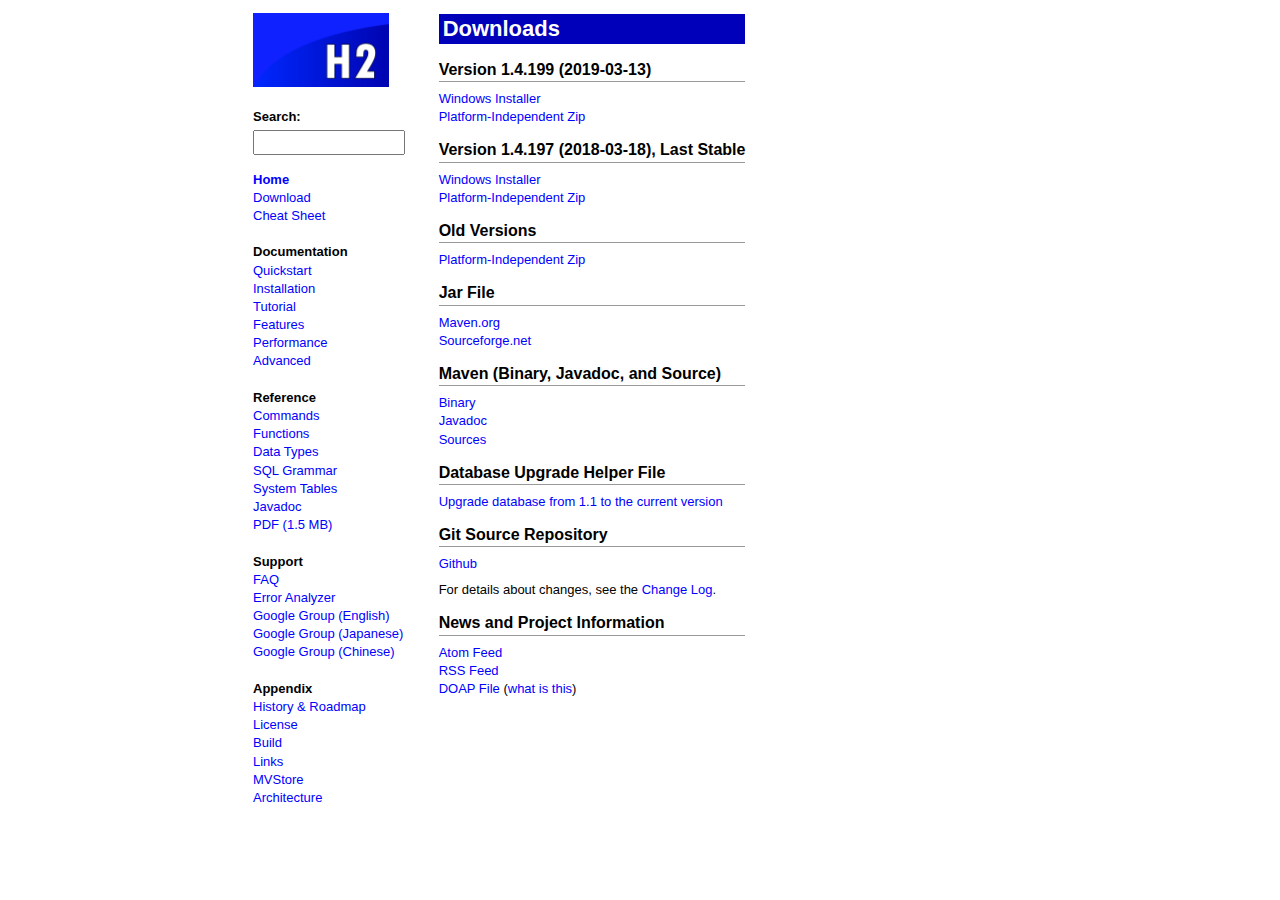
<file: h2/docs/html/download.html>
<!DOCTYPE html PUBLIC "-//W3C//DTD XHTML 1.0 Strict//EN" "http://www.w3.org/TR/xhtml1/DTD/xhtml1-strict.dtd">
<!--
Copyright 2004-2019 H2 Group. Multiple-Licensed under the MPL 2.0,
and the EPL 1.0 (http://h2database.com/html/license.html).
Initial Developer: H2 Group
-->
<html xmlns="http://www.w3.org/1999/xhtml" lang="en" xml:lang="en">
<head><meta http-equiv="Content-Type" content="text/html;charset=utf-8" />
<meta name="viewport" content="width=device-width, initial-scale=1" />
<title>
Downloads
</title>
<link rel="stylesheet" type="text/css" href="stylesheet.css" />
<!-- [search] { -->
<script type="text/javascript" src="navigation.js"></script>
</head><body onload="highlight()" onscroll="scroll()">

<table class="nav" onmousemove="return mouseMove(event)"><tr class="nav"><td class="nav" valign="top">
<div id = "searchMenu" style="width: 180px; overflow: hidden;">
<div class="menu" style="white-space:nowrap;">
<img src="images/h2-logo-2.png"
    alt="H2 database logo"
    onclick="document.location='main.html'"
    width="136" height="74"/> &nbsp;&nbsp;<span id = "goTop" onclick="window.scrollTo(0,0)" style="color: #fff; position:fixed; font-size: 20px; cursor: pointer;">&#x25b2;</span> </div>

<form action="submit" onsubmit="return goFirst();">
<table width="100%" class="search">
    <tr class="search">
        <td class="search" colspan="2">
<!-- translate
<a href="http://translate.google.com/translate?u=http%3A%2F%2Fh2database.com"
    onclick="javascript:startTranslate();return false;">Translate</a>
<div id = "translate" style="display:none"><div id = "google_translate_element"></div></div>
translate -->
        </td>
    </tr>
    <tr class="search">
        <td class="search" colspan="2">
        <b><label for="search">Search:</label></b>
        </td>
    </tr>
    <tr class="search">
        <td class="search" colspan="2">
            <input id = "search" name="search" type="text" size="16" maxlength="100" onkeyup="listWords(this.value, '')" /><br />
            <input type="reset" id = "clear" style="display:none;" value="Clear" onclick="listWords('', '');" />
        </td>
    </tr>
    <tr class="search" style="display:none;" >
        <td class="search" style="width: 1%; vertical-align: middle;">
            <input id = "highlight" type="checkbox" checked="checked" onclick="highlightCurrent(this.checked, search.value)" />
        </td>
        <td class="search" style="width: 99%; padding: 0px; vertical-align: middle;">
            <label for="highlight">Highlight keyword(s)</label>
        </td>
    </tr>
    <tr class="search">
        <td class="search" colspan="2">
            <table id = "result" style="border: 0px;">
                <tr style="display:none"><td></td></tr>
            </table>
        </td>
    </tr>
</table>
</form>
<div class="menu">
<b><a href="main.html">Home</a></b><br />
<a href="download.html">Download</a><br />
<a href="cheatSheet.html">Cheat Sheet</a><br />
<br />
<b>Documentation</b><br />
<a href="quickstart.html">Quickstart</a><br />
<a href="installation.html">Installation</a><br />
<a href="tutorial.html">Tutorial</a><br />
<a href="features.html">Features</a><br />
<a href="performance.html">Performance</a><br />
<a href="advanced.html">Advanced</a><br />
<br />
<b>Reference</b><br />
<a href="commands.html">Commands</a><br />
<a href="functions.html">Functions</a><br />
<a href="datatypes.html">Data Types</a><br />
<a href="grammar.html">SQL Grammar</a><br />
<a href="systemtables.html">System Tables</a><br />
<a href="../javadoc/index.html">Javadoc</a><br />
<a href="../h2.pdf">PDF (1.5 MB)</a><br />
<br />
<b>Support</b><br />
<a href="faq.html">FAQ</a><br />
<a href="sourceError.html">Error Analyzer</a><br />
<a href="https://groups.google.com/group/h2-database">Google Group (English)</a><br />
<a href="https://groups.google.co.jp/group/h2-database-jp">Google Group (Japanese)</a><br />
<a href="https://groups.google.com/group/h2-cn">Google Group (Chinese)</a><br />
<br />
<b>Appendix</b><br />
<a href="history.html">History &amp; Roadmap</a><br />
<a href="license.html">License</a><br />
<a href="build.html">Build</a><br />
<a href="links.html">Links</a><br />
<a href="mvstore.html">MVStore</a><br />
<a href="architecture.html">Architecture</a><br />
<br />

</div>
</div>
</td>

<td class="nav" style="cursor: e-resize;" onmousedown="return mouseDown(event)" onmouseup="return mouseUp(event)">&nbsp;</td>
<td class="nav"><div class="content">

<!-- } -->

<h1>Downloads</h1>

<h3>Version 1.4.199 (2019-03-13)</h3>
<p>
<a href="http://www.h2database.com/h2-setup-2019-03-13.exe">Windows Installer</a>
<!-- sha1Exe --><br />
<a href="http://www.h2database.com/h2-2019-03-13.zip">Platform-Independent Zip</a>
<!-- sha1Zip --><br />
</p>

<h3>Version 1.4.197 (2018-03-18), Last Stable</h3>
<p>
<a href="http://www.h2database.com/h2-setup-2018-03-18.exe">Windows Installer</a><br />
<a href="http://www.h2database.com/h2-2018-03-18.zip">Platform-Independent Zip</a><br />
</p>

<h3>Old Versions</h3>
<p>
<a href="http://code.google.com/p/h2database/downloads/list">Platform-Independent Zip</a><br />
</p>

<h3>Jar File</h3>
<p>
<a href="http://repo2.maven.org/maven2/com/h2database/h2/1.4.199/h2-1.4.199.jar">Maven.org</a><br />
<a href="http://hsql.sourceforge.net/m2-repo/com/h2database/h2/1.4.199/h2-1.4.199.jar">Sourceforge.net</a><br />
</p>

<h3>Maven (Binary, Javadoc, and Source)</h3>
<p>
<a href="http://repo2.maven.org/maven2/com/h2database/h2/1.4.199/h2-1.4.199.jar">Binary</a><br />
<a href="http://repo2.maven.org/maven2/com/h2database/h2/1.4.199/h2-1.4.199-javadoc.jar">Javadoc</a><br />
<a href="http://repo2.maven.org/maven2/com/h2database/h2/1.4.199/h2-1.4.199-sources.jar">Sources</a><br />
</p>

<h3>Database Upgrade Helper File</h3>
<p>
<a href="http://h2database.com/h2mig_pagestore_addon.jar">Upgrade database from 1.1 to the current version</a>
</p>

<h3>Git Source Repository</h3>
<p>
<a href="https://github.com/h2database/h2database">Github</a>
</p>

<p> For details about changes, see the <a href="changelog.html">Change Log</a>. </p>

<h3>News and Project Information</h3>
<p>
<a href="http://www.h2database.com/html/newsfeed-atom.xml">Atom Feed</a><br />
<a href="http://www.h2database.com/html/newsfeed-rss.xml">RSS Feed</a><br />
<a href="http://www.h2database.com/html/doap-h2.rdf">DOAP File</a>  (<a href="http://en.wikipedia.org/wiki/DOAP">what is this</a>) </p>

<!-- [close] { -->
</div></td></tr></table>
<script type="text/javascript" src="index.js"></script>
<script type="text/javascript" src="search.js"></script>
<script type="text/javascript">
function startTranslate() {
    document.getElementById('translate').style.display='';
    var script=document.createElement('script');
    script.setAttribute("type","text/javascript");
    script.setAttribute("src", "http://translate.google.com/translate_a/element.js?cb=googleTranslateElementInit");
    document.getElementsByTagName("head")[0].appendChild(script);
}
function googleTranslateElementInit() {
    new google.translate.TranslateElement({pageLanguage: 'en'}, 'google_translate_element');
}
</script>

<!-- } --><!-- analytics --></body></html>
</file>
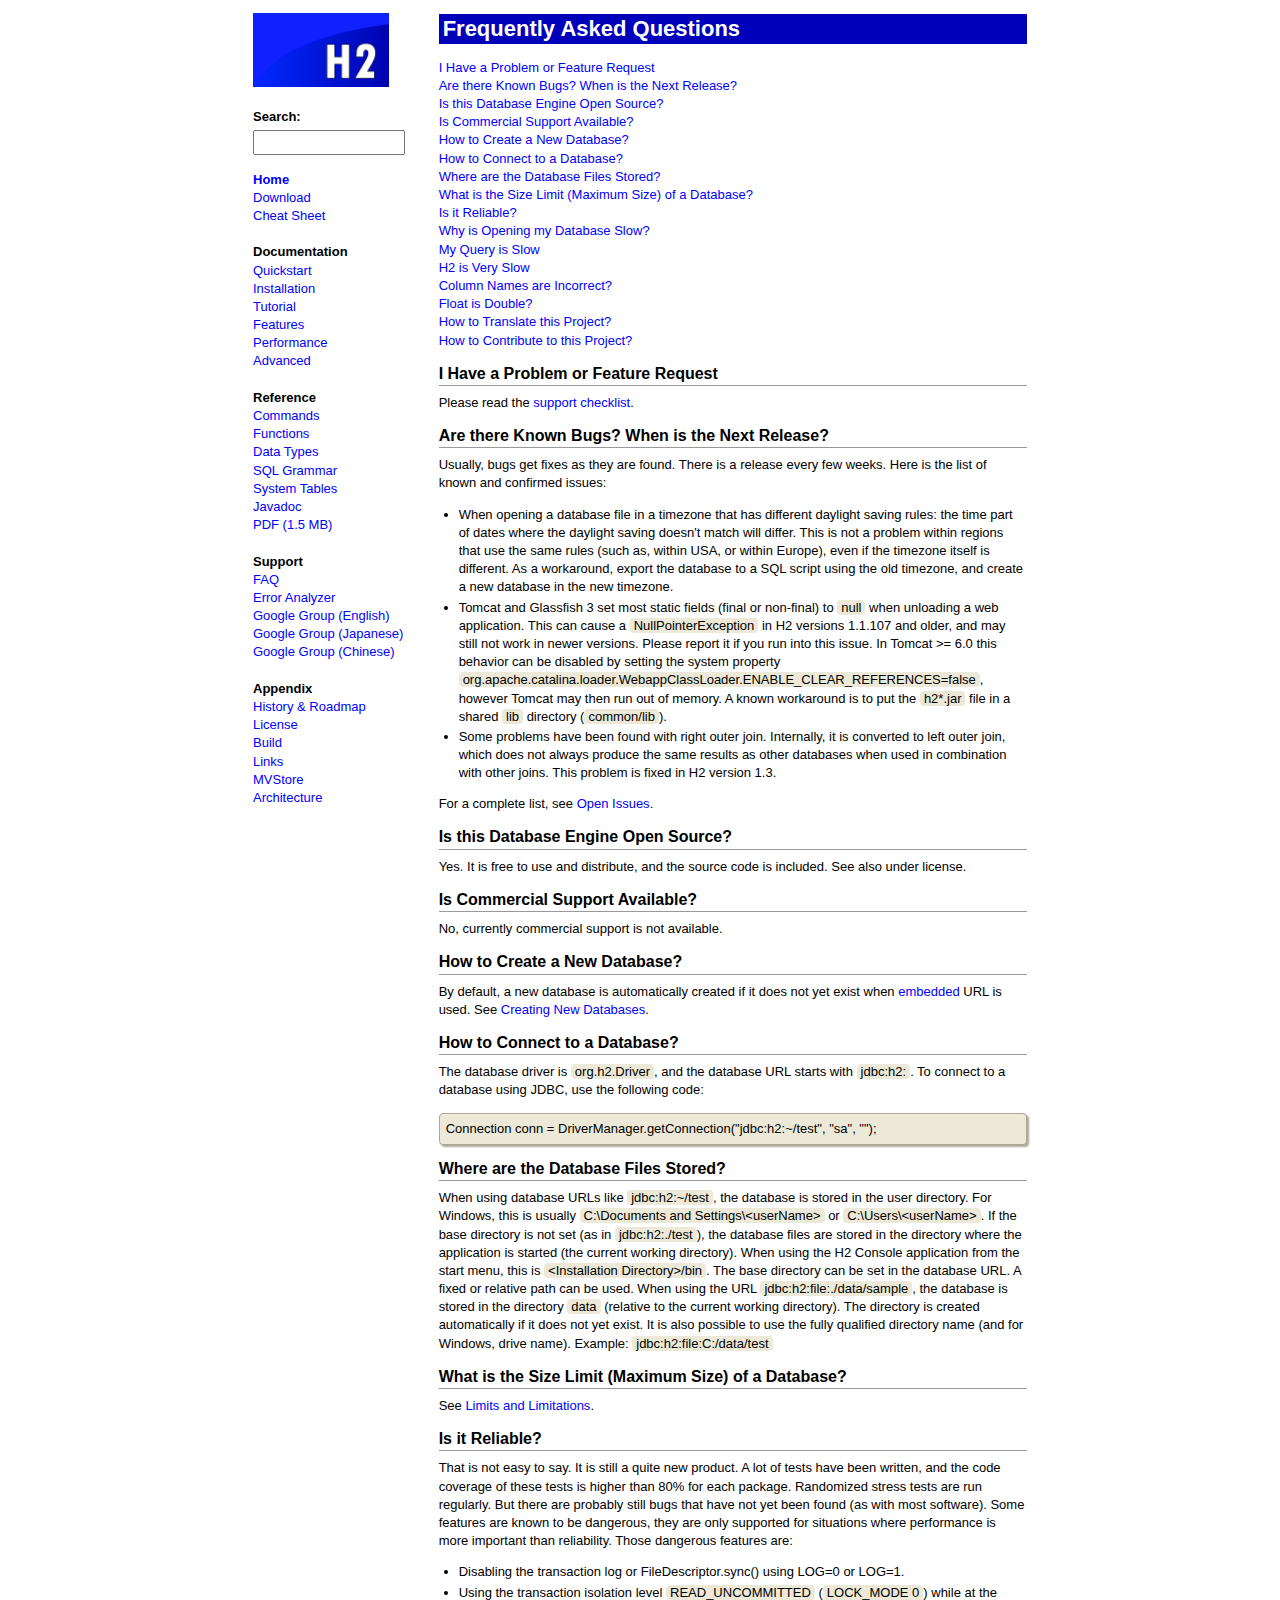
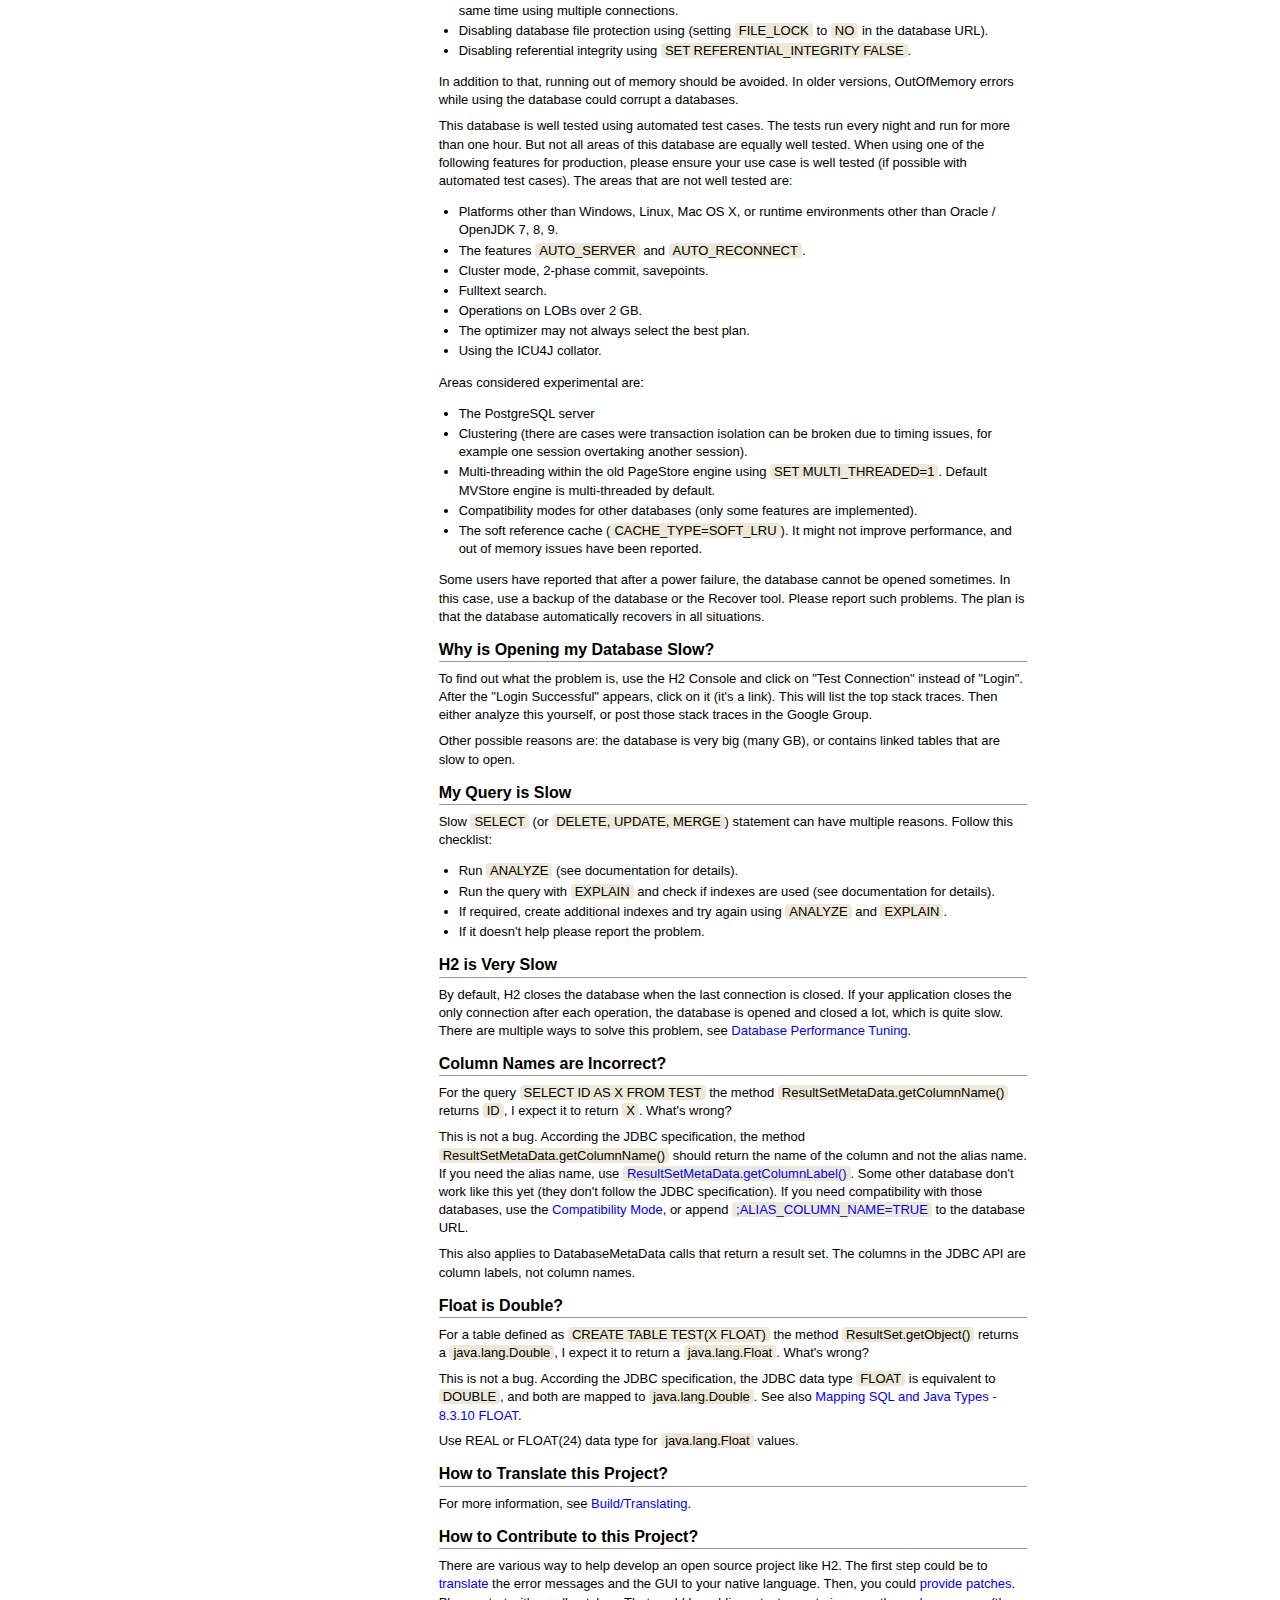
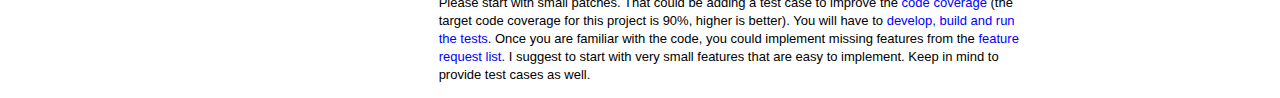
<file: h2/docs/html/faq.html>
<!DOCTYPE html PUBLIC "-//W3C//DTD XHTML 1.0 Strict//EN" "http://www.w3.org/TR/xhtml1/DTD/xhtml1-strict.dtd">
<!--
Copyright 2004-2019 H2 Group. Multiple-Licensed under the MPL 2.0,
and the EPL 1.0 (http://h2database.com/html/license.html).
Initial Developer: H2 Group
-->
<html xmlns="http://www.w3.org/1999/xhtml" lang="en" xml:lang="en">
<head><meta http-equiv="Content-Type" content="text/html;charset=utf-8" />
<meta name="viewport" content="width=device-width, initial-scale=1" />
<title>
Frequently Asked Questions
</title>
<link rel="stylesheet" type="text/css" href="stylesheet.css" />
<!-- [search] { -->
<script type="text/javascript" src="navigation.js"></script>
</head><body onload="highlight()" onscroll="scroll()">

<table class="nav" onmousemove="return mouseMove(event)"><tr class="nav"><td class="nav" valign="top">
<div id = "searchMenu" style="width: 180px; overflow: hidden;">
<div class="menu" style="white-space:nowrap;">
<img src="images/h2-logo-2.png"
    alt="H2 database logo"
    onclick="document.location='main.html'"
    width="136" height="74"/> &nbsp;&nbsp;<span id = "goTop" onclick="window.scrollTo(0,0)" style="color: #fff; position:fixed; font-size: 20px; cursor: pointer;">&#x25b2;</span> </div>

<form action="submit" onsubmit="return goFirst();">
<table width="100%" class="search">
    <tr class="search">
        <td class="search" colspan="2">
<!-- translate
<a href="http://translate.google.com/translate?u=http%3A%2F%2Fh2database.com"
    onclick="javascript:startTranslate();return false;">Translate</a>
<div id = "translate" style="display:none"><div id = "google_translate_element"></div></div>
translate -->
        </td>
    </tr>
    <tr class="search">
        <td class="search" colspan="2">
        <b><label for="search">Search:</label></b>
        </td>
    </tr>
    <tr class="search">
        <td class="search" colspan="2">
            <input id = "search" name="search" type="text" size="16" maxlength="100" onkeyup="listWords(this.value, '')" /><br />
            <input type="reset" id = "clear" style="display:none;" value="Clear" onclick="listWords('', '');" />
        </td>
    </tr>
    <tr class="search" style="display:none;" >
        <td class="search" style="width: 1%; vertical-align: middle;">
            <input id = "highlight" type="checkbox" checked="checked" onclick="highlightCurrent(this.checked, search.value)" />
        </td>
        <td class="search" style="width: 99%; padding: 0px; vertical-align: middle;">
            <label for="highlight">Highlight keyword(s)</label>
        </td>
    </tr>
    <tr class="search">
        <td class="search" colspan="2">
            <table id = "result" style="border: 0px;">
                <tr style="display:none"><td></td></tr>
            </table>
        </td>
    </tr>
</table>
</form>
<div class="menu">
<b><a href="main.html">Home</a></b><br />
<a href="download.html">Download</a><br />
<a href="cheatSheet.html">Cheat Sheet</a><br />
<br />
<b>Documentation</b><br />
<a href="quickstart.html">Quickstart</a><br />
<a href="installation.html">Installation</a><br />
<a href="tutorial.html">Tutorial</a><br />
<a href="features.html">Features</a><br />
<a href="performance.html">Performance</a><br />
<a href="advanced.html">Advanced</a><br />
<br />
<b>Reference</b><br />
<a href="commands.html">Commands</a><br />
<a href="functions.html">Functions</a><br />
<a href="datatypes.html">Data Types</a><br />
<a href="grammar.html">SQL Grammar</a><br />
<a href="systemtables.html">System Tables</a><br />
<a href="../javadoc/index.html">Javadoc</a><br />
<a href="../h2.pdf">PDF (1.5 MB)</a><br />
<br />
<b>Support</b><br />
<a href="faq.html">FAQ</a><br />
<a href="sourceError.html">Error Analyzer</a><br />
<a href="https://groups.google.com/group/h2-database">Google Group (English)</a><br />
<a href="https://groups.google.co.jp/group/h2-database-jp">Google Group (Japanese)</a><br />
<a href="https://groups.google.com/group/h2-cn">Google Group (Chinese)</a><br />
<br />
<b>Appendix</b><br />
<a href="history.html">History &amp; Roadmap</a><br />
<a href="license.html">License</a><br />
<a href="build.html">Build</a><br />
<a href="links.html">Links</a><br />
<a href="mvstore.html">MVStore</a><br />
<a href="architecture.html">Architecture</a><br />
<br />

</div>
</div>
</td>

<td class="nav" style="cursor: e-resize;" onmousedown="return mouseDown(event)" onmouseup="return mouseUp(event)">&nbsp;</td>
<td class="nav"><div class="content">

<!-- } -->

<h1 id="faq_index">Frequently Asked Questions</h1>

<a href="#support"> I Have a Problem or Feature Request</a><br />
<a href="#known_bugs"> Are there Known Bugs? When is the Next Release?</a><br />
<a href="#open_source"> Is this Database Engine Open Source?</a><br />
<a href="#commercial_support"> Is Commercial Support Available?</a><br />
<a href="#create_database"> How to Create a New Database?</a><br />
<a href="#connect"> How to Connect to a Database?</a><br />
<a href="#database_files"> Where are the Database Files Stored?</a><br />
<a href="#size_limit"> What is the Size Limit (Maximum Size) of a Database?</a><br />
<a href="#reliable"> Is it Reliable?</a><br />
<a href="#slow_open"> Why is Opening my Database Slow?</a><br />
<a href="#query_slow"> My Query is Slow</a><br />
<a href="#database_slow"> H2 is Very Slow</a><br />
<a href="#column_names_incorrect"> Column Names are Incorrect?</a><br />
<a href="#float_is_double"> Float is Double?</a><br />
<a href="#how_to_translate"> How to Translate this Project?</a><br />
<a href="#how_to_contribute"> How to Contribute to this Project?</a><br />

<h3 id="support">I Have a Problem or Feature Request</h3>
<p> Please read the <a href="build.html#support">support checklist</a>. </p>

<h3 id="known_bugs">Are there Known Bugs? When is the Next Release?</h3>
<p> Usually, bugs get fixes as they are found. There is a release every few weeks. Here is the list of known and confirmed issues: </p>
<ul><li>When opening a database file in a timezone that has different daylight saving rules: the time part of dates where the daylight saving doesn't match will differ. This is not a problem within regions that use the same rules (such as, within USA, or within Europe), even if the timezone itself is different. As a workaround, export the database to a SQL script using the old timezone, and create a new database in the new timezone. </li><li>Tomcat and Glassfish 3 set most static fields (final or non-final) to <code>null</code> when unloading a web application. This can cause a <code>NullPointerException</code> in H2 versions 1.1.107 and older, and may still not work in newer versions. Please report it if you run into this issue. In Tomcat &gt;= 6.0 this behavior can be disabled by setting the system property <code>org.apache.catalina.loader.WebappClassLoader.ENABLE_CLEAR_REFERENCES=false</code>, however Tomcat may then run out of memory. A known workaround is to put the <code>h2*.jar</code> file in a shared <code>lib</code> directory (<code>common/lib</code>). </li><li>Some problems have been found with right outer join. Internally, it is converted to left outer join, which does not always produce the same results as other databases when used in combination with other joins. This problem is fixed in H2 version 1.3. </li></ul>
<p> For a complete list, see <a href="https://github.com/h2database/h2database/issues">Open Issues</a>. </p>

<h3 id="open_source">Is this Database Engine Open Source?</h3>
<p> Yes. It is free to use and distribute, and the source code is included. See also under license. </p>

<h3 id="commercial_support">Is Commercial Support Available?</h3>
<p> No, currently commercial support is not available. </p>

<h3 id="create_database">How to Create a New Database?</h3>
<p> By default, a new database is automatically created if it does not yet exist when <a href="features.html#database_url">embedded</a> URL is used. See <a href="tutorial.html#creating_new_databases">Creating New Databases</a>. </p>

<h3 id="connect">How to Connect to a Database?</h3>
<p> The database driver is <code>org.h2.Driver</code>, and the database URL starts with <code>jdbc:h2:</code>. To connect to a database using JDBC, use the following code: </p>
<pre>
Connection conn = DriverManager.getConnection("jdbc:h2:~/test", "sa", "");
</pre>

<h3 id="database_files">Where are the Database Files Stored?</h3>
<p> When using database URLs like <code>jdbc:h2:~/test</code>, the database is stored in the user directory. For Windows, this is usually <code>C:\Documents and Settings\&lt;userName&gt;</code> or <code>C:\Users\&lt;userName&gt;</code>. If the base directory is not set (as in <code>jdbc:h2:./test</code>), the database files are stored in the directory where the application is started (the current working directory). When using the H2 Console application from the start menu, this is <code>&lt;Installation Directory&gt;/bin</code>. The base directory can be set in the database URL. A fixed or relative path can be used. When using the URL <code>jdbc:h2:file:./data/sample</code>, the database is stored in the directory <code>data</code> (relative to the current working directory). The directory is created automatically if it does not yet exist. It is also possible to use the fully qualified directory name (and for Windows, drive name). Example: <code>jdbc:h2:file:C:/data/test</code> </p>

<h3 id="size_limit">What is the Size Limit (Maximum Size) of a Database?</h3>
<p> See <a href="advanced.html#limits_limitations">Limits and Limitations</a>. </p>

<h3 id="reliable">Is it Reliable?</h3>
<p> That is not easy to say. It is still a quite new product. A lot of tests have been written, and the code coverage of these tests is higher than 80% for each package. Randomized stress tests are run regularly. But there are probably still bugs that have not yet been found (as with most software). Some features are known to be dangerous, they are only supported for situations where performance is more important than reliability. Those dangerous features are: </p>
<ul><li>Disabling the transaction log or FileDescriptor.sync() using LOG=0 or LOG=1. </li><li>Using the transaction isolation level <code>READ_UNCOMMITTED</code> (<code>LOCK_MODE 0</code>) while at the same time using multiple connections. </li><li>Disabling database file protection using (setting <code>FILE_LOCK</code> to <code>NO</code> in the database URL). </li><li>Disabling referential integrity using <code>SET REFERENTIAL_INTEGRITY FALSE</code>. </li></ul>
<p> In addition to that, running out of memory should be avoided. In older versions, OutOfMemory errors while using the database could corrupt a databases. </p>
<p> This database is well tested using automated test cases. The tests run every night and run for more than one hour. But not all areas of this database are equally well tested. When using one of the following features for production, please ensure your use case is well tested (if possible with automated test cases). The areas that are not well tested are: </p>
<ul>
<li>Platforms other than Windows, Linux, Mac OS X, or runtime environments other than Oracle / OpenJDK 7, 8, 9. </li><li>The features <code>AUTO_SERVER</code> and <code>AUTO_RECONNECT</code>. </li><li>Cluster mode, 2-phase commit, savepoints. </li><li>Fulltext search. </li><li>Operations on LOBs over 2 GB. </li><li>The optimizer may not always select the best plan. </li><li>Using the ICU4J collator. </li></ul>
<p> Areas considered experimental are: </p>
<ul>
<li>The PostgreSQL server </li><li>Clustering (there are cases were transaction isolation can be broken due to timing issues, for example one session overtaking another session). </li><li>Multi-threading within the old PageStore engine using <code>SET MULTI_THREADED=1</code>. Default MVStore engine is multi-threaded by default. </li><li>Compatibility modes for other databases (only some features are implemented). </li><li>The soft reference cache (<code>CACHE_TYPE=SOFT_LRU</code>). It might not improve performance, and out of memory issues have been reported. </li></ul>
<p> Some users have reported that after a power failure, the database cannot be opened sometimes. In this case, use a backup of the database or the Recover tool. Please report such problems. The plan is that the database automatically recovers in all situations. </p>

<h3 id="slow_open">Why is Opening my Database Slow?</h3>
<p> To find out what the problem is, use the H2 Console and click on "Test Connection" instead of "Login". After the "Login Successful" appears, click on it (it's a link). This will list the top stack traces. Then either analyze this yourself, or post those stack traces in the Google Group. </p>
<p> Other possible reasons are: the database is very big (many GB), or contains linked tables that are slow to open. </p>

<h3 id="query_slow">My Query is Slow</h3>
<p> Slow <code>SELECT</code> (or <code>DELETE, UPDATE, MERGE</code>) statement can have multiple reasons. Follow this checklist: </p>
<ul>
<li>Run <code>ANALYZE</code> (see documentation for details). </li><li>Run the query with <code>EXPLAIN</code> and check if indexes are used (see documentation for details). </li><li>If required, create additional indexes and try again using <code>ANALYZE</code> and <code>EXPLAIN</code>. </li><li>If it doesn't help please report the problem. </li>
</ul>


<h3 id="database_slow">H2 is Very Slow</h3>
<p> By default, H2 closes the database when the last connection is closed. If your application closes the only connection after each operation, the database is opened and closed a lot, which is quite slow. There are multiple ways to solve this problem, see <a href="performance.html#database_performance_tuning">Database Performance Tuning</a>. </p>

<h3 id="column_names_incorrect">Column Names are Incorrect?</h3>
<p> For the query <code>SELECT ID AS X FROM TEST</code> the method <code>ResultSetMetaData.getColumnName()</code> returns <code>ID</code>, I expect it to return <code>X</code>. What's wrong? </p>
<p> This is not a bug. According the JDBC specification, the method <code>ResultSetMetaData.getColumnName()</code> should return the name of the column and not the alias name. If you need the alias name, use <a href="https://docs.oracle.com/javase/7/docs/api/java/sql/ResultSetMetaData.html#getColumnLabel(int)"><code>ResultSetMetaData.getColumnLabel()</code></a>. Some other database don't work like this yet (they don't follow the JDBC specification). If you need compatibility with those databases, use the <a href="features.html#compatibility">Compatibility Mode</a>, or append <a href="http://www.h2database.com/javadoc/org/h2/engine/DbSettings.html#ALIAS_COLUMN_NAME"><code>;ALIAS_COLUMN_NAME=TRUE</code></a> to the database URL. </p>
<p> This also applies to DatabaseMetaData calls that return a result set. The columns in the JDBC API are column labels, not column names. </p>

<h3 id="float_is_double">Float is Double?</h3>
<p> For a table defined as <code>CREATE TABLE TEST(X FLOAT)</code> the method <code>ResultSet.getObject()</code> returns a <code>java.lang.Double</code>, I expect it to return a <code>java.lang.Float</code>. What's wrong? </p>
<p> This is not a bug. According the JDBC specification, the JDBC data type <code>FLOAT</code> is equivalent to <code>DOUBLE</code>, and both are mapped to <code>java.lang.Double</code>. See also <a href="https://docs.oracle.com/javase/1.5.0/docs/guide/jdbc/getstart/mapping.html#1055162"> Mapping SQL and Java Types - 8.3.10 FLOAT</a>.</p>
<p>Use REAL or FLOAT(24) data type for <code>java.lang.Float</code> values.</p>

<h3 id="how_to_translate">How to Translate this Project?</h3>
<p> For more information, see <a href="build.html#translating">Build/Translating</a>. </p>

<h3 id="how_to_contribute">How to Contribute to this Project?</h3>
<p> There are various way to help develop an open source project like H2. The first step could be to <a href="build.html#translating">translate</a> the error messages and the GUI to your native language. Then, you could <a href="build.html#providing_patches">provide patches</a>. Please start with small patches. That could be adding a test case to improve the <a href="build.html#automated">code coverage</a> (the target code coverage for this project is 90%, higher is better). You will have to <a href="build.html">develop, build and run the tests</a>. Once you are familiar with the code, you could implement missing features from the <a href="http://www.h2database.com/html/roadmap.html">feature request list</a>. I suggest to start with very small features that are easy to implement. Keep in mind to provide test cases as well. </p>

<!-- [close] { -->
</div></td></tr></table>
<script type="text/javascript" src="index.js"></script>
<script type="text/javascript" src="search.js"></script>
<script type="text/javascript">
function startTranslate() {
    document.getElementById('translate').style.display='';
    var script=document.createElement('script');
    script.setAttribute("type","text/javascript");
    script.setAttribute("src", "http://translate.google.com/translate_a/element.js?cb=googleTranslateElementInit");
    document.getElementsByTagName("head")[0].appendChild(script);
}
function googleTranslateElementInit() {
    new google.translate.TranslateElement({pageLanguage: 'en'}, 'google_translate_element');
}
</script>

<!-- } --><!-- analytics --></body></html>
</file>
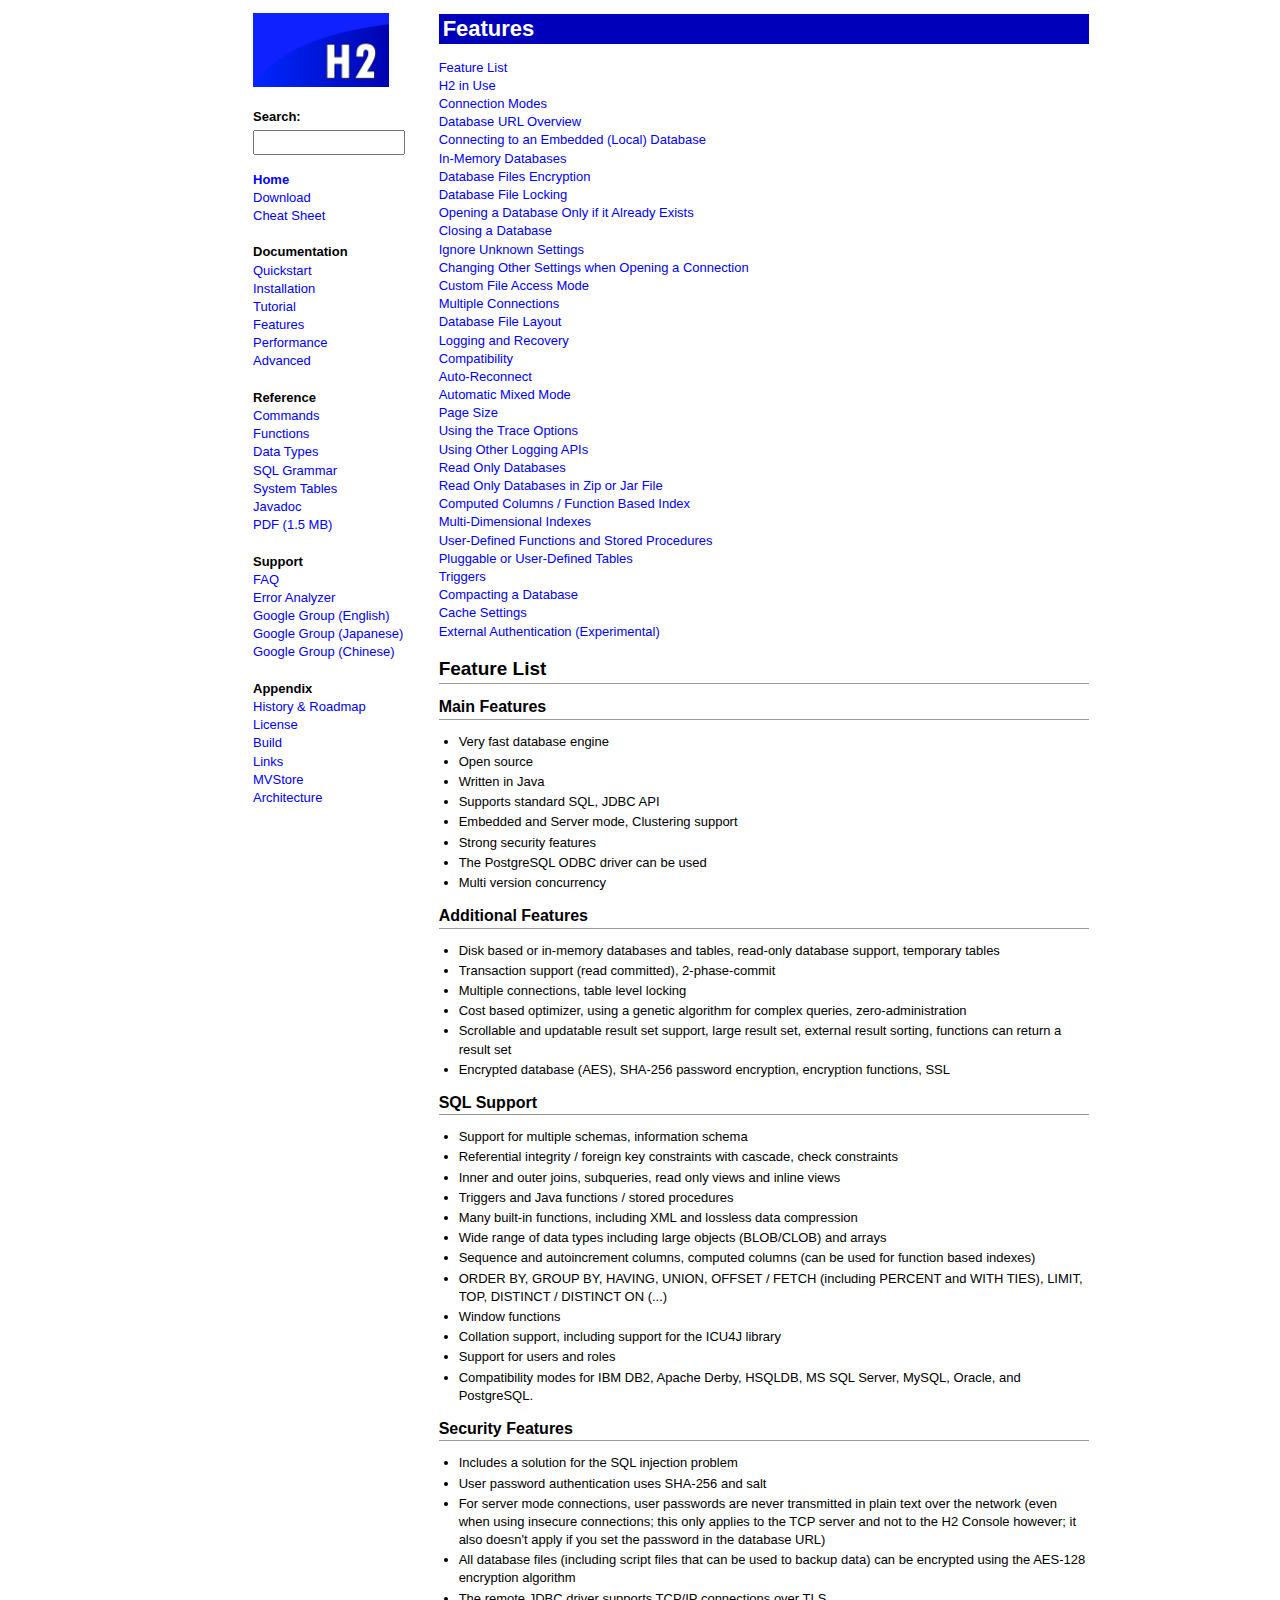
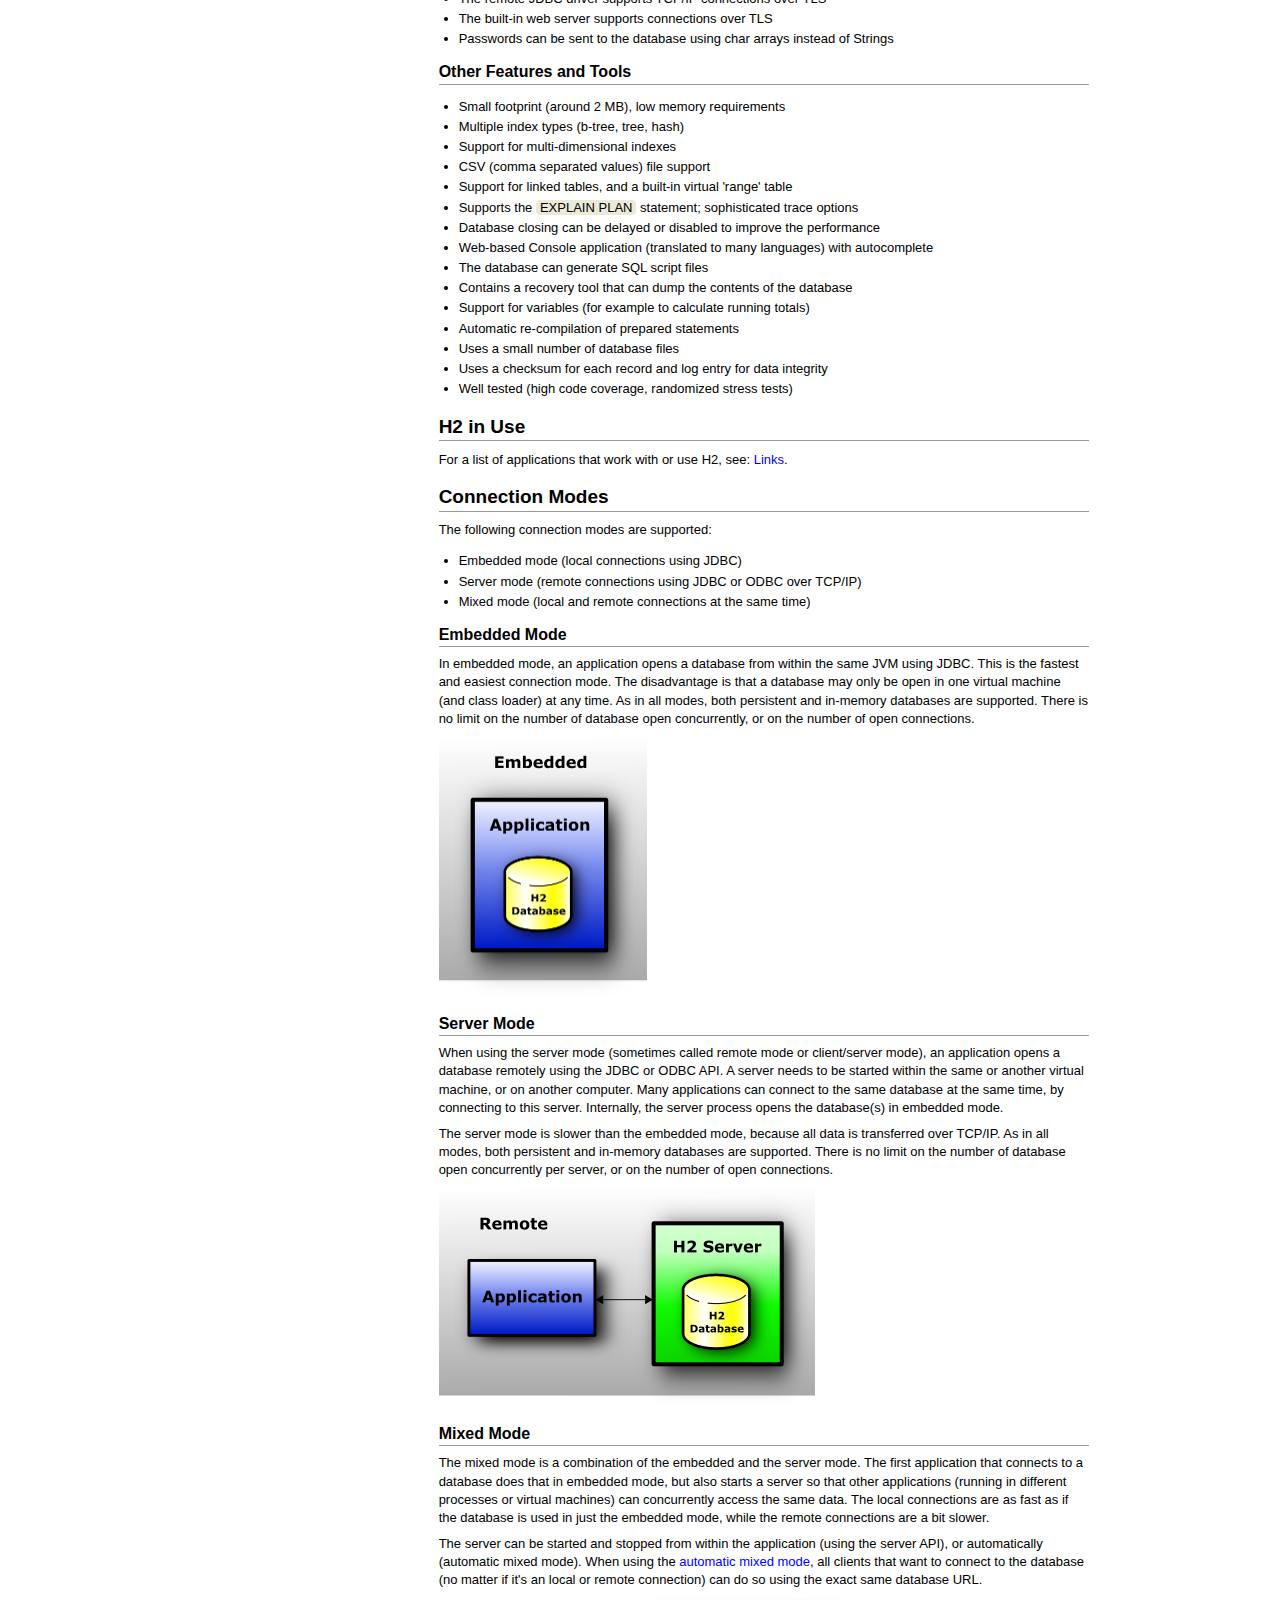
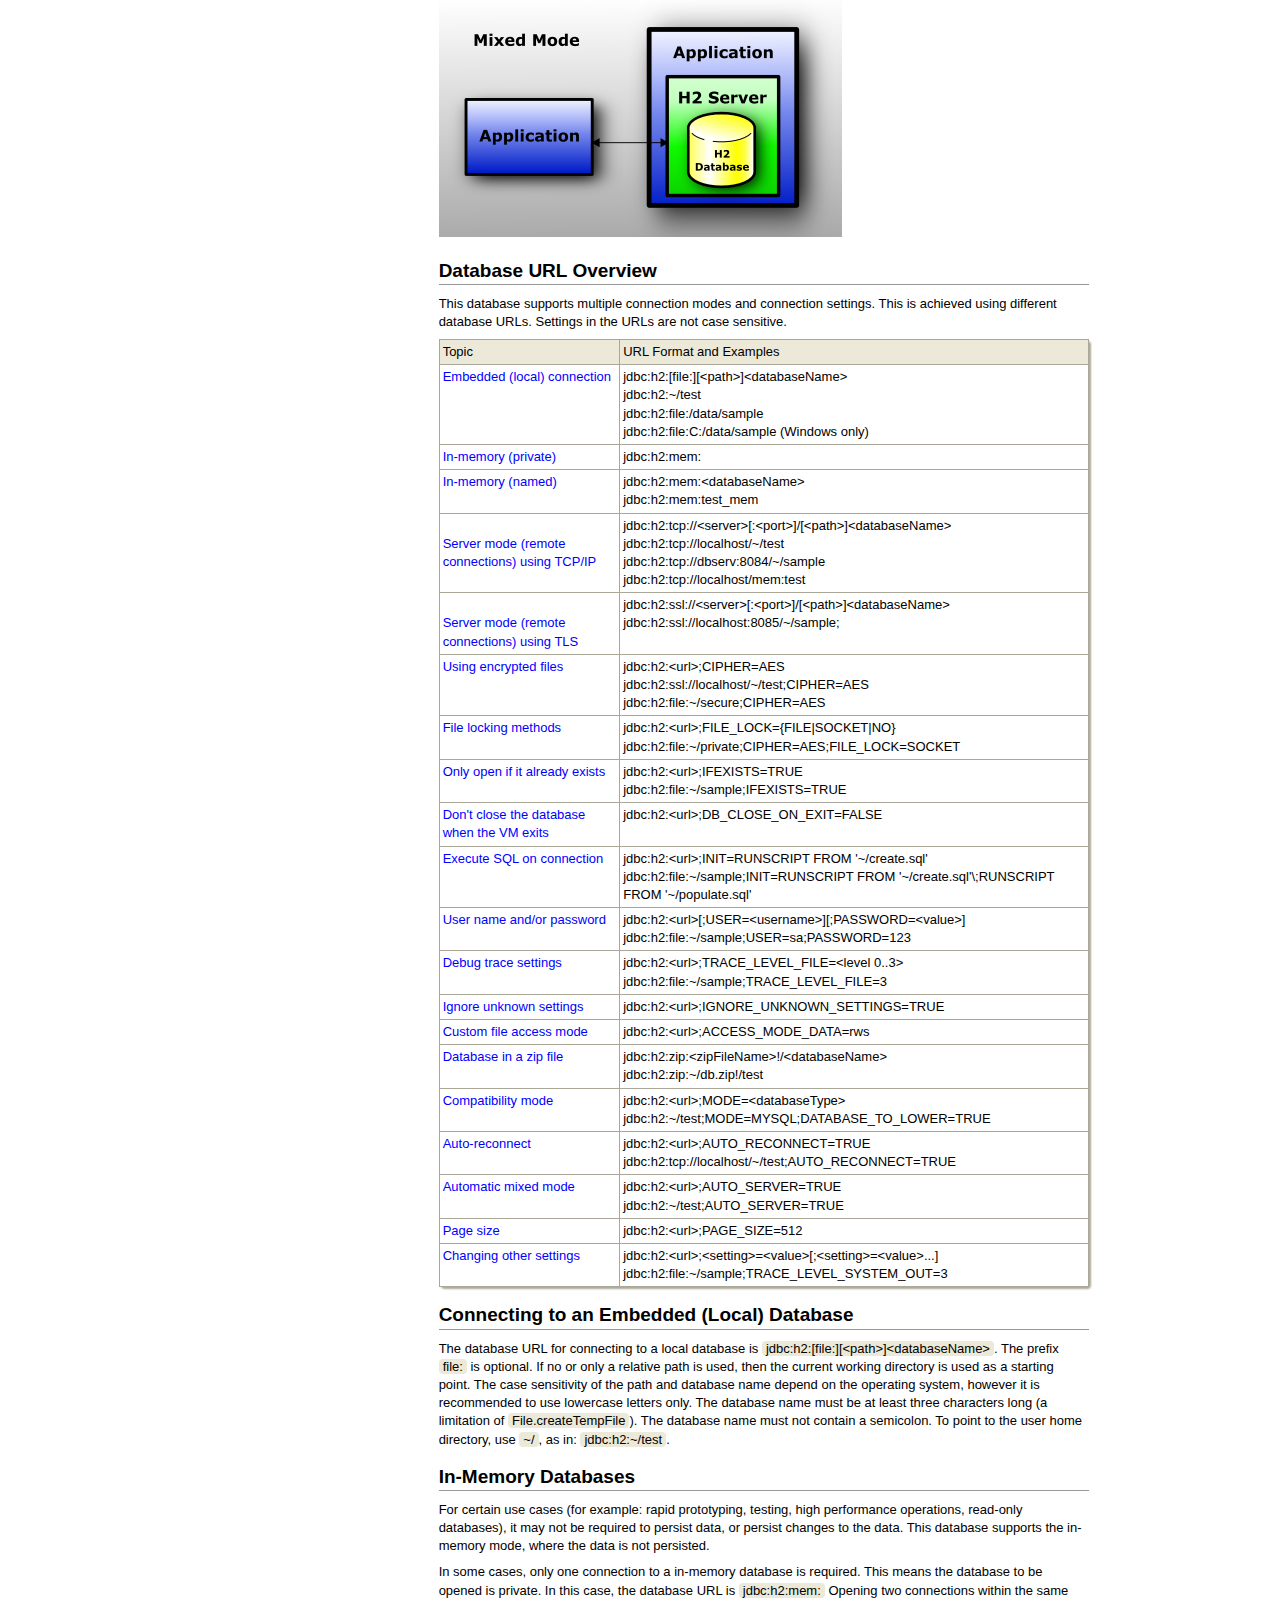
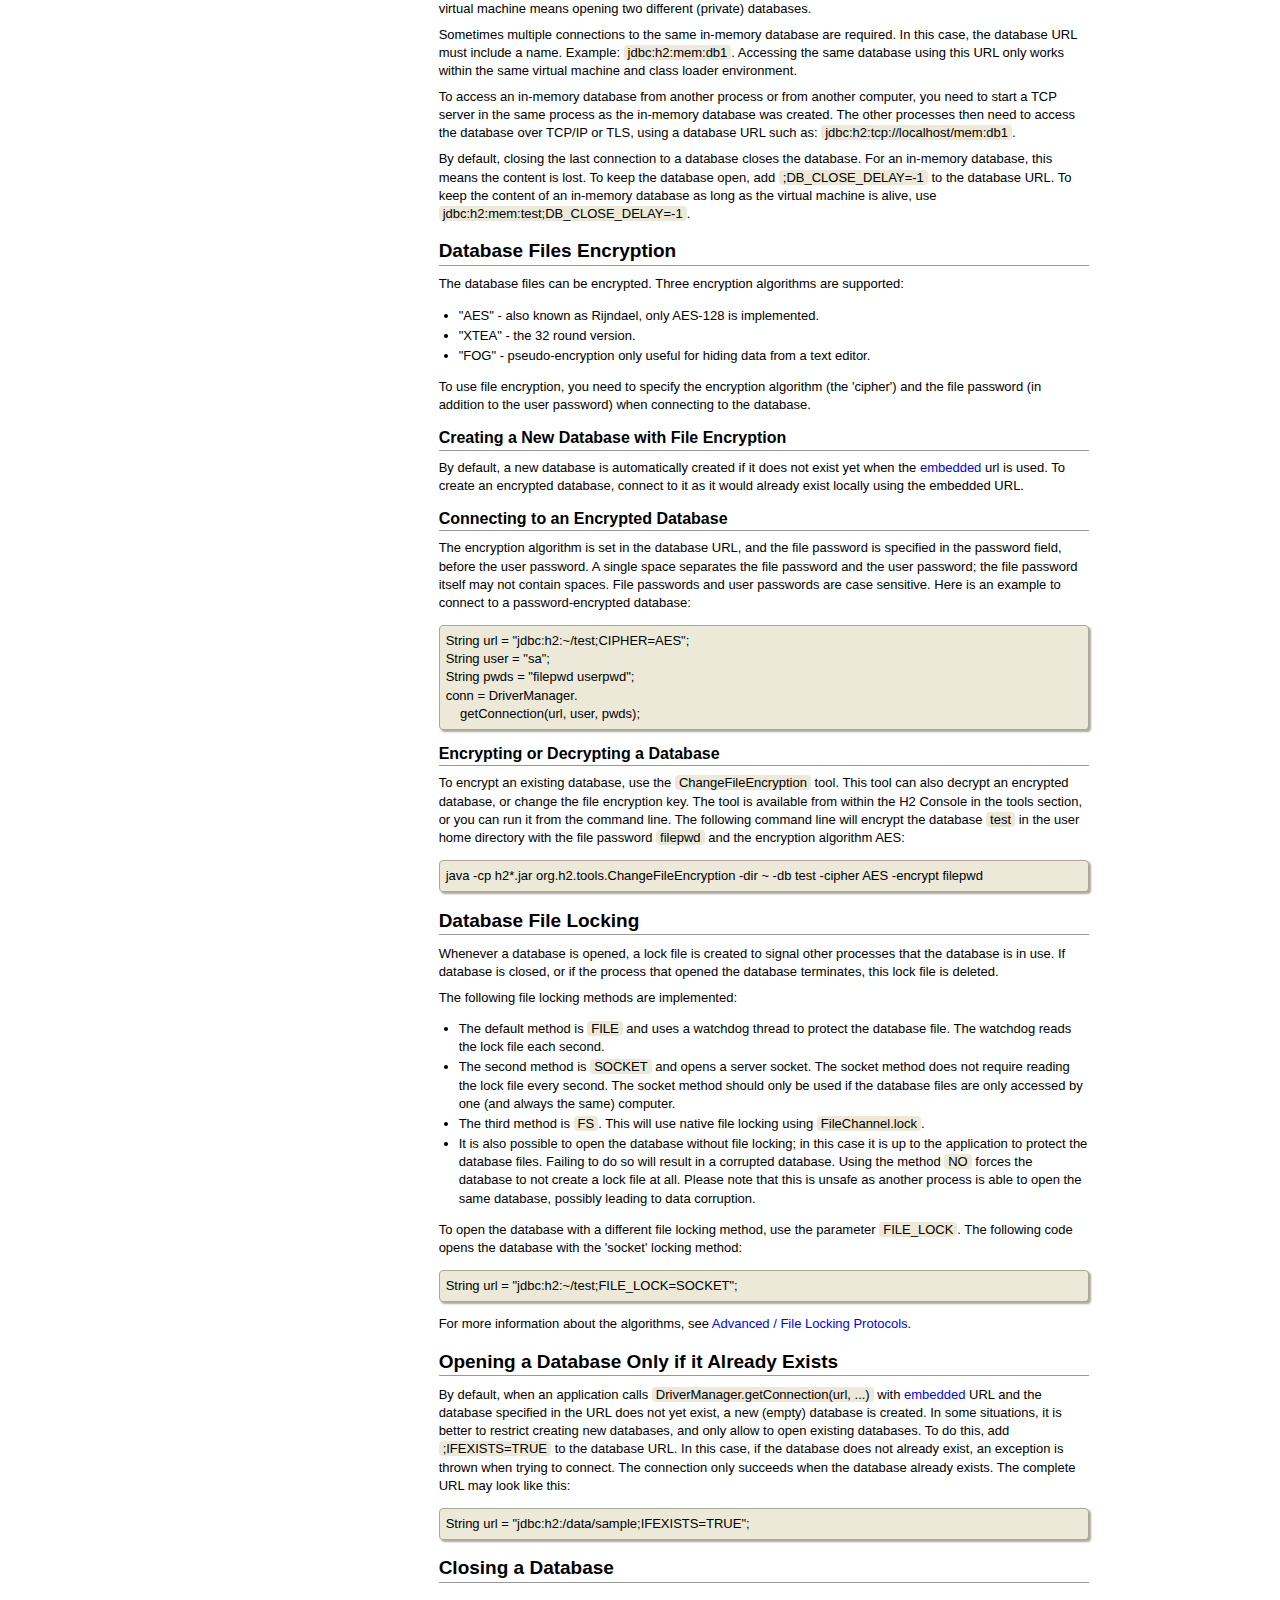
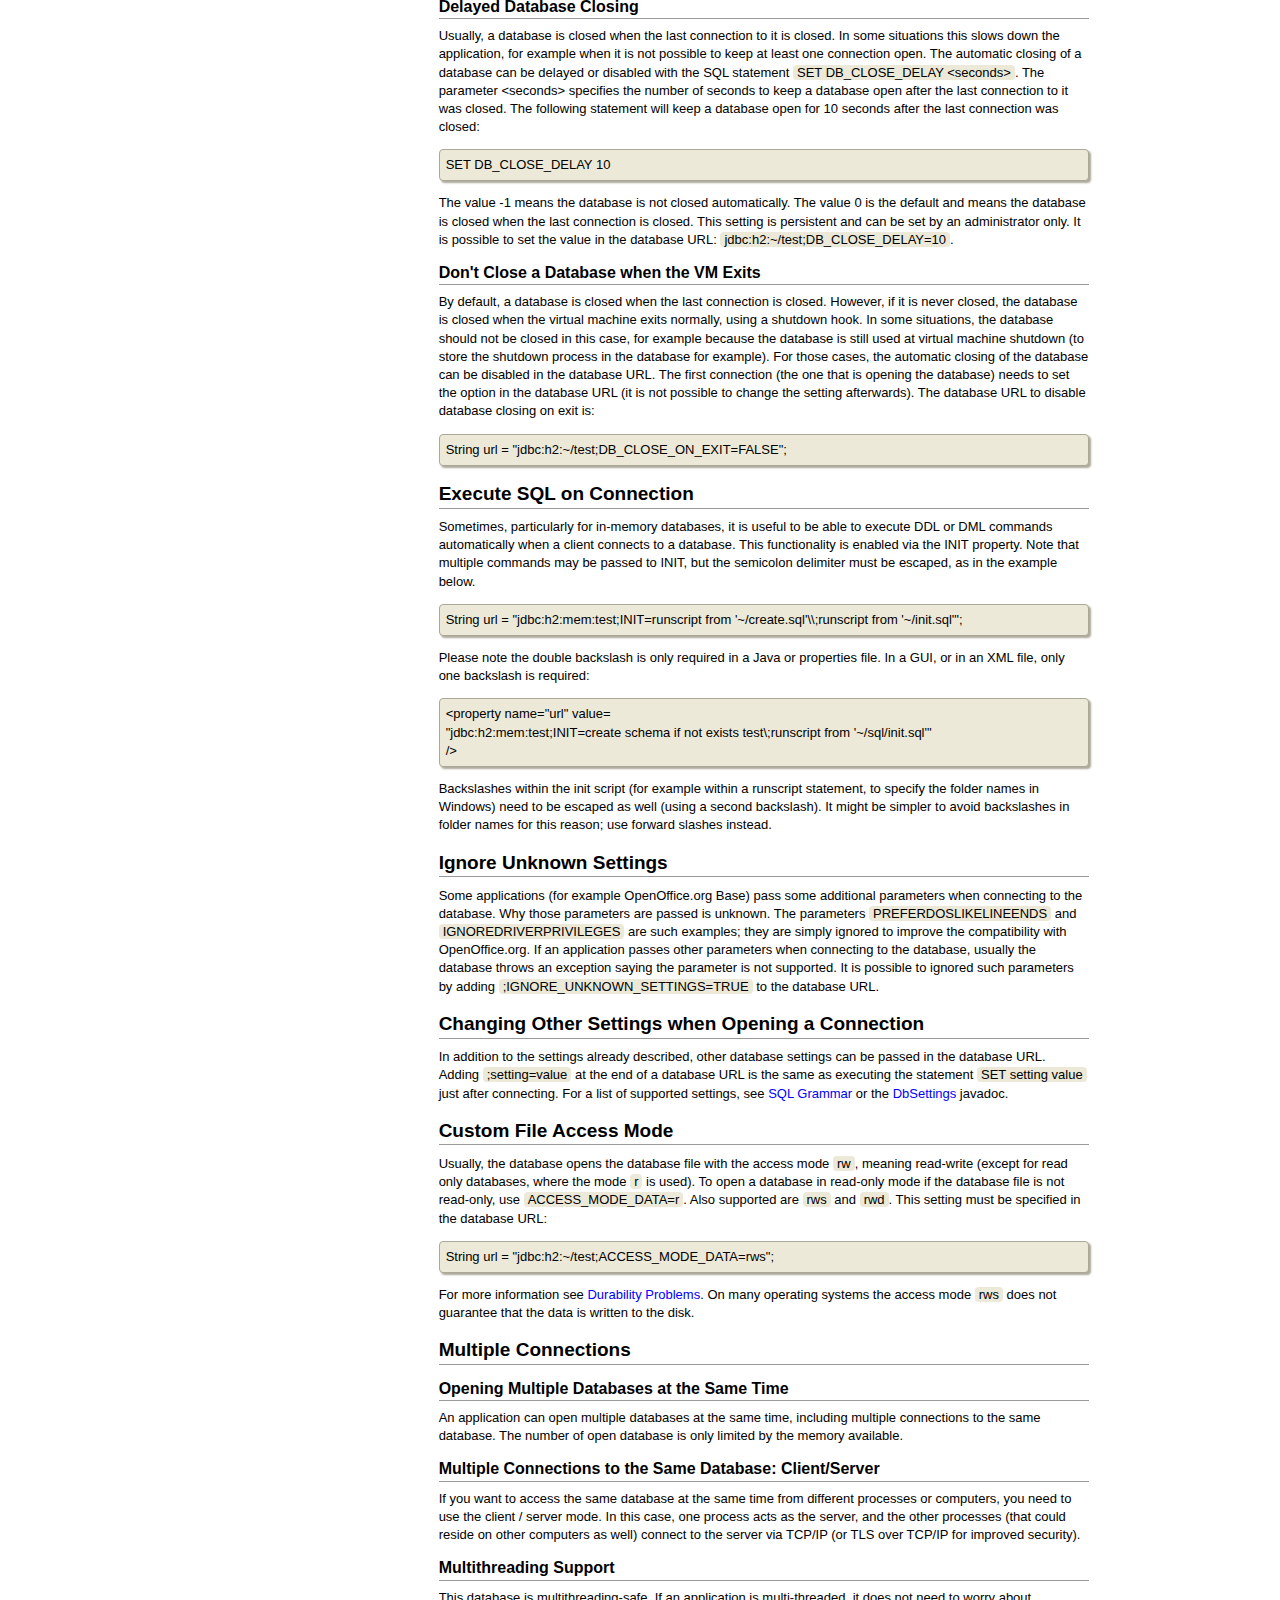
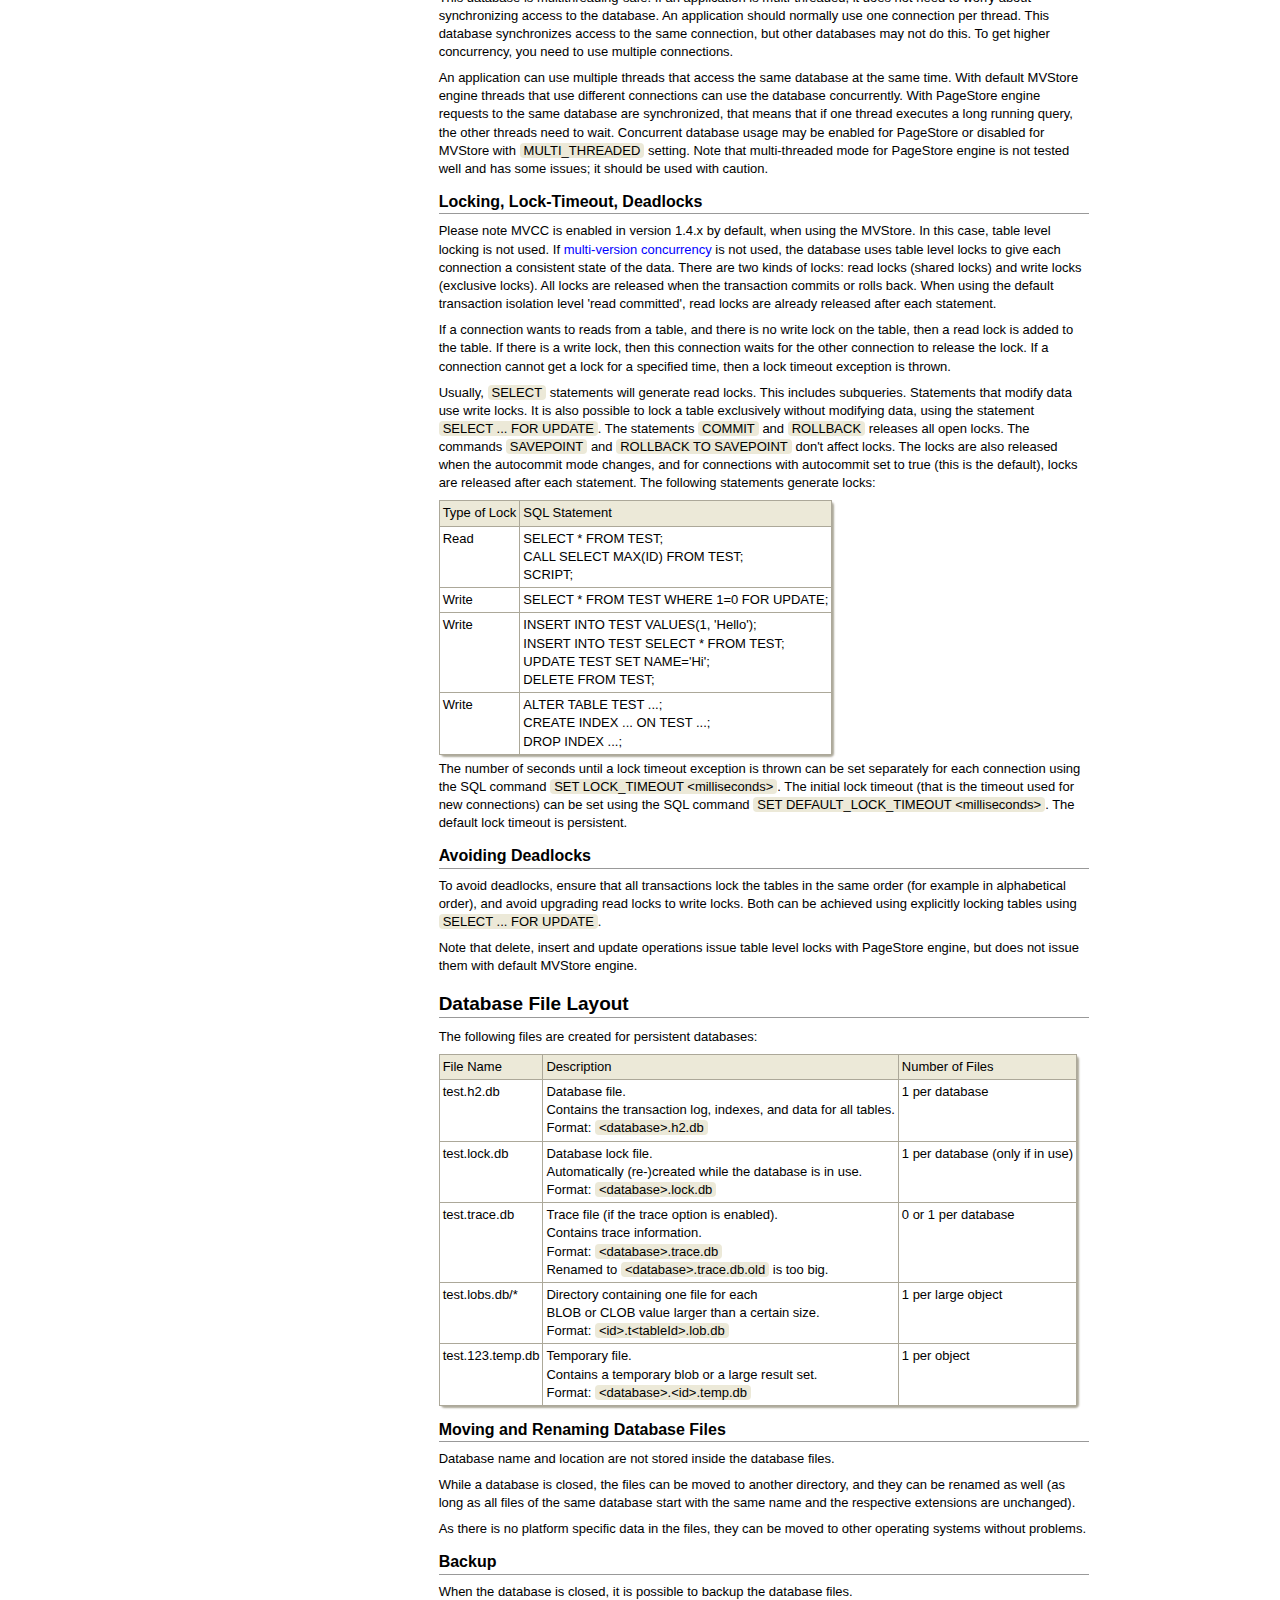
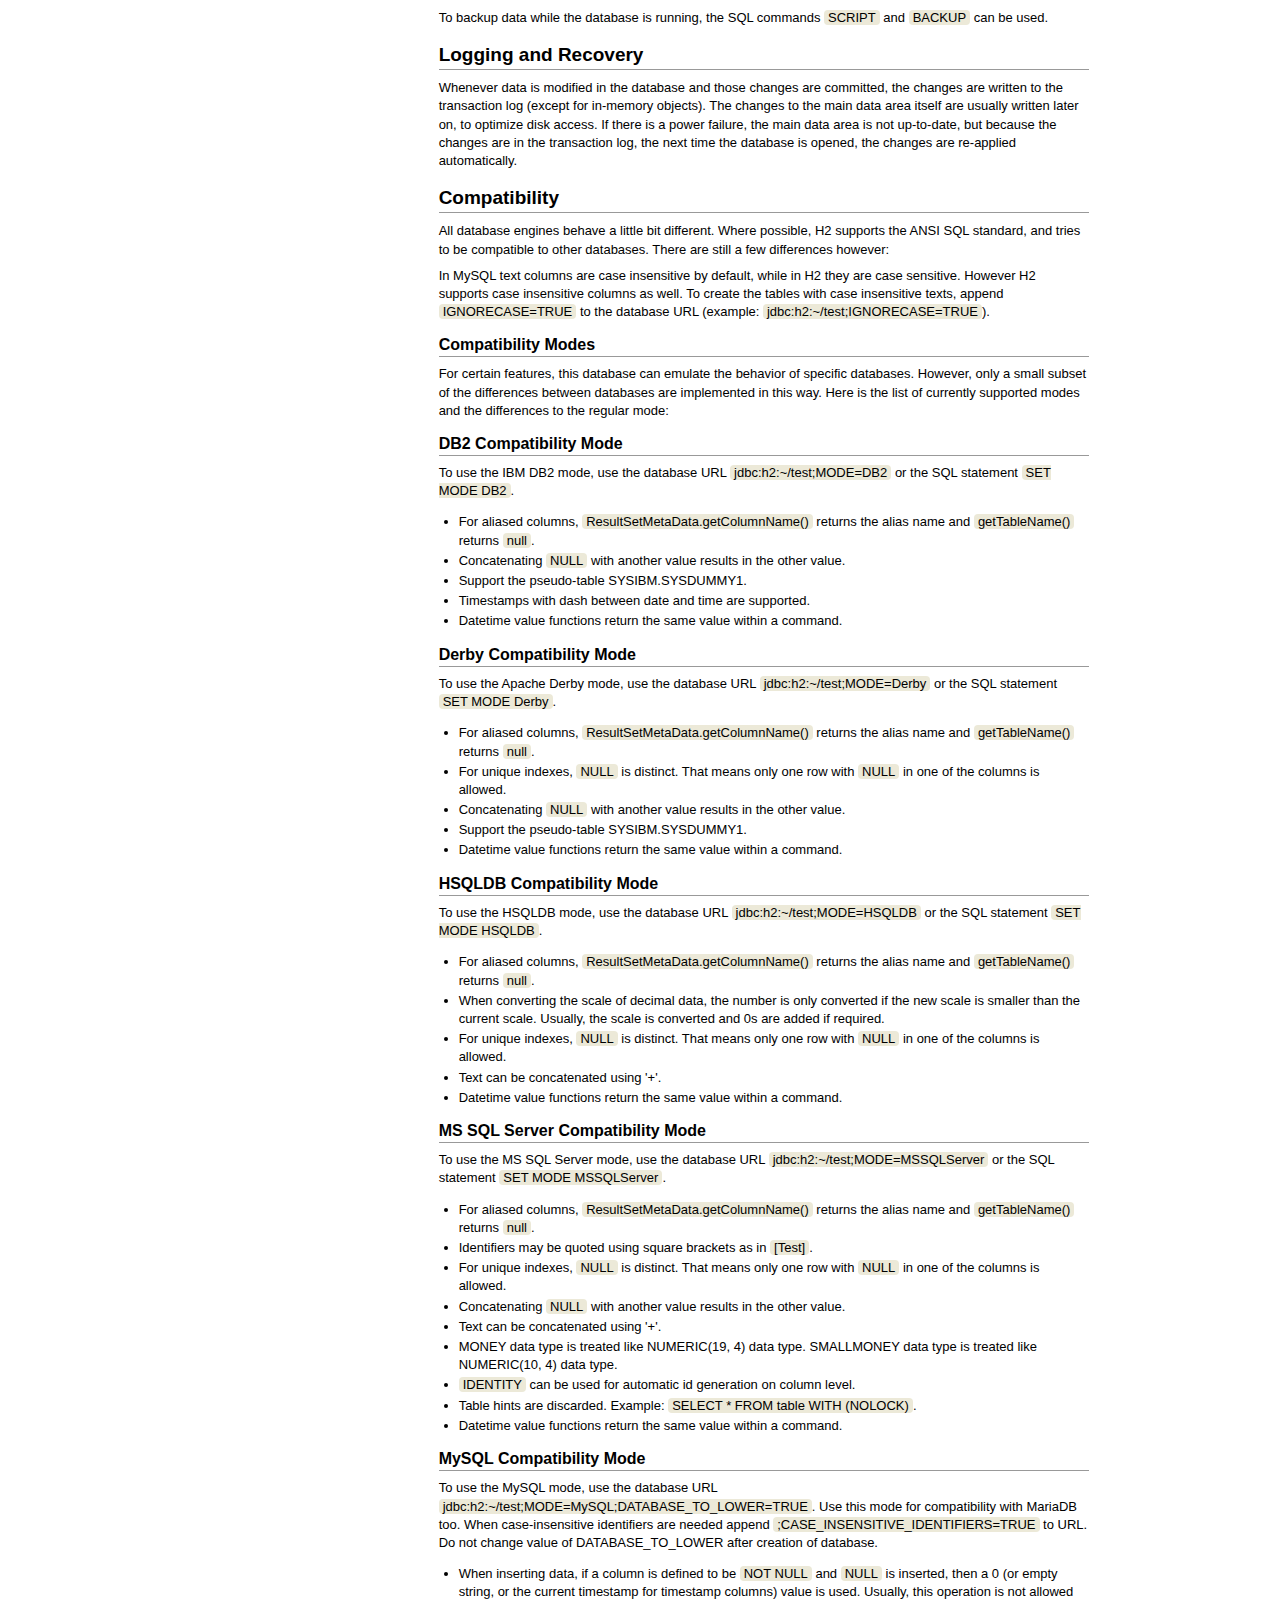
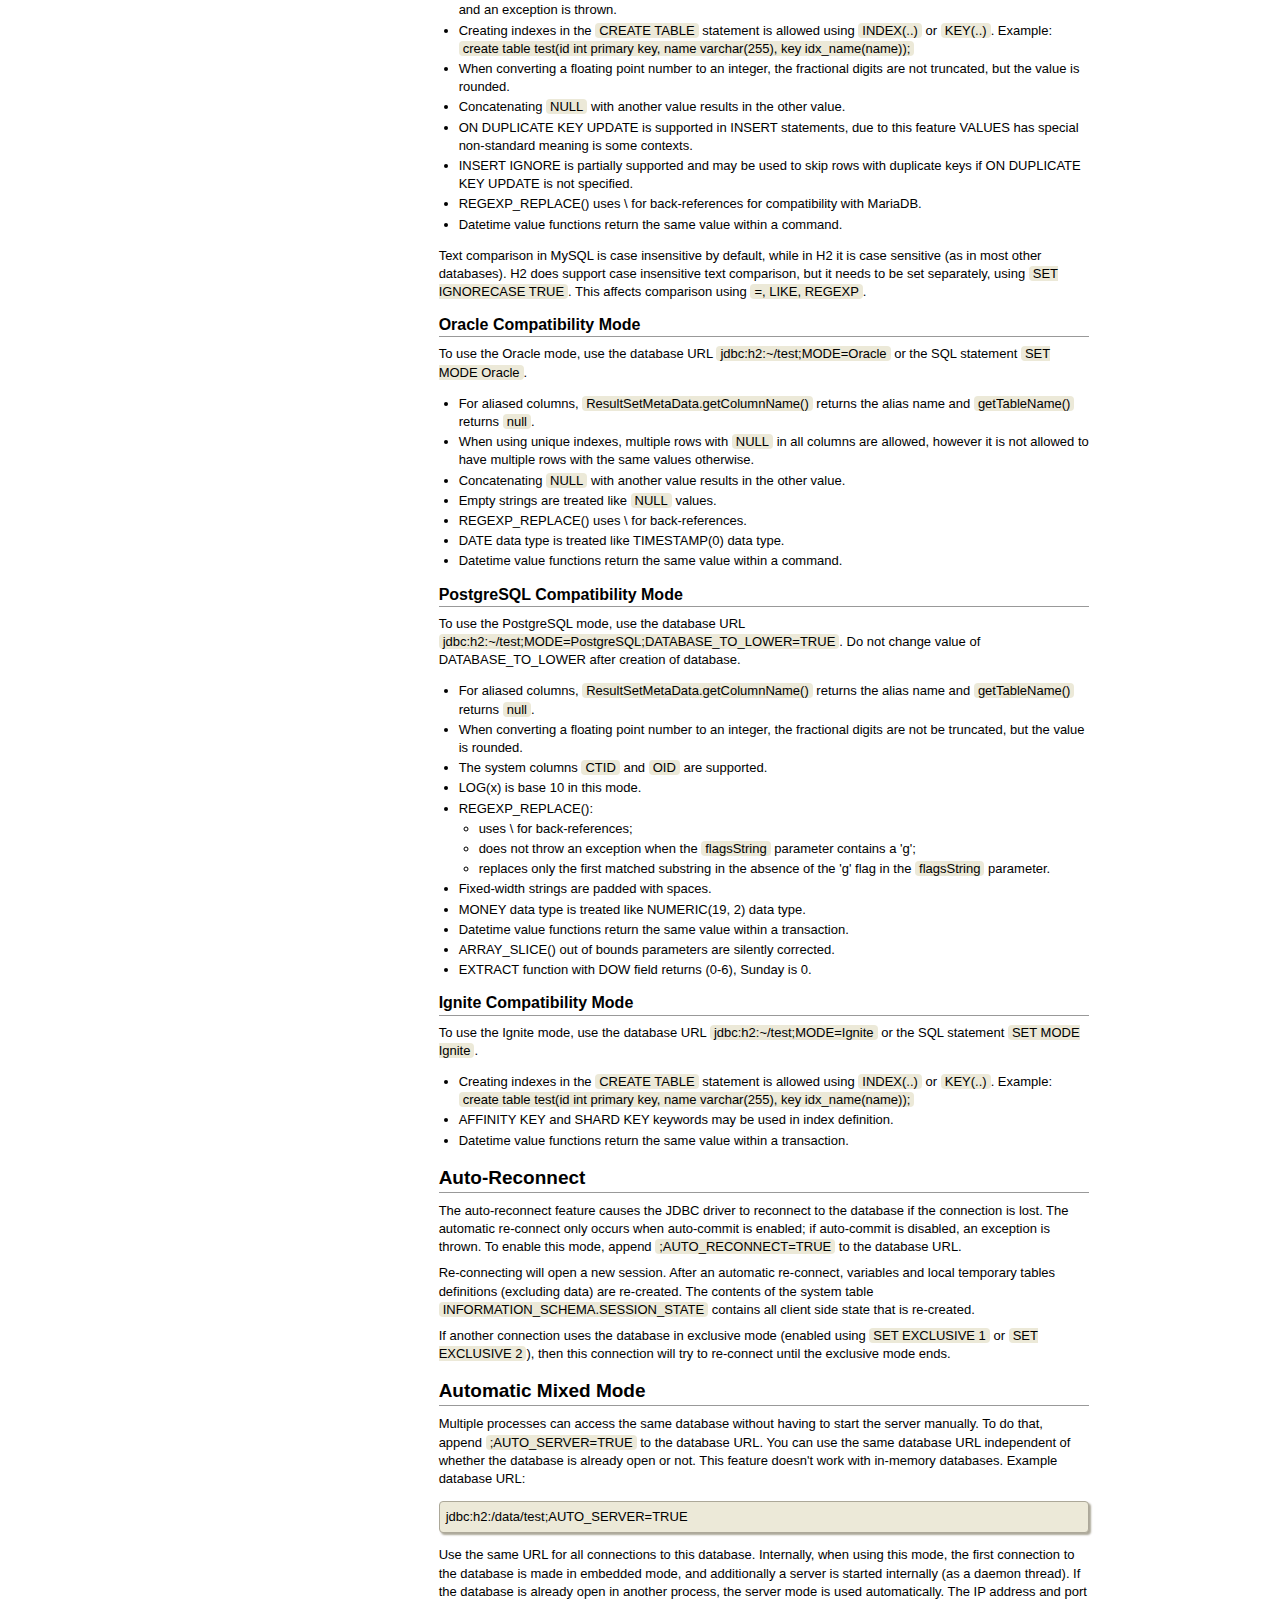
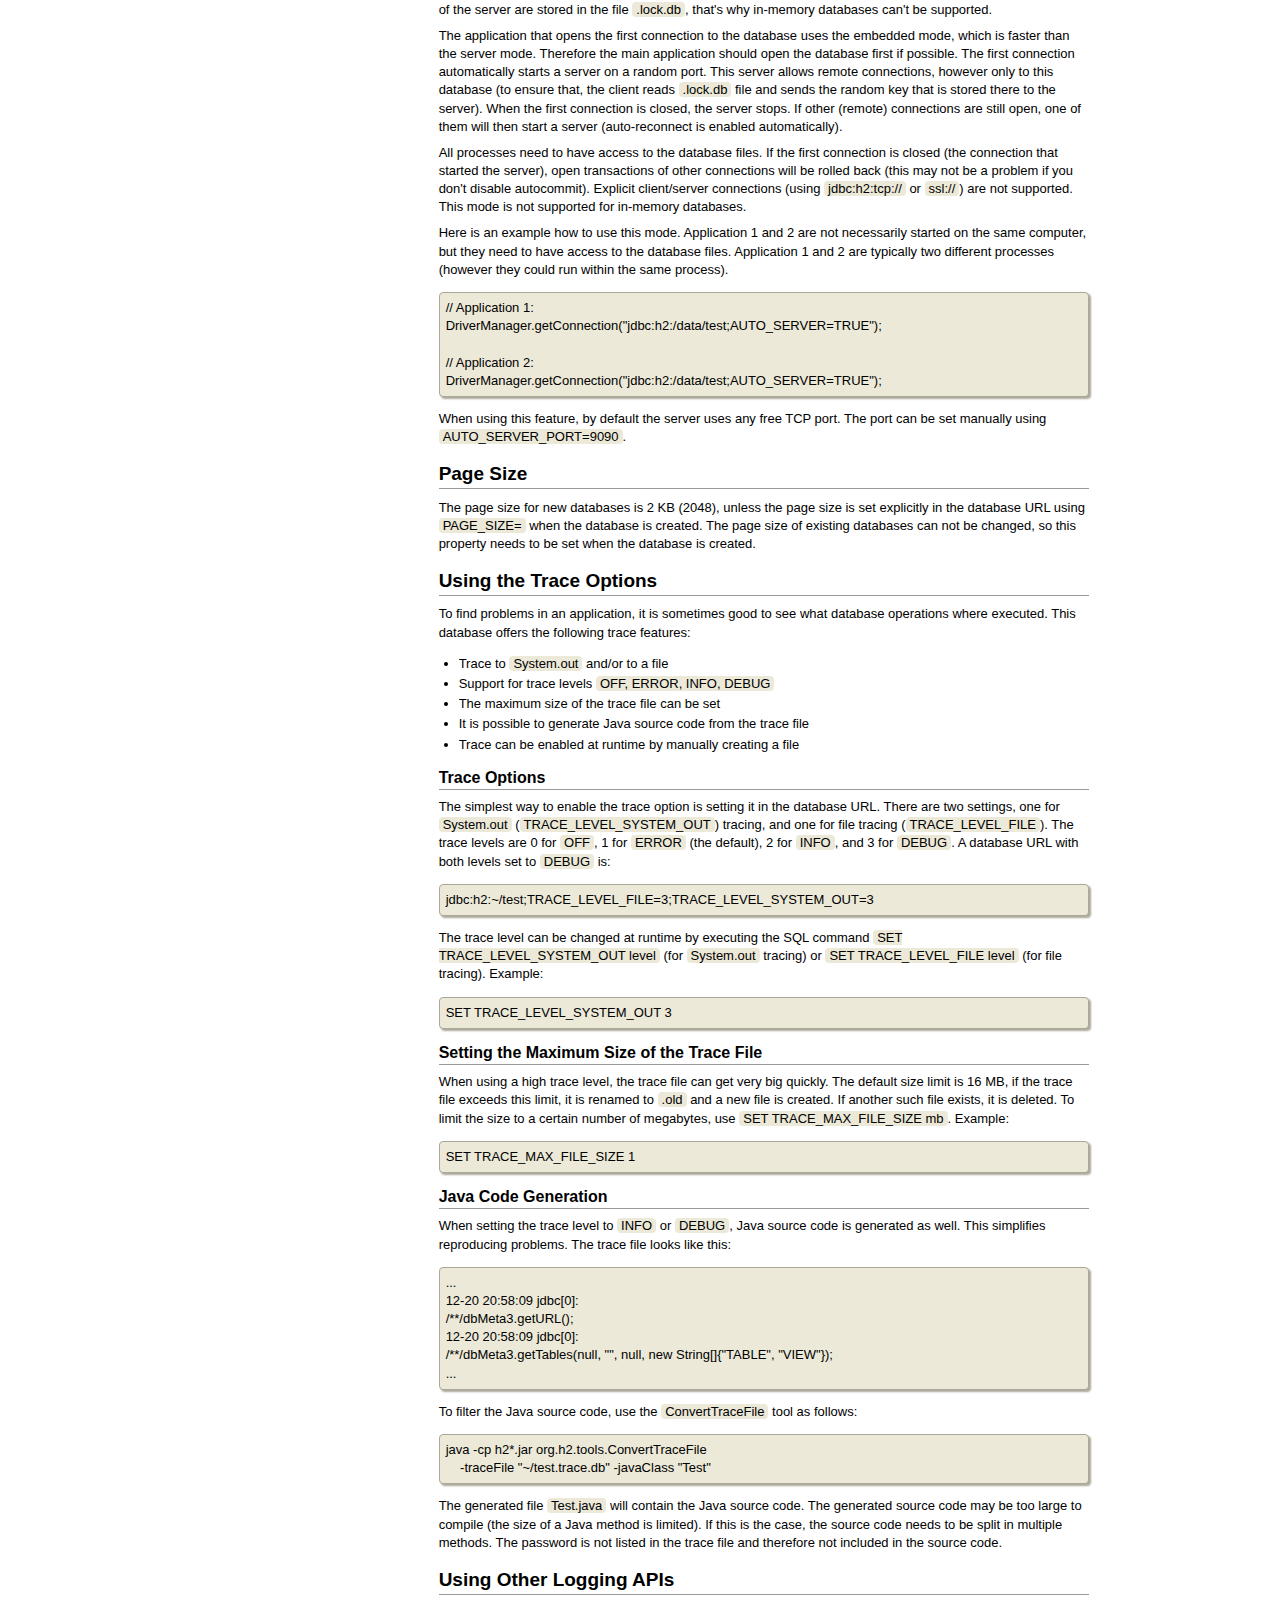
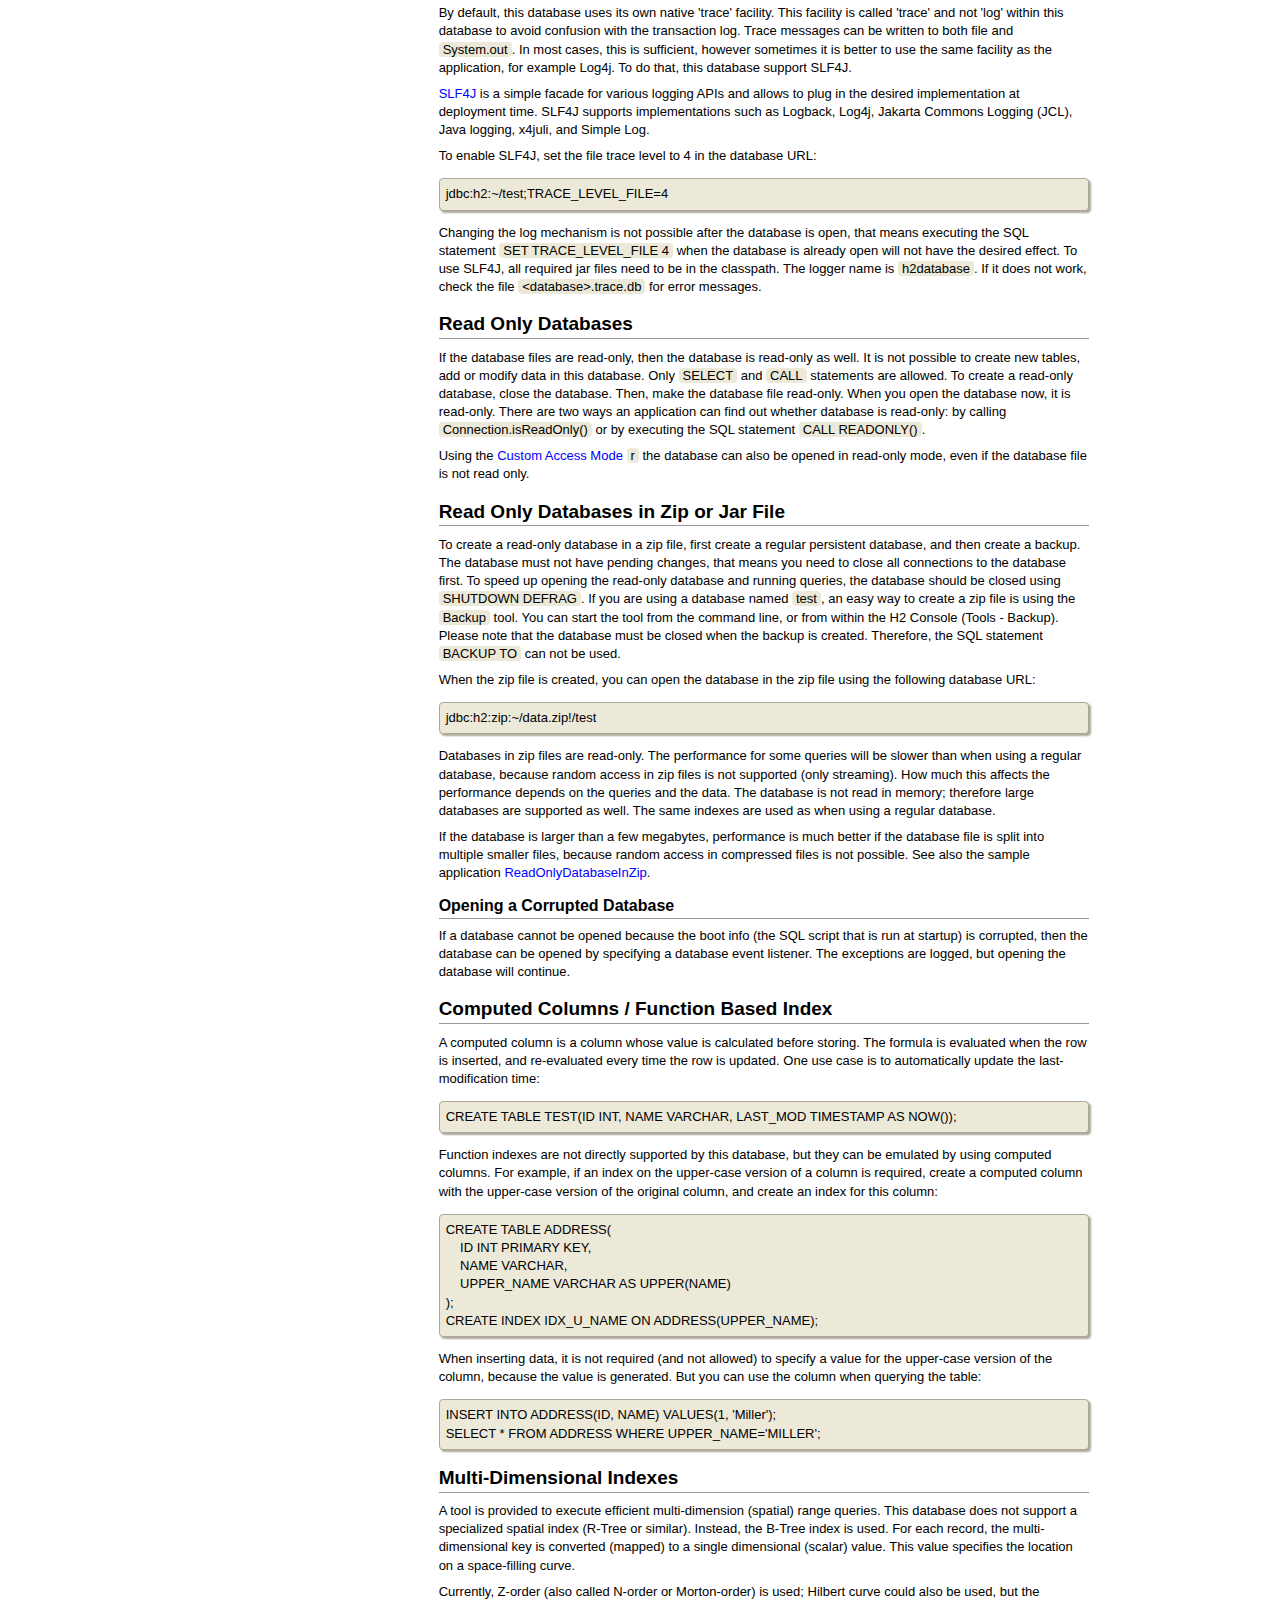
<file: h2/docs/html/features.html>
<!DOCTYPE html PUBLIC "-//W3C//DTD XHTML 1.0 Strict//EN" "http://www.w3.org/TR/xhtml1/DTD/xhtml1-strict.dtd">
<!--
Copyright 2004-2019 H2 Group. Multiple-Licensed under the MPL 2.0,
and the EPL 1.0 (http://h2database.com/html/license.html).
Initial Developer: H2 Group
-->
<html xmlns="http://www.w3.org/1999/xhtml" lang="en" xml:lang="en">
<head><meta http-equiv="Content-Type" content="text/html;charset=utf-8" />
<meta name="viewport" content="width=device-width, initial-scale=1" />
<title>
Features
</title>
<link rel="stylesheet" type="text/css" href="stylesheet.css" />
<!-- [search] { -->
<script type="text/javascript" src="navigation.js"></script>
</head><body onload="highlight()" onscroll="scroll()">

<table class="nav" onmousemove="return mouseMove(event)"><tr class="nav"><td class="nav" valign="top">
<div id = "searchMenu" style="width: 180px; overflow: hidden;">
<div class="menu" style="white-space:nowrap;">
<img src="images/h2-logo-2.png"
    alt="H2 database logo"
    onclick="document.location='main.html'"
    width="136" height="74"/> &nbsp;&nbsp;<span id = "goTop" onclick="window.scrollTo(0,0)" style="color: #fff; position:fixed; font-size: 20px; cursor: pointer;">&#x25b2;</span> </div>

<form action="submit" onsubmit="return goFirst();">
<table width="100%" class="search">
    <tr class="search">
        <td class="search" colspan="2">
<!-- translate
<a href="http://translate.google.com/translate?u=http%3A%2F%2Fh2database.com"
    onclick="javascript:startTranslate();return false;">Translate</a>
<div id = "translate" style="display:none"><div id = "google_translate_element"></div></div>
translate -->
        </td>
    </tr>
    <tr class="search">
        <td class="search" colspan="2">
        <b><label for="search">Search:</label></b>
        </td>
    </tr>
    <tr class="search">
        <td class="search" colspan="2">
            <input id = "search" name="search" type="text" size="16" maxlength="100" onkeyup="listWords(this.value, '')" /><br />
            <input type="reset" id = "clear" style="display:none;" value="Clear" onclick="listWords('', '');" />
        </td>
    </tr>
    <tr class="search" style="display:none;" >
        <td class="search" style="width: 1%; vertical-align: middle;">
            <input id = "highlight" type="checkbox" checked="checked" onclick="highlightCurrent(this.checked, search.value)" />
        </td>
        <td class="search" style="width: 99%; padding: 0px; vertical-align: middle;">
            <label for="highlight">Highlight keyword(s)</label>
        </td>
    </tr>
    <tr class="search">
        <td class="search" colspan="2">
            <table id = "result" style="border: 0px;">
                <tr style="display:none"><td></td></tr>
            </table>
        </td>
    </tr>
</table>
</form>
<div class="menu">
<b><a href="main.html">Home</a></b><br />
<a href="download.html">Download</a><br />
<a href="cheatSheet.html">Cheat Sheet</a><br />
<br />
<b>Documentation</b><br />
<a href="quickstart.html">Quickstart</a><br />
<a href="installation.html">Installation</a><br />
<a href="tutorial.html">Tutorial</a><br />
<a href="features.html">Features</a><br />
<a href="performance.html">Performance</a><br />
<a href="advanced.html">Advanced</a><br />
<br />
<b>Reference</b><br />
<a href="commands.html">Commands</a><br />
<a href="functions.html">Functions</a><br />
<a href="datatypes.html">Data Types</a><br />
<a href="grammar.html">SQL Grammar</a><br />
<a href="systemtables.html">System Tables</a><br />
<a href="../javadoc/index.html">Javadoc</a><br />
<a href="../h2.pdf">PDF (1.5 MB)</a><br />
<br />
<b>Support</b><br />
<a href="faq.html">FAQ</a><br />
<a href="sourceError.html">Error Analyzer</a><br />
<a href="https://groups.google.com/group/h2-database">Google Group (English)</a><br />
<a href="https://groups.google.co.jp/group/h2-database-jp">Google Group (Japanese)</a><br />
<a href="https://groups.google.com/group/h2-cn">Google Group (Chinese)</a><br />
<br />
<b>Appendix</b><br />
<a href="history.html">History &amp; Roadmap</a><br />
<a href="license.html">License</a><br />
<a href="build.html">Build</a><br />
<a href="links.html">Links</a><br />
<a href="mvstore.html">MVStore</a><br />
<a href="architecture.html">Architecture</a><br />
<br />

</div>
</div>
</td>

<td class="nav" style="cursor: e-resize;" onmousedown="return mouseDown(event)" onmouseup="return mouseUp(event)">&nbsp;</td>
<td class="nav"><div class="content">

<!-- } -->

<h1>Features</h1>

<a href="#feature_list"> Feature List</a><br />
<a href="#products_work_with"> H2 in Use</a><br />
<a href="#connection_modes"> Connection Modes</a><br />
<a href="#database_url"> Database URL Overview</a><br />
<a href="#embedded_databases"> Connecting to an Embedded (Local) Database</a><br />
<a href="#in_memory_databases"> In-Memory Databases</a><br />
<a href="#file_encryption"> Database Files Encryption</a><br />
<a href="#database_file_locking"> Database File Locking</a><br />
<a href="#database_only_if_exists"> Opening a Database Only if it Already Exists</a><br />
<a href="#closing_a_database"> Closing a Database</a><br />
<a href="#ignore_unknown_settings"> Ignore Unknown Settings</a><br />
<a href="#other_settings"> Changing Other Settings when Opening a Connection</a><br />
<a href="#custom_access_mode"> Custom File Access Mode</a><br />
<a href="#multiple_connections"> Multiple Connections</a><br />
<a href="#database_file_layout"> Database File Layout</a><br />
<a href="#logging_recovery"> Logging and Recovery</a><br />
<a href="#compatibility"> Compatibility</a><br />
<a href="#auto_reconnect"> Auto-Reconnect</a><br />
<a href="#auto_mixed_mode"> Automatic Mixed Mode</a><br />
<a href="#page_size"> Page Size</a><br />
<a href="#trace_options"> Using the Trace Options</a><br />
<a href="#other_logging"> Using Other Logging APIs</a><br />
<a href="#read_only"> Read Only Databases</a><br />
<a href="#database_in_zip"> Read Only Databases in Zip or Jar File</a><br />
<a href="#computed_columns"> Computed Columns / Function Based Index</a><br />
<a href="#multi_dimensional"> Multi-Dimensional Indexes</a><br />
<a href="#user_defined_functions"> User-Defined Functions and Stored Procedures</a><br />
<a href="#pluggable_tables"> Pluggable or User-Defined Tables</a><br />
<a href="#triggers"> Triggers</a><br />
<a href="#compacting"> Compacting a Database</a><br />
<a href="#cache_settings"> Cache Settings</a><br />
<a href="#external_authentication"> External Authentication (Experimental)</a><br />

<h2 id="feature_list">Feature List</h2>
<h3>Main Features</h3>
<ul>
<li>Very fast database engine </li><li>Open source </li><li>Written in Java </li><li>Supports standard SQL, JDBC API </li><li>Embedded and Server mode, Clustering support </li><li>Strong security features </li><li>The PostgreSQL ODBC driver can be used </li><li>Multi version concurrency </li></ul>

<h3>Additional Features</h3>
<ul>
<li>Disk based or in-memory databases and tables, read-only database support, temporary tables </li><li>Transaction support (read committed), 2-phase-commit </li><li>Multiple connections, table level locking </li><li>Cost based optimizer, using a genetic algorithm for complex queries, zero-administration </li><li>Scrollable and updatable result set support, large result set, external result sorting, functions can return a result set </li><li>Encrypted database (AES), SHA-256 password encryption, encryption functions, SSL </li></ul>

<h3>SQL Support</h3>
<ul>
<li>Support for multiple schemas, information schema </li><li>Referential integrity / foreign key constraints with cascade, check constraints </li><li>Inner and outer joins, subqueries, read only views and inline views </li><li>Triggers and Java functions / stored procedures </li><li>Many built-in functions, including XML and lossless data compression </li><li>Wide range of data types including large objects (BLOB/CLOB) and arrays </li><li>Sequence and autoincrement columns, computed columns (can be used for function based indexes) </li><li>ORDER BY, GROUP BY, HAVING, UNION, OFFSET / FETCH (including PERCENT and WITH TIES), LIMIT, TOP, DISTINCT / DISTINCT ON (...) </li><li>Window functions </li><li>Collation support, including support for the ICU4J library </li><li>Support for users and roles </li><li>Compatibility modes for IBM DB2, Apache Derby, HSQLDB, MS SQL Server, MySQL, Oracle, and PostgreSQL. </li></ul>

<h3>Security Features</h3>
<ul>
<li>Includes a solution for the SQL injection problem </li><li>User password authentication uses SHA-256 and salt </li><li>For server mode connections, user passwords are never transmitted in plain text over the network (even when using insecure connections; this only applies to the TCP server and not to the H2 Console however; it also doesn't apply if you set the password in the database URL) </li><li>All database files (including script files that can be used to backup data) can be encrypted using the AES-128 encryption algorithm </li><li>The remote JDBC driver supports TCP/IP connections over TLS </li><li>The built-in web server supports connections over TLS </li><li>Passwords can be sent to the database using char arrays instead of Strings </li></ul>

<h3>Other Features and Tools</h3>
<ul>
<li>Small footprint (around 2 MB), low memory requirements </li><li>Multiple index types (b-tree, tree, hash) </li><li>Support for multi-dimensional indexes </li><li>CSV (comma separated values) file support </li><li>Support for linked tables, and a built-in virtual 'range' table </li><li>Supports the <code>EXPLAIN PLAN</code> statement; sophisticated trace options </li><li>Database closing can be delayed or disabled to improve the performance </li><li>Web-based Console application (translated to many languages) with autocomplete </li><li>The database can generate SQL script files </li><li>Contains a recovery tool that can dump the contents of the database </li><li>Support for variables (for example to calculate running totals) </li><li>Automatic re-compilation of prepared statements </li><li>Uses a small number of database files </li><li>Uses a checksum for each record and log entry for data integrity </li><li>Well tested (high code coverage, randomized stress tests) </li></ul>

<h2 id="products_work_with">H2 in Use</h2>
<p> For a list of applications that work with or use H2, see: <a href="http://www.h2database.com/html/links.html">Links</a>. </p>

<h2 id="connection_modes">Connection Modes</h2>
<p> The following connection modes are supported: </p>
<ul>
<li>Embedded mode (local connections using JDBC) </li><li>Server mode (remote connections using JDBC or ODBC over TCP/IP) </li><li>Mixed mode (local and remote connections at the same time) </li></ul>

<h3>Embedded Mode</h3>
<p> In embedded mode, an application opens a database from within the same JVM using JDBC. This is the fastest and easiest connection mode. The disadvantage is that a database may only be open in one virtual machine (and class loader) at any time. As in all modes, both persistent and in-memory databases are supported. There is no limit on the number of database open concurrently, or on the number of open connections. </p>
<img src="images/connection-mode-embedded-2.png"
    width="208" height="259"
    alt="The database is embedded in the application" />

<h3>Server Mode</h3>
<p> When using the server mode (sometimes called remote mode or client/server mode), an application opens a database remotely using the JDBC or ODBC API. A server needs to be started within the same or another virtual machine, or on another computer. Many applications can connect to the same database at the same time, by connecting to this server. Internally, the server process opens the database(s) in embedded mode. </p>
<p> The server mode is slower than the embedded mode, because all data is transferred over TCP/IP. As in all modes, both persistent and in-memory databases are supported. There is no limit on the number of database open concurrently per server, or on the number of open connections. </p>
<img src="images/connection-mode-remote-2.png"
    width="376" height="218"
    alt="The database is running in a server; the application connects to the server" />

<h3>Mixed Mode</h3>
<p> The mixed mode is a combination of the embedded and the server mode. The first application that connects to a database does that in embedded mode, but also starts a server so that other applications (running in different processes or virtual machines) can concurrently access the same data. The local connections are as fast as if the database is used in just the embedded mode, while the remote connections are a bit slower. </p><p> The server can be started and stopped from within the application (using the server API), or automatically (automatic mixed mode). When using the <a href="#auto_mixed_mode">automatic mixed mode</a>, all clients that want to connect to the database (no matter if it's an local or remote connection) can do so using the exact same database URL. </p>
<img src="images/connection-mode-mixed-2.png"
    width="403" height="240"
    alt="Database, server, and application run in one JVM; an application connects" />

<h2 id="database_url">Database URL Overview</h2>
<p> This database supports multiple connection modes and connection settings. This is achieved using different database URLs. Settings in the URLs are not case sensitive. </p>
<table class="main">
<tr><th>Topic</th><th>URL Format and Examples</th></tr>
<tr>
    <td><a href="#embedded_databases">Embedded (local) connection</a></td>
    <td class="notranslate"> jdbc:h2:[file:][&lt;path&gt;]&lt;databaseName&gt;<br /> jdbc:h2:~/test<br /> jdbc:h2:file:/data/sample<br /> jdbc:h2:file:C:/data/sample (Windows only)<br />
    </td>
</tr>
<tr>
    <td><a href="#in_memory_databases">In-memory (private)</a></td>
    <td class="notranslate">jdbc:h2:mem:</td>
</tr>
<tr>
    <td><a href="#in_memory_databases">In-memory (named)</a></td>
    <td class="notranslate"> jdbc:h2:mem:&lt;databaseName&gt;<br /> jdbc:h2:mem:test_mem </td>
</tr>
<tr>
    <td><a href="tutorial.html#using_server"><br />Server mode (remote connections)  using TCP/IP</a></td>
    <td class="notranslate"> jdbc:h2:tcp://&lt;server&gt;[:&lt;port&gt;]/[&lt;path&gt;]&lt;databaseName&gt;<br /> jdbc:h2:tcp://localhost/~/test<br /> jdbc:h2:tcp://dbserv:8084/~/sample<br /> jdbc:h2:tcp://localhost/mem:test<br />
    </td>
</tr>
<tr>
    <td><a href="advanced.html#tls_connections"><br />Server mode (remote connections)  using TLS</a></td>
    <td class="notranslate"> jdbc:h2:ssl://&lt;server&gt;[:&lt;port&gt;]/[&lt;path&gt;]&lt;databaseName&gt;<br /> jdbc:h2:ssl://localhost:8085/~/sample; </td>
</tr>
<tr>
    <td><a href="#file_encryption">Using encrypted files</a></td>
    <td class="notranslate"> jdbc:h2:&lt;url&gt;;CIPHER=AES<br /> jdbc:h2:ssl://localhost/~/test;CIPHER=AES<br /> jdbc:h2:file:~/secure;CIPHER=AES<br />
    </td>
</tr>
<tr>
    <td><a href="#database_file_locking">File locking methods</a></td>
    <td class="notranslate"> jdbc:h2:&lt;url&gt;;FILE_LOCK={FILE|SOCKET|NO}<br /> jdbc:h2:file:~/private;CIPHER=AES;FILE_LOCK=SOCKET<br />
    </td>
</tr>
<tr>
    <td><a href="#database_only_if_exists">Only open if it already exists</a></td>
    <td class="notranslate"> jdbc:h2:&lt;url&gt;;IFEXISTS=TRUE<br /> jdbc:h2:file:~/sample;IFEXISTS=TRUE<br />
    </td>
</tr>
<tr>
    <td><a href="#do_not_close_on_exit">Don't close the database when the VM exits</a></td>
    <td class="notranslate"> jdbc:h2:&lt;url&gt;;DB_CLOSE_ON_EXIT=FALSE </td>
</tr>
<tr>
    <td><a href="#execute_sql_on_connection">Execute SQL on connection</a></td>
    <td class="notranslate"> jdbc:h2:&lt;url&gt;;INIT=RUNSCRIPT FROM '~/create.sql'<br /> jdbc:h2:file:~/sample;INIT=RUNSCRIPT FROM '~/create.sql'\;RUNSCRIPT FROM '~/populate.sql'<br />
    </td>
</tr>
<tr>
    <td><a href="advanced.html#passwords">User name and/or password</a></td>
    <td class="notranslate"> jdbc:h2:&lt;url&gt;[;USER=&lt;username&gt;][;PASSWORD=&lt;value&gt;]<br /> jdbc:h2:file:~/sample;USER=sa;PASSWORD=123<br />
    </td>
</tr>
<tr>
    <td><a href="#trace_options">Debug trace settings</a></td>
    <td class="notranslate"> jdbc:h2:&lt;url&gt;;TRACE_LEVEL_FILE=&lt;level 0..3&gt;<br /> jdbc:h2:file:~/sample;TRACE_LEVEL_FILE=3<br />
    </td>
</tr>
<tr>
    <td><a href="#ignore_unknown_settings">Ignore unknown settings</a></td>
    <td class="notranslate"> jdbc:h2:&lt;url&gt;;IGNORE_UNKNOWN_SETTINGS=TRUE<br />
    </td>
</tr>
<tr>
    <td><a href="#custom_access_mode">Custom file access mode</a></td>
    <td class="notranslate"> jdbc:h2:&lt;url&gt;;ACCESS_MODE_DATA=rws<br />
    </td>
</tr>
<tr>
    <td><a href="#database_in_zip">Database in a zip file</a></td>
    <td class="notranslate"> jdbc:h2:zip:&lt;zipFileName&gt;!/&lt;databaseName&gt;<br /> jdbc:h2:zip:~/db.zip!/test </td>
</tr>
<tr>
    <td><a href="#compatibility">Compatibility mode</a></td>
    <td class="notranslate"> jdbc:h2:&lt;url&gt;;MODE=&lt;databaseType&gt;<br /> jdbc:h2:~/test;MODE=MYSQL;DATABASE_TO_LOWER=TRUE </td>
</tr>
<tr>
    <td><a href="#auto_reconnect">Auto-reconnect</a></td>
    <td class="notranslate"> jdbc:h2:&lt;url&gt;;AUTO_RECONNECT=TRUE<br /> jdbc:h2:tcp://localhost/~/test;AUTO_RECONNECT=TRUE </td>
</tr>
<tr>
    <td><a href="#auto_mixed_mode">Automatic mixed mode</a></td>
    <td class="notranslate"> jdbc:h2:&lt;url&gt;;AUTO_SERVER=TRUE<br /> jdbc:h2:~/test;AUTO_SERVER=TRUE </td>
</tr>
<tr>
    <td><a href="#page_size">Page size</a></td>
    <td class="notranslate"> jdbc:h2:&lt;url&gt;;PAGE_SIZE=512<br />
    </td>
</tr>
<tr>
    <td><a href="#other_settings">Changing other settings</a></td>
    <td class="notranslate"> jdbc:h2:&lt;url&gt;;&lt;setting&gt;=&lt;value&gt;[;&lt;setting&gt;=&lt;value&gt;...]<br /> jdbc:h2:file:~/sample;TRACE_LEVEL_SYSTEM_OUT=3<br />
    </td>
</tr>
</table>

<h2 id="embedded_databases">Connecting to an Embedded (Local) Database</h2>
<p> The database URL for connecting to a local database is <code>jdbc:h2:[file:][&lt;path&gt;]&lt;databaseName&gt;</code>. The prefix <code>file:</code> is optional. If no or only a relative path is used, then the current working directory is used as a starting point. The case sensitivity of the path and database name depend on the operating system, however it is recommended to use lowercase letters only. The database name must be at least three characters long (a limitation of <code>File.createTempFile</code>). The database name must not contain a semicolon. To point to the user home directory, use <code>~/</code>, as in: <code>jdbc:h2:~/test</code>. </p>

<h2 id="in_memory_databases">In-Memory Databases</h2>
<p> For certain use cases (for example: rapid prototyping, testing, high performance operations, read-only databases), it may not be required to persist data, or persist changes to the data. This database supports the in-memory mode, where the data is not persisted. </p><p> In some cases, only one connection to a in-memory database is required. This means the database to be opened is private. In this case, the database URL is <code>jdbc:h2:mem:</code> Opening two connections within the same virtual machine means opening two different (private) databases. </p><p> Sometimes multiple connections to the same in-memory database are required. In this case, the database URL must include a name. Example: <code>jdbc:h2:mem:db1</code>. Accessing the same database using this URL only works within the same virtual machine and class loader environment. </p><p> To access an in-memory database from another process or from another computer, you need to start a TCP server in the same process as the in-memory database was created. The other processes then need to access the database over TCP/IP or TLS, using a database URL such as: <code>jdbc:h2:tcp://localhost/mem:db1</code>. </p><p> By default, closing the last connection to a database closes the database. For an in-memory database, this means the content is lost. To keep the database open, add <code>;DB_CLOSE_DELAY=-1</code> to the database URL. To keep the content of an in-memory database as long as the virtual machine is alive, use <code>jdbc:h2:mem:test;DB_CLOSE_DELAY=-1</code>. </p>

<h2 id="file_encryption">Database Files Encryption</h2>
<p> The database files can be encrypted. Three encryption algorithms are supported: </p>
<ul>
<li>"AES" - also known as Rijndael, only AES-128 is implemented.</li>
<li>"XTEA" - the 32 round version.</li>
<li>"FOG" - pseudo-encryption only useful for hiding data from a text editor.</li>
</ul>
<p> To use file encryption, you need to specify the encryption algorithm (the 'cipher') and the file password (in addition to the user password) when connecting to the database. </p>

<h3>Creating a New Database with File Encryption</h3>
<p> By default, a new database is automatically created if it does not exist yet when the <a href="#database_url">embedded</a> url is used. To create an encrypted database, connect to it as it would already exist locally using the embedded URL. </p>

<h3>Connecting to an Encrypted Database</h3>
<p> The encryption algorithm is set in the database URL, and the file password is specified in the password field, before the user password. A single space separates the file password and the user password; the file password itself may not contain spaces. File passwords and user passwords are case sensitive. Here is an example to connect to a password-encrypted database: </p>
<pre>
String url = "jdbc:h2:~/test;CIPHER=AES";
String user = "sa";
String pwds = "filepwd userpwd";
conn = DriverManager.
    getConnection(url, user, pwds);
</pre>

<h3>Encrypting or Decrypting a Database</h3>
<p> To encrypt an existing database, use the <code>ChangeFileEncryption</code> tool. This tool can also decrypt an encrypted database, or change the file encryption key. The tool is available from within the H2 Console in the tools section, or you can run it from the command line. The following command line will encrypt the database <code>test</code> in the user home directory with the file password <code>filepwd</code> and the encryption algorithm AES: </p>
<pre>
java -cp h2*.jar org.h2.tools.ChangeFileEncryption -dir ~ -db test -cipher AES -encrypt filepwd
</pre>

<h2 id="database_file_locking">Database File Locking</h2>
<p> Whenever a database is opened, a lock file is created to signal other processes that the database is in use. If database is closed, or if the process that opened the database terminates, this lock file is deleted. </p><p> The following file locking methods are implemented: </p>
<ul>
<li>The default method is <code>FILE</code> and uses a watchdog thread to protect the database file. The watchdog reads the lock file each second. </li><li>The second method is <code>SOCKET</code> and opens a server socket. The socket method does not require reading the lock file every second. The socket method should only be used if the database files are only accessed by one (and always the same) computer. </li><li>The third method is <code>FS</code>. This will use native file locking using <code>FileChannel.lock</code>. </li><li>It is also possible to open the database without file locking; in this case it is up to the application to protect the database files. Failing to do so will result in a corrupted database. Using the method <code>NO</code> forces the database to not create a lock file at all. Please note that this is unsafe as another process is able to open the same database, possibly leading to data corruption.</li></ul>
<p> To open the database with a different file locking method, use the parameter <code>FILE_LOCK</code>. The following code opens the database with the 'socket' locking method: </p>
<pre>
String url = "jdbc:h2:~/test;FILE_LOCK=SOCKET";
</pre>
<p> For more information about the algorithms, see <a href="advanced.html#file_locking_protocols">Advanced / File Locking Protocols</a>. </p>

<h2 id="database_only_if_exists">Opening a Database Only if it Already Exists</h2>
<p> By default, when an application calls <code>DriverManager.getConnection(url, ...)</code> with <a href="features.html#database_url">embedded</a> URL and the database specified in the URL does not yet exist, a new (empty) database is created. In some situations, it is better to restrict creating new databases, and only allow to open existing databases. To do this, add <code>;IFEXISTS=TRUE</code> to the database URL. In this case, if the database does not already exist, an exception is thrown when trying to connect. The connection only succeeds when the database already exists. The complete URL may look like this: </p>
<pre>
String url = "jdbc:h2:/data/sample;IFEXISTS=TRUE";
</pre>

<h2 id="closing_a_database">Closing a Database</h2>

<h3>Delayed Database Closing</h3>
<p> Usually, a database is closed when the last connection to it is closed. In some situations this slows down the application, for example when it is not possible to keep at least one connection open. The automatic closing of a database can be delayed or disabled with the SQL statement <code>SET DB_CLOSE_DELAY &lt;seconds&gt;</code>. The parameter &lt;seconds&gt; specifies the number of seconds to keep a database open after the last connection to it was closed. The following statement will keep a database open for 10 seconds after the last connection was closed: </p>
<pre>
SET DB_CLOSE_DELAY 10
</pre>
<p> The value -1 means the database is not closed automatically. The value 0 is the default and means the database is closed when the last connection is closed. This setting is persistent and can be set by an administrator only. It is possible to set the value in the database URL: <code>jdbc:h2:~/test;DB_CLOSE_DELAY=10</code>. </p>

<h3 id="do_not_close_on_exit">Don't Close a Database when the VM Exits</h3>
<p> By default, a database is closed when the last connection is closed. However, if it is never closed, the database is closed when the virtual machine exits normally, using a shutdown hook. In some situations, the database should not be closed in this case, for example because the database is still used at virtual machine shutdown (to store the shutdown process in the database for example). For those cases, the automatic closing of the database can be disabled in the database URL. The first connection (the one that is opening the database) needs to set the option in the database URL (it is not possible to change the setting afterwards). The database URL to disable database closing on exit is: </p>
<pre>
String url = "jdbc:h2:~/test;DB_CLOSE_ON_EXIT=FALSE";
</pre>

<h2 id="execute_sql_on_connection">Execute SQL on Connection</h2>
<p> Sometimes, particularly for in-memory databases, it is useful to be able to execute DDL or DML commands automatically when a client connects to a database. This functionality is enabled via the INIT property. Note that multiple commands may be passed to INIT, but the semicolon delimiter must be escaped, as in the example below. </p>
<pre>
String url = "jdbc:h2:mem:test;INIT=runscript from '~/create.sql'\\;runscript from '~/init.sql'";
</pre>
<p> Please note the double backslash is only required in a Java or properties file. In a GUI, or in an XML file, only one backslash is required: </p>
<pre>
&lt;property name="url" value=
"jdbc:h2:mem:test;INIT=create schema if not exists test\;runscript from '~/sql/init.sql'"
/&gt;
</pre>
<p> Backslashes within the init script (for example within a runscript statement, to specify the folder names in Windows) need to be escaped as well (using a second backslash). It might be simpler to avoid backslashes in folder names for this reason; use forward slashes instead. </p>

<h2 id="ignore_unknown_settings">Ignore Unknown Settings</h2>
<p> Some applications (for example OpenOffice.org Base) pass some additional parameters when connecting to the database. Why those parameters are passed is unknown. The parameters <code>PREFERDOSLIKELINEENDS</code> and <code>IGNOREDRIVERPRIVILEGES</code> are such examples; they are simply ignored to improve the compatibility with OpenOffice.org. If an application passes other parameters when connecting to the database, usually the database throws an exception saying the parameter is not supported. It is possible to ignored such parameters by adding <code>;IGNORE_UNKNOWN_SETTINGS=TRUE</code> to the database URL. </p>

<h2 id="other_settings">Changing Other Settings when Opening a Connection</h2>
<p> In addition to the settings already described, other database settings can be passed in the database URL. Adding <code>;setting=value</code> at the end of a database URL is the same as executing the statement <code>SET setting value</code> just after connecting. For a list of supported settings, see <a href="grammar.html">SQL Grammar</a> or the <a href="http://www.h2database.com/javadoc/org/h2/engine/DbSettings.html">DbSettings</a> javadoc. </p>

<h2 id="custom_access_mode">Custom File Access Mode</h2>
<p> Usually, the database opens the database file with the access mode <code>rw</code>, meaning read-write (except for read only databases, where the mode <code>r</code> is used). To open a database in read-only mode if the database file is not read-only, use <code>ACCESS_MODE_DATA=r</code>. Also supported are <code>rws</code> and <code>rwd</code>. This setting must be specified in the database URL: </p>
<pre>
String url = "jdbc:h2:~/test;ACCESS_MODE_DATA=rws";
</pre>
<p> For more information see <a href="advanced.html#durability_problems">Durability Problems</a>. On many operating systems the access mode <code>rws</code> does not guarantee that the data is written to the disk. </p>

<h2 id="multiple_connections">Multiple Connections</h2>

<h3>Opening Multiple Databases at the Same Time</h3>
<p> An application can open multiple databases at the same time, including multiple connections to the same database. The number of open database is only limited by the memory available. </p>

<h3>Multiple Connections to the Same Database: Client/Server</h3>
<p> If you want to access the same database at the same time from different processes or computers, you need to use the client / server mode. In this case, one process acts as the server, and the other processes (that could reside on other computers as well) connect to the server via TCP/IP (or TLS over TCP/IP for improved security). </p>

<h3>Multithreading Support</h3>
<p> This database is multithreading-safe. If an application is multi-threaded, it does not need to worry about synchronizing access to the database. An application should normally use one connection per thread. This database synchronizes access to the same connection, but other databases may not do this. To get higher concurrency, you need to use multiple connections. </p>
<p> An application can use multiple threads that access the same database at the same time. With default MVStore engine threads that use different connections can use the database concurrently. With PageStore engine requests to the same database are synchronized, that means that if one thread executes a long running query, the other threads need to wait. Concurrent database usage may be enabled for PageStore or disabled for MVStore with <code>MULTI_THREADED</code> setting. Note that multi-threaded mode for PageStore engine is not tested well and has some issues; it should be used with caution. </p>

<h3>Locking, Lock-Timeout, Deadlocks</h3>
<p> Please note MVCC is enabled in version 1.4.x by default, when using the MVStore. In this case, table level locking is not used. If <a href="advanced.html#mvcc">multi-version concurrency</a> is not used, the database uses table level locks to give each connection a consistent state of the data. There are two kinds of locks: read locks (shared locks) and write locks (exclusive locks). All locks are released when the transaction commits or rolls back. When using the default transaction isolation level 'read committed', read locks are already released after each statement. </p><p> If a connection wants to reads from a table, and there is no write lock on the table, then a read lock is added to the table. If there is a write lock, then this connection waits for the other connection to release the lock. If a connection cannot get a lock for a specified time, then a lock timeout exception is thrown. </p><p> Usually, <code>SELECT</code> statements will generate read locks. This includes subqueries. Statements that modify data use write locks. It is also possible to lock a table exclusively without modifying data, using the statement <code>SELECT ... FOR UPDATE</code>. The statements <code>COMMIT</code> and <code>ROLLBACK</code> releases all open locks. The commands <code>SAVEPOINT</code> and <code>ROLLBACK TO SAVEPOINT</code> don't affect locks. The locks are also released when the autocommit mode changes, and for connections with autocommit set to true (this is the default), locks are released after each statement. The following statements generate locks: </p>
<table class="main">
    <tr>
        <th>Type of Lock</th>
        <th>SQL Statement</th>
    </tr>
    <tr>
        <td>Read</td>
        <td class="notranslate">SELECT * FROM TEST;<br /> CALL SELECT MAX(ID) FROM TEST;<br /> SCRIPT;</td>
    </tr>
    <tr>
        <td>Write</td>
        <td class="notranslate">SELECT * FROM TEST WHERE 1=0 FOR UPDATE;</td>
    </tr>
    <tr>
        <td>Write</td>
        <td class="notranslate">INSERT INTO TEST VALUES(1, 'Hello');<br /> INSERT INTO TEST SELECT * FROM TEST;<br /> UPDATE TEST SET NAME='Hi';<br /> DELETE FROM TEST;</td>
    </tr>
    <tr>
        <td>Write</td>
        <td class="notranslate">ALTER TABLE TEST ...;<br /> CREATE INDEX ... ON TEST ...;<br /> DROP INDEX ...;</td>
    </tr>
</table>
<p> The number of seconds until a lock timeout exception is thrown can be set separately for each connection using the SQL command <code>SET LOCK_TIMEOUT &lt;milliseconds&gt;</code>. The initial lock timeout (that is the timeout used for new connections) can be set using the SQL command <code>SET DEFAULT_LOCK_TIMEOUT &lt;milliseconds&gt;</code>. The default lock timeout is persistent. </p>

<h3>Avoiding Deadlocks</h3>
<p> To avoid deadlocks, ensure that all transactions lock the tables in the same order (for example in alphabetical order), and avoid upgrading read locks to write locks. Both can be achieved using explicitly locking tables using <code>SELECT ... FOR UPDATE</code>. </p><p> Note that delete, insert and update operations issue table level locks with PageStore engine, but does not issue them with default MVStore engine. </p>

<h2 id="database_file_layout">Database File Layout</h2>
<p> The following files are created for persistent databases: </p>
<table class="main">
<tr><th>File Name</th><th>Description</th><th>Number of Files</th></tr>
<tr><td class="notranslate"> test.h2.db </td><td> Database file.<br /> Contains the transaction log, indexes, and data for all tables.<br /> Format: <code>&lt;database&gt;.h2.db</code> </td><td> 1 per database </td></tr>
<tr><td class="notranslate"> test.lock.db </td><td> Database lock file.<br /> Automatically (re-)created while the database is in use.<br /> Format: <code>&lt;database&gt;.lock.db</code> </td><td> 1 per database (only if in use) </td></tr>
<tr><td class="notranslate"> test.trace.db </td><td> Trace file (if the trace option is enabled).<br /> Contains trace information.<br /> Format: <code>&lt;database&gt;.trace.db</code><br /> Renamed to <code>&lt;database&gt;.trace.db.old</code> is too big. </td><td> 0 or 1 per database </td></tr>
<tr><td class="notranslate"> test.lobs.db/* </td><td> Directory containing one file for each<br /> BLOB or CLOB value larger than a certain size.<br /> Format: <code>&lt;id&gt;.t&lt;tableId&gt;.lob.db</code> </td><td> 1 per large object </td></tr>
<tr><td class="notranslate"> test.123.temp.db </td><td> Temporary file.<br /> Contains a temporary blob or a large result set.<br /> Format: <code>&lt;database&gt;.&lt;id&gt;.temp.db</code> </td><td> 1 per object </td></tr>
</table>

<h3>Moving and Renaming Database Files</h3>
<p> Database name and location are not stored inside the database files. </p><p> While a database is closed, the files can be moved to another directory, and they can be renamed as well (as long as all files of the same database start with the same name and the respective extensions are unchanged). </p><p> As there is no platform specific data in the files, they can be moved to other operating systems without problems. </p>

<h3>Backup</h3>
<p> When the database is closed, it is possible to backup the database files. </p><p> To backup data while the database is running, the SQL commands <code>SCRIPT</code> and <code>BACKUP</code> can be used. </p>

<h2 id="logging_recovery">Logging and Recovery</h2>
<p> Whenever data is modified in the database and those changes are committed, the changes are written to the transaction log (except for in-memory objects). The changes to the main data area itself are usually written later on, to optimize disk access. If there is a power failure, the main data area is not up-to-date, but because the changes are in the transaction log, the next time the database is opened, the changes are re-applied automatically. </p>

<h2 id="compatibility">Compatibility</h2>
<p> All database engines behave a little bit different. Where possible, H2 supports the ANSI SQL standard, and tries to be compatible to other databases. There are still a few differences however: </p>
<p> In MySQL text columns are case insensitive by default, while in H2 they are case sensitive. However H2 supports case insensitive columns as well. To create the tables with case insensitive texts, append <code>IGNORECASE=TRUE</code> to the database URL (example: <code>jdbc:h2:~/test;IGNORECASE=TRUE</code>). </p>

<h3>Compatibility Modes</h3>
<p> For certain features, this database can emulate the behavior of specific databases. However, only a small subset of the differences between databases are implemented in this way. Here is the list of currently supported modes and the differences to the regular mode: </p>

<h3>DB2 Compatibility Mode</h3>
<p> To use the IBM DB2 mode, use the database URL <code>jdbc:h2:~/test;MODE=DB2</code> or the SQL statement <code>SET MODE DB2</code>. </p>
<ul><li>For aliased columns, <code>ResultSetMetaData.getColumnName()</code> returns the alias name and <code>getTableName()</code> returns <code>null</code>. </li><li>Concatenating <code>NULL</code> with another value results in the other value. </li><li>Support the pseudo-table SYSIBM.SYSDUMMY1. </li><li>Timestamps with dash between date and time are supported. </li><li>Datetime value functions return the same value within a command. </li></ul>

<h3>Derby Compatibility Mode</h3>
<p> To use the Apache Derby mode, use the database URL <code>jdbc:h2:~/test;MODE=Derby</code> or the SQL statement <code>SET MODE Derby</code>. </p>
<ul><li>For aliased columns, <code>ResultSetMetaData.getColumnName()</code> returns the alias name and <code>getTableName()</code> returns <code>null</code>. </li><li>For unique indexes, <code>NULL</code> is distinct. That means only one row with <code>NULL</code> in one of the columns is allowed. </li><li>Concatenating <code>NULL</code> with another value results in the other value. </li><li>Support the pseudo-table SYSIBM.SYSDUMMY1. </li><li>Datetime value functions return the same value within a command. </li></ul>

<h3>HSQLDB Compatibility Mode</h3>
<p> To use the HSQLDB mode, use the database URL <code>jdbc:h2:~/test;MODE=HSQLDB</code> or the SQL statement <code>SET MODE HSQLDB</code>. </p>
<ul><li>For aliased columns, <code>ResultSetMetaData.getColumnName()</code> returns the alias name and <code>getTableName()</code> returns <code>null</code>. </li><li>When converting the scale of decimal data, the number is only converted if the new scale is smaller than the current scale. Usually, the scale is converted and 0s are added if required. </li><li>For unique indexes, <code>NULL</code> is distinct. That means only one row with <code>NULL</code> in one of the columns is allowed. </li><li>Text can be concatenated using '+'. </li><li>Datetime value functions return the same value within a command. </li></ul>

<h3>MS SQL Server Compatibility Mode</h3>
<p> To use the MS SQL Server mode, use the database URL <code>jdbc:h2:~/test;MODE=MSSQLServer</code> or the SQL statement <code>SET MODE MSSQLServer</code>. </p>
<ul><li>For aliased columns, <code>ResultSetMetaData.getColumnName()</code> returns the alias name and <code>getTableName()</code> returns <code>null</code>. </li><li>Identifiers may be quoted using square brackets as in <code>[Test]</code>. </li><li>For unique indexes, <code>NULL</code> is distinct. That means only one row with <code>NULL</code> in one of the columns is allowed. </li><li>Concatenating <code>NULL</code> with another value results in the other value. </li><li>Text can be concatenated using '+'. </li><li>MONEY data type is treated like NUMERIC(19, 4) data type. SMALLMONEY data type is treated like NUMERIC(10, 4) data type. </li><li><code>IDENTITY</code>  can be used for automatic id generation on column level. </li><li>Table hints are discarded. Example: <code>SELECT * FROM table WITH (NOLOCK)</code>. </li><li>Datetime value functions return the same value within a command. </li></ul>

<h3>MySQL Compatibility Mode</h3>
<p> To use the MySQL mode, use the database URL <code>jdbc:h2:~/test;MODE=MySQL;DATABASE_TO_LOWER=TRUE</code>. Use this mode for compatibility with MariaDB too. When case-insensitive identifiers are needed append <code>;CASE_INSENSITIVE_IDENTIFIERS=TRUE</code> to URL. Do not change value of DATABASE_TO_LOWER after creation of database. </p>
<ul><li>When inserting data, if a column is defined to be <code>NOT NULL</code> and <code>NULL</code> is inserted, then a 0 (or empty string, or the current timestamp for timestamp columns) value is used. Usually, this operation is not allowed and an exception is thrown. </li><li>Creating indexes in the <code>CREATE TABLE</code> statement is allowed using <code>INDEX(..)</code> or <code>KEY(..)</code>. Example: <code>create table test(id int primary key, name varchar(255), key idx_name(name));</code> </li><li>When converting a floating point number to an integer, the fractional digits are not truncated, but the value is rounded. </li><li>Concatenating <code>NULL</code> with another value results in the other value. </li><li>ON DUPLICATE KEY UPDATE is supported in INSERT statements, due to this feature VALUES has special non-standard meaning is some contexts. </li><li>INSERT IGNORE is partially supported and may be used to skip rows with duplicate keys if ON DUPLICATE KEY UPDATE is not specified. </li><li>REGEXP_REPLACE() uses \ for back-references for compatibility with MariaDB. </li><li>Datetime value functions return the same value within a command. </li></ul>
<p> Text comparison in MySQL is case insensitive by default, while in H2 it is case sensitive (as in most other databases). H2 does support case insensitive text comparison, but it needs to be set separately, using <code>SET IGNORECASE TRUE</code>. This affects comparison using <code>=, LIKE, REGEXP</code>. </p>

<h3>Oracle Compatibility Mode</h3>
<p> To use the Oracle mode, use the database URL <code>jdbc:h2:~/test;MODE=Oracle</code> or the SQL statement <code>SET MODE Oracle</code>. </p>
<ul><li>For aliased columns, <code>ResultSetMetaData.getColumnName()</code> returns the alias name and <code>getTableName()</code> returns <code>null</code>. </li><li>When using unique indexes, multiple rows with <code>NULL</code> in all columns are allowed, however it is not allowed to have multiple rows with the same values otherwise. </li><li>Concatenating <code>NULL</code> with another value results in the other value. </li><li>Empty strings are treated like <code>NULL</code> values. </li><li>REGEXP_REPLACE() uses \ for back-references. </li><li>DATE data type is treated like TIMESTAMP(0) data type. </li><li>Datetime value functions return the same value within a command. </li></ul>

<h3>PostgreSQL Compatibility Mode</h3>
<p> To use the PostgreSQL mode, use the database URL <code>jdbc:h2:~/test;MODE=PostgreSQL;DATABASE_TO_LOWER=TRUE</code>. Do not change value of DATABASE_TO_LOWER after creation of database. </p>
<ul><li>For aliased columns, <code>ResultSetMetaData.getColumnName()</code> returns the alias name and <code>getTableName()</code> returns <code>null</code>. </li><li>When converting a floating point number to an integer, the fractional digits are not be truncated, but the value is rounded. </li><li>The system columns <code>CTID</code> and <code>OID</code> are supported. </li><li>LOG(x) is base 10 in this mode. </li><li>REGEXP_REPLACE(): <ul>
    <li>uses \ for back-references;</li>
    <li>does not throw an exception when the <code>flagsString</code> parameter contains a 'g';</li>
    <li>replaces only the first matched substring in the absence of the 'g' flag in the <code>flagsString</code> parameter.</li>
    </ul>
</li><li>Fixed-width strings are padded with spaces. </li><li>MONEY data type is treated like NUMERIC(19, 2) data type. </li><li>Datetime value functions return the same value within a transaction. </li><li>ARRAY_SLICE() out of bounds parameters are silently corrected. </li><li>EXTRACT function with DOW field returns (0-6), Sunday is 0. </li></ul>

<h3>Ignite Compatibility Mode</h3>
<p> To use the Ignite mode, use the database URL <code>jdbc:h2:~/test;MODE=Ignite</code> or the SQL statement <code>SET MODE Ignite</code>. </p>
<ul><li>Creating indexes in the <code>CREATE TABLE</code> statement is allowed using <code>INDEX(..)</code> or <code>KEY(..)</code>. Example: <code>create table test(id int primary key, name varchar(255), key idx_name(name));</code> </li><li>AFFINITY KEY and SHARD KEY keywords may be used in index definition. </li><li>Datetime value functions return the same value within a transaction. </li></ul>

<h2 id="auto_reconnect">Auto-Reconnect</h2>
<p> The auto-reconnect feature causes the JDBC driver to reconnect to the database if the connection is lost. The automatic re-connect only occurs when auto-commit is enabled; if auto-commit is disabled, an exception is thrown. To enable this mode, append <code>;AUTO_RECONNECT=TRUE</code> to the database URL. </p>
<p> Re-connecting will open a new session. After an automatic re-connect, variables and local temporary tables definitions (excluding data) are re-created. The contents of the system table <code>INFORMATION_SCHEMA.SESSION_STATE</code> contains all client side state that is re-created. </p>
<p> If another connection uses the database in exclusive mode (enabled using <code>SET EXCLUSIVE 1</code> or <code>SET EXCLUSIVE 2</code>), then this connection will try to re-connect until the exclusive mode ends. </p>

<h2 id="auto_mixed_mode">Automatic Mixed Mode</h2>
<p> Multiple processes can access the same database without having to start the server manually. To do that, append <code>;AUTO_SERVER=TRUE</code> to the database URL. You can use the same database URL independent of whether the database is already open or not. This feature doesn't work with in-memory databases. Example database URL: </p>
<pre>
jdbc:h2:/data/test;AUTO_SERVER=TRUE
</pre>
<p> Use the same URL for all connections to this database. Internally, when using this mode, the first connection to the database is made in embedded mode, and additionally a server is started internally (as a daemon thread). If the database is already open in another process, the server mode is used automatically. The IP address and port of the server are stored in the file <code>.lock.db</code>, that's why in-memory databases can't be supported. </p>
<p> The application that opens the first connection to the database uses the embedded mode, which is faster than the server mode. Therefore the main application should open the database first if possible. The first connection automatically starts a server on a random port. This server allows remote connections, however only to this database (to ensure that, the client reads <code>.lock.db</code> file and sends the random key that is stored there to the server). When the first connection is closed, the server stops. If other (remote) connections are still open, one of them will then start a server (auto-reconnect is enabled automatically). </p>
<p> All processes need to have access to the database files. If the first connection is closed (the connection that started the server), open transactions of other connections will be rolled back (this may not be a problem if you don't disable autocommit). Explicit client/server connections (using <code>jdbc:h2:tcp://</code> or <code>ssl://</code>) are not supported. This mode is not supported for in-memory databases. </p>
<p> Here is an example how to use this mode. Application 1 and 2 are not necessarily started on the same computer, but they need to have access to the database files. Application 1 and 2 are typically two different processes (however they could run within the same process). </p>
<pre>
// Application 1:
DriverManager.getConnection("jdbc:h2:/data/test;AUTO_SERVER=TRUE");

// Application 2:
DriverManager.getConnection("jdbc:h2:/data/test;AUTO_SERVER=TRUE");
</pre>
<p> When using this feature, by default the server uses any free TCP port. The port can be set manually using <code>AUTO_SERVER_PORT=9090</code>. </p>

<h2 id="page_size">Page Size</h2>
<p> The page size for new databases is 2 KB (2048), unless the page size is set explicitly in the database URL using <code>PAGE_SIZE=</code> when the database is created. The page size of existing databases can not be changed, so this property needs to be set when the database is created. </p>

<h2 id="trace_options">Using the Trace Options</h2>
<p> To find problems in an application, it is sometimes good to see what database operations where executed. This database offers the following trace features: </p>
<ul>
<li>Trace to <code>System.out</code> and/or to a file </li><li>Support for trace levels <code>OFF, ERROR, INFO, DEBUG</code> </li><li>The maximum size of the trace file can be set </li><li>It is possible to generate Java source code from the trace file </li><li>Trace can be enabled at runtime by manually creating a file </li></ul>

<h3>Trace Options</h3>
<p> The simplest way to enable the trace option is setting it in the database URL. There are two settings, one for <code>System.out</code> (<code>TRACE_LEVEL_SYSTEM_OUT</code>) tracing, and one for file tracing (<code>TRACE_LEVEL_FILE</code>). The trace levels are 0 for <code>OFF</code>, 1 for <code>ERROR</code> (the default), 2 for <code>INFO</code>, and 3 for <code>DEBUG</code>. A database URL with both levels set to <code>DEBUG</code> is: </p>
<pre>
jdbc:h2:~/test;TRACE_LEVEL_FILE=3;TRACE_LEVEL_SYSTEM_OUT=3
</pre>
<p> The trace level can be changed at runtime by executing the SQL command <code>SET TRACE_LEVEL_SYSTEM_OUT level</code> (for <code>System.out</code> tracing) or <code>SET TRACE_LEVEL_FILE level</code> (for file tracing). Example: </p>
<pre>
SET TRACE_LEVEL_SYSTEM_OUT 3
</pre>

<h3>Setting the Maximum Size of the Trace File</h3>
<p> When using a high trace level, the trace file can get very big quickly. The default size limit is 16 MB, if the trace file exceeds this limit, it is renamed to <code>.old</code> and a new file is created. If another such file exists, it is deleted. To limit the size to a certain number of megabytes, use <code>SET TRACE_MAX_FILE_SIZE mb</code>. Example: </p>
<pre>
SET TRACE_MAX_FILE_SIZE 1
</pre>

<h3>Java Code Generation</h3>
<p> When setting the trace level to <code>INFO</code> or <code>DEBUG</code>, Java source code is generated as well. This simplifies reproducing problems. The trace file looks like this: </p>
<pre>
...
12-20 20:58:09 jdbc[0]:
/**/dbMeta3.getURL();
12-20 20:58:09 jdbc[0]:
/**/dbMeta3.getTables(null, "", null, new String[]{"TABLE", "VIEW"});
...
</pre>
<p> To filter the Java source code, use the <code>ConvertTraceFile</code> tool as follows: </p>
<pre>
java -cp h2*.jar org.h2.tools.ConvertTraceFile
    -traceFile "~/test.trace.db" -javaClass "Test"
</pre>
<p> The generated file <code>Test.java</code> will contain the Java source code. The generated source code may be too large to compile (the size of a Java method is limited). If this is the case, the source code needs to be split in multiple methods. The password is not listed in the trace file and therefore not included in the source code. </p>

<h2 id="other_logging">Using Other Logging APIs</h2>
<p> By default, this database uses its own native 'trace' facility. This facility is called 'trace' and not 'log' within this database to avoid confusion with the transaction log. Trace messages can be written to both file and <code>System.out</code>. In most cases, this is sufficient, however sometimes it is better to use the same facility as the application, for example Log4j. To do that, this database support SLF4J. </p>
<p>
<a href="https://www.slf4j.org/">SLF4J</a>  is a simple facade for various logging APIs and allows to plug in the desired implementation at deployment time. SLF4J supports implementations such as Logback, Log4j, Jakarta Commons Logging (JCL), Java logging, x4juli, and Simple Log. </p>
<p> To enable SLF4J, set the file trace level to 4 in the database URL: </p>
<pre>
jdbc:h2:~/test;TRACE_LEVEL_FILE=4
</pre>
<p> Changing the log mechanism is not possible after the database is open, that means executing the SQL statement <code>SET TRACE_LEVEL_FILE 4</code> when the database is already open will not have the desired effect. To use SLF4J, all required jar files need to be in the classpath. The logger name is <code>h2database</code>. If it does not work, check the file <code>&lt;database&gt;.trace.db</code> for error messages. </p>

<h2 id="read_only">Read Only Databases</h2>
<p> If the database files are read-only, then the database is read-only as well. It is not possible to create new tables, add or modify data in this database. Only <code>SELECT</code> and <code>CALL</code> statements are allowed. To create a read-only database, close the database. Then, make the database file read-only. When you open the database now, it is read-only. There are two ways an application can find out whether database is read-only: by calling <code>Connection.isReadOnly()</code> or by executing the SQL statement <code>CALL READONLY()</code>. </p>
<p> Using the <a href="#custom_access_mode">Custom Access Mode</a> <code>r</code> the database can also be opened in read-only mode, even if the database file is not read only. </p>

<h2 id="database_in_zip">Read Only Databases in Zip or Jar File</h2>
<p> To create a read-only database in a zip file, first create a regular persistent database, and then create a backup. The database must not have pending changes, that means you need to close all connections to the database first. To speed up opening the read-only database and running queries, the database should be closed using <code>SHUTDOWN DEFRAG</code>. If you are using a database named <code>test</code>, an easy way to create a zip file is using the <code>Backup</code> tool. You can start the tool from the command line, or from within the H2 Console (Tools - Backup). Please note that the database must be closed when the backup is created. Therefore, the SQL statement <code>BACKUP TO</code> can not be used. </p>
<p> When the zip file is created, you can open the database in the zip file using the following database URL: </p>
<pre>
jdbc:h2:zip:~/data.zip!/test
</pre>
<p> Databases in zip files are read-only. The performance for some queries will be slower than when using a regular database, because random access in zip files is not supported (only streaming). How much this affects the performance depends on the queries and the data. The database is not read in memory; therefore large databases are supported as well. The same indexes are used as when using a regular database. </p>
<p> If the database is larger than a few megabytes, performance is much better if the database file is split into multiple smaller files, because random access in compressed files is not possible. See also the sample application <a href="https://github.com/h2database/h2database/tree/master/h2/src/test/org/h2/samples/ReadOnlyDatabaseInZip.java">ReadOnlyDatabaseInZip</a>. </p>

<h3>Opening a Corrupted Database</h3>
<p> If a database cannot be opened because the boot info (the SQL script that is run at startup) is corrupted, then the database can be opened by specifying a database event listener. The exceptions are logged, but opening the database will continue. </p>

<h2 id="computed_columns">Computed Columns / Function Based Index</h2>
<p> A computed column is a column whose value is calculated before storing. The formula is evaluated when the row is inserted, and re-evaluated every time the row is updated. One use case is to automatically update the last-modification time: </p>
<pre>
CREATE TABLE TEST(ID INT, NAME VARCHAR, LAST_MOD TIMESTAMP AS NOW());
</pre>
<p> Function indexes are not directly supported by this database, but they can be emulated by using computed columns. For example, if an index on the upper-case version of a column is required, create a computed column with the upper-case version of the original column, and create an index for this column: </p>
<pre>
CREATE TABLE ADDRESS(
    ID INT PRIMARY KEY,
    NAME VARCHAR,
    UPPER_NAME VARCHAR AS UPPER(NAME)
);
CREATE INDEX IDX_U_NAME ON ADDRESS(UPPER_NAME);
</pre>
<p> When inserting data, it is not required (and not allowed) to specify a value for the upper-case version of the column, because the value is generated. But you can use the column when querying the table: </p>
<pre>
INSERT INTO ADDRESS(ID, NAME) VALUES(1, 'Miller');
SELECT * FROM ADDRESS WHERE UPPER_NAME='MILLER';
</pre>

<h2 id="multi_dimensional">Multi-Dimensional Indexes</h2>
<p> A tool is provided to execute efficient multi-dimension (spatial) range queries. This database does not support a specialized spatial index (R-Tree or similar). Instead, the B-Tree index is used. For each record, the multi-dimensional key is converted (mapped) to a single dimensional (scalar) value. This value specifies the location on a space-filling curve. </p><p> Currently, Z-order (also called N-order or Morton-order) is used; Hilbert curve could also be used, but the implementation is more complex. The algorithm to convert the multi-dimensional value is called bit-interleaving. The scalar value is indexed using a B-Tree index (usually using a computed column). </p><p> The method can result in a drastic performance improvement over just using an index on the first column. Depending on the data and number of dimensions, the improvement is usually higher than factor 5. The tool generates a SQL query from a specified multi-dimensional range. The method used is not database dependent, and the tool can easily be ported to other databases. For an example how to use the tool, please have a look at the sample code provided in <code>TestMultiDimension.java</code>. </p>

<h2 id="user_defined_functions">User-Defined Functions and Stored Procedures</h2>
<p> In addition to the built-in functions, this database supports user-defined Java functions. In this database, Java functions can be used as stored procedures as well. A function must be declared (registered) before it can be used. A function can be defined using source code, or as a reference to a compiled class that is available in the classpath. By default, the function aliases are stored in the current schema. </p>

<h3>Referencing a Compiled Method</h3>
<p> When referencing a method, the class must already be compiled and included in the classpath where the database is running. Only static Java methods are supported; both the class and the method must be public. Example Java class: </p>
<pre>
package acme;
import java.math.*;
public class Function {
    public static boolean isPrime(int value) {
        return new BigInteger(String.valueOf(value)).isProbablePrime(100);
    }
}
</pre>
<p> The Java function must be registered in the database by calling <code>CREATE ALIAS ... FOR</code>: </p>
<pre>
CREATE ALIAS IS_PRIME FOR "acme.Function.isPrime";
</pre>
<p> For a complete sample application, see <code>src/test/org/h2/samples/Function.java</code>. </p>

<h3>Declaring Functions as Source Code</h3>
<p> When defining a function alias with source code, the database tries to compile the source code using the Sun Java compiler (the class <code>com.sun.tools.javac.Main</code>) if the <code>tools.jar</code> is in the classpath. If not, <code>javac</code> is run as a separate process. Only the source code is stored in the database; the class is compiled each time the database is re-opened. Source code is usually passed as dollar quoted text to avoid escaping problems, however single quotes can be used as well. Example: </p>
<pre>
CREATE ALIAS NEXT_PRIME AS $$
String nextPrime(String value) {
    return new BigInteger(value).nextProbablePrime().toString();
}
$$;
</pre>
<p> By default, the three packages <code>java.util, java.math, java.sql</code> are imported. The method name (<code>nextPrime</code> in the example above) is ignored. Method overloading is not supported when declaring functions as source code, that means only one method may be declared for an alias. If different import statements are required, they must be declared at the beginning and separated with the tag <code>@CODE</code>: </p>
<pre>
CREATE ALIAS IP_ADDRESS AS $$
import java.net.*;
@CODE
String ipAddress(String host) throws Exception {
    return InetAddress.getByName(host).getHostAddress();
}
$$;
</pre>
<p> The following template is used to create a complete Java class: </p>
<pre>
package org.h2.dynamic;
&lt; import statements before the tag @CODE; if not set:
import java.util.*;
import java.math.*;
import java.sql.*;
&gt;
public class &lt;aliasName&gt; {
    public static &lt;sourceCode&gt;
}
</pre>

<h3>Method Overloading</h3>
<p> Multiple methods may be bound to a SQL function if the class is already compiled and included in the classpath. Each Java method must have a different number of arguments. Method overloading is not supported when declaring functions as source code. </p>

<h3>Function Data Type Mapping</h3>
<p> Functions that accept non-nullable parameters such as <code>int</code> will not be called if one of those parameters is <code>NULL</code>. Instead, the result of the function is <code>NULL</code>. If the function should be called if a parameter is <code>NULL</code>, you need to use <code>java.lang.Integer</code> instead. </p>
<p> SQL types are mapped to Java classes and vice-versa as in the JDBC API. For details, see <a href="datatypes.html">Data Types</a>. There are a few special cases: <code>java.lang.Object</code> is mapped to <code>OTHER</code> (a serialized object). Therefore, <code>java.lang.Object</code> can not be used to match all SQL types (matching all SQL types is not supported). The second special case is <code>Object[]</code>: arrays of any class are mapped to <code>ARRAY</code>. Objects of type <code>org.h2.value.Value</code> (the internal value class) are passed through without conversion. </p>

<h3>Functions That Require a Connection</h3>
<p> If the first parameter of a Java function is a <code>java.sql.Connection</code>, then the connection to database is provided. This connection does not need to be closed before returning. When calling the method from within the SQL statement, this connection parameter does not need to be (can not be) specified. </p>

<h3>Functions Throwing an Exception</h3>
<p> If a function throws an exception, then the current statement is rolled back and the exception is thrown to the application. SQLException are directly re-thrown to the calling application; all other exceptions are first converted to a SQLException. </p>

<h3>Functions Returning a Result Set</h3>
<p> Functions may returns a result set. Such a function can be called with the <code>CALL</code> statement: </p>
<pre>
public static ResultSet query(Connection conn, String sql) throws SQLException {
    return conn.createStatement().executeQuery(sql);
}

CREATE ALIAS QUERY FOR "org.h2.samples.Function.query";
CALL QUERY('SELECT * FROM TEST');
</pre>

<h3>Using SimpleResultSet</h3>
<p> A function can create a result set using the <code>SimpleResultSet</code> tool: </p>
<pre>
import org.h2.tools.SimpleResultSet;
...
public static ResultSet simpleResultSet() throws SQLException {
    SimpleResultSet rs = new SimpleResultSet();
    rs.addColumn("ID", Types.INTEGER, 10, 0);
    rs.addColumn("NAME", Types.VARCHAR, 255, 0);
    rs.addRow(0, "Hello");
    rs.addRow(1, "World");
    return rs;
}

CREATE ALIAS SIMPLE FOR "org.h2.samples.Function.simpleResultSet";
CALL SIMPLE();
</pre>

<h3>Using a Function as a Table</h3>
<p> A function that returns a result set can be used like a table. However, in this case the function is called at least twice: first while parsing the statement to collect the column names (with parameters set to <code>null</code> where not known at compile time). And then, while executing the statement to get the data (maybe multiple times if this is a join). If the function is called just to get the column list, the URL of the connection passed to the function is <code>jdbc:columnlist:connection</code>. Otherwise, the URL of the connection is <code>jdbc:default:connection</code>. </p>
<pre>
public static ResultSet getMatrix(Connection conn, Integer size)
        throws SQLException {
    SimpleResultSet rs = new SimpleResultSet();
    rs.addColumn("X", Types.INTEGER, 10, 0);
    rs.addColumn("Y", Types.INTEGER, 10, 0);
    String url = conn.getMetaData().getURL();
    if (url.equals("jdbc:columnlist:connection")) {
        return rs;
    }
    for (int s = size.intValue(), x = 0; x &lt; s; x++) {
        for (int y = 0; y &lt; s; y++) {
            rs.addRow(x, y);
        }
    }
    return rs;
}

CREATE ALIAS MATRIX FOR "org.h2.samples.Function.getMatrix";
SELECT * FROM MATRIX(4) ORDER BY X, Y;
</pre>


<h2 id="pluggable_tables">Pluggable or User-Defined Tables</h2>
<p> For situations where you need to expose other data-sources to the SQL engine as a table, there are "pluggable tables". For some examples, have a look at the code in <code>org.h2.test.db.TestTableEngines</code>. </p>
<p> In order to create your own TableEngine, you need to implement the <code>org.h2.api.TableEngine</code> interface e.g. something like this: </p>
<pre>
package acme;
public static class MyTableEngine implements org.h2.api.TableEngine {

    private static class MyTable extends org.h2.table.TableBase {
        .. rather a lot of code here...
    }

    public EndlessTable createTable(CreateTableData data) {
        return new EndlessTable(data);
    }
}
</pre>
<p> and then create the table from SQL like this: </p>
<pre>
CREATE TABLE TEST(ID INT, NAME VARCHAR)
    ENGINE "acme.MyTableEngine";
</pre>
<p> It is also possible to pass in parameters to the table engine, like so: </p>
<pre>
CREATE TABLE TEST(ID INT, NAME VARCHAR) ENGINE "acme.MyTableEngine" WITH "param1", "param2";
</pre>
<p> In which case the parameters are passed down in the tableEngineParams field of the CreateTableData object. </p>
<p> It is also possible to specify default table engine params on schema creation: </p>
<pre>
CREATE SCHEMA TEST_SCHEMA WITH "param1", "param2";
</pre>
<p> Params from the schema are used when CREATE TABLE issued on this schema does not have its own engine params specified. </p>

<h2 id="triggers">Triggers</h2>
<p> This database supports Java triggers that are called before or after a row is updated, inserted or deleted. Triggers can be used for complex consistency checks, or to update related data in the database. It is also possible to use triggers to simulate materialized views. For a complete sample application, see <code>src/test/org/h2/samples/TriggerSample.java</code>. A Java trigger must implement the interface <code>org.h2.api.Trigger</code>. The trigger class must be available in the classpath of the database engine (when using the server mode, it must be in the classpath of the server). </p>
<pre>
import org.h2.api.Trigger;
...
public class TriggerSample implements Trigger {

    public void init(Connection conn, String schemaName, String triggerName,
            String tableName, boolean before, int type) {
        // initialize the trigger object is necessary
    }

    public void fire(Connection conn,
            Object[] oldRow, Object[] newRow)
            throws SQLException {
        // the trigger is fired
    }

    public void close() {
        // the database is closed
    }

    public void remove() {
        // the trigger was dropped
    }

}
</pre>
<p> The connection can be used to query or update data in other tables. The trigger then needs to be defined in the database: </p>
<pre>
CREATE TRIGGER INV_INS AFTER INSERT ON INVOICE
    FOR EACH ROW CALL "org.h2.samples.TriggerSample"
</pre>
<p> The trigger can be used to veto a change by throwing a <code>SQLException</code>. </p>
<p> As an alternative to implementing the <code>Trigger</code> interface, an application can extend the abstract class <code>org.h2.tools.TriggerAdapter</code>. This will allows to use the <code>ResultSet</code> interface within trigger implementations. In this case, only the <code>fire</code> method needs to be implemented: </p>
<pre>
import org.h2.tools.TriggerAdapter;
...
public class TriggerSample extends TriggerAdapter {

    public void fire(Connection conn, ResultSet oldRow, ResultSet newRow)
            throws SQLException {
        // the trigger is fired
    }

}
</pre>

<h2 id="compacting">Compacting a Database</h2>
<p> Empty space in the database file re-used automatically. When closing the database, the database is automatically compacted for up to 200 milliseconds by default. To compact more, use the SQL statement SHUTDOWN COMPACT. However re-creating the database may further reduce the database size because this will re-build the indexes. Here is a sample function to do this: </p>
<pre>
public static void compact(String dir, String dbName,
        String user, String password) throws Exception {
    String url = "jdbc:h2:" + dir + "/" + dbName;
    String file = "data/test.sql";
    Script.execute(url, user, password, file);
    DeleteDbFiles.execute(dir, dbName, true);
    RunScript.execute(url, user, password, file, null, false);
}
</pre>
<p> See also the sample application <code>org.h2.samples.Compact</code>. The commands <code>SCRIPT / RUNSCRIPT</code> can be used as well to create a backup of a database and re-build the database from the script. </p>

<h2 id="cache_settings">Cache Settings</h2>
<p> The database keeps most frequently used data in the main memory. The amount of memory used for caching can be changed using the setting <code>CACHE_SIZE</code>. This setting can be set in the database connection URL (<code>jdbc:h2:~/test;CACHE_SIZE=131072</code>), or it can be changed at runtime using <code>SET CACHE_SIZE size</code>. The size of the cache, as represented by <code>CACHE_SIZE</code> is measured in KB, with each KB being 1024 bytes. This setting has no effect for in-memory databases. For persistent databases, the setting is stored in the database and re-used when the database is opened the next time. However, when opening an existing database, the cache size is set to at most half the amount of memory available for the virtual machine (Runtime.getRuntime().maxMemory()), even if the cache size setting stored in the database is larger; however the setting stored in the database is kept. Setting the cache size in the database URL or explicitly using <code>SET CACHE_SIZE</code> overrides this value (even if larger than the physical memory). To get the current used maximum cache size, use the query <code>SELECT * FROM INFORMATION_SCHEMA.SETTINGS WHERE NAME = 'info.CACHE_MAX_SIZE'</code> </p><p> An experimental scan-resistant cache algorithm "Two Queue" (2Q) is available. To enable it, append <code>;CACHE_TYPE=TQ</code> to the database URL. The cache might not actually improve performance. If you plan to use it, please run your own test cases first. </p><p> Also included is an experimental second level soft reference cache. Rows in this cache are only garbage collected on low memory. By default the second level cache is disabled. To enable it, use the prefix <code>SOFT_</code>. Example: <code>jdbc:h2:~/test;CACHE_TYPE=SOFT_LRU</code>. The cache might not actually improve performance. If you plan to use it, please run your own test cases first. </p><p> To get information about page reads and writes, and the current caching algorithm in use, call <code>SELECT * FROM INFORMATION_SCHEMA.SETTINGS</code>. The number of pages read / written is listed. </p>
<h2 id="external_authentication">External authentication (Experimental)</h2>
<p> External authentication allows to optionally validate user credentials externally (JAAS,LDAP,custom classes). Is also possible to temporary assign roles to externally authenticated users. <b>This feature is experimental and subject to change</b> </p>
<p>Master user cannot be externally authenticated</p>
<p> To enable external authentication on a database execute statement <code>SET AUTHENTICATOR TRUE</code>. This setting in persisted on the database. </p>
<p> To connect on a database by using external credentials client must append <code>AUTHREALM=H2</code> to the database URL. <code>H2</code> is the identifier of the authentication realm (see later). </p>
<p>External authentication requires to send password to the server. For this reason is works only on local connection or remote over ssl</p>
<p> By default external authentication is performed through JAAS login interface (configuration name is <code>h2</code>). To configure JAAS add argument <code>-Djava.security.auth.login.config=jaas.conf</code> Here an example of <a href="https://docs.oracle.com/javase/7/docs/technotes/guides/security/jgss/tutorials/LoginConfigFile.html"> JAAS login configuration file</a> content: </p>
<pre>
h2 {
    com.sun.security.auth.module.LdapLoginModule REQUIRED \
    userProvider="ldap://127.0.0.1:10389" authIdentity="uid={USERNAME},ou=people,dc=example,dc=com" \
    debug=true useSSL=false ;
};
</pre>
<p> Is it possible to specify custom authentication settings by using JVM argument <code>-Dh2auth.configurationFile={urlOfH2Auth.xml}</code>. Here an example of h2auth.xml file content: </p>
<pre>
&lt;h2Auth allowUserRegistration="false" createMissingRoles="true"&gt;

    &lt;!-- realm: DUMMY authenticate users named DUMMY[0-9] with a static password --&gt;
    &lt;realm name="DUMMY"
    validatorClass="org.h2.security.auth.impl.FixedPasswordCredentialsValidator"&gt;
        &lt;property name="userNamePattern" value="DUMMY[0-9]" /&gt;
        &lt;property name="password" value="mock" /&gt;
    &lt;/realm&gt;

    &lt;!-- realm LDAPEXAMPLE:perform credentials validation on LDAP --&gt;
    &lt;realm name="LDAPEXAMPLE"
    validatorClass="org.h2.security.auth.impl.LdapCredentialsValidator"&gt;
        &lt;property name="bindDnPattern" value="uid=%u,ou=people,dc=example,dc=com" /&gt;
        &lt;property name="host" value="127.0.0.1" /&gt;
        &lt;property name="port" value="10389" /&gt;
        &lt;property name="secure" value="false" /&gt;
    &lt;/realm&gt;

    &lt;!-- realm JAAS: perform credentials validation by using JAAS api --&gt;
    &lt;realm name="JAAS"
    validatorClass="org.h2.security.auth.impl.JaasCredentialsValidator"&gt;
        &lt;property name="appName" value="H2" /&gt;
    &lt;/realm&gt;

    &lt;!--Assign to each user role @{REALM} --&gt;
    &lt;userToRolesMapper class="org.h2.security.auth.impl.AssignRealmNameRole"/&gt;

    &lt;!--Assign to each user role REMOTEUSER --&gt;
    &lt;userToRolesMapper class="org.h2.security.auth.impl.StaticRolesMapper"&gt;
        &lt;property name="roles" value="REMOTEUSER"/&gt;
    &lt;/userToRolesMapper&gt;
&lt;/h2Auth&gt;
</pre>
<p> Custom credentials validators must implement the interface <code>org.h2.api.CredentialsValidator</code> </p>
<p> Custom criteria for role assignments must implement the interface <code>org.h2.api.UserToRoleMapper</code> </p>

<!-- [close] { -->
</div></td></tr></table>
<script type="text/javascript" src="index.js"></script>
<script type="text/javascript" src="search.js"></script>
<script type="text/javascript">
function startTranslate() {
    document.getElementById('translate').style.display='';
    var script=document.createElement('script');
    script.setAttribute("type","text/javascript");
    script.setAttribute("src", "http://translate.google.com/translate_a/element.js?cb=googleTranslateElementInit");
    document.getElementsByTagName("head")[0].appendChild(script);
}
function googleTranslateElementInit() {
    new google.translate.TranslateElement({pageLanguage: 'en'}, 'google_translate_element');
}
</script>

<!-- } --><!-- analytics --></body></html>
</file>
<file: h2/docs/html/stylesheet.css>
/*
 * Copyright 2004-2019 H2 Group. Multiple-Licensed under the MPL 2.0,
 * and the EPL 1.0 (http://h2database.com/html/license.html).
 * * Initial Developer: H2 Group
 */

td, input, select, textarea, body, code, pre, td, th {
    font: 13px/1.4 Arial, sans-serif;
    font-weight: normal;
}

p {
    margin: 0.4em 0 0.6em 0;
}

h1 {
    font-weight: bold;
}

h2, h3, h4, h5 {
    margin: 0.8em 0 0.5em 0;
    border-bottom-color: #999;
    border-bottom-style: solid;
    border-bottom-width: 1px;
}

td, input, select, textarea, body, code, pre {
    font-size: 13px;
}

pre {
    background-color: #ece9d8;
    border: 1px solid #aca899;
    padding: 6px;

    -moz-border-radius: 4px;
    -webkit-border-radius: 4px;
    -khtml-border-radius: 4px;
    border-radius: 4px;

    -moz-box-shadow: 2px 2px 2px #aca899;
    -webkit-box-shadow: 2px 2px 2px #aca899;
    -khtml-box-shadow: 2px 2px 2px #aca899;
    -o-box-shadow: 2px 2px 2px #aca899;
    box-shadow: 2px 2px 2px #aca899;
}

code {
    background-color: #ece9d8;
    padding: 0px 4px;

    -moz-border-radius: 4px;
    -webkit-border-radius: 4px;
    -khtml-border-radius: 4px;
    border-radius: 4px;
}

img {
    border: 0px;
}

body {
    max-width: 800px;
    clear: both;
    width: 800px;
    margin: 0 auto;
}

h1 {
    background-color: #0000bb;
    padding: 2px 4px 2px 4px;
    margin-top: 11px;
    color: #fff;
    font-size: 22px;
    line-height: normal;
}

h2 {
    font-size: 19px;
}

h3 {
    font-size: 16px;
}

h4 {
    font-size: 13px;
}

hr {
    color: #CCC;
    background-color: #CCC;
    height: 1px;
    border: 0px solid blue;
}

table {
    background-color: #ffffff;
    border-collapse: collapse;
    border: 1px solid #aca899;
}

.main {
    -moz-border-radius: 4px;
    -webkit-border-radius: 4px;
    -khtml-border-radius: 4px;
    border-radius: 4px;

    -moz-box-shadow: 2px 2px 2px #aca899;
    -webkit-box-shadow: 2px 2px 2px #aca899;
    -khtml-box-shadow: 2px 2px 2px #aca899;
    -o-box-shadow: 2px 2px 2px #aca899;
    box-shadow: 2px 2px 2px #aca899;
}

th {
    text-align: left;
    background-color: #ece9d8;
    border: 1px solid #aca899;
    padding: 3px;
}

td {
    background-color: #ffffff;
    text-align: left;
    vertical-align: top;
    border: 1px solid #aca899;
    padding: 3px;
}

form {
}

ul, ol {
    list-style-position: outside;
    padding-left: 20px;
}

li {
    margin-top: 2px;
}

a {
    text-decoration: none;
    color: #0000ff;
}

a:visited {
    color: #0000bb;
}

a:hover {
    text-decoration: underline;
}

em.u {
    text-decoration: underline;
    font-style: normal;
}

.menu {
    margin: 10px 10px 10px 10px;
}

table.search {
    width: 100%;
    border: 0px;
}

tr.search {
    border: 0px;
}

td.search {
    border: 0px;
    padding: 2px 0px 2px 10px;
}

td.searchKeyword {
    border: 0px;
    padding: 0px 0px 0px 2px;
}

td.searchKeyword a {
    text-decoration: none;
    color: #000000;
}

td.searchKeyword a:hover {
    text-decoration: underline;
}

td.searchLink {
    border: 0px;
    padding: 0px 0px 0px 32px;
    text-indent: -16px;
}

td.searchLink a {
    text-decoration: none;
    color: #0000ff;
}

td.searchLink a:hover {
    text-decoration: underline;
}

table.nav {
    border: 0px;
}

tr.nav {
    border: 0px;
}

td.nav {
    border: 0px;
}

table.content {
    width: 100%;
    height: 100%;
    border: 0px;
}

tr.content {
    border:0px;
}

td.content {
    border:0px;
}

.contentDiv {
    margin:10px;
}

.content {
    margin: 10px 10px 10px 0px;
}

.screenshot {
    border: 1px outset #800;
    padding: 10px;
    margin: 10px 0px;
}

.compareFeature {
}

.compareY {
    color: #050;
}

.compareN {
    color: #800;
}

table.index {
    width: 100%;
    border: 0px;
    padding: 0px;
    margin: 0px;
    border: 0px none;
    border-collapse: collapse;
}

td.index {
    width: 33%;
    border: 0px;
    padding: 0px;
    margin: 0px;
    border: 0px none;
    border-collapse: collapse;
    vertical-align: top;
}

.railroad {
    border: 0px;
    padding: 0px;
    margin: 0px;
    border-collapse: collapse;
    vertical-align: top;
}

.c {
    padding: 1px 3px;
    margin: 0px 0px;
    border: 2px solid;
    -moz-border-radius: 0.4em;
    -webkit-border-radius: 0.4em;
    -khtml-border-radius: 0.4em;
    border-radius: 0.4em;
    background-color: #fff;
}

.ts {
    border: 0px;
    padding: 0px;
    margin: 0px;
    border-collapse: collapse;
    vertical-align: top;
    width: 16px;
    height: 24px;
    background-image: url(images/div-ts.png);
    background-size: 16px 512px;
}

.ls {
    border: 0px;
    padding: 0px;
    margin: 0px;
    border-collapse: collapse;
    vertical-align: top;
    width: 16px;
    height: 24px;
    background-image: url(images/div-ls.png);
    background-size: 16px 512px;
}

.ks {
    border: 0px;
    padding: 0px;
    margin: 0px;
    border-collapse: collapse;
    vertical-align: top;
    width: 16px;
    height: 24px;
    background-image: url(images/div-ks.png);
    background-size: 16px 512px;
}

.te {
    border: 0px;
    padding: 0px;
    margin: 0px;
    border-collapse: collapse;
    vertical-align: top;
    width: 16px;
    height: 24px;
    background-image: url(images/div-te.png);
    background-size: 16px 512px;
}

.le {
    border: 0px;
    padding: 0px;
    margin: 0px;
    border-collapse: collapse;
    vertical-align: top;
    width: 16px;
    height: 24px;
    background-image: url(images/div-le.png);
    background-size: 16px 512px;
}

.ke {
    border: 0px;
    padding: 0px;
    margin: 0px;
    border-collapse: collapse;
    vertical-align: top;
    width: 16px;
    height: 24px;
    background-image: url(images/div-ke.png);
    background-size: 16px 512px;
}

.d {
    border: 0px;
    padding: 0px;
    margin: 0px;
    border-collapse: collapse;
    vertical-align: top;
    min-width: 16px;
    height: 24px;
    background-image: url(images/div-d.png);
    background-size: 1024px 512px;
}
</file>
<file: h2/docs/javadoc/stylesheet.css>
/*
 * Copyright 2004-2019 H2 Group. Multiple-Licensed under the MPL 2.0,
 * and the EPL 1.0 (http://h2database.com/html/license.html).
 * Initial Developer: H2 Group
 */

td, input, select, textarea, body, code, pre, td, th {
    font: 13px/1.4 Arial, sans-serif;
    font-weight: normal;
}

pre {
    background-color: #ece9d8;
    border: 1px solid rgb(172, 168, 153);
    padding: 4px;
}

body {
    margin: 0px;
    max-width: 800px;
}

h1 {
    background-color: #0000bb;
    padding: 2px 4px 2px 4px;
    margin-top: 11px;
    color: #fff;
    font-size: 22px;
    line-height: normal;
}

h2 {
    font-size: 19px;
}

h3 {
    font-size: 16px;
}

h4 {
    font-size: 13px;
}

hr {
    color: #CCC;
    background-color: #CCC;
    height: 1px;
    border: 0px solid blue;
}

.menu {
    margin: 10px 10px 10px 10px;
}

.block {
    border: 0px;
}

.titleOff {
    display: none;
}

.detail {
    border: 0px;
    display: none;
}

.detailOn {
    border: 0px;
}

td.return {
    white-space:nowrap;
    width: 1%;
}

td.method {
    width: 99%;
}

.deprecated {
    text-decoration: line-through;
}

.methodText {
    color: #000000;
    font-weight: normal;
    margin: 0px 0px 0px 20px;
}

.method {
}

.fieldText {
    margin: 6px 20px 6px 20px;
}

.methodName {
    font-weight: bold;
}

.itemTitle {
}

.item {
    margin: 0px 0px 0px 20px;
}

table {
    background-color: #ffffff;
    border-collapse: collapse;
    border: 1px solid #aca899;
}

th {
    text-align: left;
    background-color: #ece9d8;
    border: 1px solid #aca899;
    padding: 2px;
}

td {
    background-color: #ffffff;
    text-align: left;
    vertical-align:top;
    border: 1px solid #aca899;
    padding: 2px;
}


ul, ol {
    list-style-position: outside;
    padding-left: 20px;
}

li {
    margin-top: 8px;
    line-height: 100%;
}

a {
    text-decoration: none;
    color: #0000ff;
}

a:hover {
    text-decoration: underline;
}

table.content {
    width: 100%;
    height: 100%;
    border: 0px;
}

tr.content {
    border:0px;
    border-left:1px solid #aca899;
}

td.content {
    border:0px;
    border-left:1px solid #aca899;
}

.contentDiv {
    margin:10px;
}
</file>
